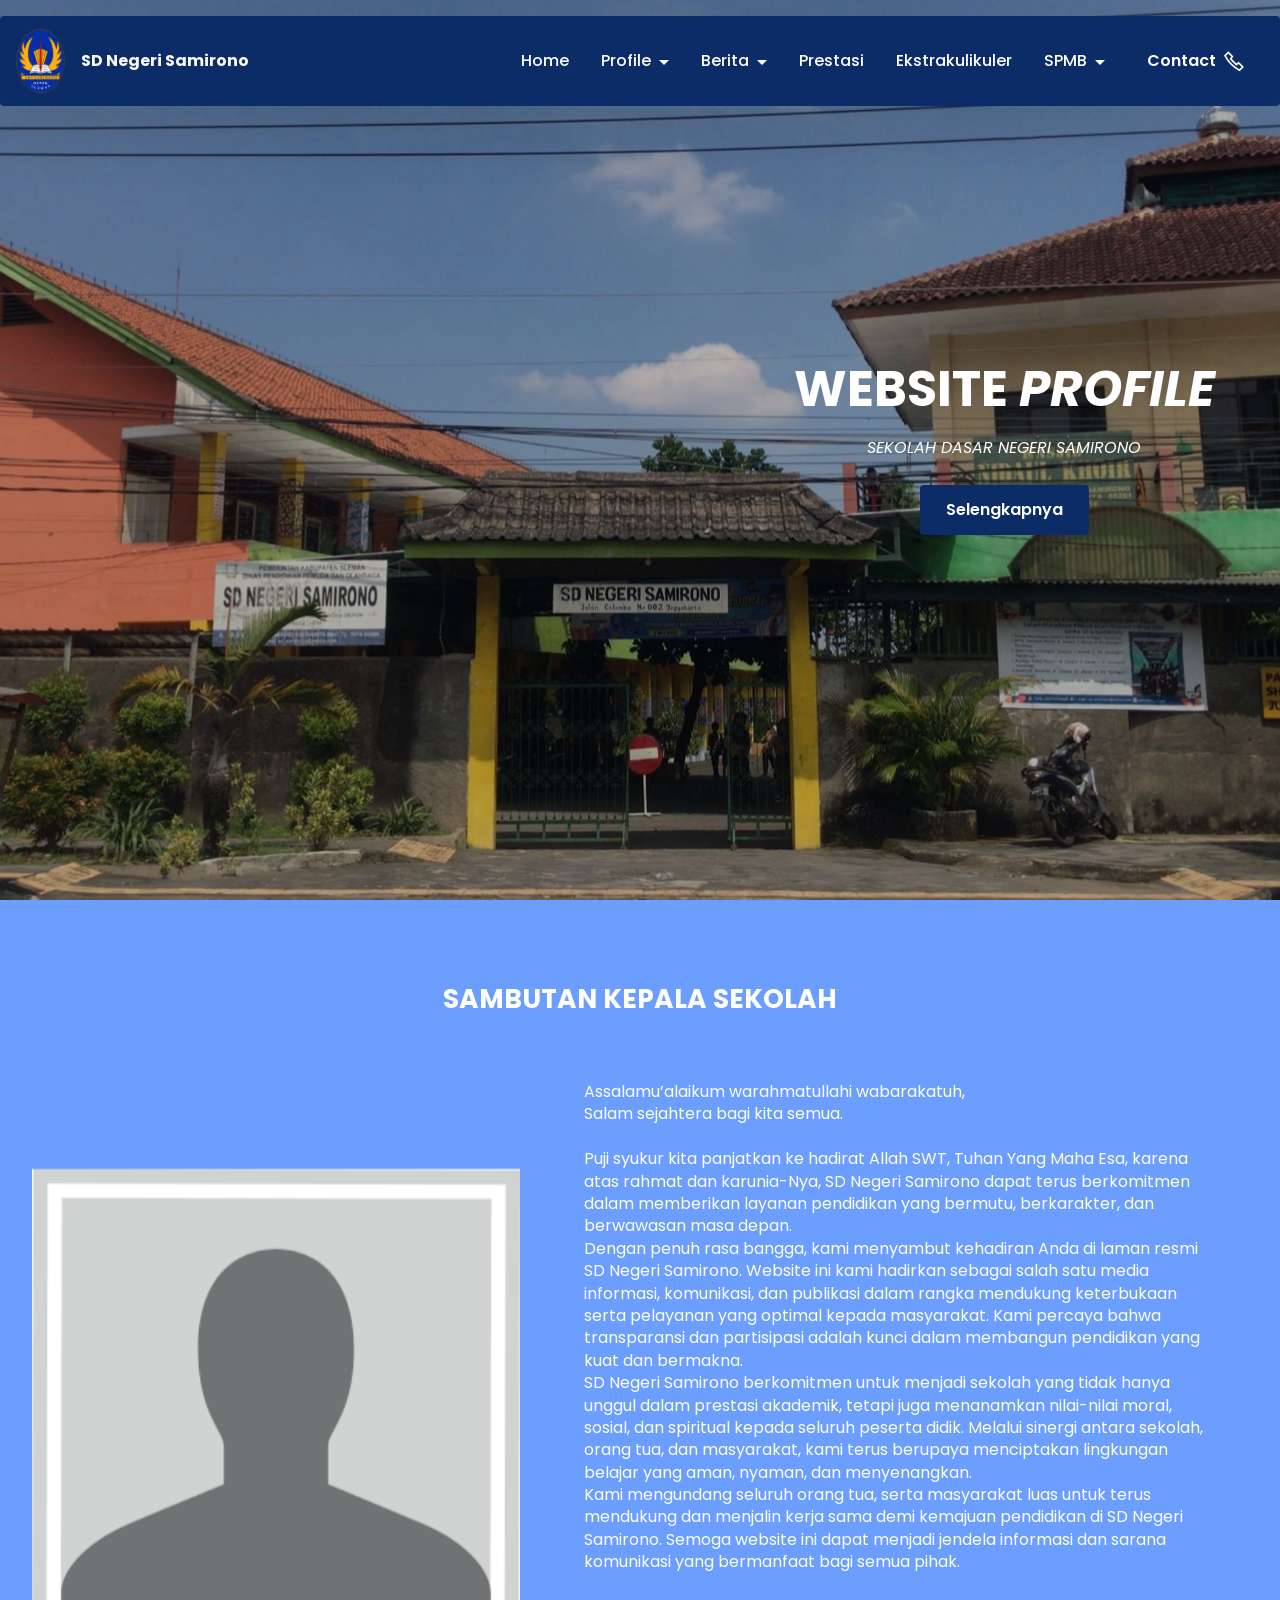
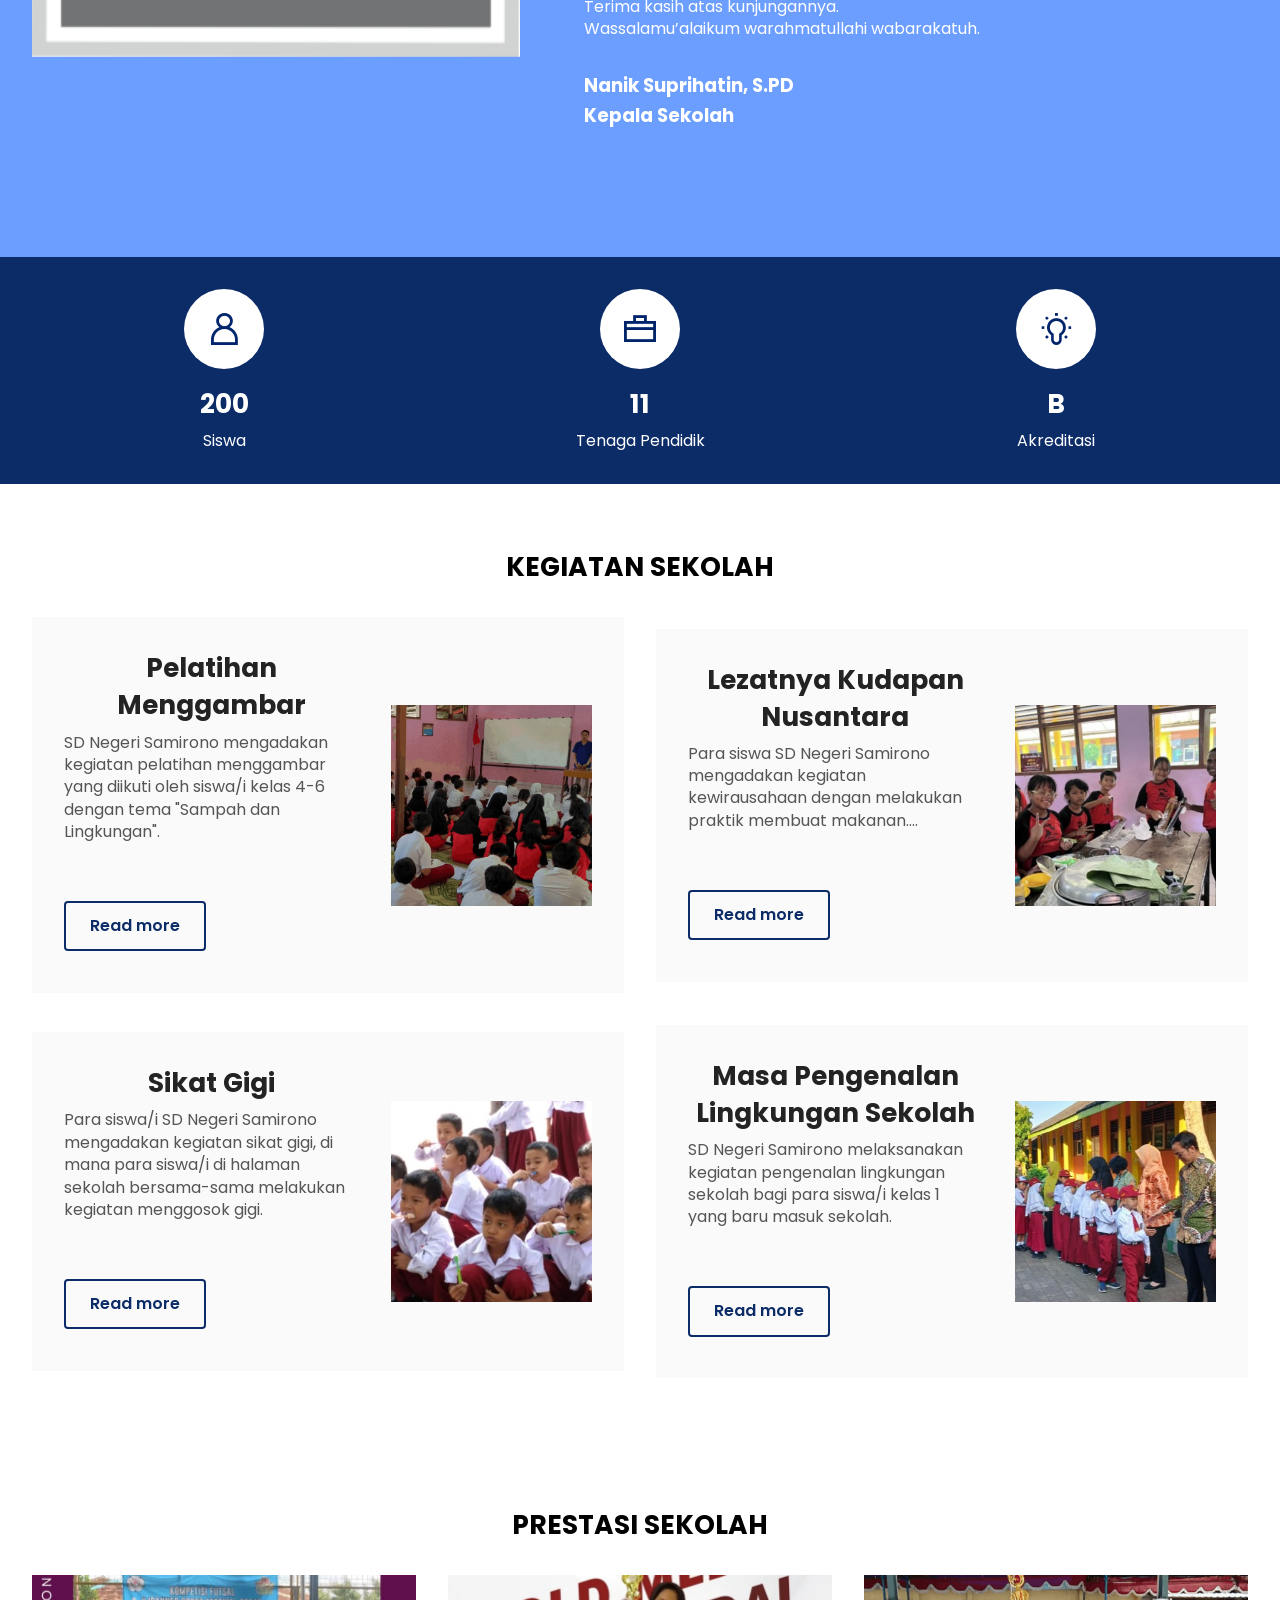
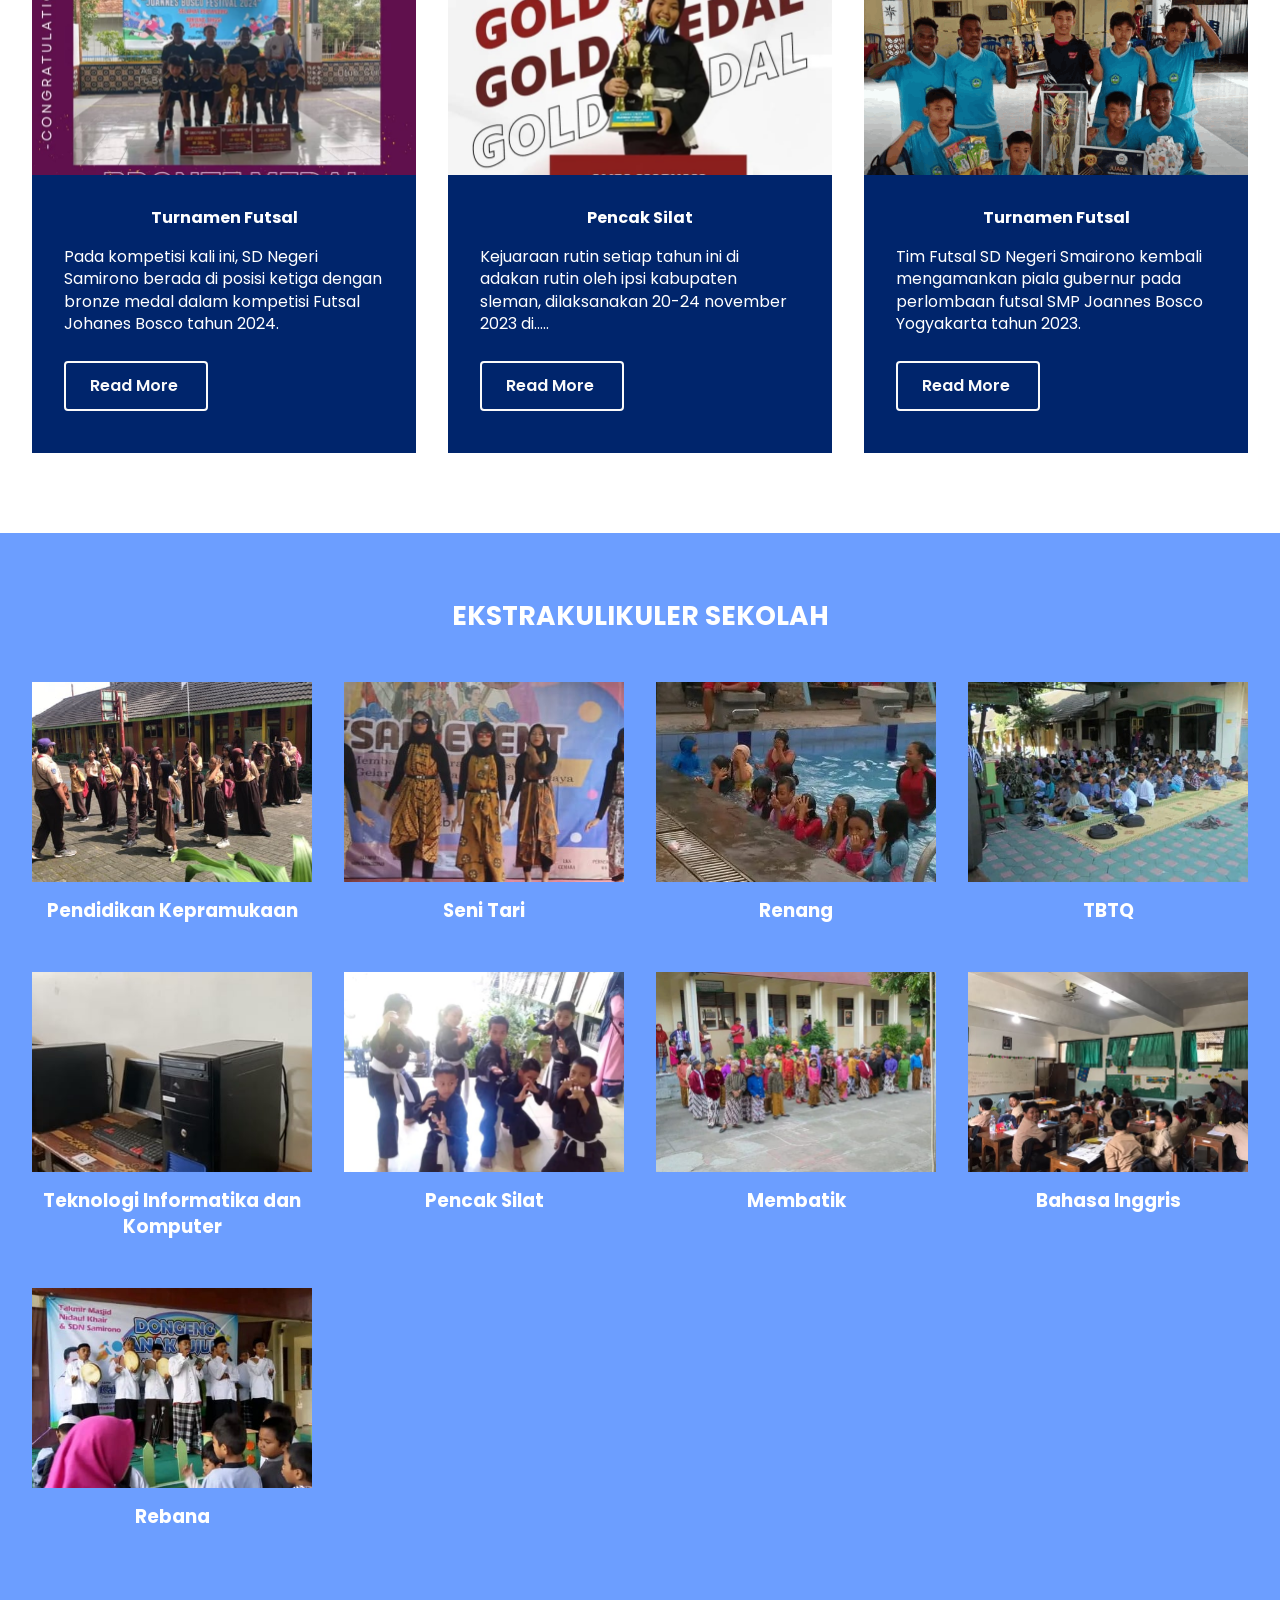
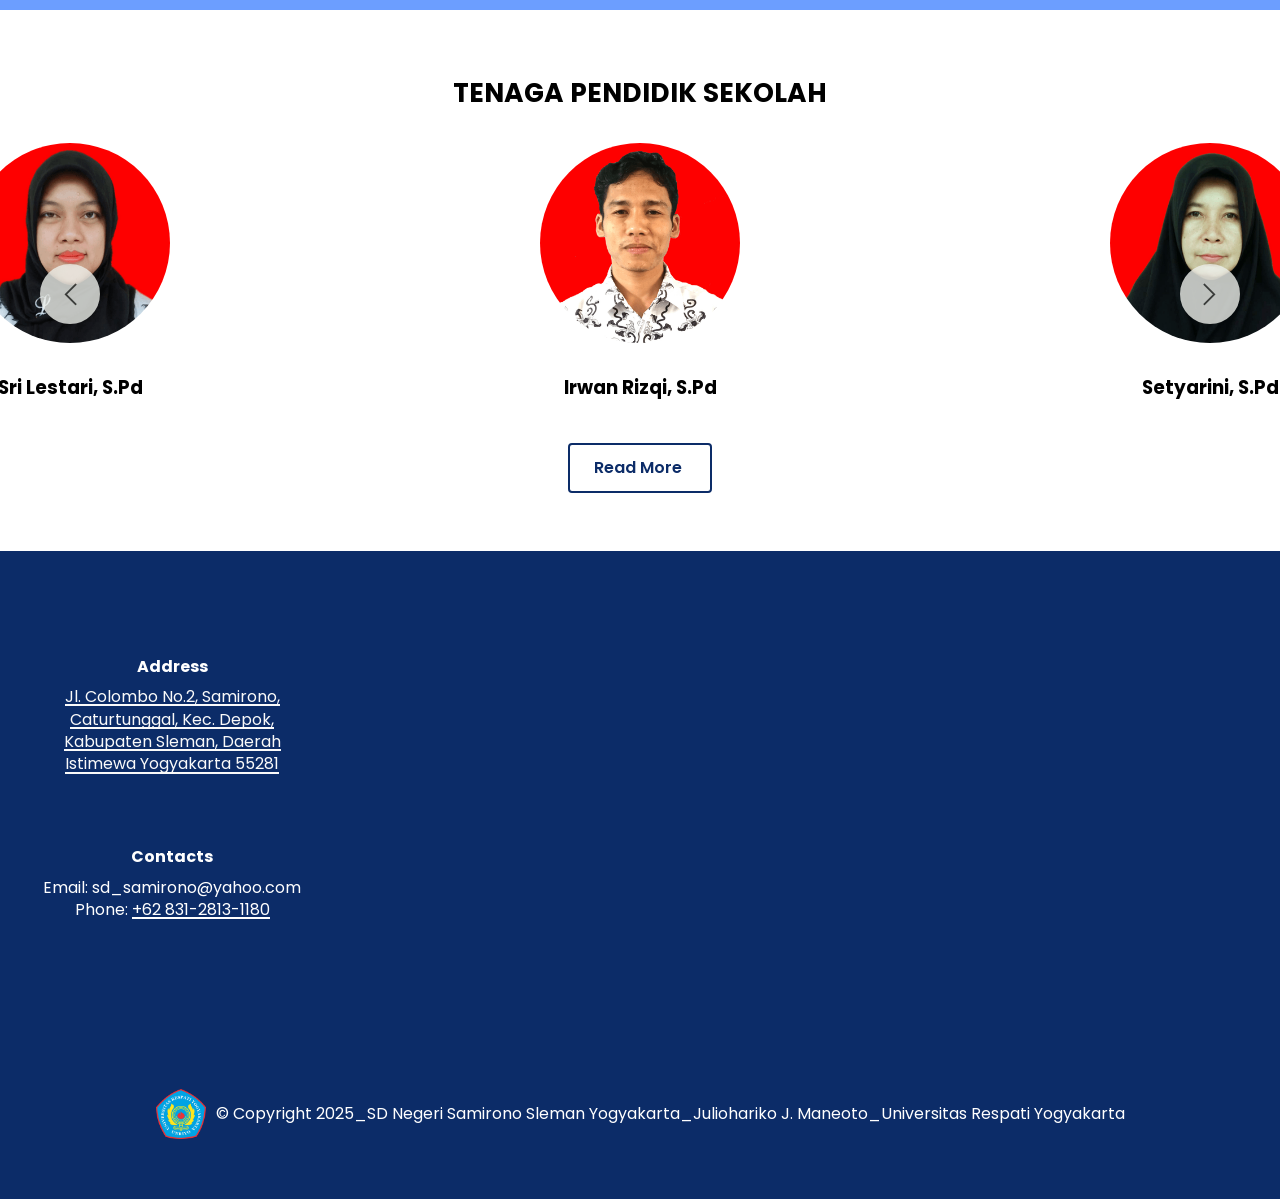
<file: index.html>
<!DOCTYPE html>
<html  >
<head>
  <!-- Site made with Mobirise Website Builder v6.0.1, https://mobirise.com -->
  <meta charset="UTF-8">
  <meta http-equiv="X-UA-Compatible" content="IE=edge">
  <meta name="generator" content="Mobirise v6.0.1, mobirise.com">
  <meta name="viewport" content="width=device-width, initial-scale=1, minimum-scale=1">
  <link rel="shortcut icon" href="assets/images/102959662-3678008945548151-2058276860884281537-n.png-108x140.png" type="image/x-icon">
  <meta name="description" content="">
  
  
  <title>Home</title>
  <link rel="stylesheet" href="assets/web/assets/mobirise-icons2/mobirise2.css">
  <link rel="stylesheet" href="assets/bootstrap/css/bootstrap.min.css">
  <link rel="stylesheet" href="assets/bootstrap/css/bootstrap-grid.min.css">
  <link rel="stylesheet" href="assets/bootstrap/css/bootstrap-reboot.min.css">
  <link rel="stylesheet" href="assets/animatecss/animate.css">
  <link rel="stylesheet" href="assets/dropdown/css/style.css">
  <link rel="stylesheet" href="assets/socicon/css/styles.css">
  <link rel="stylesheet" href="assets/theme/css/style.css">
  <link rel="preload" href="https://fonts.googleapis.com/css?family=Poppins:100,100i,200,200i,300,300i,400,400i,500,500i,600,600i,700,700i,800,800i,900,900i&display=swap" as="style" onload="this.onload=null;this.rel='stylesheet'">
  <noscript><link rel="stylesheet" href="https://fonts.googleapis.com/css?family=Poppins:100,100i,200,200i,300,300i,400,400i,500,500i,600,600i,700,700i,800,800i,900,900i&display=swap"></noscript>
  <link rel="preload" as="style" href="assets/mobirise/css/mbr-additional.css?v=BcTkJM"><link rel="stylesheet" href="assets/mobirise/css/mbr-additional.css?v=BcTkJM" type="text/css">

  
  
  
</head>
<body>
  
  <section data-bs-version="5.1" class="menu menu5 cid-uK1MA0zW9H" once="menu" id="menu05-u">
	

	<nav class="navbar navbar-dropdown navbar-fixed-top navbar-expand-lg">
		<div class="container">
			<div class="navbar-brand">
				<span class="navbar-logo">
					<a href="index.html">
						<img src="assets/images/102959662-3678008945548151-2058276860884281537-n.png-108x140.png" alt="Mobirise Website Builder" style="height: 4rem;">
					</a>
				</span>
				<span class="navbar-caption-wrap"><a class="navbar-caption text-white text-primary display-7" href="index.html">SD Negeri Samirono</a></span>
			</div>
			<button class="navbar-toggler" type="button" data-toggle="collapse" data-bs-toggle="collapse" data-target="#navbarSupportedContent" data-bs-target="#navbarSupportedContent" aria-controls="navbarNavAltMarkup" aria-expanded="false" aria-label="Toggle navigation">
				<div class="hamburger">
					<span></span>
					<span></span>
					<span></span>
					<span></span>
				</div>
			</button>
			<div class="collapse navbar-collapse" id="navbarSupportedContent">
				<ul class="navbar-nav nav-dropdown" data-app-modern-menu="true"><li class="nav-item"><a class="nav-link link show text-success text-primary display-7" href="index.html">Home</a></li><li class="nav-item dropdown">
						<a class="nav-link link dropdown-toggle text-success display-7" href="https://mobiri.se" data-toggle="dropdown-submenu" data-bs-toggle="dropdown" data-bs-auto-close="outside" aria-expanded="false">Profile</a><div class="dropdown-menu" aria-labelledby="dropdown-627"><a class="dropdown-item text-success text-primary display-7" href="sejarah.html">Sejarah Sekolah</a><a class="dropdown-item text-success text-primary display-7" href="Karakteristik.html">Karateristik Sekolah</a><a class="dropdown-item text-success text-primary display-7" href="Visi-Misi.html">Visi-Misi</a><a class="dropdown-item text-success text-primary display-7" href="Struktur.html">Struktur Organisasi</a><a class="dropdown-item text-success text-primary display-7" href="Pendidik.html">Tenaga Pendidik<br></a><a class="dropdown-item text-success text-primary display-7" href="Fasilitas.html">Fasilitas</a></div>
					</li>
					<li class="nav-item dropdown">
						<a class="nav-link link dropdown-toggle text-success display-7" href="https://mobiri.se" aria-expanded="false" data-toggle="dropdown-submenu" data-bs-toggle="dropdown" data-bs-auto-close="outside">Berita</a><div class="dropdown-menu" aria-labelledby="dropdown-715"><a class="dropdown-item text-success text-primary display-7" href="Kegiatan.html">Kegiatan Sekolah</a><a class="dropdown-item text-success text-primary display-7" href="Event.html">Event Sekolah</a></div>
					</li>
					<li class="nav-item"><a class="nav-link link text-success text-primary display-7" href="Prestasi.html">Prestasi</a></li><li class="nav-item"><a class="nav-link link text-success text-primary display-7" href="Ekstrakulikuler.html">Ekstrakulikuler</a></li><li class="nav-item dropdown"><a class="nav-link link dropdown-toggle text-success show display-7" href="https://mobiri.se" aria-expanded="false" data-toggle="dropdown-submenu" data-bs-toggle="dropdown" data-bs-auto-close="outside">SPMB</a><div class="dropdown-menu show" aria-labelledby="dropdown-116" data-bs-popper="none"><a class="show dropdown-item text-success text-primary display-7" href="SyaratPendaftaran.html">Syarat Pendaftaran</a><a class="show dropdown-item text-success text-primary display-7" href="Brosur.html">Brosur</a></div></li></ul>
				<div class="navbar-buttons mbr-section-btn"><a class="btn btn-secondary display-7" href="Contact.html">Contact<span class="mobi-mbri mobi-mbri-phone mbr-iconfont mbr-iconfont-btn"></span></a></div>
			</div>
		</div>
	</nav>
</section>

<section data-bs-version="5.1" class="header1 cid-uLV1XhaZmR mbr-fullscreen" id="header1-2k">

    

    
    <div class="mbr-overlay" style="opacity: 0.3; background-color: rgb(0, 0, 0);"></div>

    <div class="container-fluid">
        <div class="row justify-content-end">
            <div class="col-12 col-lg-5">
                
                <h2 class="mbr-section-subtitle mbr-fonts-style mb-3 display-2"><strong>WEBSITE </strong><em><strong>PROFILE</strong></em></h2>
                <p class="mbr-text mbr-fonts-style display-7"><em>SEKOLAH DASAR NEGERI SAMIRONO</em></p>
                <div class="mbr-section-btn mt-3"><a class="btn btn-secondary display-7" href="sejarah.html">Selengkapnya</a></div>
            </div>
        </div>
    </div>
</section>

<section data-bs-version="5.1" class="testimonials1 cid-uNVCgf27gx" id="testimonials1-44">
    

    
    
    <div class="container">
        <h3 class="mbr-section-title mbr-fonts-style align-center mb-4 display-5"><strong>SAMBUTAN KEPALA SEKOLAH</strong></h3>
        <div class="row align-items-center">
            <div class="col-12 col-md-5">
                <div class="image-wrapper">
                    <img src="assets/images/desain-tanpa-judul-1.png-1-354x354.png" alt="Mobirise Website Builder">
                </div>
            </div>
            <div class="col-12 col-md">
                <div class="text-wrapper">
                    <p class="mbr-text mbr-fonts-style mb-4 display-7">Assalamu’alaikum warahmatullahi wabarakatuh,
<br>Salam sejahtera bagi kita semua.
<br>
<br>Puji syukur kita panjatkan ke hadirat Allah SWT, Tuhan Yang Maha Esa, karena atas rahmat dan karunia-Nya, SD Negeri Samirono dapat terus berkomitmen dalam memberikan layanan pendidikan yang bermutu, berkarakter, dan berwawasan masa depan.
<br> Dengan penuh rasa bangga, kami menyambut kehadiran Anda di laman resmi SD Negeri Samirono. Website ini kami hadirkan sebagai salah satu media informasi, komunikasi, dan publikasi dalam rangka mendukung keterbukaan serta pelayanan yang optimal kepada masyarakat. Kami percaya bahwa transparansi dan partisipasi adalah kunci dalam membangun pendidikan yang kuat dan bermakna.
<br>SD Negeri Samirono berkomitmen untuk menjadi sekolah yang tidak hanya unggul dalam prestasi akademik, tetapi juga menanamkan nilai-nilai moral, sosial, dan spiritual kepada seluruh peserta didik. Melalui sinergi antara sekolah, orang tua, dan masyarakat, kami terus berupaya menciptakan lingkungan belajar yang aman, nyaman, dan menyenangkan.
<br>Kami mengundang seluruh orang tua, serta masyarakat luas untuk terus mendukung dan menjalin kerja sama demi kemajuan pendidikan di SD Negeri Samirono. Semoga website ini dapat menjadi jendela informasi dan sarana komunikasi yang bermanfaat bagi semua pihak.
<br>
<br>Terima kasih atas kunjungannya.
<br>Wassalamu’alaikum warahmatullahi wabarakatuh.</p>
                    <p class="name mbr-fonts-style mb-1 display-4"><strong>Nanik Suprihatin, S.PD</strong></p>
                    <p class="position mbr-fonts-style display-4"><strong>Kepala Sekolah</strong></p>
                </div>
            </div>
        </div>
    </div>
</section>

<section data-bs-version="5.1" class="features10 cid-uMwVYPnEqj" id="features010-3a">
  

  
  
  <div class="container-fluid">
    
    <div class="row">
      <div class="item features-without-image col-12 col-md-6 col-lg-4">
        <div class="item-wrapper">
          <div class="card-box align-left">
            <div class="iconfont-wrapper mb-3">
              <span class="mbr-iconfont mobi-mbri-user mobi-mbri" style="color: rgb(0, 37, 108); fill: rgb(0, 37, 108);"></span>
            </div>
            <h5 class="card-title mbr-fonts-style display-5"><strong>200</strong></h5>
            <p class="card-text mbr-fonts-style mb-3 display-7">
              Siswa</p>
            
          </div>
        </div>
      </div>
      <div class="item features-without-image col-12 col-md-6 col-lg-4">
        <div class="item-wrapper">
          <div class="card-box align-left">
            <div class="iconfont-wrapper mb-3">
              <span class="mbr-iconfont mobi-mbri-briefcase mobi-mbri" style="color: rgb(0, 37, 108); fill: rgb(0, 37, 108);"></span>
            </div>
            <h5 class="card-title mbr-fonts-style display-5"><strong>11</strong></h5>
            <p class="card-text mbr-fonts-style mb-3 display-7">
              Tenaga Pendidik</p>
            
          </div>
        </div>
      </div>
      <div class="item features-without-image col-12 col-md-6 col-lg-4">
        <div class="item-wrapper">
          <div class="card-box align-left">
            <div class="iconfont-wrapper mb-3">
              <span class="mbr-iconfont mobi-mbri-idea mobi-mbri" style="color: rgb(0, 37, 108); fill: rgb(0, 37, 108);"></span>
            </div>
            <h5 class="card-title mbr-fonts-style display-5"><strong>B</strong></h5>
            <p class="card-text mbr-fonts-style mb-3 display-7">
              Akreditasi</p>
            
          </div>
        </div>
      </div>
    </div>
  </div>
</section>

<section data-bs-version="5.1" class="info1 cid-uLDulYZWTI" id="info1-23">
    

    
    
    <div class="align-center container">
        <div class="row justify-content-center">
            <div class="col-12 col-lg-8">
                <h3 class="mbr-section-title mb-4 mbr-fonts-style display-5"><strong>KEGIATAN SEKOLAH</strong></h3>
                
                
            </div>
        </div>
    </div>
</section>

<section data-bs-version="5.1" class="features5 cid-uKOvjlejBh" id="features5-1l">

    

    
    
    <div class="container-fluid">
        <div class="row">
            <div class="item features-without-image mb-4 col-12 col-md-6">
                <div class="item-wrapper">
                    <div class="row">
                        <div class="col-12 col-md-7">
                            <div class="text-wrapper">
                                
                                <h5 class="card-title mbr-fonts-style display-5"><strong>Pelatihan Menggambar</strong></h5>
                                <p class="mbr-text mbr-fonts-style mb-5 display-7">SD Negeri Samirono mengadakan kegiatan pelatihan menggambar yang diikuti oleh siswa/i kelas 4-6 dengan tema "Sampah dan Lingkungan".</p>
                                <div class="mbr-section-btn"><a href="Kegiatan.html" class="btn btn-secondary-outline display-7">Read more</a></div>
                            </div>
                        </div>
                        <div class="col-12 col-md-5">
                            <div class="img-wrapper">
                                <img src="assets/images/desain-tanpa-judul.png-2-354x472.png" alt="Mobirise Website Builder">
                            </div>
                        </div>
                    </div>
                </div>
            </div><div class="item features-without-image mb-4 col-12 col-md-6">
                <div class="item-wrapper">
                    <div class="row">
                        <div class="col-12 col-md-7">
                            <div class="text-wrapper">
                                
                                <h5 class="card-title mbr-fonts-style display-5"><strong>Lezatnya Kudapan Nusantara</strong></h5>
                                <p class="mbr-text mbr-fonts-style mb-5 display-7">Para siswa SD Negeri Samirono mengadakan kegiatan kewirausahaan dengan melakukan praktik membuat makanan....</p>
                                <div class="mbr-section-btn"><a href="Kegiatan.html" class="btn btn-secondary-outline display-7">Read more</a></div>
                            </div>
                        </div>
                        <div class="col-12 col-md-5">
                            <div class="img-wrapper">
                                <img src="assets/images/img-5478.jpeg-403x537.jpeg" alt="Mobirise Website Builder" data-slide-to="1" data-bs-slide-to="2">
                            </div>
                        </div>
                    </div>
                </div>
            </div><div class="item features-without-image mb-4 col-12 col-md-6">
                <div class="item-wrapper">
                    <div class="row">
                        <div class="col-12 col-md-7">
                            <div class="text-wrapper">
                                
                                <h5 class="card-title mbr-fonts-style display-5"><strong>Sikat Gigi</strong></h5>
                                <p class="mbr-text mbr-fonts-style mb-5 display-7">Para siswa/i SD Negeri Samirono mengadakan kegiatan sikat gigi, di mana para siswa/i di halaman sekolah bersama-sama melakukan kegiatan menggosok gigi.</p>
                                <div class="mbr-section-btn"><a href="Kegiatan.html" class="btn btn-secondary-outline display-7">Read more</a></div>
                            </div>
                        </div>
                        <div class="col-12 col-md-5">
                            <div class="img-wrapper">
                                <img src="assets/images/img-20240515-wa0022.jpg-403x537.jpeg" alt="Mobirise Website Builder" data-slide-to="2" data-bs-slide-to="3">
                            </div>
                        </div>
                    </div>
                </div>
            </div><div class="item features-without-image mb-4 col-12 col-md-6">
                <div class="item-wrapper">
                    <div class="row">
                        <div class="col-12 col-md-7">
                            <div class="text-wrapper">
                                
                                <h5 class="card-title mbr-fonts-style display-5"><strong>Masa Pengenalan Lingkungan Sekolah</strong></h5>
                                <p class="mbr-text mbr-fonts-style mb-5 display-7">SD Negeri Samirono melaksanakan kegiatan pengenalan lingkungan sekolah bagi para siswa/i kelas 1 yang baru masuk sekolah.</p>
                                <div class="mbr-section-btn"><a href="Kegiatan.html" class="btn btn-secondary-outline display-7">Read more</a></div>
                            </div>
                        </div>
                        <div class="col-12 col-md-5">
                            <div class="img-wrapper">
                                <img src="assets/images/1721083210724.jpg-403x716.jpeg" alt="Mobirise Website Builder" data-slide-to="3" data-bs-slide-to="4">
                            </div>
                        </div>
                    </div>
                </div>
            </div>
            
        </div>
    </div>
</section>

<section data-bs-version="5.1" class="features3 cid-uKO73UQWmV" id="features3-18">
    
    
    <div class="container-fluid">
        <div class="mbr-section-head">
            <h4 class="mbr-section-title mbr-fonts-style align-center mb-0 display-5"><strong>PRESTASI SEKOLAH</strong></h4>
            
        </div>
        <div class="row mt-4">
            <div class="item features-image col-12 col-md-6 col-lg-4">
                <div class="item-wrapper">
                    <div class="item-img">
                        <img src="assets/images/snapinsta.to-424701210-1798494687239957-4736992531258965388-n.jpg-770x770.jpg" alt="Mobirise Website Builder">
                    </div>
                    <div class="item-content">
                        <h5 class="item-title mbr-fonts-style display-7"><strong>Turnamen Futsal</strong></h5>
                        
                        <p class="mbr-text mbr-fonts-style mt-3 display-7">Pada kompetisi kali ini, SD Negeri Samirono berada di posisi ketiga dengan bronze medal dalam kompetisi Futsal Johanes Bosco tahun 2024.</p>
                    </div>
                    <div class="mbr-section-btn item-footer mt-2"><a href="Prestasi.html" class="btn item-btn btn-white-outline display-7" target="_blank">Read More&nbsp;</a></div>
                </div>
            </div>
            <div class="item features-image col-12 col-md-6 col-lg-4">
                <div class="item-wrapper">
                    <div class="item-img">
                        <img src="assets/images/snapinsta.to-403984858-1025446602022636-1949432890003831394-n.jpg-770x770.jpg" alt="Mobirise Website Builder">
                    </div>
                    <div class="item-content">
                        <h5 class="item-title mbr-fonts-style display-7"><strong>Pencak Silat</strong></h5>
                        
                        <p class="mbr-text mbr-fonts-style mt-3 display-7">Kejuaraan rutin setiap tahun ini di adakan rutin oleh ipsi kabupaten sleman, dilaksanakan 20-24 november 2023 di.....</p>
                    </div>
                    <div class="mbr-section-btn item-footer mt-2"><a href="Prestasi.html" class="btn item-btn btn-white-outline display-7" target="_blank">Read More&nbsp;</a></div>
                </div>
            </div>
            <div class="item features-image col-12 col-md-6 col-lg-4">
                <div class="item-wrapper">
                    <div class="item-img">
                        <a href="https://youtu.be/8aSWEIl5Ncc?si=B9qt6IwI4XRJ0021"><img src="assets/images/capture.png-656x428.png" alt="Mobirise Website Builder"></a>
                    </div>
                    <div class="item-content">
                        <h5 class="item-title mbr-fonts-style display-7"><strong>Turnamen Futsal</strong></h5>
                        
                        <p class="mbr-text mbr-fonts-style mt-3 display-7">Tim Futsal SD Negeri Smairono kembali mengamankan piala gubernur pada perlombaan futsal SMP Joannes Bosco Yogyakarta tahun 2023.<br></p>
                    </div>
                    <div class="mbr-section-btn item-footer mt-2"><a href="Prestasi.html" class="btn item-btn btn-white-outline display-7" target="_blank">Read More&nbsp;</a></div>
                </div>
            </div>
        </div>
    </div>
</section>

<section data-bs-version="5.1" class="gallery3 cid-uK2kjYMfzb" id="gallery03-11">
    
    
    <div class="container-fluid">
      <div class="row justify-content-center">
        <div class="col-12 content-head">
          <div class="mbr-section-head mb-5">
            <h4 class="mbr-section-title mbr-fonts-style align-center mb-0 display-5">
              <strong>EKSTRAKULIKULER SEKOLAH</strong></h4>
            
          </div>
        </div>
      </div>
      <div class="row">
        <div class="item features-image col-12 col-md-6 col-lg-3">
          <div class="item-wrapper">
            <div class="item-img">
              <a href="Ekstrakulikuler.html"><img src="assets/images/gambar-whatsapp-2025-05-15-pukul-12.10.29-2131106e.jpg-561x316.jpg" alt="Mobirise Website Builder" title="" data-slide-to="0" data-bs-slide-to="0"></a>
            </div>
            <div class="item-content align-left">
              <h5 class="item-title mbr-fonts-style mt-3 mb-3 display-4"><strong>Pendidikan Kepramukaan</strong></h5>
              
            </div>
          </div>
        </div>
        <div class="item features-image col-12 col-md-6 col-lg-3">
          <div class="item-wrapper">
            <div class="item-img">
              <a href="Ekstrakulikuler.html"><img src="assets/images/gambar-whatsapp-2025-06-12-pukul-00.12.22-40cabb35.jpg-561x262.jpg" alt="Mobirise Website Builder" title="" data-slide-to="1" data-bs-slide-to="1"></a>
            </div>
            <div class="item-content align-left">
              <h5 class="item-title mbr-fonts-style mt-3 mb-3 display-4"><strong>Seni Tari</strong></h5>
              
            </div>
          </div>
        </div>
        <div class="item features-image col-12 col-md-6 col-lg-3">
          <div class="item-wrapper">
            <div class="item-img">
              <a href="Ekstrakulikuler.html"><img src="assets/images/gambar-whatsapp-2025-06-11-pukul-23.40.45-b6a903c4.jpg-540x960.jpeg" alt="Mobirise Website Builder" title="" data-slide-to="2" data-bs-slide-to="2"></a>
            </div>
            <div class="item-content align-left">
              <h5 class="item-title mbr-fonts-style mt-3 mb-3 display-4"><strong>Renang</strong></h5>
              
              
            </div>
          </div>
        </div><div class="item features-image col-12 col-md-6 col-lg-3">
          <div class="item-wrapper">
            <div class="item-img">
              <a href="Ekstrakulikuler.html"><img src="assets/images/gambar-whatsapp-2025-06-11-pukul-23.54.39-fa7cc24b.jpg-561x316.jpg" alt="Mobirise Website Builder" title="" data-slide-to="3" data-bs-slide-to="3"></a>
            </div>
            <div class="item-content align-left">
              <h5 class="item-title mbr-fonts-style mt-3 mb-3 display-4"><strong>TBTQ</strong></h5>
              
              
            </div>
          </div>
        </div>
        <div class="item features-image col-12 col-md-6 col-lg-3">
          <div class="item-wrapper">
            <div class="item-img">
              <a href="Ekstrakulikuler.html"><img src="assets/images/gambar-whatsapp-2025-06-11-pukul-23.49.11-fff5cf86.jpg-561x261.jpg" alt="Mobirise Website Builder" title="" data-slide-to="4" data-bs-slide-to="4"></a>
            </div>
            <div class="item-content align-left">
              <h5 class="item-title mbr-fonts-style mt-3 mb-3 display-4"><strong>Teknologi Informatika dan Komputer</strong></h5>
              
            </div>
          </div>
        </div><div class="item features-image col-12 col-md-6 col-lg-3">
          <div class="item-wrapper">
            <div class="item-img">
              <a href="Ekstrakulikuler.html"><img src="assets/images/gambar-whatsapp-2025-06-11-pukul-23.45.15-224ae944.jpg-561x421.jpg" alt="Mobirise Website Builder" title="" data-slide-to="5" data-bs-slide-to="5"></a>
            </div>
            <div class="item-content align-left">
              <h5 class="item-title mbr-fonts-style mt-3 mb-3 display-4"><strong>Pencak Silat</strong></h5>
              
            </div>
          </div>
        </div><div class="item features-image col-12 col-md-6 col-lg-3">
          <div class="item-wrapper">
            <div class="item-img">
              <a href="Ekstrakulikuler.html"><img src="assets/images/gambar-whatsapp-2025-06-12-pukul-00.12.24-aaa0e3b4.jpg-561x421.jpg" alt="Mobirise Website Builder" title="" data-slide-to="6" data-bs-slide-to="6"></a>
            </div>
            <div class="item-content align-left">
              <h5 class="item-title mbr-fonts-style mt-3 mb-3 display-4"><strong>Membatik</strong></h5>
              
            </div>
          </div>
        </div><div class="item features-image col-12 col-md-6 col-lg-3">
          <div class="item-wrapper">
            <div class="item-img">
              <a href="Ekstrakulikuler.html"><img src="assets/images/gambar-whatsapp-2025-05-15-pukul-11.19.02-de25dbec.jpg-561x421.jpg" alt="Mobirise Website Builder" title="" data-slide-to="7" data-bs-slide-to="7"></a>
            </div>
            <div class="item-content align-left">
              <h5 class="item-title mbr-fonts-style mt-3 mb-3 display-4"><strong>Bahasa Inggris</strong></h5>
              
            </div>
          </div>
        </div><div class="item features-image col-12 col-md-6 col-lg-3">
          <div class="item-wrapper">
            <div class="item-img">
              <a href="Ekstrakulikuler.html"><img src="assets/images/gambar-whatsapp-2025-06-11-pukul-23.54.17-57f81490.jpg-561x316.jpg" alt="Mobirise Website Builder" title="" data-slide-to="8" data-bs-slide-to="8"></a>
            </div>
            <div class="item-content align-left">
              <h5 class="item-title mbr-fonts-style mt-3 mb-3 display-4"><strong>Rebana</strong></h5>
              
            </div>
          </div>
        </div>
      </div>
    </div>
  </section>

<section data-bs-version="5.1" class="people5 mbr-embla cid-uMwqmuWm9p" id="people5-2w">

    

    
    

    <div class="position-relative text-center">
        <h3 class="mb-4 mbr-fonts-style display-5"><strong>TENAGA PENDIDIK SEKOLAH</strong></h3>

        <div class="embla" data-skip-snaps="true" data-align="center" data-loop="true" data-auto-play-interval="6" data-draggable="true">
            <div class="embla__viewport container-fluid">
                <div class="embla__container">
                    <div class="embla__slide slider-image item" style="margin-left: 0rem; margin-right: 0rem;">
                        <div class="user">
                            <div class="user_image">
                                <div class="item-wrapper position-relative">
                                    <img src="assets/images/desain-tanpa-judul.png-354x354.png" alt="Mobirise Website Builder" data-slide-to="0" data-bs-slide-to="0">
                                </div>
                            </div>
                            <div class="user_text mb-4">
                                <p class="mbr-fonts-style display-4"><strong>Irwan Rizqi, S.Pd</strong><br></p>
                            </div>
                            
                            
                        </div>
                    </div>
                    <div class="embla__slide slider-image item" style="margin-left: 0rem; margin-right: 0rem;">
                        <div class="user">
                            <div class="user_image">
                                <div class="item-wrapper position-relative">
                                    <img src="assets/images/desain-tanpa-judul-1.png-354x354.png" alt="Mobirise Website Builder" data-slide-to="1" data-bs-slide-to="1">
                                </div>
                            </div>
                            <div class="user_text mb-4">
                                <p class="mbr-fonts-style display-4"><strong>
                                    Setyarini, S.Pd
                                </strong></p>
                            </div>
                            
                            
                        </div>
                    </div>
                    <div class="embla__slide slider-image item" style="margin-left: 0rem; margin-right: 0rem;">
                        <div class="user">
                            <div class="user_image">
                                <div class="item-wrapper position-relative">
                                    <img src="assets/images/desain-tanpa-judul-2.png-354x354.png" alt="Mobirise Website Builder" data-slide-to="2" data-bs-slide-to="2">
                                </div>
                            </div>
                            <div class="user_text mb-4">
                                <p class="mbr-fonts-style display-4"><strong>
                                    Helvy Eka Ardilasari, S.Pd
                                </strong></p>
                            </div>
                            
                            
                        </div>
                    </div><div class="embla__slide slider-image item" style="margin-left: 0rem; margin-right: 0rem;">
                        <div class="user">
                            <div class="user_image">
                                <div class="item-wrapper position-relative">
                                    <img src="assets/images/desain-tanpa-judul-10.png-354x354.png" alt="Mobirise Website Builder" data-slide-to="3" data-bs-slide-to="3">
                                </div>
                            </div>
                            <div class="user_text mb-4">
                                <p class="mbr-fonts-style display-4"><strong>Sri Lestari, S.Pd</strong><br></p>
                            </div>
                            
                            
                        </div>
                    </div>
                </div>
            </div>
            <button class="embla__button embla__button--prev">
                <span class="mobi-mbri mobi-mbri-arrow-prev mbr-iconfont" aria-hidden="true"></span>
                <span class="sr-only visually-hidden visually-hidden">Previous</span>
            </button>
            <button class="embla__button embla__button--next">
                <span class="mobi-mbri mobi-mbri-arrow-next mbr-iconfont" aria-hidden="true"></span>
                <span class="sr-only visually-hidden visually-hidden">Next</span>
            </button>
        </div>
    </div>
</section>

<section data-bs-version="5.1" class="info1 cid-uLc8okidcM" id="info1-21">
    

    
    
    <div class="align-center container">
        <div class="row justify-content-center">
            <div class="col-12 col-lg-8">
                
                
                <div class="mbr-section-btn"><a class="btn btn-secondary-outline display-7" href="Pendidik.html">Read More&nbsp;</a></div>
            </div>
        </div>
    </div>
</section>

<section data-bs-version="5.1" class="footer6 cid-uNQ1sd08Ee" once="footers" id="footer6-41">

    

    

    <div class="container">
        <div class="row content mbr-white">
            <div class="col-12 col-md-3 mbr-fonts-style display-7">
                <h5 class="mbr-section-subtitle mbr-fonts-style mb-2 display-7">
                    <strong>Address</strong>
                </h5>
                <p class="mbr-text mbr-fonts-style display-7"><a href="https://www.google.com/maps/place/Ruko+Jl.+Colombo+No.2,+Samirono,+Caturtunggal,+Depok,+Sleman+Regency,+Special+Region+of+Yogyakarta+55281/@-7.7780197,110.3832141,17z/data=!3m1!4b1!4m6!3m5!1s0x2e7a59c96b811e7d:0xb208e988e64f62e1!8m2!3d-7.778025!4d110.385789!16s%2Fg%2F11h4pq_twh?entry=ttu&g_ep=EgoyMDI1MDUwNy4wIKXMDSoASAFQAw%3D%3D" class="text-white" target="_blank">Jl. Colombo No.2, Samirono, Caturtunggal, Kec. Depok, Kabupaten Sleman, Daerah Istimewa Yogyakarta 55281</a></p> <br>
                <h5 class="mbr-section-subtitle mbr-fonts-style mb-2 mt-4 display-7">
                    <strong>Contacts</strong>
                </h5>
                <p class="mbr-text mbr-fonts-style mb-4 display-7">
                    Email: sd_samirono@yahoo.com <br>
                    Phone: <a href="https://wa.me/6283128131180" class="text-success text-primary">+62 831-2813-1180</a><br></p>
            </div>
            <div class="col-12 col-md-3 mbr-fonts-style display-7">
                <h5 class="mbr-section-subtitle mbr-fonts-style mb-2 display-7"></h5>
                <ul class="list mbr-fonts-style mb-4 display-4"></ul>
                <h5 class="mbr-section-subtitle mbr-fonts-style mb-2 mt-5 display-7"></h5>
                <p class="mbr-text mbr-fonts-style mb-4 display-7"></p>
            </div>
            <div class="col-12 col-md-6">
                <div class="google-map"><iframe frameborder="0" style="border:0" src="https://www.google.com/maps/embed?pb=!1m18!1m12!1m3!1d3953.1200496185006!2d110.37878577415516!3d-7.777093477155534!2m3!1f0!2f0!3f0!3m2!1i1024!2i768!4f13.1!3m3!1m2!1s0x2e7a59caff4764f1%3A0x2652c5f94d715eb5!2zU0QgTmVnZXJpIFNhbWlyb25vICjqprHqp4Dqpp3qp4DqpqTqprzqppLqprzqpqvqprbqprHqpqnqprbqpqvqprrqprTqpqTqprrqprQp!5e0!3m2!1sid!2sid!4v1746997584962!5m2!1sid!2sid" allowfullscreen=""></iframe></div>
            </div>
            <div class="col-md-6">
                
            </div>
        </div>
        <div class="footer-lower">
            <div class="media-container-row">
                <div class="col-sm-12">
                    <hr>
                </div>
            </div>
            <div class="col-sm-12 copyright pl-0">
                <p class="mbr-text mbr-fonts-style mbr-white display-7">
                    © Copyright 2025_SD Negeri Samirono Sleman Yogyakarta_Juliohariko J. Maneoto_Universitas Respati Yogyakarta</p>
            </div>
        </div>
    </div>
</section><section class="display-7" style="padding: 0;align-items: center;justify-content: center;flex-wrap: wrap;    align-content: center;display: flex;position: relative;height: 4rem;"><a href="https://mobiri.se/3511290" style="flex: 1 1;height: 4rem;position: absolute;width: 100%;z-index: 1;"><img alt="" style="height: 4rem;" src="[data-uri]"></a><p style="margin: 0;text-align: center;" class="display-7">&#8204;</p><a style="z-index:1" href="https://mobirise.com/builder/ai-website-maker.html">AI Website Maker</a></section><script src="assets/bootstrap/js/bootstrap.bundle.min.js"></script>  <script src="assets/smoothscroll/smooth-scroll.js"></script>  <script src="assets/ytplayer/index.js"></script>  <script src="assets/dropdown/js/navbar-dropdown.js"></script>  <script src="assets/embla/embla.min.js"></script>  <script src="assets/embla/script.js"></script>  <script src="assets/theme/js/script.js"></script>  
  
  
 <div id="scrollToTop" class="scrollToTop mbr-arrow-up"><a style="text-align: center;"><i class="mbr-arrow-up-icon mbr-arrow-up-icon-cm cm-icon cm-icon-smallarrow-up"></i></a></div>
    <input name="animation" type="hidden">
  </body>
</html>
</file>
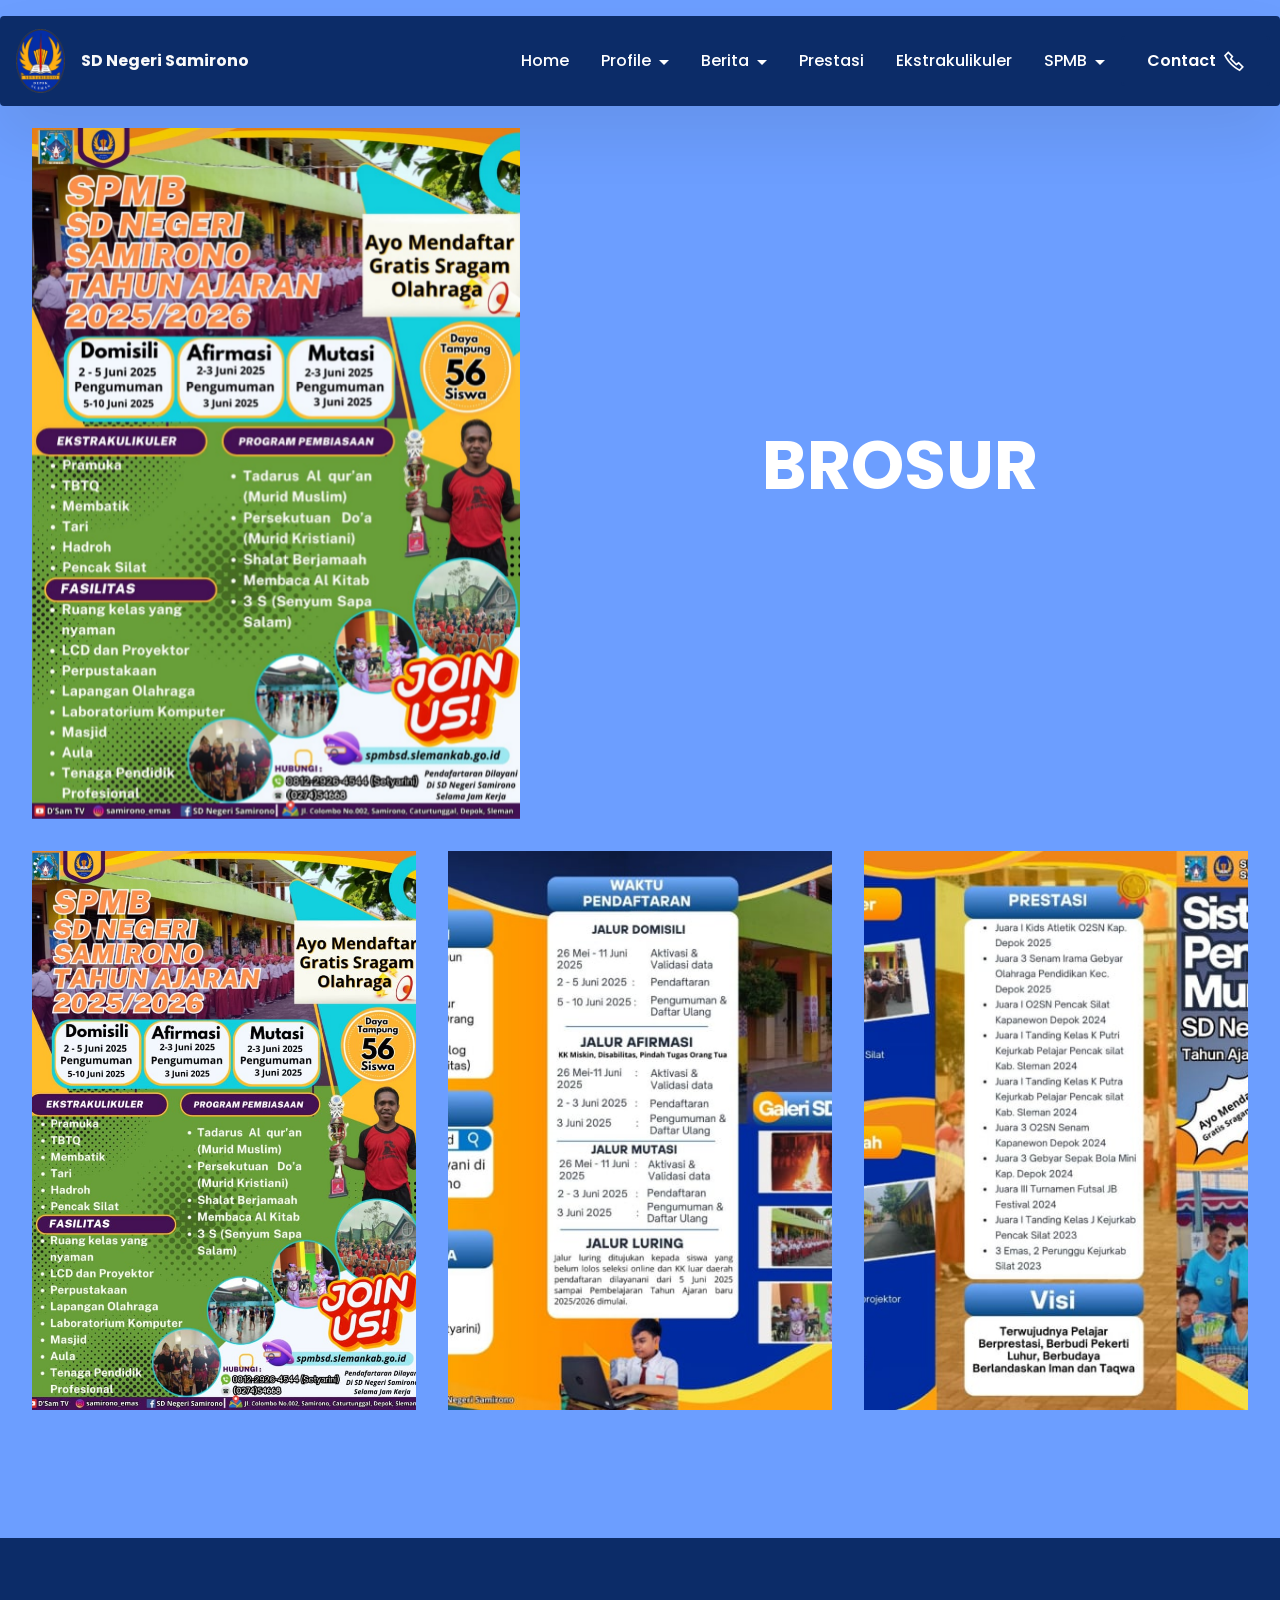
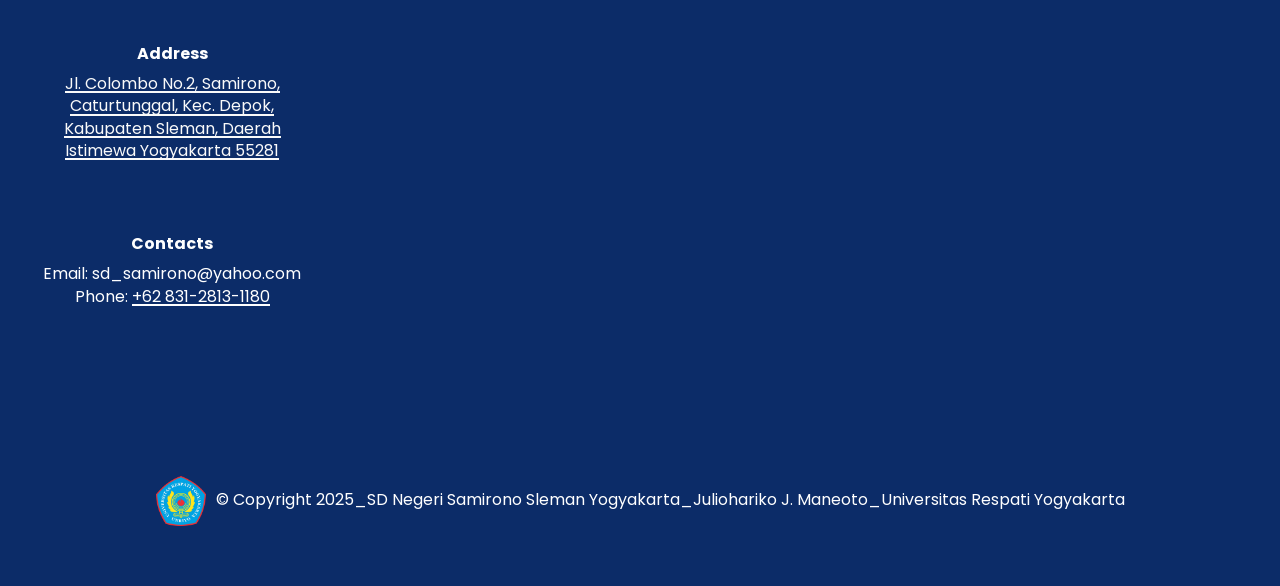
<file: Brosur.html>
<!DOCTYPE html>
<html  >
<head>
  <!-- Site made with Mobirise Website Builder v6.0.1, https://mobirise.com -->
  <meta charset="UTF-8">
  <meta http-equiv="X-UA-Compatible" content="IE=edge">
  <meta name="generator" content="Mobirise v6.0.1, mobirise.com">
  <meta name="viewport" content="width=device-width, initial-scale=1, minimum-scale=1">
  <link rel="shortcut icon" href="assets/images/102959662-3678008945548151-2058276860884281537-n.png-108x140.png" type="image/x-icon">
  <meta name="description" content="">
  
  
  <title>Brosur</title>
  <link rel="stylesheet" href="assets/web/assets/mobirise-icons2/mobirise2.css">
  <link rel="stylesheet" href="assets/bootstrap/css/bootstrap.min.css">
  <link rel="stylesheet" href="assets/bootstrap/css/bootstrap-grid.min.css">
  <link rel="stylesheet" href="assets/bootstrap/css/bootstrap-reboot.min.css">
  <link rel="stylesheet" href="assets/animatecss/animate.css">
  <link rel="stylesheet" href="assets/dropdown/css/style.css">
  <link rel="stylesheet" href="assets/socicon/css/styles.css">
  <link rel="stylesheet" href="assets/theme/css/style.css">
  <link rel="preload" href="https://fonts.googleapis.com/css?family=Poppins:100,100i,200,200i,300,300i,400,400i,500,500i,600,600i,700,700i,800,800i,900,900i&display=swap" as="style" onload="this.onload=null;this.rel='stylesheet'">
  <noscript><link rel="stylesheet" href="https://fonts.googleapis.com/css?family=Poppins:100,100i,200,200i,300,300i,400,400i,500,500i,600,600i,700,700i,800,800i,900,900i&display=swap"></noscript>
  <link rel="preload" as="style" href="assets/mobirise/css/mbr-additional.css?v=tGLcr6"><link rel="stylesheet" href="assets/mobirise/css/mbr-additional.css?v=tGLcr6" type="text/css">

  
  
  
</head>
<body>
  
  <section data-bs-version="5.1" class="menu menu5 cid-uK1MA0zW9H" once="menu" id="menu05-30">
	

	<nav class="navbar navbar-dropdown navbar-fixed-top navbar-expand-lg">
		<div class="container">
			<div class="navbar-brand">
				<span class="navbar-logo">
					<a href="index.html">
						<img src="assets/images/102959662-3678008945548151-2058276860884281537-n.png-108x140.png" alt="Mobirise Website Builder" style="height: 4rem;">
					</a>
				</span>
				<span class="navbar-caption-wrap"><a class="navbar-caption text-white text-primary display-7" href="index.html">SD Negeri Samirono</a></span>
			</div>
			<button class="navbar-toggler" type="button" data-toggle="collapse" data-bs-toggle="collapse" data-target="#navbarSupportedContent" data-bs-target="#navbarSupportedContent" aria-controls="navbarNavAltMarkup" aria-expanded="false" aria-label="Toggle navigation">
				<div class="hamburger">
					<span></span>
					<span></span>
					<span></span>
					<span></span>
				</div>
			</button>
			<div class="collapse navbar-collapse" id="navbarSupportedContent">
				<ul class="navbar-nav nav-dropdown" data-app-modern-menu="true"><li class="nav-item"><a class="nav-link link show text-success text-primary display-7" href="index.html">Home</a></li><li class="nav-item dropdown">
						<a class="nav-link link dropdown-toggle text-success display-7" href="https://mobiri.se" data-toggle="dropdown-submenu" data-bs-toggle="dropdown" data-bs-auto-close="outside" aria-expanded="false">Profile</a><div class="dropdown-menu" aria-labelledby="dropdown-627"><a class="dropdown-item text-success text-primary display-7" href="sejarah.html">Sejarah Sekolah</a><a class="dropdown-item text-success text-primary display-7" href="Karakteristik.html">Karateristik Sekolah</a><a class="dropdown-item text-success text-primary display-7" href="Visi-Misi.html">Visi-Misi</a><a class="dropdown-item text-success text-primary display-7" href="Struktur.html">Struktur Organisasi</a><a class="dropdown-item text-success text-primary display-7" href="Pendidik.html">Tenaga Pendidik<br></a><a class="dropdown-item text-success text-primary display-7" href="Fasilitas.html">Fasilitas</a></div>
					</li>
					<li class="nav-item dropdown">
						<a class="nav-link link dropdown-toggle text-success display-7" href="https://mobiri.se" aria-expanded="false" data-toggle="dropdown-submenu" data-bs-toggle="dropdown" data-bs-auto-close="outside">Berita</a><div class="dropdown-menu" aria-labelledby="dropdown-715"><a class="dropdown-item text-success text-primary display-7" href="Kegiatan.html">Kegiatan Sekolah</a><a class="dropdown-item text-success text-primary display-7" href="Event.html">Event Sekolah</a></div>
					</li>
					<li class="nav-item"><a class="nav-link link text-success text-primary display-7" href="Prestasi.html">Prestasi</a></li><li class="nav-item"><a class="nav-link link text-success text-primary display-7" href="Ekstrakulikuler.html">Ekstrakulikuler</a></li><li class="nav-item dropdown"><a class="nav-link link dropdown-toggle text-success show display-7" href="https://mobiri.se" aria-expanded="false" data-toggle="dropdown-submenu" data-bs-toggle="dropdown" data-bs-auto-close="outside">SPMB</a><div class="dropdown-menu show" aria-labelledby="dropdown-116" data-bs-popper="none"><a class="show dropdown-item text-success text-primary display-7" href="SyaratPendaftaran.html">Syarat Pendaftaran</a><a class="show dropdown-item text-success text-primary display-7" href="Brosur.html">Brosur</a></div></li></ul>
				<div class="navbar-buttons mbr-section-btn"><a class="btn btn-secondary display-7" href="Contact.html">Contact<span class="mobi-mbri mobi-mbri-phone mbr-iconfont mbr-iconfont-btn"></span></a></div>
			</div>
		</div>
	</nav>
</section>

<section data-bs-version="5.1" class="header11 cid-uMwNczXwKS" id="header11-33">

    

    
    

    <div class="container">
        <div class="row justify-content-center">
            <div class="col-12 col-md-5 image-wrapper">
                <img class="w-100" src="assets/images/gambar-whatsapp-2025-06-02-pukul-07.43.51-6104f1ea.jpg-978x1384.jpg" alt="Mobirise Website Builder">
            </div>
            <div class="col-12 col-md">
                <div class="text-wrapper text-center">
                    <h1 class="mbr-section-title mbr-fonts-style mb-3 display-1"><strong>BROSUR</strong></h1>
                    <p class="mbr-text mbr-fonts-style display-7"></p>
                    
                </div>
            </div>
        </div>
    </div>
</section>

<section data-bs-version="5.1" class="gallery1 mbr-gallery cid-uMW0sI48Iq" id="gallery01-3k">
    
    

    <div class="container-fluid">
        <div class="row justify-content-center">
            <div class="col-12 content-head">
                
            </div>
        </div>
        
        <div class="row mbr-gallery">
            <div class="col-12 col-md-6 col-lg-4 item gallery-image">
                <div class="item-wrapper mb-3" data-toggle="modal" data-bs-toggle="modal" data-target="#uRzEBPfdv9-modal" data-bs-target="#uRzEBPfdv9-modal">
                    <img class="w-100" src="assets/images/gambar-whatsapp-2025-06-02-pukul-07.43.51-6104f1ea.jpg-770x1089.jpg" alt="Mobirise Website Builder" data-slide-to="0" data-bs-slide-to="0" data-target="#lb-uRzEBPfdv9" data-bs-target="#lb-uRzEBPfdv9">
                    <div class="icon-wrapper">
                        <span class="mobi-mbri mobi-mbri-search mbr-iconfont mbr-iconfont-btn"></span>
                    </div>
                </div>
                
            </div>
            <div class="col-12 col-md-6 col-lg-4 item gallery-image">
                <div class="item-wrapper mb-3" data-toggle="modal" data-bs-toggle="modal" data-target="#uRzEBPfdv9-modal" data-bs-target="#uRzEBPfdv9-modal">
                    <img class="w-100" src="assets/images/gambar-whatsapp-2025-06-02-pukul-07.43.51-bc39b111.jpg-770x594.jpg" alt="Mobirise Website Builder" data-slide-to="1" data-bs-slide-to="1" data-target="#lb-uRzEBPfdv9" data-bs-target="#lb-uRzEBPfdv9">
                    <div class="icon-wrapper">
                        <span class="mobi-mbri mobi-mbri-search mbr-iconfont mbr-iconfont-btn"></span>
                    </div>
                </div>
                
            </div>
            <div class="col-12 col-md-6 col-lg-4 item gallery-image">
                <div class="item-wrapper mb-3" data-toggle="modal" data-bs-toggle="modal" data-target="#uRzEBPfdv9-modal" data-bs-target="#uRzEBPfdv9-modal">
                    <img class="w-100" src="assets/images/gambar-whatsapp-2025-06-02-pukul-07.43.52-88f174f8.jpg-770x594.jpg" alt="Mobirise Website Builder" data-slide-to="2" data-bs-slide-to="2" data-target="#lb-uRzEBPfdv9" data-bs-target="#lb-uRzEBPfdv9">
                    <div class="icon-wrapper">
                        <span class="mobi-mbri mobi-mbri-search mbr-iconfont mbr-iconfont-btn"></span>
                    </div>
                </div>
                
            </div>
            
            
            
            
            
        </div>

        <div class="modal mbr-slider" tabindex="-1" role="dialog" aria-hidden="true" id="uRzEBPfdv9-modal">
            <div class="modal-dialog" role="document">
                <div class="modal-content">
                    <div class="modal-body">
                        <div class="carousel slide" data-pause="false" data-bs-pause="false" id="lb-uRzEBPfdv9" data-interval="5000" data-bs-interval="5000">
                            <div class="carousel-inner">
                                <div class="carousel-item active">
                                    <img class="d-block w-100" src="assets/images/gambar-whatsapp-2025-06-02-pukul-07.43.51-6104f1ea.jpg-770x1089.jpg" alt="Mobirise Website Builder">
                                </div>
                                <div class="carousel-item">
                                    <img class="d-block w-100" src="assets/images/gambar-whatsapp-2025-06-02-pukul-07.43.51-bc39b111.jpg-770x594.jpg" alt="Mobirise Website Builder">
                                </div>
                                <div class="carousel-item">
                                    <img class="d-block w-100" src="assets/images/gambar-whatsapp-2025-06-02-pukul-07.43.52-88f174f8.jpg-770x594.jpg" alt="Mobirise Website Builder">
                                </div>
                                
                                
                                
                                
                                
                            </div>
                            <ol class="carousel-indicators">
                                <li data-slide-to="0" data-bs-slide-to="0" class="active" data-target="#lb-uRzEBPfdv9" data-bs-target="#lb-uRzEBPfdv9"></li>
                                <li data-slide-to="1" data-bs-slide-to="1" data-target="#lb-uRzEBPfdv9" data-bs-target="#lb-uRzEBPfdv9"></li>
                                <li data-slide-to="2" data-bs-slide-to="2" data-target="#lb-uRzEBPfdv9" data-bs-target="#lb-uRzEBPfdv9"></li>
                                
                                
                                
                                
                                
                            </ol>
                            <a role="button" href="" class="close" data-dismiss="modal" data-bs-dismiss="modal" aria-label="Close">
                            </a>
                            <a class="carousel-control-prev carousel-control" role="button" data-slide="prev" data-bs-slide="prev" href="#lb-uRzEBPfdv9">
                                <span class="mobi-mbri mobi-mbri-arrow-prev" aria-hidden="true"></span>
                                <span class="sr-only visually-hidden">Previous</span>
                            </a>
                            <a class="carousel-control-next carousel-control" role="button" data-slide="next" data-bs-slide="next" href="#lb-uRzEBPfdv9">
                                <span class="mobi-mbri mobi-mbri-arrow-next" aria-hidden="true"></span>
                                <span class="sr-only visually-hidden">Next</span>
                            </a>
                        </div>
                    </div>
                </div>
            </div>
        </div>
    </div>
</section>

<section data-bs-version="5.1" class="footer6 cid-uNQ1sd08Ee" once="footers" id="footer6-41">

    

    

    <div class="container">
        <div class="row content mbr-white">
            <div class="col-12 col-md-3 mbr-fonts-style display-7">
                <h5 class="mbr-section-subtitle mbr-fonts-style mb-2 display-7">
                    <strong>Address</strong>
                </h5>
                <p class="mbr-text mbr-fonts-style display-7"><a href="https://www.google.com/maps/place/Ruko+Jl.+Colombo+No.2,+Samirono,+Caturtunggal,+Depok,+Sleman+Regency,+Special+Region+of+Yogyakarta+55281/@-7.7780197,110.3832141,17z/data=!3m1!4b1!4m6!3m5!1s0x2e7a59c96b811e7d:0xb208e988e64f62e1!8m2!3d-7.778025!4d110.385789!16s%2Fg%2F11h4pq_twh?entry=ttu&g_ep=EgoyMDI1MDUwNy4wIKXMDSoASAFQAw%3D%3D" class="text-white" target="_blank">Jl. Colombo No.2, Samirono, Caturtunggal, Kec. Depok, Kabupaten Sleman, Daerah Istimewa Yogyakarta 55281</a></p> <br>
                <h5 class="mbr-section-subtitle mbr-fonts-style mb-2 mt-4 display-7">
                    <strong>Contacts</strong>
                </h5>
                <p class="mbr-text mbr-fonts-style mb-4 display-7">
                    Email: sd_samirono@yahoo.com <br>
                    Phone: <a href="https://wa.me/6283128131180" class="text-success text-primary">+62 831-2813-1180</a><br></p>
            </div>
            <div class="col-12 col-md-3 mbr-fonts-style display-7">
                <h5 class="mbr-section-subtitle mbr-fonts-style mb-2 display-7"></h5>
                <ul class="list mbr-fonts-style mb-4 display-4"></ul>
                <h5 class="mbr-section-subtitle mbr-fonts-style mb-2 mt-5 display-7"></h5>
                <p class="mbr-text mbr-fonts-style mb-4 display-7"></p>
            </div>
            <div class="col-12 col-md-6">
                <div class="google-map"><iframe frameborder="0" style="border:0" src="https://www.google.com/maps/embed?pb=!1m18!1m12!1m3!1d3953.1200496185006!2d110.37878577415516!3d-7.777093477155534!2m3!1f0!2f0!3f0!3m2!1i1024!2i768!4f13.1!3m3!1m2!1s0x2e7a59caff4764f1%3A0x2652c5f94d715eb5!2zU0QgTmVnZXJpIFNhbWlyb25vICjqprHqp4Dqpp3qp4DqpqTqprzqppLqprzqpqvqprbqprHqpqnqprbqpqvqprrqprTqpqTqprrqprQp!5e0!3m2!1sid!2sid!4v1746997584962!5m2!1sid!2sid" allowfullscreen=""></iframe></div>
            </div>
            <div class="col-md-6">
                
            </div>
        </div>
        <div class="footer-lower">
            <div class="media-container-row">
                <div class="col-sm-12">
                    <hr>
                </div>
            </div>
            <div class="col-sm-12 copyright pl-0">
                <p class="mbr-text mbr-fonts-style mbr-white display-7">
                    © Copyright 2025_SD Negeri Samirono Sleman Yogyakarta_Juliohariko J. Maneoto_Universitas Respati Yogyakarta</p>
            </div>
        </div>
    </div>
</section><section class="display-7" style="padding: 0;align-items: center;justify-content: center;flex-wrap: wrap;    align-content: center;display: flex;position: relative;height: 4rem;"><a href="https://mobiri.se/3511290" style="flex: 1 1;height: 4rem;position: absolute;width: 100%;z-index: 1;"><img alt="" style="height: 4rem;" src="[data-uri]"></a><p style="margin: 0;text-align: center;" class="display-7">&#8204;</p><a style="z-index:1" href="https://mobirise.com/builder/no-code-website-builder.html">No Code Website Builder</a></section><script src="assets/bootstrap/js/bootstrap.bundle.min.js"></script>  <script src="assets/smoothscroll/smooth-scroll.js"></script>  <script src="assets/ytplayer/index.js"></script>  <script src="assets/dropdown/js/navbar-dropdown.js"></script>  <script src="assets/theme/js/script.js"></script>  
  
  
 <div id="scrollToTop" class="scrollToTop mbr-arrow-up"><a style="text-align: center;"><i class="mbr-arrow-up-icon mbr-arrow-up-icon-cm cm-icon cm-icon-smallarrow-up"></i></a></div>
    <input name="animation" type="hidden">
  </body>
</html>
</file>
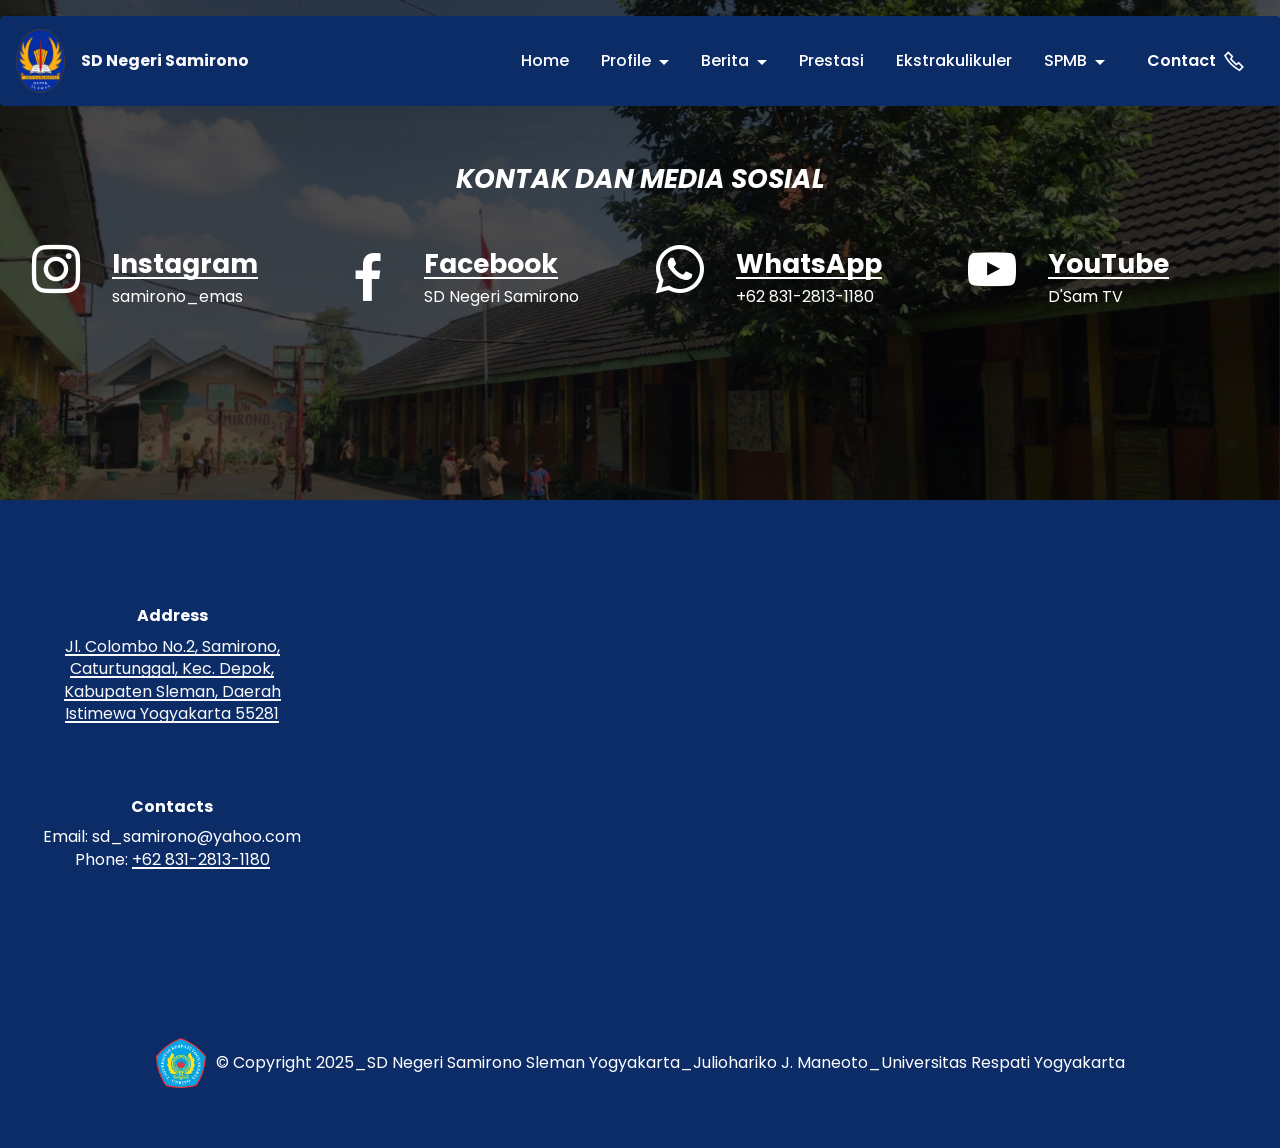
<file: Contact.html>
<!DOCTYPE html>
<html  >
<head>
  <!-- Site made with Mobirise Website Builder v6.0.1, https://mobirise.com -->
  <meta charset="UTF-8">
  <meta http-equiv="X-UA-Compatible" content="IE=edge">
  <meta name="generator" content="Mobirise v6.0.1, mobirise.com">
  <meta name="viewport" content="width=device-width, initial-scale=1, minimum-scale=1">
  <link rel="shortcut icon" href="assets/images/102959662-3678008945548151-2058276860884281537-n.png-108x140.png" type="image/x-icon">
  <meta name="description" content="">
  
  
  <title>Contact</title>
  <link rel="stylesheet" href="assets/web/assets/mobirise-icons2/mobirise2.css">
  <link rel="stylesheet" href="assets/bootstrap/css/bootstrap.min.css">
  <link rel="stylesheet" href="assets/bootstrap/css/bootstrap-grid.min.css">
  <link rel="stylesheet" href="assets/bootstrap/css/bootstrap-reboot.min.css">
  <link rel="stylesheet" href="assets/parallax/jarallax.css">
  <link rel="stylesheet" href="assets/animatecss/animate.css">
  <link rel="stylesheet" href="assets/dropdown/css/style.css">
  <link rel="stylesheet" href="assets/socicon/css/styles.css">
  <link rel="stylesheet" href="assets/theme/css/style.css">
  <link rel="preload" href="https://fonts.googleapis.com/css?family=Poppins:100,100i,200,200i,300,300i,400,400i,500,500i,600,600i,700,700i,800,800i,900,900i&display=swap" as="style" onload="this.onload=null;this.rel='stylesheet'">
  <noscript><link rel="stylesheet" href="https://fonts.googleapis.com/css?family=Poppins:100,100i,200,200i,300,300i,400,400i,500,500i,600,600i,700,700i,800,800i,900,900i&display=swap"></noscript>
  <link rel="preload" as="style" href="assets/mobirise/css/mbr-additional.css?v=P4RRC1"><link rel="stylesheet" href="assets/mobirise/css/mbr-additional.css?v=P4RRC1" type="text/css">

  
  
  
</head>
<body>
  
  <section data-bs-version="5.1" class="menu menu5 cid-uK1MA0zW9H" once="menu" id="menu05-3x">
	

	<nav class="navbar navbar-dropdown navbar-fixed-top navbar-expand-lg">
		<div class="container">
			<div class="navbar-brand">
				<span class="navbar-logo">
					<a href="index.html">
						<img src="assets/images/102959662-3678008945548151-2058276860884281537-n.png-108x140.png" alt="Mobirise Website Builder" style="height: 4rem;">
					</a>
				</span>
				<span class="navbar-caption-wrap"><a class="navbar-caption text-white text-primary display-7" href="index.html">SD Negeri Samirono</a></span>
			</div>
			<button class="navbar-toggler" type="button" data-toggle="collapse" data-bs-toggle="collapse" data-target="#navbarSupportedContent" data-bs-target="#navbarSupportedContent" aria-controls="navbarNavAltMarkup" aria-expanded="false" aria-label="Toggle navigation">
				<div class="hamburger">
					<span></span>
					<span></span>
					<span></span>
					<span></span>
				</div>
			</button>
			<div class="collapse navbar-collapse" id="navbarSupportedContent">
				<ul class="navbar-nav nav-dropdown" data-app-modern-menu="true"><li class="nav-item"><a class="nav-link link show text-success text-primary display-7" href="index.html">Home</a></li><li class="nav-item dropdown">
						<a class="nav-link link dropdown-toggle text-success display-7" href="https://mobiri.se" data-toggle="dropdown-submenu" data-bs-toggle="dropdown" data-bs-auto-close="outside" aria-expanded="false">Profile</a><div class="dropdown-menu" aria-labelledby="dropdown-627"><a class="dropdown-item text-success text-primary display-7" href="sejarah.html">Sejarah Sekolah</a><a class="dropdown-item text-success text-primary display-7" href="Karakteristik.html">Karateristik Sekolah</a><a class="dropdown-item text-success text-primary display-7" href="Visi-Misi.html">Visi-Misi</a><a class="dropdown-item text-success text-primary display-7" href="Struktur.html">Struktur Organisasi</a><a class="dropdown-item text-success text-primary display-7" href="Pendidik.html">Tenaga Pendidik<br></a><a class="dropdown-item text-success text-primary display-7" href="Fasilitas.html">Fasilitas</a></div>
					</li>
					<li class="nav-item dropdown">
						<a class="nav-link link dropdown-toggle text-success display-7" href="https://mobiri.se" aria-expanded="false" data-toggle="dropdown-submenu" data-bs-toggle="dropdown" data-bs-auto-close="outside">Berita</a><div class="dropdown-menu" aria-labelledby="dropdown-715"><a class="dropdown-item text-success text-primary display-7" href="Kegiatan.html">Kegiatan Sekolah</a><a class="dropdown-item text-success text-primary display-7" href="Event.html">Event Sekolah</a></div>
					</li>
					<li class="nav-item"><a class="nav-link link text-success text-primary display-7" href="Prestasi.html">Prestasi</a></li><li class="nav-item"><a class="nav-link link text-success text-primary display-7" href="Ekstrakulikuler.html">Ekstrakulikuler</a></li><li class="nav-item dropdown"><a class="nav-link link dropdown-toggle text-success show display-7" href="https://mobiri.se" aria-expanded="false" data-toggle="dropdown-submenu" data-bs-toggle="dropdown" data-bs-auto-close="outside">SPMB</a><div class="dropdown-menu show" aria-labelledby="dropdown-116" data-bs-popper="none"><a class="show dropdown-item text-success text-primary display-7" href="SyaratPendaftaran.html">Syarat Pendaftaran</a><a class="show dropdown-item text-success text-primary display-7" href="Brosur.html">Brosur</a></div></li></ul>
				<div class="navbar-buttons mbr-section-btn"><a class="btn btn-secondary display-7" href="Contact.html">Contact<span class="mobi-mbri mobi-mbri-phone mbr-iconfont mbr-iconfont-btn"></span></a></div>
			</div>
		</div>
	</nav>
</section>

<section data-bs-version="5.1" class="social06 cid-uNIcrz6Tg9 mbr-parallax-background" id="social06-3z">
	

	
	<div class="mbr-overlay" style="opacity: 0.7; background-color: rgb(0, 0, 0);"></div>
	<div class="container-fluid">
		<div class="row justify-content-center">
			<div class="col-12 content-head">
				<div class="mb-5">
					<h5 class="mbr-section-title mbr-fonts-style align-center mb-0 display-5"><strong><em>KONTAK DAN MEDIA SOSIAL</em></strong></h5>
					
				</div>
			</div>
		</div>
		<div class="row">
			<div class="item features-without-image col-12 col-md-6 col-lg-3 active">
				<div class="item-wrapper">
					<a href="https://www.instagram.com/samirono_emas?utm_source=ig_web_button_share_sheet&igsh=ZDNlZDc0MzIxNw=="><span class="mbr-iconfont m-auto socicon-instagram socicon"></span></a>
					<div class="card-box">
						<h4 class="card-title mbr-fonts-style mb-1 display-5">
							<a href="https://www.instagram.com/samirono_emas?utm_source=ig_web_button_share_sheet&igsh=ZDNlZDc0MzIxNw==" class="text-primary"><strong>Instagram</strong></a>
						</h4>
						<h5 class="card-text mbr-fonts-style display-7">samirono_emas</h5>
					</div>
				</div>
			</div><div class="item features-without-image col-12 col-md-6 col-lg-3">
				<div class="item-wrapper">
					<span class="mbr-iconfont m-auto socicon-facebook socicon"></span>
					<div class="card-box">
						<h4 class="card-title mbr-fonts-style mb-1 display-5"><a href="https://www.facebook.com/SDSamirono" class="text-primary"><strong>Facebook</strong></a></h4>
						<h5 class="card-text mbr-fonts-style display-7">SD Negeri Samirono</h5>
					</div>
				</div>
			</div><div class="item features-without-image col-12 col-md-6 col-lg-3">
				<div class="item-wrapper">
					<a href="https://wa.me/6283128131180"><span class="mbr-iconfont m-auto socicon-whatsapp socicon"></span></a>
					<div class="card-box">
						<h4 class="card-title mbr-fonts-style mb-1 display-5"><a href="https://wa.me/6283128131180" class="text-primary"><strong>WhatsApp</strong></a></h4>
						<h5 class="card-text mbr-fonts-style display-7">+62 831-2813-1180</h5>
					</div>
				</div>
			</div><div class="item features-without-image col-12 col-md-6 col-lg-3">
				<div class="item-wrapper">
					<a href="https://youtube.com/@sdnsamirono_official?si=qrXq16gKyIpEeSNP"><span class="mbr-iconfont m-auto socicon-youtube socicon"></span></a>
					<div class="card-box">
						<h4 class="card-title mbr-fonts-style mb-1 display-5">
							<a href="https://youtube.com/@sdnsamirono_official?si=qrXq16gKyIpEeSNP" class="text-primary"><strong>YouTube</strong></a>
						</h4>
						<h5 class="card-text mbr-fonts-style display-7">D'Sam TV</h5>
					</div>
				</div>
			</div>

			
			
			
		</div>
	</div>
</section>

<section data-bs-version="5.1" class="footer6 cid-uNQ1sd08Ee" once="footers" id="footer6-41">

    

    

    <div class="container">
        <div class="row content mbr-white">
            <div class="col-12 col-md-3 mbr-fonts-style display-7">
                <h5 class="mbr-section-subtitle mbr-fonts-style mb-2 display-7">
                    <strong>Address</strong>
                </h5>
                <p class="mbr-text mbr-fonts-style display-7"><a href="https://www.google.com/maps/place/Ruko+Jl.+Colombo+No.2,+Samirono,+Caturtunggal,+Depok,+Sleman+Regency,+Special+Region+of+Yogyakarta+55281/@-7.7780197,110.3832141,17z/data=!3m1!4b1!4m6!3m5!1s0x2e7a59c96b811e7d:0xb208e988e64f62e1!8m2!3d-7.778025!4d110.385789!16s%2Fg%2F11h4pq_twh?entry=ttu&g_ep=EgoyMDI1MDUwNy4wIKXMDSoASAFQAw%3D%3D" class="text-white" target="_blank">Jl. Colombo No.2, Samirono, Caturtunggal, Kec. Depok, Kabupaten Sleman, Daerah Istimewa Yogyakarta 55281</a></p> <br>
                <h5 class="mbr-section-subtitle mbr-fonts-style mb-2 mt-4 display-7">
                    <strong>Contacts</strong>
                </h5>
                <p class="mbr-text mbr-fonts-style mb-4 display-7">
                    Email: sd_samirono@yahoo.com <br>
                    Phone: <a href="https://wa.me/6283128131180" class="text-success text-primary">+62 831-2813-1180</a><br></p>
            </div>
            <div class="col-12 col-md-3 mbr-fonts-style display-7">
                <h5 class="mbr-section-subtitle mbr-fonts-style mb-2 display-7"></h5>
                <ul class="list mbr-fonts-style mb-4 display-4"></ul>
                <h5 class="mbr-section-subtitle mbr-fonts-style mb-2 mt-5 display-7"></h5>
                <p class="mbr-text mbr-fonts-style mb-4 display-7"></p>
            </div>
            <div class="col-12 col-md-6">
                <div class="google-map"><iframe frameborder="0" style="border:0" src="https://www.google.com/maps/embed?pb=!1m18!1m12!1m3!1d3953.1200496185006!2d110.37878577415516!3d-7.777093477155534!2m3!1f0!2f0!3f0!3m2!1i1024!2i768!4f13.1!3m3!1m2!1s0x2e7a59caff4764f1%3A0x2652c5f94d715eb5!2zU0QgTmVnZXJpIFNhbWlyb25vICjqprHqp4Dqpp3qp4DqpqTqprzqppLqprzqpqvqprbqprHqpqnqprbqpqvqprrqprTqpqTqprrqprQp!5e0!3m2!1sid!2sid!4v1746997584962!5m2!1sid!2sid" allowfullscreen=""></iframe></div>
            </div>
            <div class="col-md-6">
                
            </div>
        </div>
        <div class="footer-lower">
            <div class="media-container-row">
                <div class="col-sm-12">
                    <hr>
                </div>
            </div>
            <div class="col-sm-12 copyright pl-0">
                <p class="mbr-text mbr-fonts-style mbr-white display-7">
                    © Copyright 2025_SD Negeri Samirono Sleman Yogyakarta_Juliohariko J. Maneoto_Universitas Respati Yogyakarta</p>
            </div>
        </div>
    </div>
</section><section class="display-7" style="padding: 0;align-items: center;justify-content: center;flex-wrap: wrap;    align-content: center;display: flex;position: relative;height: 4rem;"><a href="https://mobiri.se/3511290" style="flex: 1 1;height: 4rem;position: absolute;width: 100%;z-index: 1;"><img alt="" style="height: 4rem;" src="[data-uri]"></a><p style="margin: 0;text-align: center;" class="display-7">&#8204;</p><a style="z-index:1" href="https://mobirise.com/builder/no-code-website-builder.html">No Code Website Builder</a></section><script src="assets/bootstrap/js/bootstrap.bundle.min.js"></script>  <script src="assets/parallax/jarallax.js"></script>  <script src="assets/smoothscroll/smooth-scroll.js"></script>  <script src="assets/ytplayer/index.js"></script>  <script src="assets/dropdown/js/navbar-dropdown.js"></script>  <script src="assets/theme/js/script.js"></script>  
  
  
 <div id="scrollToTop" class="scrollToTop mbr-arrow-up"><a style="text-align: center;"><i class="mbr-arrow-up-icon mbr-arrow-up-icon-cm cm-icon cm-icon-smallarrow-up"></i></a></div>
    <input name="animation" type="hidden">
  </body>
</html>
</file>
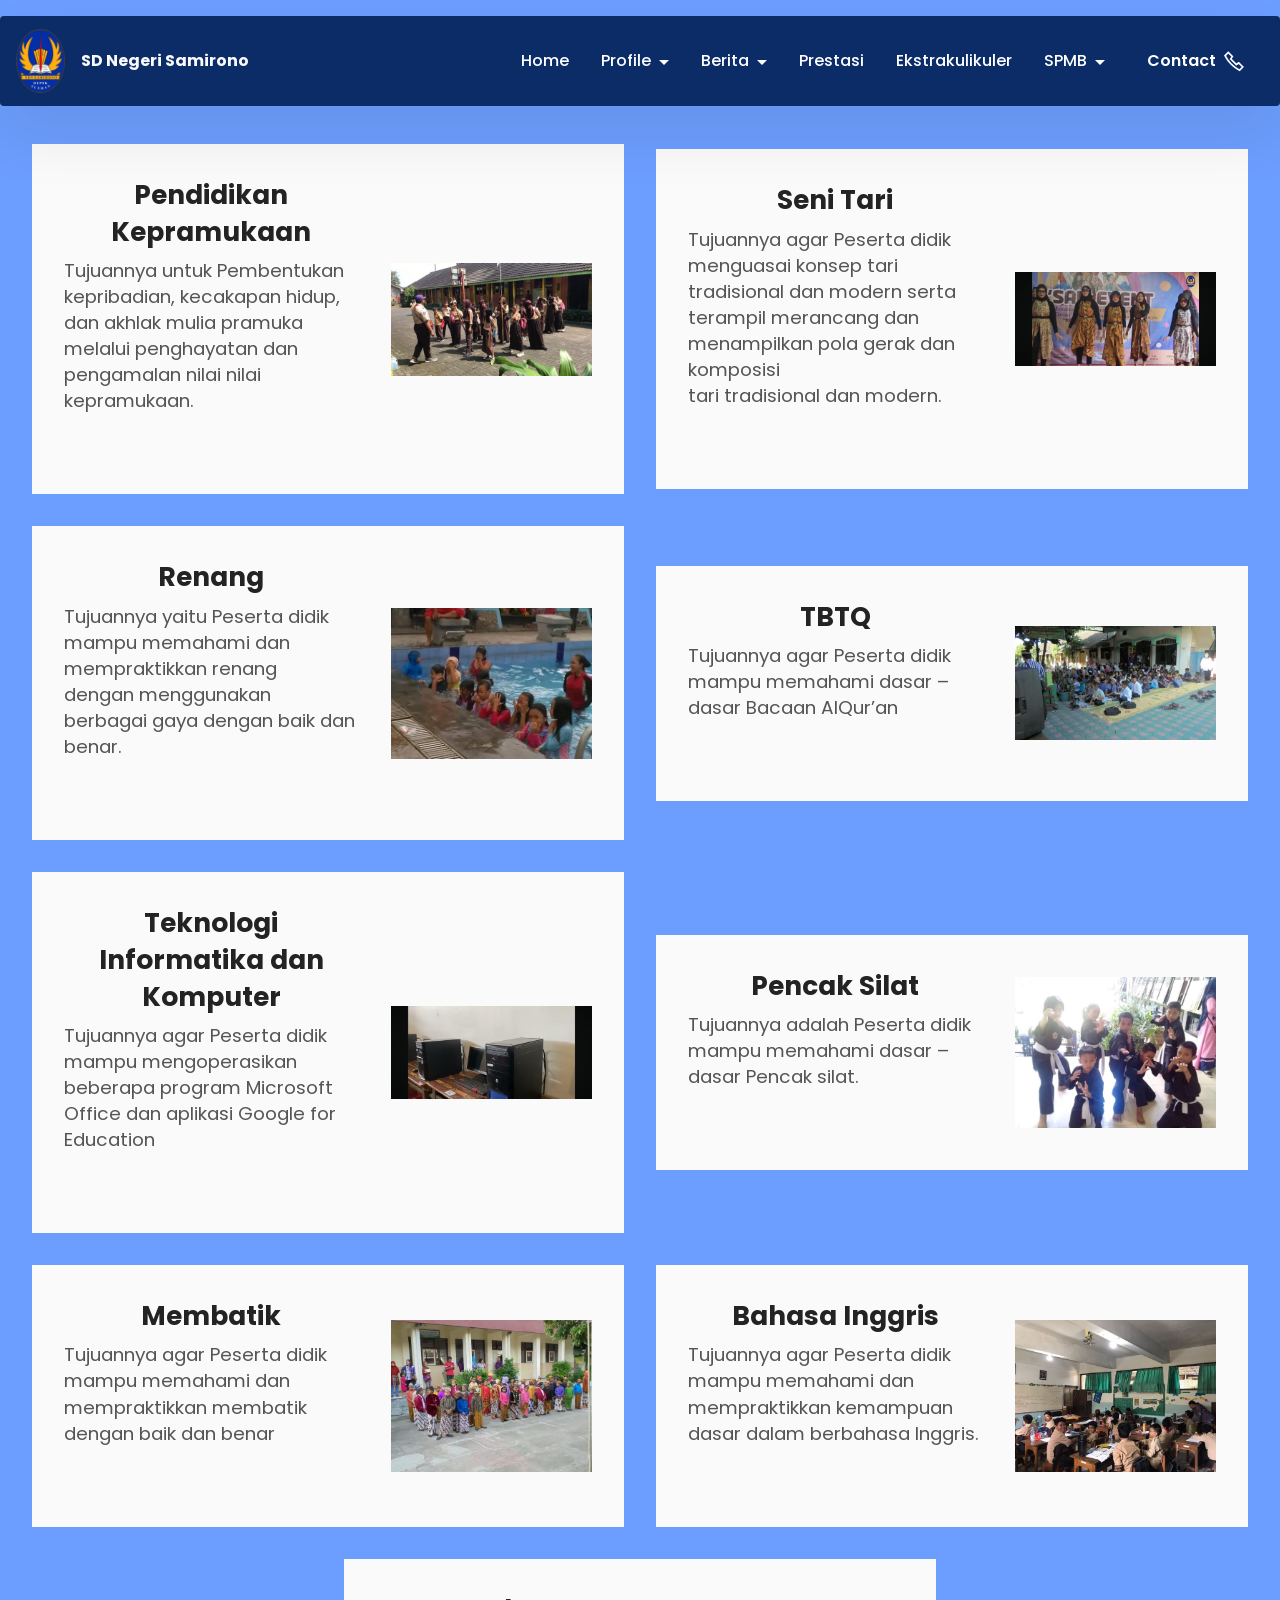
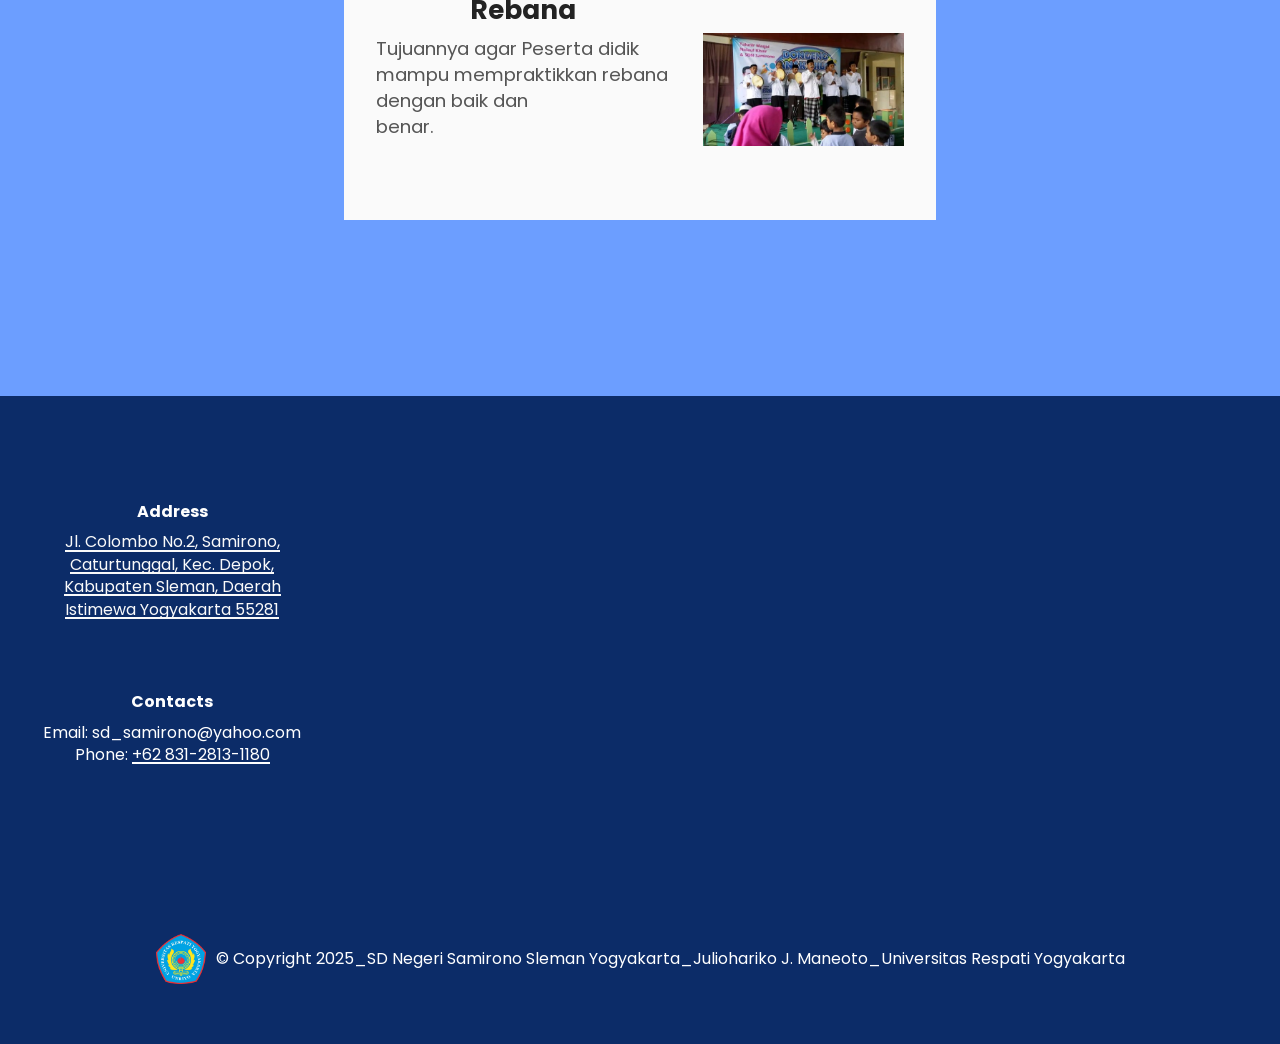
<file: Ekstrakulikuler.html>
<!DOCTYPE html>
<html  >
<head>
  <!-- Site made with Mobirise Website Builder v6.0.1, https://mobirise.com -->
  <meta charset="UTF-8">
  <meta http-equiv="X-UA-Compatible" content="IE=edge">
  <meta name="generator" content="Mobirise v6.0.1, mobirise.com">
  <meta name="viewport" content="width=device-width, initial-scale=1, minimum-scale=1">
  <link rel="shortcut icon" href="assets/images/102959662-3678008945548151-2058276860884281537-n.png-108x140.png" type="image/x-icon">
  <meta name="description" content="">
  
  
  <title>Ekstrakulikuler</title>
  <link rel="stylesheet" href="assets/web/assets/mobirise-icons2/mobirise2.css">
  <link rel="stylesheet" href="assets/bootstrap/css/bootstrap.min.css">
  <link rel="stylesheet" href="assets/bootstrap/css/bootstrap-grid.min.css">
  <link rel="stylesheet" href="assets/bootstrap/css/bootstrap-reboot.min.css">
  <link rel="stylesheet" href="assets/animatecss/animate.css">
  <link rel="stylesheet" href="assets/dropdown/css/style.css">
  <link rel="stylesheet" href="assets/socicon/css/styles.css">
  <link rel="stylesheet" href="assets/theme/css/style.css">
  <link rel="preload" href="https://fonts.googleapis.com/css?family=Poppins:100,100i,200,200i,300,300i,400,400i,500,500i,600,600i,700,700i,800,800i,900,900i&display=swap" as="style" onload="this.onload=null;this.rel='stylesheet'">
  <noscript><link rel="stylesheet" href="https://fonts.googleapis.com/css?family=Poppins:100,100i,200,200i,300,300i,400,400i,500,500i,600,600i,700,700i,800,800i,900,900i&display=swap"></noscript>
  <link rel="preload" as="style" href="assets/mobirise/css/mbr-additional.css?v=0WYY2G"><link rel="stylesheet" href="assets/mobirise/css/mbr-additional.css?v=0WYY2G" type="text/css">

  
  
  
</head>
<body>
  
  <section data-bs-version="5.1" class="menu menu5 cid-uK1MA0zW9H" once="menu" id="menu05-t">
	

	<nav class="navbar navbar-dropdown navbar-fixed-top navbar-expand-lg">
		<div class="container">
			<div class="navbar-brand">
				<span class="navbar-logo">
					<a href="index.html">
						<img src="assets/images/102959662-3678008945548151-2058276860884281537-n.png-108x140.png" alt="Mobirise Website Builder" style="height: 4rem;">
					</a>
				</span>
				<span class="navbar-caption-wrap"><a class="navbar-caption text-white text-primary display-7" href="index.html">SD Negeri Samirono</a></span>
			</div>
			<button class="navbar-toggler" type="button" data-toggle="collapse" data-bs-toggle="collapse" data-target="#navbarSupportedContent" data-bs-target="#navbarSupportedContent" aria-controls="navbarNavAltMarkup" aria-expanded="false" aria-label="Toggle navigation">
				<div class="hamburger">
					<span></span>
					<span></span>
					<span></span>
					<span></span>
				</div>
			</button>
			<div class="collapse navbar-collapse" id="navbarSupportedContent">
				<ul class="navbar-nav nav-dropdown" data-app-modern-menu="true"><li class="nav-item"><a class="nav-link link show text-success text-primary display-7" href="index.html">Home</a></li><li class="nav-item dropdown">
						<a class="nav-link link dropdown-toggle text-success display-7" href="https://mobiri.se" data-toggle="dropdown-submenu" data-bs-toggle="dropdown" data-bs-auto-close="outside" aria-expanded="false">Profile</a><div class="dropdown-menu" aria-labelledby="dropdown-627"><a class="dropdown-item text-success text-primary display-7" href="sejarah.html">Sejarah Sekolah</a><a class="dropdown-item text-success text-primary display-7" href="Karakteristik.html">Karateristik Sekolah</a><a class="dropdown-item text-success text-primary display-7" href="Visi-Misi.html">Visi-Misi</a><a class="dropdown-item text-success text-primary display-7" href="Struktur.html">Struktur Organisasi</a><a class="dropdown-item text-success text-primary display-7" href="Pendidik.html">Tenaga Pendidik<br></a><a class="dropdown-item text-success text-primary display-7" href="Fasilitas.html">Fasilitas</a></div>
					</li>
					<li class="nav-item dropdown">
						<a class="nav-link link dropdown-toggle text-success display-7" href="https://mobiri.se" aria-expanded="false" data-toggle="dropdown-submenu" data-bs-toggle="dropdown" data-bs-auto-close="outside">Berita</a><div class="dropdown-menu" aria-labelledby="dropdown-715"><a class="dropdown-item text-success text-primary display-7" href="Kegiatan.html">Kegiatan Sekolah</a><a class="dropdown-item text-success text-primary display-7" href="Event.html">Event Sekolah</a></div>
					</li>
					<li class="nav-item"><a class="nav-link link text-success text-primary display-7" href="Prestasi.html">Prestasi</a></li><li class="nav-item"><a class="nav-link link text-success text-primary display-7" href="Ekstrakulikuler.html">Ekstrakulikuler</a></li><li class="nav-item dropdown"><a class="nav-link link dropdown-toggle text-success show display-7" href="https://mobiri.se" aria-expanded="false" data-toggle="dropdown-submenu" data-bs-toggle="dropdown" data-bs-auto-close="outside">SPMB</a><div class="dropdown-menu show" aria-labelledby="dropdown-116" data-bs-popper="none"><a class="show dropdown-item text-success text-primary display-7" href="SyaratPendaftaran.html">Syarat Pendaftaran</a><a class="show dropdown-item text-success text-primary display-7" href="Brosur.html">Brosur</a></div></li></ul>
				<div class="navbar-buttons mbr-section-btn"><a class="btn btn-secondary display-7" href="Contact.html">Contact<span class="mobi-mbri mobi-mbri-phone mbr-iconfont mbr-iconfont-btn"></span></a></div>
			</div>
		</div>
	</nav>
</section>

<section data-bs-version="5.1" class="features5 cid-uKVtGBmmkm" id="features5-1w">

    

    
    
    <div class="container">
        <div class="row">
            
            <div class="item features-without-image mb-4 col-12 col-md-6 active">
                <div class="item-wrapper">
                    <div class="row">
                        <div class="col-12 col-md-7">
                            <div class="text-wrapper">
                                
                                <h5 class="card-title mbr-fonts-style display-5"><strong>Pendidikan Kepramukaan</strong></h5>
                                <p class="mbr-text mbr-fonts-style mb-5 display-4">Tujuannya untuk Pembentukan kepribadian, kecakapan hidup, dan akhlak mulia pramuka melalui penghayatan dan pengamalan nilai nilai
<br>kepramukaan.</p>
                                
                            </div>
                        </div>
                        <div class="col-12 col-md-5">
                            <div class="img-wrapper">
                                <img src="assets/images/gambar-whatsapp-2025-05-15-pukul-12.10.29-2131106e.jpg-561x316.jpg" alt="Mobirise Website Builder">
                            </div>
                        </div>
                    </div>
                </div>
            </div><div class="item features-without-image mb-4 col-12 col-md-6">
                <div class="item-wrapper">
                    <div class="row">
                        <div class="col-12 col-md-7">
                            <div class="text-wrapper">
                                
                                <h5 class="card-title mbr-fonts-style display-5"><strong>Seni Tari</strong></h5>
                                <p class="mbr-text mbr-fonts-style mb-5 display-4">Tujuannya agar Peserta didik menguasai konsep tari tradisional dan modern serta terampil merancang dan menampilkan pola gerak dan komposisi
<br>tari tradisional dan modern.</p>
                                
                            </div>
                        </div>
                        <div class="col-12 col-md-5">
                            <div class="img-wrapper">
                                <img src="assets/images/gambar-whatsapp-2025-06-12-pukul-00.12.22-40cabb35.jpg-561x262.jpg" alt="Mobirise Website Builder" data-slide-to="1" data-bs-slide-to="2">
                            </div>
                        </div>
                    </div>
                </div>
            </div><div class="item features-without-image mb-4 col-12 col-md-6">
                <div class="item-wrapper">
                    <div class="row">
                        <div class="col-12 col-md-7">
                            <div class="text-wrapper">
                                
                                <h5 class="card-title mbr-fonts-style display-5"><strong>Renang</strong></h5>
                                <p class="mbr-text mbr-fonts-style mb-5 display-4">Tujuannya yaitu Peserta didik mampu memahami dan mempraktikkan renang
<br>dengan menggunakan berbagai gaya dengan baik dan benar.</p>
                                
                            </div>
                        </div>
                        <div class="col-12 col-md-5">
                            <div class="img-wrapper">
                                <img src="assets/images/gambar-whatsapp-2025-06-11-pukul-23.40.45-b6a903c4.jpg-540x960.jpeg" alt="Mobirise Website Builder" data-slide-to="2" data-bs-slide-to="3">
                            </div>
                        </div>
                    </div>
                </div>
            </div><div class="item features-without-image mb-4 col-12 col-md-6">
                <div class="item-wrapper">
                    <div class="row">
                        <div class="col-12 col-md-7">
                            <div class="text-wrapper">
                                
                                <h5 class="card-title mbr-fonts-style display-5"><strong>TBTQ</strong></h5>
                                <p class="mbr-text mbr-fonts-style mb-5 display-4">Tujuannya agar Peserta didik mampu memahami dasar – dasar Bacaan AlQur’an</p>
                                
                            </div>
                        </div>
                        <div class="col-12 col-md-5">
                            <div class="img-wrapper">
                                <img src="assets/images/gambar-whatsapp-2025-06-11-pukul-23.54.39-fa7cc24b.jpg-561x316.jpg" alt="Mobirise Website Builder" data-slide-to="3" data-bs-slide-to="4">
                            </div>
                        </div>
                    </div>
                </div>
            </div><div class="item features-without-image mb-4 col-12 col-md-6">
                <div class="item-wrapper">
                    <div class="row">
                        <div class="col-12 col-md-7">
                            <div class="text-wrapper">
                                
                                <h5 class="card-title mbr-fonts-style display-5"><strong>Teknologi Informatika dan Komputer</strong></h5>
                                <p class="mbr-text mbr-fonts-style mb-5 display-4">Tujuannya agar Peserta didik mampu mengoperasikan beberapa program Microsoft Office dan aplikasi Google for Education</p>
                                
                            </div>
                        </div>
                        <div class="col-12 col-md-5">
                            <div class="img-wrapper">
                                <img src="assets/images/gambar-whatsapp-2025-06-11-pukul-23.49.11-fff5cf86.jpg-561x261.jpg" alt="Mobirise Website Builder" data-slide-to="4" data-bs-slide-to="5">
                            </div>
                        </div>
                    </div>
                </div>
            </div><div class="item features-without-image mb-4 col-12 col-md-6">
                <div class="item-wrapper">
                    <div class="row">
                        <div class="col-12 col-md-7">
                            <div class="text-wrapper">
                                
                                <h5 class="card-title mbr-fonts-style display-5"><strong>Pencak Silat</strong></h5>
                                <p class="mbr-text mbr-fonts-style mb-5 display-4">Tujuannya adalah Peserta didik mampu memahami dasar – dasar Pencak silat.</p>
                                
                            </div>
                        </div>
                        <div class="col-12 col-md-5">
                            <div class="img-wrapper">
                                <img src="assets/images/gambar-whatsapp-2025-06-11-pukul-23.45.15-224ae944.jpg-561x421.jpg" alt="Mobirise Website Builder" data-slide-to="5" data-bs-slide-to="6">
                            </div>
                        </div>
                    </div>
                </div>
            </div><div class="item features-without-image mb-4 col-12 col-md-6">
                <div class="item-wrapper">
                    <div class="row">
                        <div class="col-12 col-md-7">
                            <div class="text-wrapper">
                                
                                <h5 class="card-title mbr-fonts-style display-5"><strong>Membatik</strong></h5>
                                <p class="mbr-text mbr-fonts-style mb-5 display-4">Tujuannya agar Peserta didik mampu memahami dan mempraktikkan membatik dengan baik dan benar</p>
                                
                            </div>
                        </div>
                        <div class="col-12 col-md-5">
                            <div class="img-wrapper">
                                <img src="assets/images/gambar-whatsapp-2025-06-12-pukul-00.12.24-aaa0e3b4.jpg-561x421.jpg" alt="Mobirise Website Builder" data-slide-to="6" data-bs-slide-to="7">
                            </div>
                        </div>
                    </div>
                </div>
            </div><div class="item features-without-image mb-4 col-12 col-md-6">
                <div class="item-wrapper">
                    <div class="row">
                        <div class="col-12 col-md-7">
                            <div class="text-wrapper">
                                
                                <h5 class="card-title mbr-fonts-style display-5"><strong>Bahasa Inggris</strong></h5>
                                <p class="mbr-text mbr-fonts-style mb-5 display-4">Tujuannya agar Peserta didik mampu memahami dan mempraktikkan kemampuan dasar dalam berbahasa Inggris.</p>
                                
                            </div>
                        </div>
                        <div class="col-12 col-md-5">
                            <div class="img-wrapper">
                                <img src="assets/images/gambar-whatsapp-2025-05-15-pukul-11.19.02-de25dbec.jpg-609x457.jpg" alt="Mobirise Website Builder" data-slide-to="7" data-bs-slide-to="8">
                            </div>
                        </div>
                    </div>
                </div>
            </div><div class="item features-without-image mb-4 col-12 col-md-6">
                <div class="item-wrapper">
                    <div class="row">
                        <div class="col-12 col-md-7">
                            <div class="text-wrapper">
                                
                                <h5 class="card-title mbr-fonts-style display-5"><strong>Rebana</strong></h5>
                                <p class="mbr-text mbr-fonts-style mb-5 display-4">Tujuannya agar Peserta didik mampu mempraktikkan rebana dengan baik dan
<br>benar.</p>
                                
                            </div>
                        </div>
                        <div class="col-12 col-md-5">
                            <div class="img-wrapper">
                                <img src="assets/images/gambar-whatsapp-2025-06-11-pukul-23.54.17-57f81490.jpg-561x316.jpg" alt="Mobirise Website Builder" data-slide-to="8" data-bs-slide-to="9">
                            </div>
                        </div>
                    </div>
                </div>
            </div>
        </div>
    </div>
</section>

<section data-bs-version="5.1" class="footer6 cid-uNQ1sd08Ee" once="footers" id="footer6-41">

    

    

    <div class="container">
        <div class="row content mbr-white">
            <div class="col-12 col-md-3 mbr-fonts-style display-7">
                <h5 class="mbr-section-subtitle mbr-fonts-style mb-2 display-7">
                    <strong>Address</strong>
                </h5>
                <p class="mbr-text mbr-fonts-style display-7"><a href="https://www.google.com/maps/place/Ruko+Jl.+Colombo+No.2,+Samirono,+Caturtunggal,+Depok,+Sleman+Regency,+Special+Region+of+Yogyakarta+55281/@-7.7780197,110.3832141,17z/data=!3m1!4b1!4m6!3m5!1s0x2e7a59c96b811e7d:0xb208e988e64f62e1!8m2!3d-7.778025!4d110.385789!16s%2Fg%2F11h4pq_twh?entry=ttu&g_ep=EgoyMDI1MDUwNy4wIKXMDSoASAFQAw%3D%3D" class="text-white" target="_blank">Jl. Colombo No.2, Samirono, Caturtunggal, Kec. Depok, Kabupaten Sleman, Daerah Istimewa Yogyakarta 55281</a></p> <br>
                <h5 class="mbr-section-subtitle mbr-fonts-style mb-2 mt-4 display-7">
                    <strong>Contacts</strong>
                </h5>
                <p class="mbr-text mbr-fonts-style mb-4 display-7">
                    Email: sd_samirono@yahoo.com <br>
                    Phone: <a href="https://wa.me/6283128131180" class="text-success text-primary">+62 831-2813-1180</a><br></p>
            </div>
            <div class="col-12 col-md-3 mbr-fonts-style display-7">
                <h5 class="mbr-section-subtitle mbr-fonts-style mb-2 display-7"></h5>
                <ul class="list mbr-fonts-style mb-4 display-4"></ul>
                <h5 class="mbr-section-subtitle mbr-fonts-style mb-2 mt-5 display-7"></h5>
                <p class="mbr-text mbr-fonts-style mb-4 display-7"></p>
            </div>
            <div class="col-12 col-md-6">
                <div class="google-map"><iframe frameborder="0" style="border:0" src="https://www.google.com/maps/embed?pb=!1m18!1m12!1m3!1d3953.1200496185006!2d110.37878577415516!3d-7.777093477155534!2m3!1f0!2f0!3f0!3m2!1i1024!2i768!4f13.1!3m3!1m2!1s0x2e7a59caff4764f1%3A0x2652c5f94d715eb5!2zU0QgTmVnZXJpIFNhbWlyb25vICjqprHqp4Dqpp3qp4DqpqTqprzqppLqprzqpqvqprbqprHqpqnqprbqpqvqprrqprTqpqTqprrqprQp!5e0!3m2!1sid!2sid!4v1746997584962!5m2!1sid!2sid" allowfullscreen=""></iframe></div>
            </div>
            <div class="col-md-6">
                
            </div>
        </div>
        <div class="footer-lower">
            <div class="media-container-row">
                <div class="col-sm-12">
                    <hr>
                </div>
            </div>
            <div class="col-sm-12 copyright pl-0">
                <p class="mbr-text mbr-fonts-style mbr-white display-7">
                    © Copyright 2025_SD Negeri Samirono Sleman Yogyakarta_Juliohariko J. Maneoto_Universitas Respati Yogyakarta</p>
            </div>
        </div>
    </div>
</section><section class="display-7" style="padding: 0;align-items: center;justify-content: center;flex-wrap: wrap;    align-content: center;display: flex;position: relative;height: 4rem;"><a href="https://mobiri.se/3511290" style="flex: 1 1;height: 4rem;position: absolute;width: 100%;z-index: 1;"><img alt="" style="height: 4rem;" src="[data-uri]"></a><p style="margin: 0;text-align: center;" class="display-7">&#8204;</p><a style="z-index:1" href="https://mobirise.com"> Website Building Software</a></section><script src="assets/bootstrap/js/bootstrap.bundle.min.js"></script>  <script src="assets/smoothscroll/smooth-scroll.js"></script>  <script src="assets/ytplayer/index.js"></script>  <script src="assets/dropdown/js/navbar-dropdown.js"></script>  <script src="assets/theme/js/script.js"></script>  
  
  
 <div id="scrollToTop" class="scrollToTop mbr-arrow-up"><a style="text-align: center;"><i class="mbr-arrow-up-icon mbr-arrow-up-icon-cm cm-icon cm-icon-smallarrow-up"></i></a></div>
    <input name="animation" type="hidden">
  </body>
</html>
</file>
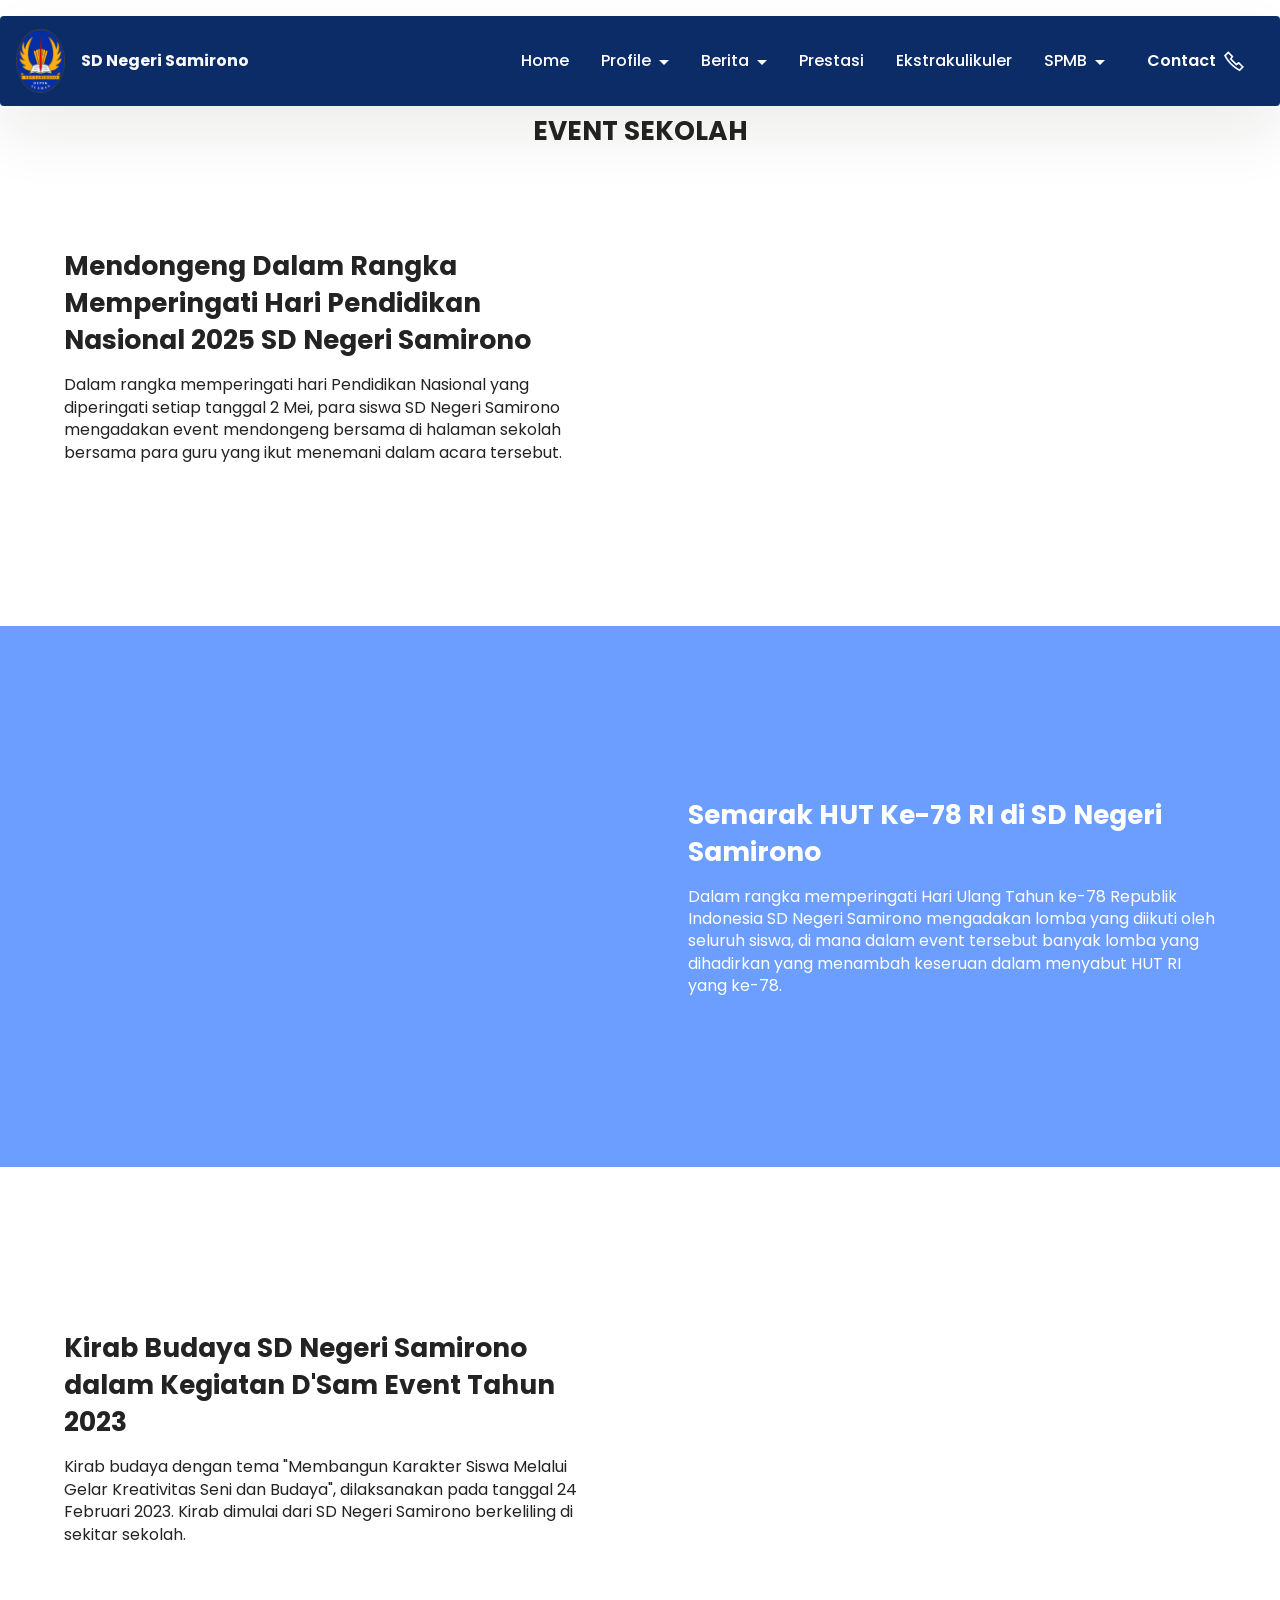
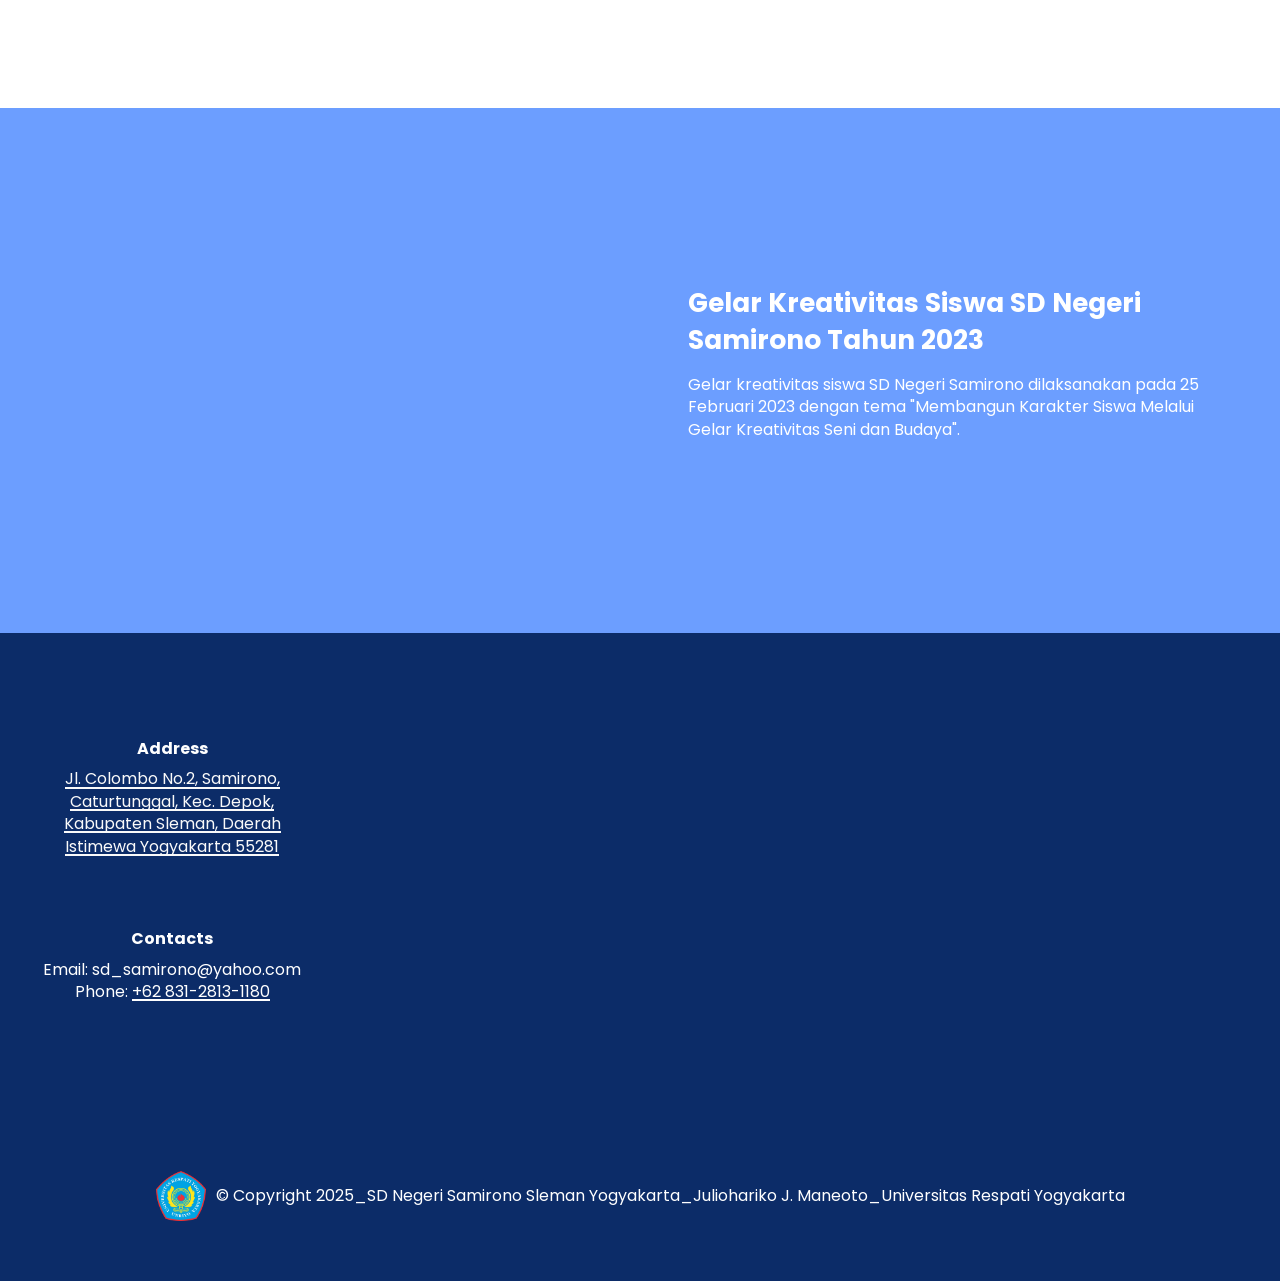
<file: Event.html>
<!DOCTYPE html>
<html  >
<head>
  <!-- Site made with Mobirise Website Builder v6.0.1, https://mobirise.com -->
  <meta charset="UTF-8">
  <meta http-equiv="X-UA-Compatible" content="IE=edge">
  <meta name="generator" content="Mobirise v6.0.1, mobirise.com">
  <meta name="viewport" content="width=device-width, initial-scale=1, minimum-scale=1">
  <link rel="shortcut icon" href="assets/images/102959662-3678008945548151-2058276860884281537-n.png-108x140.png" type="image/x-icon">
  <meta name="description" content="">
  
  
  <title>Event Sekolah</title>
  <link rel="stylesheet" href="assets/web/assets/mobirise-icons2/mobirise2.css">
  <link rel="stylesheet" href="assets/bootstrap/css/bootstrap.min.css">
  <link rel="stylesheet" href="assets/bootstrap/css/bootstrap-grid.min.css">
  <link rel="stylesheet" href="assets/bootstrap/css/bootstrap-reboot.min.css">
  <link rel="stylesheet" href="assets/animatecss/animate.css">
  <link rel="stylesheet" href="assets/dropdown/css/style.css">
  <link rel="stylesheet" href="assets/socicon/css/styles.css">
  <link rel="stylesheet" href="assets/theme/css/style.css">
  <link rel="preload" href="https://fonts.googleapis.com/css?family=Poppins:100,100i,200,200i,300,300i,400,400i,500,500i,600,600i,700,700i,800,800i,900,900i&display=swap" as="style" onload="this.onload=null;this.rel='stylesheet'">
  <noscript><link rel="stylesheet" href="https://fonts.googleapis.com/css?family=Poppins:100,100i,200,200i,300,300i,400,400i,500,500i,600,600i,700,700i,800,800i,900,900i&display=swap"></noscript>
  <link rel="preload" as="style" href="assets/mobirise/css/mbr-additional.css?v=Sd2x83"><link rel="stylesheet" href="assets/mobirise/css/mbr-additional.css?v=Sd2x83" type="text/css">

  
  
  
</head>
<body>
  
  <section data-bs-version="5.1" class="menu menu5 cid-uK1MA0zW9H" once="menu" id="menu05-r">
	

	<nav class="navbar navbar-dropdown navbar-fixed-top navbar-expand-lg">
		<div class="container">
			<div class="navbar-brand">
				<span class="navbar-logo">
					<a href="index.html">
						<img src="assets/images/102959662-3678008945548151-2058276860884281537-n.png-108x140.png" alt="Mobirise Website Builder" style="height: 4rem;">
					</a>
				</span>
				<span class="navbar-caption-wrap"><a class="navbar-caption text-white text-primary display-7" href="index.html">SD Negeri Samirono</a></span>
			</div>
			<button class="navbar-toggler" type="button" data-toggle="collapse" data-bs-toggle="collapse" data-target="#navbarSupportedContent" data-bs-target="#navbarSupportedContent" aria-controls="navbarNavAltMarkup" aria-expanded="false" aria-label="Toggle navigation">
				<div class="hamburger">
					<span></span>
					<span></span>
					<span></span>
					<span></span>
				</div>
			</button>
			<div class="collapse navbar-collapse" id="navbarSupportedContent">
				<ul class="navbar-nav nav-dropdown" data-app-modern-menu="true"><li class="nav-item"><a class="nav-link link show text-success text-primary display-7" href="index.html">Home</a></li><li class="nav-item dropdown">
						<a class="nav-link link dropdown-toggle text-success display-7" href="https://mobiri.se" data-toggle="dropdown-submenu" data-bs-toggle="dropdown" data-bs-auto-close="outside" aria-expanded="false">Profile</a><div class="dropdown-menu" aria-labelledby="dropdown-627"><a class="dropdown-item text-success text-primary display-7" href="sejarah.html">Sejarah Sekolah</a><a class="dropdown-item text-success text-primary display-7" href="Karakteristik.html">Karateristik Sekolah</a><a class="dropdown-item text-success text-primary display-7" href="Visi-Misi.html">Visi-Misi</a><a class="dropdown-item text-success text-primary display-7" href="Struktur.html">Struktur Organisasi</a><a class="dropdown-item text-success text-primary display-7" href="Pendidik.html">Tenaga Pendidik<br></a><a class="dropdown-item text-success text-primary display-7" href="Fasilitas.html">Fasilitas</a></div>
					</li>
					<li class="nav-item dropdown">
						<a class="nav-link link dropdown-toggle text-success display-7" href="https://mobiri.se" aria-expanded="false" data-toggle="dropdown-submenu" data-bs-toggle="dropdown" data-bs-auto-close="outside">Berita</a><div class="dropdown-menu" aria-labelledby="dropdown-715"><a class="dropdown-item text-success text-primary display-7" href="Kegiatan.html">Kegiatan Sekolah</a><a class="dropdown-item text-success text-primary display-7" href="Event.html">Event Sekolah</a></div>
					</li>
					<li class="nav-item"><a class="nav-link link text-success text-primary display-7" href="Prestasi.html">Prestasi</a></li><li class="nav-item"><a class="nav-link link text-success text-primary display-7" href="Ekstrakulikuler.html">Ekstrakulikuler</a></li><li class="nav-item dropdown"><a class="nav-link link dropdown-toggle text-success show display-7" href="https://mobiri.se" aria-expanded="false" data-toggle="dropdown-submenu" data-bs-toggle="dropdown" data-bs-auto-close="outside">SPMB</a><div class="dropdown-menu show" aria-labelledby="dropdown-116" data-bs-popper="none"><a class="show dropdown-item text-success text-primary display-7" href="SyaratPendaftaran.html">Syarat Pendaftaran</a><a class="show dropdown-item text-success text-primary display-7" href="Brosur.html">Brosur</a></div></li></ul>
				<div class="navbar-buttons mbr-section-btn"><a class="btn btn-secondary display-7" href="Contact.html">Contact<span class="mobi-mbri mobi-mbri-phone mbr-iconfont mbr-iconfont-btn"></span></a></div>
			</div>
		</div>
	</nav>
</section>

<section data-bs-version="5.1" class="video5 cid-uMjyyHYbie" id="video5-2o">
    

    
    
    <div class="container">
        <div class="title-wrapper mb-5">
            <h4 class="mbr-section-title mbr-fonts-style mb-0 display-5"><strong>EVENT SEKOLAH</strong></h4>
        </div>
        <div class="row align-items-center">
            <div class="col-12 col-lg-6 video-block">
                <div class="video-wrapper"><iframe class="mbr-embedded-video" src="https://www.youtube.com/embed/fcxnwTciii0?rel=0&amp;amp;mute=1&amp;showinfo=0&amp;autoplay=1&amp;loop=1&amp;playlist=fcxnwTciii0" width="1280" height="720" frameborder="0" allowfullscreen></iframe></div>
                
            </div>
            <div class="col-12 col-lg">
                <div class="text-wrapper">
                    <h3 class="mbr-section-subtitle mbr-fonts-style mb-3 display-5"><strong>Mendongeng Dalam Rangka Memperingati Hari Pendidikan Nasional 2025 SD Negeri Samirono</strong></h3>
                    <p class="mbr-text mbr-fonts-style display-7">Dalam rangka memperingati hari Pendidikan Nasional yang diperingati setiap tanggal 2 Mei, para siswa SD Negeri Samirono mengadakan event mendongeng bersama di halaman sekolah bersama para guru yang ikut menemani dalam acara tersebut.</p>
                </div>
            </div>
        </div>
    </div>
</section>

<section data-bs-version="5.1" class="video4 cid-uMjrbJ6Ksn" id="video4-2m">
    
    
    
    <div class="container">
        <div class="title-wrapper mb-5">
            
        </div>
        <div class="row align-items-center">
            <div class="col-12 col-lg-6 video-block">
                <div class="video-wrapper"><iframe class="mbr-embedded-video" src="https://www.youtube.com/embed/WWhuHAsmyAo?rel=0&amp;amp;mute=1&amp;showinfo=0&amp;autoplay=1&amp;loop=1&amp;playlist=WWhuHAsmyAo" width="1280" height="720" frameborder="0" allowfullscreen></iframe></div>
                
            </div>
            <div class="col-12 col-lg">
                <div class="text-wrapper">
                    <h5 class="mbr-section-subtitle mbr-fonts-style mb-3 display-5"><strong>Semarak HUT Ke-78 RI di SD Negeri Samirono</strong></h5>
                    <p class="mbr-text mbr-fonts-style display-7">Dalam rangka memperingati Hari Ulang Tahun ke-78 Republik Indonesia SD Negeri Samirono mengadakan lomba yang diikuti oleh seluruh siswa, di mana dalam event tersebut banyak lomba yang dihadirkan yang menambah keseruan dalam menyabut HUT RI yang ke-78.&nbsp;</p>
                </div>
            </div>
        </div>
    </div>
</section>

<section data-bs-version="5.1" class="video5 cid-uMjzwpJFPU" id="video5-2p">
    

    
    
    <div class="container">
        <div class="title-wrapper mb-5">
            
        </div>
        <div class="row align-items-center">
            <div class="col-12 col-lg-6 video-block">
                <div class="video-wrapper"><iframe class="mbr-embedded-video" src="https://www.youtube.com/embed/l5lFIfRjsWQ?rel=0&amp;amp;mute=1&amp;showinfo=0&amp;autoplay=1&amp;loop=1&amp;playlist=l5lFIfRjsWQ" width="1280" height="720" frameborder="0" allowfullscreen></iframe></div>
                
            </div>
            <div class="col-12 col-lg">
                <div class="text-wrapper">
                    <h3 class="mbr-section-subtitle mbr-fonts-style mb-3 display-5"><strong>Kirab Budaya SD Negeri Samirono dalam Kegiatan D'Sam Event Tahun 2023</strong></h3>
                    <p class="mbr-text mbr-fonts-style display-7">Kirab budaya dengan tema "Membangun Karakter Siswa Melalui Gelar Kreativitas Seni dan Budaya", dilaksanakan pada tanggal 24 Februari 2023. Kirab dimulai dari SD Negeri Samirono berkeliling di sekitar sekolah.&nbsp;<br></p>
                </div>
            </div>
        </div>
    </div>
</section>

<section data-bs-version="5.1" class="video4 cid-uLIzOAzbL2" id="video4-2f">
    
    
    
    <div class="container">
        <div class="title-wrapper mb-5">
            
        </div>
        <div class="row align-items-center">
            <div class="col-12 col-lg-6 video-block">
                <div class="video-wrapper"><iframe class="mbr-embedded-video" src="https://www.youtube.com/embed/RfRucomHo-Q?rel=0&amp;amp;&amp;showinfo=0&amp;autoplay=0&amp;loop=0" width="1280" height="720" frameborder="0" allowfullscreen></iframe></div>
                
            </div>
            <div class="col-12 col-lg">
                <div class="text-wrapper">
                    <h5 class="mbr-section-subtitle mbr-fonts-style mb-3 display-5"><strong>Gelar Kreativitas Siswa SD Negeri Samirono Tahun 2023</strong></h5>
                    <p class="mbr-text mbr-fonts-style display-7">Gelar kreativitas siswa SD Negeri Samirono dilaksanakan pada 25 Februari 2023 dengan tema "Membangun Karakter Siswa Melalui Gelar Kreativitas Seni dan Budaya".&nbsp;<br></p>
                </div>
            </div>
        </div>
    </div>
</section>

<section data-bs-version="5.1" class="footer6 cid-uNQ1sd08Ee" once="footers" id="footer6-41">

    

    

    <div class="container">
        <div class="row content mbr-white">
            <div class="col-12 col-md-3 mbr-fonts-style display-7">
                <h5 class="mbr-section-subtitle mbr-fonts-style mb-2 display-7">
                    <strong>Address</strong>
                </h5>
                <p class="mbr-text mbr-fonts-style display-7"><a href="https://www.google.com/maps/place/Ruko+Jl.+Colombo+No.2,+Samirono,+Caturtunggal,+Depok,+Sleman+Regency,+Special+Region+of+Yogyakarta+55281/@-7.7780197,110.3832141,17z/data=!3m1!4b1!4m6!3m5!1s0x2e7a59c96b811e7d:0xb208e988e64f62e1!8m2!3d-7.778025!4d110.385789!16s%2Fg%2F11h4pq_twh?entry=ttu&g_ep=EgoyMDI1MDUwNy4wIKXMDSoASAFQAw%3D%3D" class="text-white" target="_blank">Jl. Colombo No.2, Samirono, Caturtunggal, Kec. Depok, Kabupaten Sleman, Daerah Istimewa Yogyakarta 55281</a></p> <br>
                <h5 class="mbr-section-subtitle mbr-fonts-style mb-2 mt-4 display-7">
                    <strong>Contacts</strong>
                </h5>
                <p class="mbr-text mbr-fonts-style mb-4 display-7">
                    Email: sd_samirono@yahoo.com <br>
                    Phone: <a href="https://wa.me/6283128131180" class="text-success text-primary">+62 831-2813-1180</a><br></p>
            </div>
            <div class="col-12 col-md-3 mbr-fonts-style display-7">
                <h5 class="mbr-section-subtitle mbr-fonts-style mb-2 display-7"></h5>
                <ul class="list mbr-fonts-style mb-4 display-4"></ul>
                <h5 class="mbr-section-subtitle mbr-fonts-style mb-2 mt-5 display-7"></h5>
                <p class="mbr-text mbr-fonts-style mb-4 display-7"></p>
            </div>
            <div class="col-12 col-md-6">
                <div class="google-map"><iframe frameborder="0" style="border:0" src="https://www.google.com/maps/embed?pb=!1m18!1m12!1m3!1d3953.1200496185006!2d110.37878577415516!3d-7.777093477155534!2m3!1f0!2f0!3f0!3m2!1i1024!2i768!4f13.1!3m3!1m2!1s0x2e7a59caff4764f1%3A0x2652c5f94d715eb5!2zU0QgTmVnZXJpIFNhbWlyb25vICjqprHqp4Dqpp3qp4DqpqTqprzqppLqprzqpqvqprbqprHqpqnqprbqpqvqprrqprTqpqTqprrqprQp!5e0!3m2!1sid!2sid!4v1746997584962!5m2!1sid!2sid" allowfullscreen=""></iframe></div>
            </div>
            <div class="col-md-6">
                
            </div>
        </div>
        <div class="footer-lower">
            <div class="media-container-row">
                <div class="col-sm-12">
                    <hr>
                </div>
            </div>
            <div class="col-sm-12 copyright pl-0">
                <p class="mbr-text mbr-fonts-style mbr-white display-7">
                    © Copyright 2025_SD Negeri Samirono Sleman Yogyakarta_Juliohariko J. Maneoto_Universitas Respati Yogyakarta</p>
            </div>
        </div>
    </div>
</section><section class="display-7" style="padding: 0;align-items: center;justify-content: center;flex-wrap: wrap;    align-content: center;display: flex;position: relative;height: 4rem;"><a href="https://mobiri.se/3511290" style="flex: 1 1;height: 4rem;position: absolute;width: 100%;z-index: 1;"><img alt="" style="height: 4rem;" src="[data-uri]"></a><p style="margin: 0;text-align: center;" class="display-7">&#8204;</p><a style="z-index:1" href="https://mobirise.com/builder/ai-website-creator.html">AI Website Creator</a></section><script src="assets/bootstrap/js/bootstrap.bundle.min.js"></script>  <script src="assets/smoothscroll/smooth-scroll.js"></script>  <script src="assets/ytplayer/index.js"></script>  <script src="assets/dropdown/js/navbar-dropdown.js"></script>  <script src="assets/playervimeo/vimeo_player.js"></script>  <script src="assets/theme/js/script.js"></script>  
  
  
 <div id="scrollToTop" class="scrollToTop mbr-arrow-up"><a style="text-align: center;"><i class="mbr-arrow-up-icon mbr-arrow-up-icon-cm cm-icon cm-icon-smallarrow-up"></i></a></div>
    <input name="animation" type="hidden">
  </body>
</html>
</file>
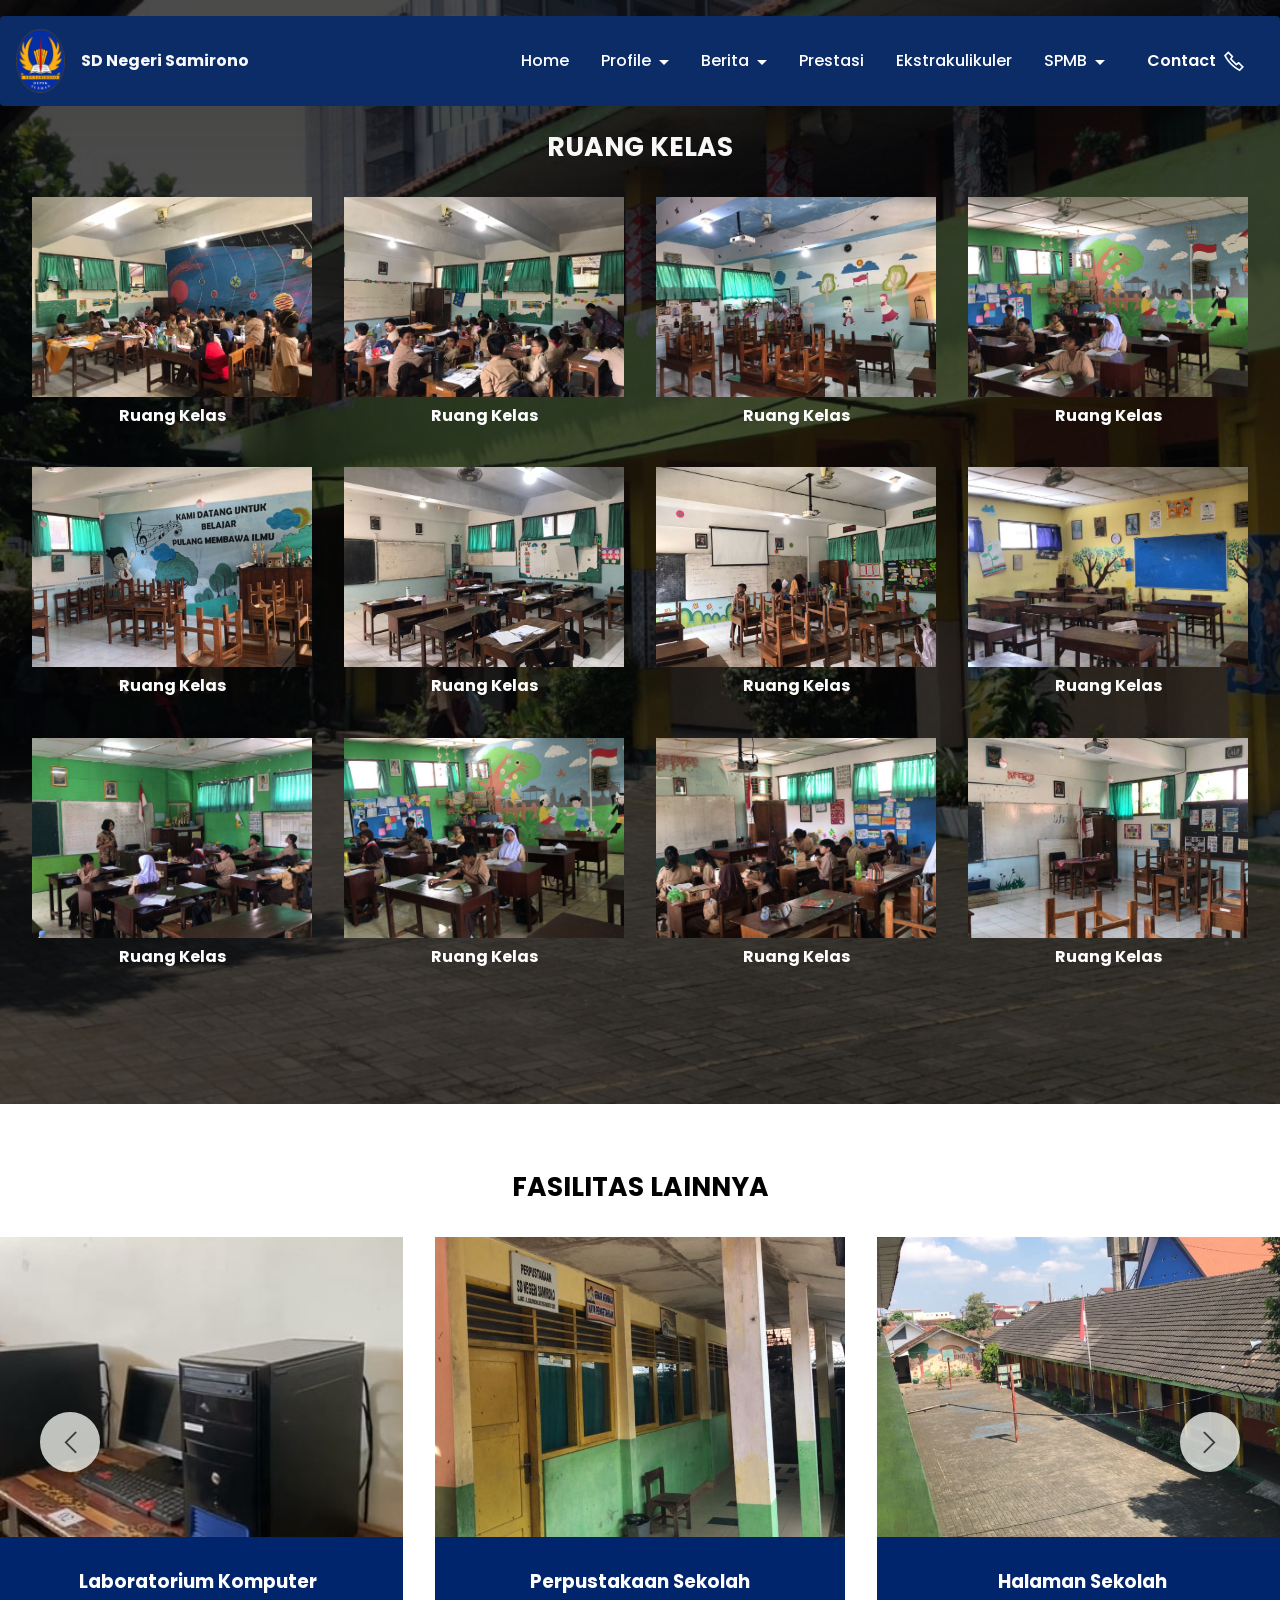
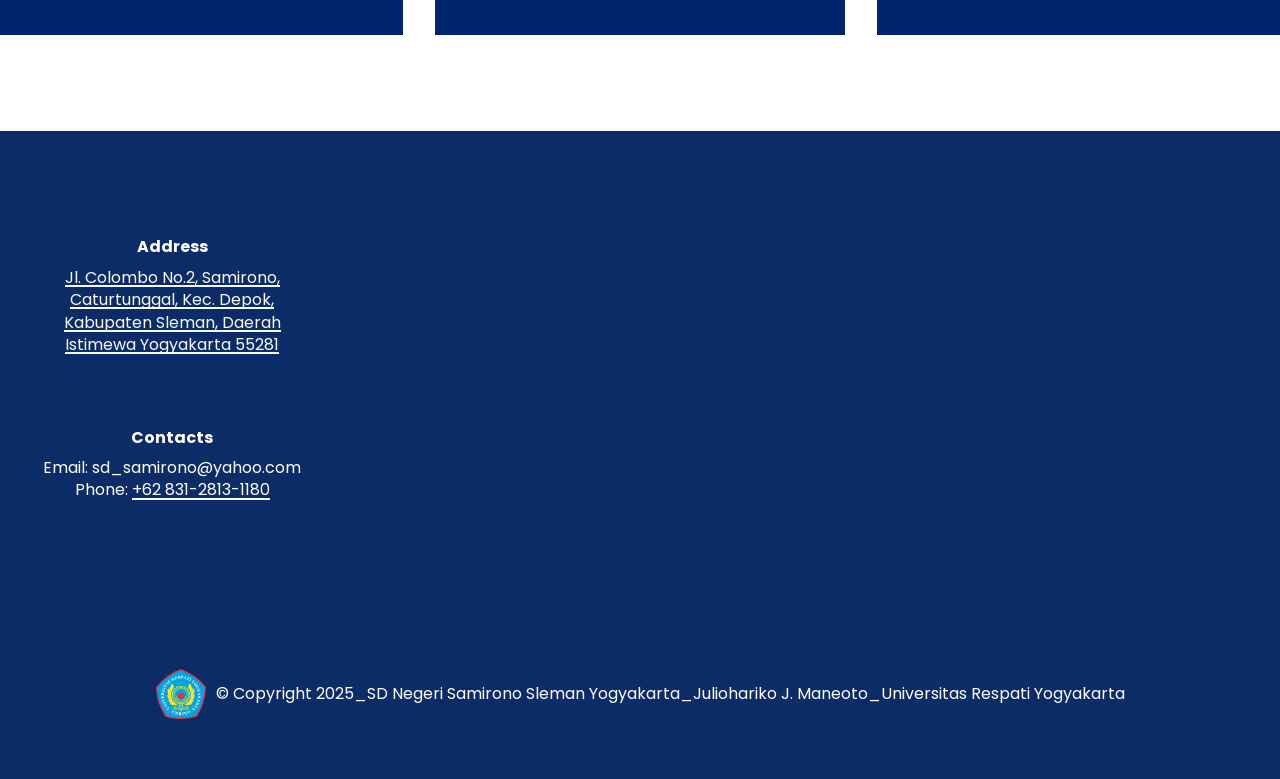
<file: Fasilitas.html>
<!DOCTYPE html>
<html  >
<head>
  <!-- Site made with Mobirise Website Builder v6.0.1, https://mobirise.com -->
  <meta charset="UTF-8">
  <meta http-equiv="X-UA-Compatible" content="IE=edge">
  <meta name="generator" content="Mobirise v6.0.1, mobirise.com">
  <meta name="viewport" content="width=device-width, initial-scale=1, minimum-scale=1">
  <link rel="shortcut icon" href="assets/images/102959662-3678008945548151-2058276860884281537-n.png-108x140.png" type="image/x-icon">
  <meta name="description" content="">
  
  
  <title>Fasilitas Sekolah</title>
  <link rel="stylesheet" href="assets/web/assets/mobirise-icons2/mobirise2.css">
  <link rel="stylesheet" href="assets/bootstrap/css/bootstrap.min.css">
  <link rel="stylesheet" href="assets/bootstrap/css/bootstrap-grid.min.css">
  <link rel="stylesheet" href="assets/bootstrap/css/bootstrap-reboot.min.css">
  <link rel="stylesheet" href="assets/parallax/jarallax.css">
  <link rel="stylesheet" href="assets/animatecss/animate.css">
  <link rel="stylesheet" href="assets/dropdown/css/style.css">
  <link rel="stylesheet" href="assets/socicon/css/styles.css">
  <link rel="stylesheet" href="assets/theme/css/style.css">
  <link rel="preload" href="https://fonts.googleapis.com/css?family=Poppins:100,100i,200,200i,300,300i,400,400i,500,500i,600,600i,700,700i,800,800i,900,900i&display=swap" as="style" onload="this.onload=null;this.rel='stylesheet'">
  <noscript><link rel="stylesheet" href="https://fonts.googleapis.com/css?family=Poppins:100,100i,200,200i,300,300i,400,400i,500,500i,600,600i,700,700i,800,800i,900,900i&display=swap"></noscript>
  <link rel="preload" as="style" href="assets/mobirise/css/mbr-additional.css?v=PSfxW5"><link rel="stylesheet" href="assets/mobirise/css/mbr-additional.css?v=PSfxW5" type="text/css">

  
  
  
</head>
<body>
  
  <section data-bs-version="5.1" class="menu menu5 cid-uK1MA0zW9H" once="menu" id="menu05-m">
	

	<nav class="navbar navbar-dropdown navbar-fixed-top navbar-expand-lg">
		<div class="container">
			<div class="navbar-brand">
				<span class="navbar-logo">
					<a href="index.html">
						<img src="assets/images/102959662-3678008945548151-2058276860884281537-n.png-108x140.png" alt="Mobirise Website Builder" style="height: 4rem;">
					</a>
				</span>
				<span class="navbar-caption-wrap"><a class="navbar-caption text-white text-primary display-7" href="index.html">SD Negeri Samirono</a></span>
			</div>
			<button class="navbar-toggler" type="button" data-toggle="collapse" data-bs-toggle="collapse" data-target="#navbarSupportedContent" data-bs-target="#navbarSupportedContent" aria-controls="navbarNavAltMarkup" aria-expanded="false" aria-label="Toggle navigation">
				<div class="hamburger">
					<span></span>
					<span></span>
					<span></span>
					<span></span>
				</div>
			</button>
			<div class="collapse navbar-collapse" id="navbarSupportedContent">
				<ul class="navbar-nav nav-dropdown" data-app-modern-menu="true"><li class="nav-item"><a class="nav-link link show text-success text-primary display-7" href="index.html">Home</a></li><li class="nav-item dropdown">
						<a class="nav-link link dropdown-toggle text-success display-7" href="https://mobiri.se" data-toggle="dropdown-submenu" data-bs-toggle="dropdown" data-bs-auto-close="outside" aria-expanded="false">Profile</a><div class="dropdown-menu" aria-labelledby="dropdown-627"><a class="dropdown-item text-success text-primary display-7" href="sejarah.html">Sejarah Sekolah</a><a class="dropdown-item text-success text-primary display-7" href="Karakteristik.html">Karateristik Sekolah</a><a class="dropdown-item text-success text-primary display-7" href="Visi-Misi.html">Visi-Misi</a><a class="dropdown-item text-success text-primary display-7" href="Struktur.html">Struktur Organisasi</a><a class="dropdown-item text-success text-primary display-7" href="Pendidik.html">Tenaga Pendidik<br></a><a class="dropdown-item text-success text-primary display-7" href="Fasilitas.html">Fasilitas</a></div>
					</li>
					<li class="nav-item dropdown">
						<a class="nav-link link dropdown-toggle text-success display-7" href="https://mobiri.se" aria-expanded="false" data-toggle="dropdown-submenu" data-bs-toggle="dropdown" data-bs-auto-close="outside">Berita</a><div class="dropdown-menu" aria-labelledby="dropdown-715"><a class="dropdown-item text-success text-primary display-7" href="Kegiatan.html">Kegiatan Sekolah</a><a class="dropdown-item text-success text-primary display-7" href="Event.html">Event Sekolah</a></div>
					</li>
					<li class="nav-item"><a class="nav-link link text-success text-primary display-7" href="Prestasi.html">Prestasi</a></li><li class="nav-item"><a class="nav-link link text-success text-primary display-7" href="Ekstrakulikuler.html">Ekstrakulikuler</a></li><li class="nav-item dropdown"><a class="nav-link link dropdown-toggle text-success show display-7" href="https://mobiri.se" aria-expanded="false" data-toggle="dropdown-submenu" data-bs-toggle="dropdown" data-bs-auto-close="outside">SPMB</a><div class="dropdown-menu show" aria-labelledby="dropdown-116" data-bs-popper="none"><a class="show dropdown-item text-success text-primary display-7" href="SyaratPendaftaran.html">Syarat Pendaftaran</a><a class="show dropdown-item text-success text-primary display-7" href="Brosur.html">Brosur</a></div></li></ul>
				<div class="navbar-buttons mbr-section-btn"><a class="btn btn-secondary display-7" href="Contact.html">Contact<span class="mobi-mbri mobi-mbri-phone mbr-iconfont mbr-iconfont-btn"></span></a></div>
			</div>
		</div>
	</nav>
</section>

<section data-bs-version="5.1" class="gallery6 mbr-gallery cid-uLFgH2rRh7" id="gallery6-2b">
    

    
    <div class="mbr-overlay" style="opacity: 0.7; background-color: rgb(0, 0, 0);">
    </div>

    <div class="container-fluid">
        <div class="mbr-section-head">
            <h3 class="mbr-section-title mbr-fonts-style align-center m-0 display-5"><strong>RUANG KELAS</strong></h3>
            
        </div>
        <div class="row mbr-gallery mt-4">
            <div class="col-12 col-md-6 col-lg-3 item gallery-image active">
                <div class="item-wrapper" data-toggle="modal" data-bs-toggle="modal" data-target="#uRzEGklvla-modal" data-bs-target="#uRzEGklvla-modal">
                    <img class="w-100" src="assets/images/gambar-whatsapp-2025-05-15-pukul-11.19.01-5ed02f2c.jpg-609x457.jpg" alt="Mobirise Website Builder" data-slide-to="0" data-bs-slide-to="0" data-target="#lb-uRzEGklvla" data-bs-target="#lb-uRzEGklvla">
                    <div class="icon-wrapper">
                        <span class="mobi-mbri mobi-mbri-search mbr-iconfont mbr-iconfont-btn"></span>
                    </div>
                </div>
                <h6 class="mbr-item-subtitle mbr-fonts-style align-center mb-2 mt-2 display-7"><strong>
                    Ruang Kelas</strong></h6>
            </div>
            <div class="col-12 col-md-6 col-lg-3 item gallery-image">
                <div class="item-wrapper" data-toggle="modal" data-bs-toggle="modal" data-target="#uRzEGklvla-modal" data-bs-target="#uRzEGklvla-modal">
                    <img class="w-100" src="assets/images/gambar-whatsapp-2025-05-15-pukul-11.19.02-de25dbec.jpg-609x457.jpg" alt="Mobirise Website Builder" data-slide-to="1" data-bs-slide-to="1" data-target="#lb-uRzEGklvla" data-bs-target="#lb-uRzEGklvla">
                    <div class="icon-wrapper">
                        <span class="mobi-mbri mobi-mbri-search mbr-iconfont mbr-iconfont-btn"></span>
                    </div>
                </div>
                <h6 class="mbr-item-subtitle mbr-fonts-style align-center mb-2 mt-2 display-7"><strong>Ruang Kelas</strong></h6>
            </div>
            <div class="col-12 col-md-6 col-lg-3 item gallery-image">
                <div class="item-wrapper" data-toggle="modal" data-bs-toggle="modal" data-target="#uRzEGklvla-modal" data-bs-target="#uRzEGklvla-modal">
                    <img class="w-100" src="assets/images/gambar-whatsapp-2025-05-15-pukul-11.19.03-9dac2bb3.jpg-609x457.jpg" alt="Mobirise Website Builder" data-slide-to="2" data-bs-slide-to="2" data-target="#lb-uRzEGklvla" data-bs-target="#lb-uRzEGklvla">
                    <div class="icon-wrapper">
                        <span class="mobi-mbri mobi-mbri-search mbr-iconfont mbr-iconfont-btn"></span>
                    </div>
                </div>
                <h6 class="mbr-item-subtitle mbr-fonts-style align-center mb-2 mt-2 display-7"><strong>Ruang Kelas</strong></h6>
            </div>
            <div class="col-12 col-md-6 col-lg-3 item gallery-image">
                <div class="item-wrapper" data-toggle="modal" data-bs-toggle="modal" data-target="#uRzEGklvla-modal" data-bs-target="#uRzEGklvla-modal">
                    <img class="w-100" src="assets/images/gambar-whatsapp-2025-05-15-pukul-11.28.13-1d7b07d9.jpg-1600x901.jpg" alt="Mobirise Website Builder" data-slide-to="3" data-bs-slide-to="3" data-target="#lb-uRzEGklvla" data-bs-target="#lb-uRzEGklvla">
                    <div class="icon-wrapper">
                        <span class="mobi-mbri mobi-mbri-search mbr-iconfont mbr-iconfont-btn"></span>
                    </div>
                </div>
                <h6 class="mbr-item-subtitle mbr-fonts-style align-center mb-2 mt-2 display-7"><strong>Ruang Kelas</strong></h6>
            </div><div class="col-12 col-md-6 col-lg-3 item gallery-image">
                <div class="item-wrapper" data-toggle="modal" data-bs-toggle="modal" data-target="#uRzEGklvla-modal" data-bs-target="#uRzEGklvla-modal">
                    <img class="w-100" src="assets/images/gambar-whatsapp-2025-05-15-pukul-11.20.29-5b34de2f.jpg-609x343.jpg" alt="Mobirise Website Builder" data-slide-to="4" data-bs-slide-to="4" data-target="#lb-uRzEGklvla" data-bs-target="#lb-uRzEGklvla">
                    <div class="icon-wrapper">
                        <span class="mobi-mbri mobi-mbri-search mbr-iconfont mbr-iconfont-btn"></span>
                    </div>
                </div>
                <h6 class="mbr-item-subtitle mbr-fonts-style align-center mb-2 mt-2 display-7"><strong>Ruang Kelas</strong></h6>
            </div><div class="col-12 col-md-6 col-lg-3 item gallery-image">
                <div class="item-wrapper" data-toggle="modal" data-bs-toggle="modal" data-target="#uRzEGklvla-modal" data-bs-target="#uRzEGklvla-modal">
                    <img class="w-100" src="assets/images/gambar-whatsapp-2025-05-15-pukul-11.19.01-4a1b983e.jpg-1600x1200.jpg" alt="Mobirise Website Builder" data-slide-to="5" data-bs-slide-to="5" data-target="#lb-uRzEGklvla" data-bs-target="#lb-uRzEGklvla">
                    <div class="icon-wrapper">
                        <span class="mobi-mbri mobi-mbri-search mbr-iconfont mbr-iconfont-btn"></span>
                    </div>
                </div>
                <h6 class="mbr-item-subtitle mbr-fonts-style align-center mb-2 mt-2 display-7"><strong>Ruang Kelas</strong></h6>
            </div><div class="col-12 col-md-6 col-lg-3 item gallery-image">
                <div class="item-wrapper" data-toggle="modal" data-bs-toggle="modal" data-target="#uRzEGklvla-modal" data-bs-target="#uRzEGklvla-modal">
                    <img class="w-100" src="assets/images/gambar-whatsapp-2025-05-15-pukul-11.19.03-9ee8f1f1.jpg-1600x1200.jpg" alt="Mobirise Website Builder" data-slide-to="6" data-bs-slide-to="6" data-target="#lb-uRzEGklvla" data-bs-target="#lb-uRzEGklvla">
                    <div class="icon-wrapper">
                        <span class="mobi-mbri mobi-mbri-search mbr-iconfont mbr-iconfont-btn"></span>
                    </div>
                </div>
                <h6 class="mbr-item-subtitle mbr-fonts-style align-center mb-2 mt-2 display-7"><strong>Ruang Kelas</strong></h6>
            </div><div class="col-12 col-md-6 col-lg-3 item gallery-image">
                <div class="item-wrapper" data-toggle="modal" data-bs-toggle="modal" data-target="#uRzEGklvla-modal" data-bs-target="#uRzEGklvla-modal">
                    <img class="w-100" src="assets/images/gambar-whatsapp-2025-05-15-pukul-11.24.46-02682dc7.jpg-1600x901.jpg" alt="Mobirise Website Builder" data-slide-to="7" data-bs-slide-to="7" data-target="#lb-uRzEGklvla" data-bs-target="#lb-uRzEGklvla">
                    <div class="icon-wrapper">
                        <span class="mobi-mbri mobi-mbri-search mbr-iconfont mbr-iconfont-btn"></span>
                    </div>
                </div>
                <h6 class="mbr-item-subtitle mbr-fonts-style align-center mb-2 mt-2 display-7"><strong>Ruang Kelas</strong></h6>
            </div><div class="col-12 col-md-6 col-lg-3 item gallery-image">
                <div class="item-wrapper" data-toggle="modal" data-bs-toggle="modal" data-target="#uRzEGklvla-modal" data-bs-target="#uRzEGklvla-modal">
                    <img class="w-100" src="assets/images/gambar-whatsapp-2025-05-15-pukul-11.28.13-740e502b.jpg-1600x901.jpg" alt="Mobirise Website Builder" data-slide-to="8" data-bs-slide-to="8" data-target="#lb-uRzEGklvla" data-bs-target="#lb-uRzEGklvla">
                    <div class="icon-wrapper">
                        <span class="mobi-mbri mobi-mbri-search mbr-iconfont mbr-iconfont-btn"></span>
                    </div>
                </div>
                <h6 class="mbr-item-subtitle mbr-fonts-style align-center mb-2 mt-2 display-7"><strong>Ruang Kelas</strong></h6>
            </div><div class="col-12 col-md-6 col-lg-3 item gallery-image">
                <div class="item-wrapper" data-toggle="modal" data-bs-toggle="modal" data-target="#uRzEGklvla-modal" data-bs-target="#uRzEGklvla-modal">
                    <img class="w-100" src="assets/images/gambar-whatsapp-2025-05-15-pukul-11.28.13-7b95e0a6.jpg-1600x901.jpg" alt="Mobirise Website Builder" data-slide-to="9" data-bs-slide-to="9" data-target="#lb-uRzEGklvla" data-bs-target="#lb-uRzEGklvla">
                    <div class="icon-wrapper">
                        <span class="mobi-mbri mobi-mbri-search mbr-iconfont mbr-iconfont-btn"></span>
                    </div>
                </div>
                <h6 class="mbr-item-subtitle mbr-fonts-style align-center mb-2 mt-2 display-7"><strong>Ruang Kelas</strong></h6>
            </div><div class="col-12 col-md-6 col-lg-3 item gallery-image">
                <div class="item-wrapper" data-toggle="modal" data-bs-toggle="modal" data-target="#uRzEGklvla-modal" data-bs-target="#uRzEGklvla-modal">
                    <img class="w-100" src="assets/images/gambar-whatsapp-2025-05-15-pukul-11.30.08-42620087.jpg-1600x901.jpg" alt="Mobirise Website Builder" data-slide-to="10" data-bs-slide-to="10" data-target="#lb-uRzEGklvla" data-bs-target="#lb-uRzEGklvla">
                    <div class="icon-wrapper">
                        <span class="mobi-mbri mobi-mbri-search mbr-iconfont mbr-iconfont-btn"></span>
                    </div>
                </div>
                <h6 class="mbr-item-subtitle mbr-fonts-style align-center mb-2 mt-2 display-7"><strong>Ruang Kelas</strong></h6>
            </div><div class="col-12 col-md-6 col-lg-3 item gallery-image">
                <div class="item-wrapper" data-toggle="modal" data-bs-toggle="modal" data-target="#uRzEGklvla-modal" data-bs-target="#uRzEGklvla-modal">
                    <img class="w-100" src="assets/images/gambar-whatsapp-2025-05-15-pukul-11.20.30-8e958542.jpg-561x316.jpg" alt="Mobirise Website Builder" data-slide-to="11" data-bs-slide-to="11" data-target="#lb-uRzEGklvla" data-bs-target="#lb-uRzEGklvla">
                    <div class="icon-wrapper">
                        <span class="mobi-mbri mobi-mbri-search mbr-iconfont mbr-iconfont-btn"></span>
                    </div>
                </div>
                <h6 class="mbr-item-subtitle mbr-fonts-style align-center mb-2 mt-2 display-7"><strong>Ruang Kelas</strong></h6>
            </div>
        </div>

        <div class="modal mbr-slider" tabindex="-1" role="dialog" aria-hidden="true" id="uRzEGklvla-modal">
            <div class="modal-dialog" role="document">
                <div class="modal-content">
                    <div class="modal-body">
                        <div class="carousel slide carousel-fade" id="lb-uRzEGklvla" data-interval="5000" data-bs-interval="5000">
                            <div class="carousel-inner">
                                <div class="carousel-item active">
                                    <img class="d-block w-100" src="assets/images/gambar-whatsapp-2025-05-15-pukul-11.19.01-5ed02f2c.jpg-609x457.jpg" alt="Mobirise Website Builder">
                                </div>
                                <div class="carousel-item">
                                    <img class="d-block w-100" src="assets/images/gambar-whatsapp-2025-05-15-pukul-11.19.02-de25dbec.jpg-609x457.jpg" alt="Mobirise Website Builder">
                                </div>
                                <div class="carousel-item">
                                    <img class="d-block w-100" src="assets/images/gambar-whatsapp-2025-05-15-pukul-11.19.03-9dac2bb3.jpg-609x457.jpg" alt="Mobirise Website Builder">
                                </div>
                                <div class="carousel-item">
                                    <img class="d-block w-100" src="assets/images/gambar-whatsapp-2025-05-15-pukul-11.28.13-1d7b07d9.jpg-1600x901.jpg" alt="Mobirise Website Builder">
                                </div><div class="carousel-item">
                                    <img class="d-block w-100" src="assets/images/gambar-whatsapp-2025-05-15-pukul-11.20.29-5b34de2f.jpg-609x343.jpg" alt="Mobirise Website Builder">
                                </div><div class="carousel-item">
                                    <img class="d-block w-100" src="assets/images/gambar-whatsapp-2025-05-15-pukul-11.19.01-4a1b983e.jpg-1600x1200.jpg" alt="Mobirise Website Builder">
                                </div><div class="carousel-item">
                                    <img class="d-block w-100" src="assets/images/gambar-whatsapp-2025-05-15-pukul-11.19.03-9ee8f1f1.jpg-1600x1200.jpg" alt="Mobirise Website Builder">
                                </div><div class="carousel-item">
                                    <img class="d-block w-100" src="assets/images/gambar-whatsapp-2025-05-15-pukul-11.24.46-02682dc7.jpg-1600x901.jpg" alt="Mobirise Website Builder">
                                </div><div class="carousel-item">
                                    <img class="d-block w-100" src="assets/images/gambar-whatsapp-2025-05-15-pukul-11.28.13-740e502b.jpg-1600x901.jpg" alt="Mobirise Website Builder">
                                </div><div class="carousel-item">
                                    <img class="d-block w-100" src="assets/images/gambar-whatsapp-2025-05-15-pukul-11.28.13-7b95e0a6.jpg-1600x901.jpg" alt="Mobirise Website Builder">
                                </div><div class="carousel-item">
                                    <img class="d-block w-100" src="assets/images/gambar-whatsapp-2025-05-15-pukul-11.30.08-42620087.jpg-1600x901.jpg" alt="Mobirise Website Builder">
                                </div><div class="carousel-item">
                                    <img class="d-block w-100" src="assets/images/gambar-whatsapp-2025-05-15-pukul-11.20.30-8e958542.jpg-561x316.jpg" alt="Mobirise Website Builder">
                                </div>
                            </div>
                            <ol class="carousel-indicators">
                                <li data-slide-to="0" data-bs-slide-to="0" class="active" data-target="#lb-uRzEGklvla" data-bs-target="#lb-uRzEGklvla"></li>
                                <li data-slide-to="1" data-bs-slide-to="1" data-target="#lb-uRzEGklvla" data-bs-target="#lb-uRzEGklvla"></li>
                                <li data-slide-to="2" data-bs-slide-to="2" data-target="#lb-uRzEGklvla" data-bs-target="#lb-uRzEGklvla"></li>
                                <li data-slide-to="3" data-bs-slide-to="3" data-target="#lb-uRzEGklvla" data-bs-target="#lb-uRzEGklvla"></li><li data-slide-to="4" data-bs-slide-to="4" data-target="#lb-uRzEGklvla" data-bs-target="#lb-uRzEGklvla"></li><li data-slide-to="5" data-bs-slide-to="5" data-target="#lb-uRzEGklvla" data-bs-target="#lb-uRzEGklvla"></li><li data-slide-to="6" data-bs-slide-to="6" data-target="#lb-uRzEGklvla" data-bs-target="#lb-uRzEGklvla"></li><li data-slide-to="7" data-bs-slide-to="7" data-target="#lb-uRzEGklvla" data-bs-target="#lb-uRzEGklvla"></li><li data-slide-to="8" data-bs-slide-to="8" data-target="#lb-uRzEGklvla" data-bs-target="#lb-uRzEGklvla"></li><li data-slide-to="9" data-bs-slide-to="9" data-target="#lb-uRzEGklvla" data-bs-target="#lb-uRzEGklvla"></li><li data-slide-to="10" data-bs-slide-to="10" data-target="#lb-uRzEGklvla" data-bs-target="#lb-uRzEGklvla"></li><li data-slide-to="11" data-bs-slide-to="11" data-target="#lb-uRzEGklvla" data-bs-target="#lb-uRzEGklvla"></li>
                            </ol>
                            <a role="button" href="" class="close" data-dismiss="modal" data-bs-dismiss="modal" aria-label="Close">
                            </a>
                            <a class="carousel-control-prev carousel-control" role="button" data-slide="prev" data-bs-slide="prev" href="#lb-uRzEGklvla">
                                <span class="mobi-mbri mobi-mbri-arrow-prev" aria-hidden="true"></span>
                                <span class="sr-only visually-hidden">Previous</span>
                            </a>
                            <a class="carousel-control-next carousel-control" role="button" data-slide="next" data-bs-slide="next" href="#lb-uRzEGklvla">
                                <span class="mobi-mbri mobi-mbri-arrow-next" aria-hidden="true"></span>
                                <span class="sr-only visually-hidden">Next</span>
                            </a>
                        </div>
                    </div>
                </div>
            </div>
        </div>
    </div>
</section>

<section data-bs-version="5.1" class="slider4 mbr-embla cid-uLFlgYhnFt" id="slider4-2c">
    
    
    <div class="position-relative text-center">
        <div class="mbr-section-head">
            <h4 class="mbr-section-title mbr-fonts-style align-center mb-0 display-5">
                <strong>FASILITAS LAINNYA</strong></h4>
            
        </div>
        <div class="embla mt-4" data-skip-snaps="true" data-align="center" data-contain-scroll="trimSnaps" data-loop="true" data-auto-play-interval="6" data-draggable="true">
            <div class="embla__viewport container-fluid">
                <div class="embla__container">
                    <div class="embla__slide slider-image item" style="margin-left: 1rem; margin-right: 1rem;">
                        <div class="slide-content">
                            <div class="item-wrapper">
                                <div class="item-img">
                                    <img src="assets/images/gambar-whatsapp-2025-05-15-pukul-11.22.02-691b75d1.jpg-1000x563.jpg" alt="Mobirise Website Builder" data-slide-to="0" data-bs-slide-to="0">
                                </div>
                            </div>
                            <div class="item-content">
                                <h5 class="item-title mbr-fonts-style display-4"><strong>Perpustakaan Sekolah</strong></h5>
                                
                                
                            </div>
                            
                        </div>
                    </div>
                    <div class="embla__slide slider-image item" style="margin-left: 1rem; margin-right: 1rem;">
                        <div class="slide-content">
                            <div class="item-wrapper">
                                <div class="item-img">
                                    <img src="assets/images/gambar-whatsapp-2025-05-15-pukul-11.25.20-3c7b06cb.jpg-1000x563.jpg" alt="Mobirise Website Builder" data-slide-to="1" data-bs-slide-to="1">
                                </div>
                            </div>
                            <div class="item-content">
                                <h5 class="item-title mbr-fonts-style display-4"><strong>Halaman Sekolah</strong></h5>
                                
                                
                            </div>
                            
                        </div>
                    </div>
                    <div class="embla__slide slider-image item" style="margin-left: 1rem; margin-right: 1rem;">
                        <div class="slide-content">
                            <div class="item-wrapper">
                                <div class="item-img">
                                    <img src="assets/images/gambar-whatsapp-2025-05-15-pukul-11.33.59-34710477.jpg-1000x563.jpg" alt="Mobirise Website Builder" data-slide-to="2" data-bs-slide-to="2">
                                </div>
                            </div>
                            <div class="item-content">
                                <h5 class="item-title mbr-fonts-style display-4"><strong>UKS Sekolah</strong></h5>
                                
                                
                            </div>
                            
                        </div>
                    </div>
                    <div class="embla__slide slider-image item" style="margin-left: 1rem; margin-right: 1rem;">
                        <div class="slide-content">
                            <div class="item-wrapper">
                                <div class="item-img">
                                    <img src="assets/images/gambar-whatsapp-2025-05-15-pukul-11.36.06-bbd4a868.jpg-1000x563.jpg" alt="Mobirise Website Builder" data-slide-to="3" data-bs-slide-to="3">
                                </div>
                            </div>
                            <div class="item-content">
                                <h5 class="item-title mbr-fonts-style display-4"><strong>Ruang Serbaguna</strong></h5>
                                
                                
                            </div>
                            
                        </div>
                    </div><div class="embla__slide slider-image item" style="margin-left: 1rem; margin-right: 1rem;">
                        <div class="slide-content">
                            <div class="item-wrapper">
                                <div class="item-img">
                                    <img src="assets/images/gambar-whatsapp-2025-05-15-pukul-11.37.41-6de8d920.jpg-1000x563.jpg" alt="Mobirise Website Builder" data-slide-to="4" data-bs-slide-to="4">
                                </div>
                            </div>
                            <div class="item-content">
                                <h5 class="item-title mbr-fonts-style display-4"><strong>Lapangan Basket</strong></h5>
                                
                                
                            </div>
                            
                        </div>
                    </div><div class="embla__slide slider-image item" style="margin-left: 1rem; margin-right: 1rem;">
                        <div class="slide-content">
                            <div class="item-wrapper">
                                <div class="item-img">
                                    <img src="assets/images/gambar-whatsapp-2025-05-15-pukul-11.42.07-324b1aab.jpg-1000x563.jpg" alt="Mobirise Website Builder" data-slide-to="5" data-bs-slide-to="5">
                                </div>
                            </div>
                            <div class="item-content">
                                <h5 class="item-title mbr-fonts-style display-4"><strong>Ruang Guru</strong></h5>
                                
                                
                            </div>
                            
                        </div>
                    </div><div class="embla__slide slider-image item" style="margin-left: 1rem; margin-right: 1rem;">
                        <div class="slide-content">
                            <div class="item-wrapper">
                                <div class="item-img">
                                    <img src="assets/images/gambar-whatsapp-2025-05-15-pukul-11.43.30-8dc53390.jpg-1000x563.jpg" alt="Mobirise Website Builder" data-slide-to="6" data-bs-slide-to="6">
                                </div>
                            </div>
                            <div class="item-content">
                                <h5 class="item-title mbr-fonts-style display-4"><strong>Musolah Sekolah</strong></h5>
                                
                                
                            </div>
                            
                        </div>
                    </div><div class="embla__slide slider-image item" style="margin-left: 1rem; margin-right: 1rem;">
                        <div class="slide-content">
                            <div class="item-wrapper">
                                <div class="item-img">
                                    <img src="assets/images/gambar-whatsapp-2025-05-15-pukul-12.05.44-1e74088d.jpg-1000x563.jpg" alt="Mobirise Website Builder" data-slide-to="7" data-bs-slide-to="7">
                                </div>
                            </div>
                            <div class="item-content">
                                <h5 class="item-title mbr-fonts-style display-4"><strong>Halaman Parkir</strong></h5>
                                
                                
                            </div>
                            
                        </div>
                    </div><div class="embla__slide slider-image item" style="margin-left: 1rem; margin-right: 1rem;">
                        <div class="slide-content">
                            <div class="item-wrapper">
                                <div class="item-img">
                                    <img src="assets/images/gambar-whatsapp-2025-05-15-pukul-11.21.12-63928fcf.jpg-1000x563.jpg" alt="Mobirise Website Builder" data-slide-to="8" data-bs-slide-to="8">
                                </div>
                            </div>
                            <div class="item-content">
                                <h5 class="item-title mbr-fonts-style display-4"><strong>Toilet Sekolah</strong></h5>
                                
                                
                            </div>
                            
                        </div>
                    </div><div class="embla__slide slider-image item" style="margin-left: 1rem; margin-right: 1rem;">
                        <div class="slide-content">
                            <div class="item-wrapper">
                                <div class="item-img">
                                    <img src="assets/images/gambar-whatsapp-2025-06-11-pukul-23.49.11-fff5cf86.jpg-561x261.jpg" alt="Mobirise Website Builder" data-slide-to="9" data-bs-slide-to="10">
                                </div>
                            </div>
                            <div class="item-content">
                                <h5 class="item-title mbr-fonts-style display-4"><strong>Laboratorium Komputer</strong></h5>
                                
                                
                            </div>
                            
                        </div>
                    </div>
                </div>
            </div>
            <button class="embla__button embla__button--prev">
                <span class="mobi-mbri mobi-mbri-arrow-prev mbr-iconfont" aria-hidden="true"></span>
                <span class="sr-only visually-hidden visually-hidden">Previous</span>
            </button>
            <button class="embla__button embla__button--next">
                <span class="mobi-mbri mobi-mbri-arrow-next mbr-iconfont" aria-hidden="true"></span>
                <span class="sr-only visually-hidden visually-hidden">Next</span>
            </button>
        </div>
    </div>
</section>

<section data-bs-version="5.1" class="footer6 cid-uNQ1sd08Ee" once="footers" id="footer6-41">

    

    

    <div class="container">
        <div class="row content mbr-white">
            <div class="col-12 col-md-3 mbr-fonts-style display-7">
                <h5 class="mbr-section-subtitle mbr-fonts-style mb-2 display-7">
                    <strong>Address</strong>
                </h5>
                <p class="mbr-text mbr-fonts-style display-7"><a href="https://www.google.com/maps/place/Ruko+Jl.+Colombo+No.2,+Samirono,+Caturtunggal,+Depok,+Sleman+Regency,+Special+Region+of+Yogyakarta+55281/@-7.7780197,110.3832141,17z/data=!3m1!4b1!4m6!3m5!1s0x2e7a59c96b811e7d:0xb208e988e64f62e1!8m2!3d-7.778025!4d110.385789!16s%2Fg%2F11h4pq_twh?entry=ttu&g_ep=EgoyMDI1MDUwNy4wIKXMDSoASAFQAw%3D%3D" class="text-white" target="_blank">Jl. Colombo No.2, Samirono, Caturtunggal, Kec. Depok, Kabupaten Sleman, Daerah Istimewa Yogyakarta 55281</a></p> <br>
                <h5 class="mbr-section-subtitle mbr-fonts-style mb-2 mt-4 display-7">
                    <strong>Contacts</strong>
                </h5>
                <p class="mbr-text mbr-fonts-style mb-4 display-7">
                    Email: sd_samirono@yahoo.com <br>
                    Phone: <a href="https://wa.me/6283128131180" class="text-success text-primary">+62 831-2813-1180</a><br></p>
            </div>
            <div class="col-12 col-md-3 mbr-fonts-style display-7">
                <h5 class="mbr-section-subtitle mbr-fonts-style mb-2 display-7"></h5>
                <ul class="list mbr-fonts-style mb-4 display-4"></ul>
                <h5 class="mbr-section-subtitle mbr-fonts-style mb-2 mt-5 display-7"></h5>
                <p class="mbr-text mbr-fonts-style mb-4 display-7"></p>
            </div>
            <div class="col-12 col-md-6">
                <div class="google-map"><iframe frameborder="0" style="border:0" src="https://www.google.com/maps/embed?pb=!1m18!1m12!1m3!1d3953.1200496185006!2d110.37878577415516!3d-7.777093477155534!2m3!1f0!2f0!3f0!3m2!1i1024!2i768!4f13.1!3m3!1m2!1s0x2e7a59caff4764f1%3A0x2652c5f94d715eb5!2zU0QgTmVnZXJpIFNhbWlyb25vICjqprHqp4Dqpp3qp4DqpqTqprzqppLqprzqpqvqprbqprHqpqnqprbqpqvqprrqprTqpqTqprrqprQp!5e0!3m2!1sid!2sid!4v1746997584962!5m2!1sid!2sid" allowfullscreen=""></iframe></div>
            </div>
            <div class="col-md-6">
                
            </div>
        </div>
        <div class="footer-lower">
            <div class="media-container-row">
                <div class="col-sm-12">
                    <hr>
                </div>
            </div>
            <div class="col-sm-12 copyright pl-0">
                <p class="mbr-text mbr-fonts-style mbr-white display-7">
                    © Copyright 2025_SD Negeri Samirono Sleman Yogyakarta_Juliohariko J. Maneoto_Universitas Respati Yogyakarta</p>
            </div>
        </div>
    </div>
</section><section class="display-7" style="padding: 0;align-items: center;justify-content: center;flex-wrap: wrap;    align-content: center;display: flex;position: relative;height: 4rem;"><a href="https://mobiri.se/3511290" style="flex: 1 1;height: 4rem;position: absolute;width: 100%;z-index: 1;"><img alt="" style="height: 4rem;" src="[data-uri]"></a><p style="margin: 0;text-align: center;" class="display-7">&#8204;</p><a style="z-index:1" href="https://mobirise.com/builder/ai-website-builder.html">Free AI Website Software</a></section><script src="assets/bootstrap/js/bootstrap.bundle.min.js"></script>  <script src="assets/parallax/jarallax.js"></script>  <script src="assets/smoothscroll/smooth-scroll.js"></script>  <script src="assets/ytplayer/index.js"></script>  <script src="assets/dropdown/js/navbar-dropdown.js"></script>  <script src="assets/embla/embla.min.js"></script>  <script src="assets/embla/script.js"></script>  <script src="assets/theme/js/script.js"></script>  
  
  
 <div id="scrollToTop" class="scrollToTop mbr-arrow-up"><a style="text-align: center;"><i class="mbr-arrow-up-icon mbr-arrow-up-icon-cm cm-icon cm-icon-smallarrow-up"></i></a></div>
    <input name="animation" type="hidden">
  </body>
</html>
</file>
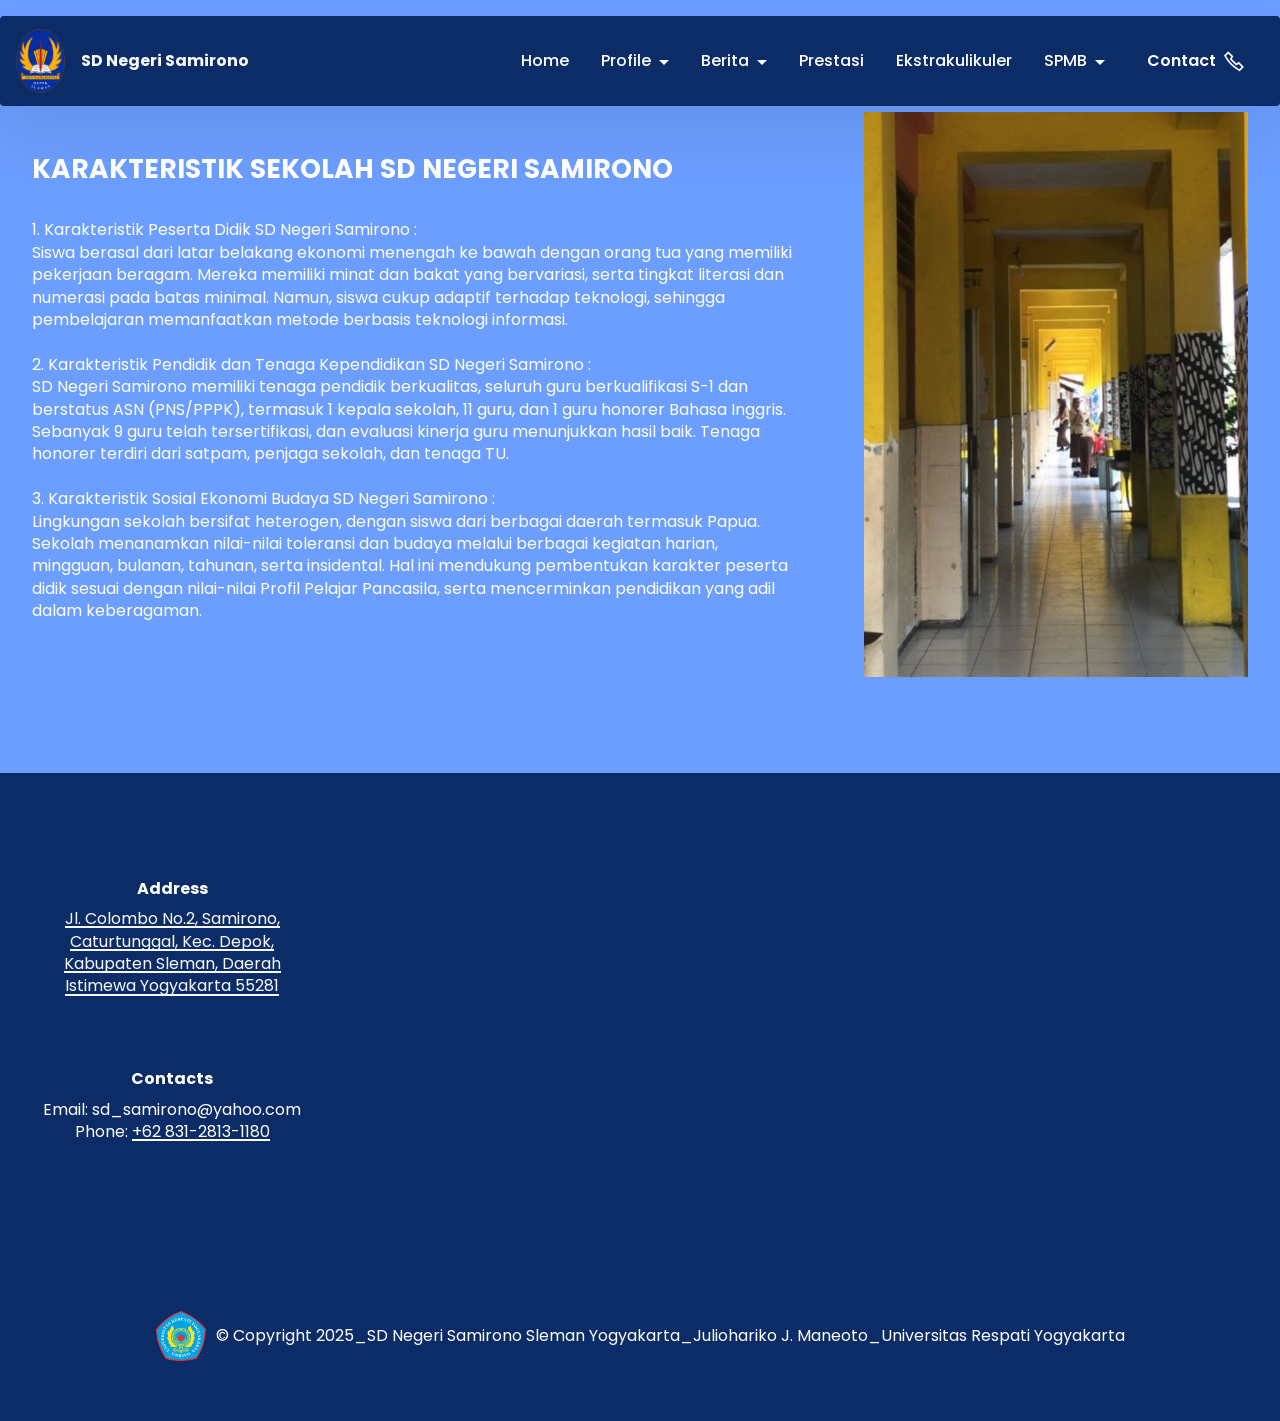
<file: Karakteristik.html>
<!DOCTYPE html>
<html  >
<head>
  <!-- Site made with Mobirise Website Builder v6.0.1, https://mobirise.com -->
  <meta charset="UTF-8">
  <meta http-equiv="X-UA-Compatible" content="IE=edge">
  <meta name="generator" content="Mobirise v6.0.1, mobirise.com">
  <meta name="viewport" content="width=device-width, initial-scale=1, minimum-scale=1">
  <link rel="shortcut icon" href="assets/images/102959662-3678008945548151-2058276860884281537-n.png-108x140.png" type="image/x-icon">
  <meta name="description" content="">
  
  
  <title>Karakteristik Sekolah</title>
  <link rel="stylesheet" href="assets/web/assets/mobirise-icons2/mobirise2.css">
  <link rel="stylesheet" href="assets/bootstrap/css/bootstrap.min.css">
  <link rel="stylesheet" href="assets/bootstrap/css/bootstrap-grid.min.css">
  <link rel="stylesheet" href="assets/bootstrap/css/bootstrap-reboot.min.css">
  <link rel="stylesheet" href="assets/animatecss/animate.css">
  <link rel="stylesheet" href="assets/dropdown/css/style.css">
  <link rel="stylesheet" href="assets/socicon/css/styles.css">
  <link rel="stylesheet" href="assets/theme/css/style.css">
  <link rel="preload" href="https://fonts.googleapis.com/css?family=Poppins:100,100i,200,200i,300,300i,400,400i,500,500i,600,600i,700,700i,800,800i,900,900i&display=swap" as="style" onload="this.onload=null;this.rel='stylesheet'">
  <noscript><link rel="stylesheet" href="https://fonts.googleapis.com/css?family=Poppins:100,100i,200,200i,300,300i,400,400i,500,500i,600,600i,700,700i,800,800i,900,900i&display=swap"></noscript>
  <link rel="preload" as="style" href="assets/mobirise/css/mbr-additional.css?v=XGGpQY"><link rel="stylesheet" href="assets/mobirise/css/mbr-additional.css?v=XGGpQY" type="text/css">

  
  
  
</head>
<body>
  
  <section data-bs-version="5.1" class="menu menu5 cid-uK1MA0zW9H" once="menu" id="menu05-k">
	

	<nav class="navbar navbar-dropdown navbar-fixed-top navbar-expand-lg">
		<div class="container">
			<div class="navbar-brand">
				<span class="navbar-logo">
					<a href="index.html">
						<img src="assets/images/102959662-3678008945548151-2058276860884281537-n.png-108x140.png" alt="Mobirise Website Builder" style="height: 4rem;">
					</a>
				</span>
				<span class="navbar-caption-wrap"><a class="navbar-caption text-white text-primary display-7" href="index.html">SD Negeri Samirono</a></span>
			</div>
			<button class="navbar-toggler" type="button" data-toggle="collapse" data-bs-toggle="collapse" data-target="#navbarSupportedContent" data-bs-target="#navbarSupportedContent" aria-controls="navbarNavAltMarkup" aria-expanded="false" aria-label="Toggle navigation">
				<div class="hamburger">
					<span></span>
					<span></span>
					<span></span>
					<span></span>
				</div>
			</button>
			<div class="collapse navbar-collapse" id="navbarSupportedContent">
				<ul class="navbar-nav nav-dropdown" data-app-modern-menu="true"><li class="nav-item"><a class="nav-link link show text-success text-primary display-7" href="index.html">Home</a></li><li class="nav-item dropdown">
						<a class="nav-link link dropdown-toggle text-success display-7" href="https://mobiri.se" data-toggle="dropdown-submenu" data-bs-toggle="dropdown" data-bs-auto-close="outside" aria-expanded="false">Profile</a><div class="dropdown-menu" aria-labelledby="dropdown-627"><a class="dropdown-item text-success text-primary display-7" href="sejarah.html">Sejarah Sekolah</a><a class="dropdown-item text-success text-primary display-7" href="Karakteristik.html">Karateristik Sekolah</a><a class="dropdown-item text-success text-primary display-7" href="Visi-Misi.html">Visi-Misi</a><a class="dropdown-item text-success text-primary display-7" href="Struktur.html">Struktur Organisasi</a><a class="dropdown-item text-success text-primary display-7" href="Pendidik.html">Tenaga Pendidik<br></a><a class="dropdown-item text-success text-primary display-7" href="Fasilitas.html">Fasilitas</a></div>
					</li>
					<li class="nav-item dropdown">
						<a class="nav-link link dropdown-toggle text-success display-7" href="https://mobiri.se" aria-expanded="false" data-toggle="dropdown-submenu" data-bs-toggle="dropdown" data-bs-auto-close="outside">Berita</a><div class="dropdown-menu" aria-labelledby="dropdown-715"><a class="dropdown-item text-success text-primary display-7" href="Kegiatan.html">Kegiatan Sekolah</a><a class="dropdown-item text-success text-primary display-7" href="Event.html">Event Sekolah</a></div>
					</li>
					<li class="nav-item"><a class="nav-link link text-success text-primary display-7" href="Prestasi.html">Prestasi</a></li><li class="nav-item"><a class="nav-link link text-success text-primary display-7" href="Ekstrakulikuler.html">Ekstrakulikuler</a></li><li class="nav-item dropdown"><a class="nav-link link dropdown-toggle text-success show display-7" href="https://mobiri.se" aria-expanded="false" data-toggle="dropdown-submenu" data-bs-toggle="dropdown" data-bs-auto-close="outside">SPMB</a><div class="dropdown-menu show" aria-labelledby="dropdown-116" data-bs-popper="none"><a class="show dropdown-item text-success text-primary display-7" href="SyaratPendaftaran.html">Syarat Pendaftaran</a><a class="show dropdown-item text-success text-primary display-7" href="Brosur.html">Brosur</a></div></li></ul>
				<div class="navbar-buttons mbr-section-btn"><a class="btn btn-secondary display-7" href="Contact.html">Contact<span class="mobi-mbri mobi-mbri-phone mbr-iconfont mbr-iconfont-btn"></span></a></div>
			</div>
		</div>
	</nav>
</section>

<section data-bs-version="5.1" class="features19 cid-uK2S8zRVnM" id="features19-14">

    

    
    
    <div class="container">
        <div class="row justify-content-center">
            <div class="card col-12 col-lg">
                <div class="card-wrapper">
                    <h6 class="card-title mbr-fonts-style mb-4 display-5"><strong>KARAKTERISTIK SEKOLAH SD NEGERI SAMIRONO</strong></h6>
                    <p class="mbr-text mbr-fonts-style display-7">1.	Karakteristik Peserta Didik SD Negeri Samirono :<br>Siswa berasal dari latar belakang ekonomi menengah ke bawah dengan orang tua yang memiliki pekerjaan beragam. Mereka memiliki minat dan bakat yang bervariasi, serta tingkat literasi dan numerasi pada batas minimal. Namun, siswa cukup adaptif terhadap teknologi, sehingga pembelajaran memanfaatkan metode berbasis teknologi informasi.<br><br>2.	Karakteristik Pendidik dan Tenaga Kependidikan SD Negeri Samirono :<br>SD Negeri Samirono memiliki tenaga pendidik berkualitas, seluruh guru berkualifikasi S-1 dan berstatus ASN (PNS/PPPK), termasuk 1 kepala sekolah, 11 guru, dan 1 guru honorer Bahasa Inggris. Sebanyak 9 guru telah tersertifikasi, dan evaluasi kinerja guru menunjukkan hasil baik. Tenaga honorer terdiri dari satpam, penjaga sekolah, dan tenaga TU.<br><br>3.	Karakteristik Sosial Ekonomi Budaya SD Negeri Samirono :<br>Lingkungan sekolah bersifat heterogen, dengan siswa dari berbagai daerah termasuk Papua. Sekolah menanamkan nilai-nilai toleransi dan budaya melalui berbagai kegiatan harian, mingguan, bulanan, tahunan, serta insidental. Hal ini mendukung pembentukan karakter peserta didik sesuai dengan nilai-nilai Profil Pelajar Pancasila, serta mencerminkan pendidikan yang adil dalam keberagaman.<br></p>
                    
                </div>
            </div>
            <div class="col-12 col-lg-4">
                <div class="image-wrapper">
                    <img src="assets/images/gambar-whatsapp-2025-05-15-pukul-12.05.45-0b4d0f98.jpg-1-901x1600.jpeg" alt="Mobirise Website Builder">
                </div>
            </div>
        </div>
    </div>
</section>

<section data-bs-version="5.1" class="footer6 cid-uNQ1sd08Ee" once="footers" id="footer6-41">

    

    

    <div class="container">
        <div class="row content mbr-white">
            <div class="col-12 col-md-3 mbr-fonts-style display-7">
                <h5 class="mbr-section-subtitle mbr-fonts-style mb-2 display-7">
                    <strong>Address</strong>
                </h5>
                <p class="mbr-text mbr-fonts-style display-7"><a href="https://www.google.com/maps/place/Ruko+Jl.+Colombo+No.2,+Samirono,+Caturtunggal,+Depok,+Sleman+Regency,+Special+Region+of+Yogyakarta+55281/@-7.7780197,110.3832141,17z/data=!3m1!4b1!4m6!3m5!1s0x2e7a59c96b811e7d:0xb208e988e64f62e1!8m2!3d-7.778025!4d110.385789!16s%2Fg%2F11h4pq_twh?entry=ttu&g_ep=EgoyMDI1MDUwNy4wIKXMDSoASAFQAw%3D%3D" class="text-white" target="_blank">Jl. Colombo No.2, Samirono, Caturtunggal, Kec. Depok, Kabupaten Sleman, Daerah Istimewa Yogyakarta 55281</a></p> <br>
                <h5 class="mbr-section-subtitle mbr-fonts-style mb-2 mt-4 display-7">
                    <strong>Contacts</strong>
                </h5>
                <p class="mbr-text mbr-fonts-style mb-4 display-7">
                    Email: sd_samirono@yahoo.com <br>
                    Phone: <a href="https://wa.me/6283128131180" class="text-success text-primary">+62 831-2813-1180</a><br></p>
            </div>
            <div class="col-12 col-md-3 mbr-fonts-style display-7">
                <h5 class="mbr-section-subtitle mbr-fonts-style mb-2 display-7"></h5>
                <ul class="list mbr-fonts-style mb-4 display-4"></ul>
                <h5 class="mbr-section-subtitle mbr-fonts-style mb-2 mt-5 display-7"></h5>
                <p class="mbr-text mbr-fonts-style mb-4 display-7"></p>
            </div>
            <div class="col-12 col-md-6">
                <div class="google-map"><iframe frameborder="0" style="border:0" src="https://www.google.com/maps/embed?pb=!1m18!1m12!1m3!1d3953.1200496185006!2d110.37878577415516!3d-7.777093477155534!2m3!1f0!2f0!3f0!3m2!1i1024!2i768!4f13.1!3m3!1m2!1s0x2e7a59caff4764f1%3A0x2652c5f94d715eb5!2zU0QgTmVnZXJpIFNhbWlyb25vICjqprHqp4Dqpp3qp4DqpqTqprzqppLqprzqpqvqprbqprHqpqnqprbqpqvqprrqprTqpqTqprrqprQp!5e0!3m2!1sid!2sid!4v1746997584962!5m2!1sid!2sid" allowfullscreen=""></iframe></div>
            </div>
            <div class="col-md-6">
                
            </div>
        </div>
        <div class="footer-lower">
            <div class="media-container-row">
                <div class="col-sm-12">
                    <hr>
                </div>
            </div>
            <div class="col-sm-12 copyright pl-0">
                <p class="mbr-text mbr-fonts-style mbr-white display-7">
                    © Copyright 2025_SD Negeri Samirono Sleman Yogyakarta_Juliohariko J. Maneoto_Universitas Respati Yogyakarta</p>
            </div>
        </div>
    </div>
</section><section class="display-7" style="padding: 0;align-items: center;justify-content: center;flex-wrap: wrap;    align-content: center;display: flex;position: relative;height: 4rem;"><a href="https://mobiri.se/3511290" style="flex: 1 1;height: 4rem;position: absolute;width: 100%;z-index: 1;"><img alt="" style="height: 4rem;" src="[data-uri]"></a><p style="margin: 0;text-align: center;" class="display-7">&#8204;</p><a style="z-index:1" href="https://mobirise.com/builder/no-code-website-builder.html">No Code Website Builder</a></section><script src="assets/bootstrap/js/bootstrap.bundle.min.js"></script>  <script src="assets/smoothscroll/smooth-scroll.js"></script>  <script src="assets/ytplayer/index.js"></script>  <script src="assets/dropdown/js/navbar-dropdown.js"></script>  <script src="assets/theme/js/script.js"></script>  
  
  
 <div id="scrollToTop" class="scrollToTop mbr-arrow-up"><a style="text-align: center;"><i class="mbr-arrow-up-icon mbr-arrow-up-icon-cm cm-icon cm-icon-smallarrow-up"></i></a></div>
    <input name="animation" type="hidden">
  </body>
</html>
</file>
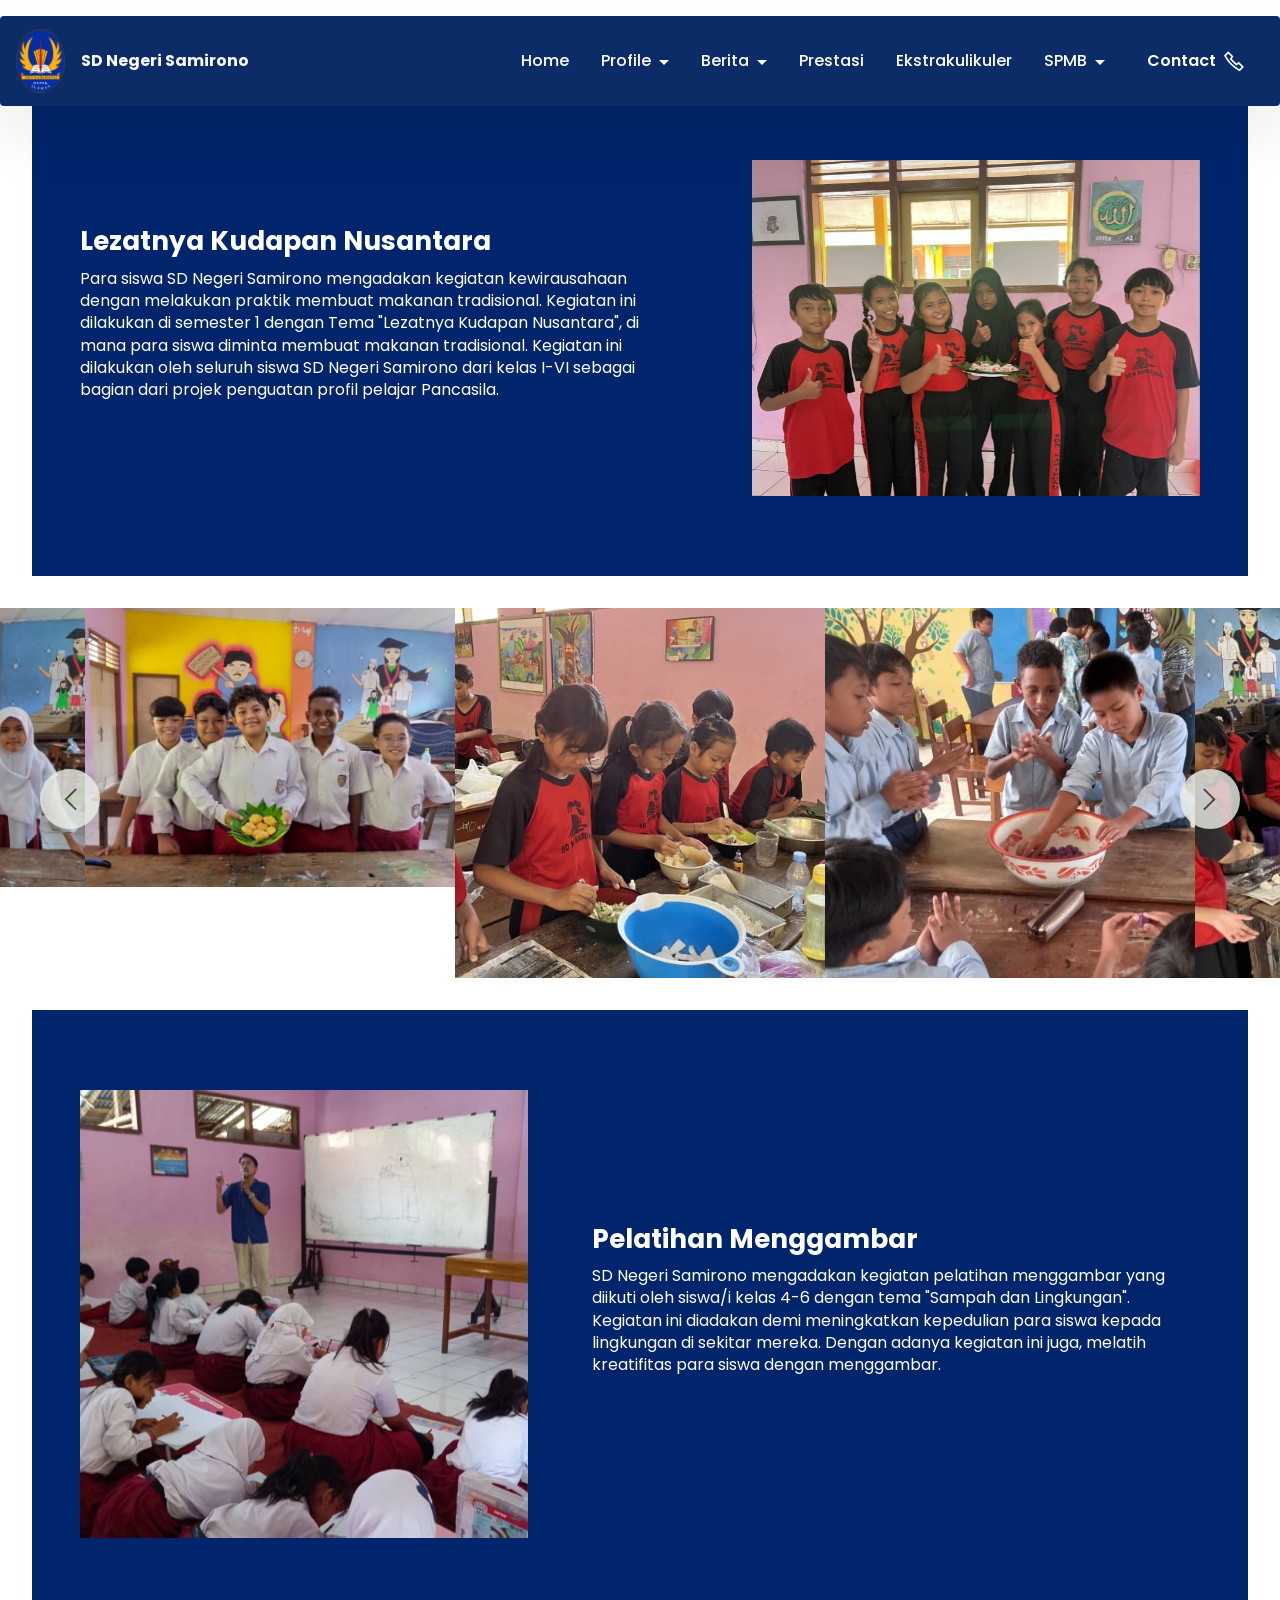
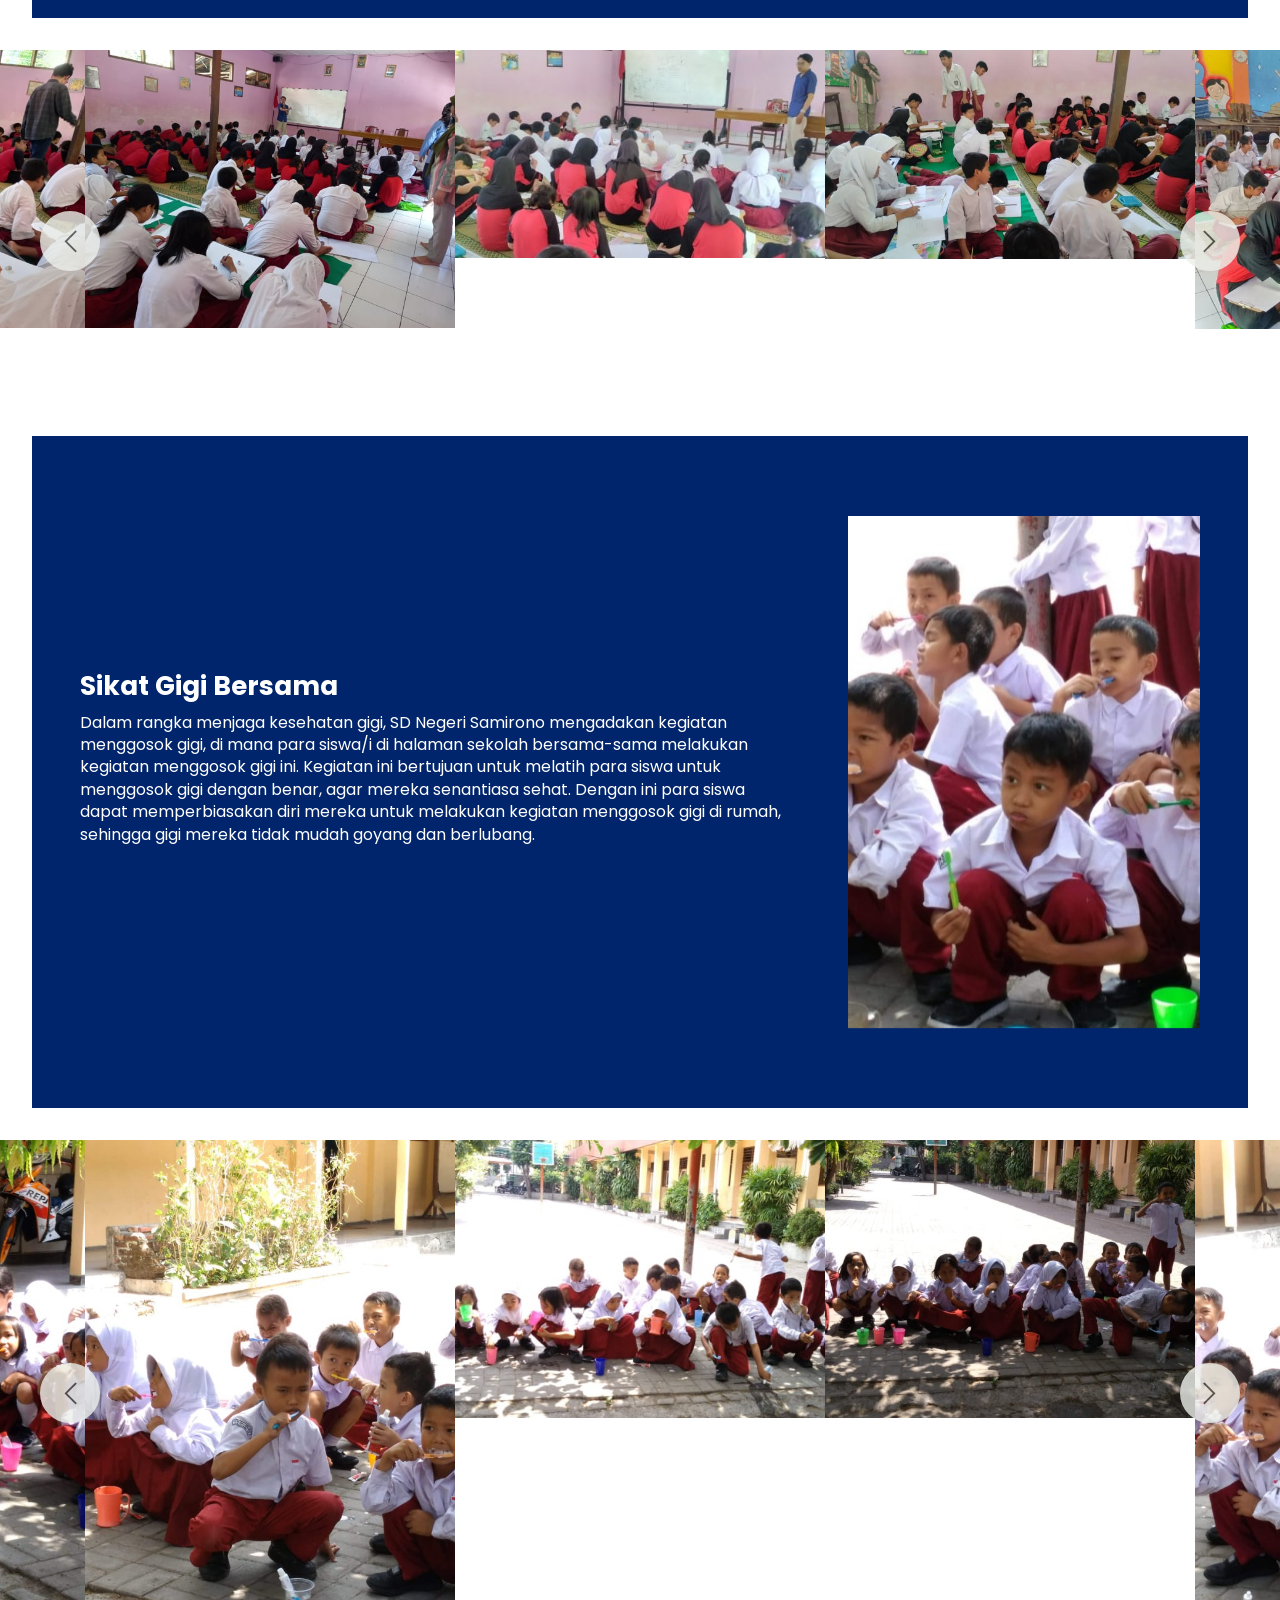
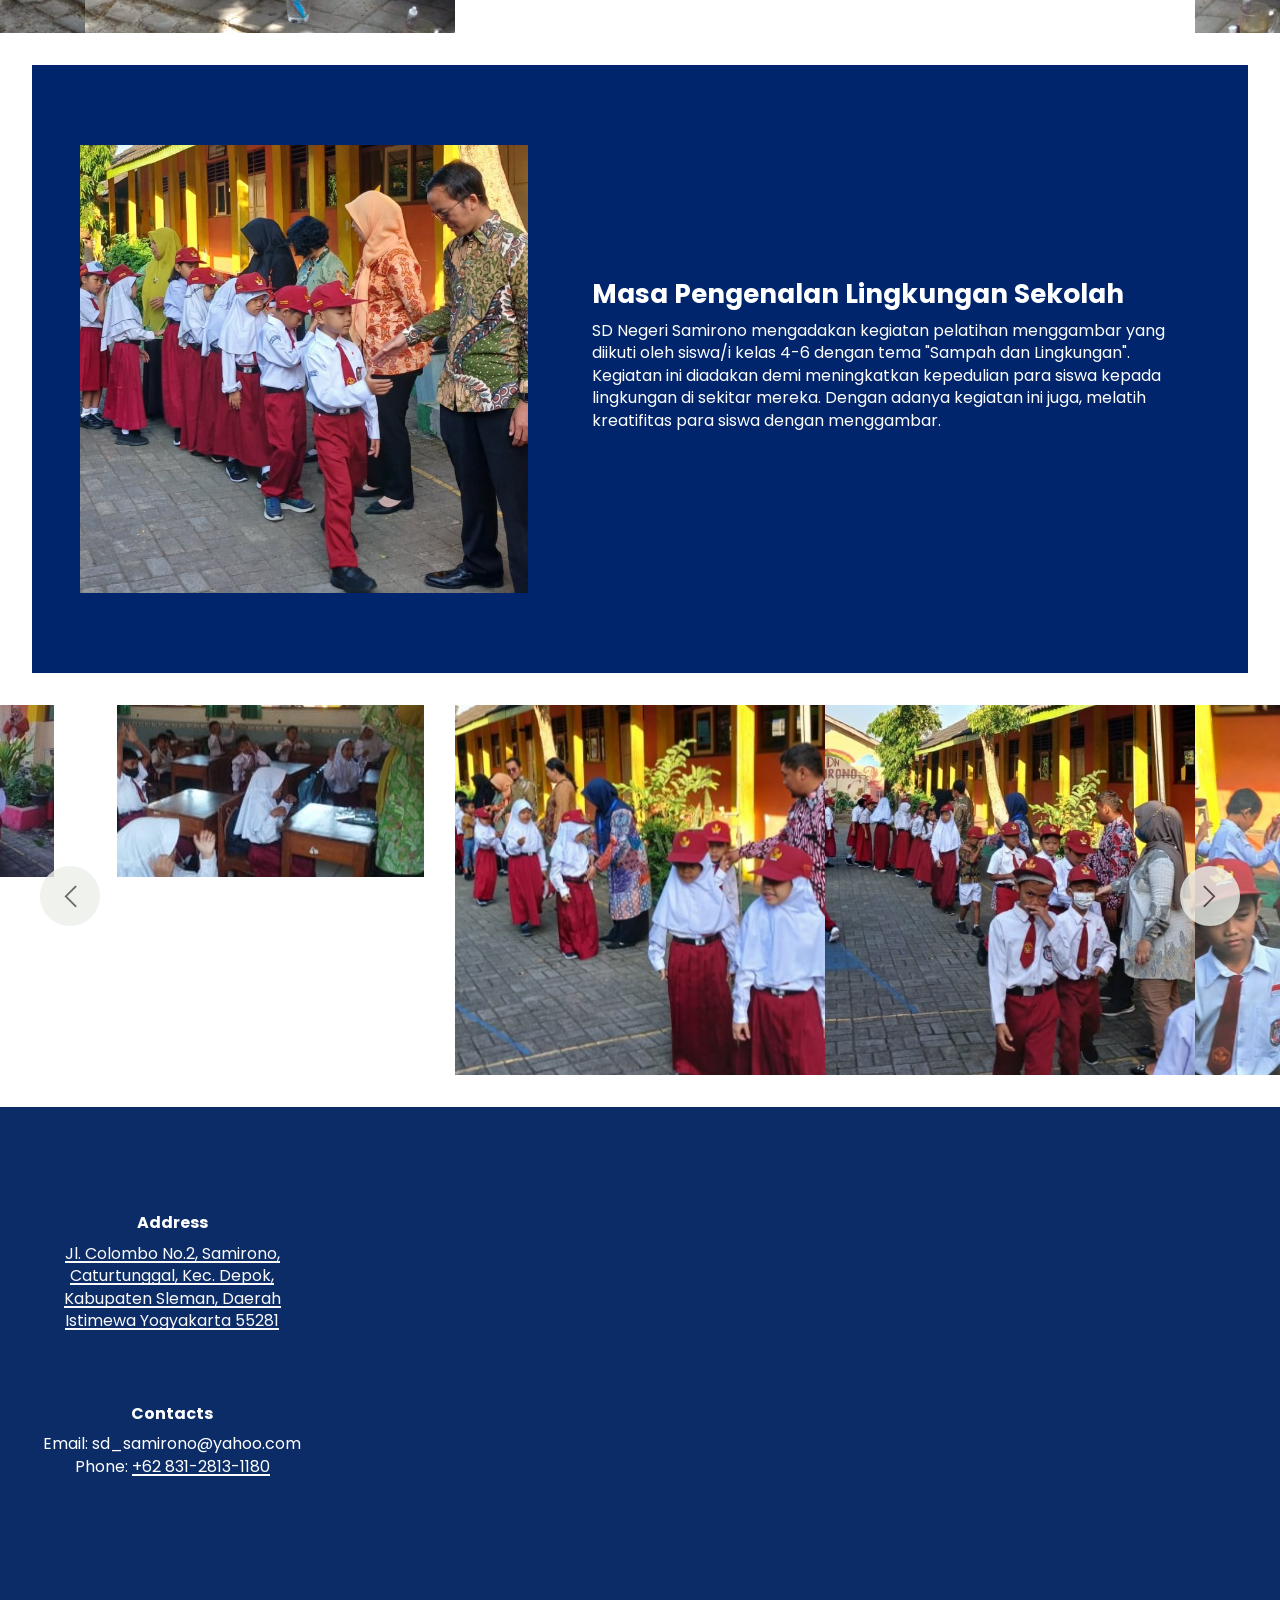
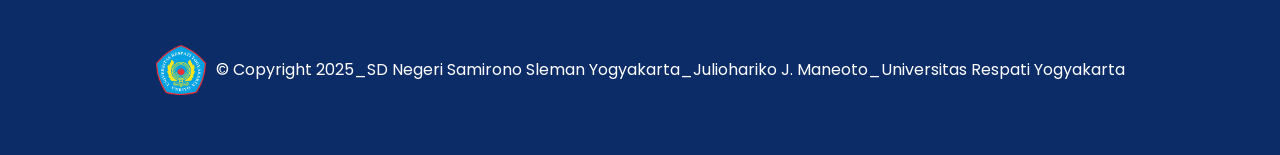
<file: Kegiatan.html>
<!DOCTYPE html>
<html  >
<head>
  <!-- Site made with Mobirise Website Builder v6.0.1, https://mobirise.com -->
  <meta charset="UTF-8">
  <meta http-equiv="X-UA-Compatible" content="IE=edge">
  <meta name="generator" content="Mobirise v6.0.1, mobirise.com">
  <meta name="viewport" content="width=device-width, initial-scale=1, minimum-scale=1">
  <link rel="shortcut icon" href="assets/images/102959662-3678008945548151-2058276860884281537-n.png-108x140.png" type="image/x-icon">
  <meta name="description" content="">
  
  
  <title>Kegiatan Sekolah</title>
  <link rel="stylesheet" href="assets/web/assets/mobirise-icons2/mobirise2.css">
  <link rel="stylesheet" href="assets/bootstrap/css/bootstrap.min.css">
  <link rel="stylesheet" href="assets/bootstrap/css/bootstrap-grid.min.css">
  <link rel="stylesheet" href="assets/bootstrap/css/bootstrap-reboot.min.css">
  <link rel="stylesheet" href="assets/animatecss/animate.css">
  <link rel="stylesheet" href="assets/dropdown/css/style.css">
  <link rel="stylesheet" href="assets/socicon/css/styles.css">
  <link rel="stylesheet" href="assets/theme/css/style.css">
  <link rel="preload" href="https://fonts.googleapis.com/css?family=Poppins:100,100i,200,200i,300,300i,400,400i,500,500i,600,600i,700,700i,800,800i,900,900i&display=swap" as="style" onload="this.onload=null;this.rel='stylesheet'">
  <noscript><link rel="stylesheet" href="https://fonts.googleapis.com/css?family=Poppins:100,100i,200,200i,300,300i,400,400i,500,500i,600,600i,700,700i,800,800i,900,900i&display=swap"></noscript>
  <link rel="preload" as="style" href="assets/mobirise/css/mbr-additional.css?v=tUYq7f"><link rel="stylesheet" href="assets/mobirise/css/mbr-additional.css?v=tUYq7f" type="text/css">

  
  
  
</head>
<body>
  
  <section data-bs-version="5.1" class="menu menu5 cid-uK1MA0zW9H" once="menu" id="menu05-q">
	

	<nav class="navbar navbar-dropdown navbar-fixed-top navbar-expand-lg">
		<div class="container">
			<div class="navbar-brand">
				<span class="navbar-logo">
					<a href="index.html">
						<img src="assets/images/102959662-3678008945548151-2058276860884281537-n.png-108x140.png" alt="Mobirise Website Builder" style="height: 4rem;">
					</a>
				</span>
				<span class="navbar-caption-wrap"><a class="navbar-caption text-white text-primary display-7" href="index.html">SD Negeri Samirono</a></span>
			</div>
			<button class="navbar-toggler" type="button" data-toggle="collapse" data-bs-toggle="collapse" data-target="#navbarSupportedContent" data-bs-target="#navbarSupportedContent" aria-controls="navbarNavAltMarkup" aria-expanded="false" aria-label="Toggle navigation">
				<div class="hamburger">
					<span></span>
					<span></span>
					<span></span>
					<span></span>
				</div>
			</button>
			<div class="collapse navbar-collapse" id="navbarSupportedContent">
				<ul class="navbar-nav nav-dropdown" data-app-modern-menu="true"><li class="nav-item"><a class="nav-link link show text-success text-primary display-7" href="index.html">Home</a></li><li class="nav-item dropdown">
						<a class="nav-link link dropdown-toggle text-success display-7" href="https://mobiri.se" data-toggle="dropdown-submenu" data-bs-toggle="dropdown" data-bs-auto-close="outside" aria-expanded="false">Profile</a><div class="dropdown-menu" aria-labelledby="dropdown-627"><a class="dropdown-item text-success text-primary display-7" href="sejarah.html">Sejarah Sekolah</a><a class="dropdown-item text-success text-primary display-7" href="Karakteristik.html">Karateristik Sekolah</a><a class="dropdown-item text-success text-primary display-7" href="Visi-Misi.html">Visi-Misi</a><a class="dropdown-item text-success text-primary display-7" href="Struktur.html">Struktur Organisasi</a><a class="dropdown-item text-success text-primary display-7" href="Pendidik.html">Tenaga Pendidik<br></a><a class="dropdown-item text-success text-primary display-7" href="Fasilitas.html">Fasilitas</a></div>
					</li>
					<li class="nav-item dropdown">
						<a class="nav-link link dropdown-toggle text-success display-7" href="https://mobiri.se" aria-expanded="false" data-toggle="dropdown-submenu" data-bs-toggle="dropdown" data-bs-auto-close="outside">Berita</a><div class="dropdown-menu" aria-labelledby="dropdown-715"><a class="dropdown-item text-success text-primary display-7" href="Kegiatan.html">Kegiatan Sekolah</a><a class="dropdown-item text-success text-primary display-7" href="Event.html">Event Sekolah</a></div>
					</li>
					<li class="nav-item"><a class="nav-link link text-success text-primary display-7" href="Prestasi.html">Prestasi</a></li><li class="nav-item"><a class="nav-link link text-success text-primary display-7" href="Ekstrakulikuler.html">Ekstrakulikuler</a></li><li class="nav-item dropdown"><a class="nav-link link dropdown-toggle text-success show display-7" href="https://mobiri.se" aria-expanded="false" data-toggle="dropdown-submenu" data-bs-toggle="dropdown" data-bs-auto-close="outside">SPMB</a><div class="dropdown-menu show" aria-labelledby="dropdown-116" data-bs-popper="none"><a class="show dropdown-item text-success text-primary display-7" href="SyaratPendaftaran.html">Syarat Pendaftaran</a><a class="show dropdown-item text-success text-primary display-7" href="Brosur.html">Brosur</a></div></li></ul>
				<div class="navbar-buttons mbr-section-btn"><a class="btn btn-secondary display-7" href="Contact.html">Contact<span class="mobi-mbri mobi-mbri-phone mbr-iconfont mbr-iconfont-btn"></span></a></div>
			</div>
		</div>
	</nav>
</section>

<section data-bs-version="5.1" class="features16 cid-uKVrkCl5e7" id="features16-1o">

    

    
    
    <div class="container">
        <div class="content-wrapper">
            <div class="row align-items-center">
                <div class="col-12 col-lg">
                    <div class="text-wrapper">
                        <h6 class="card-title mbr-fonts-style display-5"><strong>Lezatnya Kudapan Nusantara</strong></h6>
                        <p class="mbr-text mbr-fonts-style mb-4 display-7">Para siswa SD Negeri Samirono mengadakan kegiatan kewirausahaan dengan melakukan praktik membuat makanan tradisional. Kegiatan ini dilakukan di semester 1 dengan Tema "Lezatnya Kudapan Nusantara", di mana para siswa diminta membuat makanan tradisional. Kegiatan ini dilakukan oleh seluruh siswa SD Negeri Samirono dari kelas I-VI sebagai bagian dari projek&nbsp;penguatan profil pelajar Pancasila.</p>
                        
                    </div>
                </div>
                <div class="col-12 col-lg-5">
                    <div class="image-wrapper">
                        <img src="assets/images/img-5509.jpeg-706x530.jpg" alt="Mobirise Website Builder">
                    </div>
                </div>
            </div>
        </div>
    </div>
</section>

<section data-bs-version="5.1" class="slider5 mbr-embla cid-uLEwtxvg1B" id="slider5-29">
    
    
    <div class="position-relative">
        
        <div class="embla mt-4" data-skip-snaps="true" data-align="center" data-contain-scroll="trimSnaps" data-loop="true" data-auto-play-interval="7" data-draggable="true">
            <div class="embla__viewport container-fluid">
                <div class="embla__container">
                    
                    <div class="embla__slide slider-image item active" style="margin-left: 0rem; margin-right: 0rem;">
                        <div class="slide-content">
                            <div class="item-img">
                                <div class="item-wrapper">
                                    <img src="assets/images/img-5488.jpeg-600x800.jpeg" alt="Mobirise Website Builder" title="" data-slide-to="0" data-bs-slide-to="0">
                                </div>
                            </div>
                            
                            
                        </div>
                    </div><div class="embla__slide slider-image item" style="margin-left: 0rem; margin-right: 0rem;">
                        <div class="slide-content">
                            <div class="item-img">
                                <div class="item-wrapper">
                                    <img src="assets/images/20241113-085105.jpg-600x800.jpeg" alt="Mobirise Website Builder" title="" data-slide-to="2" data-bs-slide-to="2">
                                </div>
                            </div>
                            
                            
                        </div>
                    </div>
                    <div class="embla__slide slider-image item" style="margin-left: 0rem; margin-right: 0rem;">
                        <div class="slide-content">
                            <div class="item-img">
                                <div class="item-wrapper">
                                    <img src="assets/images/img-5489.jpeg-480x640.jpeg" alt="Mobirise Website Builder" title="" data-slide-to="3" data-bs-slide-to="3">
                                </div>
                            </div>
                            
                            
                        </div>
                    </div><div class="embla__slide slider-image item" style="margin-left: 0rem; margin-right: 0rem;">
                        <div class="slide-content">
                            <div class="item-img">
                                <div class="item-wrapper">
                                    <img src="assets/images/20241113-083132.jpg-384x288.jpg" alt="Mobirise Website Builder" title="" data-slide-to="4" data-bs-slide-to="4">
                                </div>
                            </div>
                            
                            
                        </div>
                    </div>
                    <div class="embla__slide slider-image item" style="margin-left: 0rem; margin-right: 0rem;">
                        <div class="slide-content">
                            <div class="item-img">
                                <div class="item-wrapper">
                                    <img src="assets/images/img-5495.jpeg-600x800.jpeg" alt="Mobirise Website Builder" title="" data-slide-to="5" data-bs-slide-to="5">
                                </div>
                            </div>
                            
                            
                        </div>
                    </div><div class="embla__slide slider-image item" style="margin-left: 0rem; margin-right: 0rem;">
                        <div class="slide-content">
                            <div class="item-img">
                                <div class="item-wrapper">
                                    <img src="assets/images/img-5515.jpeg-480x360.jpg" alt="Mobirise Website Builder" title="" data-slide-to="6" data-bs-slide-to="6">
                                </div>
                            </div>
                            
                            
                        </div>
                    </div><div class="embla__slide slider-image item" style="margin-left: 0rem; margin-right: 0rem;">
                        <div class="slide-content">
                            <div class="item-img">
                                <div class="item-wrapper">
                                    <img src="assets/images/img-20241119-085740-445.jpg-384x289.jpg" alt="Mobirise Website Builder" title="" data-slide-to="7" data-bs-slide-to="7">
                                </div>
                            </div>
                            
                            
                        </div>
                    </div><div class="embla__slide slider-image item" style="margin-left: 0rem; margin-right: 0rem;">
                        <div class="slide-content">
                            <div class="item-img">
                                <div class="item-wrapper">
                                    <img src="assets/images/img-5496.jpeg-480x640.jpeg" alt="Mobirise Website Builder" title="" data-slide-to="8" data-bs-slide-to="8">
                                </div>
                            </div>
                            
                            
                        </div>
                    </div><div class="embla__slide slider-image item" style="margin-left: 0rem; margin-right: 0rem;">
                        <div class="slide-content">
                            <div class="item-img">
                                <div class="item-wrapper">
                                    <img src="assets/images/img-20241119-091013-926.jpg-384x289.jpg" alt="Mobirise Website Builder" title="" data-slide-to="9" data-bs-slide-to="9">
                                </div>
                            </div>
                            
                            
                        </div>
                    </div><div class="embla__slide slider-image item" style="margin-left: 0rem; margin-right: 0rem;">
                        <div class="slide-content">
                            <div class="item-img">
                                <div class="item-wrapper">
                                    <img src="assets/images/img-5511.jpeg-384x288.jpg" alt="Mobirise Website Builder" title="" data-slide-to="10" data-bs-slide-to="10">
                                </div>
                            </div>
                            
                            
                        </div>
                    </div><div class="embla__slide slider-image item" style="margin-left: 0rem; margin-right: 0rem;">
                        <div class="slide-content">
                            <div class="item-img">
                                <div class="item-wrapper">
                                    <img src="assets/images/img-20241119-091123-672.jpg-384x289.jpg" alt="Mobirise Website Builder" title="" data-slide-to="11" data-bs-slide-to="11">
                                </div>
                            </div>
                            
                            
                        </div>
                    </div><div class="embla__slide slider-image item" style="margin-left: 0rem; margin-right: 0rem;">
                        <div class="slide-content">
                            <div class="item-img">
                                <div class="item-wrapper">
                                    <img src="assets/images/img-5519.jpeg-384x288.jpg" alt="Mobirise Website Builder" title="" data-slide-to="12" data-bs-slide-to="12">
                                </div>
                            </div>
                            
                            
                        </div>
                    </div><div class="embla__slide slider-image item" style="margin-left: 0rem; margin-right: 0rem;">
                        <div class="slide-content">
                            <div class="item-img">
                                <div class="item-wrapper">
                                    <img src="assets/images/img-20241119-093823-050.jpg-384x289.jpg" alt="Mobirise Website Builder" title="" data-slide-to="13" data-bs-slide-to="13">
                                </div>
                            </div>
                            
                            
                        </div>
                    </div><div class="embla__slide slider-image item" style="margin-left: 0rem; margin-right: 0rem;">
                        <div class="slide-content">
                            <div class="item-img">
                                <div class="item-wrapper">
                                    <img src="assets/images/img-20241119-101325-325.jpg-384x289.jpg" alt="Mobirise Website Builder" title="" data-slide-to="14" data-bs-slide-to="14">
                                </div>
                            </div>
                            
                            
                        </div>
                    </div><div class="embla__slide slider-image item" style="margin-left: 0rem; margin-right: 0rem;">
                        <div class="slide-content">
                            <div class="item-img">
                                <div class="item-wrapper">
                                    <img src="assets/images/img-20241119-102139-024.jpg-384x289.jpg" alt="Mobirise Website Builder" title="" data-slide-to="15" data-bs-slide-to="15">
                                </div>
                            </div>
                            
                            
                        </div>
                    </div>
                </div>
            </div>
            <button class="embla__button embla__button--prev">
                <span class="mobi-mbri mobi-mbri-arrow-prev mbr-iconfont" aria-hidden="true"></span>
                <span class="sr-only visually-hidden visually-hidden">Previous</span>
            </button>
            <button class="embla__button embla__button--next">
                <span class="mobi-mbri mobi-mbri-arrow-next mbr-iconfont" aria-hidden="true"></span>
                <span class="sr-only visually-hidden visually-hidden">Next</span>
            </button>
        </div>
    </div>
</section>

<section data-bs-version="5.1" class="features17 cid-uKVrmQfvoK" id="features17-1p">
    

    
    
    <div class="container">
        <div class="content-wrapper">
            <div class="row align-items-center">
                <div class="col-12 col-lg-5">
                    <div class="image-wrapper">
                        <img src="assets/images/20241105-102226.jpg-706x941.jpeg" alt="Mobirise Website Builder">
                    </div>
                </div>
                <div class="col-12 col-lg">
                    <div class="text-wrapper">
                        <h6 class="card-title mbr-fonts-style display-5"><strong>Pelatihan Menggambar</strong></h6>
                        <p class="mbr-text mbr-fonts-style mb-4 display-7">
                            SD Negeri Samirono mengadakan kegiatan pelatihan menggambar yang diikuti oleh siswa/i kelas 4-6 dengan tema "Sampah dan Lingkungan". Kegiatan ini diadakan demi meningkatkan kepedulian para siswa kepada lingkungan di sekitar mereka. Dengan adanya kegiatan ini juga, melatih kreatifitas para siswa dengan menggambar.</p>
                        
                    </div>
                </div>
            </div>
        </div>
    </div>
</section>

<section data-bs-version="5.1" class="slider5 mbr-embla cid-uLEzduJqSf" id="slider5-2a">
    
    
    <div class="position-relative">
        
        <div class="embla mt-4" data-skip-snaps="true" data-align="center" data-contain-scroll="trimSnaps" data-loop="true" data-auto-play-interval="5" data-draggable="true">
            <div class="embla__viewport container-fluid">
                <div class="embla__container">
                    
                    
                    
                    <div class="embla__slide slider-image item active" style="margin-left: 0rem; margin-right: 0rem;">
                        <div class="slide-content">
                            <div class="item-img">
                                <div class="item-wrapper">
                                    <img src="assets/images/img-20241105-104827.jpg-1-600x338.jpeg" alt="Mobirise Website Builder" title="" data-slide-to="2" data-bs-slide-to="2">
                                </div>
                            </div>
                            
                            
                        </div>
                    </div><div class="embla__slide slider-image item" style="margin-left: 0rem; margin-right: 0rem;">
                        <div class="slide-content">
                            <div class="item-img">
                                <div class="item-wrapper">
                                    <img src="assets/images/img-20241105-104824.jpg-600x338.jpg" alt="Mobirise Website Builder" title="" data-slide-to="3" data-bs-slide-to="3">
                                </div>
                            </div>
                            
                            
                        </div>
                    </div><div class="embla__slide slider-image item" style="margin-left: 0rem; margin-right: 0rem;">
                        <div class="slide-content">
                            <div class="item-img">
                                <div class="item-wrapper">
                                    <img src="assets/images/img-20241105-101150-544.jpg-1-600x452.jpg" alt="Mobirise Website Builder" title="" data-slide-to="4" data-bs-slide-to="4">
                                </div>
                            </div>
                            
                            
                        </div>
                    </div><div class="embla__slide slider-image item" style="margin-left: 0rem; margin-right: 0rem;">
                        <div class="slide-content">
                            <div class="item-img">
                                <div class="item-wrapper">
                                    <img src="assets/images/img-20241105-101023-876.jpg-1-600x452.jpg" alt="Mobirise Website Builder" title="" data-slide-to="5" data-bs-slide-to="5">
                                </div>
                            </div>
                            
                            
                        </div>
                    </div><div class="embla__slide slider-image item" style="margin-left: 0rem; margin-right: 0rem;">
                        <div class="slide-content">
                            <div class="item-img">
                                <div class="item-wrapper">
                                    <img src="assets/images/img-20241105-101040-363.jpg-1-600x452.jpg" alt="Mobirise Website Builder" title="" data-slide-to="6" data-bs-slide-to="6">
                                </div>
                            </div>
                            
                            
                        </div>
                    </div><div class="embla__slide slider-image item" style="margin-left: 0rem; margin-right: 0rem;">
                        <div class="slide-content">
                            <div class="item-img">
                                <div class="item-wrapper">
                                    <img src="assets/images/img-20241105-100916-686.jpg-600x452.jpg" alt="Mobirise Website Builder" title="" data-slide-to="7" data-bs-slide-to="7">
                                </div>
                            </div>
                            
                            
                        </div>
                    </div><div class="embla__slide slider-image item" style="margin-left: 0rem; margin-right: 0rem;">
                        <div class="slide-content">
                            <div class="item-img">
                                <div class="item-wrapper">
                                    <img src="assets/images/img-20241105-100846-780.jpg-1-600x452.jpg" alt="Mobirise Website Builder" title="" data-slide-to="8" data-bs-slide-to="8">
                                </div>
                            </div>
                            
                            
                        </div>
                    </div><div class="embla__slide slider-image item" style="margin-left: 0rem; margin-right: 0rem;">
                        <div class="slide-content">
                            <div class="item-img">
                                <div class="item-wrapper">
                                    <img src="assets/images/img-20241105-100609-393.jpg-1-600x452.jpg" alt="Mobirise Website Builder" title="" data-slide-to="9" data-bs-slide-to="9">
                                </div>
                            </div>
                            
                            
                        </div>
                    </div><div class="embla__slide slider-image item" style="margin-left: 0rem; margin-right: 0rem;">
                        <div class="slide-content">
                            <div class="item-img">
                                <div class="item-wrapper">
                                    <img src="assets/images/img-20241105-100555-098.jpg-1-600x452.jpg" alt="Mobirise Website Builder" title="" data-slide-to="10" data-bs-slide-to="10">
                                </div>
                            </div>
                            
                            
                        </div>
                    </div><div class="embla__slide slider-image item" style="margin-left: 0rem; margin-right: 0rem;">
                        <div class="slide-content">
                            <div class="item-img">
                                <div class="item-wrapper">
                                    <img src="assets/images/img-20241105-100547-724.jpg-600x452.jpg" alt="Mobirise Website Builder" title="" data-slide-to="11" data-bs-slide-to="11">
                                </div>
                            </div>
                            
                            
                        </div>
                    </div><div class="embla__slide slider-image item" style="margin-left: 0rem; margin-right: 0rem;">
                        <div class="slide-content">
                            <div class="item-img">
                                <div class="item-wrapper">
                                    <img src="assets/images/img-20241105-100539-156.jpg-600x452.jpg" alt="Mobirise Website Builder" title="" data-slide-to="12" data-bs-slide-to="12">
                                </div>
                            </div>
                            
                            
                        </div>
                    </div><div class="embla__slide slider-image item" style="margin-left: 0rem; margin-right: 0rem;">
                        <div class="slide-content">
                            <div class="item-img">
                                <div class="item-wrapper">
                                    <img src="assets/images/20241105-102318.jpg-600x450.jpg" alt="Mobirise Website Builder" title="" data-slide-to="13" data-bs-slide-to="13">
                                </div>
                            </div>
                            
                            
                        </div>
                    </div><div class="embla__slide slider-image item" style="margin-left: 0rem; margin-right: 0rem;">
                        <div class="slide-content">
                            <div class="item-img">
                                <div class="item-wrapper">
                                    <img src="assets/images/20241105-102307.jpg-600x800.jpeg" alt="Mobirise Website Builder" title="" data-slide-to="14" data-bs-slide-to="14">
                                </div>
                            </div>
                            
                            
                        </div>
                    </div><div class="embla__slide slider-image item" style="margin-left: 0rem; margin-right: 0rem;">
                        <div class="slide-content">
                            <div class="item-img">
                                <div class="item-wrapper">
                                    <img src="assets/images/20241105-102241.jpg-600x450.jpg" alt="Mobirise Website Builder" title="" data-slide-to="15" data-bs-slide-to="15">
                                </div>
                            </div>
                            
                            
                        </div>
                    </div><div class="embla__slide slider-image item" style="margin-left: 0rem; margin-right: 0rem;">
                        <div class="slide-content">
                            <div class="item-img">
                                <div class="item-wrapper">
                                    <img src="assets/images/20241105-102210.jpg-600x800.jpeg" alt="Mobirise Website Builder" title="" data-slide-to="16" data-bs-slide-to="16">
                                </div>
                            </div>
                            
                            
                        </div>
                    </div><div class="embla__slide slider-image item" style="margin-left: 0rem; margin-right: 0rem;">
                        <div class="slide-content">
                            <div class="item-img">
                                <div class="item-wrapper">
                                    <img src="assets/images/20241105-101345.jpg-600x450.jpg" alt="Mobirise Website Builder" title="" data-slide-to="17" data-bs-slide-to="17">
                                </div>
                            </div>
                            
                            
                        </div>
                    </div><div class="embla__slide slider-image item" style="margin-left: 0rem; margin-right: 0rem;">
                        <div class="slide-content">
                            <div class="item-img">
                                <div class="item-wrapper">
                                    <img src="assets/images/20241105-101328.jpg-600x450.jpg" alt="Mobirise Website Builder" title="" data-slide-to="18" data-bs-slide-to="18">
                                </div>
                            </div>
                            
                            
                        </div>
                    </div>
                </div>
            </div>
            <button class="embla__button embla__button--prev">
                <span class="mobi-mbri mobi-mbri-arrow-prev mbr-iconfont" aria-hidden="true"></span>
                <span class="sr-only visually-hidden visually-hidden">Previous</span>
            </button>
            <button class="embla__button embla__button--next">
                <span class="mobi-mbri mobi-mbri-arrow-next mbr-iconfont" aria-hidden="true"></span>
                <span class="sr-only visually-hidden visually-hidden">Next</span>
            </button>
        </div>
    </div>
</section>

<section data-bs-version="5.1" class="features16 cid-uLL4ucxYi0" id="features16-2g">

    

    
    
    <div class="container">
        <div class="content-wrapper">
            <div class="row align-items-center">
                <div class="col-12 col-lg">
                    <div class="text-wrapper">
                        <h6 class="card-title mbr-fonts-style display-5"><strong>Sikat Gigi Bersama</strong></h6>
                        <p class="mbr-text mbr-fonts-style mb-4 display-7">Dalam rangka menjaga kesehatan gigi, SD Negeri Samirono mengadakan kegiatan menggosok gigi, di mana para siswa/i di halaman sekolah bersama-sama melakukan kegiatan menggosok gigi ini. Kegiatan ini bertujuan untuk melatih para siswa untuk menggosok gigi dengan benar, agar mereka senantiasa sehat. Dengan ini para siswa dapat memperbiasakan diri mereka untuk melakukan kegiatan menggosok gigi di rumah, sehingga gigi mereka tidak mudah goyang dan berlubang.&nbsp;</p>
                        
                    </div>
                </div>
                <div class="col-12 col-lg-4">
                    <div class="image-wrapper">
                        <img src="assets/images/img-20240515-wa0022.jpg-1-706x941.jpeg" alt="Mobirise Website Builder">
                    </div>
                </div>
            </div>
        </div>
    </div>
</section>

<section data-bs-version="5.1" class="slider5 mbr-embla cid-uLL4PiDodh" id="slider5-2h">
    
    
    <div class="position-relative">
        
        <div class="embla mt-4" data-skip-snaps="true" data-align="center" data-contain-scroll="trimSnaps" data-loop="true" data-auto-play-interval="5" data-draggable="true">
            <div class="embla__viewport container-fluid">
                <div class="embla__container">
                    
                    
                    
                    <div class="embla__slide slider-image item active" style="margin-left: 0rem; margin-right: 0rem;">
                        <div class="slide-content">
                            <div class="item-img">
                                <div class="item-wrapper">
                                    <img src="assets/images/img-20240515-wa0021.jpg-480x360.jpg" alt="Mobirise Website Builder" title="" data-slide-to="2" data-bs-slide-to="2">
                                </div>
                            </div>
                            
                            
                        </div>
                    </div><div class="embla__slide slider-image item" style="margin-left: 0rem; margin-right: 0rem;">
                        <div class="slide-content">
                            <div class="item-img">
                                <div class="item-wrapper">
                                    <img src="assets/images/img-20240515-wa0025.jpg-600x450.jpg" alt="Mobirise Website Builder" title="" data-slide-to="3" data-bs-slide-to="3">
                                </div>
                            </div>
                            
                            
                        </div>
                    </div><div class="embla__slide slider-image item" style="margin-left: 0rem; margin-right: 0rem;">
                        <div class="slide-content">
                            <div class="item-img">
                                <div class="item-wrapper">
                                    <img src="assets/images/img-20240515-wa0022.jpg-600x800.jpg" alt="Mobirise Website Builder" title="" data-slide-to="4" data-bs-slide-to="4">
                                </div>
                            </div>
                            
                            
                        </div>
                    </div><div class="embla__slide slider-image item" style="margin-left: 0rem; margin-right: 0rem;">
                        <div class="slide-content">
                            <div class="item-img">
                                <div class="item-wrapper">
                                    <img src="assets/images/img-20240515-wa0023.jpg-600x800.jpg" alt="Mobirise Website Builder" title="" data-slide-to="5" data-bs-slide-to="5">
                                </div>
                            </div>
                            
                            
                        </div>
                    </div><div class="embla__slide slider-image item" style="margin-left: 0rem; margin-right: 0rem;">
                        <div class="slide-content">
                            <div class="item-img">
                                <div class="item-wrapper">
                                    <img src="assets/images/img-20240515-wa0024.jpg-600x800.jpg" alt="Mobirise Website Builder" title="" data-slide-to="6" data-bs-slide-to="6">
                                </div>
                            </div>
                            
                            
                        </div>
                    </div>
                </div>
            </div>
            <button class="embla__button embla__button--prev">
                <span class="mobi-mbri mobi-mbri-arrow-prev mbr-iconfont" aria-hidden="true"></span>
                <span class="sr-only visually-hidden visually-hidden">Previous</span>
            </button>
            <button class="embla__button embla__button--next">
                <span class="mobi-mbri mobi-mbri-arrow-next mbr-iconfont" aria-hidden="true"></span>
                <span class="sr-only visually-hidden visually-hidden">Next</span>
            </button>
        </div>
    </div>
</section>

<section data-bs-version="5.1" class="features17 cid-uLL95ox8aX" id="features17-2i">
    

    
    
    <div class="container">
        <div class="content-wrapper">
            <div class="row align-items-center">
                <div class="col-12 col-lg-5">
                    <div class="image-wrapper">
                        <img src="assets/images/1721083210724.jpg-898x1596.jpeg" alt="Mobirise Website Builder">
                    </div>
                </div>
                <div class="col-12 col-lg">
                    <div class="text-wrapper">
                        <h6 class="card-title mbr-fonts-style display-5"><strong>Masa Pengenalan Lingkungan Sekolah</strong></h6>
                        <p class="mbr-text mbr-fonts-style mb-4 display-7">
                            SD Negeri Samirono mengadakan kegiatan pelatihan menggambar yang diikuti oleh siswa/i kelas 4-6 dengan tema "Sampah dan Lingkungan". Kegiatan ini diadakan demi meningkatkan kepedulian para siswa kepada lingkungan di sekitar mereka. Dengan adanya kegiatan ini juga, melatih kreatifitas para siswa dengan menggambar.</p>
                        
                    </div>
                </div>
            </div>
        </div>
    </div>
</section>

<section data-bs-version="5.1" class="slider5 mbr-embla cid-uLL9bNfWuY" id="slider5-2j">
    
    
    <div class="position-relative">
        
        <div class="embla mt-4" data-skip-snaps="true" data-align="center" data-contain-scroll="trimSnaps" data-loop="true" data-auto-play-interval="5" data-draggable="true">
            <div class="embla__viewport container-fluid">
                <div class="embla__container">
                    
                    
                    
                    <div class="embla__slide slider-image item active" style="margin-left: 0rem; margin-right: 0rem;">
                        <div class="slide-content">
                            <div class="item-img">
                                <div class="item-wrapper">
                                    <img src="assets/images/1721083210698.jpg-480x853.jpeg" alt="Mobirise Website Builder" title="" data-slide-to="0" data-bs-slide-to="0">
                                </div>
                            </div>
                            
                            
                        </div>
                    </div><div class="embla__slide slider-image item" style="margin-left: 0rem; margin-right: 0rem;">
                        <div class="slide-content">
                            <div class="item-img">
                                <div class="item-wrapper">
                                    <img src="assets/images/1721083210705.jpg-600x1066.jpeg" alt="Mobirise Website Builder" title="" data-slide-to="1" data-bs-slide-to="1">
                                </div>
                            </div>
                            
                            
                        </div>
                    </div><div class="embla__slide slider-image item" style="margin-left: 0rem; margin-right: 0rem;">
                        <div class="slide-content">
                            <div class="item-img">
                                <div class="item-wrapper">
                                    <img src="assets/images/1721083210712.jpg-600x1066.jpeg" alt="Mobirise Website Builder" title="" data-slide-to="2" data-bs-slide-to="2">
                                </div>
                            </div>
                            
                            
                        </div>
                    </div><div class="embla__slide slider-image item" style="margin-left: 0rem; margin-right: 0rem;">
                        <div class="slide-content">
                            <div class="item-img">
                                <div class="item-wrapper">
                                    <img src="assets/images/1721083210718.jpg-600x1066.jpeg" alt="Mobirise Website Builder" title="" data-slide-to="3" data-bs-slide-to="3">
                                </div>
                            </div>
                            
                            
                        </div>
                    </div><div class="embla__slide slider-image item" style="margin-left: 0rem; margin-right: 0rem;">
                        <div class="slide-content">
                            <div class="item-img">
                                <div class="item-wrapper">
                                    <img src="assets/images/1721083210724.jpg-600x1066.jpeg" alt="Mobirise Website Builder" title="" data-slide-to="4" data-bs-slide-to="4">
                                </div>
                            </div>
                            
                            
                        </div>
                    </div><div class="embla__slide slider-image item" style="margin-left: 0rem; margin-right: 0rem;">
                        <div class="slide-content">
                            <div class="item-img">
                                <div class="item-wrapper">
                                    <img src="assets/images/1721083210788.jpg-480x270.jpg" alt="Mobirise Website Builder" title="" data-slide-to="5" data-bs-slide-to="5">
                                </div>
                            </div>
                            
                            
                        </div>
                    </div><div class="embla__slide slider-image item" style="margin-left: 0rem; margin-right: 0rem;">
                        <div class="slide-content">
                            <div class="item-img">
                                <div class="item-wrapper">
                                    <img src="assets/images/1721083210778.jpg-480x270.jpg" alt="Mobirise Website Builder" title="" data-slide-to="6" data-bs-slide-to="6">
                                </div>
                            </div>
                            
                            
                        </div>
                    </div><div class="embla__slide slider-image item" style="margin-left: 0rem; margin-right: 0rem;">
                        <div class="slide-content">
                            <div class="item-img">
                                <div class="item-wrapper">
                                    <img src="assets/images/1721083210583.jpg-480x216.jpeg" alt="Mobirise Website Builder" title="" data-slide-to="7" data-bs-slide-to="7">
                                </div>
                            </div>
                            
                            
                        </div>
                    </div><div class="embla__slide slider-image item" style="margin-left: 0rem; margin-right: 0rem;">
                        <div class="slide-content">
                            <div class="item-img">
                                <div class="item-wrapper">
                                    <img src="assets/images/1721083210590.jpg-480x216.jpeg" alt="Mobirise Website Builder" title="" data-slide-to="8" data-bs-slide-to="8">
                                </div>
                            </div>
                            
                            
                        </div>
                    </div><div class="embla__slide slider-image item" style="margin-left: 0rem; margin-right: 0rem;">
                        <div class="slide-content">
                            <div class="item-img">
                                <div class="item-wrapper">
                                    <img src="assets/images/1721083210501.jpg-480x216.jpeg" alt="Mobirise Website Builder" title="" data-slide-to="10" data-bs-slide-to="10">
                                </div>
                            </div>
                            
                            
                        </div>
                    </div><div class="embla__slide slider-image item" style="margin-left: 0rem; margin-right: 0rem;">
                        <div class="slide-content">
                            <div class="item-img">
                                <div class="item-wrapper">
                                    <img src="assets/images/1721083210568.jpg-480x216.jpeg" alt="Mobirise Website Builder" title="" data-slide-to="11" data-bs-slide-to="11">
                                </div>
                            </div>
                            
                            
                        </div>
                    </div>
                </div>
            </div>
            <button class="embla__button embla__button--prev">
                <span class="mobi-mbri mobi-mbri-arrow-prev mbr-iconfont" aria-hidden="true"></span>
                <span class="sr-only visually-hidden visually-hidden">Previous</span>
            </button>
            <button class="embla__button embla__button--next">
                <span class="mobi-mbri mobi-mbri-arrow-next mbr-iconfont" aria-hidden="true"></span>
                <span class="sr-only visually-hidden visually-hidden">Next</span>
            </button>
        </div>
    </div>
</section>

<section data-bs-version="5.1" class="footer6 cid-uNQ1sd08Ee" once="footers" id="footer6-41">

    

    

    <div class="container">
        <div class="row content mbr-white">
            <div class="col-12 col-md-3 mbr-fonts-style display-7">
                <h5 class="mbr-section-subtitle mbr-fonts-style mb-2 display-7">
                    <strong>Address</strong>
                </h5>
                <p class="mbr-text mbr-fonts-style display-7"><a href="https://www.google.com/maps/place/Ruko+Jl.+Colombo+No.2,+Samirono,+Caturtunggal,+Depok,+Sleman+Regency,+Special+Region+of+Yogyakarta+55281/@-7.7780197,110.3832141,17z/data=!3m1!4b1!4m6!3m5!1s0x2e7a59c96b811e7d:0xb208e988e64f62e1!8m2!3d-7.778025!4d110.385789!16s%2Fg%2F11h4pq_twh?entry=ttu&g_ep=EgoyMDI1MDUwNy4wIKXMDSoASAFQAw%3D%3D" class="text-white" target="_blank">Jl. Colombo No.2, Samirono, Caturtunggal, Kec. Depok, Kabupaten Sleman, Daerah Istimewa Yogyakarta 55281</a></p> <br>
                <h5 class="mbr-section-subtitle mbr-fonts-style mb-2 mt-4 display-7">
                    <strong>Contacts</strong>
                </h5>
                <p class="mbr-text mbr-fonts-style mb-4 display-7">
                    Email: sd_samirono@yahoo.com <br>
                    Phone: <a href="https://wa.me/6283128131180" class="text-success text-primary">+62 831-2813-1180</a><br></p>
            </div>
            <div class="col-12 col-md-3 mbr-fonts-style display-7">
                <h5 class="mbr-section-subtitle mbr-fonts-style mb-2 display-7"></h5>
                <ul class="list mbr-fonts-style mb-4 display-4"></ul>
                <h5 class="mbr-section-subtitle mbr-fonts-style mb-2 mt-5 display-7"></h5>
                <p class="mbr-text mbr-fonts-style mb-4 display-7"></p>
            </div>
            <div class="col-12 col-md-6">
                <div class="google-map"><iframe frameborder="0" style="border:0" src="https://www.google.com/maps/embed?pb=!1m18!1m12!1m3!1d3953.1200496185006!2d110.37878577415516!3d-7.777093477155534!2m3!1f0!2f0!3f0!3m2!1i1024!2i768!4f13.1!3m3!1m2!1s0x2e7a59caff4764f1%3A0x2652c5f94d715eb5!2zU0QgTmVnZXJpIFNhbWlyb25vICjqprHqp4Dqpp3qp4DqpqTqprzqppLqprzqpqvqprbqprHqpqnqprbqpqvqprrqprTqpqTqprrqprQp!5e0!3m2!1sid!2sid!4v1746997584962!5m2!1sid!2sid" allowfullscreen=""></iframe></div>
            </div>
            <div class="col-md-6">
                
            </div>
        </div>
        <div class="footer-lower">
            <div class="media-container-row">
                <div class="col-sm-12">
                    <hr>
                </div>
            </div>
            <div class="col-sm-12 copyright pl-0">
                <p class="mbr-text mbr-fonts-style mbr-white display-7">
                    © Copyright 2025_SD Negeri Samirono Sleman Yogyakarta_Juliohariko J. Maneoto_Universitas Respati Yogyakarta</p>
            </div>
        </div>
    </div>
</section><section class="display-7" style="padding: 0;align-items: center;justify-content: center;flex-wrap: wrap;    align-content: center;display: flex;position: relative;height: 4rem;"><a href="https://mobiri.se/3511290" style="flex: 1 1;height: 4rem;position: absolute;width: 100%;z-index: 1;"><img alt="" style="height: 4rem;" src="[data-uri]"></a><p style="margin: 0;text-align: center;" class="display-7">&#8204;</p><a style="z-index:1" href="https://mobirise.com/builder/ai-website-creator.html">Best AI Website Creator</a></section><script src="assets/bootstrap/js/bootstrap.bundle.min.js"></script>  <script src="assets/smoothscroll/smooth-scroll.js"></script>  <script src="assets/ytplayer/index.js"></script>  <script src="assets/dropdown/js/navbar-dropdown.js"></script>  <script src="assets/embla/embla.min.js"></script>  <script src="assets/embla/script.js"></script>  <script src="assets/theme/js/script.js"></script>  
  
  
 <div id="scrollToTop" class="scrollToTop mbr-arrow-up"><a style="text-align: center;"><i class="mbr-arrow-up-icon mbr-arrow-up-icon-cm cm-icon cm-icon-smallarrow-up"></i></a></div>
    <input name="animation" type="hidden">
  </body>
</html>
</file>
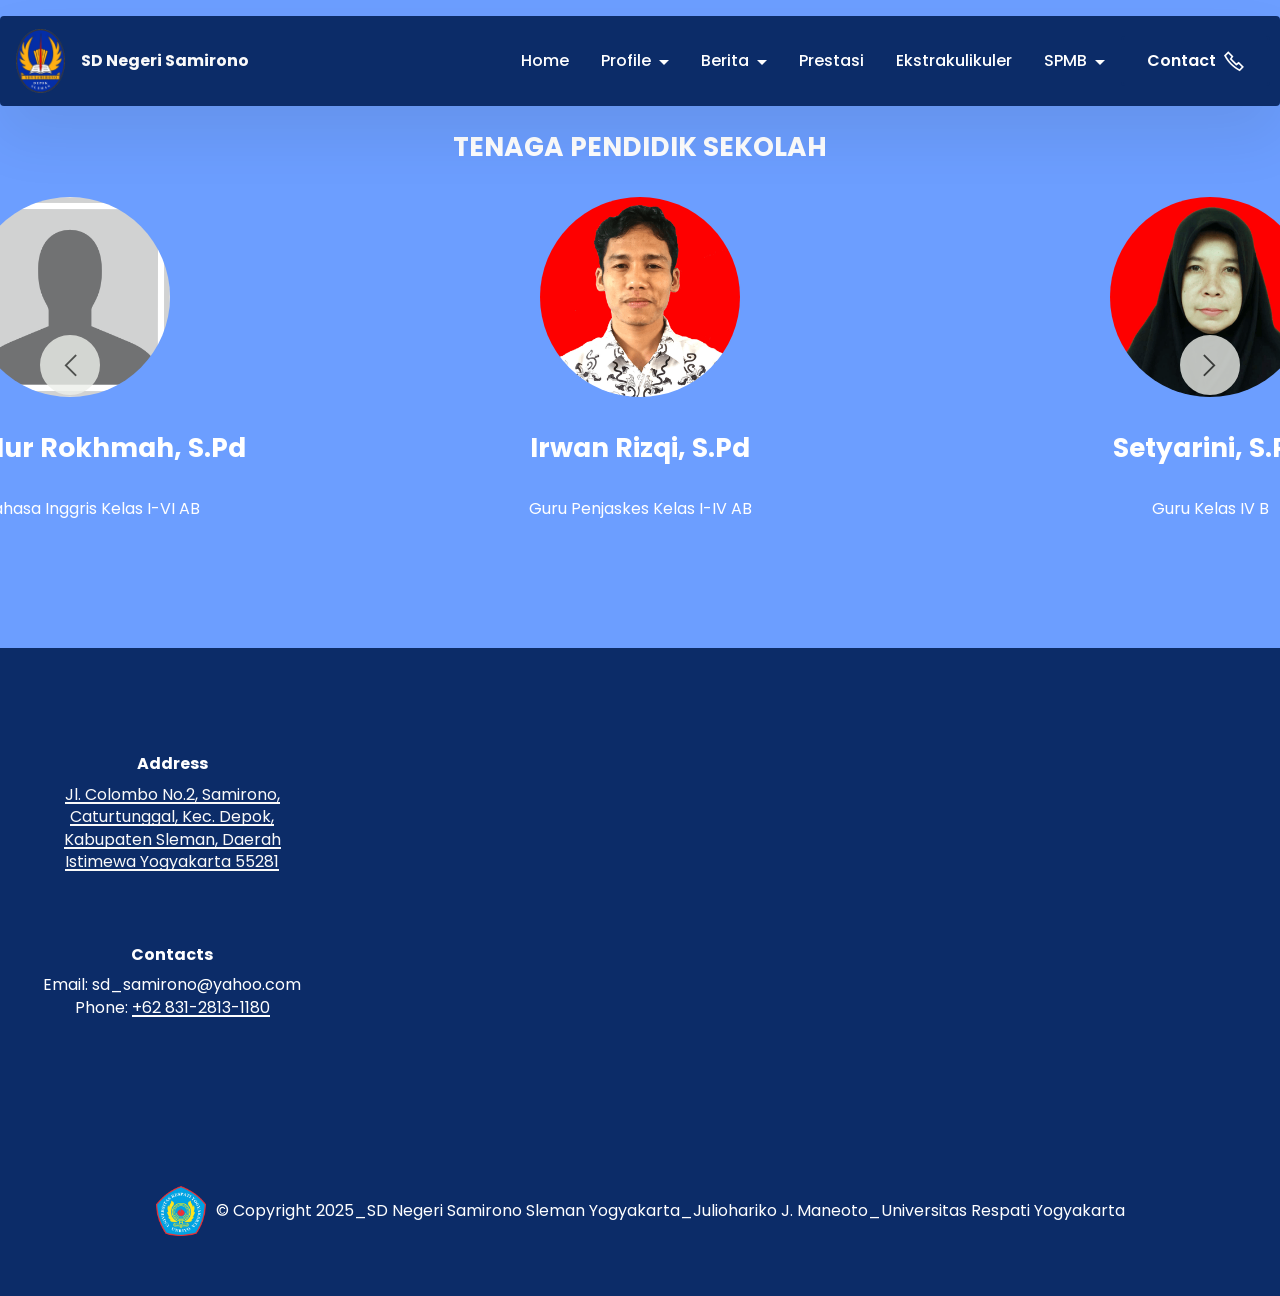
<file: Pendidik.html>
<!DOCTYPE html>
<html  >
<head>
  <!-- Site made with Mobirise Website Builder v6.0.1, https://mobirise.com -->
  <meta charset="UTF-8">
  <meta http-equiv="X-UA-Compatible" content="IE=edge">
  <meta name="generator" content="Mobirise v6.0.1, mobirise.com">
  <meta name="viewport" content="width=device-width, initial-scale=1, minimum-scale=1">
  <link rel="shortcut icon" href="assets/images/102959662-3678008945548151-2058276860884281537-n.png-108x140.png" type="image/x-icon">
  <meta name="description" content="">
  
  
  <title>Tenaga Pendidik</title>
  <link rel="stylesheet" href="assets/web/assets/mobirise-icons2/mobirise2.css">
  <link rel="stylesheet" href="assets/bootstrap/css/bootstrap.min.css">
  <link rel="stylesheet" href="assets/bootstrap/css/bootstrap-grid.min.css">
  <link rel="stylesheet" href="assets/bootstrap/css/bootstrap-reboot.min.css">
  <link rel="stylesheet" href="assets/animatecss/animate.css">
  <link rel="stylesheet" href="assets/dropdown/css/style.css">
  <link rel="stylesheet" href="assets/socicon/css/styles.css">
  <link rel="stylesheet" href="assets/theme/css/style.css">
  <link rel="preload" href="https://fonts.googleapis.com/css?family=Poppins:100,100i,200,200i,300,300i,400,400i,500,500i,600,600i,700,700i,800,800i,900,900i&display=swap" as="style" onload="this.onload=null;this.rel='stylesheet'">
  <noscript><link rel="stylesheet" href="https://fonts.googleapis.com/css?family=Poppins:100,100i,200,200i,300,300i,400,400i,500,500i,600,600i,700,700i,800,800i,900,900i&display=swap"></noscript>
  <link rel="preload" as="style" href="assets/mobirise/css/mbr-additional.css?v=bsSorT"><link rel="stylesheet" href="assets/mobirise/css/mbr-additional.css?v=bsSorT" type="text/css">

  
  
  
</head>
<body>
  
  <section data-bs-version="5.1" class="menu menu5 cid-uK1MA0zW9H" once="menu" id="menu05-o">
	

	<nav class="navbar navbar-dropdown navbar-fixed-top navbar-expand-lg">
		<div class="container">
			<div class="navbar-brand">
				<span class="navbar-logo">
					<a href="index.html">
						<img src="assets/images/102959662-3678008945548151-2058276860884281537-n.png-108x140.png" alt="Mobirise Website Builder" style="height: 4rem;">
					</a>
				</span>
				<span class="navbar-caption-wrap"><a class="navbar-caption text-white text-primary display-7" href="index.html">SD Negeri Samirono</a></span>
			</div>
			<button class="navbar-toggler" type="button" data-toggle="collapse" data-bs-toggle="collapse" data-target="#navbarSupportedContent" data-bs-target="#navbarSupportedContent" aria-controls="navbarNavAltMarkup" aria-expanded="false" aria-label="Toggle navigation">
				<div class="hamburger">
					<span></span>
					<span></span>
					<span></span>
					<span></span>
				</div>
			</button>
			<div class="collapse navbar-collapse" id="navbarSupportedContent">
				<ul class="navbar-nav nav-dropdown" data-app-modern-menu="true"><li class="nav-item"><a class="nav-link link show text-success text-primary display-7" href="index.html">Home</a></li><li class="nav-item dropdown">
						<a class="nav-link link dropdown-toggle text-success display-7" href="https://mobiri.se" data-toggle="dropdown-submenu" data-bs-toggle="dropdown" data-bs-auto-close="outside" aria-expanded="false">Profile</a><div class="dropdown-menu" aria-labelledby="dropdown-627"><a class="dropdown-item text-success text-primary display-7" href="sejarah.html">Sejarah Sekolah</a><a class="dropdown-item text-success text-primary display-7" href="Karakteristik.html">Karateristik Sekolah</a><a class="dropdown-item text-success text-primary display-7" href="Visi-Misi.html">Visi-Misi</a><a class="dropdown-item text-success text-primary display-7" href="Struktur.html">Struktur Organisasi</a><a class="dropdown-item text-success text-primary display-7" href="Pendidik.html">Tenaga Pendidik<br></a><a class="dropdown-item text-success text-primary display-7" href="Fasilitas.html">Fasilitas</a></div>
					</li>
					<li class="nav-item dropdown">
						<a class="nav-link link dropdown-toggle text-success display-7" href="https://mobiri.se" aria-expanded="false" data-toggle="dropdown-submenu" data-bs-toggle="dropdown" data-bs-auto-close="outside">Berita</a><div class="dropdown-menu" aria-labelledby="dropdown-715"><a class="dropdown-item text-success text-primary display-7" href="Kegiatan.html">Kegiatan Sekolah</a><a class="dropdown-item text-success text-primary display-7" href="Event.html">Event Sekolah</a></div>
					</li>
					<li class="nav-item"><a class="nav-link link text-success text-primary display-7" href="Prestasi.html">Prestasi</a></li><li class="nav-item"><a class="nav-link link text-success text-primary display-7" href="Ekstrakulikuler.html">Ekstrakulikuler</a></li><li class="nav-item dropdown"><a class="nav-link link dropdown-toggle text-success show display-7" href="https://mobiri.se" aria-expanded="false" data-toggle="dropdown-submenu" data-bs-toggle="dropdown" data-bs-auto-close="outside">SPMB</a><div class="dropdown-menu show" aria-labelledby="dropdown-116" data-bs-popper="none"><a class="show dropdown-item text-success text-primary display-7" href="SyaratPendaftaran.html">Syarat Pendaftaran</a><a class="show dropdown-item text-success text-primary display-7" href="Brosur.html">Brosur</a></div></li></ul>
				<div class="navbar-buttons mbr-section-btn"><a class="btn btn-secondary display-7" href="Contact.html">Contact<span class="mobi-mbri mobi-mbri-phone mbr-iconfont mbr-iconfont-btn"></span></a></div>
			</div>
		</div>
	</nav>
</section>

<section data-bs-version="5.1" class="people5 mbr-embla cid-uMwtyqhVHw" id="people5-2x">

    

    
    

    <div class="position-relative text-center">
        <h3 class="mb-4 mbr-fonts-style display-5"><strong>TENAGA PENDIDIK SEKOLAH</strong></h3>

        <div class="embla" data-skip-snaps="true" data-align="center" data-loop="true" data-auto-play-interval="5" data-draggable="true">
            <div class="embla__viewport container-fluid">
                <div class="embla__container">
                    <div class="embla__slide slider-image item" style="margin-left: 0rem; margin-right: 0rem;">
                        <div class="user">
                            <div class="user_image">
                                <div class="item-wrapper position-relative">
                                    <img src="assets/images/desain-tanpa-judul.png-354x354.png" alt="Mobirise Website Builder" data-slide-to="0" data-bs-slide-to="0">
                                </div>
                            </div>
                            <div class="user_text mb-4">
                                <p class="mbr-fonts-style display-5"><strong>
                                    Irwan Rizqi, S.Pd
                                </strong></p>
                            </div>
                            
                            <div class="user_desk mbr-fonts-style display-7">Guru Penjaskes Kelas I-IV AB</div>
                        </div>
                    </div>
                    <div class="embla__slide slider-image item" style="margin-left: 0rem; margin-right: 0rem;">
                        <div class="user">
                            <div class="user_image">
                                <div class="item-wrapper position-relative">
                                    <img src="assets/images/desain-tanpa-judul-1.png-354x354.png" alt="Mobirise Website Builder" data-slide-to="1" data-bs-slide-to="1">
                                </div>
                            </div>
                            <div class="user_text mb-4">
                                <p class="mbr-fonts-style display-5"><strong>
                                    Setyarini, S.Pd
                                </strong></p>
                            </div>
                            
                            <div class="user_desk mbr-fonts-style display-7">Guru Kelas IV B</div>
                        </div>
                    </div>
                    <div class="embla__slide slider-image item" style="margin-left: 0rem; margin-right: 0rem;">
                        <div class="user">
                            <div class="user_image">
                                <div class="item-wrapper position-relative">
                                    <img src="assets/images/desain-tanpa-judul-10.png-354x354.png" alt="Mobirise Website Builder" data-slide-to="2" data-bs-slide-to="2">
                                </div>
                            </div>
                            <div class="user_text mb-4">
                                <p class="mbr-fonts-style display-5"><strong>
                                    Sri Lestari, S.Pd
                                </strong></p>
                            </div>
                            
                            <div class="user_desk mbr-fonts-style display-7">Guru Kelas II A</div>
                        </div>
                    </div><div class="embla__slide slider-image item" style="margin-left: 0rem; margin-right: 0rem;">
                        <div class="user">
                            <div class="user_image">
                                <div class="item-wrapper position-relative">
                                    <img src="assets/images/desain-tanpa-judul-9.png-354x354.png" alt="Mobirise Website Builder" data-slide-to="3" data-bs-slide-to="3">
                                </div>
                            </div>
                            <div class="user_text mb-4">
                                <p class="mbr-fonts-style display-5"><strong>
                                    Pratiwi Rahmadani, S.Pd
                                </strong></p>
                            </div>
                            
                            <div class="user_desk mbr-fonts-style display-7">Guru Kelas VI B</div>
                        </div>
                    </div><div class="embla__slide slider-image item" style="margin-left: 0rem; margin-right: 0rem;">
                        <div class="user">
                            <div class="user_image">
                                <div class="item-wrapper position-relative">
                                    <img src="assets/images/desain-tanpa-judul-3.png-354x354.png" alt="Mobirise Website Builder" data-slide-to="4" data-bs-slide-to="4">
                                </div>
                            </div>
                            <div class="user_text mb-4">
                                <p class="mbr-fonts-style display-5"><strong>Ari Cahyanto, S.Pd</strong></p>
                            </div>
                            
                            <div class="user_desk mbr-fonts-style display-7">Guru Kelas V A</div>
                        </div>
                    </div><div class="embla__slide slider-image item" style="margin-left: 0rem; margin-right: 0rem;">
                        <div class="user">
                            <div class="user_image">
                                <div class="item-wrapper position-relative">
                                    <img src="assets/images/desain-tanpa-judul-2.png-354x354.png" alt="Mobirise Website Builder" data-slide-to="5" data-bs-slide-to="5">
                                </div>
                            </div>
                            <div class="user_text mb-4">
                                <p class="mbr-fonts-style display-5"><strong>
                                    Helvy Eka Ardilasari, S.Pd
                                </strong></p>
                            </div>
                            
                            <div class="user_desk mbr-fonts-style display-7">Guru Kelas IV A</div>
                        </div>
                    </div><div class="embla__slide slider-image item" style="margin-left: 0rem; margin-right: 0rem;">
                        <div class="user">
                            <div class="user_image">
                                <div class="item-wrapper position-relative">
                                    <img src="assets/images/desain-tanpa-judul-7.png-354x354.png" alt="Mobirise Website Builder" data-slide-to="6" data-bs-slide-to="6">
                                </div>
                            </div>
                            <div class="user_text mb-4">
                                <p class="mbr-fonts-style display-5"><strong>
                                    Maria Prihastiti Indyani, S.Pd
                                </strong></p>
                            </div>
                            
                            <div class="user_desk mbr-fonts-style display-7">Guru Kelas VI A</div>
                        </div>
                    </div><div class="embla__slide slider-image item" style="margin-left: 0rem; margin-right: 0rem;">
                        <div class="user">
                            <div class="user_image">
                                <div class="item-wrapper position-relative">
                                    <img src="assets/images/desain-tanpa-judul-4.png-354x354.png" alt="Mobirise Website Builder" data-slide-to="7" data-bs-slide-to="7">
                                </div>
                            </div>
                            <div class="user_text mb-4">
                                <p class="mbr-fonts-style display-5"><strong>
                                    Febriana Wahyuningsih, S.Pd
                                </strong></p>
                            </div>
                            
                            <div class="user_desk mbr-fonts-style display-7">Guru Kelas III AB</div>
                        </div>
                    </div><div class="embla__slide slider-image item" style="margin-left: 0rem; margin-right: 0rem;">
                        <div class="user">
                            <div class="user_image">
                                <div class="item-wrapper position-relative">
                                    <img src="assets/images/desain-tanpa-judul-1.png-1-354x354.png" alt="Mobirise Website Builder" data-slide-to="8" data-bs-slide-to="8">
                                </div>
                            </div>
                            <div class="user_text mb-4">
                                <p class="mbr-fonts-style display-5"><strong>
                                    Setiati, S.Pd. SD
                                </strong></p>
                            </div>
                            
                            <div class="user_desk mbr-fonts-style display-7">Guru Kelas I AB</div>
                        </div>
                    </div><div class="embla__slide slider-image item" style="margin-left: 0rem; margin-right: 0rem;">
                        <div class="user">
                            <div class="user_image">
                                <div class="item-wrapper position-relative">
                                    <img src="assets/images/desain-tanpa-judul-1.png-1-354x354.png" alt="Mobirise Website Builder" data-slide-to="9" data-bs-slide-to="9">
                                </div>
                            </div>
                            <div class="user_text mb-4">
                                <p class="mbr-fonts-style display-5"><strong>
                                    Ika Ratnasari, S.Pd. SD</strong></p>
                            </div>
                            
                            <div class="user_desk mbr-fonts-style display-7">Guru Kelas II B</div>
                        </div>
                    </div><div class="embla__slide slider-image item" style="margin-left: 0rem; margin-right: 0rem;">
                        <div class="user">
                            <div class="user_image">
                                <div class="item-wrapper position-relative">
                                    <img src="assets/images/desain-tanpa-judul-1.png-1-354x354.png" alt="Mobirise Website Builder" data-slide-to="10" data-bs-slide-to="10">
                                </div>
                            </div>
                            <div class="user_text mb-4">
                                <p class="mbr-fonts-style display-5"><strong>
                                    Muhammad Arifin, S.Pd
                                </strong></p>
                            </div>
                            
                            <div class="user_desk mbr-fonts-style display-7">Guru Kelas V B</div>
                        </div>
                    </div><div class="embla__slide slider-image item" style="margin-left: 0rem; margin-right: 0rem;">
                        <div class="user">
                            <div class="user_image">
                                <div class="item-wrapper position-relative">
                                    <img src="assets/images/desain-tanpa-judul-1.png-1-354x354.png" alt="Mobirise Website Builder" data-slide-to="11" data-bs-slide-to="11">
                                </div>
                            </div>
                            <div class="user_text mb-4">
                                <p class="mbr-fonts-style display-5"><strong>
                                    Mennas Tri Haryanti
                                </strong></p>
                            </div>
                            
                            <div class="user_desk mbr-fonts-style display-7">Guru Pen. Agama Khatolik&nbsp;<span style="font-size: calc(1rem + 0 * ((100vw - 62rem) / 25));">Kelas I, II, IV, V</span></div>
                        </div>
                    </div><div class="embla__slide slider-image item" style="margin-left: 0rem; margin-right: 0rem;">
                        <div class="user">
                            <div class="user_image">
                                <div class="item-wrapper position-relative">
                                    <img src="assets/images/desain-tanpa-judul-1.png-1-354x354.png" alt="Mobirise Website Builder" data-slide-to="12" data-bs-slide-to="12">
                                </div>
                            </div>
                            <div class="user_text mb-4">
                                <p class="mbr-fonts-style display-5"><strong>
                                    Amirah Maulida, S.Pd
                                </strong></p>
                            </div>
                            
                            <div class="user_desk mbr-fonts-style display-7">Guru Pen. Agama Islam Kelas I-VI AB</div>
                        </div>
                    </div><div class="embla__slide slider-image item" style="margin-left: 0rem; margin-right: 0rem;">
                        <div class="user">
                            <div class="user_image">
                                <div class="item-wrapper position-relative">
                                    <img src="assets/images/desain-tanpa-judul-1.png-1-354x354.png" alt="Mobirise Website Builder" data-slide-to="13" data-bs-slide-to="13">
                                </div>
                            </div>
                            <div class="user_text mb-4">
                                <p class="mbr-fonts-style display-5"><strong>
                                    Utami Nur Rokhmah, S.Pd
                                </strong></p>
                            </div>
                            
                            <div class="user_desk mbr-fonts-style display-7">Guru Bahasa Inggris Kelas I-VI AB</div>
                        </div>
                    </div>
                </div>
            </div>
            <button class="embla__button embla__button--prev">
                <span class="mobi-mbri mobi-mbri-arrow-prev mbr-iconfont" aria-hidden="true"></span>
                <span class="sr-only visually-hidden visually-hidden">Previous</span>
            </button>
            <button class="embla__button embla__button--next">
                <span class="mobi-mbri mobi-mbri-arrow-next mbr-iconfont" aria-hidden="true"></span>
                <span class="sr-only visually-hidden visually-hidden">Next</span>
            </button>
        </div>
    </div>
</section>

<section data-bs-version="5.1" class="footer6 cid-uNQ1sd08Ee" once="footers" id="footer6-41">

    

    

    <div class="container">
        <div class="row content mbr-white">
            <div class="col-12 col-md-3 mbr-fonts-style display-7">
                <h5 class="mbr-section-subtitle mbr-fonts-style mb-2 display-7">
                    <strong>Address</strong>
                </h5>
                <p class="mbr-text mbr-fonts-style display-7"><a href="https://www.google.com/maps/place/Ruko+Jl.+Colombo+No.2,+Samirono,+Caturtunggal,+Depok,+Sleman+Regency,+Special+Region+of+Yogyakarta+55281/@-7.7780197,110.3832141,17z/data=!3m1!4b1!4m6!3m5!1s0x2e7a59c96b811e7d:0xb208e988e64f62e1!8m2!3d-7.778025!4d110.385789!16s%2Fg%2F11h4pq_twh?entry=ttu&g_ep=EgoyMDI1MDUwNy4wIKXMDSoASAFQAw%3D%3D" class="text-white" target="_blank">Jl. Colombo No.2, Samirono, Caturtunggal, Kec. Depok, Kabupaten Sleman, Daerah Istimewa Yogyakarta 55281</a></p> <br>
                <h5 class="mbr-section-subtitle mbr-fonts-style mb-2 mt-4 display-7">
                    <strong>Contacts</strong>
                </h5>
                <p class="mbr-text mbr-fonts-style mb-4 display-7">
                    Email: sd_samirono@yahoo.com <br>
                    Phone: <a href="https://wa.me/6283128131180" class="text-success text-primary">+62 831-2813-1180</a><br></p>
            </div>
            <div class="col-12 col-md-3 mbr-fonts-style display-7">
                <h5 class="mbr-section-subtitle mbr-fonts-style mb-2 display-7"></h5>
                <ul class="list mbr-fonts-style mb-4 display-4"></ul>
                <h5 class="mbr-section-subtitle mbr-fonts-style mb-2 mt-5 display-7"></h5>
                <p class="mbr-text mbr-fonts-style mb-4 display-7"></p>
            </div>
            <div class="col-12 col-md-6">
                <div class="google-map"><iframe frameborder="0" style="border:0" src="https://www.google.com/maps/embed?pb=!1m18!1m12!1m3!1d3953.1200496185006!2d110.37878577415516!3d-7.777093477155534!2m3!1f0!2f0!3f0!3m2!1i1024!2i768!4f13.1!3m3!1m2!1s0x2e7a59caff4764f1%3A0x2652c5f94d715eb5!2zU0QgTmVnZXJpIFNhbWlyb25vICjqprHqp4Dqpp3qp4DqpqTqprzqppLqprzqpqvqprbqprHqpqnqprbqpqvqprrqprTqpqTqprrqprQp!5e0!3m2!1sid!2sid!4v1746997584962!5m2!1sid!2sid" allowfullscreen=""></iframe></div>
            </div>
            <div class="col-md-6">
                
            </div>
        </div>
        <div class="footer-lower">
            <div class="media-container-row">
                <div class="col-sm-12">
                    <hr>
                </div>
            </div>
            <div class="col-sm-12 copyright pl-0">
                <p class="mbr-text mbr-fonts-style mbr-white display-7">
                    © Copyright 2025_SD Negeri Samirono Sleman Yogyakarta_Juliohariko J. Maneoto_Universitas Respati Yogyakarta</p>
            </div>
        </div>
    </div>
</section><section class="display-7" style="padding: 0;align-items: center;justify-content: center;flex-wrap: wrap;    align-content: center;display: flex;position: relative;height: 4rem;"><a href="https://mobiri.se/3511290" style="flex: 1 1;height: 4rem;position: absolute;width: 100%;z-index: 1;"><img alt="" style="height: 4rem;" src="[data-uri]"></a><p style="margin: 0;text-align: center;" class="display-7">&#8204;</p><a style="z-index:1" href="https://mobirise.com/builder/no-code-website-builder.html">No Code Website Builder</a></section><script src="assets/bootstrap/js/bootstrap.bundle.min.js"></script>  <script src="assets/smoothscroll/smooth-scroll.js"></script>  <script src="assets/ytplayer/index.js"></script>  <script src="assets/dropdown/js/navbar-dropdown.js"></script>  <script src="assets/embla/embla.min.js"></script>  <script src="assets/embla/script.js"></script>  <script src="assets/theme/js/script.js"></script>  
  
  
 <div id="scrollToTop" class="scrollToTop mbr-arrow-up"><a style="text-align: center;"><i class="mbr-arrow-up-icon mbr-arrow-up-icon-cm cm-icon cm-icon-smallarrow-up"></i></a></div>
    <input name="animation" type="hidden">
  </body>
</html>
</file>
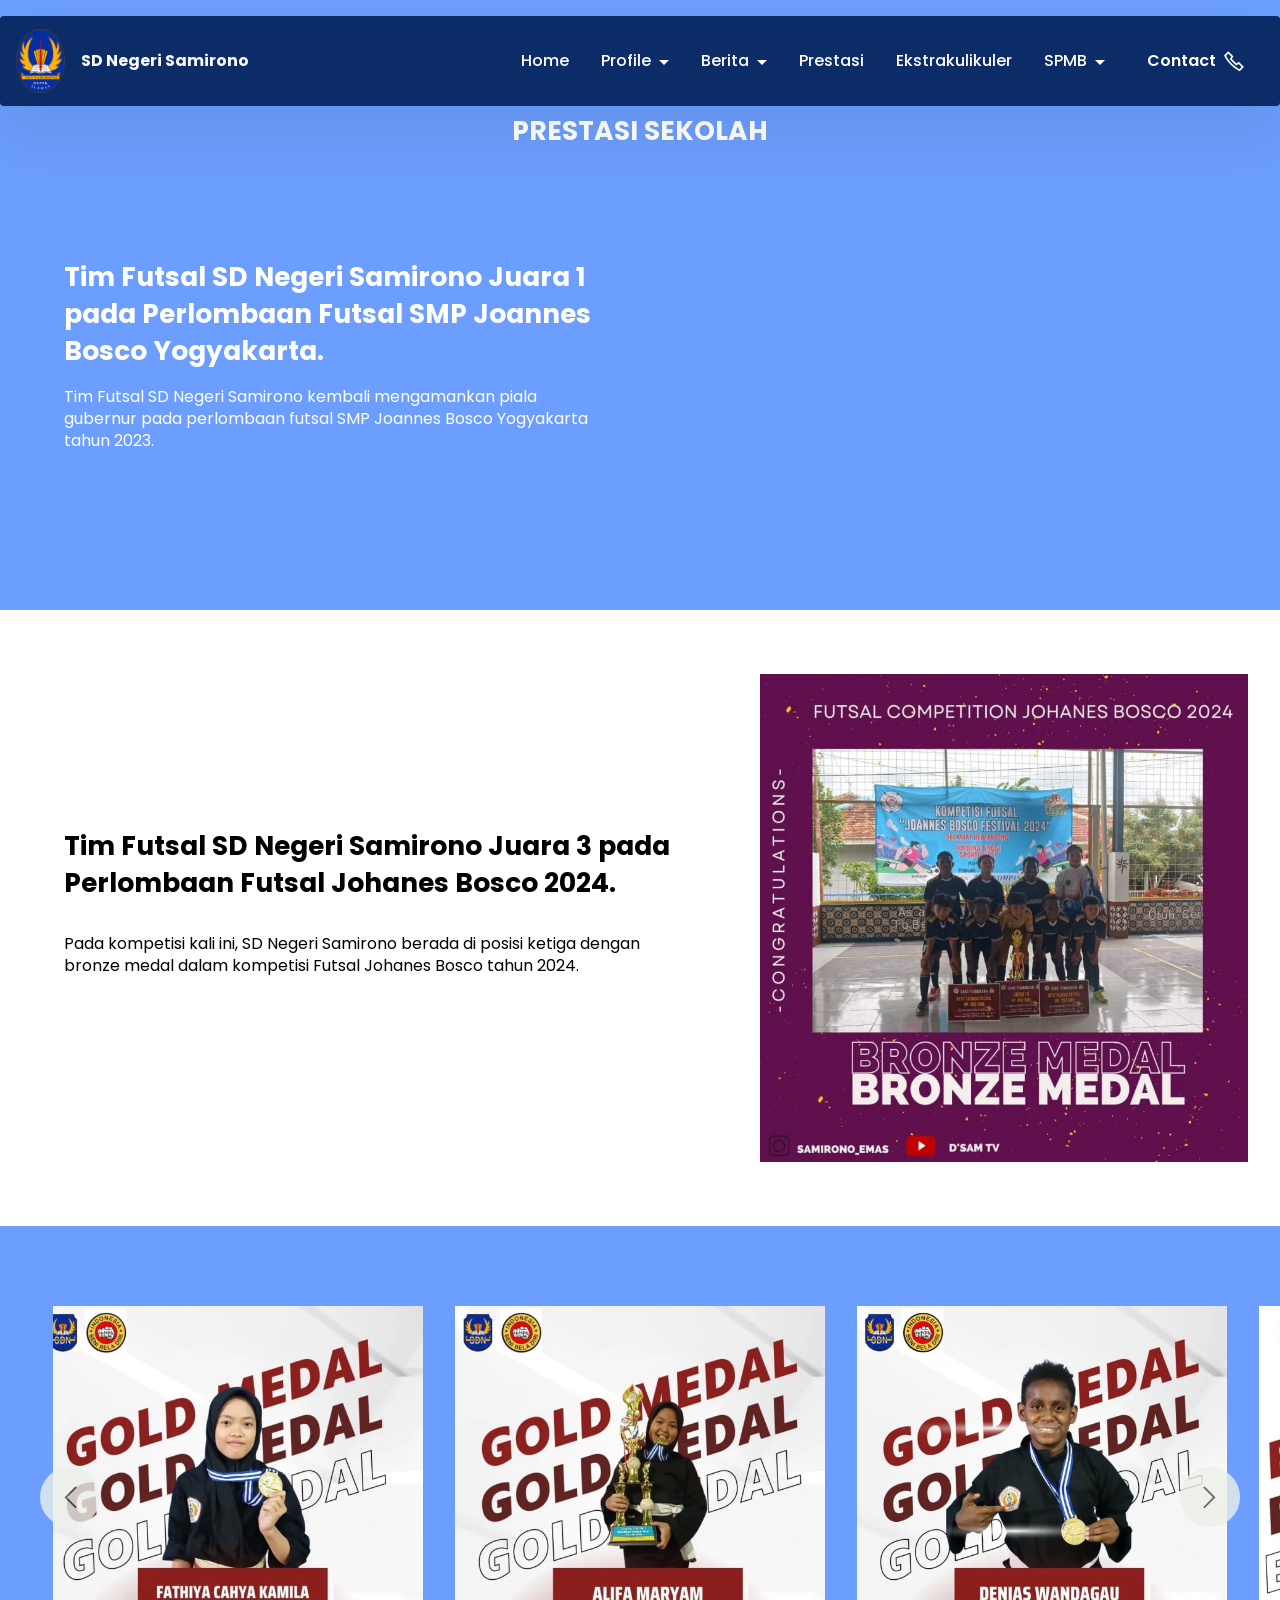
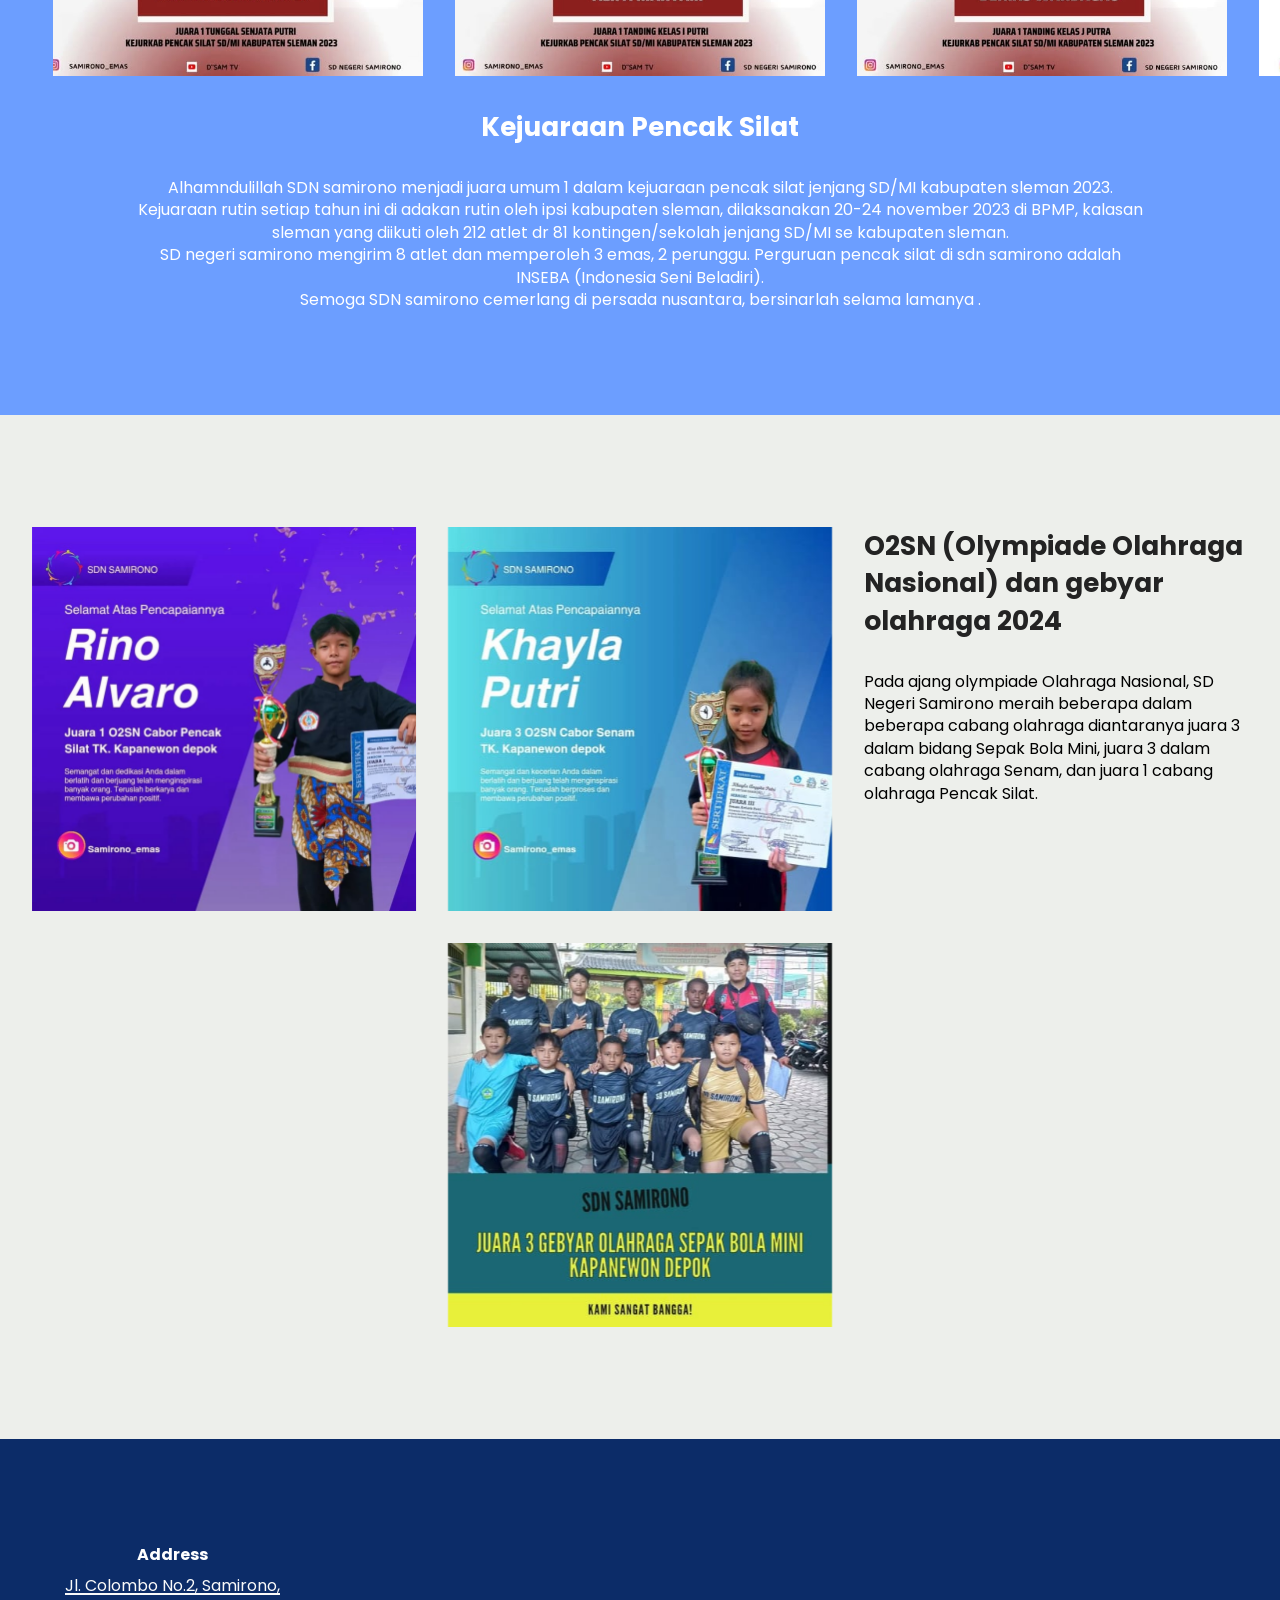
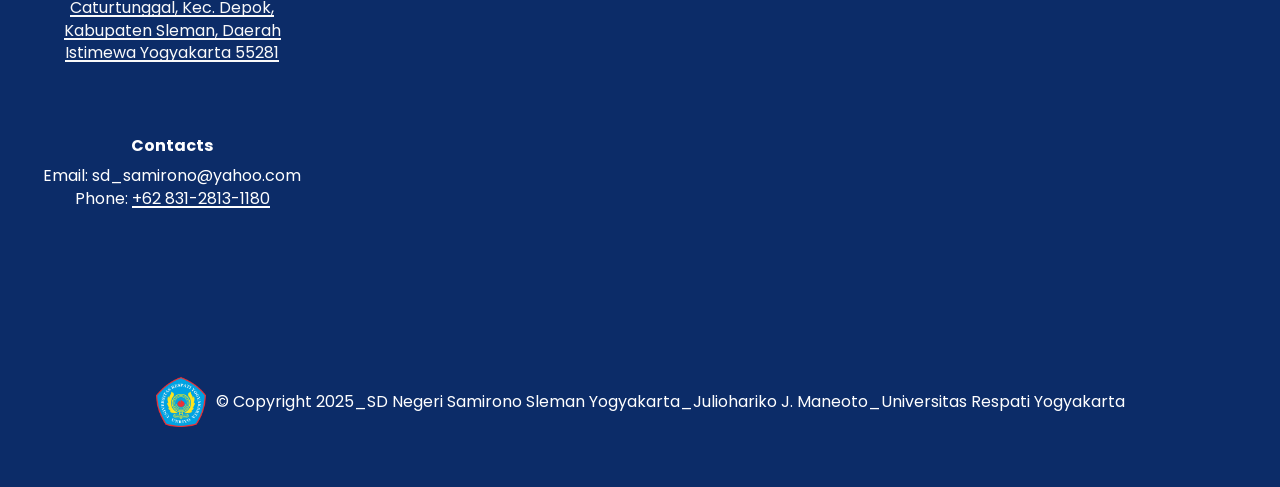
<file: Prestasi.html>
<!DOCTYPE html>
<html  >
<head>
  <!-- Site made with Mobirise Website Builder v6.0.1, https://mobirise.com -->
  <meta charset="UTF-8">
  <meta http-equiv="X-UA-Compatible" content="IE=edge">
  <meta name="generator" content="Mobirise v6.0.1, mobirise.com">
  <meta name="viewport" content="width=device-width, initial-scale=1, minimum-scale=1">
  <link rel="shortcut icon" href="assets/images/102959662-3678008945548151-2058276860884281537-n.png-108x140.png" type="image/x-icon">
  <meta name="description" content="">
  
  
  <title>Prestasi Sekolah</title>
  <link rel="stylesheet" href="assets/web/assets/mobirise-icons2/mobirise2.css">
  <link rel="stylesheet" href="assets/bootstrap/css/bootstrap.min.css">
  <link rel="stylesheet" href="assets/bootstrap/css/bootstrap-grid.min.css">
  <link rel="stylesheet" href="assets/bootstrap/css/bootstrap-reboot.min.css">
  <link rel="stylesheet" href="assets/animatecss/animate.css">
  <link rel="stylesheet" href="assets/dropdown/css/style.css">
  <link rel="stylesheet" href="assets/socicon/css/styles.css">
  <link rel="stylesheet" href="assets/theme/css/style.css">
  <link rel="preload" href="https://fonts.googleapis.com/css?family=Poppins:100,100i,200,200i,300,300i,400,400i,500,500i,600,600i,700,700i,800,800i,900,900i&display=swap" as="style" onload="this.onload=null;this.rel='stylesheet'">
  <noscript><link rel="stylesheet" href="https://fonts.googleapis.com/css?family=Poppins:100,100i,200,200i,300,300i,400,400i,500,500i,600,600i,700,700i,800,800i,900,900i&display=swap"></noscript>
  <link rel="preload" as="style" href="assets/mobirise/css/mbr-additional.css?v=LHyKkM"><link rel="stylesheet" href="assets/mobirise/css/mbr-additional.css?v=LHyKkM" type="text/css">

  
  
  
</head>
<body>
  
  <section data-bs-version="5.1" class="menu menu5 cid-uK1MA0zW9H" once="menu" id="menu05-s">
	

	<nav class="navbar navbar-dropdown navbar-fixed-top navbar-expand-lg">
		<div class="container">
			<div class="navbar-brand">
				<span class="navbar-logo">
					<a href="index.html">
						<img src="assets/images/102959662-3678008945548151-2058276860884281537-n.png-108x140.png" alt="Mobirise Website Builder" style="height: 4rem;">
					</a>
				</span>
				<span class="navbar-caption-wrap"><a class="navbar-caption text-white text-primary display-7" href="index.html">SD Negeri Samirono</a></span>
			</div>
			<button class="navbar-toggler" type="button" data-toggle="collapse" data-bs-toggle="collapse" data-target="#navbarSupportedContent" data-bs-target="#navbarSupportedContent" aria-controls="navbarNavAltMarkup" aria-expanded="false" aria-label="Toggle navigation">
				<div class="hamburger">
					<span></span>
					<span></span>
					<span></span>
					<span></span>
				</div>
			</button>
			<div class="collapse navbar-collapse" id="navbarSupportedContent">
				<ul class="navbar-nav nav-dropdown" data-app-modern-menu="true"><li class="nav-item"><a class="nav-link link show text-success text-primary display-7" href="index.html">Home</a></li><li class="nav-item dropdown">
						<a class="nav-link link dropdown-toggle text-success display-7" href="https://mobiri.se" data-toggle="dropdown-submenu" data-bs-toggle="dropdown" data-bs-auto-close="outside" aria-expanded="false">Profile</a><div class="dropdown-menu" aria-labelledby="dropdown-627"><a class="dropdown-item text-success text-primary display-7" href="sejarah.html">Sejarah Sekolah</a><a class="dropdown-item text-success text-primary display-7" href="Karakteristik.html">Karateristik Sekolah</a><a class="dropdown-item text-success text-primary display-7" href="Visi-Misi.html">Visi-Misi</a><a class="dropdown-item text-success text-primary display-7" href="Struktur.html">Struktur Organisasi</a><a class="dropdown-item text-success text-primary display-7" href="Pendidik.html">Tenaga Pendidik<br></a><a class="dropdown-item text-success text-primary display-7" href="Fasilitas.html">Fasilitas</a></div>
					</li>
					<li class="nav-item dropdown">
						<a class="nav-link link dropdown-toggle text-success display-7" href="https://mobiri.se" aria-expanded="false" data-toggle="dropdown-submenu" data-bs-toggle="dropdown" data-bs-auto-close="outside">Berita</a><div class="dropdown-menu" aria-labelledby="dropdown-715"><a class="dropdown-item text-success text-primary display-7" href="Kegiatan.html">Kegiatan Sekolah</a><a class="dropdown-item text-success text-primary display-7" href="Event.html">Event Sekolah</a></div>
					</li>
					<li class="nav-item"><a class="nav-link link text-success text-primary display-7" href="Prestasi.html">Prestasi</a></li><li class="nav-item"><a class="nav-link link text-success text-primary display-7" href="Ekstrakulikuler.html">Ekstrakulikuler</a></li><li class="nav-item dropdown"><a class="nav-link link dropdown-toggle text-success show display-7" href="https://mobiri.se" aria-expanded="false" data-toggle="dropdown-submenu" data-bs-toggle="dropdown" data-bs-auto-close="outside">SPMB</a><div class="dropdown-menu show" aria-labelledby="dropdown-116" data-bs-popper="none"><a class="show dropdown-item text-success text-primary display-7" href="SyaratPendaftaran.html">Syarat Pendaftaran</a><a class="show dropdown-item text-success text-primary display-7" href="Brosur.html">Brosur</a></div></li></ul>
				<div class="navbar-buttons mbr-section-btn"><a class="btn btn-secondary display-7" href="Contact.html">Contact<span class="mobi-mbri mobi-mbri-phone mbr-iconfont mbr-iconfont-btn"></span></a></div>
			</div>
		</div>
	</nav>
</section>

<section data-bs-version="5.1" class="video5 cid-uMjGj6Gpx9" id="video5-2q">
    

    
    
    <div class="container">
        <div class="title-wrapper mb-5">
            <h4 class="mbr-section-title mbr-fonts-style mb-0 display-5"><strong>PRESTASI SEKOLAH</strong></h4>
        </div>
        <div class="row align-items-center">
            <div class="col-12 col-lg-6 video-block">
                <div class="video-wrapper"><iframe class="mbr-embedded-video" src="https://www.youtube.com/embed/8aSWEIl5Ncc?rel=0&amp;amp;mute=1&amp;showinfo=0&amp;autoplay=1&amp;loop=1&amp;playlist=8aSWEIl5Ncc" width="1280" height="720" frameborder="0" allowfullscreen></iframe></div>
                
            </div>
            <div class="col-12 col-lg">
                <div class="text-wrapper">
                    <h3 class="mbr-section-subtitle mbr-fonts-style mb-3 display-5"><strong>Tim Futsal SD Negeri Samirono Juara 1 pada Perlombaan Futsal SMP Joannes Bosco Yogyakarta.</strong></h3>
                    <p class="mbr-text mbr-fonts-style display-7">
                        Tim Futsal SD Negeri Samirono kembali mengamankan piala gubernur pada perlombaan futsal SMP Joannes Bosco Yogyakarta tahun 2023.</p>
                </div>
            </div>
        </div>
    </div>
</section>

<section data-bs-version="5.1" class="start article4 cid-uKVsWo5mXQ" id="article04-1t">
	

	
	

	<div class="container-fluid">
		<div class="row justify-content-center">
			<div class="col-12 col-md-12 col-lg-5 image-wrapper">
				<a href="https://www.instagram.com/samirono_emas?utm_source=ig_web_button_share_sheet&igsh=ZDNlZDc0MzIxNw=="><img class="w-100" src="assets/images/snapinsta.to-424701210-1798494687239957-4736992531258965388-n.jpg-770x770.jpg" alt="Mobirise Website Builder"></a>
			</div>
			<div class="col-12 col-md-12 col-lg">
				<div class="text-wrapper align-left">
					<h1 class="mbr-section-title mbr-fonts-style mb-4 display-5"><strong>Tim Futsal SD Negeri Samirono Juara 3 pada Perlombaan Futsal Johanes Bosco 2024.</strong></h1>
					<p class="mbr-text mbr-fonts-style mb-4 display-7">Pada kompetisi kali ini, SD Negeri Samirono berada di posisi ketiga dengan bronze medal dalam kompetisi Futsal Johanes Bosco tahun 2024.</p>
					
				</div>
			</div>
		</div>
	</div>
</section>

<section data-bs-version="5.1" class="slider5 mbr-embla cid-uMjN7WO7Fl" id="slider5-2t">
    
    
    <div class="position-relative">
        
        <div class="embla mt-4" data-skip-snaps="true" data-align="center" data-contain-scroll="trimSnaps" data-loop="true" data-auto-play="true" data-auto-play-interval="5" data-draggable="true">
            <div class="embla__viewport container-fluid">
                <div class="embla__container">
                    <div class="embla__slide slider-image item active" style="margin-left: 1rem; margin-right: 1rem;">
                        <div class="slide-content">
                            <div class="item-img">
                                <div class="item-wrapper">
                                    
                                <a href="https://www.instagram.com/samirono_emas?utm_source=ig_web_button_share_sheet&igsh=ZDNlZDc0MzIxNw=="><img src="assets/images/snapinsta.to-403984858-1025446602022636-1949432890003831394-n.jpg-600x600.jpg" alt="Mobirise Website Builder" title="" data-slide-to="0" data-bs-slide-to="0"></a></div>
                            </div>
                            
                            
                        </div>
                    </div><div class="embla__slide slider-image item" style="margin-left: 1rem; margin-right: 1rem;">
                        <div class="slide-content">
                            <div class="item-img">
                                <div class="item-wrapper">
                                    
                                <a href="https://www.instagram.com/samirono_emas?utm_source=ig_web_button_share_sheet&igsh=ZDNlZDc0MzIxNw=="><img src="assets/images/snapinsta.to-404889643-894670311688798-7268616827199322023-n.jpg-600x600.jpg" alt="Mobirise Website Builder" title="" data-slide-to="1" data-bs-slide-to="1"></a></div>
                            </div>
                            
                            
                        </div>
                    </div>
                    <div class="embla__slide slider-image item" style="margin-left: 1rem; margin-right: 1rem;">
                        <div class="slide-content">
                            <div class="item-img">
                                <div class="item-wrapper">
                                    
                                <a href="https://www.instagram.com/samirono_emas?utm_source=ig_web_button_share_sheet&igsh=ZDNlZDc0MzIxNw=="><img src="assets/images/snapinsta.to-404011444-670492671862019-6391666206748647909-n.jpg-600x600.jpg" alt="Mobirise Website Builder" title="" data-slide-to="2" data-bs-slide-to="2"></a></div>
                            </div>
                            
                            
                        </div>
                    </div>
                    <div class="embla__slide slider-image item" style="margin-left: 1rem; margin-right: 1rem;">
                        <div class="slide-content">
                            <div class="item-img">
                                <div class="item-wrapper">
                                    
                                <a href="https://www.instagram.com/samirono_emas?utm_source=ig_web_button_share_sheet&igsh=ZDNlZDc0MzIxNw=="><img src="assets/images/snapinsta.to-403990682-893488288961212-5064768156319505513-n.jpg-600x600.jpg" alt="Mobirise Website Builder" title="" data-slide-to="3" data-bs-slide-to="3"></a></div>
                            </div>
                            
                            
                        </div>
                    </div>
                    <div class="embla__slide slider-image item" style="margin-left: 1rem; margin-right: 1rem;">
                        <div class="slide-content">
                            <div class="item-img">
                                <div class="item-wrapper">
                                    
                                <a href="https://www.instagram.com/samirono_emas?utm_source=ig_web_button_share_sheet&igsh=ZDNlZDc0MzIxNw=="><img src="assets/images/snapinsta.to-403928250-966736364873499-7240263924722839264-n.jpg-600x600.jpg" alt="Mobirise Website Builder" title="" data-slide-to="4" data-bs-slide-to="4"></a></div>
                            </div>
                            
                            
                        </div>
                    </div>
                </div>
            </div>
            <button class="embla__button embla__button--prev">
                <span class="mobi-mbri mobi-mbri-arrow-prev mbr-iconfont" aria-hidden="true"></span>
                <span class="sr-only visually-hidden visually-hidden">Previous</span>
            </button>
            <button class="embla__button embla__button--next">
                <span class="mobi-mbri mobi-mbri-arrow-next mbr-iconfont" aria-hidden="true"></span>
                <span class="sr-only visually-hidden visually-hidden">Next</span>
            </button>
        </div>
    </div>
</section>

<section data-bs-version="5.1" class="article11 cid-uMjOdddXsr" id="article11-2u">
    

    
    
    <div class="container">
        <div class="row justify-content-center">
            <div class="title col-md-12 col-lg-10">
                <h3 class="mbr-section-title mbr-fonts-style align-center mt-0 mb-0 display-5"><strong>Kejuaraan Pencak Silat</strong></h3>
                <h4 class="mbr-section-subtitle align-center mbr-fonts-style mt-4 display-7">Alhamndulillah SDN samirono menjadi juara umum 1 dalam kejuaraan pencak silat jenjang SD/MI kabupaten sleman 2023.
<div>
</div><div>Kejuaraan rutin setiap tahun ini di adakan rutin oleh ipsi kabupaten sleman, dilaksanakan 20-24 november 2023 di BPMP, kalasan sleman yang diikuti oleh 212 atlet dr 81 kontingen/sekolah jenjang SD/MI se kabupaten sleman.
</div><div>SD negeri samirono mengirim 8 atlet dan memperoleh 3 emas, 2 perunggu. Perguruan pencak silat di sdn samirono adalah INSEBA (Indonesia Seni Beladiri).
</div><div>Semoga SDN samirono cemerlang di persada nusantara, bersinarlah selama lamanya .</div><div>
</div><div>
</div></h4>
                
            </div>
        </div>
    </div>
</section>

<section data-bs-version="5.1" class="gallery09 cid-uMjU3vx0U5" id="gallery09-2v">
  

  

  <div class="container">
    <div class="row justify-content-center">
      <div class="col-12 col-md-12 col-lg-4 main-text">
        <div class="">
          <h5 class="mbr-section-title mbr-fonts-style mt-0 mb-4 display-5"><strong>O2SN (Olympiade Olahraga Nasional) dan gebyar olahraga 2024</strong></h5>
          <h6 class="mbr-section-subtitle mbr-fonts-style mt-0 mb-4 display-7">Pada ajang olympiade Olahraga Nasional, SD Negeri Samirono meraih beberapa dalam beberapa cabang olahraga diantaranya juara 3 dalam bidang Sepak Bola Mini, juara 3 dalam cabang olahraga Senam, dan juara 1 cabang olahraga Pencak Silat.</h6>
          
        </div>
      </div>

      <div class="col-lg-8 side-features row">
        <div class="item features-image col-12 col-md-6 col-lg-6 active">
          <div class="item-wrapper">
            <div class="item-img">
              <a href="https://www.instagram.com/samirono_emas?utm_source=ig_web_button_share_sheet&igsh=ZDNlZDc0MzIxNw=="><img src="assets/images/snapinsta.to-436515217-25326225750359376-3133079364297801477-n.jpg-491x491.jpg" alt="Mobirise Website Builder" title="" data-slide-to="3" data-bs-slide-to="3"></a>
            </div>
            
          </div>
        </div><div class="item features-image col-12 col-md-6 col-lg-6">
          <div class="item-wrapper">
            <div class="item-img">
              <a href="https://www.instagram.com/samirono_emas?utm_source=ig_web_button_share_sheet&igsh=ZDNlZDc0MzIxNw=="><img src="assets/images/snapinsta.to-444150054-792499609237787-6729140957379299483-n.jpg-770x770.jpg" alt="Mobirise Website Builder" title="" data-slide-to="0" data-bs-slide-to="0"></a>
            </div>
            
          </div>
        </div>
        <div class="item features-image col-12 col-md-6 col-lg-6">
          <div class="item-wrapper">
            <div class="item-img">
              <a href="https://www.instagram.com/samirono_emas?utm_source=ig_web_button_share_sheet&igsh=ZDNlZDc0MzIxNw=="><img src="assets/images/snapinsta.to-443513887-298120183356786-1574919337263840883-n.jpg-491x491.jpg" alt="Mobirise Website Builder" title="" data-slide-to="1" data-bs-slide-to="1"></a>
            </div>
            
          </div>
        </div>
        
        
      </div>
    </div>
  </div>
</section>

<section data-bs-version="5.1" class="footer6 cid-uNQ1sd08Ee" once="footers" id="footer6-41">

    

    

    <div class="container">
        <div class="row content mbr-white">
            <div class="col-12 col-md-3 mbr-fonts-style display-7">
                <h5 class="mbr-section-subtitle mbr-fonts-style mb-2 display-7">
                    <strong>Address</strong>
                </h5>
                <p class="mbr-text mbr-fonts-style display-7"><a href="https://www.google.com/maps/place/Ruko+Jl.+Colombo+No.2,+Samirono,+Caturtunggal,+Depok,+Sleman+Regency,+Special+Region+of+Yogyakarta+55281/@-7.7780197,110.3832141,17z/data=!3m1!4b1!4m6!3m5!1s0x2e7a59c96b811e7d:0xb208e988e64f62e1!8m2!3d-7.778025!4d110.385789!16s%2Fg%2F11h4pq_twh?entry=ttu&g_ep=EgoyMDI1MDUwNy4wIKXMDSoASAFQAw%3D%3D" class="text-white" target="_blank">Jl. Colombo No.2, Samirono, Caturtunggal, Kec. Depok, Kabupaten Sleman, Daerah Istimewa Yogyakarta 55281</a></p> <br>
                <h5 class="mbr-section-subtitle mbr-fonts-style mb-2 mt-4 display-7">
                    <strong>Contacts</strong>
                </h5>
                <p class="mbr-text mbr-fonts-style mb-4 display-7">
                    Email: sd_samirono@yahoo.com <br>
                    Phone: <a href="https://wa.me/6283128131180" class="text-success text-primary">+62 831-2813-1180</a><br></p>
            </div>
            <div class="col-12 col-md-3 mbr-fonts-style display-7">
                <h5 class="mbr-section-subtitle mbr-fonts-style mb-2 display-7"></h5>
                <ul class="list mbr-fonts-style mb-4 display-4"></ul>
                <h5 class="mbr-section-subtitle mbr-fonts-style mb-2 mt-5 display-7"></h5>
                <p class="mbr-text mbr-fonts-style mb-4 display-7"></p>
            </div>
            <div class="col-12 col-md-6">
                <div class="google-map"><iframe frameborder="0" style="border:0" src="https://www.google.com/maps/embed?pb=!1m18!1m12!1m3!1d3953.1200496185006!2d110.37878577415516!3d-7.777093477155534!2m3!1f0!2f0!3f0!3m2!1i1024!2i768!4f13.1!3m3!1m2!1s0x2e7a59caff4764f1%3A0x2652c5f94d715eb5!2zU0QgTmVnZXJpIFNhbWlyb25vICjqprHqp4Dqpp3qp4DqpqTqprzqppLqprzqpqvqprbqprHqpqnqprbqpqvqprrqprTqpqTqprrqprQp!5e0!3m2!1sid!2sid!4v1746997584962!5m2!1sid!2sid" allowfullscreen=""></iframe></div>
            </div>
            <div class="col-md-6">
                
            </div>
        </div>
        <div class="footer-lower">
            <div class="media-container-row">
                <div class="col-sm-12">
                    <hr>
                </div>
            </div>
            <div class="col-sm-12 copyright pl-0">
                <p class="mbr-text mbr-fonts-style mbr-white display-7">
                    © Copyright 2025_SD Negeri Samirono Sleman Yogyakarta_Juliohariko J. Maneoto_Universitas Respati Yogyakarta</p>
            </div>
        </div>
    </div>
</section><section class="display-7" style="padding: 0;align-items: center;justify-content: center;flex-wrap: wrap;    align-content: center;display: flex;position: relative;height: 4rem;"><a href="https://mobiri.se/3511290" style="flex: 1 1;height: 4rem;position: absolute;width: 100%;z-index: 1;"><img alt="" style="height: 4rem;" src="[data-uri]"></a><p style="margin: 0;text-align: center;" class="display-7">&#8204;</p><a style="z-index:1" href="https://mobirise.com/drag-drop-website-builder.html">Drag & Drop Website Builder</a></section><script src="assets/bootstrap/js/bootstrap.bundle.min.js"></script>  <script src="assets/smoothscroll/smooth-scroll.js"></script>  <script src="assets/ytplayer/index.js"></script>  <script src="assets/dropdown/js/navbar-dropdown.js"></script>  <script src="assets/playervimeo/vimeo_player.js"></script>  <script src="assets/embla/embla.min.js"></script>  <script src="assets/embla/script.js"></script>  <script src="assets/theme/js/script.js"></script>  
  
  
 <div id="scrollToTop" class="scrollToTop mbr-arrow-up"><a style="text-align: center;"><i class="mbr-arrow-up-icon mbr-arrow-up-icon-cm cm-icon cm-icon-smallarrow-up"></i></a></div>
    <input name="animation" type="hidden">
  </body>
</html>
</file>
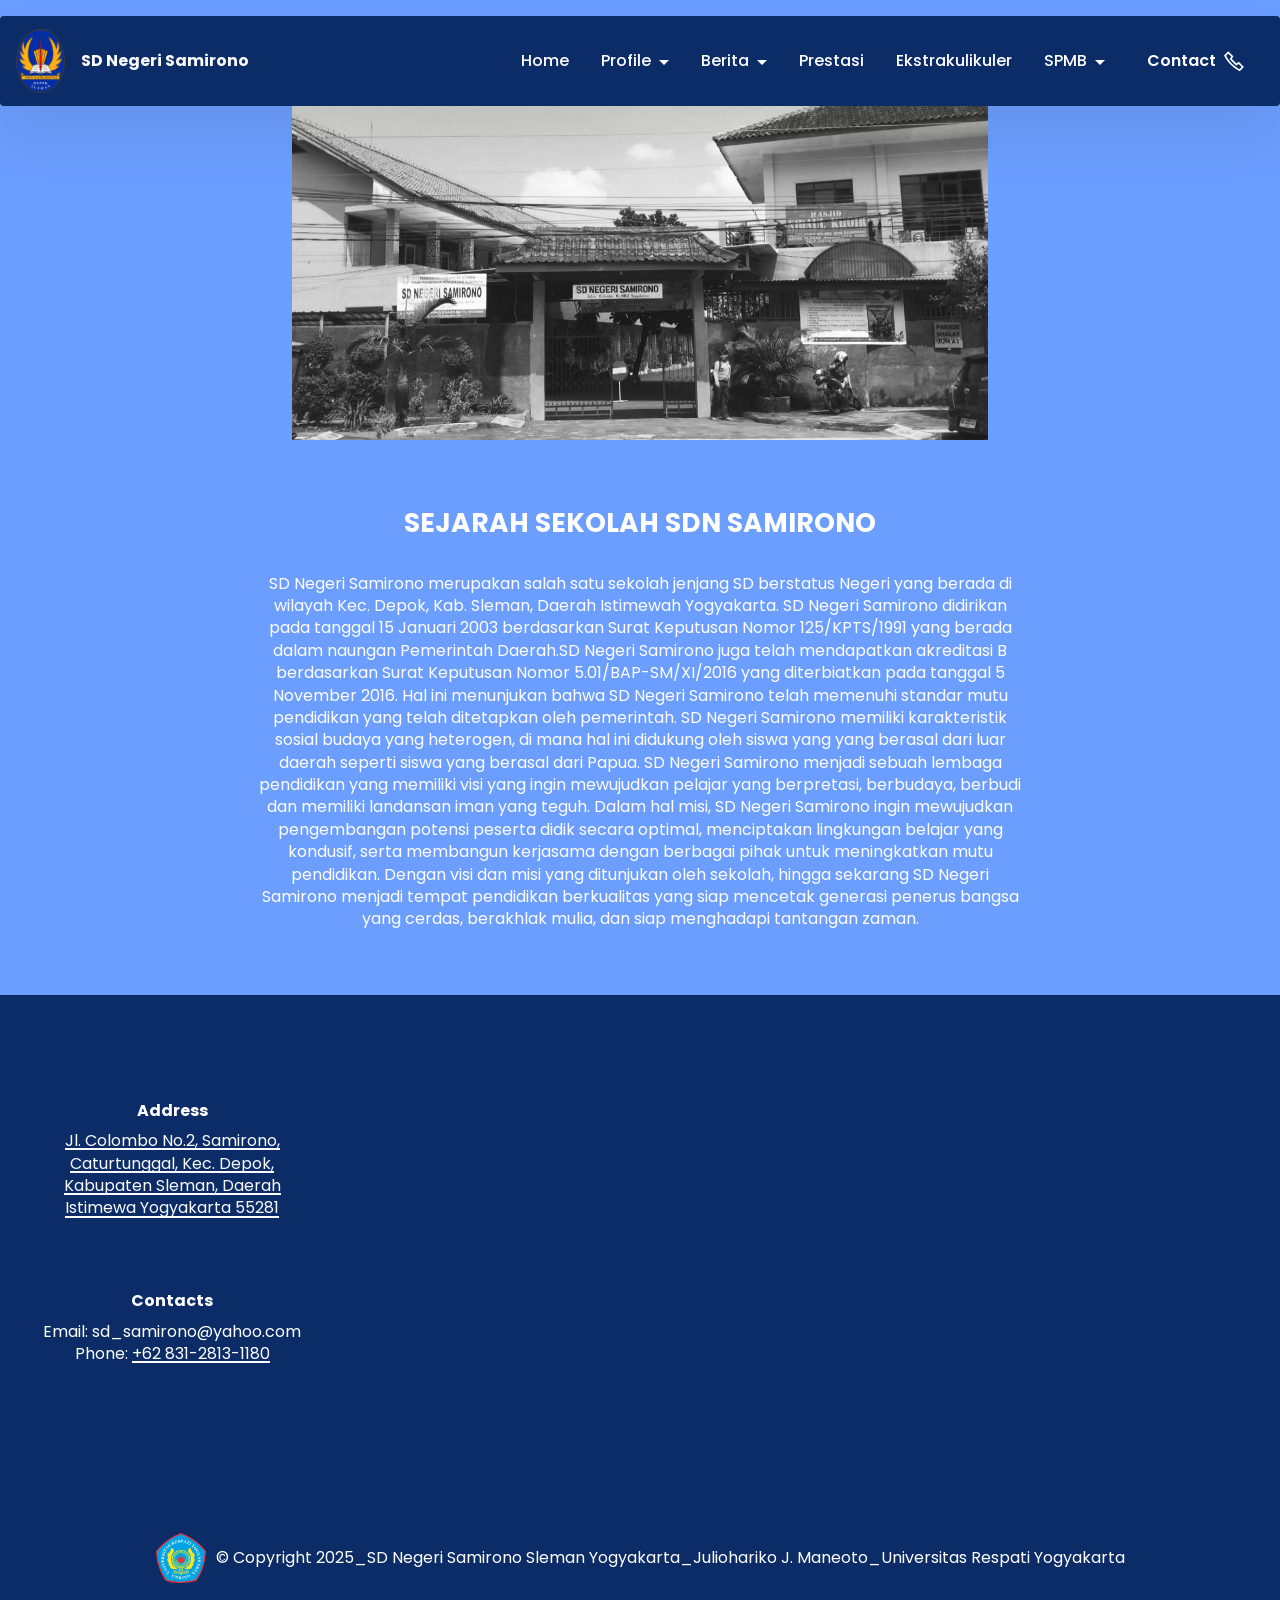
<file: sejarah.html>
<!DOCTYPE html>
<html  >
<head>
  <!-- Site made with Mobirise Website Builder v6.0.1, https://mobirise.com -->
  <meta charset="UTF-8">
  <meta http-equiv="X-UA-Compatible" content="IE=edge">
  <meta name="generator" content="Mobirise v6.0.1, mobirise.com">
  <meta name="viewport" content="width=device-width, initial-scale=1, minimum-scale=1">
  <link rel="shortcut icon" href="assets/images/102959662-3678008945548151-2058276860884281537-n.png-108x140.png" type="image/x-icon">
  <meta name="description" content="">
  
  
  <title>Sejarah Sekolah</title>
  <link rel="stylesheet" href="assets/web/assets/mobirise-icons2/mobirise2.css">
  <link rel="stylesheet" href="assets/bootstrap/css/bootstrap.min.css">
  <link rel="stylesheet" href="assets/bootstrap/css/bootstrap-grid.min.css">
  <link rel="stylesheet" href="assets/bootstrap/css/bootstrap-reboot.min.css">
  <link rel="stylesheet" href="assets/animatecss/animate.css">
  <link rel="stylesheet" href="assets/dropdown/css/style.css">
  <link rel="stylesheet" href="assets/socicon/css/styles.css">
  <link rel="stylesheet" href="assets/theme/css/style.css">
  <link rel="preload" href="https://fonts.googleapis.com/css?family=Poppins:100,100i,200,200i,300,300i,400,400i,500,500i,600,600i,700,700i,800,800i,900,900i&display=swap" as="style" onload="this.onload=null;this.rel='stylesheet'">
  <noscript><link rel="stylesheet" href="https://fonts.googleapis.com/css?family=Poppins:100,100i,200,200i,300,300i,400,400i,500,500i,600,600i,700,700i,800,800i,900,900i&display=swap"></noscript>
  <link rel="preload" as="style" href="assets/mobirise/css/mbr-additional.css?v=4RuxyO"><link rel="stylesheet" href="assets/mobirise/css/mbr-additional.css?v=4RuxyO" type="text/css">

  
  
  
</head>
<body>
  
  <section data-bs-version="5.1" class="menu menu5 cid-uNf5YrdjkH" once="menu" id="menu05-3q">
	

	<nav class="navbar navbar-dropdown navbar-fixed-top navbar-expand-lg">
		<div class="container">
			<div class="navbar-brand">
				<span class="navbar-logo">
					<a href="index.html">
						<img src="assets/images/102959662-3678008945548151-2058276860884281537-n.png-108x140.png" alt="Mobirise Website Builder" style="height: 4rem;">
					</a>
				</span>
				<span class="navbar-caption-wrap"><a class="navbar-caption text-white text-primary display-7" href="index.html">SD Negeri Samirono</a></span>
			</div>
			<button class="navbar-toggler" type="button" data-toggle="collapse" data-bs-toggle="collapse" data-target="#navbarSupportedContent" data-bs-target="#navbarSupportedContent" aria-controls="navbarNavAltMarkup" aria-expanded="false" aria-label="Toggle navigation">
				<div class="hamburger">
					<span></span>
					<span></span>
					<span></span>
					<span></span>
				</div>
			</button>
			<div class="collapse navbar-collapse" id="navbarSupportedContent">
				<ul class="navbar-nav nav-dropdown" data-app-modern-menu="true"><li class="nav-item"><a class="nav-link link show text-success text-primary display-7" href="index.html">Home</a></li><li class="nav-item dropdown">
						<a class="nav-link link dropdown-toggle text-success display-7" href="https://mobiri.se" data-toggle="dropdown-submenu" data-bs-toggle="dropdown" data-bs-auto-close="outside" aria-expanded="false">Profile</a><div class="dropdown-menu" aria-labelledby="dropdown-627"><a class="dropdown-item text-success text-primary display-7" href="sejarah.html">Sejarah Sekolah</a><a class="dropdown-item text-success text-primary display-7" href="Karakteristik.html">Karateristik Sekolah</a><a class="dropdown-item text-success text-primary display-7" href="Visi-Misi.html">Visi-Misi</a><a class="dropdown-item text-success text-primary display-7" href="Struktur.html">Struktur Organisasi</a><a class="dropdown-item text-success text-primary display-7" href="Pendidik.html">Tenaga Pendidik<br></a><a class="dropdown-item text-success text-primary display-7" href="Fasilitas.html">Fasilitas</a></div>
					</li>
					<li class="nav-item dropdown">
						<a class="nav-link link dropdown-toggle text-success display-7" href="https://mobiri.se" aria-expanded="false" data-toggle="dropdown-submenu" data-bs-toggle="dropdown" data-bs-auto-close="outside">Berita</a><div class="dropdown-menu" aria-labelledby="dropdown-715"><a class="dropdown-item text-success text-primary display-7" href="Kegiatan.html">Kegiatan Sekolah</a><a class="dropdown-item text-success text-primary display-7" href="Event.html">Event Sekolah</a></div>
					</li>
					<li class="nav-item"><a class="nav-link link text-success text-primary display-7" href="Prestasi.html">Prestasi</a></li><li class="nav-item"><a class="nav-link link text-success text-primary display-7" href="Ekstrakulikuler.html">Ekstrakulikuler</a></li><li class="nav-item dropdown"><a class="nav-link link dropdown-toggle text-success show display-7" href="https://mobiri.se" aria-expanded="false" data-toggle="dropdown-submenu" data-bs-toggle="dropdown" data-bs-auto-close="outside">SPMB</a><div class="dropdown-menu show" aria-labelledby="dropdown-116" data-bs-popper="none"><a class="show dropdown-item text-success text-primary display-7" href="SyaratPendaftaran.html">Syarat Pendaftaran</a><a class="show dropdown-item text-success text-primary display-7" href="Brosur.html">Brosur</a></div></li></ul>
				<div class="navbar-buttons mbr-section-btn"><a class="btn btn-secondary display-7" href="Contact.html">Contact<span class="mobi-mbri mobi-mbri-phone mbr-iconfont mbr-iconfont-btn"></span></a></div>
			</div>
		</div>
	</nav>
</section>

<section data-bs-version="5.1" class="header16 cid-uNIgRhx2UX mbr-fullscreen" id="header16-40">
  

  
  

  <div class="text-center container">
    <div class="row justify-content-center mb-4">
      <div class="col-12 col-lg-7">
        <div class="image-wrap">
          <img src="assets/images/gambar-whatsapp-2025-06-10-pukul-18.14.34-c2d8bc6b.jpg-1280x720.jpg" alt="Mobirise Website Builder">
        </div>
      </div>
    </div>
    <div class="row justify-content-center">
      <div class="col-md-12 content-head">
        <h1 class="mbr-section-title mbr-fonts-style mt-4 display-5"><strong>SEJARAH SEKOLAH SDN SAMIRONO</strong></h1>
        <p class="mbr-text mbr-fonts-style mt-4 display-7">
          SD Negeri Samirono merupakan salah satu sekolah jenjang SD berstatus Negeri yang berada di wilayah Kec. Depok, Kab. Sleman, Daerah Istimewah Yogyakarta. SD Negeri Samirono didirikan pada tanggal 15 Januari 2003 berdasarkan Surat Keputusan Nomor 125/KPTS/1991 yang berada dalam naungan Pemerintah Daerah.SD Negeri Samirono juga telah mendapatkan akreditasi B berdasarkan Surat Keputusan Nomor 5.01/BAP-SM/XI/2016 yang diterbiatkan pada tanggal 5 November 2016. Hal ini menunjukan bahwa SD Negeri Samirono telah memenuhi standar mutu pendidikan yang telah ditetapkan oleh pemerintah. SD Negeri Samirono memiliki karakteristik sosial budaya yang heterogen, di mana hal ini didukung oleh siswa yang yang berasal dari luar daerah seperti siswa yang berasal dari Papua. SD Negeri Samirono menjadi sebuah lembaga pendidikan yang memiliki visi yang ingin mewujudkan pelajar yang berpretasi, berbudaya, berbudi dan memiliki landansan iman yang teguh. Dalam hal misi, SD Negeri Samirono ingin mewujudkan pengembangan potensi peserta didik secara optimal, menciptakan lingkungan belajar yang kondusif, serta membangun kerjasama dengan berbagai pihak untuk meningkatkan mutu pendidikan. Dengan visi dan misi yang ditunjukan oleh sekolah, hingga sekarang SD Negeri Samirono menjadi tempat pendidikan berkualitas yang siap mencetak generasi penerus bangsa yang cerdas, berakhlak mulia, dan siap menghadapi tantangan zaman.</p>
        
      </div>
    </div>
  </div>
</section>

<section data-bs-version="5.1" class="footer6 cid-uNQ1sd08Ee" once="footers" id="footer6-41">

    

    

    <div class="container">
        <div class="row content mbr-white">
            <div class="col-12 col-md-3 mbr-fonts-style display-7">
                <h5 class="mbr-section-subtitle mbr-fonts-style mb-2 display-7">
                    <strong>Address</strong>
                </h5>
                <p class="mbr-text mbr-fonts-style display-7"><a href="https://www.google.com/maps/place/Ruko+Jl.+Colombo+No.2,+Samirono,+Caturtunggal,+Depok,+Sleman+Regency,+Special+Region+of+Yogyakarta+55281/@-7.7780197,110.3832141,17z/data=!3m1!4b1!4m6!3m5!1s0x2e7a59c96b811e7d:0xb208e988e64f62e1!8m2!3d-7.778025!4d110.385789!16s%2Fg%2F11h4pq_twh?entry=ttu&g_ep=EgoyMDI1MDUwNy4wIKXMDSoASAFQAw%3D%3D" class="text-white" target="_blank">Jl. Colombo No.2, Samirono, Caturtunggal, Kec. Depok, Kabupaten Sleman, Daerah Istimewa Yogyakarta 55281</a></p> <br>
                <h5 class="mbr-section-subtitle mbr-fonts-style mb-2 mt-4 display-7">
                    <strong>Contacts</strong>
                </h5>
                <p class="mbr-text mbr-fonts-style mb-4 display-7">
                    Email: sd_samirono@yahoo.com <br>
                    Phone: <a href="https://wa.me/6283128131180" class="text-success text-primary">+62 831-2813-1180</a><br></p>
            </div>
            <div class="col-12 col-md-3 mbr-fonts-style display-7">
                <h5 class="mbr-section-subtitle mbr-fonts-style mb-2 display-7"></h5>
                <ul class="list mbr-fonts-style mb-4 display-4"></ul>
                <h5 class="mbr-section-subtitle mbr-fonts-style mb-2 mt-5 display-7"></h5>
                <p class="mbr-text mbr-fonts-style mb-4 display-7"></p>
            </div>
            <div class="col-12 col-md-6">
                <div class="google-map"><iframe frameborder="0" style="border:0" src="https://www.google.com/maps/embed?pb=!1m18!1m12!1m3!1d3953.1200496185006!2d110.37878577415516!3d-7.777093477155534!2m3!1f0!2f0!3f0!3m2!1i1024!2i768!4f13.1!3m3!1m2!1s0x2e7a59caff4764f1%3A0x2652c5f94d715eb5!2zU0QgTmVnZXJpIFNhbWlyb25vICjqprHqp4Dqpp3qp4DqpqTqprzqppLqprzqpqvqprbqprHqpqnqprbqpqvqprrqprTqpqTqprrqprQp!5e0!3m2!1sid!2sid!4v1746997584962!5m2!1sid!2sid" allowfullscreen=""></iframe></div>
            </div>
            <div class="col-md-6">
                
            </div>
        </div>
        <div class="footer-lower">
            <div class="media-container-row">
                <div class="col-sm-12">
                    <hr>
                </div>
            </div>
            <div class="col-sm-12 copyright pl-0">
                <p class="mbr-text mbr-fonts-style mbr-white display-7">
                    © Copyright 2025_SD Negeri Samirono Sleman Yogyakarta_Juliohariko J. Maneoto_Universitas Respati Yogyakarta</p>
            </div>
        </div>
    </div>
</section><section class="display-7" style="padding: 0;align-items: center;justify-content: center;flex-wrap: wrap;    align-content: center;display: flex;position: relative;height: 4rem;"><a href="https://mobiri.se/3511290" style="flex: 1 1;height: 4rem;position: absolute;width: 100%;z-index: 1;"><img alt="" style="height: 4rem;" src="[data-uri]"></a><p style="margin: 0;text-align: center;" class="display-7">&#8204;</p><a style="z-index:1" href="https://mobirise.com/builder/ai-website-builder.html">Free AI Website Builder</a></section><script src="assets/bootstrap/js/bootstrap.bundle.min.js"></script>  <script src="assets/smoothscroll/smooth-scroll.js"></script>  <script src="assets/ytplayer/index.js"></script>  <script src="assets/dropdown/js/navbar-dropdown.js"></script>  <script src="assets/theme/js/script.js"></script>  
  
  
 <div id="scrollToTop" class="scrollToTop mbr-arrow-up"><a style="text-align: center;"><i class="mbr-arrow-up-icon mbr-arrow-up-icon-cm cm-icon cm-icon-smallarrow-up"></i></a></div>
    <input name="animation" type="hidden">
  </body>
</html>
</file>
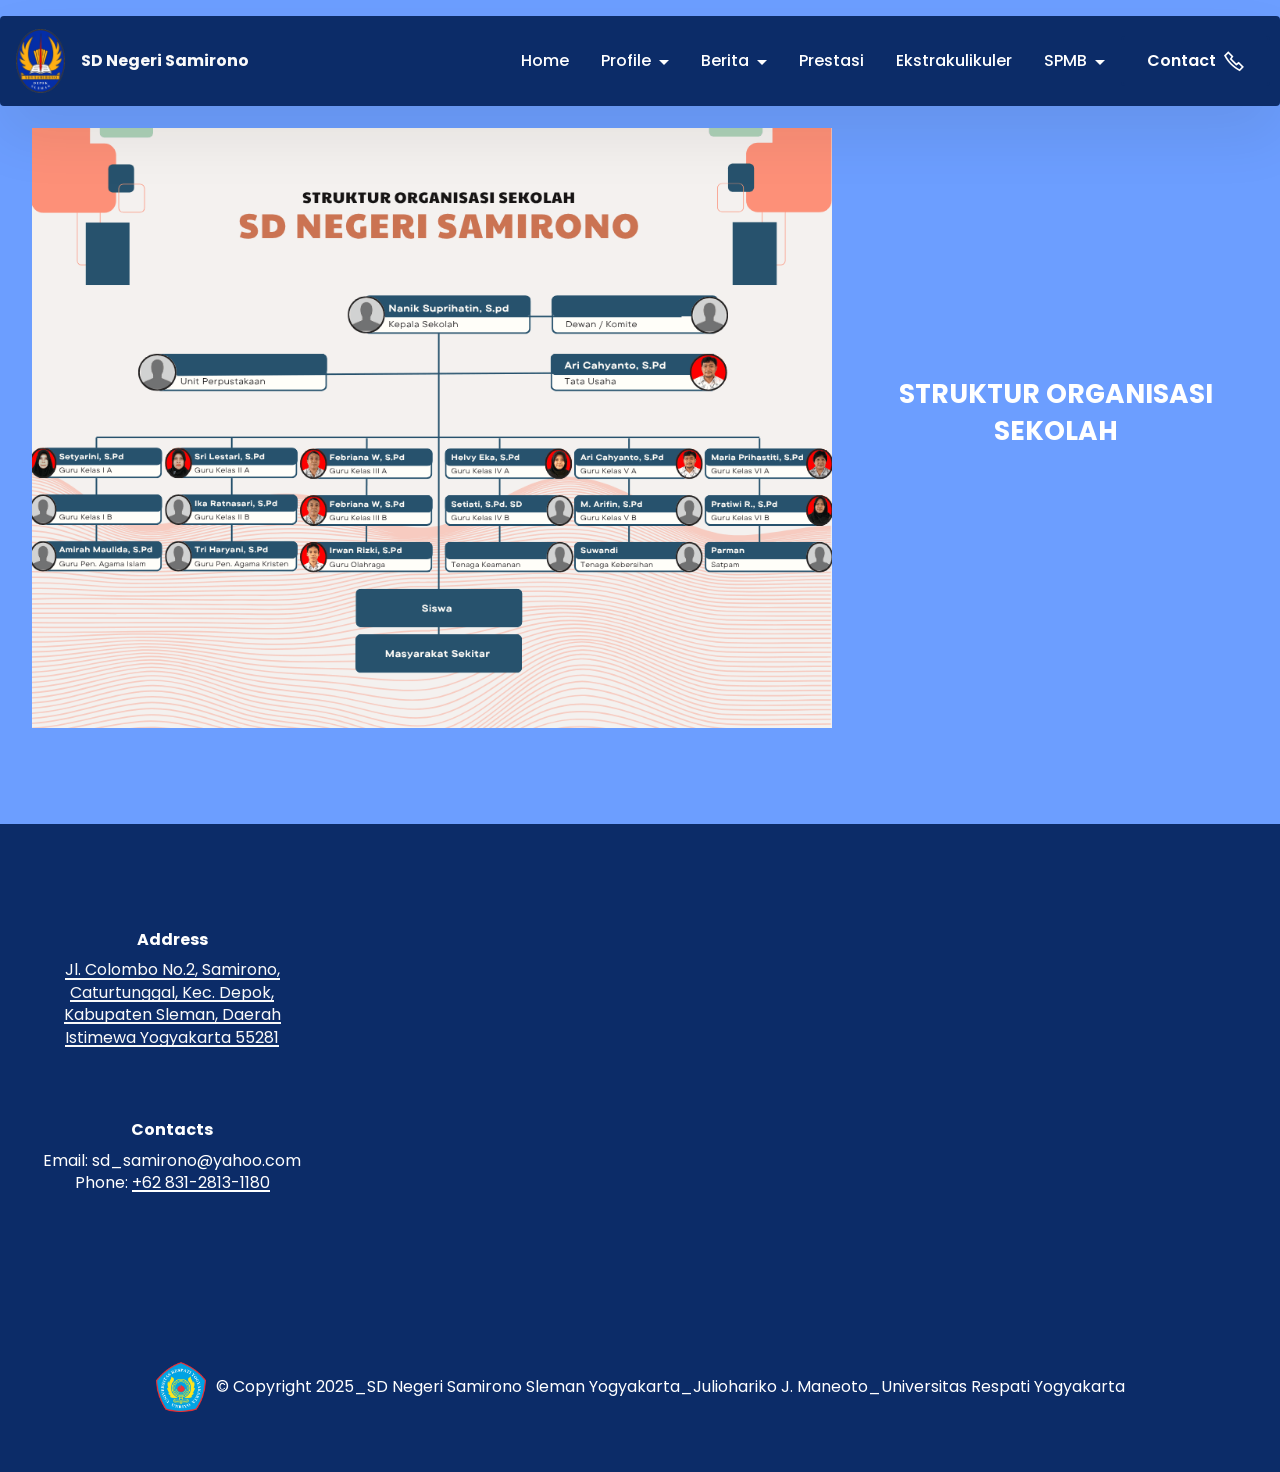
<file: Struktur.html>
<!DOCTYPE html>
<html  >
<head>
  <!-- Site made with Mobirise Website Builder v6.0.1, https://mobirise.com -->
  <meta charset="UTF-8">
  <meta http-equiv="X-UA-Compatible" content="IE=edge">
  <meta name="generator" content="Mobirise v6.0.1, mobirise.com">
  <meta name="viewport" content="width=device-width, initial-scale=1, minimum-scale=1">
  <link rel="shortcut icon" href="assets/images/102959662-3678008945548151-2058276860884281537-n.png-108x140.png" type="image/x-icon">
  <meta name="description" content="">
  
  
  <title>Struktur Organisasi</title>
  <link rel="stylesheet" href="assets/web/assets/mobirise-icons2/mobirise2.css">
  <link rel="stylesheet" href="assets/bootstrap/css/bootstrap.min.css">
  <link rel="stylesheet" href="assets/bootstrap/css/bootstrap-grid.min.css">
  <link rel="stylesheet" href="assets/bootstrap/css/bootstrap-reboot.min.css">
  <link rel="stylesheet" href="assets/animatecss/animate.css">
  <link rel="stylesheet" href="assets/dropdown/css/style.css">
  <link rel="stylesheet" href="assets/socicon/css/styles.css">
  <link rel="stylesheet" href="assets/theme/css/style.css">
  <link rel="preload" href="https://fonts.googleapis.com/css?family=Poppins:100,100i,200,200i,300,300i,400,400i,500,500i,600,600i,700,700i,800,800i,900,900i&display=swap" as="style" onload="this.onload=null;this.rel='stylesheet'">
  <noscript><link rel="stylesheet" href="https://fonts.googleapis.com/css?family=Poppins:100,100i,200,200i,300,300i,400,400i,500,500i,600,600i,700,700i,800,800i,900,900i&display=swap"></noscript>
  <link rel="preload" as="style" href="assets/mobirise/css/mbr-additional.css?v=vWPcWF"><link rel="stylesheet" href="assets/mobirise/css/mbr-additional.css?v=vWPcWF" type="text/css">

  
  
  
</head>
<body>
  
  <section data-bs-version="5.1" class="menu menu5 cid-uK1MA0zW9H" once="menu" id="menu05-n">
	

	<nav class="navbar navbar-dropdown navbar-fixed-top navbar-expand-lg">
		<div class="container">
			<div class="navbar-brand">
				<span class="navbar-logo">
					<a href="index.html">
						<img src="assets/images/102959662-3678008945548151-2058276860884281537-n.png-108x140.png" alt="Mobirise Website Builder" style="height: 4rem;">
					</a>
				</span>
				<span class="navbar-caption-wrap"><a class="navbar-caption text-white text-primary display-7" href="index.html">SD Negeri Samirono</a></span>
			</div>
			<button class="navbar-toggler" type="button" data-toggle="collapse" data-bs-toggle="collapse" data-target="#navbarSupportedContent" data-bs-target="#navbarSupportedContent" aria-controls="navbarNavAltMarkup" aria-expanded="false" aria-label="Toggle navigation">
				<div class="hamburger">
					<span></span>
					<span></span>
					<span></span>
					<span></span>
				</div>
			</button>
			<div class="collapse navbar-collapse" id="navbarSupportedContent">
				<ul class="navbar-nav nav-dropdown" data-app-modern-menu="true"><li class="nav-item"><a class="nav-link link show text-success text-primary display-7" href="index.html">Home</a></li><li class="nav-item dropdown">
						<a class="nav-link link dropdown-toggle text-success display-7" href="https://mobiri.se" data-toggle="dropdown-submenu" data-bs-toggle="dropdown" data-bs-auto-close="outside" aria-expanded="false">Profile</a><div class="dropdown-menu" aria-labelledby="dropdown-627"><a class="dropdown-item text-success text-primary display-7" href="sejarah.html">Sejarah Sekolah</a><a class="dropdown-item text-success text-primary display-7" href="Karakteristik.html">Karateristik Sekolah</a><a class="dropdown-item text-success text-primary display-7" href="Visi-Misi.html">Visi-Misi</a><a class="dropdown-item text-success text-primary display-7" href="Struktur.html">Struktur Organisasi</a><a class="dropdown-item text-success text-primary display-7" href="Pendidik.html">Tenaga Pendidik<br></a><a class="dropdown-item text-success text-primary display-7" href="Fasilitas.html">Fasilitas</a></div>
					</li>
					<li class="nav-item dropdown">
						<a class="nav-link link dropdown-toggle text-success display-7" href="https://mobiri.se" aria-expanded="false" data-toggle="dropdown-submenu" data-bs-toggle="dropdown" data-bs-auto-close="outside">Berita</a><div class="dropdown-menu" aria-labelledby="dropdown-715"><a class="dropdown-item text-success text-primary display-7" href="Kegiatan.html">Kegiatan Sekolah</a><a class="dropdown-item text-success text-primary display-7" href="Event.html">Event Sekolah</a></div>
					</li>
					<li class="nav-item"><a class="nav-link link text-success text-primary display-7" href="Prestasi.html">Prestasi</a></li><li class="nav-item"><a class="nav-link link text-success text-primary display-7" href="Ekstrakulikuler.html">Ekstrakulikuler</a></li><li class="nav-item dropdown"><a class="nav-link link dropdown-toggle text-success show display-7" href="https://mobiri.se" aria-expanded="false" data-toggle="dropdown-submenu" data-bs-toggle="dropdown" data-bs-auto-close="outside">SPMB</a><div class="dropdown-menu show" aria-labelledby="dropdown-116" data-bs-popper="none"><a class="show dropdown-item text-success text-primary display-7" href="SyaratPendaftaran.html">Syarat Pendaftaran</a><a class="show dropdown-item text-success text-primary display-7" href="Brosur.html">Brosur</a></div></li></ul>
				<div class="navbar-buttons mbr-section-btn"><a class="btn btn-secondary display-7" href="Contact.html">Contact<span class="mobi-mbri mobi-mbri-phone mbr-iconfont mbr-iconfont-btn"></span></a></div>
			</div>
		</div>
	</nav>
</section>

<section data-bs-version="5.1" class="header1 cid-uMx7DdleHe" id="header01-3b">
	

	
	

	<div class="container-fluid">
		<div class="row justify-content-center">
			<div class="col-12 col-md-12 col-lg-8 image-wrapper">
				<img class="w-100" src="assets/images/kepala-sekolah.png-1-1024x768.png" alt="Mobirise Website Builder">
			</div>
			<div class="col-12 col-lg col-md-12">
				<div class="text-wrapper align-left">
					<h1 class="mbr-section-title mbr-fonts-style mb-4 display-5">
						<strong>STRUKTUR ORGANISASI SEKOLAH</strong></h1>
					
					
				</div>
			</div>
		</div>
	</div>
</section>

<section data-bs-version="5.1" class="footer6 cid-uNQ1sd08Ee" once="footers" id="footer6-41">

    

    

    <div class="container">
        <div class="row content mbr-white">
            <div class="col-12 col-md-3 mbr-fonts-style display-7">
                <h5 class="mbr-section-subtitle mbr-fonts-style mb-2 display-7">
                    <strong>Address</strong>
                </h5>
                <p class="mbr-text mbr-fonts-style display-7"><a href="https://www.google.com/maps/place/Ruko+Jl.+Colombo+No.2,+Samirono,+Caturtunggal,+Depok,+Sleman+Regency,+Special+Region+of+Yogyakarta+55281/@-7.7780197,110.3832141,17z/data=!3m1!4b1!4m6!3m5!1s0x2e7a59c96b811e7d:0xb208e988e64f62e1!8m2!3d-7.778025!4d110.385789!16s%2Fg%2F11h4pq_twh?entry=ttu&g_ep=EgoyMDI1MDUwNy4wIKXMDSoASAFQAw%3D%3D" class="text-white" target="_blank">Jl. Colombo No.2, Samirono, Caturtunggal, Kec. Depok, Kabupaten Sleman, Daerah Istimewa Yogyakarta 55281</a></p> <br>
                <h5 class="mbr-section-subtitle mbr-fonts-style mb-2 mt-4 display-7">
                    <strong>Contacts</strong>
                </h5>
                <p class="mbr-text mbr-fonts-style mb-4 display-7">
                    Email: sd_samirono@yahoo.com <br>
                    Phone: <a href="https://wa.me/6283128131180" class="text-success text-primary">+62 831-2813-1180</a><br></p>
            </div>
            <div class="col-12 col-md-3 mbr-fonts-style display-7">
                <h5 class="mbr-section-subtitle mbr-fonts-style mb-2 display-7"></h5>
                <ul class="list mbr-fonts-style mb-4 display-4"></ul>
                <h5 class="mbr-section-subtitle mbr-fonts-style mb-2 mt-5 display-7"></h5>
                <p class="mbr-text mbr-fonts-style mb-4 display-7"></p>
            </div>
            <div class="col-12 col-md-6">
                <div class="google-map"><iframe frameborder="0" style="border:0" src="https://www.google.com/maps/embed?pb=!1m18!1m12!1m3!1d3953.1200496185006!2d110.37878577415516!3d-7.777093477155534!2m3!1f0!2f0!3f0!3m2!1i1024!2i768!4f13.1!3m3!1m2!1s0x2e7a59caff4764f1%3A0x2652c5f94d715eb5!2zU0QgTmVnZXJpIFNhbWlyb25vICjqprHqp4Dqpp3qp4DqpqTqprzqppLqprzqpqvqprbqprHqpqnqprbqpqvqprrqprTqpqTqprrqprQp!5e0!3m2!1sid!2sid!4v1746997584962!5m2!1sid!2sid" allowfullscreen=""></iframe></div>
            </div>
            <div class="col-md-6">
                
            </div>
        </div>
        <div class="footer-lower">
            <div class="media-container-row">
                <div class="col-sm-12">
                    <hr>
                </div>
            </div>
            <div class="col-sm-12 copyright pl-0">
                <p class="mbr-text mbr-fonts-style mbr-white display-7">
                    © Copyright 2025_SD Negeri Samirono Sleman Yogyakarta_Juliohariko J. Maneoto_Universitas Respati Yogyakarta</p>
            </div>
        </div>
    </div>
</section><section class="display-7" style="padding: 0;align-items: center;justify-content: center;flex-wrap: wrap;    align-content: center;display: flex;position: relative;height: 4rem;"><a href="https://mobiri.se/3511290" style="flex: 1 1;height: 4rem;position: absolute;width: 100%;z-index: 1;"><img alt="" style="height: 4rem;" src="[data-uri]"></a><p style="margin: 0;text-align: center;" class="display-7">&#8204;</p><a style="z-index:1" href="https://mobirise.com/builder/ai-website-generator.html">AI Website Generator</a></section><script src="assets/bootstrap/js/bootstrap.bundle.min.js"></script>  <script src="assets/smoothscroll/smooth-scroll.js"></script>  <script src="assets/ytplayer/index.js"></script>  <script src="assets/dropdown/js/navbar-dropdown.js"></script>  <script src="assets/theme/js/script.js"></script>  
  
  
 <div id="scrollToTop" class="scrollToTop mbr-arrow-up"><a style="text-align: center;"><i class="mbr-arrow-up-icon mbr-arrow-up-icon-cm cm-icon cm-icon-smallarrow-up"></i></a></div>
    <input name="animation" type="hidden">
  </body>
</html>
</file>
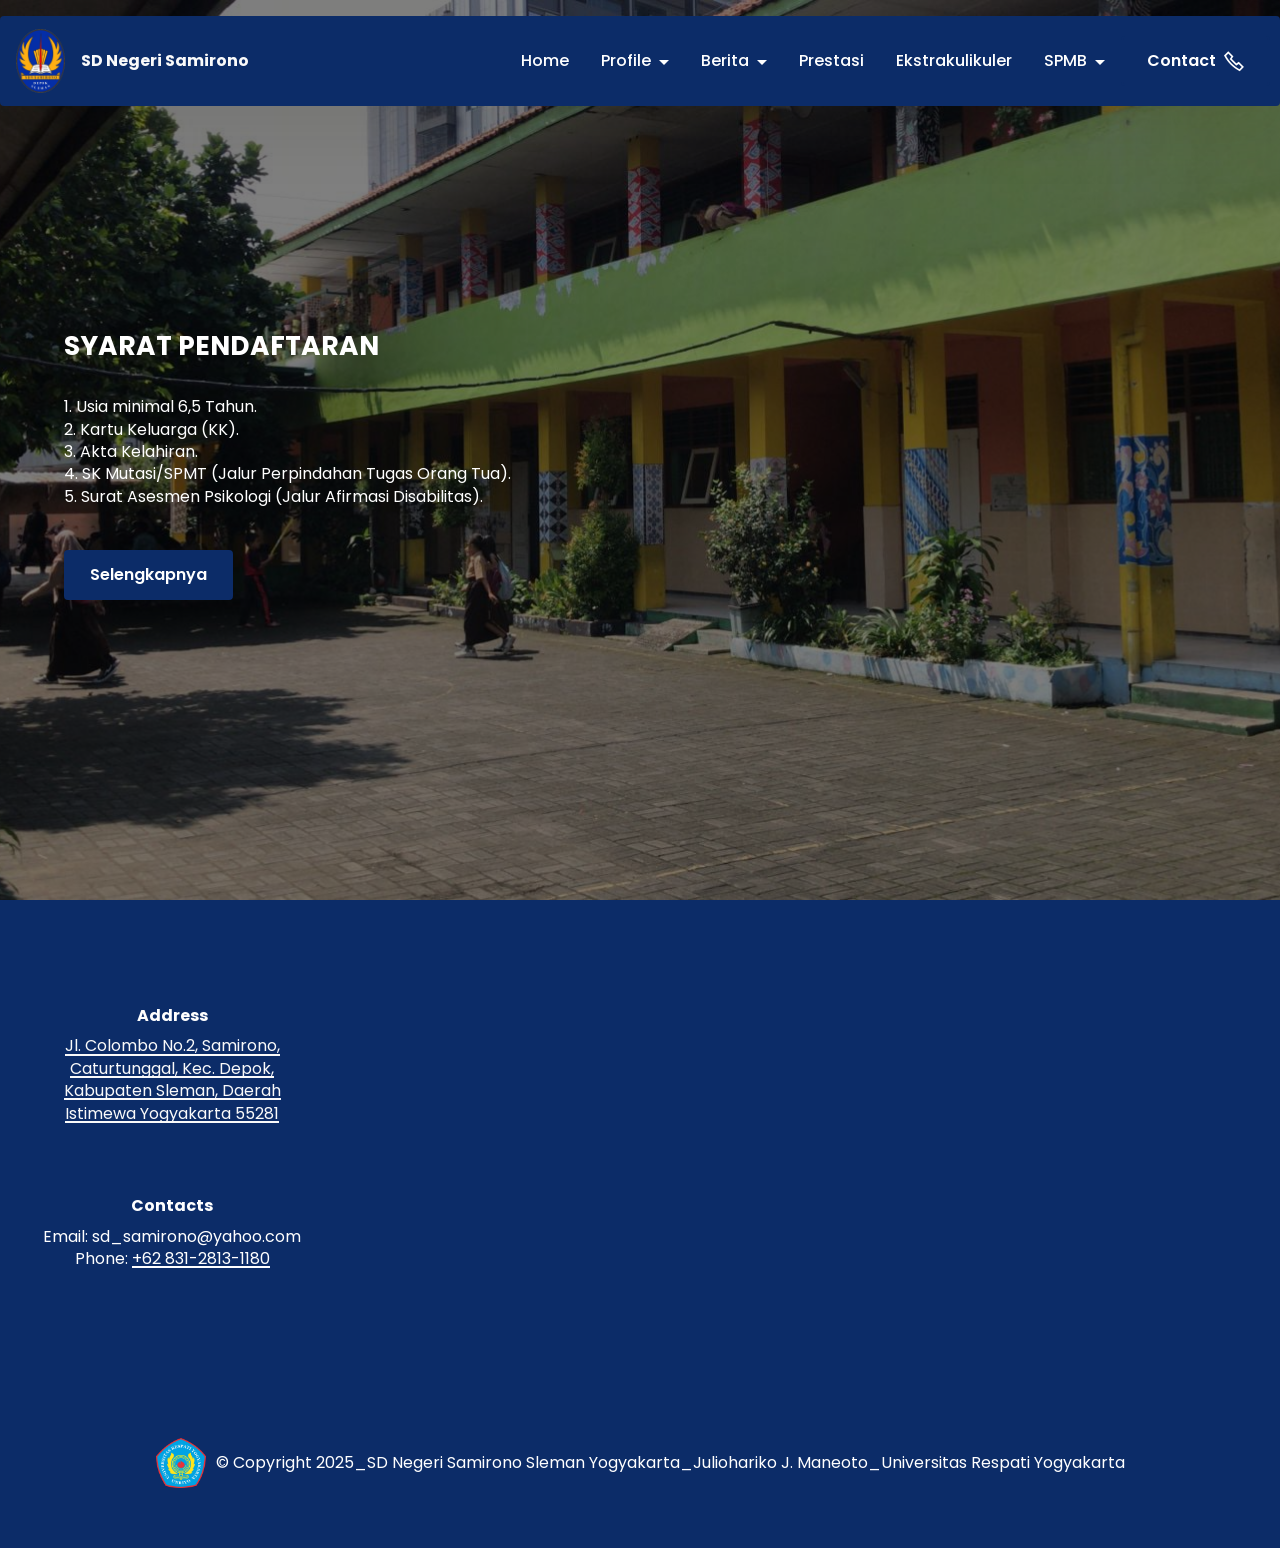
<file: SyaratPendaftaran.html>
<!DOCTYPE html>
<html  >
<head>
  <!-- Site made with Mobirise Website Builder v6.0.1, https://mobirise.com -->
  <meta charset="UTF-8">
  <meta http-equiv="X-UA-Compatible" content="IE=edge">
  <meta name="generator" content="Mobirise v6.0.1, mobirise.com">
  <meta name="viewport" content="width=device-width, initial-scale=1, minimum-scale=1">
  <link rel="shortcut icon" href="assets/images/102959662-3678008945548151-2058276860884281537-n.png-108x140.png" type="image/x-icon">
  <meta name="description" content="">
  
  
  <title>Syarat Pendaftaran</title>
  <link rel="stylesheet" href="assets/web/assets/mobirise-icons2/mobirise2.css">
  <link rel="stylesheet" href="assets/bootstrap/css/bootstrap.min.css">
  <link rel="stylesheet" href="assets/bootstrap/css/bootstrap-grid.min.css">
  <link rel="stylesheet" href="assets/bootstrap/css/bootstrap-reboot.min.css">
  <link rel="stylesheet" href="assets/animatecss/animate.css">
  <link rel="stylesheet" href="assets/dropdown/css/style.css">
  <link rel="stylesheet" href="assets/socicon/css/styles.css">
  <link rel="stylesheet" href="assets/theme/css/style.css">
  <link rel="preload" href="https://fonts.googleapis.com/css?family=Poppins:100,100i,200,200i,300,300i,400,400i,500,500i,600,600i,700,700i,800,800i,900,900i&display=swap" as="style" onload="this.onload=null;this.rel='stylesheet'">
  <noscript><link rel="stylesheet" href="https://fonts.googleapis.com/css?family=Poppins:100,100i,200,200i,300,300i,400,400i,500,500i,600,600i,700,700i,800,800i,900,900i&display=swap"></noscript>
  <link rel="preload" as="style" href="assets/mobirise/css/mbr-additional.css?v=KNugK8"><link rel="stylesheet" href="assets/mobirise/css/mbr-additional.css?v=KNugK8" type="text/css">

  
  
  
</head>
<body>
  
  <section data-bs-version="5.1" class="menu menu5 cid-uK1MA0zW9H" once="menu" id="menu05-i">
	

	<nav class="navbar navbar-dropdown navbar-fixed-top navbar-expand-lg">
		<div class="container">
			<div class="navbar-brand">
				<span class="navbar-logo">
					<a href="index.html">
						<img src="assets/images/102959662-3678008945548151-2058276860884281537-n.png-108x140.png" alt="Mobirise Website Builder" style="height: 4rem;">
					</a>
				</span>
				<span class="navbar-caption-wrap"><a class="navbar-caption text-white text-primary display-7" href="index.html">SD Negeri Samirono</a></span>
			</div>
			<button class="navbar-toggler" type="button" data-toggle="collapse" data-bs-toggle="collapse" data-target="#navbarSupportedContent" data-bs-target="#navbarSupportedContent" aria-controls="navbarNavAltMarkup" aria-expanded="false" aria-label="Toggle navigation">
				<div class="hamburger">
					<span></span>
					<span></span>
					<span></span>
					<span></span>
				</div>
			</button>
			<div class="collapse navbar-collapse" id="navbarSupportedContent">
				<ul class="navbar-nav nav-dropdown" data-app-modern-menu="true"><li class="nav-item"><a class="nav-link link show text-success text-primary display-7" href="index.html">Home</a></li><li class="nav-item dropdown">
						<a class="nav-link link dropdown-toggle text-success display-7" href="https://mobiri.se" data-toggle="dropdown-submenu" data-bs-toggle="dropdown" data-bs-auto-close="outside" aria-expanded="false">Profile</a><div class="dropdown-menu" aria-labelledby="dropdown-627"><a class="dropdown-item text-success text-primary display-7" href="sejarah.html">Sejarah Sekolah</a><a class="dropdown-item text-success text-primary display-7" href="Karakteristik.html">Karateristik Sekolah</a><a class="dropdown-item text-success text-primary display-7" href="Visi-Misi.html">Visi-Misi</a><a class="dropdown-item text-success text-primary display-7" href="Struktur.html">Struktur Organisasi</a><a class="dropdown-item text-success text-primary display-7" href="Pendidik.html">Tenaga Pendidik<br></a><a class="dropdown-item text-success text-primary display-7" href="Fasilitas.html">Fasilitas</a></div>
					</li>
					<li class="nav-item dropdown">
						<a class="nav-link link dropdown-toggle text-success display-7" href="https://mobiri.se" aria-expanded="false" data-toggle="dropdown-submenu" data-bs-toggle="dropdown" data-bs-auto-close="outside">Berita</a><div class="dropdown-menu" aria-labelledby="dropdown-715"><a class="dropdown-item text-success text-primary display-7" href="Kegiatan.html">Kegiatan Sekolah</a><a class="dropdown-item text-success text-primary display-7" href="Event.html">Event Sekolah</a></div>
					</li>
					<li class="nav-item"><a class="nav-link link text-success text-primary display-7" href="Prestasi.html">Prestasi</a></li><li class="nav-item"><a class="nav-link link text-success text-primary display-7" href="Ekstrakulikuler.html">Ekstrakulikuler</a></li><li class="nav-item dropdown"><a class="nav-link link dropdown-toggle text-success show display-7" href="https://mobiri.se" aria-expanded="false" data-toggle="dropdown-submenu" data-bs-toggle="dropdown" data-bs-auto-close="outside">SPMB</a><div class="dropdown-menu show" aria-labelledby="dropdown-116" data-bs-popper="none"><a class="show dropdown-item text-success text-primary display-7" href="SyaratPendaftaran.html">Syarat Pendaftaran</a><a class="show dropdown-item text-success text-primary display-7" href="Brosur.html">Brosur</a></div></li></ul>
				<div class="navbar-buttons mbr-section-btn"><a class="btn btn-secondary display-7" href="Contact.html">Contact<span class="mobi-mbri mobi-mbri-phone mbr-iconfont mbr-iconfont-btn"></span></a></div>
			</div>
		</div>
	</nav>
</section>

<section data-bs-version="5.1" class="header16 cid-uMwLeUWHiC mbr-fullscreen" id="header17-32">
  
  <div class="mbr-overlay" style="opacity: 0.5; background-color: rgb(0, 0, 0);"></div>
  <div class="container-fluid">
    <div class="row">
      <div class="content-wrap col-12 col-md-12">
        <h1 class="mbr-section-title mbr-fonts-style mbr-white mb-4 display-5">
          <strong><br>SYARAT PENDAFTARAN</strong></h1>
        
        <p class="mbr-fonts-style mbr-text mbr-white mb-4 display-7">1. Usia minimal 6,5 Tahun.<br>2. Kartu Keluarga (KK).<br>3. Akta Kelahiran.<br>4. SK Mutasi/SPMT (Jalur Perpindahan Tugas Orang Tua).<br>5. Surat Asesmen Psikologi (Jalur Afirmasi Disabilitas).</p>
        <div class="mbr-section-btn"><a class="btn btn-secondary display-7" href="Brosur.html">Selengkapnya</a></div>
      </div>
    </div>
  </div>
</section>

<section data-bs-version="5.1" class="footer6 cid-uNQ1sd08Ee" once="footers" id="footer6-41">

    

    

    <div class="container">
        <div class="row content mbr-white">
            <div class="col-12 col-md-3 mbr-fonts-style display-7">
                <h5 class="mbr-section-subtitle mbr-fonts-style mb-2 display-7">
                    <strong>Address</strong>
                </h5>
                <p class="mbr-text mbr-fonts-style display-7"><a href="https://www.google.com/maps/place/Ruko+Jl.+Colombo+No.2,+Samirono,+Caturtunggal,+Depok,+Sleman+Regency,+Special+Region+of+Yogyakarta+55281/@-7.7780197,110.3832141,17z/data=!3m1!4b1!4m6!3m5!1s0x2e7a59c96b811e7d:0xb208e988e64f62e1!8m2!3d-7.778025!4d110.385789!16s%2Fg%2F11h4pq_twh?entry=ttu&g_ep=EgoyMDI1MDUwNy4wIKXMDSoASAFQAw%3D%3D" class="text-white" target="_blank">Jl. Colombo No.2, Samirono, Caturtunggal, Kec. Depok, Kabupaten Sleman, Daerah Istimewa Yogyakarta 55281</a></p> <br>
                <h5 class="mbr-section-subtitle mbr-fonts-style mb-2 mt-4 display-7">
                    <strong>Contacts</strong>
                </h5>
                <p class="mbr-text mbr-fonts-style mb-4 display-7">
                    Email: sd_samirono@yahoo.com <br>
                    Phone: <a href="https://wa.me/6283128131180" class="text-success text-primary">+62 831-2813-1180</a><br></p>
            </div>
            <div class="col-12 col-md-3 mbr-fonts-style display-7">
                <h5 class="mbr-section-subtitle mbr-fonts-style mb-2 display-7"></h5>
                <ul class="list mbr-fonts-style mb-4 display-4"></ul>
                <h5 class="mbr-section-subtitle mbr-fonts-style mb-2 mt-5 display-7"></h5>
                <p class="mbr-text mbr-fonts-style mb-4 display-7"></p>
            </div>
            <div class="col-12 col-md-6">
                <div class="google-map"><iframe frameborder="0" style="border:0" src="https://www.google.com/maps/embed?pb=!1m18!1m12!1m3!1d3953.1200496185006!2d110.37878577415516!3d-7.777093477155534!2m3!1f0!2f0!3f0!3m2!1i1024!2i768!4f13.1!3m3!1m2!1s0x2e7a59caff4764f1%3A0x2652c5f94d715eb5!2zU0QgTmVnZXJpIFNhbWlyb25vICjqprHqp4Dqpp3qp4DqpqTqprzqppLqprzqpqvqprbqprHqpqnqprbqpqvqprrqprTqpqTqprrqprQp!5e0!3m2!1sid!2sid!4v1746997584962!5m2!1sid!2sid" allowfullscreen=""></iframe></div>
            </div>
            <div class="col-md-6">
                
            </div>
        </div>
        <div class="footer-lower">
            <div class="media-container-row">
                <div class="col-sm-12">
                    <hr>
                </div>
            </div>
            <div class="col-sm-12 copyright pl-0">
                <p class="mbr-text mbr-fonts-style mbr-white display-7">
                    © Copyright 2025_SD Negeri Samirono Sleman Yogyakarta_Juliohariko J. Maneoto_Universitas Respati Yogyakarta</p>
            </div>
        </div>
    </div>
</section><section class="display-7" style="padding: 0;align-items: center;justify-content: center;flex-wrap: wrap;    align-content: center;display: flex;position: relative;height: 4rem;"><a href="https://mobiri.se/3511290" style="flex: 1 1;height: 4rem;position: absolute;width: 100%;z-index: 1;"><img alt="" style="height: 4rem;" src="[data-uri]"></a><p style="margin: 0;text-align: center;" class="display-7">&#8204;</p><a style="z-index:1" href="https://mobirise.com/builder/ai-website-creator.html">Free AI Website Creator</a></section><script src="assets/bootstrap/js/bootstrap.bundle.min.js"></script>  <script src="assets/smoothscroll/smooth-scroll.js"></script>  <script src="assets/ytplayer/index.js"></script>  <script src="assets/dropdown/js/navbar-dropdown.js"></script>  <script src="assets/theme/js/script.js"></script>  
  
  
 <div id="scrollToTop" class="scrollToTop mbr-arrow-up"><a style="text-align: center;"><i class="mbr-arrow-up-icon mbr-arrow-up-icon-cm cm-icon cm-icon-smallarrow-up"></i></a></div>
    <input name="animation" type="hidden">
  </body>
</html>
</file>
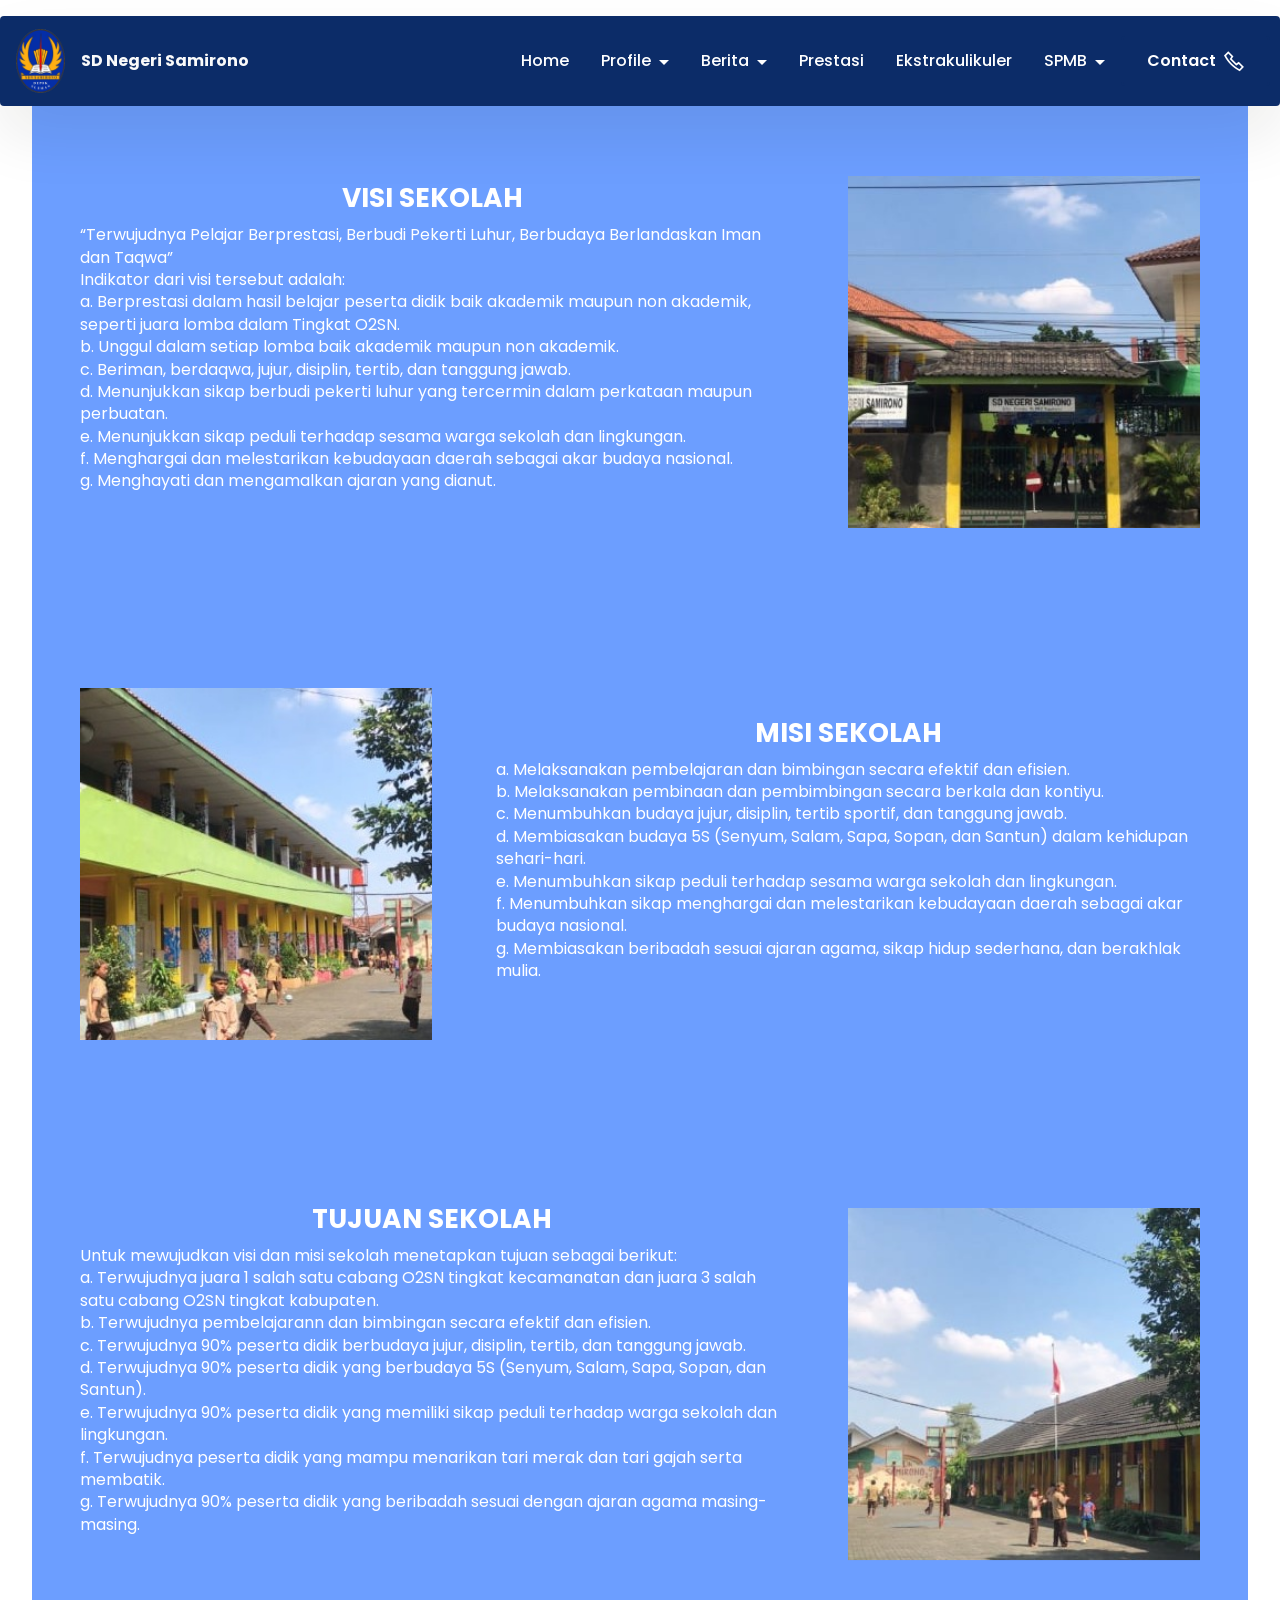
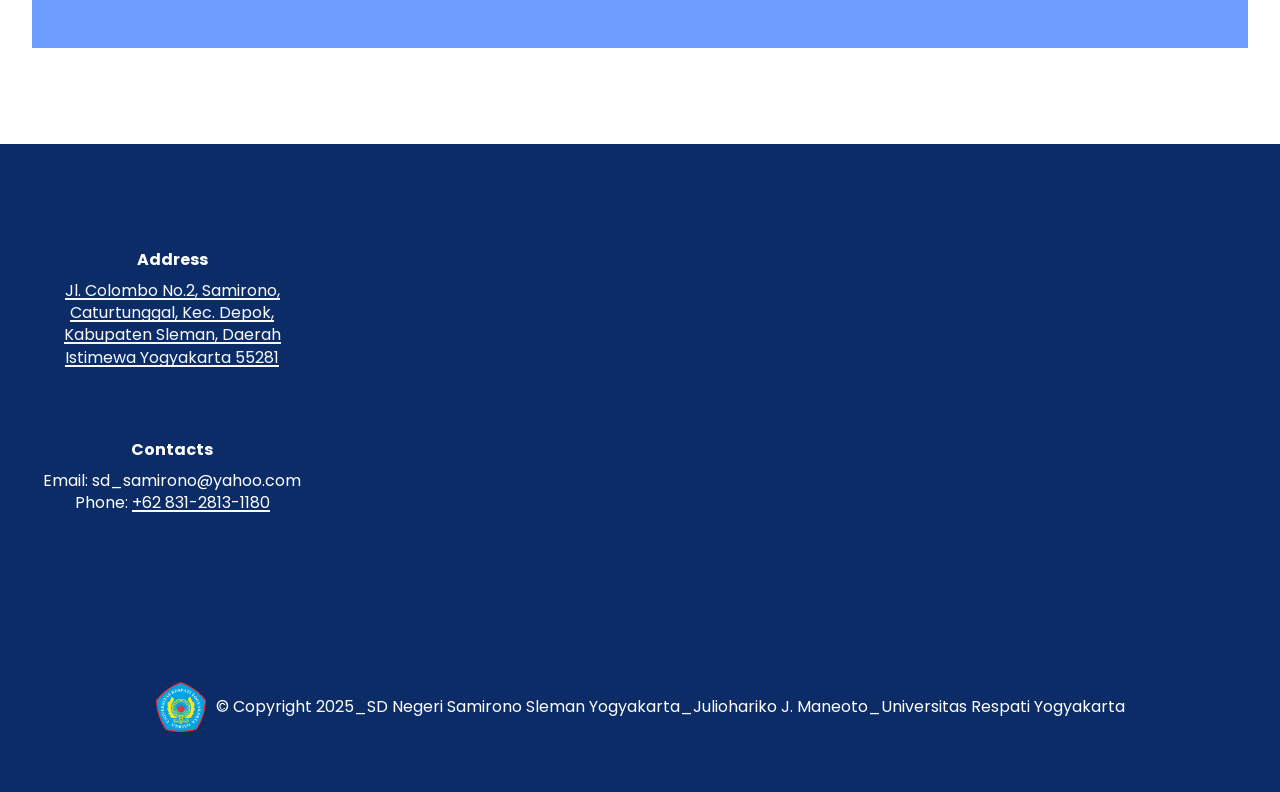
<file: Visi-Misi.html>
<!DOCTYPE html>
<html  >
<head>
  <!-- Site made with Mobirise Website Builder v6.0.1, https://mobirise.com -->
  <meta charset="UTF-8">
  <meta http-equiv="X-UA-Compatible" content="IE=edge">
  <meta name="generator" content="Mobirise v6.0.1, mobirise.com">
  <meta name="viewport" content="width=device-width, initial-scale=1, minimum-scale=1">
  <link rel="shortcut icon" href="assets/images/102959662-3678008945548151-2058276860884281537-n.png-108x140.png" type="image/x-icon">
  <meta name="description" content="">
  
  
  <title>Visi-Misi</title>
  <link rel="stylesheet" href="assets/web/assets/mobirise-icons2/mobirise2.css">
  <link rel="stylesheet" href="assets/bootstrap/css/bootstrap.min.css">
  <link rel="stylesheet" href="assets/bootstrap/css/bootstrap-grid.min.css">
  <link rel="stylesheet" href="assets/bootstrap/css/bootstrap-reboot.min.css">
  <link rel="stylesheet" href="assets/animatecss/animate.css">
  <link rel="stylesheet" href="assets/dropdown/css/style.css">
  <link rel="stylesheet" href="assets/socicon/css/styles.css">
  <link rel="stylesheet" href="assets/theme/css/style.css">
  <link rel="preload" href="https://fonts.googleapis.com/css?family=Poppins:100,100i,200,200i,300,300i,400,400i,500,500i,600,600i,700,700i,800,800i,900,900i&display=swap" as="style" onload="this.onload=null;this.rel='stylesheet'">
  <noscript><link rel="stylesheet" href="https://fonts.googleapis.com/css?family=Poppins:100,100i,200,200i,300,300i,400,400i,500,500i,600,600i,700,700i,800,800i,900,900i&display=swap"></noscript>
  <link rel="preload" as="style" href="assets/mobirise/css/mbr-additional.css?v=awYIya"><link rel="stylesheet" href="assets/mobirise/css/mbr-additional.css?v=awYIya" type="text/css">

  
  
  
</head>
<body>
  
  <section data-bs-version="5.1" class="menu menu5 cid-uK1MA0zW9H" once="menu" id="menu05-l">
	

	<nav class="navbar navbar-dropdown navbar-fixed-top navbar-expand-lg">
		<div class="container">
			<div class="navbar-brand">
				<span class="navbar-logo">
					<a href="index.html">
						<img src="assets/images/102959662-3678008945548151-2058276860884281537-n.png-108x140.png" alt="Mobirise Website Builder" style="height: 4rem;">
					</a>
				</span>
				<span class="navbar-caption-wrap"><a class="navbar-caption text-white text-primary display-7" href="index.html">SD Negeri Samirono</a></span>
			</div>
			<button class="navbar-toggler" type="button" data-toggle="collapse" data-bs-toggle="collapse" data-target="#navbarSupportedContent" data-bs-target="#navbarSupportedContent" aria-controls="navbarNavAltMarkup" aria-expanded="false" aria-label="Toggle navigation">
				<div class="hamburger">
					<span></span>
					<span></span>
					<span></span>
					<span></span>
				</div>
			</button>
			<div class="collapse navbar-collapse" id="navbarSupportedContent">
				<ul class="navbar-nav nav-dropdown" data-app-modern-menu="true"><li class="nav-item"><a class="nav-link link show text-success text-primary display-7" href="index.html">Home</a></li><li class="nav-item dropdown">
						<a class="nav-link link dropdown-toggle text-success display-7" href="https://mobiri.se" data-toggle="dropdown-submenu" data-bs-toggle="dropdown" data-bs-auto-close="outside" aria-expanded="false">Profile</a><div class="dropdown-menu" aria-labelledby="dropdown-627"><a class="dropdown-item text-success text-primary display-7" href="sejarah.html">Sejarah Sekolah</a><a class="dropdown-item text-success text-primary display-7" href="Karakteristik.html">Karateristik Sekolah</a><a class="dropdown-item text-success text-primary display-7" href="Visi-Misi.html">Visi-Misi</a><a class="dropdown-item text-success text-primary display-7" href="Struktur.html">Struktur Organisasi</a><a class="dropdown-item text-success text-primary display-7" href="Pendidik.html">Tenaga Pendidik<br></a><a class="dropdown-item text-success text-primary display-7" href="Fasilitas.html">Fasilitas</a></div>
					</li>
					<li class="nav-item dropdown">
						<a class="nav-link link dropdown-toggle text-success display-7" href="https://mobiri.se" aria-expanded="false" data-toggle="dropdown-submenu" data-bs-toggle="dropdown" data-bs-auto-close="outside">Berita</a><div class="dropdown-menu" aria-labelledby="dropdown-715"><a class="dropdown-item text-success text-primary display-7" href="Kegiatan.html">Kegiatan Sekolah</a><a class="dropdown-item text-success text-primary display-7" href="Event.html">Event Sekolah</a></div>
					</li>
					<li class="nav-item"><a class="nav-link link text-success text-primary display-7" href="Prestasi.html">Prestasi</a></li><li class="nav-item"><a class="nav-link link text-success text-primary display-7" href="Ekstrakulikuler.html">Ekstrakulikuler</a></li><li class="nav-item dropdown"><a class="nav-link link dropdown-toggle text-success show display-7" href="https://mobiri.se" aria-expanded="false" data-toggle="dropdown-submenu" data-bs-toggle="dropdown" data-bs-auto-close="outside">SPMB</a><div class="dropdown-menu show" aria-labelledby="dropdown-116" data-bs-popper="none"><a class="show dropdown-item text-success text-primary display-7" href="SyaratPendaftaran.html">Syarat Pendaftaran</a><a class="show dropdown-item text-success text-primary display-7" href="Brosur.html">Brosur</a></div></li></ul>
				<div class="navbar-buttons mbr-section-btn"><a class="btn btn-secondary display-7" href="Contact.html">Contact<span class="mobi-mbri mobi-mbri-phone mbr-iconfont mbr-iconfont-btn"></span></a></div>
			</div>
		</div>
	</nav>
</section>

<section data-bs-version="5.1" class="features16 cid-uKO9iyoDoc" id="features16-19">

    

    
    
    <div class="container">
        <div class="content-wrapper">
            <div class="row align-items-center">
                <div class="col-12 col-lg">
                    <div class="text-wrapper">
                        <h6 class="card-title mbr-fonts-style display-5"><strong>VISI SEKOLAH</strong></h6>
                        <p class="mbr-text mbr-fonts-style mb-4 display-7">“Terwujudnya Pelajar Berprestasi, Berbudi Pekerti Luhur, Berbudaya Berlandaskan Iman dan Taqwa”
<br>Indikator dari visi tersebut adalah:<br>a.	Berprestasi dalam hasil belajar peserta didik baik akademik maupun non akademik, seperti juara lomba dalam Tingkat O2SN.
<br>b.	Unggul dalam setiap lomba baik akademik maupun non akademik.
<br>c.	Beriman, berdaqwa, jujur, disiplin, tertib, dan tanggung jawab.
<br>d.	Menunjukkan sikap berbudi pekerti luhur yang tercermin dalam perkataan maupun perbuatan.
<br>e.	Menunjukkan sikap peduli terhadap sesama warga sekolah dan lingkungan.
<br>f.	Menghargai dan melestarikan kebudayaan daerah sebagai akar budaya nasional.
<br>g.	Menghayati dan mengamalkan ajaran yang dianut.&nbsp;<br></p>
                        
                    </div>
                </div>
                <div class="col-12 col-lg-4">
                    <div class="image-wrapper">
                        <img src="assets/images/gambar-whatsapp-2025-05-15-pukul-11.54.29-4fdb29cb.jpg-3-706x398.jpeg" alt="Mobirise Website Builder">
                    </div>
                </div>
            </div>
        </div>
    </div>
</section>

<section data-bs-version="5.1" class="features17 cid-uKOaGj0e7C" id="features17-1c">
    

    
    
    <div class="container">
        <div class="content-wrapper">
            <div class="row align-items-center">
                <div class="col-12 col-lg-4">
                    <div class="image-wrapper">
                        <img src="assets/images/gambar-whatsapp-2025-05-15-pukul-11.57.46-e5bf848f.jpg-706x398.jpeg" alt="Mobirise Website Builder">
                    </div>
                </div>
                <div class="col-12 col-lg">
                    <div class="text-wrapper">
                        <h6 class="card-title mbr-fonts-style display-5"><strong>MISI SEKOLAH</strong></h6>
                        <p class="mbr-text mbr-fonts-style mb-4 display-7">a.	Melaksanakan pembelajaran dan bimbingan secara efektif dan efisien.
<br>b.	Melaksanakan pembinaan dan pembimbingan secara berkala dan kontiyu.
<br>c.	Menumbuhkan budaya jujur, disiplin, tertib sportif, dan tanggung jawab.
<br>d.	Membiasakan budaya 5S (Senyum, Salam, Sapa, Sopan, dan Santun) dalam kehidupan sehari-hari.
<br>e.	Menumbuhkan sikap peduli terhadap sesama warga sekolah dan lingkungan.
<br>f.	Menumbuhkan sikap menghargai dan melestarikan kebudayaan daerah sebagai akar budaya nasional.
<br>g.	Membiasakan beribadah sesuai ajaran agama, sikap hidup sederhana, dan berakhlak mulia.&nbsp;<br></p>
                        
                    </div>
                </div>
            </div>
        </div>
    </div>
</section>

<section data-bs-version="5.1" class="features16 cid-uKObkdxFFc" id="features16-1d">

    

    
    
    <div class="container">
        <div class="content-wrapper">
            <div class="row align-items-center">
                <div class="col-12 col-lg">
                    <div class="text-wrapper">
                        <h6 class="card-title mbr-fonts-style display-5"><strong>TUJUAN SEKOLAH</strong></h6>
                        <p class="mbr-text mbr-fonts-style mb-4 display-7">Untuk mewujudkan visi dan misi sekolah menetapkan tujuan sebagai berikut:<br>a.	Terwujudnya juara 1 salah satu cabang O2SN tingkat kecamanatan dan juara 3 salah satu cabang O2SN tingkat kabupaten.
<br>b.	Terwujudnya pembelajarann dan bimbingan secara efektif dan efisien.
<br>c.	Terwujudnya 90% peserta didik berbudaya jujur, disiplin, tertib, dan tanggung jawab.
<br>d.	Terwujudnya 90% peserta didik yang berbudaya 5S (Senyum, Salam, Sapa, Sopan, dan Santun).
<br>e.	Terwujudnya 90% peserta didik yang memiliki sikap peduli terhadap warga sekolah dan lingkungan.
<br>f.	Terwujudnya peserta didik yang mampu menarikan tari merak dan tari gajah serta membatik.
<br>g.	Terwujudnya 90% peserta didik yang beribadah sesuai dengan ajaran agama masing-masing.&nbsp;<br></p>
                        
                    </div>
                </div>
                <div class="col-12 col-lg-4">
                    <div class="image-wrapper">
                        <img src="assets/images/gambar-whatsapp-2025-05-15-pukul-11.57.46-d3f397e3.jpg-706x398.jpeg" alt="Mobirise Website Builder">
                    </div>
                </div>
            </div>
        </div>
    </div>
</section>

<section data-bs-version="5.1" class="footer6 cid-uNQ1sd08Ee" once="footers" id="footer6-41">

    

    

    <div class="container">
        <div class="row content mbr-white">
            <div class="col-12 col-md-3 mbr-fonts-style display-7">
                <h5 class="mbr-section-subtitle mbr-fonts-style mb-2 display-7">
                    <strong>Address</strong>
                </h5>
                <p class="mbr-text mbr-fonts-style display-7"><a href="https://www.google.com/maps/place/Ruko+Jl.+Colombo+No.2,+Samirono,+Caturtunggal,+Depok,+Sleman+Regency,+Special+Region+of+Yogyakarta+55281/@-7.7780197,110.3832141,17z/data=!3m1!4b1!4m6!3m5!1s0x2e7a59c96b811e7d:0xb208e988e64f62e1!8m2!3d-7.778025!4d110.385789!16s%2Fg%2F11h4pq_twh?entry=ttu&g_ep=EgoyMDI1MDUwNy4wIKXMDSoASAFQAw%3D%3D" class="text-white" target="_blank">Jl. Colombo No.2, Samirono, Caturtunggal, Kec. Depok, Kabupaten Sleman, Daerah Istimewa Yogyakarta 55281</a></p> <br>
                <h5 class="mbr-section-subtitle mbr-fonts-style mb-2 mt-4 display-7">
                    <strong>Contacts</strong>
                </h5>
                <p class="mbr-text mbr-fonts-style mb-4 display-7">
                    Email: sd_samirono@yahoo.com <br>
                    Phone: <a href="https://wa.me/6283128131180" class="text-success text-primary">+62 831-2813-1180</a><br></p>
            </div>
            <div class="col-12 col-md-3 mbr-fonts-style display-7">
                <h5 class="mbr-section-subtitle mbr-fonts-style mb-2 display-7"></h5>
                <ul class="list mbr-fonts-style mb-4 display-4"></ul>
                <h5 class="mbr-section-subtitle mbr-fonts-style mb-2 mt-5 display-7"></h5>
                <p class="mbr-text mbr-fonts-style mb-4 display-7"></p>
            </div>
            <div class="col-12 col-md-6">
                <div class="google-map"><iframe frameborder="0" style="border:0" src="https://www.google.com/maps/embed?pb=!1m18!1m12!1m3!1d3953.1200496185006!2d110.37878577415516!3d-7.777093477155534!2m3!1f0!2f0!3f0!3m2!1i1024!2i768!4f13.1!3m3!1m2!1s0x2e7a59caff4764f1%3A0x2652c5f94d715eb5!2zU0QgTmVnZXJpIFNhbWlyb25vICjqprHqp4Dqpp3qp4DqpqTqprzqppLqprzqpqvqprbqprHqpqnqprbqpqvqprrqprTqpqTqprrqprQp!5e0!3m2!1sid!2sid!4v1746997584962!5m2!1sid!2sid" allowfullscreen=""></iframe></div>
            </div>
            <div class="col-md-6">
                
            </div>
        </div>
        <div class="footer-lower">
            <div class="media-container-row">
                <div class="col-sm-12">
                    <hr>
                </div>
            </div>
            <div class="col-sm-12 copyright pl-0">
                <p class="mbr-text mbr-fonts-style mbr-white display-7">
                    © Copyright 2025_SD Negeri Samirono Sleman Yogyakarta_Juliohariko J. Maneoto_Universitas Respati Yogyakarta</p>
            </div>
        </div>
    </div>
</section><section class="display-7" style="padding: 0;align-items: center;justify-content: center;flex-wrap: wrap;    align-content: center;display: flex;position: relative;height: 4rem;"><a href="https://mobiri.se/3511290" style="flex: 1 1;height: 4rem;position: absolute;width: 100%;z-index: 1;"><img alt="" style="height: 4rem;" src="[data-uri]"></a><p style="margin: 0;text-align: center;" class="display-7">&#8204;</p><a style="z-index:1" href="https://mobirise.com/builder/ai-website-builder.html">Free AI Website Software</a></section><script src="assets/bootstrap/js/bootstrap.bundle.min.js"></script>  <script src="assets/smoothscroll/smooth-scroll.js"></script>  <script src="assets/ytplayer/index.js"></script>  <script src="assets/dropdown/js/navbar-dropdown.js"></script>  <script src="assets/theme/js/script.js"></script>  
  
  
 <div id="scrollToTop" class="scrollToTop mbr-arrow-up"><a style="text-align: center;"><i class="mbr-arrow-up-icon mbr-arrow-up-icon-cm cm-icon cm-icon-smallarrow-up"></i></a></div>
    <input name="animation" type="hidden">
  </body>
</html>
</file>
<file: assets/web/assets/mobirise-icons2/mobirise2.css>
@font-face {
  font-family: 'Moririse2';
  font-display: swap;
  src:  url('mobirise2.eot?f2bix4');
  src:  url('mobirise2.eot?f2bix4#iefix') format('embedded-opentype'),
    url('mobirise2.ttf?f2bix4') format('truetype'),
    url('mobirise2.woff?f2bix4') format('woff'),
    url('mobirise2.svg?f2bix4#mobirise2') format('svg');
  font-weight: normal;
  font-style: normal;
}

[class^="mobi-"], [class*=" mobi-"] {
  /* use !important to prevent issues with browser extensions that change fonts */
  font-family: 'Moririse2' !important;
  speak: none;
  font-style: normal;
  font-weight: normal;
  font-variant: normal;
  text-transform: none;
  line-height: 1;

  /* Better Font Rendering =========== */
  -webkit-font-smoothing: antialiased;
  -moz-osx-font-smoothing: grayscale;
}

.mobi-mbri-add-submenu:before {
  content: "\e900";
}
.mobi-mbri-alert:before {
  content: "\e901";
}
.mobi-mbri-align-center:before {
  content: "\e902";
}
.mobi-mbri-align-justify:before {
  content: "\e903";
}
.mobi-mbri-align-left:before {
  content: "\e904";
}
.mobi-mbri-align-right:before {
  content: "\e905";
}
.mobi-mbri-android:before {
  content: "\e906";
}
.mobi-mbri-apple:before {
  content: "\e907";
}
.mobi-mbri-arrow-down:before {
  content: "\e908";
}
.mobi-mbri-arrow-next:before {
  content: "\e909";
}
.mobi-mbri-arrow-prev:before {
  content: "\e90a";
}
.mobi-mbri-arrow-up:before {
  content: "\e90b";
}
.mobi-mbri-bold:before {
  content: "\e90c";
}
.mobi-mbri-bookmark:before {
  content: "\e90d";
}
.mobi-mbri-bootstrap:before {
  content: "\e90e";
}
.mobi-mbri-briefcase:before {
  content: "\e90f";
}
.mobi-mbri-browse:before {
  content: "\e910";
}
.mobi-mbri-bulleted-list:before {
  content: "\e911";
}
.mobi-mbri-calendar:before {
  content: "\e912";
}
.mobi-mbri-camera:before {
  content: "\e913";
}
.mobi-mbri-cart-add:before {
  content: "\e914";
}
.mobi-mbri-cart-full:before {
  content: "\e915";
}
.mobi-mbri-cash:before {
  content: "\e916";
}
.mobi-mbri-change-style:before {
  content: "\e917";
}
.mobi-mbri-chat:before {
  content: "\e918";
}
.mobi-mbri-clock:before {
  content: "\e919";
}
.mobi-mbri-close:before {
  content: "\e91a";
}
.mobi-mbri-cloud:before {
  content: "\e91b";
}
.mobi-mbri-code:before {
  content: "\e91c";
}
.mobi-mbri-contact-form:before {
  content: "\e91d";
}
.mobi-mbri-credit-card:before {
  content: "\e91e";
}
.mobi-mbri-cursor-click:before {
  content: "\e91f";
}
.mobi-mbri-cust-feedback:before {
  content: "\e920";
}
.mobi-mbri-database:before {
  content: "\e921";
}
.mobi-mbri-delivery:before {
  content: "\e922";
}
.mobi-mbri-desktop:before {
  content: "\e923";
}
.mobi-mbri-devices:before {
  content: "\e924";
}
.mobi-mbri-down:before {
  content: "\e925";
}
.mobi-mbri-download-2:before {
  content: "\e926";
}
.mobi-mbri-download:before {
  content: "\e927";
}
.mobi-mbri-drag-n-drop-2:before {
  content: "\e928";
}
.mobi-mbri-drag-n-drop:before {
  content: "\e929";
}
.mobi-mbri-edit-2:before {
  content: "\e92a";
}
.mobi-mbri-edit:before {
  content: "\e92b";
}
.mobi-mbri-error:before {
  content: "\e92c";
}
.mobi-mbri-extension:before {
  content: "\e92d";
}
.mobi-mbri-features:before {
  content: "\e92e";
}
.mobi-mbri-file:before {
  content: "\e92f";
}
.mobi-mbri-flag:before {
  content: "\e930";
}
.mobi-mbri-folder:before {
  content: "\e931";
}
.mobi-mbri-gift:before {
  content: "\e932";
}
.mobi-mbri-github:before {
  content: "\e933";
}
.mobi-mbri-globe-2:before {
  content: "\e934";
}
.mobi-mbri-globe:before {
  content: "\e935";
}
.mobi-mbri-growing-chart:before {
  content: "\e936";
}
.mobi-mbri-hearth:before {
  content: "\e937";
}
.mobi-mbri-help:before {
  content: "\e938";
}
.mobi-mbri-home:before {
  content: "\e939";
}
.mobi-mbri-hot-cup:before {
  content: "\e93a";
}
.mobi-mbri-idea:before {
  content: "\e93b";
}
.mobi-mbri-image-gallery:before {
  content: "\e93c";
}
.mobi-mbri-image-slider:before {
  content: "\e93d";
}
.mobi-mbri-info:before {
  content: "\e93e";
}
.mobi-mbri-italic:before {
  content: "\e93f";
}
.mobi-mbri-key:before {
  content: "\e940";
}
.mobi-mbri-laptop:before {
  content: "\e941";
}
.mobi-mbri-layers:before {
  content: "\e942";
}
.mobi-mbri-left-right:before {
  content: "\e943";
}
.mobi-mbri-left:before {
  content: "\e944";
}
.mobi-mbri-letter:before {
  content: "\e945";
}
.mobi-mbri-like:before {
  content: "\e946";
}
.mobi-mbri-link:before {
  content: "\e947";
}
.mobi-mbri-lock:before {
  content: "\e948";
}
.mobi-mbri-login:before {
  content: "\e949";
}
.mobi-mbri-logout:before {
  content: "\e94a";
}
.mobi-mbri-magic-stick:before {
  content: "\e94b";
}
.mobi-mbri-map-pin:before {
  content: "\e94c";
}
.mobi-mbri-menu:before {
  content: "\e94d";
}
.mobi-mbri-mobile-2:before {
  content: "\e94e";
}
.mobi-mbri-mobile-horizontal:before {
  content: "\e94f";
}
.mobi-mbri-mobile:before {
  content: "\e950";
}
.mobi-mbri-mobirise:before {
  content: "\e951";
}
.mobi-mbri-more-horizontal:before {
  content: "\e952";
}
.mobi-mbri-more-vertical:before {
  content: "\e953";
}
.mobi-mbri-music:before {
  content: "\e954";
}
.mobi-mbri-new-file:before {
  content: "\e955";
}
.mobi-mbri-numbered-list:before {
  content: "\e956";
}
.mobi-mbri-opened-folder:before {
  content: "\e957";
}
.mobi-mbri-pages:before {
  content: "\e958";
}
.mobi-mbri-paper-plane:before {
  content: "\e959";
}
.mobi-mbri-paperclip:before {
  content: "\e95a";
}
.mobi-mbri-phone:before {
  content: "\e95b";
}
.mobi-mbri-photo:before {
  content: "\e95c";
}
.mobi-mbri-photos:before {
  content: "\e95d";
}
.mobi-mbri-pin:before {
  content: "\e95e";
}
.mobi-mbri-play:before {
  content: "\e95f";
}
.mobi-mbri-plus:before {
  content: "\e960";
}
.mobi-mbri-preview:before {
  content: "\e961";
}
.mobi-mbri-print:before {
  content: "\e962";
}
.mobi-mbri-protect:before {
  content: "\e963";
}
.mobi-mbri-question:before {
  content: "\e964";
}
.mobi-mbri-quote-left:before {
  content: "\e965";
}
.mobi-mbri-quote-right:before {
  content: "\e966";
}
.mobi-mbri-redo:before {
  content: "\e967";
}
.mobi-mbri-refresh:before {
  content: "\e968";
}
.mobi-mbri-responsive-2:before {
  content: "\e969";
}
.mobi-mbri-responsive:before {
  content: "\e96a";
}
.mobi-mbri-right:before {
  content: "\e96b";
}
.mobi-mbri-rocket:before {
  content: "\e96c";
}
.mobi-mbri-sad-face:before {
  content: "\e96d";
}
.mobi-mbri-sale:before {
  content: "\e96e";
}
.mobi-mbri-save:before {
  content: "\e96f";
}
.mobi-mbri-search:before {
  content: "\e970";
}
.mobi-mbri-setting-2:before {
  content: "\e971";
}
.mobi-mbri-setting-3:before {
  content: "\e972";
}
.mobi-mbri-setting:before {
  content: "\e973";
}
.mobi-mbri-share:before {
  content: "\e974";
}
.mobi-mbri-shopping-bag:before {
  content: "\e975";
}
.mobi-mbri-shopping-basket:before {
  content: "\e976";
}
.mobi-mbri-shopping-cart:before {
  content: "\e977";
}
.mobi-mbri-sites:before {
  content: "\e978";
}
.mobi-mbri-smile-face:before {
  content: "\e979";
}
.mobi-mbri-speed:before {
  content: "\e97a";
}
.mobi-mbri-star:before {
  content: "\e97b";
}
.mobi-mbri-success:before {
  content: "\e97c";
}
.mobi-mbri-sun:before {
  content: "\e97d";
}
.mobi-mbri-sun2:before {
  content: "\e97e";
}
.mobi-mbri-tablet-vertical:before {
  content: "\e97f";
}
.mobi-mbri-tablet:before {
  content: "\e980";
}
.mobi-mbri-target:before {
  content: "\e981";
}
.mobi-mbri-timer:before {
  content: "\e982";
}
.mobi-mbri-to-ftp:before {
  content: "\e983";
}
.mobi-mbri-to-local-drive:before {
  content: "\e984";
}
.mobi-mbri-touch-swipe:before {
  content: "\e985";
}
.mobi-mbri-touch:before {
  content: "\e986";
}
.mobi-mbri-trash:before {
  content: "\e987";
}
.mobi-mbri-underline:before {
  content: "\e988";
}
.mobi-mbri-undo:before {
  content: "\e989";
}
.mobi-mbri-unlink:before {
  content: "\e98a";
}
.mobi-mbri-unlock:before {
  content: "\e98b";
}
.mobi-mbri-up-down:before {
  content: "\e98c";
}
.mobi-mbri-up:before {
  content: "\e98d";
}
.mobi-mbri-update:before {
  content: "\e98e";
}
.mobi-mbri-upload-2:before {
  content: "\e98f";
}
.mobi-mbri-upload:before {
  content: "\e990";
}
.mobi-mbri-user-2:before {
  content: "\e991";
}
.mobi-mbri-user:before {
  content: "\e992";
}
.mobi-mbri-users:before {
  content: "\e993";
}
.mobi-mbri-video-play:before {
  content: "\e994";
}
.mobi-mbri-video:before {
  content: "\e995";
}
.mobi-mbri-watch:before {
  content: "\e996";
}
.mobi-mbri-website-theme-2:before {
  content: "\e997";
}
.mobi-mbri-website-theme:before {
  content: "\e998";
}
.mobi-mbri-wifi:before {
  content: "\e999";
}
.mobi-mbri-windows:before {
  content: "\e99a";
}
.mobi-mbri-zoom-in:before {
  content: "\e99b";
}
.mobi-mbri-zoom-out:before {
  content: "\e99c";
}
</file>
<file: assets/dropdown/css/style.css>
.navbar-dropdown {
  left: 0;
  padding: 0;
  position: absolute;
  right: 0;
  top: 0;
  transition: all 0.45s ease;
  z-index: 1030;
  background: #282828; }
  .navbar-dropdown .navbar-logo {
    margin-right: 0.8rem;
    transition: margin 0.3s ease-in-out;
    vertical-align: middle; }
    .navbar-dropdown .navbar-logo img {
      height: 3.125rem;
      transition: all 0.3s ease-in-out; }
    .navbar-dropdown .navbar-logo.mbr-iconfont {
      font-size: 3.125rem;
      line-height: 3.125rem; }
  .navbar-dropdown .navbar-caption {
    font-weight: 700;
    white-space: normal;
    vertical-align: -4px;
    line-height: 3.125rem !important; }
    .navbar-dropdown .navbar-caption, .navbar-dropdown .navbar-caption:hover {
      color: inherit;
      text-decoration: none; }
  .navbar-dropdown .mbr-iconfont + .navbar-caption {
    vertical-align: -1px; }
  .navbar-dropdown.navbar-fixed-top {
    position: fixed; }
  .navbar-dropdown .navbar-brand span {
    vertical-align: -4px; }
  .navbar-dropdown.bg-color.transparent {
    background: none; }
  .navbar-dropdown.navbar-short .navbar-brand {
    padding: 0.625rem 0; }
    .navbar-dropdown.navbar-short .navbar-brand span {
      vertical-align: -1px; }
  .navbar-dropdown.navbar-short .navbar-caption {
    line-height: 2.375rem !important;
    vertical-align: -2px; }
  .navbar-dropdown.navbar-short .navbar-logo {
    margin-right: 0.5rem; }
    .navbar-dropdown.navbar-short .navbar-logo img {
      height: 2.375rem; }
    .navbar-dropdown.navbar-short .navbar-logo.mbr-iconfont {
      font-size: 2.375rem;
      line-height: 2.375rem; }
  .navbar-dropdown.navbar-short .mbr-table-cell {
    height: 3.625rem; }
  .navbar-dropdown .navbar-close {
    left: 0.6875rem;
    position: fixed;
    top: 0.75rem;
    z-index: 1000; }
  .navbar-dropdown .hamburger-icon {
    content: "";
    display: inline-block;
    vertical-align: middle;
    width: 16px;
    -webkit-box-shadow: 0 -6px 0 1px #282828,0 0 0 1px #282828,0 6px 0 1px #282828;
    -moz-box-shadow: 0 -6px 0 1px #282828,0 0 0 1px #282828,0 6px 0 1px #282828;
    box-shadow: 0 -6px 0 1px #282828,0 0 0 1px #282828,0 6px 0 1px #282828; }

.dropdown-menu .dropdown-toggle[data-toggle="dropdown-submenu"]::after {
  border-bottom: 0.35em solid transparent;
  border-left: 0.35em solid;
  border-right: 0;
  border-top: 0.35em solid transparent;
  margin-left: 0.3rem; }

.dropdown-menu .dropdown-item:focus {
  outline: 0; }

.nav-dropdown {
  font-size: 0.75rem;
  font-weight: 500;
  height: auto !important; }
  .nav-dropdown .nav-btn {
    padding-left: 1rem; }
  .nav-dropdown .link {
    margin: .667em 1.667em;
    font-weight: 500;
    padding: 0;
    transition: color .2s ease-in-out; }
    .nav-dropdown .link.dropdown-toggle {
      margin-right: 2.583em; }
      .nav-dropdown .link.dropdown-toggle::after {
        margin-left: .25rem;
        border-top: 0.35em solid;
        border-right: 0.35em solid transparent;
        border-left: 0.35em solid transparent;
        border-bottom: 0; }
      .nav-dropdown .link.dropdown-toggle[aria-expanded="true"] {
        margin: 0;
        padding: 0.667em 3.263em  0.667em 1.667em; }
  .nav-dropdown .link::after,
  .nav-dropdown .dropdown-item::after {
    color: inherit; }
  .nav-dropdown .btn {
    font-size: 0.75rem;
    font-weight: 700;
    letter-spacing: 0;
    margin-bottom: 0;
    padding-left: 1.25rem;
    padding-right: 1.25rem; }
  .nav-dropdown .dropdown-menu {
    border-radius: 0;
    border: 0;
    left: 0;
    margin: 0;
    padding-bottom: 1.25rem;
    padding-top: 1.25rem;
    position: relative; }
  .nav-dropdown .dropdown-submenu {
    margin-left: 0.125rem;
    top: 0; }
  .nav-dropdown .dropdown-item {
    font-weight: 500;
    line-height: 2;
    padding: 0.3846em 4.615em 0.3846em 1.5385em;
    position: relative;
    transition: color .2s ease-in-out, background-color .2s ease-in-out; }
    .nav-dropdown .dropdown-item::after {
      margin-top: -0.3077em;
      position: absolute;
      right: 1.1538em;
      top: 50%; }
    .nav-dropdown .dropdown-item:focus, .nav-dropdown .dropdown-item:hover {
      background: none; }

@media (max-width: 767px) {
  .nav-dropdown.navbar-toggleable-sm {
    bottom: 0;
    display: none;
    left: 0;
    overflow-x: hidden;
    position: fixed;
    top: 0;
    transform: translateX(-100%);
    -ms-transform: translateX(-100%);
    -webkit-transform: translateX(-100%);
    width: 18.75rem;
    z-index: 999; } }
.nav-dropdown.navbar-toggleable-xl {
  bottom: 0;
  display: none;
  left: 0;
  overflow-x: hidden;
  position: fixed;
  top: 0;
  transform: translateX(-100%);
  -ms-transform: translateX(-100%);
  -webkit-transform: translateX(-100%);
  width: 18.75rem;
  z-index: 999; }

.nav-dropdown-sm {
  display: block !important;
  overflow-x: hidden;
  overflow: auto;
  padding-top: 3.875rem; }
  .nav-dropdown-sm::after {
    content: "";
    display: block;
    height: 3rem;
    width: 100%; }
  .nav-dropdown-sm.collapse.in ~ .navbar-close {
    display: block !important; }
  .nav-dropdown-sm.collapsing, .nav-dropdown-sm.collapse.in {
    transform: translateX(0);
    -ms-transform: translateX(0);
    -webkit-transform: translateX(0);
    transition: all 0.25s ease-out;
    -webkit-transition: all 0.25s ease-out;
    background: #282828; }
  .nav-dropdown-sm.collapsing[aria-expanded="false"] {
    transform: translateX(-100%);
    -ms-transform: translateX(-100%);
    -webkit-transform: translateX(-100%); }
  .nav-dropdown-sm .nav-item {
    display: block;
    margin-left: 0 !important;
    padding-left: 0; }
  .nav-dropdown-sm .link,
  .nav-dropdown-sm .dropdown-item {
    border-top: 1px dotted rgba(255, 255, 255, 0.1);
    font-size: 0.8125rem;
    line-height: 1.6;
    margin: 0 !important;
    padding: 0.875rem 2.4rem 0.875rem 1.5625rem !important;
    position: relative;
    white-space: normal; }
    .nav-dropdown-sm .link:focus, .nav-dropdown-sm .link:hover,
    .nav-dropdown-sm .dropdown-item:focus,
    .nav-dropdown-sm .dropdown-item:hover {
      background: rgba(0, 0, 0, 0.2) !important;
      color: #c0a375; }
  .nav-dropdown-sm .nav-btn {
    position: relative;
    padding: 1.5625rem 1.5625rem 0 1.5625rem; }
    .nav-dropdown-sm .nav-btn::before {
      border-top: 1px dotted rgba(255, 255, 255, 0.1);
      content: "";
      left: 0;
      position: absolute;
      top: 0;
      width: 100%; }
    .nav-dropdown-sm .nav-btn + .nav-btn {
      padding-top: 0.625rem; }
      .nav-dropdown-sm .nav-btn + .nav-btn::before {
        display: none; }
  .nav-dropdown-sm .btn {
    padding: 0.625rem 0; }
  .nav-dropdown-sm .dropdown-toggle[data-toggle="dropdown-submenu"]::after {
    margin-left: .25rem;
    border-top: 0.35em solid;
    border-right: 0.35em solid transparent;
    border-left: 0.35em solid transparent;
    border-bottom: 0; }
  .nav-dropdown-sm .dropdown-toggle[data-toggle="dropdown-submenu"][aria-expanded="true"]::after {
    border-top: 0;
    border-right: 0.35em solid transparent;
    border-left: 0.35em solid transparent;
    border-bottom: 0.35em solid; }
  .nav-dropdown-sm .dropdown-menu {
    margin: 0;
    padding: 0;
    position: relative;
    top: 0;
    left: 0;
    width: 100%;
    border: 0;
    float: none;
    border-radius: 0;
    background: none; }
  .nav-dropdown-sm .dropdown-submenu {
    left: 100%;
    margin-left: 0.125rem;
    margin-top: -1.25rem;
    top: 0; }

.navbar-toggleable-sm .nav-dropdown .dropdown-menu {
  position: absolute; }

.navbar-toggleable-sm .nav-dropdown .dropdown-submenu {
  left: 100%;
  margin-left: 0.125rem;
  margin-top: -1.25rem;
  top: 0; }

.navbar-toggleable-sm.opened .nav-dropdown .dropdown-menu {
  position: relative; }

.navbar-toggleable-sm.opened .nav-dropdown .dropdown-submenu {
  left: 0;
  margin-left: 00rem;
  margin-top: 0rem;
  top: 0; }

.is-builder .nav-dropdown.collapsing {
  transition: none !important; }
</file>
<file: assets/socicon/css/styles.css>
@charset "UTF-8";

@font-face {
  font-family: 'Socicon';
  src:  url('../fonts/socicon.eot');
  src:  url('../fonts/socicon.eot?#iefix') format('embedded-opentype'),
    url('../fonts/socicon.woff2') format('woff2'),
    url('../fonts/socicon.ttf') format('truetype'),
    url('../fonts/socicon.woff') format('woff'),
    url('../fonts/socicon.svg#socicon') format('svg');
  font-weight: normal;
  font-style: normal;
  font-display: swap;
}

[data-icon]:before {
  font-family: "socicon" !important;
  content: attr(data-icon);
  font-style: normal !important;
  font-weight: normal !important;
  font-variant: normal !important;
  text-transform: none !important;
  speak: none;
  line-height: 1;
  -webkit-font-smoothing: antialiased;
  -moz-osx-font-smoothing: grayscale;
}

[class^="socicon-"], [class*=" socicon-"] {
  /* use !important to prevent issues with browser extensions that change fonts */
  font-family: 'Socicon' !important;
  speak: none;
  font-style: normal;
  font-weight: normal;
  font-variant: normal;
  text-transform: none;
  line-height: 1;

  /* Better Font Rendering =========== */
  -webkit-font-smoothing: antialiased;
  -moz-osx-font-smoothing: grayscale;
}

.socicon-500px:before {
  content: "\e000";
}
.socicon-8tracks:before {
  content: "\e001";
}
.socicon-airbnb:before {
  content: "\e002";
}
.socicon-alliance:before {
  content: "\e003";
}
.socicon-amazon:before {
  content: "\e004";
}
.socicon-amplement:before {
  content: "\e005";
}
.socicon-android:before {
  content: "\e006";
}
.socicon-angellist:before {
  content: "\e007";
}
.socicon-apple:before {
  content: "\e008";
}
.socicon-appnet:before {
  content: "\e009";
}
.socicon-baidu:before {
  content: "\e00a";
}
.socicon-bandcamp:before {
  content: "\e00b";
}
.socicon-battlenet:before {
  content: "\e00c";
}
.socicon-mixer:before {
  content: "\e00d";
}
.socicon-bebee:before {
  content: "\e00e";
}
.socicon-bebo:before {
  content: "\e00f";
}
.socicon-behance:before {
  content: "\e010";
}
.socicon-blizzard:before {
  content: "\e011";
}
.socicon-blogger:before {
  content: "\e012";
}
.socicon-buffer:before {
  content: "\e013";
}
.socicon-chrome:before {
  content: "\e014";
}
.socicon-coderwall:before {
  content: "\e015";
}
.socicon-curse:before {
  content: "\e016";
}
.socicon-dailymotion:before {
  content: "\e017";
}
.socicon-deezer:before {
  content: "\e018";
}
.socicon-delicious:before {
  content: "\e019";
}
.socicon-deviantart:before {
  content: "\e01a";
}
.socicon-diablo:before {
  content: "\e01b";
}
.socicon-digg:before {
  content: "\e01c";
}
.socicon-discord:before {
  content: "\e01d";
}
.socicon-disqus:before {
  content: "\e01e";
}
.socicon-douban:before {
  content: "\e01f";
}
.socicon-draugiem:before {
  content: "\e020";
}
.socicon-dribbble:before {
  content: "\e021";
}
.socicon-drupal:before {
  content: "\e022";
}
.socicon-ebay:before {
  content: "\e023";
}
.socicon-ello:before {
  content: "\e024";
}
.socicon-endomodo:before {
  content: "\e025";
}
.socicon-envato:before {
  content: "\e026";
}
.socicon-etsy:before {
  content: "\e027";
}
.socicon-facebook:before {
  content: "\e028";
}
.socicon-feedburner:before {
  content: "\e029";
}
.socicon-filmweb:before {
  content: "\e02a";
}
.socicon-firefox:before {
  content: "\e02b";
}
.socicon-flattr:before {
  content: "\e02c";
}
.socicon-flickr:before {
  content: "\e02d";
}
.socicon-formulr:before {
  content: "\e02e";
}
.socicon-forrst:before {
  content: "\e02f";
}
.socicon-foursquare:before {
  content: "\e030";
}
.socicon-friendfeed:before {
  content: "\e031";
}
.socicon-github:before {
  content: "\e032";
}
.socicon-goodreads:before {
  content: "\e033";
}
.socicon-google:before {
  content: "\e034";
}
.socicon-googlescholar:before {
  content: "\e035";
}
.socicon-googlegroups:before {
  content: "\e036";
}
.socicon-googlephotos:before {
  content: "\e037";
}
.socicon-googleplus:before {
  content: "\e038";
}
.socicon-grooveshark:before {
  content: "\e039";
}
.socicon-hackerrank:before {
  content: "\e03a";
}
.socicon-hearthstone:before {
  content: "\e03b";
}
.socicon-hellocoton:before {
  content: "\e03c";
}
.socicon-heroes:before {
  content: "\e03d";
}
.socicon-smashcast:before {
  content: "\e03e";
}
.socicon-horde:before {
  content: "\e03f";
}
.socicon-houzz:before {
  content: "\e040";
}
.socicon-icq:before {
  content: "\e041";
}
.socicon-identica:before {
  content: "\e042";
}
.socicon-imdb:before {
  content: "\e043";
}
.socicon-instagram:before {
  content: "\e044";
}
.socicon-issuu:before {
  content: "\e045";
}
.socicon-istock:before {
  content: "\e046";
}
.socicon-itunes:before {
  content: "\e047";
}
.socicon-keybase:before {
  content: "\e048";
}
.socicon-lanyrd:before {
  content: "\e049";
}
.socicon-lastfm:before {
  content: "\e04a";
}
.socicon-line:before {
  content: "\e04b";
}
.socicon-linkedin:before {
  content: "\e04c";
}
.socicon-livejournal:before {
  content: "\e04d";
}
.socicon-lyft:before {
  content: "\e04e";
}
.socicon-macos:before {
  content: "\e04f";
}
.socicon-mail:before {
  content: "\e050";
}
.socicon-medium:before {
  content: "\e051";
}
.socicon-meetup:before {
  content: "\e052";
}
.socicon-mixcloud:before {
  content: "\e053";
}
.socicon-modelmayhem:before {
  content: "\e054";
}
.socicon-mumble:before {
  content: "\e055";
}
.socicon-myspace:before {
  content: "\e056";
}
.socicon-newsvine:before {
  content: "\e057";
}
.socicon-nintendo:before {
  content: "\e058";
}
.socicon-npm:before {
  content: "\e059";
}
.socicon-odnoklassniki:before {
  content: "\e05a";
}
.socicon-openid:before {
  content: "\e05b";
}
.socicon-opera:before {
  content: "\e05c";
}
.socicon-outlook:before {
  content: "\e05d";
}
.socicon-overwatch:before {
  content: "\e05e";
}
.socicon-patreon:before {
  content: "\e05f";
}
.socicon-paypal:before {
  content: "\e060";
}
.socicon-periscope:before {
  content: "\e061";
}
.socicon-persona:before {
  content: "\e062";
}
.socicon-pinterest:before {
  content: "\e063";
}
.socicon-play:before {
  content: "\e064";
}
.socicon-player:before {
  content: "\e065";
}
.socicon-playstation:before {
  content: "\e066";
}
.socicon-pocket:before {
  content: "\e067";
}
.socicon-qq:before {
  content: "\e068";
}
.socicon-quora:before {
  content: "\e069";
}
.socicon-raidcall:before {
  content: "\e06a";
}
.socicon-ravelry:before {
  content: "\e06b";
}
.socicon-reddit:before {
  content: "\e06c";
}
.socicon-renren:before {
  content: "\e06d";
}
.socicon-researchgate:before {
  content: "\e06e";
}
.socicon-residentadvisor:before {
  content: "\e06f";
}
.socicon-reverbnation:before {
  content: "\e070";
}
.socicon-rss:before {
  content: "\e071";
}
.socicon-sharethis:before {
  content: "\e072";
}
.socicon-skype:before {
  content: "\e073";
}
.socicon-slideshare:before {
  content: "\e074";
}
.socicon-smugmug:before {
  content: "\e075";
}
.socicon-snapchat:before {
  content: "\e076";
}
.socicon-songkick:before {
  content: "\e077";
}
.socicon-soundcloud:before {
  content: "\e078";
}
.socicon-spotify:before {
  content: "\e079";
}
.socicon-stackexchange:before {
  content: "\e07a";
}
.socicon-stackoverflow:before {
  content: "\e07b";
}
.socicon-starcraft:before {
  content: "\e07c";
}
.socicon-stayfriends:before {
  content: "\e07d";
}
.socicon-steam:before {
  content: "\e07e";
}
.socicon-storehouse:before {
  content: "\e07f";
}
.socicon-strava:before {
  content: "\e080";
}
.socicon-streamjar:before {
  content: "\e081";
}
.socicon-stumbleupon:before {
  content: "\e082";
}
.socicon-swarm:before {
  content: "\e083";
}
.socicon-teamspeak:before {
  content: "\e084";
}
.socicon-teamviewer:before {
  content: "\e085";
}
.socicon-technorati:before {
  content: "\e086";
}
.socicon-telegram:before {
  content: "\e087";
}
.socicon-tripadvisor:before {
  content: "\e088";
}
.socicon-tripit:before {
  content: "\e089";
}
.socicon-triplej:before {
  content: "\e08a";
}
.socicon-tumblr:before {
  content: "\e08b";
}
.socicon-twitch:before {
  content: "\e08c";
}
.socicon-twitter:before {
  content: "\e08d";
}
.socicon-uber:before {
  content: "\e08e";
}
.socicon-ventrilo:before {
  content: "\e08f";
}
.socicon-viadeo:before {
  content: "\e090";
}
.socicon-viber:before {
  content: "\e091";
}
.socicon-viewbug:before {
  content: "\e092";
}
.socicon-vimeo:before {
  content: "\e093";
}
.socicon-vine:before {
  content: "\e094";
}
.socicon-vkontakte:before {
  content: "\e095";
}
.socicon-warcraft:before {
  content: "\e096";
}
.socicon-wechat:before {
  content: "\e097";
}
.socicon-weibo:before {
  content: "\e098";
}
.socicon-whatsapp:before {
  content: "\e099";
}
.socicon-wikipedia:before {
  content: "\e09a";
}
.socicon-windows:before {
  content: "\e09b";
}
.socicon-wordpress:before {
  content: "\e09c";
}
.socicon-wykop:before {
  content: "\e09d";
}
.socicon-xbox:before {
  content: "\e09e";
}
.socicon-xing:before {
  content: "\e09f";
}
.socicon-yahoo:before {
  content: "\e0a0";
}
.socicon-yammer:before {
  content: "\e0a1";
}
.socicon-yandex:before {
  content: "\e0a2";
}
.socicon-yelp:before {
  content: "\e0a3";
}
.socicon-younow:before {
  content: "\e0a4";
}
.socicon-youtube:before {
  content: "\e0a5";
}
.socicon-zapier:before {
  content: "\e0a6";
}
.socicon-zerply:before {
  content: "\e0a7";
}
.socicon-zomato:before {
  content: "\e0a8";
}
.socicon-zynga:before {
  content: "\e0a9";
}
.socicon-spreadshirt:before {
  content: "\e901";
}
.socicon-gamejolt:before {
  content: "\e902";
}
.socicon-trello:before {
  content: "\e903";
}
.socicon-tunein:before {
  content: "\e904";
}
.socicon-bloglovin:before {
  content: "\e905";
}
.socicon-gamewisp:before {
  content: "\e906";
}
.socicon-messenger:before {
  content: "\e907";
}
.socicon-pandora:before {
  content: "\e908";
}
.socicon-augment:before {
  content: "\e909";
}
.socicon-bitbucket:before {
  content: "\e90a";
}
.socicon-fyuse:before {
  content: "\e90b";
}
.socicon-yt-gaming:before {
  content: "\e90c";
}
.socicon-sketchfab:before {
  content: "\e90d";
}
.socicon-mobcrush:before {
  content: "\e90e";
}
.socicon-microsoft:before {
  content: "\e90f";
}
.socicon-realtor:before {
  content: "\e910";
}
.socicon-tidal:before {
  content: "\e911";
}
.socicon-qobuz:before {
  content: "\e912";
}
.socicon-natgeo:before {
  content: "\e913";
}
.socicon-mastodon:before {
  content: "\e914";
}
.socicon-unsplash:before {
  content: "\e915";
}
.socicon-homeadvisor:before {
  content: "\e916";
}
.socicon-angieslist:before {
  content: "\e917";
}
.socicon-codepen:before {
  content: "\e918";
}
.socicon-slack:before {
  content: "\e919";
}
.socicon-openaigym:before {
  content: "\e91a";
}
.socicon-logmein:before {
  content: "\e91b";
}
.socicon-fiverr:before {
  content: "\e91c";
}
.socicon-gotomeeting:before {
  content: "\e91d";
}
.socicon-aliexpress:before {
  content: "\e91e";
}
.socicon-guru:before {
  content: "\e91f";
}
.socicon-appstore:before {
  content: "\e920";
}
.socicon-homes:before {
  content: "\e921";
}
.socicon-zoom:before {
  content: "\e922";
}
.socicon-alibaba:before {
  content: "\e923";
}
.socicon-craigslist:before {
  content: "\e924";
}
.socicon-wix:before {
  content: "\e925";
}
.socicon-redfin:before {
  content: "\e926";
}
.socicon-googlecalendar:before {
  content: "\e927";
}
.socicon-shopify:before {
  content: "\e928";
}
.socicon-freelancer:before {
  content: "\e929";
}
.socicon-seedrs:before {
  content: "\e92a";
}
.socicon-bing:before {
  content: "\e92b";
}
.socicon-doodle:before {
  content: "\e92c";
}
.socicon-bonanza:before {
  content: "\e92d";
}
.socicon-squarespace:before {
  content: "\e92e";
}
.socicon-toptal:before {
  content: "\e92f";
}
.socicon-gust:before {
  content: "\e930";
}
.socicon-ask:before {
  content: "\e931";
}
.socicon-trulia:before {
  content: "\e932";
}
.socicon-loomly:before {
  content: "\e933";
}
.socicon-ghost:before {
  content: "\e934";
}
.socicon-upwork:before {
  content: "\e935";
}
.socicon-fundable:before {
  content: "\e936";
}
.socicon-booking:before {
  content: "\e937";
}
.socicon-googlemaps:before {
  content: "\e938";
}
.socicon-zillow:before {
  content: "\e939";
}
.socicon-niconico:before {
  content: "\e93a";
}
.socicon-toneden:before {
  content: "\e93b";
}
.socicon-crunchbase:before {
  content: "\e93c";
}
.socicon-homefy:before {
  content: "\e93d";
}
.socicon-calendly:before {
  content: "\e93e";
}
.socicon-livemaster:before {
  content: "\e93f";
}
.socicon-udemy:before {
  content: "\e940";
}
.socicon-codered:before {
  content: "\e941";
}
.socicon-origin:before {
  content: "\e942";
}
.socicon-nextdoor:before {
  content: "\e943";
}
.socicon-portfolio:before {
  content: "\e944";
}
.socicon-instructables:before {
  content: "\e945";
}
.socicon-gitlab:before {
  content: "\e946";
}
.socicon-hackernews:before {
  content: "\e947";
}
.socicon-smashwords:before {
  content: "\e948";
}
.socicon-kobo:before {
  content: "\e949";
}
.socicon-bookbub:before {
  content: "\e94a";
}
.socicon-mailru:before {
  content: "\e94b";
}
.socicon-moddb:before {
  content: "\e94c";
}
.socicon-indiedb:before {
  content: "\e94d";
}
.socicon-traxsource:before {
  content: "\e94e";
}
.socicon-gamefor:before {
  content: "\e94f";
}
.socicon-pixiv:before {
  content: "\e950";
}
.socicon-myanimelist:before {
  content: "\e951";
}
.socicon-blackberry:before {
  content: "\e952";
}
.socicon-wickr:before {
  content: "\e953";
}
.socicon-spip:before {
  content: "\e954";
}
.socicon-napster:before {
  content: "\e955";
}
.socicon-beatport:before {
  content: "\e956";
}
.socicon-hackerone:before {
  content: "\e957";
}
.socicon-internet:before {
  content: "\e958";
}
.socicon-ubuntu:before {
  content: "\e959";
}
.socicon-artstation:before {
  content: "\e95a";
}
.socicon-invision:before {
  content: "\e95b";
}
.socicon-torial:before {
  content: "\e95c";
}
.socicon-collectorz:before {
  content: "\e95d";
}
.socicon-seenthis:before {
  content: "\e95e";
}
.socicon-googleplaymusic:before {
  content: "\e95f";
}
.socicon-debian:before {
  content: "\e960";
}
.socicon-filmfreeway:before {
  content: "\e961";
}
.socicon-gnome:before {
  content: "\e962";
}
.socicon-itchio:before {
  content: "\e963";
}
.socicon-jamendo:before {
  content: "\e964";
}
.socicon-mix:before {
  content: "\e965";
}
.socicon-sharepoint:before {
  content: "\e966";
}
.socicon-tinder:before {
  content: "\e967";
}
.socicon-windguru:before {
  content: "\e968";
}
.socicon-cdbaby:before {
  content: "\e969";
}
.socicon-elementaryos:before {
  content: "\e96a";
}
.socicon-stage32:before {
  content: "\e96b";
}
.socicon-tiktok:before {
  content: "\e96c";
}
.socicon-gitter:before {
  content: "\e96d";
}
.socicon-letterboxd:before {
  content: "\e96e";
}
.socicon-threema:before {
  content: "\e96f";
}
.socicon-splice:before {
  content: "\e970";
}
.socicon-metapop:before {
  content: "\e971";
}
.socicon-naver:before {
  content: "\e972";
}
.socicon-remote:before {
  content: "\e973";
}
.socicon-flipboard:before {
  content: "\e974";
}
.socicon-googlehangouts:before {
  content: "\e975";
}
.socicon-dlive:before {
  content: "\e976";
}
.socicon-vsco:before {
  content: "\e977";
}
.socicon-stitcher:before {
  content: "\e978";
}
.socicon-avvo:before {
  content: "\e979";
}
.socicon-redbubble:before {
  content: "\e97a";
}
.socicon-society6:before {
  content: "\e97b";
}
.socicon-zazzle:before {
  content: "\e97c";
}
.socicon-eitaa:before {
  content: "\e97d";
}
.socicon-soroush:before {
  content: "\e97e";
}
.socicon-bale:before {
  content: "\e97f";
}
</file>
<file: assets/theme/css/style.css>
@charset "UTF-8";
section {
  background-color: #ffffff;
}

body {
  font-style: normal;
  line-height: 1.5;
  font-weight: 400;
  color: #232323;
  position: relative;
}

button {
  background-color: transparent;
  border-color: transparent;
}

.embla__button,
.carousel-control {
  background-color: #edefea !important;
  opacity: 0.8 !important;
  color: #464845 !important;
  border-color: #edefea !important;
}

.carousel .close,
.modalWindow .close {
  background-color: #edefea !important;
  color: #464845 !important;
  border-color: #edefea !important;
  opacity: 0.8 !important;
}

.carousel .close:hover,
.modalWindow .close:hover {
  opacity: 1 !important;
}

.carousel-indicators li {
  background-color: #edefea !important;
  border: 2px solid #464845 !important;
}

.carousel-indicators li:hover,
.carousel-indicators li:active {
  opacity: 0.8 !important;
}

.embla__button:hover,
.carousel-control:hover {
  background-color: #edefea !important;
  opacity: 1 !important;
}

.modalWindow-video-container {
  height: 80%;
}

section,
.container,
.container-fluid {
  position: relative;
  word-wrap: break-word;
}

a.mbr-iconfont:hover {
  text-decoration: none;
}

.article .lead p,
.article .lead ul,
.article .lead ol,
.article .lead pre,
.article .lead blockquote {
  margin-bottom: 0;
}

a {
  font-style: normal;
  font-weight: 400;
  cursor: pointer;
}
a, a:hover {
  text-decoration: none;
}

.mbr-section-title {
  font-style: normal;
  line-height: 1.3;
}

.mbr-section-subtitle {
  line-height: 1.3;
}

.mbr-text {
  font-style: normal;
  line-height: 1.7;
}

h1,
h2,
h3,
h4,
h5,
h6,
.display-1,
.display-2,
.display-4,
.display-5,
.display-7,
span,
p,
a {
  line-height: 1;
  word-break: break-word;
  word-wrap: break-word;
  font-weight: 400;
}

b,
strong {
  font-weight: bold;
}

input:-webkit-autofill, input:-webkit-autofill:hover, input:-webkit-autofill:focus, input:-webkit-autofill:active {
  transition-delay: 9999s;
  -webkit-transition-property: background-color, color;
  transition-property: background-color, color;
}

textarea[type=hidden] {
  display: none;
}

section {
  background-position: 50% 50%;
  background-repeat: no-repeat;
  background-size: cover;
}
section .mbr-background-video,
section .mbr-background-video-preview {
  position: absolute;
  bottom: 0;
  left: 0;
  right: 0;
  top: 0;
}

.hidden {
  visibility: hidden;
}

.mbr-z-index20 {
  z-index: 20;
}

/*! Base colors */
.mbr-white {
  color: #ffffff;
}

.mbr-black {
  color: #111111;
}

.mbr-bg-white {
  background-color: #ffffff;
}

.mbr-bg-black {
  background-color: #000000;
}

/*! Text-aligns */
.align-left {
  text-align: left;
}

.align-center {
  text-align: center;
}

.align-right {
  text-align: right;
}

/*! Font-weight  */
.mbr-light {
  font-weight: 300;
}

.mbr-regular {
  font-weight: 400;
}

.mbr-semibold {
  font-weight: 500;
}

.mbr-bold {
  font-weight: 700;
}

/*! Media  */
.media-content {
  flex-basis: 100%;
}

.media-container-row {
  display: flex;
  flex-direction: row;
  flex-wrap: wrap;
  justify-content: center;
  align-content: center;
  align-items: start;
}
.media-container-row .media-size-item {
  width: 400px;
}

.media-container-column {
  display: flex;
  flex-direction: column;
  flex-wrap: wrap;
  justify-content: center;
  align-content: center;
  align-items: stretch;
}
.media-container-column > * {
  width: 100%;
}

@media (min-width: 992px) {
  .media-container-row {
    flex-wrap: nowrap;
  }
}
figure {
  margin-bottom: 0;
  overflow: hidden;
}

figure[mbr-media-size] {
  transition: width 0.1s;
}

img,
iframe {
  display: block;
  width: 100%;
}

.card {
  background-color: transparent;
  border: none;
}

.card-box {
  width: 100%;
}

.card-img {
  text-align: center;
  flex-shrink: 0;
  -webkit-flex-shrink: 0;
}

.media {
  max-width: 100%;
  margin: 0 auto;
}

.mbr-figure {
  align-self: center;
}

.media-container > div {
  max-width: 100%;
}

.mbr-figure img,
.card-img img {
  width: 100%;
}

@media (max-width: 991px) {
  .media-size-item {
    width: auto !important;
  }
  .media {
    width: auto;
  }
  .mbr-figure {
    width: 100% !important;
  }
}
/*! Buttons */
.mbr-section-btn {
  margin-left: -0.6rem;
  margin-right: -0.6rem;
  font-size: 0;
}

.btn {
  font-weight: 600;
  border-width: 1px;
  font-style: normal;
  margin: 0.6rem 0.6rem;
  white-space: normal;
  transition: all 0.2s ease-in-out;
  display: inline-flex;
  align-items: center;
  justify-content: center;
  word-break: break-word;
}

.btn-sm {
  font-weight: 600;
  letter-spacing: 0px;
  transition: all 0.3s ease-in-out;
}

.btn-md {
  font-weight: 600;
  letter-spacing: 0px;
  transition: all 0.3s ease-in-out;
}

.btn-lg {
  font-weight: 600;
  letter-spacing: 0px;
  transition: all 0.3s ease-in-out;
}

.btn-form {
  margin: 0;
}
.btn-form:hover {
  cursor: pointer;
}

nav .mbr-section-btn {
  margin-left: 0rem;
  margin-right: 0rem;
}

/*! Btn icon margin */
.btn .mbr-iconfont,
.btn.btn-sm .mbr-iconfont {
  order: 1;
  cursor: pointer;
  margin-left: 0.5rem;
  vertical-align: sub;
}

.btn.btn-md .mbr-iconfont,
.btn.btn-md .mbr-iconfont {
  margin-left: 0.8rem;
}

.mbr-regular {
  font-weight: 400;
}

.mbr-semibold {
  font-weight: 500;
}

.mbr-bold {
  font-weight: 700;
}

[type=submit] {
  -webkit-appearance: none;
}

/*! Full-screen */
.mbr-fullscreen .mbr-overlay {
  min-height: 100vh;
}

.mbr-fullscreen {
  display: flex;
  display: -moz-flex;
  display: -ms-flex;
  display: -o-flex;
  align-items: center;
  min-height: 100vh;
  padding-top: 3rem;
  padding-bottom: 3rem;
}

/*! Map */
.map {
  height: 25rem;
  position: relative;
}
.map iframe {
  width: 100%;
  height: 100%;
}

/*! Scroll to top arrow */
.mbr-arrow-up {
  bottom: 25px;
  right: 90px;
  position: fixed;
  text-align: right;
  z-index: 5000;
  color: #ffffff;
  font-size: 22px;
}

.mbr-arrow-up a {
  background: rgba(0, 0, 0, 0.2);
  border-radius: 50%;
  color: #fff;
  display: inline-block;
  height: 60px;
  width: 60px;
  border: 2px solid #fff;
  outline-style: none !important;
  position: relative;
  text-decoration: none;
  transition: all 0.3s ease-in-out;
  cursor: pointer;
  text-align: center;
}
.mbr-arrow-up a:hover {
  background-color: rgba(0, 0, 0, 0.4);
}
.mbr-arrow-up a i {
  line-height: 60px;
}

.mbr-arrow-up-icon {
  display: block;
  color: #fff;
}

.mbr-arrow-up-icon::before {
  content: "›";
  display: inline-block;
  font-family: serif;
  font-size: 22px;
  line-height: 1;
  font-style: normal;
  position: relative;
  top: 6px;
  left: -4px;
  transform: rotate(-90deg);
}

/*! Arrow Down */
.mbr-arrow {
  position: absolute;
  bottom: 45px;
  left: 50%;
  width: 60px;
  height: 60px;
  cursor: pointer;
  background-color: rgba(80, 80, 80, 0.5);
  border-radius: 50%;
  transform: translateX(-50%);
}
@media (max-width: 767px) {
  .mbr-arrow {
    display: none;
  }
}
.mbr-arrow > a {
  display: inline-block;
  text-decoration: none;
  outline-style: none;
  animation: arrowdown 1.7s ease-in-out infinite;
  color: #ffffff;
}
.mbr-arrow > a > i {
  position: absolute;
  top: -2px;
  left: 15px;
  font-size: 2rem;
}

#scrollToTop a i::before {
  content: "";
  position: absolute;
  display: block;
  border-bottom: 2.5px solid #fff;
  border-left: 2.5px solid #fff;
  width: 27.8%;
  height: 27.8%;
  left: 50%;
  top: 51%;
  transform: translateY(-30%) translateX(-50%) rotate(135deg);
}

@keyframes arrowdown {
  0% {
    transform: translateY(0px);
  }
  50% {
    transform: translateY(-5px);
  }
  100% {
    transform: translateY(0px);
  }
}
@media (max-width: 500px) {
  .mbr-arrow-up {
    left: 0;
    right: 0;
    text-align: center;
  }
}
/*Gradients animation*/
@keyframes gradient-animation {
  from {
    background-position: 0% 100%;
    animation-timing-function: ease-in-out;
  }
  to {
    background-position: 100% 0%;
    animation-timing-function: ease-in-out;
  }
}
.bg-gradient {
  background-size: 200% 200%;
  animation: gradient-animation 5s infinite alternate;
  -webkit-animation: gradient-animation 5s infinite alternate;
}

.menu .navbar-brand {
  display: -webkit-flex;
}
.menu .navbar-brand span {
  display: flex;
  display: -webkit-flex;
}
.menu .navbar-brand .navbar-caption-wrap {
  display: -webkit-flex;
}
.menu .navbar-brand .navbar-logo img {
  display: -webkit-flex;
  width: auto;
}
@media (min-width: 768px) and (max-width: 991px) {
  .menu .navbar-toggleable-sm .navbar-nav {
    display: -ms-flexbox;
  }
}
@media (max-width: 991px) {
  .menu .navbar-collapse {
    max-height: 93.5vh;
  }
  .menu .navbar-collapse.show {
    overflow: auto;
  }
}
@media (min-width: 992px) {
  .menu .navbar-nav.nav-dropdown {
    display: -webkit-flex;
  }
  .menu .navbar-toggleable-sm .navbar-collapse {
    display: -webkit-flex !important;
  }
  .menu .collapsed .navbar-collapse {
    max-height: 93.5vh;
  }
  .menu .collapsed .navbar-collapse.show {
    overflow: auto;
  }
}
@media (max-width: 767px) {
  .menu .navbar-collapse {
    max-height: 80vh;
  }
}

.nav-link .mbr-iconfont {
  margin-right: 0.5rem;
}

.navbar {
  display: -webkit-flex;
  -webkit-flex-wrap: wrap;
  -webkit-align-items: center;
  -webkit-justify-content: space-between;
}

.navbar-collapse {
  -webkit-flex-basis: 100%;
  -webkit-flex-grow: 1;
  -webkit-align-items: center;
}

.nav-dropdown .link {
  padding: 0.667em 1.667em !important;
  margin: 0 !important;
}

.nav {
  display: -webkit-flex;
  -webkit-flex-wrap: wrap;
}

.row {
  display: -webkit-flex;
  -webkit-flex-wrap: wrap;
}

.justify-content-center {
  -webkit-justify-content: center;
}

.form-inline {
  display: -webkit-flex;
}

.card-wrapper {
  -webkit-flex: 1;
}

.carousel-control {
  z-index: 10;
  display: -webkit-flex;
}

.carousel-controls {
  display: -webkit-flex;
}

.media {
  display: -webkit-flex;
}

.form-group:focus {
  outline: none;
}

.jq-selectbox__select {
  padding: 7px 0;
  position: relative;
}

.jq-selectbox__dropdown {
  overflow: hidden;
  border-radius: 10px;
  position: absolute;
  top: 100%;
  left: 0 !important;
  width: 100% !important;
}

.jq-selectbox__trigger-arrow {
  right: 0;
  transform: translateY(-50%);
}

.jq-selectbox li {
  padding: 1.07em 0.5em;
}

input[type=range] {
  padding-left: 0 !important;
  padding-right: 0 !important;
}

.modal-dialog,
.modal-content {
  height: 100%;
}

.modal-dialog .carousel-inner {
  height: calc(100vh - 1.75rem);
}
@media (max-width: 575px) {
  .modal-dialog .carousel-inner {
    height: calc(100vh - 1rem);
  }
}

.carousel-item {
  text-align: center;
}

.carousel-item img {
  margin: auto;
}

.navbar-toggler {
  align-self: flex-start;
  padding: 0.25rem 0.75rem;
  font-size: 1.25rem;
  line-height: 1;
  background: transparent;
  border: 1px solid transparent;
  border-radius: 0.25rem;
}

.navbar-toggler:focus,
.navbar-toggler:hover {
  text-decoration: none;
  box-shadow: none;
}

.navbar-toggler-icon {
  display: inline-block;
  width: 1.5em;
  height: 1.5em;
  vertical-align: middle;
  content: "";
  background: no-repeat center center;
  background-size: 100% 100%;
}

.navbar-toggler-left {
  position: absolute;
  left: 1rem;
}

.navbar-toggler-right {
  position: absolute;
  right: 1rem;
}

.card-img {
  width: auto;
}

.menu .navbar.collapsed:not(.beta-menu) {
  flex-direction: column;
}

.carousel-item.active,
.carousel-item-next,
.carousel-item-prev {
  display: flex;
}

.note-air-layout .dropup .dropdown-menu,
.note-air-layout .navbar-fixed-bottom .dropdown .dropdown-menu {
  bottom: initial !important;
}

html,
body {
  height: auto;
  min-height: 100vh;
}

.dropup .dropdown-toggle::after {
  display: none;
}

.form-asterisk {
  font-family: initial;
  position: absolute;
  top: -2px;
  font-weight: normal;
}

.form-control-label {
  position: relative;
  cursor: pointer;
  margin-bottom: 0.357em;
  padding: 0;
}

.alert {
  color: #ffffff;
  border-radius: 0;
  border: 0;
  font-size: 1.1rem;
  line-height: 1.5;
  margin-bottom: 1.875rem;
  padding: 1.25rem;
  position: relative;
  text-align: center;
}
.alert.alert-form::after {
  background-color: inherit;
  bottom: -7px;
  content: "";
  display: block;
  height: 14px;
  left: 50%;
  margin-left: -7px;
  position: absolute;
  transform: rotate(45deg);
  width: 14px;
}

.form-control {
  background-color: #ffffff;
  background-clip: border-box;
  color: #232323;
  line-height: 1rem !important;
  height: auto;
  padding: 1.2rem 2rem;
  transition: border-color 0.25s ease 0s;
  border: 1px solid transparent !important;
  border-radius: 4px;
  box-shadow: rgba(0, 0, 0, 0.07) 0px 1px 1px 0px, rgba(0, 0, 0, 0.07) 0px 1px 3px 0px, rgba(0, 0, 0, 0.03) 0px 0px 0px 1px;
}
.form-active .form-control:invalid {
  border-color: red;
}

.row > * {
  padding-right: 1rem;
  padding-left: 1rem;
}

form .row {
  margin-left: -0.6rem;
  margin-right: -0.6rem;
}
form .row [class*=col] {
  padding-left: 0.6rem;
  padding-right: 0.6rem;
}

form .mbr-section-btn {
  padding-left: 0.6rem;
  padding-right: 0.6rem;
}

form .form-check-input {
  margin-top: 0.5;
}

textarea.form-control {
  line-height: 1.5rem !important;
}

.form-group {
  margin-bottom: 1.2rem;
}

.form-control,
form .btn {
  min-height: 48px;
}

.gdpr-block label span.textGDPR input[name=gdpr] {
  top: 7px;
}

.form-control:focus {
  box-shadow: none;
}

:focus {
  outline: none;
}

.mbr-overlay {
  background-color: #000;
  bottom: 0;
  left: 0;
  opacity: 0.5;
  position: absolute;
  right: 0;
  top: 0;
  z-index: 0;
  pointer-events: none;
}

blockquote {
  font-style: italic;
  padding: 3rem;
  font-size: 1.09rem;
  position: relative;
  border-left: 3px solid;
}

ul,
ol,
pre,
blockquote {
  margin-bottom: 2.3125rem;
}

.mt-4 {
  margin-top: 2rem !important;
}

.mb-4 {
  margin-bottom: 2rem !important;
}

.container,
.container-fluid {
  padding-left: 16px;
  padding-right: 16px;
}

.row {
  margin-left: -16px;
  margin-right: -16px;
}
.row > [class*=col] {
  padding-left: 16px;
  padding-right: 16px;
}

@media (min-width: 992px) {
  .container-fluid {
    padding-left: 32px;
    padding-right: 32px;
  }
}
@media (max-width: 991px) {
  .mbr-container {
    padding-left: 16px;
    padding-right: 16px;
  }
}
.app-video-wrapper > img {
  opacity: 1;
}

.app-video-wrapper {
  background: transparent;
}

.item {
  position: relative;
}

.dropdown-menu .dropdown-menu {
  left: 100%;
}

.dropdown-item + .dropdown-menu {
  display: none;
}

.dropdown-item:hover + .dropdown-menu,
.dropdown-menu:hover {
  display: block;
}

@media (min-aspect-ratio: 16/9) {
  .mbr-video-foreground {
    height: 300% !important;
    top: -100% !important;
  }
}
@media (max-aspect-ratio: 16/9) {
  .mbr-video-foreground {
    width: 300% !important;
    left: -100% !important;
  }
}.engine {
	position: absolute;
	text-indent: -2400px;
	text-align: center;
	padding: 0;
	top: 0;
	left: -2400px;
}
</file>
<file: assets/mobirise/css/mbr-additional.css>
.btn {
  border-width: 2px;
}
img,
.card-wrap,
.card-wrapper,
.video-wrapper,
.mbr-figure iframe,
.google-map iframe,
.slide-content,
.plan,
.card,
.item-wrapper {
  border-radius: 0 !important;
}
.video-wrapper {
  overflow: hidden;
}
body {
  font-family: Inter Tight;
}
.display-1 {
  font-family: 'Poppins', sans-serif;
  font-size: 5rem;
  line-height: 1;
}
.display-1 > .mbr-iconfont {
  font-size: 6.25rem;
}
.display-2 {
  font-family: 'Poppins', sans-serif;
  font-size: 3.6rem;
  line-height: 1;
}
.display-2 > .mbr-iconfont {
  font-size: 4.5rem;
}
.display-4 {
  font-family: 'Poppins', sans-serif;
  font-size: 1.2rem;
  line-height: 1.5;
}
.display-4 > .mbr-iconfont {
  font-size: 1.5rem;
}
.display-5 {
  font-family: 'Poppins', sans-serif;
  font-size: 1.8rem;
  line-height: 1.5;
}
.display-5 > .mbr-iconfont {
  font-size: 2.25rem;
}
.display-7 {
  font-family: 'Poppins', sans-serif;
  font-size: 1rem;
  line-height: 1.3;
}
.display-7 > .mbr-iconfont {
  font-size: 1.25rem;
}
/* ---- Fluid typography for mobile devices ---- */
/* 1.4 - font scale ratio ( bootstrap == 1.42857 ) */
/* 100vw - current viewport width */
/* (48 - 20)  48 == 48rem == 768px, 20 == 20rem == 320px(minimal supported viewport) */
/* 0.65 - min scale variable, may vary */
@media (max-width: 992px) {
  .display-1 {
    font-size: 4rem;
  }
}
@media (max-width: 768px) {
  .display-1 {
    font-size: 3.5rem;
    font-size: calc( 2.4rem + (5 - 2.4) * ((100vw - 20rem) / (48 - 20)));
    line-height: calc( 1.1 * (2.4rem + (5 - 2.4) * ((100vw - 20rem) / (48 - 20))));
  }
  .display-2 {
    font-size: 2.88rem;
    font-size: calc( 1.91rem + (3.6 - 1.91) * ((100vw - 20rem) / (48 - 20)));
    line-height: calc( 1.3 * (1.91rem + (3.6 - 1.91) * ((100vw - 20rem) / (48 - 20))));
  }
  .display-4 {
    font-size: 0.96rem;
    font-size: calc( 1.07rem + (1.2 - 1.07) * ((100vw - 20rem) / (48 - 20)));
    line-height: calc( 1.4 * (1.07rem + (1.2 - 1.07) * ((100vw - 20rem) / (48 - 20))));
  }
  .display-5 {
    font-size: 1.44rem;
    font-size: calc( 1.28rem + (1.8 - 1.28) * ((100vw - 20rem) / (48 - 20)));
    line-height: calc( 1.4 * (1.28rem + (1.8 - 1.28) * ((100vw - 20rem) / (48 - 20))));
  }
  .display-7 {
    font-size: 0.8rem;
    font-size: calc( 1rem + (1 - 1) * ((100vw - 20rem) / (48 - 20)));
    line-height: calc( 1.4 * (1rem + (1 - 1) * ((100vw - 20rem) / (48 - 20))));
  }
}
@media (min-width: 992px) and (max-width: 1400px) {
  .display-1 {
    font-size: 3.5rem;
    font-size: calc( 2.4rem + (5 - 2.4) * ((100vw - 62rem) / (87 - 62)));
    line-height: calc( 1.1 * (2.4rem + (5 - 2.4) * ((100vw - 62rem) / (87 - 62))));
  }
  .display-2 {
    font-size: 2.88rem;
    font-size: calc( 1.91rem + (3.6 - 1.91) * ((100vw - 62rem) / (87 - 62)));
    line-height: calc( 1.3 * (1.91rem + (3.6 - 1.91) * ((100vw - 62rem) / (87 - 62))));
  }
  .display-4 {
    font-size: 0.96rem;
    font-size: calc( 1.07rem + (1.2 - 1.07) * ((100vw - 62rem) / (87 - 62)));
    line-height: calc( 1.4 * (1.07rem + (1.2 - 1.07) * ((100vw - 62rem) / (87 - 62))));
  }
  .display-5 {
    font-size: 1.44rem;
    font-size: calc( 1.28rem + (1.8 - 1.28) * ((100vw - 62rem) / (87 - 62)));
    line-height: calc( 1.4 * (1.28rem + (1.8 - 1.28) * ((100vw - 62rem) / (87 - 62))));
  }
  .display-7 {
    font-size: 0.8rem;
    font-size: calc( 1rem + (1 - 1) * ((100vw - 62rem) / (87 - 62)));
    line-height: calc( 1.4 * (1rem + (1 - 1) * ((100vw - 62rem) / (87 - 62))));
  }
}
/* Buttons */
.btn {
  padding: 1.25rem 2rem;
  border-radius: 4px;
  padding: 0.75rem 1.5rem;
}
.btn-sm {
  padding: 0.6rem 1.2rem;
  border-radius: 4px;
}
.btn-md {
  padding: 0.6rem 1.2rem;
  border-radius: 4px;
}
.btn-lg {
  padding: 1.25rem 2rem;
  border-radius: 4px;
}
.bg-primary {
  background-color: #ffffff !important;
}
.bg-success {
  background-color: #ffffff !important;
}
.bg-info {
  background-color: #320707 !important;
}
.bg-warning {
  background-color: #a0e2e1 !important;
}
.bg-danger {
  background-color: #9fe870 !important;
}
.btn-primary,
.btn-primary:active {
  background-color: #ffffff !important;
  border-color: #ffffff !important;
  color: #808080 !important;
  box-shadow: none;
}
.btn-primary:hover,
.btn-primary:focus,
.btn-primary.focus,
.btn-primary.active {
  color: inherit;
  background-color: #ffffff !important;
  border-color: #ffffff !important;
  box-shadow: none;
}
.btn-primary.disabled,
.btn-primary:disabled {
  color: #808080 !important;
  background-color: #ffffff !important;
  border-color: #ffffff !important;
}
.btn-secondary,
.btn-secondary:active {
  background-color: #0c2c68 !important;
  border-color: #0c2c68 !important;
  color: #ffffff !important;
  box-shadow: none;
}
.btn-secondary:hover,
.btn-secondary:focus,
.btn-secondary.focus,
.btn-secondary.active {
  color: inherit;
  background-color: #113f96 !important;
  border-color: #113f96 !important;
  box-shadow: none;
}
.btn-secondary.disabled,
.btn-secondary:disabled {
  color: #ffffff !important;
  background-color: #113f96 !important;
  border-color: #113f96 !important;
}
.btn-info,
.btn-info:active {
  background-color: #320707 !important;
  border-color: #320707 !important;
  color: #ffffff !important;
  box-shadow: none;
}
.btn-info:hover,
.btn-info:focus,
.btn-info.focus,
.btn-info.active {
  color: inherit;
  background-color: #5f0d0d !important;
  border-color: #5f0d0d !important;
  box-shadow: none;
}
.btn-info.disabled,
.btn-info:disabled {
  color: #ffffff !important;
  background-color: #5f0d0d !important;
  border-color: #5f0d0d !important;
}
.btn-success,
.btn-success:active {
  background-color: #ffffff !important;
  border-color: #ffffff !important;
  color: #808080 !important;
  box-shadow: none;
}
.btn-success:hover,
.btn-success:focus,
.btn-success.focus,
.btn-success.active {
  color: inherit;
  background-color: #ffffff !important;
  border-color: #ffffff !important;
  box-shadow: none;
}
.btn-success.disabled,
.btn-success:disabled {
  color: #808080 !important;
  background-color: #ffffff !important;
  border-color: #ffffff !important;
}
.btn-warning,
.btn-warning:active {
  background-color: #a0e2e1 !important;
  border-color: #a0e2e1 !important;
  color: #1f6463 !important;
  box-shadow: none;
}
.btn-warning:hover,
.btn-warning:focus,
.btn-warning.focus,
.btn-warning.active {
  color: inherit;
  background-color: #c7eeed !important;
  border-color: #c7eeed !important;
  box-shadow: none;
}
.btn-warning.disabled,
.btn-warning:disabled {
  color: #1f6463 !important;
  background-color: #c7eeed !important;
  border-color: #c7eeed !important;
}
.btn-danger,
.btn-danger:active {
  background-color: #9fe870 !important;
  border-color: #9fe870 !important;
  color: #264d0c !important;
  box-shadow: none;
}
.btn-danger:hover,
.btn-danger:focus,
.btn-danger.focus,
.btn-danger.active {
  color: inherit;
  background-color: #bcef9c !important;
  border-color: #bcef9c !important;
  box-shadow: none;
}
.btn-danger.disabled,
.btn-danger:disabled {
  color: #264d0c !important;
  background-color: #bcef9c !important;
  border-color: #bcef9c !important;
}
.btn-white,
.btn-white:active {
  background-color: #eff0ec !important;
  border-color: #eff0ec !important;
  color: #757b62 !important;
  box-shadow: none;
}
.btn-white:hover,
.btn-white:focus,
.btn-white.focus,
.btn-white.active {
  color: inherit;
  background-color: #ffffff !important;
  border-color: #ffffff !important;
  box-shadow: none;
}
.btn-white.disabled,
.btn-white:disabled {
  color: #757b62 !important;
  background-color: #ffffff !important;
  border-color: #ffffff !important;
}
.btn-black,
.btn-black:active {
  background-color: #232323 !important;
  border-color: #232323 !important;
  color: #ffffff !important;
  box-shadow: none;
}
.btn-black:hover,
.btn-black:focus,
.btn-black.focus,
.btn-black.active {
  color: inherit;
  background-color: #3d3d3d !important;
  border-color: #3d3d3d !important;
  box-shadow: none;
}
.btn-black.disabled,
.btn-black:disabled {
  color: #ffffff !important;
  background-color: #3d3d3d !important;
  border-color: #3d3d3d !important;
}
.btn-primary-outline,
.btn-primary-outline:active {
  background-color: transparent !important;
  border-color: #ffffff;
  color: #ffffff;
}
.btn-primary-outline:hover,
.btn-primary-outline:focus,
.btn-primary-outline.focus,
.btn-primary-outline.active {
  color: #d4d4d4 !important;
  background-color: transparent !important;
  border-color: #d4d4d4 !important;
  box-shadow: none !important;
}
.btn-primary-outline.disabled,
.btn-primary-outline:disabled {
  color: #808080 !important;
  background-color: #ffffff !important;
  border-color: #ffffff !important;
}
.btn-secondary-outline,
.btn-secondary-outline:active {
  background-color: transparent !important;
  border-color: #0c2c68;
  color: #0c2c68;
}
.btn-secondary-outline:hover,
.btn-secondary-outline:focus,
.btn-secondary-outline.focus,
.btn-secondary-outline.active {
  color: #030b1a !important;
  background-color: transparent !important;
  border-color: #030b1a !important;
  box-shadow: none !important;
}
.btn-secondary-outline.disabled,
.btn-secondary-outline:disabled {
  color: #ffffff !important;
  background-color: #0c2c68 !important;
  border-color: #0c2c68 !important;
}
.btn-info-outline,
.btn-info-outline:active {
  background-color: transparent !important;
  border-color: #320707;
  color: #320707;
}
.btn-info-outline:hover,
.btn-info-outline:focus,
.btn-info-outline.focus,
.btn-info-outline.active {
  color: #000000 !important;
  background-color: transparent !important;
  border-color: #000000 !important;
  box-shadow: none !important;
}
.btn-info-outline.disabled,
.btn-info-outline:disabled {
  color: #ffffff !important;
  background-color: #320707 !important;
  border-color: #320707 !important;
}
.btn-success-outline,
.btn-success-outline:active {
  background-color: transparent !important;
  border-color: #ffffff;
  color: #ffffff;
}
.btn-success-outline:hover,
.btn-success-outline:focus,
.btn-success-outline.focus,
.btn-success-outline.active {
  color: #d4d4d4 !important;
  background-color: transparent !important;
  border-color: #d4d4d4 !important;
  box-shadow: none !important;
}
.btn-success-outline.disabled,
.btn-success-outline:disabled {
  color: #808080 !important;
  background-color: #ffffff !important;
  border-color: #ffffff !important;
}
.btn-warning-outline,
.btn-warning-outline:active {
  background-color: transparent !important;
  border-color: #a0e2e1;
  color: #a0e2e1;
}
.btn-warning-outline:hover,
.btn-warning-outline:focus,
.btn-warning-outline.focus,
.btn-warning-outline.active {
  color: #5ececc !important;
  background-color: transparent !important;
  border-color: #5ececc !important;
  box-shadow: none !important;
}
.btn-warning-outline.disabled,
.btn-warning-outline:disabled {
  color: #1f6463 !important;
  background-color: #a0e2e1 !important;
  border-color: #a0e2e1 !important;
}
.btn-danger-outline,
.btn-danger-outline:active {
  background-color: transparent !important;
  border-color: #9fe870;
  color: #9fe870;
}
.btn-danger-outline:hover,
.btn-danger-outline:focus,
.btn-danger-outline.focus,
.btn-danger-outline.active {
  color: #6ddc25 !important;
  background-color: transparent !important;
  border-color: #6ddc25 !important;
  box-shadow: none !important;
}
.btn-danger-outline.disabled,
.btn-danger-outline:disabled {
  color: #264d0c !important;
  background-color: #9fe870 !important;
  border-color: #9fe870 !important;
}
.btn-black-outline,
.btn-black-outline:active {
  background-color: transparent !important;
  border-color: #232323;
  color: #232323;
}
.btn-black-outline:hover,
.btn-black-outline:focus,
.btn-black-outline.focus,
.btn-black-outline.active {
  color: #000000 !important;
  background-color: transparent !important;
  border-color: #000000 !important;
  box-shadow: none !important;
}
.btn-black-outline.disabled,
.btn-black-outline:disabled {
  color: #ffffff !important;
  background-color: #232323 !important;
  border-color: #232323 !important;
}
.btn-white-outline,
.btn-white-outline:active {
  background-color: transparent !important;
  border-color: #fafafa;
  color: #fafafa;
}
.btn-white-outline:hover,
.btn-white-outline:focus,
.btn-white-outline.focus,
.btn-white-outline.active {
  color: #cfcfcf !important;
  background-color: transparent !important;
  border-color: #cfcfcf !important;
  box-shadow: none !important;
}
.btn-white-outline.disabled,
.btn-white-outline:disabled {
  color: #7a7a7a !important;
  background-color: #fafafa !important;
  border-color: #fafafa !important;
}
.text-primary {
  color: #ffffff !important;
}
.text-secondary {
  color: #0c2c68 !important;
}
.text-success {
  color: #ffffff !important;
}
.text-info {
  color: #320707 !important;
}
.text-warning {
  color: #a0e2e1 !important;
}
.text-danger {
  color: #9fe870 !important;
}
.text-white {
  color: #fafafa !important;
}
.text-black {
  color: #232323 !important;
}
a.text-primary:hover,
a.text-primary:focus,
a.text-primary.active {
  color: #cccccc !important;
}
a.text-secondary:hover,
a.text-secondary:focus,
a.text-secondary.active {
  color: #01050d !important;
}
a.text-success:hover,
a.text-success:focus,
a.text-success.active {
  color: #cccccc !important;
}
a.text-info:hover,
a.text-info:focus,
a.text-info.active {
  color: #000000 !important;
}
a.text-warning:hover,
a.text-warning:focus,
a.text-warning.active {
  color: #52cac8 !important;
}
a.text-danger:hover,
a.text-danger:focus,
a.text-danger.active {
  color: #66d022 !important;
}
a.text-white:hover,
a.text-white:focus,
a.text-white.active {
  color: #c7c7c7 !important;
}
a.text-black:hover,
a.text-black:focus,
a.text-black.active {
  color: #000000 !important;
}
a[class*="text-"]:not(.nav-link):not(.dropdown-item):not([role]):not(.navbar-caption) {
  transition: 0.2s;
  position: relative;
  background-image: linear-gradient(currentColor 50%, currentColor 50%);
  background-size: 10000px 2px;
  background-repeat: no-repeat;
  background-position: 0 1.2em;
}
.nav-tabs .nav-link.active {
  color: #ffffff;
}
.nav-tabs .nav-link:not(.active) {
  color: #232323;
}
.alert-success {
  background-color: #70c770;
}
.alert-info {
  background-color: #320707;
}
.alert-warning {
  background-color: #a0e2e1;
}
.alert-danger {
  background-color: #9fe870;
}
.mbr-gallery-filter li.active .btn {
  background-color: #ffffff;
  border-color: #ffffff;
  color: #8c8c8c;
}
.mbr-gallery-filter li.active .btn:focus {
  box-shadow: none;
}
a,
a:hover {
  color: #ffffff;
}
.mbr-plan-header.bg-primary .mbr-plan-subtitle,
.mbr-plan-header.bg-primary .mbr-plan-price-desc {
  color: #ffffff;
}
.mbr-plan-header.bg-success .mbr-plan-subtitle,
.mbr-plan-header.bg-success .mbr-plan-price-desc {
  color: #ffffff;
}
.mbr-plan-header.bg-info .mbr-plan-subtitle,
.mbr-plan-header.bg-info .mbr-plan-price-desc {
  color: #f3abab;
}
.mbr-plan-header.bg-warning .mbr-plan-subtitle,
.mbr-plan-header.bg-warning .mbr-plan-price-desc {
  color: #ffffff;
}
.mbr-plan-header.bg-danger .mbr-plan-subtitle,
.mbr-plan-header.bg-danger .mbr-plan-price-desc {
  color: #ffffff;
}
/* Scroll to top button*/
.form-control {
  font-family: 'Poppins', sans-serif;
  font-size: 1rem;
  line-height: 1.3;
  font-weight: 400;
}
.form-control > .mbr-iconfont {
  font-size: 1.25rem;
}
.form-control:hover,
.form-control:focus {
  box-shadow: rgba(0, 0, 0, 0.07) 0px 1px 1px 0px, rgba(0, 0, 0, 0.07) 0px 1px 3px 0px, rgba(0, 0, 0, 0.03) 0px 0px 0px 1px;
  border-color: #ffffff !important;
}
.form-control:-webkit-input-placeholder {
  font-family: 'Poppins', sans-serif;
  font-size: 1rem;
  line-height: 1.3;
  font-weight: 400;
}
.form-control:-webkit-input-placeholder > .mbr-iconfont {
  font-size: 1.25rem;
}
blockquote {
  border-color: #ffffff;
}
/* Forms */
.jq-selectbox li:hover,
.jq-selectbox li.selected {
  background-color: #ffffff;
  color: #000000;
}
.jq-number__spin {
  transition: 0.25s ease;
}
.jq-number__spin:hover {
  border-color: #ffffff;
}
.jq-selectbox .jq-selectbox__trigger-arrow,
.jq-number__spin.minus:after,
.jq-number__spin.plus:after {
  transition: 0.4s;
  border-top-color: #232323;
  border-bottom-color: #232323;
}
.jq-selectbox:hover .jq-selectbox__trigger-arrow,
.jq-number__spin.minus:hover:after,
.jq-number__spin.plus:hover:after {
  border-top-color: #ffffff;
  border-bottom-color: #ffffff;
}
.xdsoft_datetimepicker .xdsoft_calendar td.xdsoft_default,
.xdsoft_datetimepicker .xdsoft_calendar td.xdsoft_current,
.xdsoft_datetimepicker .xdsoft_timepicker .xdsoft_time_box > div > div.xdsoft_current {
  color: #000000 !important;
  background-color: #ffffff !important;
  box-shadow: none !important;
}
.xdsoft_datetimepicker .xdsoft_calendar td:hover,
.xdsoft_datetimepicker .xdsoft_timepicker .xdsoft_time_box > div > div:hover {
  color: #ffffff !important;
  background: #0c2c68 !important;
  box-shadow: none !important;
}
.lazy-bg {
  background-image: none !important;
}
.lazy-placeholder:not(section),
.lazy-none {
  display: block;
  position: relative;
  padding-bottom: 56.25%;
  width: 100%;
  height: auto;
}
iframe.lazy-placeholder,
.lazy-placeholder:after {
  content: '';
  position: absolute;
  width: 200px;
  height: 200px;
  background: transparent no-repeat center;
  background-size: contain;
  top: 50%;
  left: 50%;
  transform: translateX(-50%) translateY(-50%);
  background-image: url("data:image/svg+xml;charset=UTF-8,%3csvg width='32' height='32' viewBox='0 0 64 64' xmlns='http://www.w3.org/2000/svg' stroke='%23ffffff' %3e%3cg fill='none' fill-rule='evenodd'%3e%3cg transform='translate(16 16)' stroke-width='2'%3e%3ccircle stroke-opacity='.5' cx='16' cy='16' r='16'/%3e%3cpath d='M32 16c0-9.94-8.06-16-16-16'%3e%3canimateTransform attributeName='transform' type='rotate' from='0 16 16' to='360 16 16' dur='1s' repeatCount='indefinite'/%3e%3c/path%3e%3c/g%3e%3c/g%3e%3c/svg%3e");
}
section.lazy-placeholder:after {
  opacity: 0.5;
}
body {
  overflow-x: hidden;
}
a {
  transition: color 0.6s;
}
@media (max-width: 1400px) {
  .container {
    max-width: 100%;
  }
}
@media (max-width: 1400px) and (min-width: 768px) {
  .container {
    padding-left: 32px;
    padding-right: 32px;
  }
}
@media (max-width: 1400px) and (min-width: 768px) {
  .container-fluid {
    padding-left: 32px;
    padding-right: 32px;
  }
}
@media (max-width: 767px) {
  .container-fluid {
    padding-left: 16px;
    padding-right: 16px;
  }
}
.cid-uK1MA0zW9H {
  z-index: 1000;
  width: 100%;
  position: relative;
}
.cid-uK1MA0zW9H .dropdown-item:before {
  font-family: Moririse2 !important;
  content: "\e966";
  display: inline-block;
  width: 0;
  position: absolute;
  left: 1rem;
  top: 0.5rem;
  margin-right: 0.5rem;
  line-height: 1;
  font-size: inherit;
  vertical-align: middle;
  text-align: center;
  overflow: hidden;
  transform: scale(0, 1);
  transition: all 0.25s ease-in-out;
}
@media (max-width: 767px) {
  .cid-uK1MA0zW9H .navbar-toggler {
    transform: scale(0.8);
  }
}
.cid-uK1MA0zW9H .navbar-brand {
  flex-shrink: 0;
  align-items: center;
  margin-right: 0;
  padding: 10px 0;
  transition: all 0.3s;
  word-break: break-word;
  z-index: 1;
}
.cid-uK1MA0zW9H .navbar-brand img {
  max-width: 100%;
  max-height: 100%;
}
.cid-uK1MA0zW9H .navbar-brand .navbar-caption {
  line-height: inherit !important;
}
.cid-uK1MA0zW9H .navbar-brand .navbar-logo a {
  outline: none;
}
.cid-uK1MA0zW9H .navbar-nav {
  margin: auto;
  margin-left: 0;
  margin-left: auto;
  margin-right: 0;
}
.cid-uK1MA0zW9H .navbar-nav .nav-item {
  padding: 0 !important;
  transition: 0.3s all !important;
}
.cid-uK1MA0zW9H .navbar-nav .nav-item .nav-link {
  padding: 16px !important;
  margin: 0 !important;
  border-radius: 1rem !important;
  transition: 0.3s all !important;
  border-radius: 4px !important;
}
.cid-uK1MA0zW9H .navbar-nav .nav-item .nav-link:hover {
  background-color: rgba(27, 31, 10, 0.06);
}
.cid-uK1MA0zW9H .navbar-nav .open .nav-link::after {
  transform: rotate(180deg);
}
@media (min-width: 992px) {
  .cid-uK1MA0zW9H .navbar-nav .open .nav-link::before {
    content: "";
    width: 100%;
    height: 20px;
    top: 100%;
    background: transparent;
    position: absolute;
  }
}
.cid-uK1MA0zW9H .navbar-nav .dropdown-item {
  padding: 12px !important;
  border-radius: 0.5rem !important;
  margin: 0 8px !important;
  transition: 0.3s all !important;
  border-radius: 4px !important;
}
.cid-uK1MA0zW9H .navbar-nav .dropdown-item:hover {
  background-color: rgba(27, 31, 10, 0.06);
}
@media (min-width: 992px) {
  .cid-uK1MA0zW9H .navbar-nav {
    padding-left: 1.5rem;
  }
}
.cid-uK1MA0zW9H .nav-link {
  width: fit-content;
  position: relative;
}
.cid-uK1MA0zW9H .navbar-logo {
  margin: 0 !important;
}
@media (max-width: 767px) {
  .cid-uK1MA0zW9H .navbar-logo {
    padding-left: 0;
  }
}
.cid-uK1MA0zW9H .navbar-caption {
  padding-left: 1rem;
  padding-right: 0.5rem;
}
@media (max-width: 767px) {
  .cid-uK1MA0zW9H .nav-dropdown {
    padding-bottom: 0.5rem;
  }
}
.cid-uK1MA0zW9H .nav-dropdown .link.dropdown-toggle::after {
  margin-left: 0.5rem;
  margin-top: 0.2rem;
  transition: 0.3s all;
}
.cid-uK1MA0zW9H .container {
  display: flex;
  height: 90px;
  padding: 0.5rem 0.6rem 0.5rem 1rem;
  flex-wrap: nowrap;
  background: #0c2c68 !important;
  left: 0;
  right: 0;
  -webkit-box-pack: justify;
  -ms-flex-pack: justify;
  justify-content: flex-end;
  -webkit-box-align: center;
  -webkit-align-items: center;
  -ms-flex-align: center;
  align-items: center;
  border-radius: 100vw;
  margin-top: 1rem;
  background-color: #0c2c68;
  box-shadow: 0 30px 60px 0 rgba(27, 31, 10, 0.08);
  border-radius: 4px !important;
}
@media (max-width: 992px) {
  .cid-uK1MA0zW9H .container {
    padding-right: 2rem;
  }
}
@media (max-width: 767px) {
  .cid-uK1MA0zW9H .container {
    width: 95%;
    height: 56px !important;
    padding: 0.5rem;
    margin-top: 0rem;
  }
}
.cid-uK1MA0zW9H .iconfont-wrapper {
  font-size: 1.5rem;
  padding-right: 0.5rem;
}
.cid-uK1MA0zW9H .dropdown-menu {
  flex-wrap: wrap;
  flex-direction: column;
  max-width: 100%;
  padding: 12px 4px !important;
  border-radius: 1.5rem;
  transition: 0.3s all !important;
  min-width: auto;
  background: #0c2c68;
  background: #0c2c68 !important;
  border-radius: 4px !important;
}
.cid-uK1MA0zW9H .nav-item:focus,
.cid-uK1MA0zW9H .nav-link:focus {
  outline: none;
}
.cid-uK1MA0zW9H .dropdown .dropdown-menu .dropdown-item {
  width: auto;
  transition: all 0.25s ease-in-out;
}
.cid-uK1MA0zW9H .dropdown .dropdown-menu .dropdown-item::after {
  right: 0.5rem;
}
.cid-uK1MA0zW9H .dropdown .dropdown-menu .dropdown-item .mbr-iconfont {
  margin-right: 0.5rem;
  vertical-align: sub;
}
.cid-uK1MA0zW9H .dropdown .dropdown-menu .dropdown-item .mbr-iconfont:before {
  display: inline-block;
  transform: scale(1, 1);
  transition: all 0.25s ease-in-out;
}
.cid-uK1MA0zW9H .collapsed .dropdown-menu .dropdown-item:before {
  display: none;
}
.cid-uK1MA0zW9H .collapsed .dropdown .dropdown-menu .dropdown-item {
  padding: 0.235em 1.5em 0.235em 1.5em !important;
  transition: none;
  margin: 0 !important;
}
.cid-uK1MA0zW9H .navbar {
  min-height: 90px;
  transition: all 0.3s;
  border-bottom: 1px solid transparent;
  background: transparent !important;
  padding: 0 !important;
  border: none !important;
  box-shadow: none !important;
  border-radius: 0 !important;
}
.cid-uK1MA0zW9H .navbar.opened {
  transition: all 0.3s;
}
.cid-uK1MA0zW9H .navbar .dropdown-item {
  padding: 0.5rem 1.8rem;
}
.cid-uK1MA0zW9H .navbar .navbar-logo img {
  width: auto;
  border-radius: 4px !important;
}
.cid-uK1MA0zW9H .navbar .navbar-collapse {
  z-index: 1;
  justify-content: flex-end;
}
.cid-uK1MA0zW9H .navbar.collapsed {
  justify-content: center;
}
.cid-uK1MA0zW9H .navbar.collapsed .nav-item .nav-link::before {
  display: none;
}
.cid-uK1MA0zW9H .navbar.collapsed.opened .dropdown-menu {
  top: 0;
}
@media (min-width: 992px) {
  .cid-uK1MA0zW9H .navbar.collapsed.opened:not(.navbar-short) .navbar-collapse {
    max-height: calc(98.5vh - 4rem);
  }
}
.cid-uK1MA0zW9H .navbar.collapsed .dropdown-menu .dropdown-submenu {
  left: 0 !important;
}
.cid-uK1MA0zW9H .navbar.collapsed .dropdown-menu .dropdown-item:after {
  right: auto;
}
.cid-uK1MA0zW9H .navbar.collapsed .dropdown-menu .dropdown-toggle[data-toggle="dropdown-submenu"]:after {
  margin-left: 0.5rem;
  margin-top: 0.2rem;
  border-top: 0.35em solid;
  border-right: 0.35em solid transparent;
  border-left: 0.35em solid transparent;
  border-bottom: 0;
  top: 41%;
}
.cid-uK1MA0zW9H .navbar.collapsed ul.navbar-nav li {
  margin: auto;
}
.cid-uK1MA0zW9H .navbar.collapsed .dropdown-menu .dropdown-item {
  padding: 0.25rem 1.5rem;
  text-align: center;
}
.cid-uK1MA0zW9H .navbar.collapsed .icons-menu {
  padding-left: 0;
  padding-right: 0;
  padding-top: 0.5rem;
  padding-bottom: 0.5rem;
}
@media (max-width: 767px) {
  .cid-uK1MA0zW9H .navbar {
    min-height: 72px;
  }
  .cid-uK1MA0zW9H .navbar .navbar-logo img {
    height: 2.5rem !important;
  }
}
@media (max-width: 991px) {
  .cid-uK1MA0zW9H .navbar .nav-item .nav-link::before {
    display: none;
  }
  .cid-uK1MA0zW9H .navbar.opened .dropdown-menu {
    top: 0;
  }
  .cid-uK1MA0zW9H .navbar .dropdown-menu .dropdown-submenu {
    left: 0 !important;
  }
  .cid-uK1MA0zW9H .navbar .dropdown-menu .dropdown-item:after {
    right: auto;
  }
  .cid-uK1MA0zW9H .navbar .dropdown-menu .dropdown-toggle[data-toggle="dropdown-submenu"]:after {
    margin-left: 0.5rem;
    margin-top: 0.2rem;
    border-top: 0.35em solid;
    border-right: 0.35em solid transparent;
    border-left: 0.35em solid transparent;
    border-bottom: 0;
    top: 40%;
  }
  .cid-uK1MA0zW9H .navbar .dropdown-menu .dropdown-item {
    padding: 0.25rem 1.5rem !important;
    text-align: center;
  }
  .cid-uK1MA0zW9H .navbar .navbar-brand {
    flex-shrink: initial;
    flex-basis: auto;
    word-break: break-word;
    padding-right: 10px;
  }
  .cid-uK1MA0zW9H .navbar .navbar-toggler {
    flex-basis: auto;
  }
  .cid-uK1MA0zW9H .navbar .icons-menu {
    padding-left: 0;
    padding-top: 0.5rem;
    padding-bottom: 0.5rem;
  }
}
.cid-uK1MA0zW9H .navbar.navbar-short .navbar-logo img {
  height: 2rem;
}
.cid-uK1MA0zW9H .dropdown-item.active,
.cid-uK1MA0zW9H .dropdown-item:active {
  background-color: transparent;
}
.cid-uK1MA0zW9H .navbar-expand-lg .navbar-nav .nav-link {
  padding: 0;
}
.cid-uK1MA0zW9H .nav-dropdown .link.dropdown-toggle {
  margin-right: 1.667em;
}
.cid-uK1MA0zW9H .nav-dropdown .link.dropdown-toggle[aria-expanded="true"] {
  margin-right: 0;
  padding: 0.667em 1.667em;
}
.cid-uK1MA0zW9H .navbar.navbar-expand-lg .dropdown .dropdown-menu {
  background: #0c2c68;
}
.cid-uK1MA0zW9H .navbar.navbar-expand-lg .dropdown .dropdown-menu .dropdown-submenu {
  margin: 0;
  left: 105%;
  transform: none;
  top: -12px;
}
.cid-uK1MA0zW9H .navbar .dropdown.open > .dropdown-menu {
  display: flex;
}
.cid-uK1MA0zW9H ul.navbar-nav {
  flex-wrap: wrap;
}
.cid-uK1MA0zW9H .navbar-buttons {
  text-align: center;
  min-width: 140px;
}
@media (max-width: 992px) {
  .cid-uK1MA0zW9H .navbar-buttons {
    text-align: left;
  }
}
.cid-uK1MA0zW9H button.navbar-toggler {
  outline: none;
  width: 31px;
  height: 20px;
  cursor: pointer;
  transition: all 0.2s;
  position: relative;
  align-self: center;
}
.cid-uK1MA0zW9H button.navbar-toggler .hamburger span {
  position: absolute;
  right: 0;
  width: 30px;
  height: 2px;
  border-right: 5px;
  background-color: #ffffff;
}
.cid-uK1MA0zW9H button.navbar-toggler .hamburger span:nth-child(1) {
  top: 0;
  transition: all 0.2s;
}
.cid-uK1MA0zW9H button.navbar-toggler .hamburger span:nth-child(2) {
  top: 8px;
  transition: all 0.15s;
}
.cid-uK1MA0zW9H button.navbar-toggler .hamburger span:nth-child(3) {
  top: 8px;
  transition: all 0.15s;
}
.cid-uK1MA0zW9H button.navbar-toggler .hamburger span:nth-child(4) {
  top: 16px;
  transition: all 0.2s;
}
.cid-uK1MA0zW9H nav.opened .hamburger span:nth-child(1) {
  top: 8px;
  width: 0;
  opacity: 0;
  right: 50%;
  transition: all 0.2s;
}
.cid-uK1MA0zW9H nav.opened .hamburger span:nth-child(2) {
  transform: rotate(45deg);
  transition: all 0.25s;
}
.cid-uK1MA0zW9H nav.opened .hamburger span:nth-child(3) {
  transform: rotate(-45deg);
  transition: all 0.25s;
}
.cid-uK1MA0zW9H nav.opened .hamburger span:nth-child(4) {
  top: 8px;
  width: 0;
  opacity: 0;
  right: 50%;
  transition: all 0.2s;
}
.cid-uK1MA0zW9H .navbar-dropdown {
  padding: 0 1rem;
}
.cid-uK1MA0zW9H a.nav-link {
  display: flex;
  align-items: center;
  justify-content: center;
}
.cid-uK1MA0zW9H .icons-menu {
  flex-wrap: nowrap;
  display: flex;
  justify-content: center;
  padding-left: 1rem;
  padding-right: 1rem;
  padding-top: 0.3rem;
  text-align: center;
}
@media (max-width: 992px) {
  .cid-uK1MA0zW9H .icons-menu {
    justify-content: flex-start;
    margin-bottom: 0.5rem;
  }
}
@media screen and (-ms-high-contrast: active), (-ms-high-contrast: none) {
  .cid-uK1MA0zW9H .navbar {
    height: 70px;
  }
  .cid-uK1MA0zW9H .navbar.opened {
    height: auto;
  }
  .cid-uK1MA0zW9H .nav-item .nav-link:hover::before {
    width: 175%;
    max-width: calc(100% + 2rem);
    left: -1rem;
  }
}
.cid-uK1MA0zW9H .navbar .dropdown > .dropdown-menu {
  display: none;
  width: max-content;
  max-width: 500px !important;
  transform: translateX(-50%);
  top: calc(100% + 20px);
  left: 50%;
}
.cid-uK1MA0zW9H .navbar .dropdown > .dropdown-menu .dropdown-item {
  line-height: 1 !important;
}
.cid-uK1MA0zW9H .navbar .dropdown > .dropdown-menu .dropdown .dropdown-item {
  align-items: center;
  display: flex;
  height: max-content !important;
  min-height: max-content !important;
}
.cid-uK1MA0zW9H .navbar .dropdown > .dropdown-menu .dropdown .dropdown-item::after {
  display: inline-block;
  position: static;
  margin-left: 0.5rem;
  margin-top: 0;
  margin-right: 0;
  margin-bottom: 0;
  transition: 0.3s all;
  transform: rotate(-90deg);
}
.cid-uK1MA0zW9H .navbar .dropdown > .dropdown-menu .dropdown.open .dropdown-item::after {
  transform: rotate(0deg);
}
.cid-uK1MA0zW9H .mbr-section-btn {
  margin: -0.6rem -0.6rem;
}
.cid-uK1MA0zW9H .navbar-toggler {
  margin-left: 12px;
  margin-right: 8px;
  order: 1000;
}
@media (max-width: 991px) {
  .cid-uK1MA0zW9H .navbar-brand {
    margin-right: auto;
  }
  .cid-uK1MA0zW9H .navbar-collapse {
    z-index: -1 !important;
    position: absolute;
    top: 110%;
    left: 0;
    width: 100%;
    padding: 1rem;
    border-radius: 1.5rem;
    background: #0c2c68;
    opacity: 1;
    border-color: #0c2c68 !important;
    background: #0c2c68 !important;
    backdrop-filter: blur(8px);
    border-radius: 4px !important;
  }
  .cid-uK1MA0zW9H .navbar-nav .nav-item .nav-link::after {
    margin-left: 10px;
  }
  .cid-uK1MA0zW9H .navbar-nav .dropdown-item:hover {
    background-color: rgba(27, 31, 10, 0.06);
  }
  .cid-uK1MA0zW9H .navbar .dropdown > .dropdown-menu {
    max-width: 100% !important;
    transform: translateX(0);
    top: 10px;
    left: 0;
    padding: 8px !important;
    border-radius: 1rem;
    background-color: rgba(27, 31, 10, 0.04) !important;
  }
  .cid-uK1MA0zW9H .navbar .dropdown > .dropdown-menu .dropdown-item {
    padding: 8px !important;
    line-height: 1 !important;
    margin-bottom: 4px !important;
  }
  .cid-uK1MA0zW9H .navbar .dropdown > .dropdown-menu .dropdown .dropdown-item {
    align-items: center;
    display: flex;
    height: max-content !important;
    min-height: max-content !important;
  }
  .cid-uK1MA0zW9H .navbar .dropdown > .dropdown-menu .dropdown .dropdown-item::after {
    display: inline-block;
    position: static;
    margin-left: 0.5rem;
    margin-top: 0;
    margin-right: 0;
    margin-bottom: 0;
    transition: 0.3s all;
    transform: rotate(0deg);
  }
  .cid-uK1MA0zW9H .navbar .dropdown > .dropdown-menu .dropdown.open .dropdown-item::after {
    transform: rotate(180deg);
  }
  .cid-uK1MA0zW9H .navbar .dropdown > .dropdown-menu .dropdown-submenu {
    position: static;
    width: 100%;
    max-width: 100% !important;
    transform: translateX(0) !important;
    top: 0;
    left: 0;
    padding: 8px !important;
    border-radius: 1rem;
    background-color: rgba(27, 31, 10, 0.04) !important;
  }
  .cid-uK1MA0zW9H .navbar .dropdown.open > .dropdown-menu {
    display: flex !important;
    flex-direction: column;
    align-items: flex-start;
  }
}
@media (max-width: 575px) {
  .cid-uK1MA0zW9H .navbar-collapse {
    padding: 1rem;
  }
}
.cid-uMwNczXwKS {
  padding-top: 8rem;
  padding-bottom: 1rem;
  background-color: #6c9eff;
}
.cid-uMwNczXwKS .mbr-fallback-image.disabled {
  display: none;
}
.cid-uMwNczXwKS .mbr-fallback-image {
  display: block;
  background-size: cover;
  background-position: center center;
  width: 100%;
  height: 100%;
  position: absolute;
  top: 0;
}
.cid-uMwNczXwKS .row {
  align-items: center;
}
@media (max-width: 991px) {
  .cid-uMwNczXwKS .image-wrapper {
    padding: 1rem;
  }
}
@media (min-width: 992px) {
  .cid-uMwNczXwKS .text-wrapper {
    padding: 0 2rem;
  }
}
.cid-uMwNczXwKS .mbr-section-title {
  text-align: center;
  color: #ffffff;
}
.cid-uMwNczXwKS .mbr-text,
.cid-uMwNczXwKS .mbr-section-btn {
  text-align: center;
  color: #232323;
}
.cid-uMW0sI48Iq {
  padding-top: 1rem;
  padding-bottom: 6rem;
  background-color: #6c9eff;
}
.cid-uMW0sI48Iq .item {
  margin-bottom: 2rem;
}
@media (max-width: 767px) {
  .cid-uMW0sI48Iq .item {
    margin-bottom: 1rem;
  }
}
.cid-uMW0sI48Iq .item-wrapper {
  height: 100%;
  position: relative;
}
.cid-uMW0sI48Iq .item-wrapper img {
  height: 100%;
  object-fit: cover;
}
.cid-uMW0sI48Iq .item-wrapper .icon-wrapper {
  pointer-events: none;
  position: absolute;
  width: 60px;
  height: 60px;
  font-size: 22px;
  left: 50%;
  top: 50%;
  display: flex;
  align-items: center;
  justify-content: center;
  border: 2px solid transparent;
  border-radius: 50%;
  opacity: 0;
  color: #464845 !important;
  transform: translateX(-50%) translateY(-50%);
  background-color: #edefea !important;
  transition: 0.2s;
}
.cid-uMW0sI48Iq .item-wrapper:hover .icon-wrapper {
  opacity: 1;
}
.cid-uMW0sI48Iq .carousel-control,
.cid-uMW0sI48Iq .close {
  background: #1b1b1b;
}
.cid-uMW0sI48Iq .carousel-control-prev {
  margin-left: 2.5rem;
}
.cid-uMW0sI48Iq .carousel-control-prev span {
  margin-right: 5px;
}
.cid-uMW0sI48Iq .carousel-control-next {
  margin-right: 2.5rem;
}
.cid-uMW0sI48Iq .carousel-control-next span {
  margin-left: 5px;
}
.cid-uMW0sI48Iq .close {
  position: fixed;
  opacity: 0.5;
  font-size: 22px;
  font-weight: 300;
  width: 60px;
  height: 60px;
  border-radius: 50%;
  color: #fff;
  top: 2.5rem;
  right: 2.5rem;
  border: 2px solid #fff;
  text-shadow: none;
  z-index: 5;
  transition: opacity 0.3s ease;
  font-family: 'Moririse2';
  align-items: center;
  justify-content: center;
  display: flex;
}
.cid-uMW0sI48Iq .close::before {
  content: '\e91a';
}
.cid-uMW0sI48Iq .close:hover {
  opacity: 1;
  background: #000;
  color: #fff;
}
.cid-uMW0sI48Iq .carousel-control {
  display: flex;
  top: 50%;
  width: 60px;
  height: 60px;
  margin-top: -1.5rem;
  font-size: 22px;
  background-color: rgba(0, 0, 0, 0.5);
  border: 2px solid #fff;
  border-radius: 50%;
  transition: all 0.3s;
}
.cid-uMW0sI48Iq .carousel-control.carousel-control-prev {
  left: 0;
  margin-left: 2.5rem;
}
.cid-uMW0sI48Iq .carousel-control.carousel-control-next {
  right: 0;
  margin-right: 2.5rem;
}
@media (max-width: 767px) {
  .cid-uMW0sI48Iq .carousel-control {
    top: auto;
    bottom: 1rem;
  }
}
.cid-uMW0sI48Iq .carousel-indicators {
  position: absolute;
  bottom: 0;
  margin-bottom: 3px;
}
.cid-uMW0sI48Iq .carousel-indicators li {
  max-width: 15px;
  height: 15px;
  width: 15px;
  max-height: 15px;
  margin: 3px;
  background-color: rgba(0, 0, 0, 0.5);
  border: 2px solid #fff;
  border-radius: 50%;
  opacity: 0.5;
  transition: all 0.3s;
}
.cid-uMW0sI48Iq .carousel-indicators li.active,
.cid-uMW0sI48Iq .carousel-indicators li:hover {
  opacity: 0.9;
}
.cid-uMW0sI48Iq .carousel-indicators li::after,
.cid-uMW0sI48Iq .carousel-indicators li::before {
  content: none;
}
.cid-uMW0sI48Iq .carousel-indicators.ie-fix {
  left: 50%;
  display: block;
  width: 60%;
  margin-left: -30%;
  text-align: center;
}
@media (max-width: 768px) {
  .cid-uMW0sI48Iq .carousel-indicators {
    display: none !important;
  }
}
@media (max-width: 991px) {
  .cid-uMW0sI48Iq .carousel-indicators {
    margin-bottom: 3.625rem !important;
    padding-left: 2.5rem;
    padding-right: 2.5rem;
  }
}
@media (max-width: 767px) {
  .cid-uMW0sI48Iq .carousel-indicators {
    display: none;
  }
}
.cid-uMW0sI48Iq .carousel-inner {
  display: flex;
  align-items: center;
}
.cid-uMW0sI48Iq .carousel-inner > .active {
  display: block;
}
.cid-uMW0sI48Iq .carousel-control.left {
  left: 0;
  margin-left: 2.5rem;
}
.cid-uMW0sI48Iq .carousel-control.right {
  right: 0;
  margin-right: 2.5rem;
}
.cid-uMW0sI48Iq .carousel-control:hover {
  background: #1b1b1b;
  color: #fff;
  opacity: 1;
}
@media (max-width: 768px) {
  .cid-uMW0sI48Iq .carousel-control,
  .cid-uMW0sI48Iq .carousel-indicators,
  .cid-uMW0sI48Iq .modal .close {
    position: fixed;
  }
}
@media (max-width: 767px) {
  .cid-uMW0sI48Iq .mbr-slider .carousel-control {
    top: auto;
    bottom: 20px;
  }
  .cid-uMW0sI48Iq .mbr-slider > .container .carousel-control {
    margin-bottom: 0;
  }
}
.cid-uMW0sI48Iq .carousel-indicators .active,
.cid-uMW0sI48Iq .carousel-indicators li {
  width: 7px;
  height: 7px;
  margin: 3px;
  background: #000000;
  opacity: 0.5;
  border: 4px solid #000000;
}
.cid-uMW0sI48Iq .carousel-indicators .active {
  background: #fff;
}
.cid-uMW0sI48Iq .carousel-indicators li {
  max-width: 15px;
  max-height: 15px;
  border-radius: 50%;
}
.cid-uMW0sI48Iq .modal {
  padding-left: 0 !important;
  position: fixed;
  overflow: hidden;
  padding-right: 0 !important;
}
.cid-uMW0sI48Iq .modal-dialog {
  margin: 0 auto;
  max-width: 100%;
  padding-left: 1rem;
  padding-right: 1rem;
}
.cid-uMW0sI48Iq .modal-content {
  border-radius: 0;
  border: none;
  background: transparent;
}
.cid-uMW0sI48Iq .modal-body {
  padding: 0;
  display: flex;
  align-items: center;
}
.cid-uMW0sI48Iq .modal-body img {
  width: 100%;
  object-fit: contain;
  max-height: calc(100vh - 1.75rem);
}
.cid-uMW0sI48Iq .carousel {
  width: 100%;
}
.cid-uMW0sI48Iq .modal-backdrop.in {
  opacity: 0.8;
}
.cid-uMW0sI48Iq .modal.fade .modal-dialog {
  transition: margin-top 0.3s ease-out;
}
.cid-uMW0sI48Iq .modal.fade .modal-dialog,
.cid-uMW0sI48Iq .modal.in .modal-dialog {
  transform: none;
}
.cid-uMW0sI48Iq .mbr-gallery .item-wrapper {
  cursor: pointer;
}
.cid-uMW0sI48Iq .content-head {
  max-width: 800px;
}
.cid-uNQ1sd08Ee {
  padding-top: 105px;
  padding-bottom: 60px;
  background-color: #0c2c68;
}
@media (max-width: 767px) {
  .cid-uNQ1sd08Ee .content {
    text-align: center;
  }
  .cid-uNQ1sd08Ee .content > div:not(:last-child) {
    margin-bottom: 2rem;
  }
}
.cid-uNQ1sd08Ee .map {
  height: 18.75rem;
}
@media (max-width: 767px) {
  .cid-uNQ1sd08Ee .footer-lower .copyright {
    margin-bottom: 1rem;
    text-align: center;
  }
}
.cid-uNQ1sd08Ee .footer-lower hr {
  margin: 1rem 0;
  border-color: #fff;
  opacity: 0.05;
}
.cid-uNQ1sd08Ee .google-map {
  height: 25rem;
  position: relative;
}
.cid-uNQ1sd08Ee .google-map iframe {
  height: 100%;
  width: 100%;
}
.cid-uNQ1sd08Ee .google-map [data-state-details] {
  color: #6b6763;
  font-family: Montserrat;
  height: 1.5em;
  margin-top: -0.75em;
  padding-left: 1.25rem;
  padding-right: 1.25rem;
  position: absolute;
  text-align: center;
  top: 50%;
  width: 100%;
}
.cid-uNQ1sd08Ee .google-map[data-state] {
  background: #e9e5dc;
}
.cid-uNQ1sd08Ee .google-map[data-state="loading"] [data-state-details] {
  display: none;
}
.cid-uNQ1sd08Ee .social-list {
  padding-left: 0;
  margin-bottom: 0;
  margin-left: -7px;
  list-style: none;
  display: flex;
  -webkit-justify-content: flex-start;
  justify-content: flex-start;
  -webkit-flex-wrap: wrap;
  flex-wrap: wrap;
}
.cid-uNQ1sd08Ee .social-list .mbr-iconfont-social {
  font-size: 1.3rem;
  color: #fff;
}
.cid-uNQ1sd08Ee .social-list .soc-item {
  margin: 0 0.5rem;
}
.cid-uNQ1sd08Ee .social-list a {
  margin: 0;
  opacity: 0.5;
  -webkit-transition: 0.2s linear;
  transition: 0.2s linear;
}
.cid-uNQ1sd08Ee .social-list a:hover {
  opacity: 1;
}
@media (max-width: 767px) {
  .cid-uNQ1sd08Ee .social-list {
    -webkit-justify-content: center;
    justify-content: center;
  }
}
.cid-uNQ1sd08Ee .list {
  list-style-type: none;
  padding: 0;
}
.cid-uNQ1sd08Ee .copyright > p {
  text-align: center;
}
.cid-uNQ1sd08Ee .mbr-text {
  text-align: center;
  color: #ffffff;
}
.cid-uNQ1sd08Ee H5 {
  text-align: center;
  color: #ffffff;
}
.cid-uK1MA0zW9H {
  z-index: 1000;
  width: 100%;
  position: relative;
}
.cid-uK1MA0zW9H .dropdown-item:before {
  font-family: Moririse2 !important;
  content: "\e966";
  display: inline-block;
  width: 0;
  position: absolute;
  left: 1rem;
  top: 0.5rem;
  margin-right: 0.5rem;
  line-height: 1;
  font-size: inherit;
  vertical-align: middle;
  text-align: center;
  overflow: hidden;
  transform: scale(0, 1);
  transition: all 0.25s ease-in-out;
}
@media (max-width: 767px) {
  .cid-uK1MA0zW9H .navbar-toggler {
    transform: scale(0.8);
  }
}
.cid-uK1MA0zW9H .navbar-brand {
  flex-shrink: 0;
  align-items: center;
  margin-right: 0;
  padding: 10px 0;
  transition: all 0.3s;
  word-break: break-word;
  z-index: 1;
}
.cid-uK1MA0zW9H .navbar-brand img {
  max-width: 100%;
  max-height: 100%;
}
.cid-uK1MA0zW9H .navbar-brand .navbar-caption {
  line-height: inherit !important;
}
.cid-uK1MA0zW9H .navbar-brand .navbar-logo a {
  outline: none;
}
.cid-uK1MA0zW9H .navbar-nav {
  margin: auto;
  margin-left: 0;
  margin-left: auto;
  margin-right: 0;
}
.cid-uK1MA0zW9H .navbar-nav .nav-item {
  padding: 0 !important;
  transition: 0.3s all !important;
}
.cid-uK1MA0zW9H .navbar-nav .nav-item .nav-link {
  padding: 16px !important;
  margin: 0 !important;
  border-radius: 1rem !important;
  transition: 0.3s all !important;
  border-radius: 4px !important;
}
.cid-uK1MA0zW9H .navbar-nav .nav-item .nav-link:hover {
  background-color: rgba(27, 31, 10, 0.06);
}
.cid-uK1MA0zW9H .navbar-nav .open .nav-link::after {
  transform: rotate(180deg);
}
@media (min-width: 992px) {
  .cid-uK1MA0zW9H .navbar-nav .open .nav-link::before {
    content: "";
    width: 100%;
    height: 20px;
    top: 100%;
    background: transparent;
    position: absolute;
  }
}
.cid-uK1MA0zW9H .navbar-nav .dropdown-item {
  padding: 12px !important;
  border-radius: 0.5rem !important;
  margin: 0 8px !important;
  transition: 0.3s all !important;
  border-radius: 4px !important;
}
.cid-uK1MA0zW9H .navbar-nav .dropdown-item:hover {
  background-color: rgba(27, 31, 10, 0.06);
}
@media (min-width: 992px) {
  .cid-uK1MA0zW9H .navbar-nav {
    padding-left: 1.5rem;
  }
}
.cid-uK1MA0zW9H .nav-link {
  width: fit-content;
  position: relative;
}
.cid-uK1MA0zW9H .navbar-logo {
  margin: 0 !important;
}
@media (max-width: 767px) {
  .cid-uK1MA0zW9H .navbar-logo {
    padding-left: 0;
  }
}
.cid-uK1MA0zW9H .navbar-caption {
  padding-left: 1rem;
  padding-right: 0.5rem;
}
@media (max-width: 767px) {
  .cid-uK1MA0zW9H .nav-dropdown {
    padding-bottom: 0.5rem;
  }
}
.cid-uK1MA0zW9H .nav-dropdown .link.dropdown-toggle::after {
  margin-left: 0.5rem;
  margin-top: 0.2rem;
  transition: 0.3s all;
}
.cid-uK1MA0zW9H .container {
  display: flex;
  height: 90px;
  padding: 0.5rem 0.6rem 0.5rem 1rem;
  flex-wrap: nowrap;
  background: #0c2c68 !important;
  left: 0;
  right: 0;
  -webkit-box-pack: justify;
  -ms-flex-pack: justify;
  justify-content: flex-end;
  -webkit-box-align: center;
  -webkit-align-items: center;
  -ms-flex-align: center;
  align-items: center;
  border-radius: 100vw;
  margin-top: 1rem;
  background-color: #0c2c68;
  box-shadow: 0 30px 60px 0 rgba(27, 31, 10, 0.08);
  border-radius: 4px !important;
}
@media (max-width: 992px) {
  .cid-uK1MA0zW9H .container {
    padding-right: 2rem;
  }
}
@media (max-width: 767px) {
  .cid-uK1MA0zW9H .container {
    width: 95%;
    height: 56px !important;
    padding: 0.5rem;
    margin-top: 0rem;
  }
}
.cid-uK1MA0zW9H .iconfont-wrapper {
  font-size: 1.5rem;
  padding-right: 0.5rem;
}
.cid-uK1MA0zW9H .dropdown-menu {
  flex-wrap: wrap;
  flex-direction: column;
  max-width: 100%;
  padding: 12px 4px !important;
  border-radius: 1.5rem;
  transition: 0.3s all !important;
  min-width: auto;
  background: #0c2c68;
  background: #0c2c68 !important;
  border-radius: 4px !important;
}
.cid-uK1MA0zW9H .nav-item:focus,
.cid-uK1MA0zW9H .nav-link:focus {
  outline: none;
}
.cid-uK1MA0zW9H .dropdown .dropdown-menu .dropdown-item {
  width: auto;
  transition: all 0.25s ease-in-out;
}
.cid-uK1MA0zW9H .dropdown .dropdown-menu .dropdown-item::after {
  right: 0.5rem;
}
.cid-uK1MA0zW9H .dropdown .dropdown-menu .dropdown-item .mbr-iconfont {
  margin-right: 0.5rem;
  vertical-align: sub;
}
.cid-uK1MA0zW9H .dropdown .dropdown-menu .dropdown-item .mbr-iconfont:before {
  display: inline-block;
  transform: scale(1, 1);
  transition: all 0.25s ease-in-out;
}
.cid-uK1MA0zW9H .collapsed .dropdown-menu .dropdown-item:before {
  display: none;
}
.cid-uK1MA0zW9H .collapsed .dropdown .dropdown-menu .dropdown-item {
  padding: 0.235em 1.5em 0.235em 1.5em !important;
  transition: none;
  margin: 0 !important;
}
.cid-uK1MA0zW9H .navbar {
  min-height: 90px;
  transition: all 0.3s;
  border-bottom: 1px solid transparent;
  background: transparent !important;
  padding: 0 !important;
  border: none !important;
  box-shadow: none !important;
  border-radius: 0 !important;
}
.cid-uK1MA0zW9H .navbar.opened {
  transition: all 0.3s;
}
.cid-uK1MA0zW9H .navbar .dropdown-item {
  padding: 0.5rem 1.8rem;
}
.cid-uK1MA0zW9H .navbar .navbar-logo img {
  width: auto;
  border-radius: 4px !important;
}
.cid-uK1MA0zW9H .navbar .navbar-collapse {
  z-index: 1;
  justify-content: flex-end;
}
.cid-uK1MA0zW9H .navbar.collapsed {
  justify-content: center;
}
.cid-uK1MA0zW9H .navbar.collapsed .nav-item .nav-link::before {
  display: none;
}
.cid-uK1MA0zW9H .navbar.collapsed.opened .dropdown-menu {
  top: 0;
}
@media (min-width: 992px) {
  .cid-uK1MA0zW9H .navbar.collapsed.opened:not(.navbar-short) .navbar-collapse {
    max-height: calc(98.5vh - 4rem);
  }
}
.cid-uK1MA0zW9H .navbar.collapsed .dropdown-menu .dropdown-submenu {
  left: 0 !important;
}
.cid-uK1MA0zW9H .navbar.collapsed .dropdown-menu .dropdown-item:after {
  right: auto;
}
.cid-uK1MA0zW9H .navbar.collapsed .dropdown-menu .dropdown-toggle[data-toggle="dropdown-submenu"]:after {
  margin-left: 0.5rem;
  margin-top: 0.2rem;
  border-top: 0.35em solid;
  border-right: 0.35em solid transparent;
  border-left: 0.35em solid transparent;
  border-bottom: 0;
  top: 41%;
}
.cid-uK1MA0zW9H .navbar.collapsed ul.navbar-nav li {
  margin: auto;
}
.cid-uK1MA0zW9H .navbar.collapsed .dropdown-menu .dropdown-item {
  padding: 0.25rem 1.5rem;
  text-align: center;
}
.cid-uK1MA0zW9H .navbar.collapsed .icons-menu {
  padding-left: 0;
  padding-right: 0;
  padding-top: 0.5rem;
  padding-bottom: 0.5rem;
}
@media (max-width: 767px) {
  .cid-uK1MA0zW9H .navbar {
    min-height: 72px;
  }
  .cid-uK1MA0zW9H .navbar .navbar-logo img {
    height: 2.5rem !important;
  }
}
@media (max-width: 991px) {
  .cid-uK1MA0zW9H .navbar .nav-item .nav-link::before {
    display: none;
  }
  .cid-uK1MA0zW9H .navbar.opened .dropdown-menu {
    top: 0;
  }
  .cid-uK1MA0zW9H .navbar .dropdown-menu .dropdown-submenu {
    left: 0 !important;
  }
  .cid-uK1MA0zW9H .navbar .dropdown-menu .dropdown-item:after {
    right: auto;
  }
  .cid-uK1MA0zW9H .navbar .dropdown-menu .dropdown-toggle[data-toggle="dropdown-submenu"]:after {
    margin-left: 0.5rem;
    margin-top: 0.2rem;
    border-top: 0.35em solid;
    border-right: 0.35em solid transparent;
    border-left: 0.35em solid transparent;
    border-bottom: 0;
    top: 40%;
  }
  .cid-uK1MA0zW9H .navbar .dropdown-menu .dropdown-item {
    padding: 0.25rem 1.5rem !important;
    text-align: center;
  }
  .cid-uK1MA0zW9H .navbar .navbar-brand {
    flex-shrink: initial;
    flex-basis: auto;
    word-break: break-word;
    padding-right: 10px;
  }
  .cid-uK1MA0zW9H .navbar .navbar-toggler {
    flex-basis: auto;
  }
  .cid-uK1MA0zW9H .navbar .icons-menu {
    padding-left: 0;
    padding-top: 0.5rem;
    padding-bottom: 0.5rem;
  }
}
.cid-uK1MA0zW9H .navbar.navbar-short .navbar-logo img {
  height: 2rem;
}
.cid-uK1MA0zW9H .dropdown-item.active,
.cid-uK1MA0zW9H .dropdown-item:active {
  background-color: transparent;
}
.cid-uK1MA0zW9H .navbar-expand-lg .navbar-nav .nav-link {
  padding: 0;
}
.cid-uK1MA0zW9H .nav-dropdown .link.dropdown-toggle {
  margin-right: 1.667em;
}
.cid-uK1MA0zW9H .nav-dropdown .link.dropdown-toggle[aria-expanded="true"] {
  margin-right: 0;
  padding: 0.667em 1.667em;
}
.cid-uK1MA0zW9H .navbar.navbar-expand-lg .dropdown .dropdown-menu {
  background: #0c2c68;
}
.cid-uK1MA0zW9H .navbar.navbar-expand-lg .dropdown .dropdown-menu .dropdown-submenu {
  margin: 0;
  left: 105%;
  transform: none;
  top: -12px;
}
.cid-uK1MA0zW9H .navbar .dropdown.open > .dropdown-menu {
  display: flex;
}
.cid-uK1MA0zW9H ul.navbar-nav {
  flex-wrap: wrap;
}
.cid-uK1MA0zW9H .navbar-buttons {
  text-align: center;
  min-width: 140px;
}
@media (max-width: 992px) {
  .cid-uK1MA0zW9H .navbar-buttons {
    text-align: left;
  }
}
.cid-uK1MA0zW9H button.navbar-toggler {
  outline: none;
  width: 31px;
  height: 20px;
  cursor: pointer;
  transition: all 0.2s;
  position: relative;
  align-self: center;
}
.cid-uK1MA0zW9H button.navbar-toggler .hamburger span {
  position: absolute;
  right: 0;
  width: 30px;
  height: 2px;
  border-right: 5px;
  background-color: #ffffff;
}
.cid-uK1MA0zW9H button.navbar-toggler .hamburger span:nth-child(1) {
  top: 0;
  transition: all 0.2s;
}
.cid-uK1MA0zW9H button.navbar-toggler .hamburger span:nth-child(2) {
  top: 8px;
  transition: all 0.15s;
}
.cid-uK1MA0zW9H button.navbar-toggler .hamburger span:nth-child(3) {
  top: 8px;
  transition: all 0.15s;
}
.cid-uK1MA0zW9H button.navbar-toggler .hamburger span:nth-child(4) {
  top: 16px;
  transition: all 0.2s;
}
.cid-uK1MA0zW9H nav.opened .hamburger span:nth-child(1) {
  top: 8px;
  width: 0;
  opacity: 0;
  right: 50%;
  transition: all 0.2s;
}
.cid-uK1MA0zW9H nav.opened .hamburger span:nth-child(2) {
  transform: rotate(45deg);
  transition: all 0.25s;
}
.cid-uK1MA0zW9H nav.opened .hamburger span:nth-child(3) {
  transform: rotate(-45deg);
  transition: all 0.25s;
}
.cid-uK1MA0zW9H nav.opened .hamburger span:nth-child(4) {
  top: 8px;
  width: 0;
  opacity: 0;
  right: 50%;
  transition: all 0.2s;
}
.cid-uK1MA0zW9H .navbar-dropdown {
  padding: 0 1rem;
}
.cid-uK1MA0zW9H a.nav-link {
  display: flex;
  align-items: center;
  justify-content: center;
}
.cid-uK1MA0zW9H .icons-menu {
  flex-wrap: nowrap;
  display: flex;
  justify-content: center;
  padding-left: 1rem;
  padding-right: 1rem;
  padding-top: 0.3rem;
  text-align: center;
}
@media (max-width: 992px) {
  .cid-uK1MA0zW9H .icons-menu {
    justify-content: flex-start;
    margin-bottom: 0.5rem;
  }
}
@media screen and (-ms-high-contrast: active), (-ms-high-contrast: none) {
  .cid-uK1MA0zW9H .navbar {
    height: 70px;
  }
  .cid-uK1MA0zW9H .navbar.opened {
    height: auto;
  }
  .cid-uK1MA0zW9H .nav-item .nav-link:hover::before {
    width: 175%;
    max-width: calc(100% + 2rem);
    left: -1rem;
  }
}
.cid-uK1MA0zW9H .navbar .dropdown > .dropdown-menu {
  display: none;
  width: max-content;
  max-width: 500px !important;
  transform: translateX(-50%);
  top: calc(100% + 20px);
  left: 50%;
}
.cid-uK1MA0zW9H .navbar .dropdown > .dropdown-menu .dropdown-item {
  line-height: 1 !important;
}
.cid-uK1MA0zW9H .navbar .dropdown > .dropdown-menu .dropdown .dropdown-item {
  align-items: center;
  display: flex;
  height: max-content !important;
  min-height: max-content !important;
}
.cid-uK1MA0zW9H .navbar .dropdown > .dropdown-menu .dropdown .dropdown-item::after {
  display: inline-block;
  position: static;
  margin-left: 0.5rem;
  margin-top: 0;
  margin-right: 0;
  margin-bottom: 0;
  transition: 0.3s all;
  transform: rotate(-90deg);
}
.cid-uK1MA0zW9H .navbar .dropdown > .dropdown-menu .dropdown.open .dropdown-item::after {
  transform: rotate(0deg);
}
.cid-uK1MA0zW9H .mbr-section-btn {
  margin: -0.6rem -0.6rem;
}
.cid-uK1MA0zW9H .navbar-toggler {
  margin-left: 12px;
  margin-right: 8px;
  order: 1000;
}
@media (max-width: 991px) {
  .cid-uK1MA0zW9H .navbar-brand {
    margin-right: auto;
  }
  .cid-uK1MA0zW9H .navbar-collapse {
    z-index: -1 !important;
    position: absolute;
    top: 110%;
    left: 0;
    width: 100%;
    padding: 1rem;
    border-radius: 1.5rem;
    background: #0c2c68;
    opacity: 1;
    border-color: #0c2c68 !important;
    background: #0c2c68 !important;
    backdrop-filter: blur(8px);
    border-radius: 4px !important;
  }
  .cid-uK1MA0zW9H .navbar-nav .nav-item .nav-link::after {
    margin-left: 10px;
  }
  .cid-uK1MA0zW9H .navbar-nav .dropdown-item:hover {
    background-color: rgba(27, 31, 10, 0.06);
  }
  .cid-uK1MA0zW9H .navbar .dropdown > .dropdown-menu {
    max-width: 100% !important;
    transform: translateX(0);
    top: 10px;
    left: 0;
    padding: 8px !important;
    border-radius: 1rem;
    background-color: rgba(27, 31, 10, 0.04) !important;
  }
  .cid-uK1MA0zW9H .navbar .dropdown > .dropdown-menu .dropdown-item {
    padding: 8px !important;
    line-height: 1 !important;
    margin-bottom: 4px !important;
  }
  .cid-uK1MA0zW9H .navbar .dropdown > .dropdown-menu .dropdown .dropdown-item {
    align-items: center;
    display: flex;
    height: max-content !important;
    min-height: max-content !important;
  }
  .cid-uK1MA0zW9H .navbar .dropdown > .dropdown-menu .dropdown .dropdown-item::after {
    display: inline-block;
    position: static;
    margin-left: 0.5rem;
    margin-top: 0;
    margin-right: 0;
    margin-bottom: 0;
    transition: 0.3s all;
    transform: rotate(0deg);
  }
  .cid-uK1MA0zW9H .navbar .dropdown > .dropdown-menu .dropdown.open .dropdown-item::after {
    transform: rotate(180deg);
  }
  .cid-uK1MA0zW9H .navbar .dropdown > .dropdown-menu .dropdown-submenu {
    position: static;
    width: 100%;
    max-width: 100% !important;
    transform: translateX(0) !important;
    top: 0;
    left: 0;
    padding: 8px !important;
    border-radius: 1rem;
    background-color: rgba(27, 31, 10, 0.04) !important;
  }
  .cid-uK1MA0zW9H .navbar .dropdown.open > .dropdown-menu {
    display: flex !important;
    flex-direction: column;
    align-items: flex-start;
  }
}
@media (max-width: 575px) {
  .cid-uK1MA0zW9H .navbar-collapse {
    padding: 1rem;
  }
}
.cid-uMwLeUWHiC {
  display: flex;
  background-image: url("../../../assets/images/gambar-whatsapp-2025-05-15-pukul-11.33.07-3ab464a1.jpg-1600x901.jpg");
}
.cid-uMwLeUWHiC .mbr-overlay {
  background-color: #000000;
  opacity: 0.5;
}
@media (min-width: 768px) {
  .cid-uMwLeUWHiC {
    align-items: center;
  }
  .cid-uMwLeUWHiC .row {
    justify-content: center;
  }
  .cid-uMwLeUWHiC .content-wrap {
    padding: 1rem 3rem;
  }
}
@media (max-width: 991px) and (min-width: 768px) {
  .cid-uMwLeUWHiC .content-wrap {
    min-width: 50%;
  }
}
@media (max-width: 767px) {
  .cid-uMwLeUWHiC {
    -webkit-align-items: center;
    align-items: center;
  }
  .cid-uMwLeUWHiC .mbr-row {
    -webkit-justify-content: center;
    justify-content: center;
  }
  .cid-uMwLeUWHiC .content-wrap {
    width: 100%;
  }
}
.cid-uMwLeUWHiC .mbr-section-title,
.cid-uMwLeUWHiC .mbr-section-subtitle {
  text-align: center;
}
.cid-uMwLeUWHiC .mbr-text,
.cid-uMwLeUWHiC .mbr-section-btn {
  text-align: left;
  color: #ffffff;
}
.cid-uMwLeUWHiC .mbr-section-title {
  text-align: left;
}
.cid-uNQ1sd08Ee {
  padding-top: 105px;
  padding-bottom: 60px;
  background-color: #0c2c68;
}
@media (max-width: 767px) {
  .cid-uNQ1sd08Ee .content {
    text-align: center;
  }
  .cid-uNQ1sd08Ee .content > div:not(:last-child) {
    margin-bottom: 2rem;
  }
}
.cid-uNQ1sd08Ee .map {
  height: 18.75rem;
}
@media (max-width: 767px) {
  .cid-uNQ1sd08Ee .footer-lower .copyright {
    margin-bottom: 1rem;
    text-align: center;
  }
}
.cid-uNQ1sd08Ee .footer-lower hr {
  margin: 1rem 0;
  border-color: #fff;
  opacity: 0.05;
}
.cid-uNQ1sd08Ee .google-map {
  height: 25rem;
  position: relative;
}
.cid-uNQ1sd08Ee .google-map iframe {
  height: 100%;
  width: 100%;
}
.cid-uNQ1sd08Ee .google-map [data-state-details] {
  color: #6b6763;
  font-family: Montserrat;
  height: 1.5em;
  margin-top: -0.75em;
  padding-left: 1.25rem;
  padding-right: 1.25rem;
  position: absolute;
  text-align: center;
  top: 50%;
  width: 100%;
}
.cid-uNQ1sd08Ee .google-map[data-state] {
  background: #e9e5dc;
}
.cid-uNQ1sd08Ee .google-map[data-state="loading"] [data-state-details] {
  display: none;
}
.cid-uNQ1sd08Ee .social-list {
  padding-left: 0;
  margin-bottom: 0;
  margin-left: -7px;
  list-style: none;
  display: flex;
  -webkit-justify-content: flex-start;
  justify-content: flex-start;
  -webkit-flex-wrap: wrap;
  flex-wrap: wrap;
}
.cid-uNQ1sd08Ee .social-list .mbr-iconfont-social {
  font-size: 1.3rem;
  color: #fff;
}
.cid-uNQ1sd08Ee .social-list .soc-item {
  margin: 0 0.5rem;
}
.cid-uNQ1sd08Ee .social-list a {
  margin: 0;
  opacity: 0.5;
  -webkit-transition: 0.2s linear;
  transition: 0.2s linear;
}
.cid-uNQ1sd08Ee .social-list a:hover {
  opacity: 1;
}
@media (max-width: 767px) {
  .cid-uNQ1sd08Ee .social-list {
    -webkit-justify-content: center;
    justify-content: center;
  }
}
.cid-uNQ1sd08Ee .list {
  list-style-type: none;
  padding: 0;
}
.cid-uNQ1sd08Ee .copyright > p {
  text-align: center;
}
.cid-uNQ1sd08Ee .mbr-text {
  text-align: center;
  color: #ffffff;
}
.cid-uNQ1sd08Ee H5 {
  text-align: center;
  color: #ffffff;
}
.cid-uK1MA0zW9H {
  z-index: 1000;
  width: 100%;
  position: relative;
}
.cid-uK1MA0zW9H .dropdown-item:before {
  font-family: Moririse2 !important;
  content: "\e966";
  display: inline-block;
  width: 0;
  position: absolute;
  left: 1rem;
  top: 0.5rem;
  margin-right: 0.5rem;
  line-height: 1;
  font-size: inherit;
  vertical-align: middle;
  text-align: center;
  overflow: hidden;
  transform: scale(0, 1);
  transition: all 0.25s ease-in-out;
}
@media (max-width: 767px) {
  .cid-uK1MA0zW9H .navbar-toggler {
    transform: scale(0.8);
  }
}
.cid-uK1MA0zW9H .navbar-brand {
  flex-shrink: 0;
  align-items: center;
  margin-right: 0;
  padding: 10px 0;
  transition: all 0.3s;
  word-break: break-word;
  z-index: 1;
}
.cid-uK1MA0zW9H .navbar-brand img {
  max-width: 100%;
  max-height: 100%;
}
.cid-uK1MA0zW9H .navbar-brand .navbar-caption {
  line-height: inherit !important;
}
.cid-uK1MA0zW9H .navbar-brand .navbar-logo a {
  outline: none;
}
.cid-uK1MA0zW9H .navbar-nav {
  margin: auto;
  margin-left: 0;
  margin-left: auto;
  margin-right: 0;
}
.cid-uK1MA0zW9H .navbar-nav .nav-item {
  padding: 0 !important;
  transition: 0.3s all !important;
}
.cid-uK1MA0zW9H .navbar-nav .nav-item .nav-link {
  padding: 16px !important;
  margin: 0 !important;
  border-radius: 1rem !important;
  transition: 0.3s all !important;
  border-radius: 4px !important;
}
.cid-uK1MA0zW9H .navbar-nav .nav-item .nav-link:hover {
  background-color: rgba(27, 31, 10, 0.06);
}
.cid-uK1MA0zW9H .navbar-nav .open .nav-link::after {
  transform: rotate(180deg);
}
@media (min-width: 992px) {
  .cid-uK1MA0zW9H .navbar-nav .open .nav-link::before {
    content: "";
    width: 100%;
    height: 20px;
    top: 100%;
    background: transparent;
    position: absolute;
  }
}
.cid-uK1MA0zW9H .navbar-nav .dropdown-item {
  padding: 12px !important;
  border-radius: 0.5rem !important;
  margin: 0 8px !important;
  transition: 0.3s all !important;
  border-radius: 4px !important;
}
.cid-uK1MA0zW9H .navbar-nav .dropdown-item:hover {
  background-color: rgba(27, 31, 10, 0.06);
}
@media (min-width: 992px) {
  .cid-uK1MA0zW9H .navbar-nav {
    padding-left: 1.5rem;
  }
}
.cid-uK1MA0zW9H .nav-link {
  width: fit-content;
  position: relative;
}
.cid-uK1MA0zW9H .navbar-logo {
  margin: 0 !important;
}
@media (max-width: 767px) {
  .cid-uK1MA0zW9H .navbar-logo {
    padding-left: 0;
  }
}
.cid-uK1MA0zW9H .navbar-caption {
  padding-left: 1rem;
  padding-right: 0.5rem;
}
@media (max-width: 767px) {
  .cid-uK1MA0zW9H .nav-dropdown {
    padding-bottom: 0.5rem;
  }
}
.cid-uK1MA0zW9H .nav-dropdown .link.dropdown-toggle::after {
  margin-left: 0.5rem;
  margin-top: 0.2rem;
  transition: 0.3s all;
}
.cid-uK1MA0zW9H .container {
  display: flex;
  height: 90px;
  padding: 0.5rem 0.6rem 0.5rem 1rem;
  flex-wrap: nowrap;
  background: #0c2c68 !important;
  left: 0;
  right: 0;
  -webkit-box-pack: justify;
  -ms-flex-pack: justify;
  justify-content: flex-end;
  -webkit-box-align: center;
  -webkit-align-items: center;
  -ms-flex-align: center;
  align-items: center;
  border-radius: 100vw;
  margin-top: 1rem;
  background-color: #0c2c68;
  box-shadow: 0 30px 60px 0 rgba(27, 31, 10, 0.08);
  border-radius: 4px !important;
}
@media (max-width: 992px) {
  .cid-uK1MA0zW9H .container {
    padding-right: 2rem;
  }
}
@media (max-width: 767px) {
  .cid-uK1MA0zW9H .container {
    width: 95%;
    height: 56px !important;
    padding: 0.5rem;
    margin-top: 0rem;
  }
}
.cid-uK1MA0zW9H .iconfont-wrapper {
  font-size: 1.5rem;
  padding-right: 0.5rem;
}
.cid-uK1MA0zW9H .dropdown-menu {
  flex-wrap: wrap;
  flex-direction: column;
  max-width: 100%;
  padding: 12px 4px !important;
  border-radius: 1.5rem;
  transition: 0.3s all !important;
  min-width: auto;
  background: #0c2c68;
  background: #0c2c68 !important;
  border-radius: 4px !important;
}
.cid-uK1MA0zW9H .nav-item:focus,
.cid-uK1MA0zW9H .nav-link:focus {
  outline: none;
}
.cid-uK1MA0zW9H .dropdown .dropdown-menu .dropdown-item {
  width: auto;
  transition: all 0.25s ease-in-out;
}
.cid-uK1MA0zW9H .dropdown .dropdown-menu .dropdown-item::after {
  right: 0.5rem;
}
.cid-uK1MA0zW9H .dropdown .dropdown-menu .dropdown-item .mbr-iconfont {
  margin-right: 0.5rem;
  vertical-align: sub;
}
.cid-uK1MA0zW9H .dropdown .dropdown-menu .dropdown-item .mbr-iconfont:before {
  display: inline-block;
  transform: scale(1, 1);
  transition: all 0.25s ease-in-out;
}
.cid-uK1MA0zW9H .collapsed .dropdown-menu .dropdown-item:before {
  display: none;
}
.cid-uK1MA0zW9H .collapsed .dropdown .dropdown-menu .dropdown-item {
  padding: 0.235em 1.5em 0.235em 1.5em !important;
  transition: none;
  margin: 0 !important;
}
.cid-uK1MA0zW9H .navbar {
  min-height: 90px;
  transition: all 0.3s;
  border-bottom: 1px solid transparent;
  background: transparent !important;
  padding: 0 !important;
  border: none !important;
  box-shadow: none !important;
  border-radius: 0 !important;
}
.cid-uK1MA0zW9H .navbar.opened {
  transition: all 0.3s;
}
.cid-uK1MA0zW9H .navbar .dropdown-item {
  padding: 0.5rem 1.8rem;
}
.cid-uK1MA0zW9H .navbar .navbar-logo img {
  width: auto;
  border-radius: 4px !important;
}
.cid-uK1MA0zW9H .navbar .navbar-collapse {
  z-index: 1;
  justify-content: flex-end;
}
.cid-uK1MA0zW9H .navbar.collapsed {
  justify-content: center;
}
.cid-uK1MA0zW9H .navbar.collapsed .nav-item .nav-link::before {
  display: none;
}
.cid-uK1MA0zW9H .navbar.collapsed.opened .dropdown-menu {
  top: 0;
}
@media (min-width: 992px) {
  .cid-uK1MA0zW9H .navbar.collapsed.opened:not(.navbar-short) .navbar-collapse {
    max-height: calc(98.5vh - 4rem);
  }
}
.cid-uK1MA0zW9H .navbar.collapsed .dropdown-menu .dropdown-submenu {
  left: 0 !important;
}
.cid-uK1MA0zW9H .navbar.collapsed .dropdown-menu .dropdown-item:after {
  right: auto;
}
.cid-uK1MA0zW9H .navbar.collapsed .dropdown-menu .dropdown-toggle[data-toggle="dropdown-submenu"]:after {
  margin-left: 0.5rem;
  margin-top: 0.2rem;
  border-top: 0.35em solid;
  border-right: 0.35em solid transparent;
  border-left: 0.35em solid transparent;
  border-bottom: 0;
  top: 41%;
}
.cid-uK1MA0zW9H .navbar.collapsed ul.navbar-nav li {
  margin: auto;
}
.cid-uK1MA0zW9H .navbar.collapsed .dropdown-menu .dropdown-item {
  padding: 0.25rem 1.5rem;
  text-align: center;
}
.cid-uK1MA0zW9H .navbar.collapsed .icons-menu {
  padding-left: 0;
  padding-right: 0;
  padding-top: 0.5rem;
  padding-bottom: 0.5rem;
}
@media (max-width: 767px) {
  .cid-uK1MA0zW9H .navbar {
    min-height: 72px;
  }
  .cid-uK1MA0zW9H .navbar .navbar-logo img {
    height: 2.5rem !important;
  }
}
@media (max-width: 991px) {
  .cid-uK1MA0zW9H .navbar .nav-item .nav-link::before {
    display: none;
  }
  .cid-uK1MA0zW9H .navbar.opened .dropdown-menu {
    top: 0;
  }
  .cid-uK1MA0zW9H .navbar .dropdown-menu .dropdown-submenu {
    left: 0 !important;
  }
  .cid-uK1MA0zW9H .navbar .dropdown-menu .dropdown-item:after {
    right: auto;
  }
  .cid-uK1MA0zW9H .navbar .dropdown-menu .dropdown-toggle[data-toggle="dropdown-submenu"]:after {
    margin-left: 0.5rem;
    margin-top: 0.2rem;
    border-top: 0.35em solid;
    border-right: 0.35em solid transparent;
    border-left: 0.35em solid transparent;
    border-bottom: 0;
    top: 40%;
  }
  .cid-uK1MA0zW9H .navbar .dropdown-menu .dropdown-item {
    padding: 0.25rem 1.5rem !important;
    text-align: center;
  }
  .cid-uK1MA0zW9H .navbar .navbar-brand {
    flex-shrink: initial;
    flex-basis: auto;
    word-break: break-word;
    padding-right: 10px;
  }
  .cid-uK1MA0zW9H .navbar .navbar-toggler {
    flex-basis: auto;
  }
  .cid-uK1MA0zW9H .navbar .icons-menu {
    padding-left: 0;
    padding-top: 0.5rem;
    padding-bottom: 0.5rem;
  }
}
.cid-uK1MA0zW9H .navbar.navbar-short .navbar-logo img {
  height: 2rem;
}
.cid-uK1MA0zW9H .dropdown-item.active,
.cid-uK1MA0zW9H .dropdown-item:active {
  background-color: transparent;
}
.cid-uK1MA0zW9H .navbar-expand-lg .navbar-nav .nav-link {
  padding: 0;
}
.cid-uK1MA0zW9H .nav-dropdown .link.dropdown-toggle {
  margin-right: 1.667em;
}
.cid-uK1MA0zW9H .nav-dropdown .link.dropdown-toggle[aria-expanded="true"] {
  margin-right: 0;
  padding: 0.667em 1.667em;
}
.cid-uK1MA0zW9H .navbar.navbar-expand-lg .dropdown .dropdown-menu {
  background: #0c2c68;
}
.cid-uK1MA0zW9H .navbar.navbar-expand-lg .dropdown .dropdown-menu .dropdown-submenu {
  margin: 0;
  left: 105%;
  transform: none;
  top: -12px;
}
.cid-uK1MA0zW9H .navbar .dropdown.open > .dropdown-menu {
  display: flex;
}
.cid-uK1MA0zW9H ul.navbar-nav {
  flex-wrap: wrap;
}
.cid-uK1MA0zW9H .navbar-buttons {
  text-align: center;
  min-width: 140px;
}
@media (max-width: 992px) {
  .cid-uK1MA0zW9H .navbar-buttons {
    text-align: left;
  }
}
.cid-uK1MA0zW9H button.navbar-toggler {
  outline: none;
  width: 31px;
  height: 20px;
  cursor: pointer;
  transition: all 0.2s;
  position: relative;
  align-self: center;
}
.cid-uK1MA0zW9H button.navbar-toggler .hamburger span {
  position: absolute;
  right: 0;
  width: 30px;
  height: 2px;
  border-right: 5px;
  background-color: #ffffff;
}
.cid-uK1MA0zW9H button.navbar-toggler .hamburger span:nth-child(1) {
  top: 0;
  transition: all 0.2s;
}
.cid-uK1MA0zW9H button.navbar-toggler .hamburger span:nth-child(2) {
  top: 8px;
  transition: all 0.15s;
}
.cid-uK1MA0zW9H button.navbar-toggler .hamburger span:nth-child(3) {
  top: 8px;
  transition: all 0.15s;
}
.cid-uK1MA0zW9H button.navbar-toggler .hamburger span:nth-child(4) {
  top: 16px;
  transition: all 0.2s;
}
.cid-uK1MA0zW9H nav.opened .hamburger span:nth-child(1) {
  top: 8px;
  width: 0;
  opacity: 0;
  right: 50%;
  transition: all 0.2s;
}
.cid-uK1MA0zW9H nav.opened .hamburger span:nth-child(2) {
  transform: rotate(45deg);
  transition: all 0.25s;
}
.cid-uK1MA0zW9H nav.opened .hamburger span:nth-child(3) {
  transform: rotate(-45deg);
  transition: all 0.25s;
}
.cid-uK1MA0zW9H nav.opened .hamburger span:nth-child(4) {
  top: 8px;
  width: 0;
  opacity: 0;
  right: 50%;
  transition: all 0.2s;
}
.cid-uK1MA0zW9H .navbar-dropdown {
  padding: 0 1rem;
}
.cid-uK1MA0zW9H a.nav-link {
  display: flex;
  align-items: center;
  justify-content: center;
}
.cid-uK1MA0zW9H .icons-menu {
  flex-wrap: nowrap;
  display: flex;
  justify-content: center;
  padding-left: 1rem;
  padding-right: 1rem;
  padding-top: 0.3rem;
  text-align: center;
}
@media (max-width: 992px) {
  .cid-uK1MA0zW9H .icons-menu {
    justify-content: flex-start;
    margin-bottom: 0.5rem;
  }
}
@media screen and (-ms-high-contrast: active), (-ms-high-contrast: none) {
  .cid-uK1MA0zW9H .navbar {
    height: 70px;
  }
  .cid-uK1MA0zW9H .navbar.opened {
    height: auto;
  }
  .cid-uK1MA0zW9H .nav-item .nav-link:hover::before {
    width: 175%;
    max-width: calc(100% + 2rem);
    left: -1rem;
  }
}
.cid-uK1MA0zW9H .navbar .dropdown > .dropdown-menu {
  display: none;
  width: max-content;
  max-width: 500px !important;
  transform: translateX(-50%);
  top: calc(100% + 20px);
  left: 50%;
}
.cid-uK1MA0zW9H .navbar .dropdown > .dropdown-menu .dropdown-item {
  line-height: 1 !important;
}
.cid-uK1MA0zW9H .navbar .dropdown > .dropdown-menu .dropdown .dropdown-item {
  align-items: center;
  display: flex;
  height: max-content !important;
  min-height: max-content !important;
}
.cid-uK1MA0zW9H .navbar .dropdown > .dropdown-menu .dropdown .dropdown-item::after {
  display: inline-block;
  position: static;
  margin-left: 0.5rem;
  margin-top: 0;
  margin-right: 0;
  margin-bottom: 0;
  transition: 0.3s all;
  transform: rotate(-90deg);
}
.cid-uK1MA0zW9H .navbar .dropdown > .dropdown-menu .dropdown.open .dropdown-item::after {
  transform: rotate(0deg);
}
.cid-uK1MA0zW9H .mbr-section-btn {
  margin: -0.6rem -0.6rem;
}
.cid-uK1MA0zW9H .navbar-toggler {
  margin-left: 12px;
  margin-right: 8px;
  order: 1000;
}
@media (max-width: 991px) {
  .cid-uK1MA0zW9H .navbar-brand {
    margin-right: auto;
  }
  .cid-uK1MA0zW9H .navbar-collapse {
    z-index: -1 !important;
    position: absolute;
    top: 110%;
    left: 0;
    width: 100%;
    padding: 1rem;
    border-radius: 1.5rem;
    background: #0c2c68;
    opacity: 1;
    border-color: #0c2c68 !important;
    background: #0c2c68 !important;
    backdrop-filter: blur(8px);
    border-radius: 4px !important;
  }
  .cid-uK1MA0zW9H .navbar-nav .nav-item .nav-link::after {
    margin-left: 10px;
  }
  .cid-uK1MA0zW9H .navbar-nav .dropdown-item:hover {
    background-color: rgba(27, 31, 10, 0.06);
  }
  .cid-uK1MA0zW9H .navbar .dropdown > .dropdown-menu {
    max-width: 100% !important;
    transform: translateX(0);
    top: 10px;
    left: 0;
    padding: 8px !important;
    border-radius: 1rem;
    background-color: rgba(27, 31, 10, 0.04) !important;
  }
  .cid-uK1MA0zW9H .navbar .dropdown > .dropdown-menu .dropdown-item {
    padding: 8px !important;
    line-height: 1 !important;
    margin-bottom: 4px !important;
  }
  .cid-uK1MA0zW9H .navbar .dropdown > .dropdown-menu .dropdown .dropdown-item {
    align-items: center;
    display: flex;
    height: max-content !important;
    min-height: max-content !important;
  }
  .cid-uK1MA0zW9H .navbar .dropdown > .dropdown-menu .dropdown .dropdown-item::after {
    display: inline-block;
    position: static;
    margin-left: 0.5rem;
    margin-top: 0;
    margin-right: 0;
    margin-bottom: 0;
    transition: 0.3s all;
    transform: rotate(0deg);
  }
  .cid-uK1MA0zW9H .navbar .dropdown > .dropdown-menu .dropdown.open .dropdown-item::after {
    transform: rotate(180deg);
  }
  .cid-uK1MA0zW9H .navbar .dropdown > .dropdown-menu .dropdown-submenu {
    position: static;
    width: 100%;
    max-width: 100% !important;
    transform: translateX(0) !important;
    top: 0;
    left: 0;
    padding: 8px !important;
    border-radius: 1rem;
    background-color: rgba(27, 31, 10, 0.04) !important;
  }
  .cid-uK1MA0zW9H .navbar .dropdown.open > .dropdown-menu {
    display: flex !important;
    flex-direction: column;
    align-items: flex-start;
  }
}
@media (max-width: 575px) {
  .cid-uK1MA0zW9H .navbar-collapse {
    padding: 1rem;
  }
}
.cid-uLV1XhaZmR {
  background-image: url("../../../assets/images/gambar-whatsapp-2025-05-15-pukul-11.54.28-5748a5e6-1600x901.jpeg");
}
.cid-uLV1XhaZmR .mbr-fallback-image.disabled {
  display: none;
}
.cid-uLV1XhaZmR .mbr-fallback-image {
  display: block;
  background-size: cover;
  background-position: center center;
  width: 100%;
  height: 100%;
  position: absolute;
  top: 0;
}
.cid-uLV1XhaZmR .mbr-section-title {
  color: #ffffff;
  text-align: right;
}
.cid-uLV1XhaZmR .mbr-text,
.cid-uLV1XhaZmR .mbr-section-btn {
  color: #ffffff;
  text-align: center;
}
.cid-uLV1XhaZmR .mbr-section-subtitle {
  color: #ffffff;
  text-align: center;
}
.cid-uNVCgf27gx {
  padding-top: 5rem;
  padding-bottom: 5rem;
  background-color: #6c9eff;
}
.cid-uNVCgf27gx .mbr-fallback-image.disabled {
  display: none;
}
.cid-uNVCgf27gx .mbr-fallback-image {
  display: block;
  background-size: cover;
  background-position: center center;
  width: 100%;
  height: 100%;
  position: absolute;
  top: 0;
}
@media (min-width: 992px) {
  .cid-uNVCgf27gx .text-wrapper {
    padding: 2rem;
  }
}
.cid-uNVCgf27gx .image-wrapper img {
  width: 100%;
  object-fit: cover;
}
@media (max-width: 767px) {
  .cid-uNVCgf27gx .image-wrapper {
    margin-bottom: 2rem;
  }
}
.cid-uNVCgf27gx .mbr-section-title {
  text-align: center;
  color: #ffffff;
}
.cid-uNVCgf27gx .mbr-text {
  color: #ffffff;
}
.cid-uNVCgf27gx .name {
  color: #ffffff;
}
.cid-uNVCgf27gx .position {
  color: #ffffff;
}
.cid-uMwVYPnEqj {
  padding-top: 0rem;
  padding-bottom: 0rem;
  background-color: #0c2c68;
}
.cid-uMwVYPnEqj .mbr-fallback-image.disabled {
  display: none;
}
.cid-uMwVYPnEqj .item-wrapper {
  margin-bottom: 2rem;
  margin-top: 2rem;
}
@media (max-width: 767px) {
  .cid-uMwVYPnEqj .item-wrapper {
    margin-bottom: 1rem;
  }
}
.cid-uMwVYPnEqj .mbr-fallback-image {
  display: block;
  background-size: cover;
  background-position: center center;
  width: 100%;
  height: 100%;
  position: absolute;
  top: 0;
}
.cid-uMwVYPnEqj .mbr-iconfont {
  display: inline-flex;
  font-size: 2rem;
  color: #00256c;
  width: 80px;
  justify-content: center;
  align-items: center;
  background: #ffffff;
  height: 80px;
  border-radius: 50%;
}
.cid-uMwVYPnEqj .card-title,
.cid-uMwVYPnEqj .iconfont-wrapper,
.cid-uMwVYPnEqj .card-text {
  color: #000000;
  text-align: center;
}
.cid-uMwVYPnEqj .content-head {
  max-width: 800px;
}
.cid-uMwVYPnEqj .mbr-section-title {
  color: #000000;
}
.cid-uMwVYPnEqj .mbr-section-btn {
  text-align: center;
}
.cid-uMwVYPnEqj .card-title,
.cid-uMwVYPnEqj .iconfont-wrapper {
  color: #ffffff;
}
.cid-uMwVYPnEqj .card-text,
.cid-uMwVYPnEqj .mbr-section-btn {
  color: #ffffff;
}
.cid-uLDulYZWTI {
  padding-top: 4rem;
  padding-bottom: 0rem;
  background-color: #ffffff;
}
.cid-uLDulYZWTI .mbr-fallback-image.disabled {
  display: none;
}
.cid-uLDulYZWTI .mbr-fallback-image {
  display: block;
  background-size: cover;
  background-position: center center;
  width: 100%;
  height: 100%;
  position: absolute;
  top: 0;
}
.cid-uLDulYZWTI .mbr-section-title {
  color: #000000;
}
.cid-uKOvjlejBh {
  padding-top: 0rem;
  padding-bottom: 2rem;
  background-color: #ffffff;
}
.cid-uKOvjlejBh .mbr-fallback-image.disabled {
  display: none;
}
.cid-uKOvjlejBh .mbr-fallback-image {
  display: block;
  background-size: cover;
  background-position: center center;
  width: 100%;
  height: 100%;
  position: absolute;
  top: 0;
}
.cid-uKOvjlejBh .item-wrapper {
  border-radius: 4px;
  background: #fafafa;
}
@media (min-width: 992px) {
  .cid-uKOvjlejBh .item-wrapper {
    padding: 2rem;
  }
}
@media (max-width: 991px) {
  .cid-uKOvjlejBh .item-wrapper {
    padding: 1rem;
    margin-bottom: 2rem;
  }
}
.cid-uKOvjlejBh .row {
  align-items: center;
  justify-content: center;
}
@media (max-width: 767px) {
  .cid-uKOvjlejBh .row .row {
    flex-direction: column-reverse;
  }
  .cid-uKOvjlejBh .row .row .img-wrapper {
    margin-bottom: 2rem;
  }
}
.cid-uKOvjlejBh .img-wrapper img {
  width: 100%;
  object-fit: cover;
}
.cid-uKOvjlejBh .card-subtitle {
  color: #0095ff;
}
.cid-uKOvjlejBh .mbr-text {
  color: #555555;
}
.cid-uKOvjlejBh .card-title {
  text-align: center;
}
.cid-uKO73UQWmV {
  padding-top: 4rem;
  padding-bottom: 3rem;
  background-color: #ffffff;
}
.cid-uKO73UQWmV img,
.cid-uKO73UQWmV .item-img {
  width: 100%;
  height: 100%;
  height: 200px;
  object-fit: cover;
}
.cid-uKO73UQWmV .item:focus,
.cid-uKO73UQWmV span:focus {
  outline: none;
}
.cid-uKO73UQWmV .item {
  cursor: pointer;
  margin-bottom: 2rem;
}
.cid-uKO73UQWmV .item-wrapper {
  position: relative;
  border-radius: 4px;
  background: #00256c;
  height: 100%;
  display: flex;
  flex-flow: column nowrap;
}
@media (min-width: 992px) {
  .cid-uKO73UQWmV .item-wrapper .item-content {
    padding: 2rem 2rem 0;
  }
  .cid-uKO73UQWmV .item-wrapper .item-footer {
    padding: 0 2rem 2rem;
  }
}
@media (max-width: 991px) {
  .cid-uKO73UQWmV .item-wrapper .item-content {
    padding: 1rem 1rem 0;
  }
  .cid-uKO73UQWmV .item-wrapper .item-footer {
    padding: 0 1rem 1rem;
  }
}
.cid-uKO73UQWmV .mbr-section-btn {
  margin-top: auto !important;
}
.cid-uKO73UQWmV .mbr-section-title {
  color: #000000;
}
.cid-uKO73UQWmV .mbr-text,
.cid-uKO73UQWmV .mbr-section-btn {
  text-align: left;
  color: #ffffff;
}
.cid-uKO73UQWmV .item-title {
  text-align: center;
  color: #ffffff;
}
.cid-uKO73UQWmV .item-subtitle {
  text-align: left;
}
.cid-uK2kjYMfzb {
  padding-top: 4rem;
  padding-bottom: 2rem;
  background-color: #6c9eff;
}
.cid-uK2kjYMfzb h6 {
  line-height: 1.2;
}
.cid-uK2kjYMfzb img,
.cid-uK2kjYMfzb .item-img {
  width: 100%;
  height: 100%;
  height: 200px;
  object-fit: cover;
}
@media (max-width: 1200px) {
  .cid-uK2kjYMfzb img,
  .cid-uK2kjYMfzb .item-img {
    height: 150px;
    object-fit: cover;
  }
}
.cid-uK2kjYMfzb .item:focus,
.cid-uK2kjYMfzb span:focus {
  outline: none;
}
.cid-uK2kjYMfzb .item-wrapper {
  position: relative;
  display: flex;
  flex-flow: column nowrap;
  margin-bottom: 2rem;
}
.cid-uK2kjYMfzb .mbr-section-btn {
  margin-top: auto !important;
  text-align: center;
}
.cid-uK2kjYMfzb .mbr-section-title {
  color: #ffffff;
}
.cid-uK2kjYMfzb .mbr-text,
.cid-uK2kjYMfzb .mbr-section-btn {
  color: #000000;
}
.cid-uK2kjYMfzb .item-title {
  color: #000000;
  text-align: center;
}
.cid-uK2kjYMfzb .item-subtitle {
  color: #000000;
  text-align: center;
}
.cid-uK2kjYMfzb .item-text {
  color: #000000;
  text-align: center;
}
.cid-uK2kjYMfzb .content-head {
  max-width: 800px;
}
@media (max-width: 767px) {
  .cid-uK2kjYMfzb img,
  .cid-uK2kjYMfzb .item-img {
    height: 150px;
    object-fit: cover;
  }
  .cid-uK2kjYMfzb .item-wrapper {
    margin-bottom: 1rem;
  }
}
.cid-uK2kjYMfzb .item-title,
.cid-uK2kjYMfzb .mbr-section-btn {
  color: #ffffff;
  text-align: center;
}
.cid-uMwqmuWm9p {
  padding-top: 4rem;
  padding-bottom: 0rem;
  background-color: #ffffff;
}
.cid-uMwqmuWm9p .mbr-fallback-image.disabled {
  display: none;
}
.cid-uMwqmuWm9p .mbr-fallback-image {
  display: block;
  background-size: cover;
  background-position: center center;
  width: 100%;
  height: 100%;
  position: absolute;
  top: 0;
}
.cid-uMwqmuWm9p .embla__slide {
  display: flex;
  justify-content: center;
  position: relative;
  min-width: 570px;
  max-width: 570px;
}
@media (max-width: 768px) {
  .cid-uMwqmuWm9p .embla__slide {
    min-width: 70%;
    max-width: initial;
    margin-left: 1rem !important;
    margin-right: 1rem !important;
  }
}
.cid-uMwqmuWm9p .embla__button--next,
.cid-uMwqmuWm9p .embla__button--prev {
  display: flex;
}
.cid-uMwqmuWm9p .embla__button {
  top: 50%;
  width: 60px;
  height: 60px;
  margin-top: -1.5rem;
  font-size: 22px;
  background-color: rgba(0, 0, 0, 0.5);
  color: #fff;
  border: 2px solid #fff;
  border-radius: 50%;
  transition: all 0.3s;
  position: absolute;
  display: flex;
  justify-content: center;
  align-items: center;
}
@media (max-width: 768px) {
  .cid-uMwqmuWm9p .embla__button {
    display: none;
  }
}
.cid-uMwqmuWm9p .embla__button:disabled {
  cursor: default;
  display: none;
}
.cid-uMwqmuWm9p .embla__button:hover {
  background: #000;
  color: rgba(255, 255, 255, 0.5);
}
.cid-uMwqmuWm9p .embla__button.embla__button--prev {
  left: 0;
  margin-left: 2.5rem;
}
.cid-uMwqmuWm9p .embla__button.embla__button--next {
  right: 0;
  margin-right: 2.5rem;
}
@media (max-width: 768px) {
  .cid-uMwqmuWm9p .embla__button {
    top: auto;
  }
}
.cid-uMwqmuWm9p .user_image {
  width: 200px;
  height: 200px;
  margin-bottom: 1.6rem;
  overflow: hidden;
  border-radius: 50%;
  margin: 0 auto 2rem auto;
}
.cid-uMwqmuWm9p .user_image .item-wrapper {
  width: 200px;
  height: 200px;
}
.cid-uMwqmuWm9p .user_image img {
  width: 100%;
  min-width: 100%;
  min-height: 100%;
  object-fit: cover;
}
@media (max-width: 230px) {
  .cid-uMwqmuWm9p .user_image {
    width: 100%;
    height: auto;
  }
}
.cid-uMwqmuWm9p .embla {
  position: relative;
  width: 100%;
}
.cid-uMwqmuWm9p .embla__viewport {
  overflow: hidden;
  width: 100%;
}
.cid-uMwqmuWm9p .embla__viewport.is-draggable {
  cursor: grab;
}
.cid-uMwqmuWm9p .embla__viewport.is-dragging {
  cursor: grabbing;
}
.cid-uMwqmuWm9p .embla__container {
  display: flex;
  user-select: none;
  -webkit-touch-callout: none;
  -khtml-user-select: none;
  -webkit-tap-highlight-color: transparent;
}
.cid-uMwqmuWm9p H3 {
  color: #000000;
}
.cid-uMwqmuWm9p .user_text {
  color: #000000;
}
.cid-uLc8okidcM {
  padding-top: 0rem;
  padding-bottom: 3rem;
  background-color: #ffffff;
}
.cid-uLc8okidcM .mbr-fallback-image.disabled {
  display: none;
}
.cid-uLc8okidcM .mbr-fallback-image {
  display: block;
  background-size: cover;
  background-position: center center;
  width: 100%;
  height: 100%;
  position: absolute;
  top: 0;
}
.cid-uLc8okidcM .mbr-section-title {
  color: #ffffff;
}
.cid-uNQ1sd08Ee {
  padding-top: 105px;
  padding-bottom: 60px;
  background-color: #0c2c68;
}
@media (max-width: 767px) {
  .cid-uNQ1sd08Ee .content {
    text-align: center;
  }
  .cid-uNQ1sd08Ee .content > div:not(:last-child) {
    margin-bottom: 2rem;
  }
}
.cid-uNQ1sd08Ee .map {
  height: 18.75rem;
}
@media (max-width: 767px) {
  .cid-uNQ1sd08Ee .footer-lower .copyright {
    margin-bottom: 1rem;
    text-align: center;
  }
}
.cid-uNQ1sd08Ee .footer-lower hr {
  margin: 1rem 0;
  border-color: #fff;
  opacity: 0.05;
}
.cid-uNQ1sd08Ee .google-map {
  height: 25rem;
  position: relative;
}
.cid-uNQ1sd08Ee .google-map iframe {
  height: 100%;
  width: 100%;
}
.cid-uNQ1sd08Ee .google-map [data-state-details] {
  color: #6b6763;
  font-family: Montserrat;
  height: 1.5em;
  margin-top: -0.75em;
  padding-left: 1.25rem;
  padding-right: 1.25rem;
  position: absolute;
  text-align: center;
  top: 50%;
  width: 100%;
}
.cid-uNQ1sd08Ee .google-map[data-state] {
  background: #e9e5dc;
}
.cid-uNQ1sd08Ee .google-map[data-state="loading"] [data-state-details] {
  display: none;
}
.cid-uNQ1sd08Ee .social-list {
  padding-left: 0;
  margin-bottom: 0;
  margin-left: -7px;
  list-style: none;
  display: flex;
  -webkit-justify-content: flex-start;
  justify-content: flex-start;
  -webkit-flex-wrap: wrap;
  flex-wrap: wrap;
}
.cid-uNQ1sd08Ee .social-list .mbr-iconfont-social {
  font-size: 1.3rem;
  color: #fff;
}
.cid-uNQ1sd08Ee .social-list .soc-item {
  margin: 0 0.5rem;
}
.cid-uNQ1sd08Ee .social-list a {
  margin: 0;
  opacity: 0.5;
  -webkit-transition: 0.2s linear;
  transition: 0.2s linear;
}
.cid-uNQ1sd08Ee .social-list a:hover {
  opacity: 1;
}
@media (max-width: 767px) {
  .cid-uNQ1sd08Ee .social-list {
    -webkit-justify-content: center;
    justify-content: center;
  }
}
.cid-uNQ1sd08Ee .list {
  list-style-type: none;
  padding: 0;
}
.cid-uNQ1sd08Ee .copyright > p {
  text-align: center;
}
.cid-uNQ1sd08Ee .mbr-text {
  text-align: center;
  color: #ffffff;
}
.cid-uNQ1sd08Ee H5 {
  text-align: center;
  color: #ffffff;
}
.cid-uK1MA0zW9H {
  z-index: 1000;
  width: 100%;
  position: relative;
}
.cid-uK1MA0zW9H .dropdown-item:before {
  font-family: Moririse2 !important;
  content: "\e966";
  display: inline-block;
  width: 0;
  position: absolute;
  left: 1rem;
  top: 0.5rem;
  margin-right: 0.5rem;
  line-height: 1;
  font-size: inherit;
  vertical-align: middle;
  text-align: center;
  overflow: hidden;
  transform: scale(0, 1);
  transition: all 0.25s ease-in-out;
}
@media (max-width: 767px) {
  .cid-uK1MA0zW9H .navbar-toggler {
    transform: scale(0.8);
  }
}
.cid-uK1MA0zW9H .navbar-brand {
  flex-shrink: 0;
  align-items: center;
  margin-right: 0;
  padding: 10px 0;
  transition: all 0.3s;
  word-break: break-word;
  z-index: 1;
}
.cid-uK1MA0zW9H .navbar-brand img {
  max-width: 100%;
  max-height: 100%;
}
.cid-uK1MA0zW9H .navbar-brand .navbar-caption {
  line-height: inherit !important;
}
.cid-uK1MA0zW9H .navbar-brand .navbar-logo a {
  outline: none;
}
.cid-uK1MA0zW9H .navbar-nav {
  margin: auto;
  margin-left: 0;
  margin-left: auto;
  margin-right: 0;
}
.cid-uK1MA0zW9H .navbar-nav .nav-item {
  padding: 0 !important;
  transition: 0.3s all !important;
}
.cid-uK1MA0zW9H .navbar-nav .nav-item .nav-link {
  padding: 16px !important;
  margin: 0 !important;
  border-radius: 1rem !important;
  transition: 0.3s all !important;
  border-radius: 4px !important;
}
.cid-uK1MA0zW9H .navbar-nav .nav-item .nav-link:hover {
  background-color: rgba(27, 31, 10, 0.06);
}
.cid-uK1MA0zW9H .navbar-nav .open .nav-link::after {
  transform: rotate(180deg);
}
@media (min-width: 992px) {
  .cid-uK1MA0zW9H .navbar-nav .open .nav-link::before {
    content: "";
    width: 100%;
    height: 20px;
    top: 100%;
    background: transparent;
    position: absolute;
  }
}
.cid-uK1MA0zW9H .navbar-nav .dropdown-item {
  padding: 12px !important;
  border-radius: 0.5rem !important;
  margin: 0 8px !important;
  transition: 0.3s all !important;
  border-radius: 4px !important;
}
.cid-uK1MA0zW9H .navbar-nav .dropdown-item:hover {
  background-color: rgba(27, 31, 10, 0.06);
}
@media (min-width: 992px) {
  .cid-uK1MA0zW9H .navbar-nav {
    padding-left: 1.5rem;
  }
}
.cid-uK1MA0zW9H .nav-link {
  width: fit-content;
  position: relative;
}
.cid-uK1MA0zW9H .navbar-logo {
  margin: 0 !important;
}
@media (max-width: 767px) {
  .cid-uK1MA0zW9H .navbar-logo {
    padding-left: 0;
  }
}
.cid-uK1MA0zW9H .navbar-caption {
  padding-left: 1rem;
  padding-right: 0.5rem;
}
@media (max-width: 767px) {
  .cid-uK1MA0zW9H .nav-dropdown {
    padding-bottom: 0.5rem;
  }
}
.cid-uK1MA0zW9H .nav-dropdown .link.dropdown-toggle::after {
  margin-left: 0.5rem;
  margin-top: 0.2rem;
  transition: 0.3s all;
}
.cid-uK1MA0zW9H .container {
  display: flex;
  height: 90px;
  padding: 0.5rem 0.6rem 0.5rem 1rem;
  flex-wrap: nowrap;
  background: #0c2c68 !important;
  left: 0;
  right: 0;
  -webkit-box-pack: justify;
  -ms-flex-pack: justify;
  justify-content: flex-end;
  -webkit-box-align: center;
  -webkit-align-items: center;
  -ms-flex-align: center;
  align-items: center;
  border-radius: 100vw;
  margin-top: 1rem;
  background-color: #0c2c68;
  box-shadow: 0 30px 60px 0 rgba(27, 31, 10, 0.08);
  border-radius: 4px !important;
}
@media (max-width: 992px) {
  .cid-uK1MA0zW9H .container {
    padding-right: 2rem;
  }
}
@media (max-width: 767px) {
  .cid-uK1MA0zW9H .container {
    width: 95%;
    height: 56px !important;
    padding: 0.5rem;
    margin-top: 0rem;
  }
}
.cid-uK1MA0zW9H .iconfont-wrapper {
  font-size: 1.5rem;
  padding-right: 0.5rem;
}
.cid-uK1MA0zW9H .dropdown-menu {
  flex-wrap: wrap;
  flex-direction: column;
  max-width: 100%;
  padding: 12px 4px !important;
  border-radius: 1.5rem;
  transition: 0.3s all !important;
  min-width: auto;
  background: #0c2c68;
  background: #0c2c68 !important;
  border-radius: 4px !important;
}
.cid-uK1MA0zW9H .nav-item:focus,
.cid-uK1MA0zW9H .nav-link:focus {
  outline: none;
}
.cid-uK1MA0zW9H .dropdown .dropdown-menu .dropdown-item {
  width: auto;
  transition: all 0.25s ease-in-out;
}
.cid-uK1MA0zW9H .dropdown .dropdown-menu .dropdown-item::after {
  right: 0.5rem;
}
.cid-uK1MA0zW9H .dropdown .dropdown-menu .dropdown-item .mbr-iconfont {
  margin-right: 0.5rem;
  vertical-align: sub;
}
.cid-uK1MA0zW9H .dropdown .dropdown-menu .dropdown-item .mbr-iconfont:before {
  display: inline-block;
  transform: scale(1, 1);
  transition: all 0.25s ease-in-out;
}
.cid-uK1MA0zW9H .collapsed .dropdown-menu .dropdown-item:before {
  display: none;
}
.cid-uK1MA0zW9H .collapsed .dropdown .dropdown-menu .dropdown-item {
  padding: 0.235em 1.5em 0.235em 1.5em !important;
  transition: none;
  margin: 0 !important;
}
.cid-uK1MA0zW9H .navbar {
  min-height: 90px;
  transition: all 0.3s;
  border-bottom: 1px solid transparent;
  background: transparent !important;
  padding: 0 !important;
  border: none !important;
  box-shadow: none !important;
  border-radius: 0 !important;
}
.cid-uK1MA0zW9H .navbar.opened {
  transition: all 0.3s;
}
.cid-uK1MA0zW9H .navbar .dropdown-item {
  padding: 0.5rem 1.8rem;
}
.cid-uK1MA0zW9H .navbar .navbar-logo img {
  width: auto;
  border-radius: 4px !important;
}
.cid-uK1MA0zW9H .navbar .navbar-collapse {
  z-index: 1;
  justify-content: flex-end;
}
.cid-uK1MA0zW9H .navbar.collapsed {
  justify-content: center;
}
.cid-uK1MA0zW9H .navbar.collapsed .nav-item .nav-link::before {
  display: none;
}
.cid-uK1MA0zW9H .navbar.collapsed.opened .dropdown-menu {
  top: 0;
}
@media (min-width: 992px) {
  .cid-uK1MA0zW9H .navbar.collapsed.opened:not(.navbar-short) .navbar-collapse {
    max-height: calc(98.5vh - 4rem);
  }
}
.cid-uK1MA0zW9H .navbar.collapsed .dropdown-menu .dropdown-submenu {
  left: 0 !important;
}
.cid-uK1MA0zW9H .navbar.collapsed .dropdown-menu .dropdown-item:after {
  right: auto;
}
.cid-uK1MA0zW9H .navbar.collapsed .dropdown-menu .dropdown-toggle[data-toggle="dropdown-submenu"]:after {
  margin-left: 0.5rem;
  margin-top: 0.2rem;
  border-top: 0.35em solid;
  border-right: 0.35em solid transparent;
  border-left: 0.35em solid transparent;
  border-bottom: 0;
  top: 41%;
}
.cid-uK1MA0zW9H .navbar.collapsed ul.navbar-nav li {
  margin: auto;
}
.cid-uK1MA0zW9H .navbar.collapsed .dropdown-menu .dropdown-item {
  padding: 0.25rem 1.5rem;
  text-align: center;
}
.cid-uK1MA0zW9H .navbar.collapsed .icons-menu {
  padding-left: 0;
  padding-right: 0;
  padding-top: 0.5rem;
  padding-bottom: 0.5rem;
}
@media (max-width: 767px) {
  .cid-uK1MA0zW9H .navbar {
    min-height: 72px;
  }
  .cid-uK1MA0zW9H .navbar .navbar-logo img {
    height: 2.5rem !important;
  }
}
@media (max-width: 991px) {
  .cid-uK1MA0zW9H .navbar .nav-item .nav-link::before {
    display: none;
  }
  .cid-uK1MA0zW9H .navbar.opened .dropdown-menu {
    top: 0;
  }
  .cid-uK1MA0zW9H .navbar .dropdown-menu .dropdown-submenu {
    left: 0 !important;
  }
  .cid-uK1MA0zW9H .navbar .dropdown-menu .dropdown-item:after {
    right: auto;
  }
  .cid-uK1MA0zW9H .navbar .dropdown-menu .dropdown-toggle[data-toggle="dropdown-submenu"]:after {
    margin-left: 0.5rem;
    margin-top: 0.2rem;
    border-top: 0.35em solid;
    border-right: 0.35em solid transparent;
    border-left: 0.35em solid transparent;
    border-bottom: 0;
    top: 40%;
  }
  .cid-uK1MA0zW9H .navbar .dropdown-menu .dropdown-item {
    padding: 0.25rem 1.5rem !important;
    text-align: center;
  }
  .cid-uK1MA0zW9H .navbar .navbar-brand {
    flex-shrink: initial;
    flex-basis: auto;
    word-break: break-word;
    padding-right: 10px;
  }
  .cid-uK1MA0zW9H .navbar .navbar-toggler {
    flex-basis: auto;
  }
  .cid-uK1MA0zW9H .navbar .icons-menu {
    padding-left: 0;
    padding-top: 0.5rem;
    padding-bottom: 0.5rem;
  }
}
.cid-uK1MA0zW9H .navbar.navbar-short .navbar-logo img {
  height: 2rem;
}
.cid-uK1MA0zW9H .dropdown-item.active,
.cid-uK1MA0zW9H .dropdown-item:active {
  background-color: transparent;
}
.cid-uK1MA0zW9H .navbar-expand-lg .navbar-nav .nav-link {
  padding: 0;
}
.cid-uK1MA0zW9H .nav-dropdown .link.dropdown-toggle {
  margin-right: 1.667em;
}
.cid-uK1MA0zW9H .nav-dropdown .link.dropdown-toggle[aria-expanded="true"] {
  margin-right: 0;
  padding: 0.667em 1.667em;
}
.cid-uK1MA0zW9H .navbar.navbar-expand-lg .dropdown .dropdown-menu {
  background: #0c2c68;
}
.cid-uK1MA0zW9H .navbar.navbar-expand-lg .dropdown .dropdown-menu .dropdown-submenu {
  margin: 0;
  left: 105%;
  transform: none;
  top: -12px;
}
.cid-uK1MA0zW9H .navbar .dropdown.open > .dropdown-menu {
  display: flex;
}
.cid-uK1MA0zW9H ul.navbar-nav {
  flex-wrap: wrap;
}
.cid-uK1MA0zW9H .navbar-buttons {
  text-align: center;
  min-width: 140px;
}
@media (max-width: 992px) {
  .cid-uK1MA0zW9H .navbar-buttons {
    text-align: left;
  }
}
.cid-uK1MA0zW9H button.navbar-toggler {
  outline: none;
  width: 31px;
  height: 20px;
  cursor: pointer;
  transition: all 0.2s;
  position: relative;
  align-self: center;
}
.cid-uK1MA0zW9H button.navbar-toggler .hamburger span {
  position: absolute;
  right: 0;
  width: 30px;
  height: 2px;
  border-right: 5px;
  background-color: #ffffff;
}
.cid-uK1MA0zW9H button.navbar-toggler .hamburger span:nth-child(1) {
  top: 0;
  transition: all 0.2s;
}
.cid-uK1MA0zW9H button.navbar-toggler .hamburger span:nth-child(2) {
  top: 8px;
  transition: all 0.15s;
}
.cid-uK1MA0zW9H button.navbar-toggler .hamburger span:nth-child(3) {
  top: 8px;
  transition: all 0.15s;
}
.cid-uK1MA0zW9H button.navbar-toggler .hamburger span:nth-child(4) {
  top: 16px;
  transition: all 0.2s;
}
.cid-uK1MA0zW9H nav.opened .hamburger span:nth-child(1) {
  top: 8px;
  width: 0;
  opacity: 0;
  right: 50%;
  transition: all 0.2s;
}
.cid-uK1MA0zW9H nav.opened .hamburger span:nth-child(2) {
  transform: rotate(45deg);
  transition: all 0.25s;
}
.cid-uK1MA0zW9H nav.opened .hamburger span:nth-child(3) {
  transform: rotate(-45deg);
  transition: all 0.25s;
}
.cid-uK1MA0zW9H nav.opened .hamburger span:nth-child(4) {
  top: 8px;
  width: 0;
  opacity: 0;
  right: 50%;
  transition: all 0.2s;
}
.cid-uK1MA0zW9H .navbar-dropdown {
  padding: 0 1rem;
}
.cid-uK1MA0zW9H a.nav-link {
  display: flex;
  align-items: center;
  justify-content: center;
}
.cid-uK1MA0zW9H .icons-menu {
  flex-wrap: nowrap;
  display: flex;
  justify-content: center;
  padding-left: 1rem;
  padding-right: 1rem;
  padding-top: 0.3rem;
  text-align: center;
}
@media (max-width: 992px) {
  .cid-uK1MA0zW9H .icons-menu {
    justify-content: flex-start;
    margin-bottom: 0.5rem;
  }
}
@media screen and (-ms-high-contrast: active), (-ms-high-contrast: none) {
  .cid-uK1MA0zW9H .navbar {
    height: 70px;
  }
  .cid-uK1MA0zW9H .navbar.opened {
    height: auto;
  }
  .cid-uK1MA0zW9H .nav-item .nav-link:hover::before {
    width: 175%;
    max-width: calc(100% + 2rem);
    left: -1rem;
  }
}
.cid-uK1MA0zW9H .navbar .dropdown > .dropdown-menu {
  display: none;
  width: max-content;
  max-width: 500px !important;
  transform: translateX(-50%);
  top: calc(100% + 20px);
  left: 50%;
}
.cid-uK1MA0zW9H .navbar .dropdown > .dropdown-menu .dropdown-item {
  line-height: 1 !important;
}
.cid-uK1MA0zW9H .navbar .dropdown > .dropdown-menu .dropdown .dropdown-item {
  align-items: center;
  display: flex;
  height: max-content !important;
  min-height: max-content !important;
}
.cid-uK1MA0zW9H .navbar .dropdown > .dropdown-menu .dropdown .dropdown-item::after {
  display: inline-block;
  position: static;
  margin-left: 0.5rem;
  margin-top: 0;
  margin-right: 0;
  margin-bottom: 0;
  transition: 0.3s all;
  transform: rotate(-90deg);
}
.cid-uK1MA0zW9H .navbar .dropdown > .dropdown-menu .dropdown.open .dropdown-item::after {
  transform: rotate(0deg);
}
.cid-uK1MA0zW9H .mbr-section-btn {
  margin: -0.6rem -0.6rem;
}
.cid-uK1MA0zW9H .navbar-toggler {
  margin-left: 12px;
  margin-right: 8px;
  order: 1000;
}
@media (max-width: 991px) {
  .cid-uK1MA0zW9H .navbar-brand {
    margin-right: auto;
  }
  .cid-uK1MA0zW9H .navbar-collapse {
    z-index: -1 !important;
    position: absolute;
    top: 110%;
    left: 0;
    width: 100%;
    padding: 1rem;
    border-radius: 1.5rem;
    background: #0c2c68;
    opacity: 1;
    border-color: #0c2c68 !important;
    background: #0c2c68 !important;
    backdrop-filter: blur(8px);
    border-radius: 4px !important;
  }
  .cid-uK1MA0zW9H .navbar-nav .nav-item .nav-link::after {
    margin-left: 10px;
  }
  .cid-uK1MA0zW9H .navbar-nav .dropdown-item:hover {
    background-color: rgba(27, 31, 10, 0.06);
  }
  .cid-uK1MA0zW9H .navbar .dropdown > .dropdown-menu {
    max-width: 100% !important;
    transform: translateX(0);
    top: 10px;
    left: 0;
    padding: 8px !important;
    border-radius: 1rem;
    background-color: rgba(27, 31, 10, 0.04) !important;
  }
  .cid-uK1MA0zW9H .navbar .dropdown > .dropdown-menu .dropdown-item {
    padding: 8px !important;
    line-height: 1 !important;
    margin-bottom: 4px !important;
  }
  .cid-uK1MA0zW9H .navbar .dropdown > .dropdown-menu .dropdown .dropdown-item {
    align-items: center;
    display: flex;
    height: max-content !important;
    min-height: max-content !important;
  }
  .cid-uK1MA0zW9H .navbar .dropdown > .dropdown-menu .dropdown .dropdown-item::after {
    display: inline-block;
    position: static;
    margin-left: 0.5rem;
    margin-top: 0;
    margin-right: 0;
    margin-bottom: 0;
    transition: 0.3s all;
    transform: rotate(0deg);
  }
  .cid-uK1MA0zW9H .navbar .dropdown > .dropdown-menu .dropdown.open .dropdown-item::after {
    transform: rotate(180deg);
  }
  .cid-uK1MA0zW9H .navbar .dropdown > .dropdown-menu .dropdown-submenu {
    position: static;
    width: 100%;
    max-width: 100% !important;
    transform: translateX(0) !important;
    top: 0;
    left: 0;
    padding: 8px !important;
    border-radius: 1rem;
    background-color: rgba(27, 31, 10, 0.04) !important;
  }
  .cid-uK1MA0zW9H .navbar .dropdown.open > .dropdown-menu {
    display: flex !important;
    flex-direction: column;
    align-items: flex-start;
  }
}
@media (max-width: 575px) {
  .cid-uK1MA0zW9H .navbar-collapse {
    padding: 1rem;
  }
}
.cid-uKVtGBmmkm {
  padding-top: 9rem;
  padding-bottom: 9rem;
  background-color: #6c9eff;
}
.cid-uKVtGBmmkm .mbr-fallback-image.disabled {
  display: none;
}
.cid-uKVtGBmmkm .mbr-fallback-image {
  display: block;
  background-size: cover;
  background-position: center center;
  width: 100%;
  height: 100%;
  position: absolute;
  top: 0;
}
.cid-uKVtGBmmkm .item-wrapper {
  border-radius: 4px;
  background: #fafafa;
}
@media (min-width: 992px) {
  .cid-uKVtGBmmkm .item-wrapper {
    padding: 2rem;
  }
}
@media (max-width: 991px) {
  .cid-uKVtGBmmkm .item-wrapper {
    padding: 1rem;
    margin-bottom: 2rem;
  }
}
.cid-uKVtGBmmkm .row {
  align-items: center;
  justify-content: center;
}
@media (max-width: 767px) {
  .cid-uKVtGBmmkm .row .row {
    flex-direction: column-reverse;
  }
  .cid-uKVtGBmmkm .row .row .img-wrapper {
    margin-bottom: 2rem;
  }
}
.cid-uKVtGBmmkm .img-wrapper img {
  width: 100%;
  object-fit: cover;
}
.cid-uKVtGBmmkm .card-subtitle {
  color: #0095ff;
}
.cid-uKVtGBmmkm .mbr-text {
  color: #555555;
}
.cid-uKVtGBmmkm .card-title {
  text-align: center;
}
.cid-uNQ1sd08Ee {
  padding-top: 105px;
  padding-bottom: 60px;
  background-color: #0c2c68;
}
@media (max-width: 767px) {
  .cid-uNQ1sd08Ee .content {
    text-align: center;
  }
  .cid-uNQ1sd08Ee .content > div:not(:last-child) {
    margin-bottom: 2rem;
  }
}
.cid-uNQ1sd08Ee .map {
  height: 18.75rem;
}
@media (max-width: 767px) {
  .cid-uNQ1sd08Ee .footer-lower .copyright {
    margin-bottom: 1rem;
    text-align: center;
  }
}
.cid-uNQ1sd08Ee .footer-lower hr {
  margin: 1rem 0;
  border-color: #fff;
  opacity: 0.05;
}
.cid-uNQ1sd08Ee .google-map {
  height: 25rem;
  position: relative;
}
.cid-uNQ1sd08Ee .google-map iframe {
  height: 100%;
  width: 100%;
}
.cid-uNQ1sd08Ee .google-map [data-state-details] {
  color: #6b6763;
  font-family: Montserrat;
  height: 1.5em;
  margin-top: -0.75em;
  padding-left: 1.25rem;
  padding-right: 1.25rem;
  position: absolute;
  text-align: center;
  top: 50%;
  width: 100%;
}
.cid-uNQ1sd08Ee .google-map[data-state] {
  background: #e9e5dc;
}
.cid-uNQ1sd08Ee .google-map[data-state="loading"] [data-state-details] {
  display: none;
}
.cid-uNQ1sd08Ee .social-list {
  padding-left: 0;
  margin-bottom: 0;
  margin-left: -7px;
  list-style: none;
  display: flex;
  -webkit-justify-content: flex-start;
  justify-content: flex-start;
  -webkit-flex-wrap: wrap;
  flex-wrap: wrap;
}
.cid-uNQ1sd08Ee .social-list .mbr-iconfont-social {
  font-size: 1.3rem;
  color: #fff;
}
.cid-uNQ1sd08Ee .social-list .soc-item {
  margin: 0 0.5rem;
}
.cid-uNQ1sd08Ee .social-list a {
  margin: 0;
  opacity: 0.5;
  -webkit-transition: 0.2s linear;
  transition: 0.2s linear;
}
.cid-uNQ1sd08Ee .social-list a:hover {
  opacity: 1;
}
@media (max-width: 767px) {
  .cid-uNQ1sd08Ee .social-list {
    -webkit-justify-content: center;
    justify-content: center;
  }
}
.cid-uNQ1sd08Ee .list {
  list-style-type: none;
  padding: 0;
}
.cid-uNQ1sd08Ee .copyright > p {
  text-align: center;
}
.cid-uNQ1sd08Ee .mbr-text {
  text-align: center;
  color: #ffffff;
}
.cid-uNQ1sd08Ee H5 {
  text-align: center;
  color: #ffffff;
}
.cid-uK1MA0zW9H {
  z-index: 1000;
  width: 100%;
  position: relative;
}
.cid-uK1MA0zW9H .dropdown-item:before {
  font-family: Moririse2 !important;
  content: "\e966";
  display: inline-block;
  width: 0;
  position: absolute;
  left: 1rem;
  top: 0.5rem;
  margin-right: 0.5rem;
  line-height: 1;
  font-size: inherit;
  vertical-align: middle;
  text-align: center;
  overflow: hidden;
  transform: scale(0, 1);
  transition: all 0.25s ease-in-out;
}
@media (max-width: 767px) {
  .cid-uK1MA0zW9H .navbar-toggler {
    transform: scale(0.8);
  }
}
.cid-uK1MA0zW9H .navbar-brand {
  flex-shrink: 0;
  align-items: center;
  margin-right: 0;
  padding: 10px 0;
  transition: all 0.3s;
  word-break: break-word;
  z-index: 1;
}
.cid-uK1MA0zW9H .navbar-brand img {
  max-width: 100%;
  max-height: 100%;
}
.cid-uK1MA0zW9H .navbar-brand .navbar-caption {
  line-height: inherit !important;
}
.cid-uK1MA0zW9H .navbar-brand .navbar-logo a {
  outline: none;
}
.cid-uK1MA0zW9H .navbar-nav {
  margin: auto;
  margin-left: 0;
  margin-left: auto;
  margin-right: 0;
}
.cid-uK1MA0zW9H .navbar-nav .nav-item {
  padding: 0 !important;
  transition: 0.3s all !important;
}
.cid-uK1MA0zW9H .navbar-nav .nav-item .nav-link {
  padding: 16px !important;
  margin: 0 !important;
  border-radius: 1rem !important;
  transition: 0.3s all !important;
  border-radius: 4px !important;
}
.cid-uK1MA0zW9H .navbar-nav .nav-item .nav-link:hover {
  background-color: rgba(27, 31, 10, 0.06);
}
.cid-uK1MA0zW9H .navbar-nav .open .nav-link::after {
  transform: rotate(180deg);
}
@media (min-width: 992px) {
  .cid-uK1MA0zW9H .navbar-nav .open .nav-link::before {
    content: "";
    width: 100%;
    height: 20px;
    top: 100%;
    background: transparent;
    position: absolute;
  }
}
.cid-uK1MA0zW9H .navbar-nav .dropdown-item {
  padding: 12px !important;
  border-radius: 0.5rem !important;
  margin: 0 8px !important;
  transition: 0.3s all !important;
  border-radius: 4px !important;
}
.cid-uK1MA0zW9H .navbar-nav .dropdown-item:hover {
  background-color: rgba(27, 31, 10, 0.06);
}
@media (min-width: 992px) {
  .cid-uK1MA0zW9H .navbar-nav {
    padding-left: 1.5rem;
  }
}
.cid-uK1MA0zW9H .nav-link {
  width: fit-content;
  position: relative;
}
.cid-uK1MA0zW9H .navbar-logo {
  margin: 0 !important;
}
@media (max-width: 767px) {
  .cid-uK1MA0zW9H .navbar-logo {
    padding-left: 0;
  }
}
.cid-uK1MA0zW9H .navbar-caption {
  padding-left: 1rem;
  padding-right: 0.5rem;
}
@media (max-width: 767px) {
  .cid-uK1MA0zW9H .nav-dropdown {
    padding-bottom: 0.5rem;
  }
}
.cid-uK1MA0zW9H .nav-dropdown .link.dropdown-toggle::after {
  margin-left: 0.5rem;
  margin-top: 0.2rem;
  transition: 0.3s all;
}
.cid-uK1MA0zW9H .container {
  display: flex;
  height: 90px;
  padding: 0.5rem 0.6rem 0.5rem 1rem;
  flex-wrap: nowrap;
  background: #0c2c68 !important;
  left: 0;
  right: 0;
  -webkit-box-pack: justify;
  -ms-flex-pack: justify;
  justify-content: flex-end;
  -webkit-box-align: center;
  -webkit-align-items: center;
  -ms-flex-align: center;
  align-items: center;
  border-radius: 100vw;
  margin-top: 1rem;
  background-color: #0c2c68;
  box-shadow: 0 30px 60px 0 rgba(27, 31, 10, 0.08);
  border-radius: 4px !important;
}
@media (max-width: 992px) {
  .cid-uK1MA0zW9H .container {
    padding-right: 2rem;
  }
}
@media (max-width: 767px) {
  .cid-uK1MA0zW9H .container {
    width: 95%;
    height: 56px !important;
    padding: 0.5rem;
    margin-top: 0rem;
  }
}
.cid-uK1MA0zW9H .iconfont-wrapper {
  font-size: 1.5rem;
  padding-right: 0.5rem;
}
.cid-uK1MA0zW9H .dropdown-menu {
  flex-wrap: wrap;
  flex-direction: column;
  max-width: 100%;
  padding: 12px 4px !important;
  border-radius: 1.5rem;
  transition: 0.3s all !important;
  min-width: auto;
  background: #0c2c68;
  background: #0c2c68 !important;
  border-radius: 4px !important;
}
.cid-uK1MA0zW9H .nav-item:focus,
.cid-uK1MA0zW9H .nav-link:focus {
  outline: none;
}
.cid-uK1MA0zW9H .dropdown .dropdown-menu .dropdown-item {
  width: auto;
  transition: all 0.25s ease-in-out;
}
.cid-uK1MA0zW9H .dropdown .dropdown-menu .dropdown-item::after {
  right: 0.5rem;
}
.cid-uK1MA0zW9H .dropdown .dropdown-menu .dropdown-item .mbr-iconfont {
  margin-right: 0.5rem;
  vertical-align: sub;
}
.cid-uK1MA0zW9H .dropdown .dropdown-menu .dropdown-item .mbr-iconfont:before {
  display: inline-block;
  transform: scale(1, 1);
  transition: all 0.25s ease-in-out;
}
.cid-uK1MA0zW9H .collapsed .dropdown-menu .dropdown-item:before {
  display: none;
}
.cid-uK1MA0zW9H .collapsed .dropdown .dropdown-menu .dropdown-item {
  padding: 0.235em 1.5em 0.235em 1.5em !important;
  transition: none;
  margin: 0 !important;
}
.cid-uK1MA0zW9H .navbar {
  min-height: 90px;
  transition: all 0.3s;
  border-bottom: 1px solid transparent;
  background: transparent !important;
  padding: 0 !important;
  border: none !important;
  box-shadow: none !important;
  border-radius: 0 !important;
}
.cid-uK1MA0zW9H .navbar.opened {
  transition: all 0.3s;
}
.cid-uK1MA0zW9H .navbar .dropdown-item {
  padding: 0.5rem 1.8rem;
}
.cid-uK1MA0zW9H .navbar .navbar-logo img {
  width: auto;
  border-radius: 4px !important;
}
.cid-uK1MA0zW9H .navbar .navbar-collapse {
  z-index: 1;
  justify-content: flex-end;
}
.cid-uK1MA0zW9H .navbar.collapsed {
  justify-content: center;
}
.cid-uK1MA0zW9H .navbar.collapsed .nav-item .nav-link::before {
  display: none;
}
.cid-uK1MA0zW9H .navbar.collapsed.opened .dropdown-menu {
  top: 0;
}
@media (min-width: 992px) {
  .cid-uK1MA0zW9H .navbar.collapsed.opened:not(.navbar-short) .navbar-collapse {
    max-height: calc(98.5vh - 4rem);
  }
}
.cid-uK1MA0zW9H .navbar.collapsed .dropdown-menu .dropdown-submenu {
  left: 0 !important;
}
.cid-uK1MA0zW9H .navbar.collapsed .dropdown-menu .dropdown-item:after {
  right: auto;
}
.cid-uK1MA0zW9H .navbar.collapsed .dropdown-menu .dropdown-toggle[data-toggle="dropdown-submenu"]:after {
  margin-left: 0.5rem;
  margin-top: 0.2rem;
  border-top: 0.35em solid;
  border-right: 0.35em solid transparent;
  border-left: 0.35em solid transparent;
  border-bottom: 0;
  top: 41%;
}
.cid-uK1MA0zW9H .navbar.collapsed ul.navbar-nav li {
  margin: auto;
}
.cid-uK1MA0zW9H .navbar.collapsed .dropdown-menu .dropdown-item {
  padding: 0.25rem 1.5rem;
  text-align: center;
}
.cid-uK1MA0zW9H .navbar.collapsed .icons-menu {
  padding-left: 0;
  padding-right: 0;
  padding-top: 0.5rem;
  padding-bottom: 0.5rem;
}
@media (max-width: 767px) {
  .cid-uK1MA0zW9H .navbar {
    min-height: 72px;
  }
  .cid-uK1MA0zW9H .navbar .navbar-logo img {
    height: 2.5rem !important;
  }
}
@media (max-width: 991px) {
  .cid-uK1MA0zW9H .navbar .nav-item .nav-link::before {
    display: none;
  }
  .cid-uK1MA0zW9H .navbar.opened .dropdown-menu {
    top: 0;
  }
  .cid-uK1MA0zW9H .navbar .dropdown-menu .dropdown-submenu {
    left: 0 !important;
  }
  .cid-uK1MA0zW9H .navbar .dropdown-menu .dropdown-item:after {
    right: auto;
  }
  .cid-uK1MA0zW9H .navbar .dropdown-menu .dropdown-toggle[data-toggle="dropdown-submenu"]:after {
    margin-left: 0.5rem;
    margin-top: 0.2rem;
    border-top: 0.35em solid;
    border-right: 0.35em solid transparent;
    border-left: 0.35em solid transparent;
    border-bottom: 0;
    top: 40%;
  }
  .cid-uK1MA0zW9H .navbar .dropdown-menu .dropdown-item {
    padding: 0.25rem 1.5rem !important;
    text-align: center;
  }
  .cid-uK1MA0zW9H .navbar .navbar-brand {
    flex-shrink: initial;
    flex-basis: auto;
    word-break: break-word;
    padding-right: 10px;
  }
  .cid-uK1MA0zW9H .navbar .navbar-toggler {
    flex-basis: auto;
  }
  .cid-uK1MA0zW9H .navbar .icons-menu {
    padding-left: 0;
    padding-top: 0.5rem;
    padding-bottom: 0.5rem;
  }
}
.cid-uK1MA0zW9H .navbar.navbar-short .navbar-logo img {
  height: 2rem;
}
.cid-uK1MA0zW9H .dropdown-item.active,
.cid-uK1MA0zW9H .dropdown-item:active {
  background-color: transparent;
}
.cid-uK1MA0zW9H .navbar-expand-lg .navbar-nav .nav-link {
  padding: 0;
}
.cid-uK1MA0zW9H .nav-dropdown .link.dropdown-toggle {
  margin-right: 1.667em;
}
.cid-uK1MA0zW9H .nav-dropdown .link.dropdown-toggle[aria-expanded="true"] {
  margin-right: 0;
  padding: 0.667em 1.667em;
}
.cid-uK1MA0zW9H .navbar.navbar-expand-lg .dropdown .dropdown-menu {
  background: #0c2c68;
}
.cid-uK1MA0zW9H .navbar.navbar-expand-lg .dropdown .dropdown-menu .dropdown-submenu {
  margin: 0;
  left: 105%;
  transform: none;
  top: -12px;
}
.cid-uK1MA0zW9H .navbar .dropdown.open > .dropdown-menu {
  display: flex;
}
.cid-uK1MA0zW9H ul.navbar-nav {
  flex-wrap: wrap;
}
.cid-uK1MA0zW9H .navbar-buttons {
  text-align: center;
  min-width: 140px;
}
@media (max-width: 992px) {
  .cid-uK1MA0zW9H .navbar-buttons {
    text-align: left;
  }
}
.cid-uK1MA0zW9H button.navbar-toggler {
  outline: none;
  width: 31px;
  height: 20px;
  cursor: pointer;
  transition: all 0.2s;
  position: relative;
  align-self: center;
}
.cid-uK1MA0zW9H button.navbar-toggler .hamburger span {
  position: absolute;
  right: 0;
  width: 30px;
  height: 2px;
  border-right: 5px;
  background-color: #ffffff;
}
.cid-uK1MA0zW9H button.navbar-toggler .hamburger span:nth-child(1) {
  top: 0;
  transition: all 0.2s;
}
.cid-uK1MA0zW9H button.navbar-toggler .hamburger span:nth-child(2) {
  top: 8px;
  transition: all 0.15s;
}
.cid-uK1MA0zW9H button.navbar-toggler .hamburger span:nth-child(3) {
  top: 8px;
  transition: all 0.15s;
}
.cid-uK1MA0zW9H button.navbar-toggler .hamburger span:nth-child(4) {
  top: 16px;
  transition: all 0.2s;
}
.cid-uK1MA0zW9H nav.opened .hamburger span:nth-child(1) {
  top: 8px;
  width: 0;
  opacity: 0;
  right: 50%;
  transition: all 0.2s;
}
.cid-uK1MA0zW9H nav.opened .hamburger span:nth-child(2) {
  transform: rotate(45deg);
  transition: all 0.25s;
}
.cid-uK1MA0zW9H nav.opened .hamburger span:nth-child(3) {
  transform: rotate(-45deg);
  transition: all 0.25s;
}
.cid-uK1MA0zW9H nav.opened .hamburger span:nth-child(4) {
  top: 8px;
  width: 0;
  opacity: 0;
  right: 50%;
  transition: all 0.2s;
}
.cid-uK1MA0zW9H .navbar-dropdown {
  padding: 0 1rem;
}
.cid-uK1MA0zW9H a.nav-link {
  display: flex;
  align-items: center;
  justify-content: center;
}
.cid-uK1MA0zW9H .icons-menu {
  flex-wrap: nowrap;
  display: flex;
  justify-content: center;
  padding-left: 1rem;
  padding-right: 1rem;
  padding-top: 0.3rem;
  text-align: center;
}
@media (max-width: 992px) {
  .cid-uK1MA0zW9H .icons-menu {
    justify-content: flex-start;
    margin-bottom: 0.5rem;
  }
}
@media screen and (-ms-high-contrast: active), (-ms-high-contrast: none) {
  .cid-uK1MA0zW9H .navbar {
    height: 70px;
  }
  .cid-uK1MA0zW9H .navbar.opened {
    height: auto;
  }
  .cid-uK1MA0zW9H .nav-item .nav-link:hover::before {
    width: 175%;
    max-width: calc(100% + 2rem);
    left: -1rem;
  }
}
.cid-uK1MA0zW9H .navbar .dropdown > .dropdown-menu {
  display: none;
  width: max-content;
  max-width: 500px !important;
  transform: translateX(-50%);
  top: calc(100% + 20px);
  left: 50%;
}
.cid-uK1MA0zW9H .navbar .dropdown > .dropdown-menu .dropdown-item {
  line-height: 1 !important;
}
.cid-uK1MA0zW9H .navbar .dropdown > .dropdown-menu .dropdown .dropdown-item {
  align-items: center;
  display: flex;
  height: max-content !important;
  min-height: max-content !important;
}
.cid-uK1MA0zW9H .navbar .dropdown > .dropdown-menu .dropdown .dropdown-item::after {
  display: inline-block;
  position: static;
  margin-left: 0.5rem;
  margin-top: 0;
  margin-right: 0;
  margin-bottom: 0;
  transition: 0.3s all;
  transform: rotate(-90deg);
}
.cid-uK1MA0zW9H .navbar .dropdown > .dropdown-menu .dropdown.open .dropdown-item::after {
  transform: rotate(0deg);
}
.cid-uK1MA0zW9H .mbr-section-btn {
  margin: -0.6rem -0.6rem;
}
.cid-uK1MA0zW9H .navbar-toggler {
  margin-left: 12px;
  margin-right: 8px;
  order: 1000;
}
@media (max-width: 991px) {
  .cid-uK1MA0zW9H .navbar-brand {
    margin-right: auto;
  }
  .cid-uK1MA0zW9H .navbar-collapse {
    z-index: -1 !important;
    position: absolute;
    top: 110%;
    left: 0;
    width: 100%;
    padding: 1rem;
    border-radius: 1.5rem;
    background: #0c2c68;
    opacity: 1;
    border-color: #0c2c68 !important;
    background: #0c2c68 !important;
    backdrop-filter: blur(8px);
    border-radius: 4px !important;
  }
  .cid-uK1MA0zW9H .navbar-nav .nav-item .nav-link::after {
    margin-left: 10px;
  }
  .cid-uK1MA0zW9H .navbar-nav .dropdown-item:hover {
    background-color: rgba(27, 31, 10, 0.06);
  }
  .cid-uK1MA0zW9H .navbar .dropdown > .dropdown-menu {
    max-width: 100% !important;
    transform: translateX(0);
    top: 10px;
    left: 0;
    padding: 8px !important;
    border-radius: 1rem;
    background-color: rgba(27, 31, 10, 0.04) !important;
  }
  .cid-uK1MA0zW9H .navbar .dropdown > .dropdown-menu .dropdown-item {
    padding: 8px !important;
    line-height: 1 !important;
    margin-bottom: 4px !important;
  }
  .cid-uK1MA0zW9H .navbar .dropdown > .dropdown-menu .dropdown .dropdown-item {
    align-items: center;
    display: flex;
    height: max-content !important;
    min-height: max-content !important;
  }
  .cid-uK1MA0zW9H .navbar .dropdown > .dropdown-menu .dropdown .dropdown-item::after {
    display: inline-block;
    position: static;
    margin-left: 0.5rem;
    margin-top: 0;
    margin-right: 0;
    margin-bottom: 0;
    transition: 0.3s all;
    transform: rotate(0deg);
  }
  .cid-uK1MA0zW9H .navbar .dropdown > .dropdown-menu .dropdown.open .dropdown-item::after {
    transform: rotate(180deg);
  }
  .cid-uK1MA0zW9H .navbar .dropdown > .dropdown-menu .dropdown-submenu {
    position: static;
    width: 100%;
    max-width: 100% !important;
    transform: translateX(0) !important;
    top: 0;
    left: 0;
    padding: 8px !important;
    border-radius: 1rem;
    background-color: rgba(27, 31, 10, 0.04) !important;
  }
  .cid-uK1MA0zW9H .navbar .dropdown.open > .dropdown-menu {
    display: flex !important;
    flex-direction: column;
    align-items: flex-start;
  }
}
@media (max-width: 575px) {
  .cid-uK1MA0zW9H .navbar-collapse {
    padding: 1rem;
  }
}
.cid-uMjGj6Gpx9 {
  padding-top: 7rem;
  padding-bottom: 5rem;
  background-color: #6c9eff;
}
.cid-uMjGj6Gpx9 .mbr-fallback-image.disabled {
  display: none;
}
.cid-uMjGj6Gpx9 .mbr-fallback-image {
  display: block;
  background-size: cover;
  background-position: center center;
  width: 100%;
  height: 100%;
  position: absolute;
  top: 0;
}
.cid-uMjGj6Gpx9 .row {
  flex-direction: row-reverse;
}
.cid-uMjGj6Gpx9 .video-wrapper iframe {
  width: 100%;
}
.cid-uMjGj6Gpx9 .mbr-section-title,
.cid-uMjGj6Gpx9 .mbr-description {
  text-align: center;
}
@media (min-width: 992px) {
  .cid-uMjGj6Gpx9 .text-wrapper {
    padding: 2rem;
  }
}
.cid-uMjGj6Gpx9 .mbr-section-title {
  color: #ffffff;
}
.cid-uMjGj6Gpx9 .mbr-section-subtitle {
  color: #ffffff;
}
.cid-uMjGj6Gpx9 .mbr-text {
  color: #ffffff;
}
.cid-uKVsWo5mXQ {
  padding-top: 4rem;
  padding-bottom: 4rem;
  background-color: #ffffff;
}
.cid-uKVsWo5mXQ .mbr-fallback-image.disabled {
  display: none;
}
.cid-uKVsWo5mXQ .mbr-fallback-image {
  display: block;
  background-size: cover;
  background-position: center center;
  width: 100%;
  height: 100%;
  position: absolute;
  top: 0;
}
@media (max-width: 991px) {
  .cid-uKVsWo5mXQ .image-wrapper {
    margin-bottom: 1rem;
  }
}
.cid-uKVsWo5mXQ .row {
  flex-direction: row-reverse;
}
.cid-uKVsWo5mXQ .row {
  align-items: center;
}
@media (max-width: 991px) {
  .cid-uKVsWo5mXQ .image-wrapper {
    padding: 1rem;
  }
}
@media (min-width: 992px) {
  .cid-uKVsWo5mXQ .text-wrapper {
    padding: 0 2rem;
  }
}
.cid-uKVsWo5mXQ .mbr-section-title {
  color: #000000;
}
.cid-uKVsWo5mXQ .mbr-text,
.cid-uKVsWo5mXQ .mbr-section-btn {
  color: #000000;
}
.cid-uMjN7WO7Fl {
  padding-top: 3rem;
  padding-bottom: 0rem;
  background-color: #6c9eff;
}
.cid-uMjN7WO7Fl img,
.cid-uMjN7WO7Fl .item-img {
  width: 100%;
  height: 100%;
  object-fit: cover;
}
.cid-uMjN7WO7Fl .item:focus,
.cid-uMjN7WO7Fl span:focus {
  outline: none;
}
.cid-uMjN7WO7Fl .item-wrapper {
  position: relative;
}
.cid-uMjN7WO7Fl .slide-content {
  position: relative;
  border-radius: 4px;
  background: #ffffff;
  height: 100%;
  display: flex;
  overflow: hidden;
  flex-flow: column nowrap;
}
@media (min-width: 992px) {
  .cid-uMjN7WO7Fl .slide-content .item-content {
    padding: 2rem;
  }
}
@media (max-width: 991px) {
  .cid-uMjN7WO7Fl .slide-content .item-content {
    padding: 1rem;
  }
}
.cid-uMjN7WO7Fl .mbr-section-btn {
  margin-top: auto !important;
}
.cid-uMjN7WO7Fl .mbr-section-title {
  color: #232323;
}
.cid-uMjN7WO7Fl .mbr-text,
.cid-uMjN7WO7Fl .mbr-section-btn {
  text-align: left;
}
.cid-uMjN7WO7Fl .item-title {
  text-align: left;
}
.cid-uMjN7WO7Fl .item-subtitle {
  text-align: left;
  color: #bbbbbb;
}
.cid-uMjN7WO7Fl .embla__slide {
  display: flex;
  justify-content: center;
  position: relative;
  min-width: 370px;
  max-width: 370px;
}
@media (max-width: 768px) {
  .cid-uMjN7WO7Fl .embla__slide {
    min-width: 70%;
    max-width: initial;
    margin-left: 1rem !important;
    margin-right: 1rem !important;
  }
}
.cid-uMjN7WO7Fl .embla__button--next,
.cid-uMjN7WO7Fl .embla__button--prev {
  display: flex;
}
.cid-uMjN7WO7Fl .embla__button {
  top: 50%;
  width: 60px;
  height: 60px;
  margin-top: -1.5rem;
  font-size: 22px;
  background-color: rgba(0, 0, 0, 0.5);
  color: #fff;
  border: 2px solid #fff;
  border-radius: 50%;
  transition: all 0.3s;
  position: absolute;
  display: flex;
  justify-content: center;
  align-items: center;
}
@media (max-width: 768px) {
  .cid-uMjN7WO7Fl .embla__button {
    display: none;
  }
}
.cid-uMjN7WO7Fl .embla__button:disabled {
  cursor: default;
  display: none;
}
.cid-uMjN7WO7Fl .embla__button:hover {
  background: #000;
  color: rgba(255, 255, 255, 0.5);
}
.cid-uMjN7WO7Fl .embla__button.embla__button--prev {
  left: 0;
  margin-left: 2.5rem;
}
.cid-uMjN7WO7Fl .embla__button.embla__button--next {
  right: 0;
  margin-right: 2.5rem;
}
@media (max-width: 767px) {
  .cid-uMjN7WO7Fl .embla__button {
    top: auto;
  }
}
.cid-uMjN7WO7Fl .embla {
  position: relative;
  width: 100%;
}
.cid-uMjN7WO7Fl .embla__viewport {
  overflow: hidden;
  width: 100%;
}
.cid-uMjN7WO7Fl .embla__viewport.is-draggable {
  cursor: grab;
}
.cid-uMjN7WO7Fl .embla__viewport.is-dragging {
  cursor: grabbing;
}
.cid-uMjN7WO7Fl .embla__container {
  display: flex;
  user-select: none;
  -webkit-touch-callout: none;
  -khtml-user-select: none;
  -webkit-tap-highlight-color: transparent;
}
@media (max-width: 768px) {
  .cid-uMjN7WO7Fl .embla__container {
    margin-left: 1.3rem;
    margin-right: 1.3rem;
  }
  .cid-uMjN7WO7Fl .embla__container .embla__slide:first-child {
    margin-left: 2rem !important;
  }
  .cid-uMjN7WO7Fl .embla__container .embla__slide:last-child {
    margin-right: 2rem !important;
  }
}
.cid-uMjOdddXsr {
  padding-top: 2rem;
  padding-bottom: 6rem;
  background-color: #6c9eff;
}
.cid-uMjOdddXsr .mbr-fallback-image.disabled {
  display: none;
}
.cid-uMjOdddXsr .mbr-fallback-image {
  display: block;
  background-size: cover;
  background-position: center center;
  width: 100%;
  height: 100%;
  position: absolute;
  top: 0;
}
.cid-uMjOdddXsr .mbr-section-title {
  color: #ffffff;
}
.cid-uMjOdddXsr .mbr-section-subtitle {
  color: #ffffff;
}
.cid-uMjU3vx0U5 {
  padding-top: 7rem;
  padding-bottom: 5rem;
  background-color: #edefeb;
}
@media (max-width: 767px) {
  .cid-uMjU3vx0U5 {
    padding-bottom: 6rem;
  }
}
.cid-uMjU3vx0U5 img,
.cid-uMjU3vx0U5 .item-img {
  width: 100%;
  height: 100%;
}
.cid-uMjU3vx0U5 .row {
  flex-direction: row-reverse;
}
.cid-uMjU3vx0U5 .mbr-text {
  color: #000000;
}
.cid-uMjU3vx0U5 .mbr-section-subtitle {
  color: #ffffff;
  text-align: left;
}
.cid-uMjU3vx0U5 .main-button {
  margin-bottom: 2rem;
}
@media (max-width: 767px) {
  .cid-uMjU3vx0U5 .main-button {
    margin-bottom: 2rem;
  }
}
.cid-uMjU3vx0U5 .mbr-text UL {
  text-align: left;
}
.cid-uMjU3vx0U5 .mbr-section-subtitle,
.cid-uMjU3vx0U5 .main-button {
  color: #000000;
}
.cid-uMjU3vx0U5 .side-features {
  display: -webkit-flex;
  -webkit-flex-wrap: wrap;
  padding-left: 0px;
  padding-right: 0px;
}
.cid-uMjU3vx0U5 .side-features .item {
  padding-left: 16px;
  padding-right: 16px;
}
.cid-uMjU3vx0U5 .item-wrapper {
  position: relative;
  display: flex;
  flex-flow: column nowrap;
  margin-bottom: 2rem;
}
@media (max-width: 767px) {
  .cid-uMjU3vx0U5 .item-wrapper {
    margin-bottom: 1rem;
  }
}
.cid-uMjU3vx0U5 .item-title {
  text-align: center;
}
.cid-uMjU3vx0U5 .item-subtitle {
  text-align: center;
}
@media (min-width: 992px) {
  .cid-uMjU3vx0U5 .main-text {
    padding-left: 0;
    padding-right: 32px;
    padding-left: 32px;
    padding-right: 0;
  }
}
.cid-uNQ1sd08Ee {
  padding-top: 105px;
  padding-bottom: 60px;
  background-color: #0c2c68;
}
@media (max-width: 767px) {
  .cid-uNQ1sd08Ee .content {
    text-align: center;
  }
  .cid-uNQ1sd08Ee .content > div:not(:last-child) {
    margin-bottom: 2rem;
  }
}
.cid-uNQ1sd08Ee .map {
  height: 18.75rem;
}
@media (max-width: 767px) {
  .cid-uNQ1sd08Ee .footer-lower .copyright {
    margin-bottom: 1rem;
    text-align: center;
  }
}
.cid-uNQ1sd08Ee .footer-lower hr {
  margin: 1rem 0;
  border-color: #fff;
  opacity: 0.05;
}
.cid-uNQ1sd08Ee .google-map {
  height: 25rem;
  position: relative;
}
.cid-uNQ1sd08Ee .google-map iframe {
  height: 100%;
  width: 100%;
}
.cid-uNQ1sd08Ee .google-map [data-state-details] {
  color: #6b6763;
  font-family: Montserrat;
  height: 1.5em;
  margin-top: -0.75em;
  padding-left: 1.25rem;
  padding-right: 1.25rem;
  position: absolute;
  text-align: center;
  top: 50%;
  width: 100%;
}
.cid-uNQ1sd08Ee .google-map[data-state] {
  background: #e9e5dc;
}
.cid-uNQ1sd08Ee .google-map[data-state="loading"] [data-state-details] {
  display: none;
}
.cid-uNQ1sd08Ee .social-list {
  padding-left: 0;
  margin-bottom: 0;
  margin-left: -7px;
  list-style: none;
  display: flex;
  -webkit-justify-content: flex-start;
  justify-content: flex-start;
  -webkit-flex-wrap: wrap;
  flex-wrap: wrap;
}
.cid-uNQ1sd08Ee .social-list .mbr-iconfont-social {
  font-size: 1.3rem;
  color: #fff;
}
.cid-uNQ1sd08Ee .social-list .soc-item {
  margin: 0 0.5rem;
}
.cid-uNQ1sd08Ee .social-list a {
  margin: 0;
  opacity: 0.5;
  -webkit-transition: 0.2s linear;
  transition: 0.2s linear;
}
.cid-uNQ1sd08Ee .social-list a:hover {
  opacity: 1;
}
@media (max-width: 767px) {
  .cid-uNQ1sd08Ee .social-list {
    -webkit-justify-content: center;
    justify-content: center;
  }
}
.cid-uNQ1sd08Ee .list {
  list-style-type: none;
  padding: 0;
}
.cid-uNQ1sd08Ee .copyright > p {
  text-align: center;
}
.cid-uNQ1sd08Ee .mbr-text {
  text-align: center;
  color: #ffffff;
}
.cid-uNQ1sd08Ee H5 {
  text-align: center;
  color: #ffffff;
}
.cid-uK1MA0zW9H {
  z-index: 1000;
  width: 100%;
  position: relative;
}
.cid-uK1MA0zW9H .dropdown-item:before {
  font-family: Moririse2 !important;
  content: "\e966";
  display: inline-block;
  width: 0;
  position: absolute;
  left: 1rem;
  top: 0.5rem;
  margin-right: 0.5rem;
  line-height: 1;
  font-size: inherit;
  vertical-align: middle;
  text-align: center;
  overflow: hidden;
  transform: scale(0, 1);
  transition: all 0.25s ease-in-out;
}
@media (max-width: 767px) {
  .cid-uK1MA0zW9H .navbar-toggler {
    transform: scale(0.8);
  }
}
.cid-uK1MA0zW9H .navbar-brand {
  flex-shrink: 0;
  align-items: center;
  margin-right: 0;
  padding: 10px 0;
  transition: all 0.3s;
  word-break: break-word;
  z-index: 1;
}
.cid-uK1MA0zW9H .navbar-brand img {
  max-width: 100%;
  max-height: 100%;
}
.cid-uK1MA0zW9H .navbar-brand .navbar-caption {
  line-height: inherit !important;
}
.cid-uK1MA0zW9H .navbar-brand .navbar-logo a {
  outline: none;
}
.cid-uK1MA0zW9H .navbar-nav {
  margin: auto;
  margin-left: 0;
  margin-left: auto;
  margin-right: 0;
}
.cid-uK1MA0zW9H .navbar-nav .nav-item {
  padding: 0 !important;
  transition: 0.3s all !important;
}
.cid-uK1MA0zW9H .navbar-nav .nav-item .nav-link {
  padding: 16px !important;
  margin: 0 !important;
  border-radius: 1rem !important;
  transition: 0.3s all !important;
  border-radius: 4px !important;
}
.cid-uK1MA0zW9H .navbar-nav .nav-item .nav-link:hover {
  background-color: rgba(27, 31, 10, 0.06);
}
.cid-uK1MA0zW9H .navbar-nav .open .nav-link::after {
  transform: rotate(180deg);
}
@media (min-width: 992px) {
  .cid-uK1MA0zW9H .navbar-nav .open .nav-link::before {
    content: "";
    width: 100%;
    height: 20px;
    top: 100%;
    background: transparent;
    position: absolute;
  }
}
.cid-uK1MA0zW9H .navbar-nav .dropdown-item {
  padding: 12px !important;
  border-radius: 0.5rem !important;
  margin: 0 8px !important;
  transition: 0.3s all !important;
  border-radius: 4px !important;
}
.cid-uK1MA0zW9H .navbar-nav .dropdown-item:hover {
  background-color: rgba(27, 31, 10, 0.06);
}
@media (min-width: 992px) {
  .cid-uK1MA0zW9H .navbar-nav {
    padding-left: 1.5rem;
  }
}
.cid-uK1MA0zW9H .nav-link {
  width: fit-content;
  position: relative;
}
.cid-uK1MA0zW9H .navbar-logo {
  margin: 0 !important;
}
@media (max-width: 767px) {
  .cid-uK1MA0zW9H .navbar-logo {
    padding-left: 0;
  }
}
.cid-uK1MA0zW9H .navbar-caption {
  padding-left: 1rem;
  padding-right: 0.5rem;
}
@media (max-width: 767px) {
  .cid-uK1MA0zW9H .nav-dropdown {
    padding-bottom: 0.5rem;
  }
}
.cid-uK1MA0zW9H .nav-dropdown .link.dropdown-toggle::after {
  margin-left: 0.5rem;
  margin-top: 0.2rem;
  transition: 0.3s all;
}
.cid-uK1MA0zW9H .container {
  display: flex;
  height: 90px;
  padding: 0.5rem 0.6rem 0.5rem 1rem;
  flex-wrap: nowrap;
  background: #0c2c68 !important;
  left: 0;
  right: 0;
  -webkit-box-pack: justify;
  -ms-flex-pack: justify;
  justify-content: flex-end;
  -webkit-box-align: center;
  -webkit-align-items: center;
  -ms-flex-align: center;
  align-items: center;
  border-radius: 100vw;
  margin-top: 1rem;
  background-color: #0c2c68;
  box-shadow: 0 30px 60px 0 rgba(27, 31, 10, 0.08);
  border-radius: 4px !important;
}
@media (max-width: 992px) {
  .cid-uK1MA0zW9H .container {
    padding-right: 2rem;
  }
}
@media (max-width: 767px) {
  .cid-uK1MA0zW9H .container {
    width: 95%;
    height: 56px !important;
    padding: 0.5rem;
    margin-top: 0rem;
  }
}
.cid-uK1MA0zW9H .iconfont-wrapper {
  font-size: 1.5rem;
  padding-right: 0.5rem;
}
.cid-uK1MA0zW9H .dropdown-menu {
  flex-wrap: wrap;
  flex-direction: column;
  max-width: 100%;
  padding: 12px 4px !important;
  border-radius: 1.5rem;
  transition: 0.3s all !important;
  min-width: auto;
  background: #0c2c68;
  background: #0c2c68 !important;
  border-radius: 4px !important;
}
.cid-uK1MA0zW9H .nav-item:focus,
.cid-uK1MA0zW9H .nav-link:focus {
  outline: none;
}
.cid-uK1MA0zW9H .dropdown .dropdown-menu .dropdown-item {
  width: auto;
  transition: all 0.25s ease-in-out;
}
.cid-uK1MA0zW9H .dropdown .dropdown-menu .dropdown-item::after {
  right: 0.5rem;
}
.cid-uK1MA0zW9H .dropdown .dropdown-menu .dropdown-item .mbr-iconfont {
  margin-right: 0.5rem;
  vertical-align: sub;
}
.cid-uK1MA0zW9H .dropdown .dropdown-menu .dropdown-item .mbr-iconfont:before {
  display: inline-block;
  transform: scale(1, 1);
  transition: all 0.25s ease-in-out;
}
.cid-uK1MA0zW9H .collapsed .dropdown-menu .dropdown-item:before {
  display: none;
}
.cid-uK1MA0zW9H .collapsed .dropdown .dropdown-menu .dropdown-item {
  padding: 0.235em 1.5em 0.235em 1.5em !important;
  transition: none;
  margin: 0 !important;
}
.cid-uK1MA0zW9H .navbar {
  min-height: 90px;
  transition: all 0.3s;
  border-bottom: 1px solid transparent;
  background: transparent !important;
  padding: 0 !important;
  border: none !important;
  box-shadow: none !important;
  border-radius: 0 !important;
}
.cid-uK1MA0zW9H .navbar.opened {
  transition: all 0.3s;
}
.cid-uK1MA0zW9H .navbar .dropdown-item {
  padding: 0.5rem 1.8rem;
}
.cid-uK1MA0zW9H .navbar .navbar-logo img {
  width: auto;
  border-radius: 4px !important;
}
.cid-uK1MA0zW9H .navbar .navbar-collapse {
  z-index: 1;
  justify-content: flex-end;
}
.cid-uK1MA0zW9H .navbar.collapsed {
  justify-content: center;
}
.cid-uK1MA0zW9H .navbar.collapsed .nav-item .nav-link::before {
  display: none;
}
.cid-uK1MA0zW9H .navbar.collapsed.opened .dropdown-menu {
  top: 0;
}
@media (min-width: 992px) {
  .cid-uK1MA0zW9H .navbar.collapsed.opened:not(.navbar-short) .navbar-collapse {
    max-height: calc(98.5vh - 4rem);
  }
}
.cid-uK1MA0zW9H .navbar.collapsed .dropdown-menu .dropdown-submenu {
  left: 0 !important;
}
.cid-uK1MA0zW9H .navbar.collapsed .dropdown-menu .dropdown-item:after {
  right: auto;
}
.cid-uK1MA0zW9H .navbar.collapsed .dropdown-menu .dropdown-toggle[data-toggle="dropdown-submenu"]:after {
  margin-left: 0.5rem;
  margin-top: 0.2rem;
  border-top: 0.35em solid;
  border-right: 0.35em solid transparent;
  border-left: 0.35em solid transparent;
  border-bottom: 0;
  top: 41%;
}
.cid-uK1MA0zW9H .navbar.collapsed ul.navbar-nav li {
  margin: auto;
}
.cid-uK1MA0zW9H .navbar.collapsed .dropdown-menu .dropdown-item {
  padding: 0.25rem 1.5rem;
  text-align: center;
}
.cid-uK1MA0zW9H .navbar.collapsed .icons-menu {
  padding-left: 0;
  padding-right: 0;
  padding-top: 0.5rem;
  padding-bottom: 0.5rem;
}
@media (max-width: 767px) {
  .cid-uK1MA0zW9H .navbar {
    min-height: 72px;
  }
  .cid-uK1MA0zW9H .navbar .navbar-logo img {
    height: 2.5rem !important;
  }
}
@media (max-width: 991px) {
  .cid-uK1MA0zW9H .navbar .nav-item .nav-link::before {
    display: none;
  }
  .cid-uK1MA0zW9H .navbar.opened .dropdown-menu {
    top: 0;
  }
  .cid-uK1MA0zW9H .navbar .dropdown-menu .dropdown-submenu {
    left: 0 !important;
  }
  .cid-uK1MA0zW9H .navbar .dropdown-menu .dropdown-item:after {
    right: auto;
  }
  .cid-uK1MA0zW9H .navbar .dropdown-menu .dropdown-toggle[data-toggle="dropdown-submenu"]:after {
    margin-left: 0.5rem;
    margin-top: 0.2rem;
    border-top: 0.35em solid;
    border-right: 0.35em solid transparent;
    border-left: 0.35em solid transparent;
    border-bottom: 0;
    top: 40%;
  }
  .cid-uK1MA0zW9H .navbar .dropdown-menu .dropdown-item {
    padding: 0.25rem 1.5rem !important;
    text-align: center;
  }
  .cid-uK1MA0zW9H .navbar .navbar-brand {
    flex-shrink: initial;
    flex-basis: auto;
    word-break: break-word;
    padding-right: 10px;
  }
  .cid-uK1MA0zW9H .navbar .navbar-toggler {
    flex-basis: auto;
  }
  .cid-uK1MA0zW9H .navbar .icons-menu {
    padding-left: 0;
    padding-top: 0.5rem;
    padding-bottom: 0.5rem;
  }
}
.cid-uK1MA0zW9H .navbar.navbar-short .navbar-logo img {
  height: 2rem;
}
.cid-uK1MA0zW9H .dropdown-item.active,
.cid-uK1MA0zW9H .dropdown-item:active {
  background-color: transparent;
}
.cid-uK1MA0zW9H .navbar-expand-lg .navbar-nav .nav-link {
  padding: 0;
}
.cid-uK1MA0zW9H .nav-dropdown .link.dropdown-toggle {
  margin-right: 1.667em;
}
.cid-uK1MA0zW9H .nav-dropdown .link.dropdown-toggle[aria-expanded="true"] {
  margin-right: 0;
  padding: 0.667em 1.667em;
}
.cid-uK1MA0zW9H .navbar.navbar-expand-lg .dropdown .dropdown-menu {
  background: #0c2c68;
}
.cid-uK1MA0zW9H .navbar.navbar-expand-lg .dropdown .dropdown-menu .dropdown-submenu {
  margin: 0;
  left: 105%;
  transform: none;
  top: -12px;
}
.cid-uK1MA0zW9H .navbar .dropdown.open > .dropdown-menu {
  display: flex;
}
.cid-uK1MA0zW9H ul.navbar-nav {
  flex-wrap: wrap;
}
.cid-uK1MA0zW9H .navbar-buttons {
  text-align: center;
  min-width: 140px;
}
@media (max-width: 992px) {
  .cid-uK1MA0zW9H .navbar-buttons {
    text-align: left;
  }
}
.cid-uK1MA0zW9H button.navbar-toggler {
  outline: none;
  width: 31px;
  height: 20px;
  cursor: pointer;
  transition: all 0.2s;
  position: relative;
  align-self: center;
}
.cid-uK1MA0zW9H button.navbar-toggler .hamburger span {
  position: absolute;
  right: 0;
  width: 30px;
  height: 2px;
  border-right: 5px;
  background-color: #ffffff;
}
.cid-uK1MA0zW9H button.navbar-toggler .hamburger span:nth-child(1) {
  top: 0;
  transition: all 0.2s;
}
.cid-uK1MA0zW9H button.navbar-toggler .hamburger span:nth-child(2) {
  top: 8px;
  transition: all 0.15s;
}
.cid-uK1MA0zW9H button.navbar-toggler .hamburger span:nth-child(3) {
  top: 8px;
  transition: all 0.15s;
}
.cid-uK1MA0zW9H button.navbar-toggler .hamburger span:nth-child(4) {
  top: 16px;
  transition: all 0.2s;
}
.cid-uK1MA0zW9H nav.opened .hamburger span:nth-child(1) {
  top: 8px;
  width: 0;
  opacity: 0;
  right: 50%;
  transition: all 0.2s;
}
.cid-uK1MA0zW9H nav.opened .hamburger span:nth-child(2) {
  transform: rotate(45deg);
  transition: all 0.25s;
}
.cid-uK1MA0zW9H nav.opened .hamburger span:nth-child(3) {
  transform: rotate(-45deg);
  transition: all 0.25s;
}
.cid-uK1MA0zW9H nav.opened .hamburger span:nth-child(4) {
  top: 8px;
  width: 0;
  opacity: 0;
  right: 50%;
  transition: all 0.2s;
}
.cid-uK1MA0zW9H .navbar-dropdown {
  padding: 0 1rem;
}
.cid-uK1MA0zW9H a.nav-link {
  display: flex;
  align-items: center;
  justify-content: center;
}
.cid-uK1MA0zW9H .icons-menu {
  flex-wrap: nowrap;
  display: flex;
  justify-content: center;
  padding-left: 1rem;
  padding-right: 1rem;
  padding-top: 0.3rem;
  text-align: center;
}
@media (max-width: 992px) {
  .cid-uK1MA0zW9H .icons-menu {
    justify-content: flex-start;
    margin-bottom: 0.5rem;
  }
}
@media screen and (-ms-high-contrast: active), (-ms-high-contrast: none) {
  .cid-uK1MA0zW9H .navbar {
    height: 70px;
  }
  .cid-uK1MA0zW9H .navbar.opened {
    height: auto;
  }
  .cid-uK1MA0zW9H .nav-item .nav-link:hover::before {
    width: 175%;
    max-width: calc(100% + 2rem);
    left: -1rem;
  }
}
.cid-uK1MA0zW9H .navbar .dropdown > .dropdown-menu {
  display: none;
  width: max-content;
  max-width: 500px !important;
  transform: translateX(-50%);
  top: calc(100% + 20px);
  left: 50%;
}
.cid-uK1MA0zW9H .navbar .dropdown > .dropdown-menu .dropdown-item {
  line-height: 1 !important;
}
.cid-uK1MA0zW9H .navbar .dropdown > .dropdown-menu .dropdown .dropdown-item {
  align-items: center;
  display: flex;
  height: max-content !important;
  min-height: max-content !important;
}
.cid-uK1MA0zW9H .navbar .dropdown > .dropdown-menu .dropdown .dropdown-item::after {
  display: inline-block;
  position: static;
  margin-left: 0.5rem;
  margin-top: 0;
  margin-right: 0;
  margin-bottom: 0;
  transition: 0.3s all;
  transform: rotate(-90deg);
}
.cid-uK1MA0zW9H .navbar .dropdown > .dropdown-menu .dropdown.open .dropdown-item::after {
  transform: rotate(0deg);
}
.cid-uK1MA0zW9H .mbr-section-btn {
  margin: -0.6rem -0.6rem;
}
.cid-uK1MA0zW9H .navbar-toggler {
  margin-left: 12px;
  margin-right: 8px;
  order: 1000;
}
@media (max-width: 991px) {
  .cid-uK1MA0zW9H .navbar-brand {
    margin-right: auto;
  }
  .cid-uK1MA0zW9H .navbar-collapse {
    z-index: -1 !important;
    position: absolute;
    top: 110%;
    left: 0;
    width: 100%;
    padding: 1rem;
    border-radius: 1.5rem;
    background: #0c2c68;
    opacity: 1;
    border-color: #0c2c68 !important;
    background: #0c2c68 !important;
    backdrop-filter: blur(8px);
    border-radius: 4px !important;
  }
  .cid-uK1MA0zW9H .navbar-nav .nav-item .nav-link::after {
    margin-left: 10px;
  }
  .cid-uK1MA0zW9H .navbar-nav .dropdown-item:hover {
    background-color: rgba(27, 31, 10, 0.06);
  }
  .cid-uK1MA0zW9H .navbar .dropdown > .dropdown-menu {
    max-width: 100% !important;
    transform: translateX(0);
    top: 10px;
    left: 0;
    padding: 8px !important;
    border-radius: 1rem;
    background-color: rgba(27, 31, 10, 0.04) !important;
  }
  .cid-uK1MA0zW9H .navbar .dropdown > .dropdown-menu .dropdown-item {
    padding: 8px !important;
    line-height: 1 !important;
    margin-bottom: 4px !important;
  }
  .cid-uK1MA0zW9H .navbar .dropdown > .dropdown-menu .dropdown .dropdown-item {
    align-items: center;
    display: flex;
    height: max-content !important;
    min-height: max-content !important;
  }
  .cid-uK1MA0zW9H .navbar .dropdown > .dropdown-menu .dropdown .dropdown-item::after {
    display: inline-block;
    position: static;
    margin-left: 0.5rem;
    margin-top: 0;
    margin-right: 0;
    margin-bottom: 0;
    transition: 0.3s all;
    transform: rotate(0deg);
  }
  .cid-uK1MA0zW9H .navbar .dropdown > .dropdown-menu .dropdown.open .dropdown-item::after {
    transform: rotate(180deg);
  }
  .cid-uK1MA0zW9H .navbar .dropdown > .dropdown-menu .dropdown-submenu {
    position: static;
    width: 100%;
    max-width: 100% !important;
    transform: translateX(0) !important;
    top: 0;
    left: 0;
    padding: 8px !important;
    border-radius: 1rem;
    background-color: rgba(27, 31, 10, 0.04) !important;
  }
  .cid-uK1MA0zW9H .navbar .dropdown.open > .dropdown-menu {
    display: flex !important;
    flex-direction: column;
    align-items: flex-start;
  }
}
@media (max-width: 575px) {
  .cid-uK1MA0zW9H .navbar-collapse {
    padding: 1rem;
  }
}
.cid-uMjyyHYbie {
  padding-top: 7rem;
  padding-bottom: 6rem;
  background-color: #ffffff;
}
.cid-uMjyyHYbie .mbr-fallback-image.disabled {
  display: none;
}
.cid-uMjyyHYbie .mbr-fallback-image {
  display: block;
  background-size: cover;
  background-position: center center;
  width: 100%;
  height: 100%;
  position: absolute;
  top: 0;
}
.cid-uMjyyHYbie .row {
  flex-direction: row-reverse;
}
.cid-uMjyyHYbie .video-wrapper iframe {
  width: 100%;
}
.cid-uMjyyHYbie .mbr-section-title,
.cid-uMjyyHYbie .mbr-description {
  text-align: center;
}
@media (min-width: 992px) {
  .cid-uMjyyHYbie .text-wrapper {
    padding: 2rem;
  }
}
.cid-uMjrbJ6Ksn {
  padding-top: 4rem;
  padding-bottom: 6rem;
  background-color: #6c9eff;
}
.cid-uMjrbJ6Ksn .mbr-fallback-image.disabled {
  display: none;
}
.cid-uMjrbJ6Ksn .mbr-fallback-image {
  display: block;
  background-size: cover;
  background-position: center center;
  width: 100%;
  height: 100%;
  position: absolute;
  top: 0;
}
.cid-uMjrbJ6Ksn .video-wrapper iframe {
  width: 100%;
}
.cid-uMjrbJ6Ksn .mbr-section-title,
.cid-uMjrbJ6Ksn .mbr-description {
  text-align: center;
}
@media (min-width: 992px) {
  .cid-uMjrbJ6Ksn .text-wrapper {
    padding: 2rem;
  }
}
.cid-uMjrbJ6Ksn .mbr-section-title {
  color: #ffffff;
}
.cid-uMjrbJ6Ksn .mbr-section-subtitle {
  color: #ffffff;
}
.cid-uMjrbJ6Ksn .mbr-text {
  color: #ffffff;
}
.cid-uMjzwpJFPU {
  padding-top: 4rem;
  padding-bottom: 6rem;
  background-color: #ffffff;
}
.cid-uMjzwpJFPU .mbr-fallback-image.disabled {
  display: none;
}
.cid-uMjzwpJFPU .mbr-fallback-image {
  display: block;
  background-size: cover;
  background-position: center center;
  width: 100%;
  height: 100%;
  position: absolute;
  top: 0;
}
.cid-uMjzwpJFPU .row {
  flex-direction: row-reverse;
}
.cid-uMjzwpJFPU .video-wrapper iframe {
  width: 100%;
}
.cid-uMjzwpJFPU .mbr-section-title,
.cid-uMjzwpJFPU .mbr-description {
  text-align: center;
}
@media (min-width: 992px) {
  .cid-uMjzwpJFPU .text-wrapper {
    padding: 2rem;
  }
}
.cid-uLIzOAzbL2 {
  padding-top: 3rem;
  padding-bottom: 6rem;
  background-color: #6c9eff;
}
.cid-uLIzOAzbL2 .mbr-fallback-image.disabled {
  display: none;
}
.cid-uLIzOAzbL2 .mbr-fallback-image {
  display: block;
  background-size: cover;
  background-position: center center;
  width: 100%;
  height: 100%;
  position: absolute;
  top: 0;
}
.cid-uLIzOAzbL2 .video-wrapper iframe {
  width: 100%;
}
.cid-uLIzOAzbL2 .mbr-section-title,
.cid-uLIzOAzbL2 .mbr-description {
  text-align: center;
}
@media (min-width: 992px) {
  .cid-uLIzOAzbL2 .text-wrapper {
    padding: 2rem;
  }
}
.cid-uLIzOAzbL2 .mbr-section-title {
  color: #ffffff;
}
.cid-uLIzOAzbL2 .mbr-section-subtitle {
  color: #ffffff;
}
.cid-uLIzOAzbL2 .mbr-text {
  color: #ffffff;
}
.cid-uNQ1sd08Ee {
  padding-top: 105px;
  padding-bottom: 60px;
  background-color: #0c2c68;
}
@media (max-width: 767px) {
  .cid-uNQ1sd08Ee .content {
    text-align: center;
  }
  .cid-uNQ1sd08Ee .content > div:not(:last-child) {
    margin-bottom: 2rem;
  }
}
.cid-uNQ1sd08Ee .map {
  height: 18.75rem;
}
@media (max-width: 767px) {
  .cid-uNQ1sd08Ee .footer-lower .copyright {
    margin-bottom: 1rem;
    text-align: center;
  }
}
.cid-uNQ1sd08Ee .footer-lower hr {
  margin: 1rem 0;
  border-color: #fff;
  opacity: 0.05;
}
.cid-uNQ1sd08Ee .google-map {
  height: 25rem;
  position: relative;
}
.cid-uNQ1sd08Ee .google-map iframe {
  height: 100%;
  width: 100%;
}
.cid-uNQ1sd08Ee .google-map [data-state-details] {
  color: #6b6763;
  font-family: Montserrat;
  height: 1.5em;
  margin-top: -0.75em;
  padding-left: 1.25rem;
  padding-right: 1.25rem;
  position: absolute;
  text-align: center;
  top: 50%;
  width: 100%;
}
.cid-uNQ1sd08Ee .google-map[data-state] {
  background: #e9e5dc;
}
.cid-uNQ1sd08Ee .google-map[data-state="loading"] [data-state-details] {
  display: none;
}
.cid-uNQ1sd08Ee .social-list {
  padding-left: 0;
  margin-bottom: 0;
  margin-left: -7px;
  list-style: none;
  display: flex;
  -webkit-justify-content: flex-start;
  justify-content: flex-start;
  -webkit-flex-wrap: wrap;
  flex-wrap: wrap;
}
.cid-uNQ1sd08Ee .social-list .mbr-iconfont-social {
  font-size: 1.3rem;
  color: #fff;
}
.cid-uNQ1sd08Ee .social-list .soc-item {
  margin: 0 0.5rem;
}
.cid-uNQ1sd08Ee .social-list a {
  margin: 0;
  opacity: 0.5;
  -webkit-transition: 0.2s linear;
  transition: 0.2s linear;
}
.cid-uNQ1sd08Ee .social-list a:hover {
  opacity: 1;
}
@media (max-width: 767px) {
  .cid-uNQ1sd08Ee .social-list {
    -webkit-justify-content: center;
    justify-content: center;
  }
}
.cid-uNQ1sd08Ee .list {
  list-style-type: none;
  padding: 0;
}
.cid-uNQ1sd08Ee .copyright > p {
  text-align: center;
}
.cid-uNQ1sd08Ee .mbr-text {
  text-align: center;
  color: #ffffff;
}
.cid-uNQ1sd08Ee H5 {
  text-align: center;
  color: #ffffff;
}
.cid-uK1MA0zW9H {
  z-index: 1000;
  width: 100%;
  position: relative;
}
.cid-uK1MA0zW9H .dropdown-item:before {
  font-family: Moririse2 !important;
  content: "\e966";
  display: inline-block;
  width: 0;
  position: absolute;
  left: 1rem;
  top: 0.5rem;
  margin-right: 0.5rem;
  line-height: 1;
  font-size: inherit;
  vertical-align: middle;
  text-align: center;
  overflow: hidden;
  transform: scale(0, 1);
  transition: all 0.25s ease-in-out;
}
@media (max-width: 767px) {
  .cid-uK1MA0zW9H .navbar-toggler {
    transform: scale(0.8);
  }
}
.cid-uK1MA0zW9H .navbar-brand {
  flex-shrink: 0;
  align-items: center;
  margin-right: 0;
  padding: 10px 0;
  transition: all 0.3s;
  word-break: break-word;
  z-index: 1;
}
.cid-uK1MA0zW9H .navbar-brand img {
  max-width: 100%;
  max-height: 100%;
}
.cid-uK1MA0zW9H .navbar-brand .navbar-caption {
  line-height: inherit !important;
}
.cid-uK1MA0zW9H .navbar-brand .navbar-logo a {
  outline: none;
}
.cid-uK1MA0zW9H .navbar-nav {
  margin: auto;
  margin-left: 0;
  margin-left: auto;
  margin-right: 0;
}
.cid-uK1MA0zW9H .navbar-nav .nav-item {
  padding: 0 !important;
  transition: 0.3s all !important;
}
.cid-uK1MA0zW9H .navbar-nav .nav-item .nav-link {
  padding: 16px !important;
  margin: 0 !important;
  border-radius: 1rem !important;
  transition: 0.3s all !important;
  border-radius: 4px !important;
}
.cid-uK1MA0zW9H .navbar-nav .nav-item .nav-link:hover {
  background-color: rgba(27, 31, 10, 0.06);
}
.cid-uK1MA0zW9H .navbar-nav .open .nav-link::after {
  transform: rotate(180deg);
}
@media (min-width: 992px) {
  .cid-uK1MA0zW9H .navbar-nav .open .nav-link::before {
    content: "";
    width: 100%;
    height: 20px;
    top: 100%;
    background: transparent;
    position: absolute;
  }
}
.cid-uK1MA0zW9H .navbar-nav .dropdown-item {
  padding: 12px !important;
  border-radius: 0.5rem !important;
  margin: 0 8px !important;
  transition: 0.3s all !important;
  border-radius: 4px !important;
}
.cid-uK1MA0zW9H .navbar-nav .dropdown-item:hover {
  background-color: rgba(27, 31, 10, 0.06);
}
@media (min-width: 992px) {
  .cid-uK1MA0zW9H .navbar-nav {
    padding-left: 1.5rem;
  }
}
.cid-uK1MA0zW9H .nav-link {
  width: fit-content;
  position: relative;
}
.cid-uK1MA0zW9H .navbar-logo {
  margin: 0 !important;
}
@media (max-width: 767px) {
  .cid-uK1MA0zW9H .navbar-logo {
    padding-left: 0;
  }
}
.cid-uK1MA0zW9H .navbar-caption {
  padding-left: 1rem;
  padding-right: 0.5rem;
}
@media (max-width: 767px) {
  .cid-uK1MA0zW9H .nav-dropdown {
    padding-bottom: 0.5rem;
  }
}
.cid-uK1MA0zW9H .nav-dropdown .link.dropdown-toggle::after {
  margin-left: 0.5rem;
  margin-top: 0.2rem;
  transition: 0.3s all;
}
.cid-uK1MA0zW9H .container {
  display: flex;
  height: 90px;
  padding: 0.5rem 0.6rem 0.5rem 1rem;
  flex-wrap: nowrap;
  background: #0c2c68 !important;
  left: 0;
  right: 0;
  -webkit-box-pack: justify;
  -ms-flex-pack: justify;
  justify-content: flex-end;
  -webkit-box-align: center;
  -webkit-align-items: center;
  -ms-flex-align: center;
  align-items: center;
  border-radius: 100vw;
  margin-top: 1rem;
  background-color: #0c2c68;
  box-shadow: 0 30px 60px 0 rgba(27, 31, 10, 0.08);
  border-radius: 4px !important;
}
@media (max-width: 992px) {
  .cid-uK1MA0zW9H .container {
    padding-right: 2rem;
  }
}
@media (max-width: 767px) {
  .cid-uK1MA0zW9H .container {
    width: 95%;
    height: 56px !important;
    padding: 0.5rem;
    margin-top: 0rem;
  }
}
.cid-uK1MA0zW9H .iconfont-wrapper {
  font-size: 1.5rem;
  padding-right: 0.5rem;
}
.cid-uK1MA0zW9H .dropdown-menu {
  flex-wrap: wrap;
  flex-direction: column;
  max-width: 100%;
  padding: 12px 4px !important;
  border-radius: 1.5rem;
  transition: 0.3s all !important;
  min-width: auto;
  background: #0c2c68;
  background: #0c2c68 !important;
  border-radius: 4px !important;
}
.cid-uK1MA0zW9H .nav-item:focus,
.cid-uK1MA0zW9H .nav-link:focus {
  outline: none;
}
.cid-uK1MA0zW9H .dropdown .dropdown-menu .dropdown-item {
  width: auto;
  transition: all 0.25s ease-in-out;
}
.cid-uK1MA0zW9H .dropdown .dropdown-menu .dropdown-item::after {
  right: 0.5rem;
}
.cid-uK1MA0zW9H .dropdown .dropdown-menu .dropdown-item .mbr-iconfont {
  margin-right: 0.5rem;
  vertical-align: sub;
}
.cid-uK1MA0zW9H .dropdown .dropdown-menu .dropdown-item .mbr-iconfont:before {
  display: inline-block;
  transform: scale(1, 1);
  transition: all 0.25s ease-in-out;
}
.cid-uK1MA0zW9H .collapsed .dropdown-menu .dropdown-item:before {
  display: none;
}
.cid-uK1MA0zW9H .collapsed .dropdown .dropdown-menu .dropdown-item {
  padding: 0.235em 1.5em 0.235em 1.5em !important;
  transition: none;
  margin: 0 !important;
}
.cid-uK1MA0zW9H .navbar {
  min-height: 90px;
  transition: all 0.3s;
  border-bottom: 1px solid transparent;
  background: transparent !important;
  padding: 0 !important;
  border: none !important;
  box-shadow: none !important;
  border-radius: 0 !important;
}
.cid-uK1MA0zW9H .navbar.opened {
  transition: all 0.3s;
}
.cid-uK1MA0zW9H .navbar .dropdown-item {
  padding: 0.5rem 1.8rem;
}
.cid-uK1MA0zW9H .navbar .navbar-logo img {
  width: auto;
  border-radius: 4px !important;
}
.cid-uK1MA0zW9H .navbar .navbar-collapse {
  z-index: 1;
  justify-content: flex-end;
}
.cid-uK1MA0zW9H .navbar.collapsed {
  justify-content: center;
}
.cid-uK1MA0zW9H .navbar.collapsed .nav-item .nav-link::before {
  display: none;
}
.cid-uK1MA0zW9H .navbar.collapsed.opened .dropdown-menu {
  top: 0;
}
@media (min-width: 992px) {
  .cid-uK1MA0zW9H .navbar.collapsed.opened:not(.navbar-short) .navbar-collapse {
    max-height: calc(98.5vh - 4rem);
  }
}
.cid-uK1MA0zW9H .navbar.collapsed .dropdown-menu .dropdown-submenu {
  left: 0 !important;
}
.cid-uK1MA0zW9H .navbar.collapsed .dropdown-menu .dropdown-item:after {
  right: auto;
}
.cid-uK1MA0zW9H .navbar.collapsed .dropdown-menu .dropdown-toggle[data-toggle="dropdown-submenu"]:after {
  margin-left: 0.5rem;
  margin-top: 0.2rem;
  border-top: 0.35em solid;
  border-right: 0.35em solid transparent;
  border-left: 0.35em solid transparent;
  border-bottom: 0;
  top: 41%;
}
.cid-uK1MA0zW9H .navbar.collapsed ul.navbar-nav li {
  margin: auto;
}
.cid-uK1MA0zW9H .navbar.collapsed .dropdown-menu .dropdown-item {
  padding: 0.25rem 1.5rem;
  text-align: center;
}
.cid-uK1MA0zW9H .navbar.collapsed .icons-menu {
  padding-left: 0;
  padding-right: 0;
  padding-top: 0.5rem;
  padding-bottom: 0.5rem;
}
@media (max-width: 767px) {
  .cid-uK1MA0zW9H .navbar {
    min-height: 72px;
  }
  .cid-uK1MA0zW9H .navbar .navbar-logo img {
    height: 2.5rem !important;
  }
}
@media (max-width: 991px) {
  .cid-uK1MA0zW9H .navbar .nav-item .nav-link::before {
    display: none;
  }
  .cid-uK1MA0zW9H .navbar.opened .dropdown-menu {
    top: 0;
  }
  .cid-uK1MA0zW9H .navbar .dropdown-menu .dropdown-submenu {
    left: 0 !important;
  }
  .cid-uK1MA0zW9H .navbar .dropdown-menu .dropdown-item:after {
    right: auto;
  }
  .cid-uK1MA0zW9H .navbar .dropdown-menu .dropdown-toggle[data-toggle="dropdown-submenu"]:after {
    margin-left: 0.5rem;
    margin-top: 0.2rem;
    border-top: 0.35em solid;
    border-right: 0.35em solid transparent;
    border-left: 0.35em solid transparent;
    border-bottom: 0;
    top: 40%;
  }
  .cid-uK1MA0zW9H .navbar .dropdown-menu .dropdown-item {
    padding: 0.25rem 1.5rem !important;
    text-align: center;
  }
  .cid-uK1MA0zW9H .navbar .navbar-brand {
    flex-shrink: initial;
    flex-basis: auto;
    word-break: break-word;
    padding-right: 10px;
  }
  .cid-uK1MA0zW9H .navbar .navbar-toggler {
    flex-basis: auto;
  }
  .cid-uK1MA0zW9H .navbar .icons-menu {
    padding-left: 0;
    padding-top: 0.5rem;
    padding-bottom: 0.5rem;
  }
}
.cid-uK1MA0zW9H .navbar.navbar-short .navbar-logo img {
  height: 2rem;
}
.cid-uK1MA0zW9H .dropdown-item.active,
.cid-uK1MA0zW9H .dropdown-item:active {
  background-color: transparent;
}
.cid-uK1MA0zW9H .navbar-expand-lg .navbar-nav .nav-link {
  padding: 0;
}
.cid-uK1MA0zW9H .nav-dropdown .link.dropdown-toggle {
  margin-right: 1.667em;
}
.cid-uK1MA0zW9H .nav-dropdown .link.dropdown-toggle[aria-expanded="true"] {
  margin-right: 0;
  padding: 0.667em 1.667em;
}
.cid-uK1MA0zW9H .navbar.navbar-expand-lg .dropdown .dropdown-menu {
  background: #0c2c68;
}
.cid-uK1MA0zW9H .navbar.navbar-expand-lg .dropdown .dropdown-menu .dropdown-submenu {
  margin: 0;
  left: 105%;
  transform: none;
  top: -12px;
}
.cid-uK1MA0zW9H .navbar .dropdown.open > .dropdown-menu {
  display: flex;
}
.cid-uK1MA0zW9H ul.navbar-nav {
  flex-wrap: wrap;
}
.cid-uK1MA0zW9H .navbar-buttons {
  text-align: center;
  min-width: 140px;
}
@media (max-width: 992px) {
  .cid-uK1MA0zW9H .navbar-buttons {
    text-align: left;
  }
}
.cid-uK1MA0zW9H button.navbar-toggler {
  outline: none;
  width: 31px;
  height: 20px;
  cursor: pointer;
  transition: all 0.2s;
  position: relative;
  align-self: center;
}
.cid-uK1MA0zW9H button.navbar-toggler .hamburger span {
  position: absolute;
  right: 0;
  width: 30px;
  height: 2px;
  border-right: 5px;
  background-color: #ffffff;
}
.cid-uK1MA0zW9H button.navbar-toggler .hamburger span:nth-child(1) {
  top: 0;
  transition: all 0.2s;
}
.cid-uK1MA0zW9H button.navbar-toggler .hamburger span:nth-child(2) {
  top: 8px;
  transition: all 0.15s;
}
.cid-uK1MA0zW9H button.navbar-toggler .hamburger span:nth-child(3) {
  top: 8px;
  transition: all 0.15s;
}
.cid-uK1MA0zW9H button.navbar-toggler .hamburger span:nth-child(4) {
  top: 16px;
  transition: all 0.2s;
}
.cid-uK1MA0zW9H nav.opened .hamburger span:nth-child(1) {
  top: 8px;
  width: 0;
  opacity: 0;
  right: 50%;
  transition: all 0.2s;
}
.cid-uK1MA0zW9H nav.opened .hamburger span:nth-child(2) {
  transform: rotate(45deg);
  transition: all 0.25s;
}
.cid-uK1MA0zW9H nav.opened .hamburger span:nth-child(3) {
  transform: rotate(-45deg);
  transition: all 0.25s;
}
.cid-uK1MA0zW9H nav.opened .hamburger span:nth-child(4) {
  top: 8px;
  width: 0;
  opacity: 0;
  right: 50%;
  transition: all 0.2s;
}
.cid-uK1MA0zW9H .navbar-dropdown {
  padding: 0 1rem;
}
.cid-uK1MA0zW9H a.nav-link {
  display: flex;
  align-items: center;
  justify-content: center;
}
.cid-uK1MA0zW9H .icons-menu {
  flex-wrap: nowrap;
  display: flex;
  justify-content: center;
  padding-left: 1rem;
  padding-right: 1rem;
  padding-top: 0.3rem;
  text-align: center;
}
@media (max-width: 992px) {
  .cid-uK1MA0zW9H .icons-menu {
    justify-content: flex-start;
    margin-bottom: 0.5rem;
  }
}
@media screen and (-ms-high-contrast: active), (-ms-high-contrast: none) {
  .cid-uK1MA0zW9H .navbar {
    height: 70px;
  }
  .cid-uK1MA0zW9H .navbar.opened {
    height: auto;
  }
  .cid-uK1MA0zW9H .nav-item .nav-link:hover::before {
    width: 175%;
    max-width: calc(100% + 2rem);
    left: -1rem;
  }
}
.cid-uK1MA0zW9H .navbar .dropdown > .dropdown-menu {
  display: none;
  width: max-content;
  max-width: 500px !important;
  transform: translateX(-50%);
  top: calc(100% + 20px);
  left: 50%;
}
.cid-uK1MA0zW9H .navbar .dropdown > .dropdown-menu .dropdown-item {
  line-height: 1 !important;
}
.cid-uK1MA0zW9H .navbar .dropdown > .dropdown-menu .dropdown .dropdown-item {
  align-items: center;
  display: flex;
  height: max-content !important;
  min-height: max-content !important;
}
.cid-uK1MA0zW9H .navbar .dropdown > .dropdown-menu .dropdown .dropdown-item::after {
  display: inline-block;
  position: static;
  margin-left: 0.5rem;
  margin-top: 0;
  margin-right: 0;
  margin-bottom: 0;
  transition: 0.3s all;
  transform: rotate(-90deg);
}
.cid-uK1MA0zW9H .navbar .dropdown > .dropdown-menu .dropdown.open .dropdown-item::after {
  transform: rotate(0deg);
}
.cid-uK1MA0zW9H .mbr-section-btn {
  margin: -0.6rem -0.6rem;
}
.cid-uK1MA0zW9H .navbar-toggler {
  margin-left: 12px;
  margin-right: 8px;
  order: 1000;
}
@media (max-width: 991px) {
  .cid-uK1MA0zW9H .navbar-brand {
    margin-right: auto;
  }
  .cid-uK1MA0zW9H .navbar-collapse {
    z-index: -1 !important;
    position: absolute;
    top: 110%;
    left: 0;
    width: 100%;
    padding: 1rem;
    border-radius: 1.5rem;
    background: #0c2c68;
    opacity: 1;
    border-color: #0c2c68 !important;
    background: #0c2c68 !important;
    backdrop-filter: blur(8px);
    border-radius: 4px !important;
  }
  .cid-uK1MA0zW9H .navbar-nav .nav-item .nav-link::after {
    margin-left: 10px;
  }
  .cid-uK1MA0zW9H .navbar-nav .dropdown-item:hover {
    background-color: rgba(27, 31, 10, 0.06);
  }
  .cid-uK1MA0zW9H .navbar .dropdown > .dropdown-menu {
    max-width: 100% !important;
    transform: translateX(0);
    top: 10px;
    left: 0;
    padding: 8px !important;
    border-radius: 1rem;
    background-color: rgba(27, 31, 10, 0.04) !important;
  }
  .cid-uK1MA0zW9H .navbar .dropdown > .dropdown-menu .dropdown-item {
    padding: 8px !important;
    line-height: 1 !important;
    margin-bottom: 4px !important;
  }
  .cid-uK1MA0zW9H .navbar .dropdown > .dropdown-menu .dropdown .dropdown-item {
    align-items: center;
    display: flex;
    height: max-content !important;
    min-height: max-content !important;
  }
  .cid-uK1MA0zW9H .navbar .dropdown > .dropdown-menu .dropdown .dropdown-item::after {
    display: inline-block;
    position: static;
    margin-left: 0.5rem;
    margin-top: 0;
    margin-right: 0;
    margin-bottom: 0;
    transition: 0.3s all;
    transform: rotate(0deg);
  }
  .cid-uK1MA0zW9H .navbar .dropdown > .dropdown-menu .dropdown.open .dropdown-item::after {
    transform: rotate(180deg);
  }
  .cid-uK1MA0zW9H .navbar .dropdown > .dropdown-menu .dropdown-submenu {
    position: static;
    width: 100%;
    max-width: 100% !important;
    transform: translateX(0) !important;
    top: 0;
    left: 0;
    padding: 8px !important;
    border-radius: 1rem;
    background-color: rgba(27, 31, 10, 0.04) !important;
  }
  .cid-uK1MA0zW9H .navbar .dropdown.open > .dropdown-menu {
    display: flex !important;
    flex-direction: column;
    align-items: flex-start;
  }
}
@media (max-width: 575px) {
  .cid-uK1MA0zW9H .navbar-collapse {
    padding: 1rem;
  }
}
.cid-uKVrkCl5e7 {
  padding-top: 5rem;
  padding-bottom: 0rem;
  background-color: #ffffff;
}
.cid-uKVrkCl5e7 .mbr-fallback-image.disabled {
  display: none;
}
.cid-uKVrkCl5e7 .mbr-fallback-image {
  display: block;
  background-size: cover;
  background-position: center center;
  width: 100%;
  height: 100%;
  position: absolute;
  top: 0;
}
.cid-uKVrkCl5e7 .content-wrapper {
  background: #00256c;
}
@media (max-width: 991px) {
  .cid-uKVrkCl5e7 .content-wrapper .row {
    flex-direction: column-reverse;
  }
  .cid-uKVrkCl5e7 .content-wrapper .image-wrapper {
    margin-bottom: 2rem;
  }
}
@media (max-width: 767px) {
  .cid-uKVrkCl5e7 .content-wrapper {
    padding: 1rem;
  }
}
@media (min-width: 768px) and (max-width: 991px) {
  .cid-uKVrkCl5e7 .content-wrapper {
    padding: 2rem;
  }
}
@media (min-width: 992px) {
  .cid-uKVrkCl5e7 .content-wrapper {
    padding: 5rem 3rem;
  }
  .cid-uKVrkCl5e7 .content-wrapper .text-wrapper {
    padding-right: 2rem;
  }
}
.cid-uKVrkCl5e7 .image-wrapper img {
  width: 100%;
  object-fit: cover;
}
.cid-uKVrkCl5e7 .card-title {
  color: #ffffff;
}
.cid-uKVrkCl5e7 .mbr-text,
.cid-uKVrkCl5e7 .mbr-section-btn {
  color: #ffffff;
}
.cid-uLEwtxvg1B {
  padding-top: 0rem;
  padding-bottom: 0rem;
  background-color: #ffffff;
}
.cid-uLEwtxvg1B img,
.cid-uLEwtxvg1B .item-img {
  width: 100%;
  height: 100%;
  object-fit: cover;
}
.cid-uLEwtxvg1B .item:focus,
.cid-uLEwtxvg1B span:focus {
  outline: none;
}
.cid-uLEwtxvg1B .item-wrapper {
  position: relative;
}
.cid-uLEwtxvg1B .slide-content {
  position: relative;
  border-radius: 4px;
  background: #ffffff;
  height: 100%;
  display: flex;
  overflow: hidden;
  flex-flow: column nowrap;
}
@media (min-width: 992px) {
  .cid-uLEwtxvg1B .slide-content .item-content {
    padding: 2rem;
  }
}
@media (max-width: 991px) {
  .cid-uLEwtxvg1B .slide-content .item-content {
    padding: 1rem;
  }
}
.cid-uLEwtxvg1B .mbr-section-btn {
  margin-top: auto !important;
}
.cid-uLEwtxvg1B .mbr-section-title {
  color: #232323;
}
.cid-uLEwtxvg1B .mbr-text,
.cid-uLEwtxvg1B .mbr-section-btn {
  text-align: left;
}
.cid-uLEwtxvg1B .item-title {
  text-align: left;
}
.cid-uLEwtxvg1B .item-subtitle {
  text-align: left;
  color: #bbbbbb;
}
.cid-uLEwtxvg1B .embla__slide {
  display: flex;
  justify-content: center;
  position: relative;
  min-width: 370px;
  max-width: 370px;
}
@media (max-width: 768px) {
  .cid-uLEwtxvg1B .embla__slide {
    min-width: 70%;
    max-width: initial;
    margin-left: 1rem !important;
    margin-right: 1rem !important;
  }
}
.cid-uLEwtxvg1B .embla__button--next,
.cid-uLEwtxvg1B .embla__button--prev {
  display: flex;
}
.cid-uLEwtxvg1B .embla__button {
  top: 50%;
  width: 60px;
  height: 60px;
  margin-top: -1.5rem;
  font-size: 22px;
  background-color: rgba(0, 0, 0, 0.5);
  color: #fff;
  border: 2px solid #fff;
  border-radius: 50%;
  transition: all 0.3s;
  position: absolute;
  display: flex;
  justify-content: center;
  align-items: center;
}
@media (max-width: 768px) {
  .cid-uLEwtxvg1B .embla__button {
    display: none;
  }
}
.cid-uLEwtxvg1B .embla__button:disabled {
  cursor: default;
  display: none;
}
.cid-uLEwtxvg1B .embla__button:hover {
  background: #000;
  color: rgba(255, 255, 255, 0.5);
}
.cid-uLEwtxvg1B .embla__button.embla__button--prev {
  left: 0;
  margin-left: 2.5rem;
}
.cid-uLEwtxvg1B .embla__button.embla__button--next {
  right: 0;
  margin-right: 2.5rem;
}
@media (max-width: 767px) {
  .cid-uLEwtxvg1B .embla__button {
    top: auto;
  }
}
.cid-uLEwtxvg1B .embla {
  position: relative;
  width: 100%;
}
.cid-uLEwtxvg1B .embla__viewport {
  overflow: hidden;
  width: 100%;
}
.cid-uLEwtxvg1B .embla__viewport.is-draggable {
  cursor: grab;
}
.cid-uLEwtxvg1B .embla__viewport.is-dragging {
  cursor: grabbing;
}
.cid-uLEwtxvg1B .embla__container {
  display: flex;
  user-select: none;
  -webkit-touch-callout: none;
  -khtml-user-select: none;
  -webkit-tap-highlight-color: transparent;
}
@media (max-width: 768px) {
  .cid-uLEwtxvg1B .embla__container {
    margin-left: 1.3rem;
    margin-right: 1.3rem;
  }
  .cid-uLEwtxvg1B .embla__container .embla__slide:first-child {
    margin-left: 2rem !important;
  }
  .cid-uLEwtxvg1B .embla__container .embla__slide:last-child {
    margin-right: 2rem !important;
  }
}
.cid-uKVrmQfvoK {
  padding-top: 2rem;
  padding-bottom: 0rem;
  background-color: #ffffff;
}
.cid-uKVrmQfvoK .mbr-fallback-image.disabled {
  display: none;
}
.cid-uKVrmQfvoK .mbr-fallback-image {
  display: block;
  background-size: cover;
  background-position: center center;
  width: 100%;
  height: 100%;
  position: absolute;
  top: 0;
}
.cid-uKVrmQfvoK .content-wrapper {
  background: #00256c;
}
@media (max-width: 991px) {
  .cid-uKVrmQfvoK .content-wrapper .image-wrapper {
    margin-bottom: 2rem;
  }
}
@media (max-width: 767px) {
  .cid-uKVrmQfvoK .content-wrapper {
    padding: 1rem;
  }
}
@media (min-width: 768px) and (max-width: 991px) {
  .cid-uKVrmQfvoK .content-wrapper {
    padding: 2rem;
  }
}
@media (min-width: 992px) {
  .cid-uKVrmQfvoK .content-wrapper {
    padding: 5rem 3rem;
  }
  .cid-uKVrmQfvoK .content-wrapper .text-wrapper {
    padding-left: 2rem;
  }
}
.cid-uKVrmQfvoK .image-wrapper img {
  width: 100%;
  object-fit: cover;
}
.cid-uKVrmQfvoK .card-title {
  color: #ffffff;
}
.cid-uKVrmQfvoK .mbr-text,
.cid-uKVrmQfvoK .mbr-section-btn {
  color: #ffffff;
}
.cid-uLEzduJqSf {
  padding-top: 0rem;
  padding-bottom: 0rem;
  background-color: #ffffff;
}
.cid-uLEzduJqSf img,
.cid-uLEzduJqSf .item-img {
  width: 100%;
  height: 100%;
  object-fit: cover;
}
.cid-uLEzduJqSf .item:focus,
.cid-uLEzduJqSf span:focus {
  outline: none;
}
.cid-uLEzduJqSf .item-wrapper {
  position: relative;
}
.cid-uLEzduJqSf .slide-content {
  position: relative;
  border-radius: 4px;
  background: #ffffff;
  height: 100%;
  display: flex;
  overflow: hidden;
  flex-flow: column nowrap;
}
@media (min-width: 992px) {
  .cid-uLEzduJqSf .slide-content .item-content {
    padding: 2rem;
  }
}
@media (max-width: 991px) {
  .cid-uLEzduJqSf .slide-content .item-content {
    padding: 1rem;
  }
}
.cid-uLEzduJqSf .mbr-section-btn {
  margin-top: auto !important;
}
.cid-uLEzduJqSf .mbr-section-title {
  color: #232323;
}
.cid-uLEzduJqSf .mbr-text,
.cid-uLEzduJqSf .mbr-section-btn {
  text-align: left;
}
.cid-uLEzduJqSf .item-title {
  text-align: left;
}
.cid-uLEzduJqSf .item-subtitle {
  text-align: left;
  color: #bbbbbb;
}
.cid-uLEzduJqSf .embla__slide {
  display: flex;
  justify-content: center;
  position: relative;
  min-width: 370px;
  max-width: 370px;
}
@media (max-width: 768px) {
  .cid-uLEzduJqSf .embla__slide {
    min-width: 70%;
    max-width: initial;
    margin-left: 1rem !important;
    margin-right: 1rem !important;
  }
}
.cid-uLEzduJqSf .embla__button--next,
.cid-uLEzduJqSf .embla__button--prev {
  display: flex;
}
.cid-uLEzduJqSf .embla__button {
  top: 50%;
  width: 60px;
  height: 60px;
  margin-top: -1.5rem;
  font-size: 22px;
  background-color: rgba(0, 0, 0, 0.5);
  color: #fff;
  border: 2px solid #fff;
  border-radius: 50%;
  transition: all 0.3s;
  position: absolute;
  display: flex;
  justify-content: center;
  align-items: center;
}
@media (max-width: 768px) {
  .cid-uLEzduJqSf .embla__button {
    display: none;
  }
}
.cid-uLEzduJqSf .embla__button:disabled {
  cursor: default;
  display: none;
}
.cid-uLEzduJqSf .embla__button:hover {
  background: #000;
  color: rgba(255, 255, 255, 0.5);
}
.cid-uLEzduJqSf .embla__button.embla__button--prev {
  left: 0;
  margin-left: 2.5rem;
}
.cid-uLEzduJqSf .embla__button.embla__button--next {
  right: 0;
  margin-right: 2.5rem;
}
@media (max-width: 767px) {
  .cid-uLEzduJqSf .embla__button {
    top: auto;
  }
}
.cid-uLEzduJqSf .embla {
  position: relative;
  width: 100%;
}
.cid-uLEzduJqSf .embla__viewport {
  overflow: hidden;
  width: 100%;
}
.cid-uLEzduJqSf .embla__viewport.is-draggable {
  cursor: grab;
}
.cid-uLEzduJqSf .embla__viewport.is-dragging {
  cursor: grabbing;
}
.cid-uLEzduJqSf .embla__container {
  display: flex;
  user-select: none;
  -webkit-touch-callout: none;
  -khtml-user-select: none;
  -webkit-tap-highlight-color: transparent;
}
@media (max-width: 768px) {
  .cid-uLEzduJqSf .embla__container {
    margin-left: 1.3rem;
    margin-right: 1.3rem;
  }
  .cid-uLEzduJqSf .embla__container .embla__slide:first-child {
    margin-left: 2rem !important;
  }
  .cid-uLEzduJqSf .embla__container .embla__slide:last-child {
    margin-right: 2rem !important;
  }
}
.cid-uLL4ucxYi0 {
  padding-top: 1rem;
  padding-bottom: 0rem;
  background-color: #ffffff;
}
.cid-uLL4ucxYi0 .mbr-fallback-image.disabled {
  display: none;
}
.cid-uLL4ucxYi0 .mbr-fallback-image {
  display: block;
  background-size: cover;
  background-position: center center;
  width: 100%;
  height: 100%;
  position: absolute;
  top: 0;
}
.cid-uLL4ucxYi0 .content-wrapper {
  background: #00256c;
}
@media (max-width: 991px) {
  .cid-uLL4ucxYi0 .content-wrapper .row {
    flex-direction: column-reverse;
  }
  .cid-uLL4ucxYi0 .content-wrapper .image-wrapper {
    margin-bottom: 2rem;
  }
}
@media (max-width: 767px) {
  .cid-uLL4ucxYi0 .content-wrapper {
    padding: 1rem;
  }
}
@media (min-width: 768px) and (max-width: 991px) {
  .cid-uLL4ucxYi0 .content-wrapper {
    padding: 2rem;
  }
}
@media (min-width: 992px) {
  .cid-uLL4ucxYi0 .content-wrapper {
    padding: 5rem 3rem;
  }
  .cid-uLL4ucxYi0 .content-wrapper .text-wrapper {
    padding-right: 2rem;
  }
}
.cid-uLL4ucxYi0 .image-wrapper img {
  width: 100%;
  object-fit: cover;
}
.cid-uLL4ucxYi0 .card-title {
  color: #ffffff;
}
.cid-uLL4ucxYi0 .mbr-text,
.cid-uLL4ucxYi0 .mbr-section-btn {
  color: #ffffff;
}
.cid-uLL4PiDodh {
  padding-top: 0rem;
  padding-bottom: 0rem;
  background-color: #ffffff;
}
.cid-uLL4PiDodh img,
.cid-uLL4PiDodh .item-img {
  width: 100%;
  height: 100%;
  object-fit: cover;
}
.cid-uLL4PiDodh .item:focus,
.cid-uLL4PiDodh span:focus {
  outline: none;
}
.cid-uLL4PiDodh .item-wrapper {
  position: relative;
}
.cid-uLL4PiDodh .slide-content {
  position: relative;
  border-radius: 4px;
  background: #ffffff;
  height: 100%;
  display: flex;
  overflow: hidden;
  flex-flow: column nowrap;
}
@media (min-width: 992px) {
  .cid-uLL4PiDodh .slide-content .item-content {
    padding: 2rem;
  }
}
@media (max-width: 991px) {
  .cid-uLL4PiDodh .slide-content .item-content {
    padding: 1rem;
  }
}
.cid-uLL4PiDodh .mbr-section-btn {
  margin-top: auto !important;
}
.cid-uLL4PiDodh .mbr-section-title {
  color: #232323;
}
.cid-uLL4PiDodh .mbr-text,
.cid-uLL4PiDodh .mbr-section-btn {
  text-align: left;
}
.cid-uLL4PiDodh .item-title {
  text-align: left;
}
.cid-uLL4PiDodh .item-subtitle {
  text-align: left;
  color: #bbbbbb;
}
.cid-uLL4PiDodh .embla__slide {
  display: flex;
  justify-content: center;
  position: relative;
  min-width: 370px;
  max-width: 370px;
}
@media (max-width: 768px) {
  .cid-uLL4PiDodh .embla__slide {
    min-width: 70%;
    max-width: initial;
    margin-left: 1rem !important;
    margin-right: 1rem !important;
  }
}
.cid-uLL4PiDodh .embla__button--next,
.cid-uLL4PiDodh .embla__button--prev {
  display: flex;
}
.cid-uLL4PiDodh .embla__button {
  top: 50%;
  width: 60px;
  height: 60px;
  margin-top: -1.5rem;
  font-size: 22px;
  background-color: rgba(0, 0, 0, 0.5);
  color: #fff;
  border: 2px solid #fff;
  border-radius: 50%;
  transition: all 0.3s;
  position: absolute;
  display: flex;
  justify-content: center;
  align-items: center;
}
@media (max-width: 768px) {
  .cid-uLL4PiDodh .embla__button {
    display: none;
  }
}
.cid-uLL4PiDodh .embla__button:disabled {
  cursor: default;
  display: none;
}
.cid-uLL4PiDodh .embla__button:hover {
  background: #000;
  color: rgba(255, 255, 255, 0.5);
}
.cid-uLL4PiDodh .embla__button.embla__button--prev {
  left: 0;
  margin-left: 2.5rem;
}
.cid-uLL4PiDodh .embla__button.embla__button--next {
  right: 0;
  margin-right: 2.5rem;
}
@media (max-width: 767px) {
  .cid-uLL4PiDodh .embla__button {
    top: auto;
  }
}
.cid-uLL4PiDodh .embla {
  position: relative;
  width: 100%;
}
.cid-uLL4PiDodh .embla__viewport {
  overflow: hidden;
  width: 100%;
}
.cid-uLL4PiDodh .embla__viewport.is-draggable {
  cursor: grab;
}
.cid-uLL4PiDodh .embla__viewport.is-dragging {
  cursor: grabbing;
}
.cid-uLL4PiDodh .embla__container {
  display: flex;
  user-select: none;
  -webkit-touch-callout: none;
  -khtml-user-select: none;
  -webkit-tap-highlight-color: transparent;
}
@media (max-width: 768px) {
  .cid-uLL4PiDodh .embla__container {
    margin-left: 1.3rem;
    margin-right: 1.3rem;
  }
  .cid-uLL4PiDodh .embla__container .embla__slide:first-child {
    margin-left: 2rem !important;
  }
  .cid-uLL4PiDodh .embla__container .embla__slide:last-child {
    margin-right: 2rem !important;
  }
}
.cid-uLL95ox8aX {
  padding-top: 2rem;
  padding-bottom: 0rem;
  background-color: #ffffff;
}
.cid-uLL95ox8aX .mbr-fallback-image.disabled {
  display: none;
}
.cid-uLL95ox8aX .mbr-fallback-image {
  display: block;
  background-size: cover;
  background-position: center center;
  width: 100%;
  height: 100%;
  position: absolute;
  top: 0;
}
.cid-uLL95ox8aX .content-wrapper {
  background: #00256c;
}
@media (max-width: 991px) {
  .cid-uLL95ox8aX .content-wrapper .image-wrapper {
    margin-bottom: 2rem;
  }
}
@media (max-width: 767px) {
  .cid-uLL95ox8aX .content-wrapper {
    padding: 1rem;
  }
}
@media (min-width: 768px) and (max-width: 991px) {
  .cid-uLL95ox8aX .content-wrapper {
    padding: 2rem;
  }
}
@media (min-width: 992px) {
  .cid-uLL95ox8aX .content-wrapper {
    padding: 5rem 3rem;
  }
  .cid-uLL95ox8aX .content-wrapper .text-wrapper {
    padding-left: 2rem;
  }
}
.cid-uLL95ox8aX .image-wrapper img {
  width: 100%;
  object-fit: cover;
}
.cid-uLL95ox8aX .card-title {
  color: #ffffff;
}
.cid-uLL95ox8aX .mbr-text,
.cid-uLL95ox8aX .mbr-section-btn {
  color: #ffffff;
}
.cid-uLL9bNfWuY {
  padding-top: 0rem;
  padding-bottom: 2rem;
  background-color: #ffffff;
}
.cid-uLL9bNfWuY img,
.cid-uLL9bNfWuY .item-img {
  width: 100%;
  height: 100%;
  object-fit: cover;
}
.cid-uLL9bNfWuY .item:focus,
.cid-uLL9bNfWuY span:focus {
  outline: none;
}
.cid-uLL9bNfWuY .item-wrapper {
  position: relative;
}
.cid-uLL9bNfWuY .slide-content {
  position: relative;
  border-radius: 4px;
  background: #ffffff;
  height: 100%;
  display: flex;
  overflow: hidden;
  flex-flow: column nowrap;
}
@media (min-width: 992px) {
  .cid-uLL9bNfWuY .slide-content .item-content {
    padding: 2rem;
  }
}
@media (max-width: 991px) {
  .cid-uLL9bNfWuY .slide-content .item-content {
    padding: 1rem;
  }
}
.cid-uLL9bNfWuY .mbr-section-btn {
  margin-top: auto !important;
}
.cid-uLL9bNfWuY .mbr-section-title {
  color: #232323;
}
.cid-uLL9bNfWuY .mbr-text,
.cid-uLL9bNfWuY .mbr-section-btn {
  text-align: left;
}
.cid-uLL9bNfWuY .item-title {
  text-align: left;
}
.cid-uLL9bNfWuY .item-subtitle {
  text-align: left;
  color: #bbbbbb;
}
.cid-uLL9bNfWuY .embla__slide {
  display: flex;
  justify-content: center;
  position: relative;
  min-width: 370px;
  max-width: 370px;
}
@media (max-width: 768px) {
  .cid-uLL9bNfWuY .embla__slide {
    min-width: 70%;
    max-width: initial;
    margin-left: 1rem !important;
    margin-right: 1rem !important;
  }
}
.cid-uLL9bNfWuY .embla__button--next,
.cid-uLL9bNfWuY .embla__button--prev {
  display: flex;
}
.cid-uLL9bNfWuY .embla__button {
  top: 50%;
  width: 60px;
  height: 60px;
  margin-top: -1.5rem;
  font-size: 22px;
  background-color: rgba(0, 0, 0, 0.5);
  color: #fff;
  border: 2px solid #fff;
  border-radius: 50%;
  transition: all 0.3s;
  position: absolute;
  display: flex;
  justify-content: center;
  align-items: center;
}
@media (max-width: 768px) {
  .cid-uLL9bNfWuY .embla__button {
    display: none;
  }
}
.cid-uLL9bNfWuY .embla__button:disabled {
  cursor: default;
  display: none;
}
.cid-uLL9bNfWuY .embla__button:hover {
  background: #000;
  color: rgba(255, 255, 255, 0.5);
}
.cid-uLL9bNfWuY .embla__button.embla__button--prev {
  left: 0;
  margin-left: 2.5rem;
}
.cid-uLL9bNfWuY .embla__button.embla__button--next {
  right: 0;
  margin-right: 2.5rem;
}
@media (max-width: 767px) {
  .cid-uLL9bNfWuY .embla__button {
    top: auto;
  }
}
.cid-uLL9bNfWuY .embla {
  position: relative;
  width: 100%;
}
.cid-uLL9bNfWuY .embla__viewport {
  overflow: hidden;
  width: 100%;
}
.cid-uLL9bNfWuY .embla__viewport.is-draggable {
  cursor: grab;
}
.cid-uLL9bNfWuY .embla__viewport.is-dragging {
  cursor: grabbing;
}
.cid-uLL9bNfWuY .embla__container {
  display: flex;
  user-select: none;
  -webkit-touch-callout: none;
  -khtml-user-select: none;
  -webkit-tap-highlight-color: transparent;
}
@media (max-width: 768px) {
  .cid-uLL9bNfWuY .embla__container {
    margin-left: 1.3rem;
    margin-right: 1.3rem;
  }
  .cid-uLL9bNfWuY .embla__container .embla__slide:first-child {
    margin-left: 2rem !important;
  }
  .cid-uLL9bNfWuY .embla__container .embla__slide:last-child {
    margin-right: 2rem !important;
  }
}
.cid-uNQ1sd08Ee {
  padding-top: 105px;
  padding-bottom: 60px;
  background-color: #0c2c68;
}
@media (max-width: 767px) {
  .cid-uNQ1sd08Ee .content {
    text-align: center;
  }
  .cid-uNQ1sd08Ee .content > div:not(:last-child) {
    margin-bottom: 2rem;
  }
}
.cid-uNQ1sd08Ee .map {
  height: 18.75rem;
}
@media (max-width: 767px) {
  .cid-uNQ1sd08Ee .footer-lower .copyright {
    margin-bottom: 1rem;
    text-align: center;
  }
}
.cid-uNQ1sd08Ee .footer-lower hr {
  margin: 1rem 0;
  border-color: #fff;
  opacity: 0.05;
}
.cid-uNQ1sd08Ee .google-map {
  height: 25rem;
  position: relative;
}
.cid-uNQ1sd08Ee .google-map iframe {
  height: 100%;
  width: 100%;
}
.cid-uNQ1sd08Ee .google-map [data-state-details] {
  color: #6b6763;
  font-family: Montserrat;
  height: 1.5em;
  margin-top: -0.75em;
  padding-left: 1.25rem;
  padding-right: 1.25rem;
  position: absolute;
  text-align: center;
  top: 50%;
  width: 100%;
}
.cid-uNQ1sd08Ee .google-map[data-state] {
  background: #e9e5dc;
}
.cid-uNQ1sd08Ee .google-map[data-state="loading"] [data-state-details] {
  display: none;
}
.cid-uNQ1sd08Ee .social-list {
  padding-left: 0;
  margin-bottom: 0;
  margin-left: -7px;
  list-style: none;
  display: flex;
  -webkit-justify-content: flex-start;
  justify-content: flex-start;
  -webkit-flex-wrap: wrap;
  flex-wrap: wrap;
}
.cid-uNQ1sd08Ee .social-list .mbr-iconfont-social {
  font-size: 1.3rem;
  color: #fff;
}
.cid-uNQ1sd08Ee .social-list .soc-item {
  margin: 0 0.5rem;
}
.cid-uNQ1sd08Ee .social-list a {
  margin: 0;
  opacity: 0.5;
  -webkit-transition: 0.2s linear;
  transition: 0.2s linear;
}
.cid-uNQ1sd08Ee .social-list a:hover {
  opacity: 1;
}
@media (max-width: 767px) {
  .cid-uNQ1sd08Ee .social-list {
    -webkit-justify-content: center;
    justify-content: center;
  }
}
.cid-uNQ1sd08Ee .list {
  list-style-type: none;
  padding: 0;
}
.cid-uNQ1sd08Ee .copyright > p {
  text-align: center;
}
.cid-uNQ1sd08Ee .mbr-text {
  text-align: center;
  color: #ffffff;
}
.cid-uNQ1sd08Ee H5 {
  text-align: center;
  color: #ffffff;
}
.cid-uK1MA0zW9H {
  z-index: 1000;
  width: 100%;
  position: relative;
}
.cid-uK1MA0zW9H .dropdown-item:before {
  font-family: Moririse2 !important;
  content: "\e966";
  display: inline-block;
  width: 0;
  position: absolute;
  left: 1rem;
  top: 0.5rem;
  margin-right: 0.5rem;
  line-height: 1;
  font-size: inherit;
  vertical-align: middle;
  text-align: center;
  overflow: hidden;
  transform: scale(0, 1);
  transition: all 0.25s ease-in-out;
}
@media (max-width: 767px) {
  .cid-uK1MA0zW9H .navbar-toggler {
    transform: scale(0.8);
  }
}
.cid-uK1MA0zW9H .navbar-brand {
  flex-shrink: 0;
  align-items: center;
  margin-right: 0;
  padding: 10px 0;
  transition: all 0.3s;
  word-break: break-word;
  z-index: 1;
}
.cid-uK1MA0zW9H .navbar-brand img {
  max-width: 100%;
  max-height: 100%;
}
.cid-uK1MA0zW9H .navbar-brand .navbar-caption {
  line-height: inherit !important;
}
.cid-uK1MA0zW9H .navbar-brand .navbar-logo a {
  outline: none;
}
.cid-uK1MA0zW9H .navbar-nav {
  margin: auto;
  margin-left: 0;
  margin-left: auto;
  margin-right: 0;
}
.cid-uK1MA0zW9H .navbar-nav .nav-item {
  padding: 0 !important;
  transition: 0.3s all !important;
}
.cid-uK1MA0zW9H .navbar-nav .nav-item .nav-link {
  padding: 16px !important;
  margin: 0 !important;
  border-radius: 1rem !important;
  transition: 0.3s all !important;
  border-radius: 4px !important;
}
.cid-uK1MA0zW9H .navbar-nav .nav-item .nav-link:hover {
  background-color: rgba(27, 31, 10, 0.06);
}
.cid-uK1MA0zW9H .navbar-nav .open .nav-link::after {
  transform: rotate(180deg);
}
@media (min-width: 992px) {
  .cid-uK1MA0zW9H .navbar-nav .open .nav-link::before {
    content: "";
    width: 100%;
    height: 20px;
    top: 100%;
    background: transparent;
    position: absolute;
  }
}
.cid-uK1MA0zW9H .navbar-nav .dropdown-item {
  padding: 12px !important;
  border-radius: 0.5rem !important;
  margin: 0 8px !important;
  transition: 0.3s all !important;
  border-radius: 4px !important;
}
.cid-uK1MA0zW9H .navbar-nav .dropdown-item:hover {
  background-color: rgba(27, 31, 10, 0.06);
}
@media (min-width: 992px) {
  .cid-uK1MA0zW9H .navbar-nav {
    padding-left: 1.5rem;
  }
}
.cid-uK1MA0zW9H .nav-link {
  width: fit-content;
  position: relative;
}
.cid-uK1MA0zW9H .navbar-logo {
  margin: 0 !important;
}
@media (max-width: 767px) {
  .cid-uK1MA0zW9H .navbar-logo {
    padding-left: 0;
  }
}
.cid-uK1MA0zW9H .navbar-caption {
  padding-left: 1rem;
  padding-right: 0.5rem;
}
@media (max-width: 767px) {
  .cid-uK1MA0zW9H .nav-dropdown {
    padding-bottom: 0.5rem;
  }
}
.cid-uK1MA0zW9H .nav-dropdown .link.dropdown-toggle::after {
  margin-left: 0.5rem;
  margin-top: 0.2rem;
  transition: 0.3s all;
}
.cid-uK1MA0zW9H .container {
  display: flex;
  height: 90px;
  padding: 0.5rem 0.6rem 0.5rem 1rem;
  flex-wrap: nowrap;
  background: #0c2c68 !important;
  left: 0;
  right: 0;
  -webkit-box-pack: justify;
  -ms-flex-pack: justify;
  justify-content: flex-end;
  -webkit-box-align: center;
  -webkit-align-items: center;
  -ms-flex-align: center;
  align-items: center;
  border-radius: 100vw;
  margin-top: 1rem;
  background-color: #0c2c68;
  box-shadow: 0 30px 60px 0 rgba(27, 31, 10, 0.08);
  border-radius: 4px !important;
}
@media (max-width: 992px) {
  .cid-uK1MA0zW9H .container {
    padding-right: 2rem;
  }
}
@media (max-width: 767px) {
  .cid-uK1MA0zW9H .container {
    width: 95%;
    height: 56px !important;
    padding: 0.5rem;
    margin-top: 0rem;
  }
}
.cid-uK1MA0zW9H .iconfont-wrapper {
  font-size: 1.5rem;
  padding-right: 0.5rem;
}
.cid-uK1MA0zW9H .dropdown-menu {
  flex-wrap: wrap;
  flex-direction: column;
  max-width: 100%;
  padding: 12px 4px !important;
  border-radius: 1.5rem;
  transition: 0.3s all !important;
  min-width: auto;
  background: #0c2c68;
  background: #0c2c68 !important;
  border-radius: 4px !important;
}
.cid-uK1MA0zW9H .nav-item:focus,
.cid-uK1MA0zW9H .nav-link:focus {
  outline: none;
}
.cid-uK1MA0zW9H .dropdown .dropdown-menu .dropdown-item {
  width: auto;
  transition: all 0.25s ease-in-out;
}
.cid-uK1MA0zW9H .dropdown .dropdown-menu .dropdown-item::after {
  right: 0.5rem;
}
.cid-uK1MA0zW9H .dropdown .dropdown-menu .dropdown-item .mbr-iconfont {
  margin-right: 0.5rem;
  vertical-align: sub;
}
.cid-uK1MA0zW9H .dropdown .dropdown-menu .dropdown-item .mbr-iconfont:before {
  display: inline-block;
  transform: scale(1, 1);
  transition: all 0.25s ease-in-out;
}
.cid-uK1MA0zW9H .collapsed .dropdown-menu .dropdown-item:before {
  display: none;
}
.cid-uK1MA0zW9H .collapsed .dropdown .dropdown-menu .dropdown-item {
  padding: 0.235em 1.5em 0.235em 1.5em !important;
  transition: none;
  margin: 0 !important;
}
.cid-uK1MA0zW9H .navbar {
  min-height: 90px;
  transition: all 0.3s;
  border-bottom: 1px solid transparent;
  background: transparent !important;
  padding: 0 !important;
  border: none !important;
  box-shadow: none !important;
  border-radius: 0 !important;
}
.cid-uK1MA0zW9H .navbar.opened {
  transition: all 0.3s;
}
.cid-uK1MA0zW9H .navbar .dropdown-item {
  padding: 0.5rem 1.8rem;
}
.cid-uK1MA0zW9H .navbar .navbar-logo img {
  width: auto;
  border-radius: 4px !important;
}
.cid-uK1MA0zW9H .navbar .navbar-collapse {
  z-index: 1;
  justify-content: flex-end;
}
.cid-uK1MA0zW9H .navbar.collapsed {
  justify-content: center;
}
.cid-uK1MA0zW9H .navbar.collapsed .nav-item .nav-link::before {
  display: none;
}
.cid-uK1MA0zW9H .navbar.collapsed.opened .dropdown-menu {
  top: 0;
}
@media (min-width: 992px) {
  .cid-uK1MA0zW9H .navbar.collapsed.opened:not(.navbar-short) .navbar-collapse {
    max-height: calc(98.5vh - 4rem);
  }
}
.cid-uK1MA0zW9H .navbar.collapsed .dropdown-menu .dropdown-submenu {
  left: 0 !important;
}
.cid-uK1MA0zW9H .navbar.collapsed .dropdown-menu .dropdown-item:after {
  right: auto;
}
.cid-uK1MA0zW9H .navbar.collapsed .dropdown-menu .dropdown-toggle[data-toggle="dropdown-submenu"]:after {
  margin-left: 0.5rem;
  margin-top: 0.2rem;
  border-top: 0.35em solid;
  border-right: 0.35em solid transparent;
  border-left: 0.35em solid transparent;
  border-bottom: 0;
  top: 41%;
}
.cid-uK1MA0zW9H .navbar.collapsed ul.navbar-nav li {
  margin: auto;
}
.cid-uK1MA0zW9H .navbar.collapsed .dropdown-menu .dropdown-item {
  padding: 0.25rem 1.5rem;
  text-align: center;
}
.cid-uK1MA0zW9H .navbar.collapsed .icons-menu {
  padding-left: 0;
  padding-right: 0;
  padding-top: 0.5rem;
  padding-bottom: 0.5rem;
}
@media (max-width: 767px) {
  .cid-uK1MA0zW9H .navbar {
    min-height: 72px;
  }
  .cid-uK1MA0zW9H .navbar .navbar-logo img {
    height: 2.5rem !important;
  }
}
@media (max-width: 991px) {
  .cid-uK1MA0zW9H .navbar .nav-item .nav-link::before {
    display: none;
  }
  .cid-uK1MA0zW9H .navbar.opened .dropdown-menu {
    top: 0;
  }
  .cid-uK1MA0zW9H .navbar .dropdown-menu .dropdown-submenu {
    left: 0 !important;
  }
  .cid-uK1MA0zW9H .navbar .dropdown-menu .dropdown-item:after {
    right: auto;
  }
  .cid-uK1MA0zW9H .navbar .dropdown-menu .dropdown-toggle[data-toggle="dropdown-submenu"]:after {
    margin-left: 0.5rem;
    margin-top: 0.2rem;
    border-top: 0.35em solid;
    border-right: 0.35em solid transparent;
    border-left: 0.35em solid transparent;
    border-bottom: 0;
    top: 40%;
  }
  .cid-uK1MA0zW9H .navbar .dropdown-menu .dropdown-item {
    padding: 0.25rem 1.5rem !important;
    text-align: center;
  }
  .cid-uK1MA0zW9H .navbar .navbar-brand {
    flex-shrink: initial;
    flex-basis: auto;
    word-break: break-word;
    padding-right: 10px;
  }
  .cid-uK1MA0zW9H .navbar .navbar-toggler {
    flex-basis: auto;
  }
  .cid-uK1MA0zW9H .navbar .icons-menu {
    padding-left: 0;
    padding-top: 0.5rem;
    padding-bottom: 0.5rem;
  }
}
.cid-uK1MA0zW9H .navbar.navbar-short .navbar-logo img {
  height: 2rem;
}
.cid-uK1MA0zW9H .dropdown-item.active,
.cid-uK1MA0zW9H .dropdown-item:active {
  background-color: transparent;
}
.cid-uK1MA0zW9H .navbar-expand-lg .navbar-nav .nav-link {
  padding: 0;
}
.cid-uK1MA0zW9H .nav-dropdown .link.dropdown-toggle {
  margin-right: 1.667em;
}
.cid-uK1MA0zW9H .nav-dropdown .link.dropdown-toggle[aria-expanded="true"] {
  margin-right: 0;
  padding: 0.667em 1.667em;
}
.cid-uK1MA0zW9H .navbar.navbar-expand-lg .dropdown .dropdown-menu {
  background: #0c2c68;
}
.cid-uK1MA0zW9H .navbar.navbar-expand-lg .dropdown .dropdown-menu .dropdown-submenu {
  margin: 0;
  left: 105%;
  transform: none;
  top: -12px;
}
.cid-uK1MA0zW9H .navbar .dropdown.open > .dropdown-menu {
  display: flex;
}
.cid-uK1MA0zW9H ul.navbar-nav {
  flex-wrap: wrap;
}
.cid-uK1MA0zW9H .navbar-buttons {
  text-align: center;
  min-width: 140px;
}
@media (max-width: 992px) {
  .cid-uK1MA0zW9H .navbar-buttons {
    text-align: left;
  }
}
.cid-uK1MA0zW9H button.navbar-toggler {
  outline: none;
  width: 31px;
  height: 20px;
  cursor: pointer;
  transition: all 0.2s;
  position: relative;
  align-self: center;
}
.cid-uK1MA0zW9H button.navbar-toggler .hamburger span {
  position: absolute;
  right: 0;
  width: 30px;
  height: 2px;
  border-right: 5px;
  background-color: #ffffff;
}
.cid-uK1MA0zW9H button.navbar-toggler .hamburger span:nth-child(1) {
  top: 0;
  transition: all 0.2s;
}
.cid-uK1MA0zW9H button.navbar-toggler .hamburger span:nth-child(2) {
  top: 8px;
  transition: all 0.15s;
}
.cid-uK1MA0zW9H button.navbar-toggler .hamburger span:nth-child(3) {
  top: 8px;
  transition: all 0.15s;
}
.cid-uK1MA0zW9H button.navbar-toggler .hamburger span:nth-child(4) {
  top: 16px;
  transition: all 0.2s;
}
.cid-uK1MA0zW9H nav.opened .hamburger span:nth-child(1) {
  top: 8px;
  width: 0;
  opacity: 0;
  right: 50%;
  transition: all 0.2s;
}
.cid-uK1MA0zW9H nav.opened .hamburger span:nth-child(2) {
  transform: rotate(45deg);
  transition: all 0.25s;
}
.cid-uK1MA0zW9H nav.opened .hamburger span:nth-child(3) {
  transform: rotate(-45deg);
  transition: all 0.25s;
}
.cid-uK1MA0zW9H nav.opened .hamburger span:nth-child(4) {
  top: 8px;
  width: 0;
  opacity: 0;
  right: 50%;
  transition: all 0.2s;
}
.cid-uK1MA0zW9H .navbar-dropdown {
  padding: 0 1rem;
}
.cid-uK1MA0zW9H a.nav-link {
  display: flex;
  align-items: center;
  justify-content: center;
}
.cid-uK1MA0zW9H .icons-menu {
  flex-wrap: nowrap;
  display: flex;
  justify-content: center;
  padding-left: 1rem;
  padding-right: 1rem;
  padding-top: 0.3rem;
  text-align: center;
}
@media (max-width: 992px) {
  .cid-uK1MA0zW9H .icons-menu {
    justify-content: flex-start;
    margin-bottom: 0.5rem;
  }
}
@media screen and (-ms-high-contrast: active), (-ms-high-contrast: none) {
  .cid-uK1MA0zW9H .navbar {
    height: 70px;
  }
  .cid-uK1MA0zW9H .navbar.opened {
    height: auto;
  }
  .cid-uK1MA0zW9H .nav-item .nav-link:hover::before {
    width: 175%;
    max-width: calc(100% + 2rem);
    left: -1rem;
  }
}
.cid-uK1MA0zW9H .navbar .dropdown > .dropdown-menu {
  display: none;
  width: max-content;
  max-width: 500px !important;
  transform: translateX(-50%);
  top: calc(100% + 20px);
  left: 50%;
}
.cid-uK1MA0zW9H .navbar .dropdown > .dropdown-menu .dropdown-item {
  line-height: 1 !important;
}
.cid-uK1MA0zW9H .navbar .dropdown > .dropdown-menu .dropdown .dropdown-item {
  align-items: center;
  display: flex;
  height: max-content !important;
  min-height: max-content !important;
}
.cid-uK1MA0zW9H .navbar .dropdown > .dropdown-menu .dropdown .dropdown-item::after {
  display: inline-block;
  position: static;
  margin-left: 0.5rem;
  margin-top: 0;
  margin-right: 0;
  margin-bottom: 0;
  transition: 0.3s all;
  transform: rotate(-90deg);
}
.cid-uK1MA0zW9H .navbar .dropdown > .dropdown-menu .dropdown.open .dropdown-item::after {
  transform: rotate(0deg);
}
.cid-uK1MA0zW9H .mbr-section-btn {
  margin: -0.6rem -0.6rem;
}
.cid-uK1MA0zW9H .navbar-toggler {
  margin-left: 12px;
  margin-right: 8px;
  order: 1000;
}
@media (max-width: 991px) {
  .cid-uK1MA0zW9H .navbar-brand {
    margin-right: auto;
  }
  .cid-uK1MA0zW9H .navbar-collapse {
    z-index: -1 !important;
    position: absolute;
    top: 110%;
    left: 0;
    width: 100%;
    padding: 1rem;
    border-radius: 1.5rem;
    background: #0c2c68;
    opacity: 1;
    border-color: #0c2c68 !important;
    background: #0c2c68 !important;
    backdrop-filter: blur(8px);
    border-radius: 4px !important;
  }
  .cid-uK1MA0zW9H .navbar-nav .nav-item .nav-link::after {
    margin-left: 10px;
  }
  .cid-uK1MA0zW9H .navbar-nav .dropdown-item:hover {
    background-color: rgba(27, 31, 10, 0.06);
  }
  .cid-uK1MA0zW9H .navbar .dropdown > .dropdown-menu {
    max-width: 100% !important;
    transform: translateX(0);
    top: 10px;
    left: 0;
    padding: 8px !important;
    border-radius: 1rem;
    background-color: rgba(27, 31, 10, 0.04) !important;
  }
  .cid-uK1MA0zW9H .navbar .dropdown > .dropdown-menu .dropdown-item {
    padding: 8px !important;
    line-height: 1 !important;
    margin-bottom: 4px !important;
  }
  .cid-uK1MA0zW9H .navbar .dropdown > .dropdown-menu .dropdown .dropdown-item {
    align-items: center;
    display: flex;
    height: max-content !important;
    min-height: max-content !important;
  }
  .cid-uK1MA0zW9H .navbar .dropdown > .dropdown-menu .dropdown .dropdown-item::after {
    display: inline-block;
    position: static;
    margin-left: 0.5rem;
    margin-top: 0;
    margin-right: 0;
    margin-bottom: 0;
    transition: 0.3s all;
    transform: rotate(0deg);
  }
  .cid-uK1MA0zW9H .navbar .dropdown > .dropdown-menu .dropdown.open .dropdown-item::after {
    transform: rotate(180deg);
  }
  .cid-uK1MA0zW9H .navbar .dropdown > .dropdown-menu .dropdown-submenu {
    position: static;
    width: 100%;
    max-width: 100% !important;
    transform: translateX(0) !important;
    top: 0;
    left: 0;
    padding: 8px !important;
    border-radius: 1rem;
    background-color: rgba(27, 31, 10, 0.04) !important;
  }
  .cid-uK1MA0zW9H .navbar .dropdown.open > .dropdown-menu {
    display: flex !important;
    flex-direction: column;
    align-items: flex-start;
  }
}
@media (max-width: 575px) {
  .cid-uK1MA0zW9H .navbar-collapse {
    padding: 1rem;
  }
}
.cid-uMwtyqhVHw {
  padding-top: 8rem;
  padding-bottom: 8rem;
  background-color: #6c9eff;
}
.cid-uMwtyqhVHw .mbr-fallback-image.disabled {
  display: none;
}
.cid-uMwtyqhVHw .mbr-fallback-image {
  display: block;
  background-size: cover;
  background-position: center center;
  width: 100%;
  height: 100%;
  position: absolute;
  top: 0;
}
.cid-uMwtyqhVHw .embla__slide {
  display: flex;
  justify-content: center;
  position: relative;
  min-width: 570px;
  max-width: 570px;
}
@media (max-width: 768px) {
  .cid-uMwtyqhVHw .embla__slide {
    min-width: 70%;
    max-width: initial;
    margin-left: 1rem !important;
    margin-right: 1rem !important;
  }
}
.cid-uMwtyqhVHw .embla__button--next,
.cid-uMwtyqhVHw .embla__button--prev {
  display: flex;
}
.cid-uMwtyqhVHw .embla__button {
  top: 50%;
  width: 60px;
  height: 60px;
  margin-top: -1.5rem;
  font-size: 22px;
  background-color: rgba(0, 0, 0, 0.5);
  color: #fff;
  border: 2px solid #fff;
  border-radius: 50%;
  transition: all 0.3s;
  position: absolute;
  display: flex;
  justify-content: center;
  align-items: center;
}
@media (max-width: 768px) {
  .cid-uMwtyqhVHw .embla__button {
    display: none;
  }
}
.cid-uMwtyqhVHw .embla__button:disabled {
  cursor: default;
  display: none;
}
.cid-uMwtyqhVHw .embla__button:hover {
  background: #000;
  color: rgba(255, 255, 255, 0.5);
}
.cid-uMwtyqhVHw .embla__button.embla__button--prev {
  left: 0;
  margin-left: 2.5rem;
}
.cid-uMwtyqhVHw .embla__button.embla__button--next {
  right: 0;
  margin-right: 2.5rem;
}
@media (max-width: 768px) {
  .cid-uMwtyqhVHw .embla__button {
    top: auto;
  }
}
.cid-uMwtyqhVHw .user_image {
  width: 200px;
  height: 200px;
  margin-bottom: 1.6rem;
  overflow: hidden;
  border-radius: 50%;
  margin: 0 auto 2rem auto;
}
.cid-uMwtyqhVHw .user_image .item-wrapper {
  width: 200px;
  height: 200px;
}
.cid-uMwtyqhVHw .user_image img {
  width: 100%;
  min-width: 100%;
  min-height: 100%;
  object-fit: cover;
}
@media (max-width: 230px) {
  .cid-uMwtyqhVHw .user_image {
    width: 100%;
    height: auto;
  }
}
.cid-uMwtyqhVHw .embla {
  position: relative;
  width: 100%;
}
.cid-uMwtyqhVHw .embla__viewport {
  overflow: hidden;
  width: 100%;
}
.cid-uMwtyqhVHw .embla__viewport.is-draggable {
  cursor: grab;
}
.cid-uMwtyqhVHw .embla__viewport.is-dragging {
  cursor: grabbing;
}
.cid-uMwtyqhVHw .embla__container {
  display: flex;
  user-select: none;
  -webkit-touch-callout: none;
  -khtml-user-select: none;
  -webkit-tap-highlight-color: transparent;
}
.cid-uMwtyqhVHw H3 {
  color: #ffffff;
}
.cid-uMwtyqhVHw .user_text {
  color: #ffffff;
}
.cid-uMwtyqhVHw .user_desk {
  color: #ffffff;
}
.cid-uNQ1sd08Ee {
  padding-top: 105px;
  padding-bottom: 60px;
  background-color: #0c2c68;
}
@media (max-width: 767px) {
  .cid-uNQ1sd08Ee .content {
    text-align: center;
  }
  .cid-uNQ1sd08Ee .content > div:not(:last-child) {
    margin-bottom: 2rem;
  }
}
.cid-uNQ1sd08Ee .map {
  height: 18.75rem;
}
@media (max-width: 767px) {
  .cid-uNQ1sd08Ee .footer-lower .copyright {
    margin-bottom: 1rem;
    text-align: center;
  }
}
.cid-uNQ1sd08Ee .footer-lower hr {
  margin: 1rem 0;
  border-color: #fff;
  opacity: 0.05;
}
.cid-uNQ1sd08Ee .google-map {
  height: 25rem;
  position: relative;
}
.cid-uNQ1sd08Ee .google-map iframe {
  height: 100%;
  width: 100%;
}
.cid-uNQ1sd08Ee .google-map [data-state-details] {
  color: #6b6763;
  font-family: Montserrat;
  height: 1.5em;
  margin-top: -0.75em;
  padding-left: 1.25rem;
  padding-right: 1.25rem;
  position: absolute;
  text-align: center;
  top: 50%;
  width: 100%;
}
.cid-uNQ1sd08Ee .google-map[data-state] {
  background: #e9e5dc;
}
.cid-uNQ1sd08Ee .google-map[data-state="loading"] [data-state-details] {
  display: none;
}
.cid-uNQ1sd08Ee .social-list {
  padding-left: 0;
  margin-bottom: 0;
  margin-left: -7px;
  list-style: none;
  display: flex;
  -webkit-justify-content: flex-start;
  justify-content: flex-start;
  -webkit-flex-wrap: wrap;
  flex-wrap: wrap;
}
.cid-uNQ1sd08Ee .social-list .mbr-iconfont-social {
  font-size: 1.3rem;
  color: #fff;
}
.cid-uNQ1sd08Ee .social-list .soc-item {
  margin: 0 0.5rem;
}
.cid-uNQ1sd08Ee .social-list a {
  margin: 0;
  opacity: 0.5;
  -webkit-transition: 0.2s linear;
  transition: 0.2s linear;
}
.cid-uNQ1sd08Ee .social-list a:hover {
  opacity: 1;
}
@media (max-width: 767px) {
  .cid-uNQ1sd08Ee .social-list {
    -webkit-justify-content: center;
    justify-content: center;
  }
}
.cid-uNQ1sd08Ee .list {
  list-style-type: none;
  padding: 0;
}
.cid-uNQ1sd08Ee .copyright > p {
  text-align: center;
}
.cid-uNQ1sd08Ee .mbr-text {
  text-align: center;
  color: #ffffff;
}
.cid-uNQ1sd08Ee H5 {
  text-align: center;
  color: #ffffff;
}
.cid-uK1MA0zW9H {
  z-index: 1000;
  width: 100%;
  position: relative;
}
.cid-uK1MA0zW9H .dropdown-item:before {
  font-family: Moririse2 !important;
  content: "\e966";
  display: inline-block;
  width: 0;
  position: absolute;
  left: 1rem;
  top: 0.5rem;
  margin-right: 0.5rem;
  line-height: 1;
  font-size: inherit;
  vertical-align: middle;
  text-align: center;
  overflow: hidden;
  transform: scale(0, 1);
  transition: all 0.25s ease-in-out;
}
@media (max-width: 767px) {
  .cid-uK1MA0zW9H .navbar-toggler {
    transform: scale(0.8);
  }
}
.cid-uK1MA0zW9H .navbar-brand {
  flex-shrink: 0;
  align-items: center;
  margin-right: 0;
  padding: 10px 0;
  transition: all 0.3s;
  word-break: break-word;
  z-index: 1;
}
.cid-uK1MA0zW9H .navbar-brand img {
  max-width: 100%;
  max-height: 100%;
}
.cid-uK1MA0zW9H .navbar-brand .navbar-caption {
  line-height: inherit !important;
}
.cid-uK1MA0zW9H .navbar-brand .navbar-logo a {
  outline: none;
}
.cid-uK1MA0zW9H .navbar-nav {
  margin: auto;
  margin-left: 0;
  margin-left: auto;
  margin-right: 0;
}
.cid-uK1MA0zW9H .navbar-nav .nav-item {
  padding: 0 !important;
  transition: 0.3s all !important;
}
.cid-uK1MA0zW9H .navbar-nav .nav-item .nav-link {
  padding: 16px !important;
  margin: 0 !important;
  border-radius: 1rem !important;
  transition: 0.3s all !important;
  border-radius: 4px !important;
}
.cid-uK1MA0zW9H .navbar-nav .nav-item .nav-link:hover {
  background-color: rgba(27, 31, 10, 0.06);
}
.cid-uK1MA0zW9H .navbar-nav .open .nav-link::after {
  transform: rotate(180deg);
}
@media (min-width: 992px) {
  .cid-uK1MA0zW9H .navbar-nav .open .nav-link::before {
    content: "";
    width: 100%;
    height: 20px;
    top: 100%;
    background: transparent;
    position: absolute;
  }
}
.cid-uK1MA0zW9H .navbar-nav .dropdown-item {
  padding: 12px !important;
  border-radius: 0.5rem !important;
  margin: 0 8px !important;
  transition: 0.3s all !important;
  border-radius: 4px !important;
}
.cid-uK1MA0zW9H .navbar-nav .dropdown-item:hover {
  background-color: rgba(27, 31, 10, 0.06);
}
@media (min-width: 992px) {
  .cid-uK1MA0zW9H .navbar-nav {
    padding-left: 1.5rem;
  }
}
.cid-uK1MA0zW9H .nav-link {
  width: fit-content;
  position: relative;
}
.cid-uK1MA0zW9H .navbar-logo {
  margin: 0 !important;
}
@media (max-width: 767px) {
  .cid-uK1MA0zW9H .navbar-logo {
    padding-left: 0;
  }
}
.cid-uK1MA0zW9H .navbar-caption {
  padding-left: 1rem;
  padding-right: 0.5rem;
}
@media (max-width: 767px) {
  .cid-uK1MA0zW9H .nav-dropdown {
    padding-bottom: 0.5rem;
  }
}
.cid-uK1MA0zW9H .nav-dropdown .link.dropdown-toggle::after {
  margin-left: 0.5rem;
  margin-top: 0.2rem;
  transition: 0.3s all;
}
.cid-uK1MA0zW9H .container {
  display: flex;
  height: 90px;
  padding: 0.5rem 0.6rem 0.5rem 1rem;
  flex-wrap: nowrap;
  background: #0c2c68 !important;
  left: 0;
  right: 0;
  -webkit-box-pack: justify;
  -ms-flex-pack: justify;
  justify-content: flex-end;
  -webkit-box-align: center;
  -webkit-align-items: center;
  -ms-flex-align: center;
  align-items: center;
  border-radius: 100vw;
  margin-top: 1rem;
  background-color: #0c2c68;
  box-shadow: 0 30px 60px 0 rgba(27, 31, 10, 0.08);
  border-radius: 4px !important;
}
@media (max-width: 992px) {
  .cid-uK1MA0zW9H .container {
    padding-right: 2rem;
  }
}
@media (max-width: 767px) {
  .cid-uK1MA0zW9H .container {
    width: 95%;
    height: 56px !important;
    padding: 0.5rem;
    margin-top: 0rem;
  }
}
.cid-uK1MA0zW9H .iconfont-wrapper {
  font-size: 1.5rem;
  padding-right: 0.5rem;
}
.cid-uK1MA0zW9H .dropdown-menu {
  flex-wrap: wrap;
  flex-direction: column;
  max-width: 100%;
  padding: 12px 4px !important;
  border-radius: 1.5rem;
  transition: 0.3s all !important;
  min-width: auto;
  background: #0c2c68;
  background: #0c2c68 !important;
  border-radius: 4px !important;
}
.cid-uK1MA0zW9H .nav-item:focus,
.cid-uK1MA0zW9H .nav-link:focus {
  outline: none;
}
.cid-uK1MA0zW9H .dropdown .dropdown-menu .dropdown-item {
  width: auto;
  transition: all 0.25s ease-in-out;
}
.cid-uK1MA0zW9H .dropdown .dropdown-menu .dropdown-item::after {
  right: 0.5rem;
}
.cid-uK1MA0zW9H .dropdown .dropdown-menu .dropdown-item .mbr-iconfont {
  margin-right: 0.5rem;
  vertical-align: sub;
}
.cid-uK1MA0zW9H .dropdown .dropdown-menu .dropdown-item .mbr-iconfont:before {
  display: inline-block;
  transform: scale(1, 1);
  transition: all 0.25s ease-in-out;
}
.cid-uK1MA0zW9H .collapsed .dropdown-menu .dropdown-item:before {
  display: none;
}
.cid-uK1MA0zW9H .collapsed .dropdown .dropdown-menu .dropdown-item {
  padding: 0.235em 1.5em 0.235em 1.5em !important;
  transition: none;
  margin: 0 !important;
}
.cid-uK1MA0zW9H .navbar {
  min-height: 90px;
  transition: all 0.3s;
  border-bottom: 1px solid transparent;
  background: transparent !important;
  padding: 0 !important;
  border: none !important;
  box-shadow: none !important;
  border-radius: 0 !important;
}
.cid-uK1MA0zW9H .navbar.opened {
  transition: all 0.3s;
}
.cid-uK1MA0zW9H .navbar .dropdown-item {
  padding: 0.5rem 1.8rem;
}
.cid-uK1MA0zW9H .navbar .navbar-logo img {
  width: auto;
  border-radius: 4px !important;
}
.cid-uK1MA0zW9H .navbar .navbar-collapse {
  z-index: 1;
  justify-content: flex-end;
}
.cid-uK1MA0zW9H .navbar.collapsed {
  justify-content: center;
}
.cid-uK1MA0zW9H .navbar.collapsed .nav-item .nav-link::before {
  display: none;
}
.cid-uK1MA0zW9H .navbar.collapsed.opened .dropdown-menu {
  top: 0;
}
@media (min-width: 992px) {
  .cid-uK1MA0zW9H .navbar.collapsed.opened:not(.navbar-short) .navbar-collapse {
    max-height: calc(98.5vh - 4rem);
  }
}
.cid-uK1MA0zW9H .navbar.collapsed .dropdown-menu .dropdown-submenu {
  left: 0 !important;
}
.cid-uK1MA0zW9H .navbar.collapsed .dropdown-menu .dropdown-item:after {
  right: auto;
}
.cid-uK1MA0zW9H .navbar.collapsed .dropdown-menu .dropdown-toggle[data-toggle="dropdown-submenu"]:after {
  margin-left: 0.5rem;
  margin-top: 0.2rem;
  border-top: 0.35em solid;
  border-right: 0.35em solid transparent;
  border-left: 0.35em solid transparent;
  border-bottom: 0;
  top: 41%;
}
.cid-uK1MA0zW9H .navbar.collapsed ul.navbar-nav li {
  margin: auto;
}
.cid-uK1MA0zW9H .navbar.collapsed .dropdown-menu .dropdown-item {
  padding: 0.25rem 1.5rem;
  text-align: center;
}
.cid-uK1MA0zW9H .navbar.collapsed .icons-menu {
  padding-left: 0;
  padding-right: 0;
  padding-top: 0.5rem;
  padding-bottom: 0.5rem;
}
@media (max-width: 767px) {
  .cid-uK1MA0zW9H .navbar {
    min-height: 72px;
  }
  .cid-uK1MA0zW9H .navbar .navbar-logo img {
    height: 2.5rem !important;
  }
}
@media (max-width: 991px) {
  .cid-uK1MA0zW9H .navbar .nav-item .nav-link::before {
    display: none;
  }
  .cid-uK1MA0zW9H .navbar.opened .dropdown-menu {
    top: 0;
  }
  .cid-uK1MA0zW9H .navbar .dropdown-menu .dropdown-submenu {
    left: 0 !important;
  }
  .cid-uK1MA0zW9H .navbar .dropdown-menu .dropdown-item:after {
    right: auto;
  }
  .cid-uK1MA0zW9H .navbar .dropdown-menu .dropdown-toggle[data-toggle="dropdown-submenu"]:after {
    margin-left: 0.5rem;
    margin-top: 0.2rem;
    border-top: 0.35em solid;
    border-right: 0.35em solid transparent;
    border-left: 0.35em solid transparent;
    border-bottom: 0;
    top: 40%;
  }
  .cid-uK1MA0zW9H .navbar .dropdown-menu .dropdown-item {
    padding: 0.25rem 1.5rem !important;
    text-align: center;
  }
  .cid-uK1MA0zW9H .navbar .navbar-brand {
    flex-shrink: initial;
    flex-basis: auto;
    word-break: break-word;
    padding-right: 10px;
  }
  .cid-uK1MA0zW9H .navbar .navbar-toggler {
    flex-basis: auto;
  }
  .cid-uK1MA0zW9H .navbar .icons-menu {
    padding-left: 0;
    padding-top: 0.5rem;
    padding-bottom: 0.5rem;
  }
}
.cid-uK1MA0zW9H .navbar.navbar-short .navbar-logo img {
  height: 2rem;
}
.cid-uK1MA0zW9H .dropdown-item.active,
.cid-uK1MA0zW9H .dropdown-item:active {
  background-color: transparent;
}
.cid-uK1MA0zW9H .navbar-expand-lg .navbar-nav .nav-link {
  padding: 0;
}
.cid-uK1MA0zW9H .nav-dropdown .link.dropdown-toggle {
  margin-right: 1.667em;
}
.cid-uK1MA0zW9H .nav-dropdown .link.dropdown-toggle[aria-expanded="true"] {
  margin-right: 0;
  padding: 0.667em 1.667em;
}
.cid-uK1MA0zW9H .navbar.navbar-expand-lg .dropdown .dropdown-menu {
  background: #0c2c68;
}
.cid-uK1MA0zW9H .navbar.navbar-expand-lg .dropdown .dropdown-menu .dropdown-submenu {
  margin: 0;
  left: 105%;
  transform: none;
  top: -12px;
}
.cid-uK1MA0zW9H .navbar .dropdown.open > .dropdown-menu {
  display: flex;
}
.cid-uK1MA0zW9H ul.navbar-nav {
  flex-wrap: wrap;
}
.cid-uK1MA0zW9H .navbar-buttons {
  text-align: center;
  min-width: 140px;
}
@media (max-width: 992px) {
  .cid-uK1MA0zW9H .navbar-buttons {
    text-align: left;
  }
}
.cid-uK1MA0zW9H button.navbar-toggler {
  outline: none;
  width: 31px;
  height: 20px;
  cursor: pointer;
  transition: all 0.2s;
  position: relative;
  align-self: center;
}
.cid-uK1MA0zW9H button.navbar-toggler .hamburger span {
  position: absolute;
  right: 0;
  width: 30px;
  height: 2px;
  border-right: 5px;
  background-color: #ffffff;
}
.cid-uK1MA0zW9H button.navbar-toggler .hamburger span:nth-child(1) {
  top: 0;
  transition: all 0.2s;
}
.cid-uK1MA0zW9H button.navbar-toggler .hamburger span:nth-child(2) {
  top: 8px;
  transition: all 0.15s;
}
.cid-uK1MA0zW9H button.navbar-toggler .hamburger span:nth-child(3) {
  top: 8px;
  transition: all 0.15s;
}
.cid-uK1MA0zW9H button.navbar-toggler .hamburger span:nth-child(4) {
  top: 16px;
  transition: all 0.2s;
}
.cid-uK1MA0zW9H nav.opened .hamburger span:nth-child(1) {
  top: 8px;
  width: 0;
  opacity: 0;
  right: 50%;
  transition: all 0.2s;
}
.cid-uK1MA0zW9H nav.opened .hamburger span:nth-child(2) {
  transform: rotate(45deg);
  transition: all 0.25s;
}
.cid-uK1MA0zW9H nav.opened .hamburger span:nth-child(3) {
  transform: rotate(-45deg);
  transition: all 0.25s;
}
.cid-uK1MA0zW9H nav.opened .hamburger span:nth-child(4) {
  top: 8px;
  width: 0;
  opacity: 0;
  right: 50%;
  transition: all 0.2s;
}
.cid-uK1MA0zW9H .navbar-dropdown {
  padding: 0 1rem;
}
.cid-uK1MA0zW9H a.nav-link {
  display: flex;
  align-items: center;
  justify-content: center;
}
.cid-uK1MA0zW9H .icons-menu {
  flex-wrap: nowrap;
  display: flex;
  justify-content: center;
  padding-left: 1rem;
  padding-right: 1rem;
  padding-top: 0.3rem;
  text-align: center;
}
@media (max-width: 992px) {
  .cid-uK1MA0zW9H .icons-menu {
    justify-content: flex-start;
    margin-bottom: 0.5rem;
  }
}
@media screen and (-ms-high-contrast: active), (-ms-high-contrast: none) {
  .cid-uK1MA0zW9H .navbar {
    height: 70px;
  }
  .cid-uK1MA0zW9H .navbar.opened {
    height: auto;
  }
  .cid-uK1MA0zW9H .nav-item .nav-link:hover::before {
    width: 175%;
    max-width: calc(100% + 2rem);
    left: -1rem;
  }
}
.cid-uK1MA0zW9H .navbar .dropdown > .dropdown-menu {
  display: none;
  width: max-content;
  max-width: 500px !important;
  transform: translateX(-50%);
  top: calc(100% + 20px);
  left: 50%;
}
.cid-uK1MA0zW9H .navbar .dropdown > .dropdown-menu .dropdown-item {
  line-height: 1 !important;
}
.cid-uK1MA0zW9H .navbar .dropdown > .dropdown-menu .dropdown .dropdown-item {
  align-items: center;
  display: flex;
  height: max-content !important;
  min-height: max-content !important;
}
.cid-uK1MA0zW9H .navbar .dropdown > .dropdown-menu .dropdown .dropdown-item::after {
  display: inline-block;
  position: static;
  margin-left: 0.5rem;
  margin-top: 0;
  margin-right: 0;
  margin-bottom: 0;
  transition: 0.3s all;
  transform: rotate(-90deg);
}
.cid-uK1MA0zW9H .navbar .dropdown > .dropdown-menu .dropdown.open .dropdown-item::after {
  transform: rotate(0deg);
}
.cid-uK1MA0zW9H .mbr-section-btn {
  margin: -0.6rem -0.6rem;
}
.cid-uK1MA0zW9H .navbar-toggler {
  margin-left: 12px;
  margin-right: 8px;
  order: 1000;
}
@media (max-width: 991px) {
  .cid-uK1MA0zW9H .navbar-brand {
    margin-right: auto;
  }
  .cid-uK1MA0zW9H .navbar-collapse {
    z-index: -1 !important;
    position: absolute;
    top: 110%;
    left: 0;
    width: 100%;
    padding: 1rem;
    border-radius: 1.5rem;
    background: #0c2c68;
    opacity: 1;
    border-color: #0c2c68 !important;
    background: #0c2c68 !important;
    backdrop-filter: blur(8px);
    border-radius: 4px !important;
  }
  .cid-uK1MA0zW9H .navbar-nav .nav-item .nav-link::after {
    margin-left: 10px;
  }
  .cid-uK1MA0zW9H .navbar-nav .dropdown-item:hover {
    background-color: rgba(27, 31, 10, 0.06);
  }
  .cid-uK1MA0zW9H .navbar .dropdown > .dropdown-menu {
    max-width: 100% !important;
    transform: translateX(0);
    top: 10px;
    left: 0;
    padding: 8px !important;
    border-radius: 1rem;
    background-color: rgba(27, 31, 10, 0.04) !important;
  }
  .cid-uK1MA0zW9H .navbar .dropdown > .dropdown-menu .dropdown-item {
    padding: 8px !important;
    line-height: 1 !important;
    margin-bottom: 4px !important;
  }
  .cid-uK1MA0zW9H .navbar .dropdown > .dropdown-menu .dropdown .dropdown-item {
    align-items: center;
    display: flex;
    height: max-content !important;
    min-height: max-content !important;
  }
  .cid-uK1MA0zW9H .navbar .dropdown > .dropdown-menu .dropdown .dropdown-item::after {
    display: inline-block;
    position: static;
    margin-left: 0.5rem;
    margin-top: 0;
    margin-right: 0;
    margin-bottom: 0;
    transition: 0.3s all;
    transform: rotate(0deg);
  }
  .cid-uK1MA0zW9H .navbar .dropdown > .dropdown-menu .dropdown.open .dropdown-item::after {
    transform: rotate(180deg);
  }
  .cid-uK1MA0zW9H .navbar .dropdown > .dropdown-menu .dropdown-submenu {
    position: static;
    width: 100%;
    max-width: 100% !important;
    transform: translateX(0) !important;
    top: 0;
    left: 0;
    padding: 8px !important;
    border-radius: 1rem;
    background-color: rgba(27, 31, 10, 0.04) !important;
  }
  .cid-uK1MA0zW9H .navbar .dropdown.open > .dropdown-menu {
    display: flex !important;
    flex-direction: column;
    align-items: flex-start;
  }
}
@media (max-width: 575px) {
  .cid-uK1MA0zW9H .navbar-collapse {
    padding: 1rem;
  }
}
.cid-uMx7DdleHe {
  padding-top: 8rem;
  padding-bottom: 6rem;
  background-color: #6c9eff;
}
.cid-uMx7DdleHe .mbr-fallback-image.disabled {
  display: none;
}
.cid-uMx7DdleHe .mbr-fallback-image {
  display: block;
  background-size: cover;
  background-position: center center;
  width: 100%;
  height: 100%;
  position: absolute;
  top: 0;
}
@media (max-width: 991px) {
  .cid-uMx7DdleHe .image-wrapper {
    margin-bottom: 1rem;
  }
}
.cid-uMx7DdleHe .row {
  align-items: center;
}
@media (max-width: 991px) {
  .cid-uMx7DdleHe .image-wrapper {
    padding: 1rem;
  }
}
@media (min-width: 992px) {
  .cid-uMx7DdleHe .text-wrapper {
    padding: 0 2rem;
  }
}
.cid-uMx7DdleHe .mbr-section-title {
  color: #ffffff;
  text-align: center;
}
.cid-uMx7DdleHe .mbr-text,
.cid-uMx7DdleHe .mbr-section-btn {
  color: #232323;
}
.cid-uNQ1sd08Ee {
  padding-top: 105px;
  padding-bottom: 60px;
  background-color: #0c2c68;
}
@media (max-width: 767px) {
  .cid-uNQ1sd08Ee .content {
    text-align: center;
  }
  .cid-uNQ1sd08Ee .content > div:not(:last-child) {
    margin-bottom: 2rem;
  }
}
.cid-uNQ1sd08Ee .map {
  height: 18.75rem;
}
@media (max-width: 767px) {
  .cid-uNQ1sd08Ee .footer-lower .copyright {
    margin-bottom: 1rem;
    text-align: center;
  }
}
.cid-uNQ1sd08Ee .footer-lower hr {
  margin: 1rem 0;
  border-color: #fff;
  opacity: 0.05;
}
.cid-uNQ1sd08Ee .google-map {
  height: 25rem;
  position: relative;
}
.cid-uNQ1sd08Ee .google-map iframe {
  height: 100%;
  width: 100%;
}
.cid-uNQ1sd08Ee .google-map [data-state-details] {
  color: #6b6763;
  font-family: Montserrat;
  height: 1.5em;
  margin-top: -0.75em;
  padding-left: 1.25rem;
  padding-right: 1.25rem;
  position: absolute;
  text-align: center;
  top: 50%;
  width: 100%;
}
.cid-uNQ1sd08Ee .google-map[data-state] {
  background: #e9e5dc;
}
.cid-uNQ1sd08Ee .google-map[data-state="loading"] [data-state-details] {
  display: none;
}
.cid-uNQ1sd08Ee .social-list {
  padding-left: 0;
  margin-bottom: 0;
  margin-left: -7px;
  list-style: none;
  display: flex;
  -webkit-justify-content: flex-start;
  justify-content: flex-start;
  -webkit-flex-wrap: wrap;
  flex-wrap: wrap;
}
.cid-uNQ1sd08Ee .social-list .mbr-iconfont-social {
  font-size: 1.3rem;
  color: #fff;
}
.cid-uNQ1sd08Ee .social-list .soc-item {
  margin: 0 0.5rem;
}
.cid-uNQ1sd08Ee .social-list a {
  margin: 0;
  opacity: 0.5;
  -webkit-transition: 0.2s linear;
  transition: 0.2s linear;
}
.cid-uNQ1sd08Ee .social-list a:hover {
  opacity: 1;
}
@media (max-width: 767px) {
  .cid-uNQ1sd08Ee .social-list {
    -webkit-justify-content: center;
    justify-content: center;
  }
}
.cid-uNQ1sd08Ee .list {
  list-style-type: none;
  padding: 0;
}
.cid-uNQ1sd08Ee .copyright > p {
  text-align: center;
}
.cid-uNQ1sd08Ee .mbr-text {
  text-align: center;
  color: #ffffff;
}
.cid-uNQ1sd08Ee H5 {
  text-align: center;
  color: #ffffff;
}
.cid-uK1MA0zW9H {
  z-index: 1000;
  width: 100%;
  position: relative;
}
.cid-uK1MA0zW9H .dropdown-item:before {
  font-family: Moririse2 !important;
  content: "\e966";
  display: inline-block;
  width: 0;
  position: absolute;
  left: 1rem;
  top: 0.5rem;
  margin-right: 0.5rem;
  line-height: 1;
  font-size: inherit;
  vertical-align: middle;
  text-align: center;
  overflow: hidden;
  transform: scale(0, 1);
  transition: all 0.25s ease-in-out;
}
@media (max-width: 767px) {
  .cid-uK1MA0zW9H .navbar-toggler {
    transform: scale(0.8);
  }
}
.cid-uK1MA0zW9H .navbar-brand {
  flex-shrink: 0;
  align-items: center;
  margin-right: 0;
  padding: 10px 0;
  transition: all 0.3s;
  word-break: break-word;
  z-index: 1;
}
.cid-uK1MA0zW9H .navbar-brand img {
  max-width: 100%;
  max-height: 100%;
}
.cid-uK1MA0zW9H .navbar-brand .navbar-caption {
  line-height: inherit !important;
}
.cid-uK1MA0zW9H .navbar-brand .navbar-logo a {
  outline: none;
}
.cid-uK1MA0zW9H .navbar-nav {
  margin: auto;
  margin-left: 0;
  margin-left: auto;
  margin-right: 0;
}
.cid-uK1MA0zW9H .navbar-nav .nav-item {
  padding: 0 !important;
  transition: 0.3s all !important;
}
.cid-uK1MA0zW9H .navbar-nav .nav-item .nav-link {
  padding: 16px !important;
  margin: 0 !important;
  border-radius: 1rem !important;
  transition: 0.3s all !important;
  border-radius: 4px !important;
}
.cid-uK1MA0zW9H .navbar-nav .nav-item .nav-link:hover {
  background-color: rgba(27, 31, 10, 0.06);
}
.cid-uK1MA0zW9H .navbar-nav .open .nav-link::after {
  transform: rotate(180deg);
}
@media (min-width: 992px) {
  .cid-uK1MA0zW9H .navbar-nav .open .nav-link::before {
    content: "";
    width: 100%;
    height: 20px;
    top: 100%;
    background: transparent;
    position: absolute;
  }
}
.cid-uK1MA0zW9H .navbar-nav .dropdown-item {
  padding: 12px !important;
  border-radius: 0.5rem !important;
  margin: 0 8px !important;
  transition: 0.3s all !important;
  border-radius: 4px !important;
}
.cid-uK1MA0zW9H .navbar-nav .dropdown-item:hover {
  background-color: rgba(27, 31, 10, 0.06);
}
@media (min-width: 992px) {
  .cid-uK1MA0zW9H .navbar-nav {
    padding-left: 1.5rem;
  }
}
.cid-uK1MA0zW9H .nav-link {
  width: fit-content;
  position: relative;
}
.cid-uK1MA0zW9H .navbar-logo {
  margin: 0 !important;
}
@media (max-width: 767px) {
  .cid-uK1MA0zW9H .navbar-logo {
    padding-left: 0;
  }
}
.cid-uK1MA0zW9H .navbar-caption {
  padding-left: 1rem;
  padding-right: 0.5rem;
}
@media (max-width: 767px) {
  .cid-uK1MA0zW9H .nav-dropdown {
    padding-bottom: 0.5rem;
  }
}
.cid-uK1MA0zW9H .nav-dropdown .link.dropdown-toggle::after {
  margin-left: 0.5rem;
  margin-top: 0.2rem;
  transition: 0.3s all;
}
.cid-uK1MA0zW9H .container {
  display: flex;
  height: 90px;
  padding: 0.5rem 0.6rem 0.5rem 1rem;
  flex-wrap: nowrap;
  background: #0c2c68 !important;
  left: 0;
  right: 0;
  -webkit-box-pack: justify;
  -ms-flex-pack: justify;
  justify-content: flex-end;
  -webkit-box-align: center;
  -webkit-align-items: center;
  -ms-flex-align: center;
  align-items: center;
  border-radius: 100vw;
  margin-top: 1rem;
  background-color: #0c2c68;
  box-shadow: 0 30px 60px 0 rgba(27, 31, 10, 0.08);
  border-radius: 4px !important;
}
@media (max-width: 992px) {
  .cid-uK1MA0zW9H .container {
    padding-right: 2rem;
  }
}
@media (max-width: 767px) {
  .cid-uK1MA0zW9H .container {
    width: 95%;
    height: 56px !important;
    padding: 0.5rem;
    margin-top: 0rem;
  }
}
.cid-uK1MA0zW9H .iconfont-wrapper {
  font-size: 1.5rem;
  padding-right: 0.5rem;
}
.cid-uK1MA0zW9H .dropdown-menu {
  flex-wrap: wrap;
  flex-direction: column;
  max-width: 100%;
  padding: 12px 4px !important;
  border-radius: 1.5rem;
  transition: 0.3s all !important;
  min-width: auto;
  background: #0c2c68;
  background: #0c2c68 !important;
  border-radius: 4px !important;
}
.cid-uK1MA0zW9H .nav-item:focus,
.cid-uK1MA0zW9H .nav-link:focus {
  outline: none;
}
.cid-uK1MA0zW9H .dropdown .dropdown-menu .dropdown-item {
  width: auto;
  transition: all 0.25s ease-in-out;
}
.cid-uK1MA0zW9H .dropdown .dropdown-menu .dropdown-item::after {
  right: 0.5rem;
}
.cid-uK1MA0zW9H .dropdown .dropdown-menu .dropdown-item .mbr-iconfont {
  margin-right: 0.5rem;
  vertical-align: sub;
}
.cid-uK1MA0zW9H .dropdown .dropdown-menu .dropdown-item .mbr-iconfont:before {
  display: inline-block;
  transform: scale(1, 1);
  transition: all 0.25s ease-in-out;
}
.cid-uK1MA0zW9H .collapsed .dropdown-menu .dropdown-item:before {
  display: none;
}
.cid-uK1MA0zW9H .collapsed .dropdown .dropdown-menu .dropdown-item {
  padding: 0.235em 1.5em 0.235em 1.5em !important;
  transition: none;
  margin: 0 !important;
}
.cid-uK1MA0zW9H .navbar {
  min-height: 90px;
  transition: all 0.3s;
  border-bottom: 1px solid transparent;
  background: transparent !important;
  padding: 0 !important;
  border: none !important;
  box-shadow: none !important;
  border-radius: 0 !important;
}
.cid-uK1MA0zW9H .navbar.opened {
  transition: all 0.3s;
}
.cid-uK1MA0zW9H .navbar .dropdown-item {
  padding: 0.5rem 1.8rem;
}
.cid-uK1MA0zW9H .navbar .navbar-logo img {
  width: auto;
  border-radius: 4px !important;
}
.cid-uK1MA0zW9H .navbar .navbar-collapse {
  z-index: 1;
  justify-content: flex-end;
}
.cid-uK1MA0zW9H .navbar.collapsed {
  justify-content: center;
}
.cid-uK1MA0zW9H .navbar.collapsed .nav-item .nav-link::before {
  display: none;
}
.cid-uK1MA0zW9H .navbar.collapsed.opened .dropdown-menu {
  top: 0;
}
@media (min-width: 992px) {
  .cid-uK1MA0zW9H .navbar.collapsed.opened:not(.navbar-short) .navbar-collapse {
    max-height: calc(98.5vh - 4rem);
  }
}
.cid-uK1MA0zW9H .navbar.collapsed .dropdown-menu .dropdown-submenu {
  left: 0 !important;
}
.cid-uK1MA0zW9H .navbar.collapsed .dropdown-menu .dropdown-item:after {
  right: auto;
}
.cid-uK1MA0zW9H .navbar.collapsed .dropdown-menu .dropdown-toggle[data-toggle="dropdown-submenu"]:after {
  margin-left: 0.5rem;
  margin-top: 0.2rem;
  border-top: 0.35em solid;
  border-right: 0.35em solid transparent;
  border-left: 0.35em solid transparent;
  border-bottom: 0;
  top: 41%;
}
.cid-uK1MA0zW9H .navbar.collapsed ul.navbar-nav li {
  margin: auto;
}
.cid-uK1MA0zW9H .navbar.collapsed .dropdown-menu .dropdown-item {
  padding: 0.25rem 1.5rem;
  text-align: center;
}
.cid-uK1MA0zW9H .navbar.collapsed .icons-menu {
  padding-left: 0;
  padding-right: 0;
  padding-top: 0.5rem;
  padding-bottom: 0.5rem;
}
@media (max-width: 767px) {
  .cid-uK1MA0zW9H .navbar {
    min-height: 72px;
  }
  .cid-uK1MA0zW9H .navbar .navbar-logo img {
    height: 2.5rem !important;
  }
}
@media (max-width: 991px) {
  .cid-uK1MA0zW9H .navbar .nav-item .nav-link::before {
    display: none;
  }
  .cid-uK1MA0zW9H .navbar.opened .dropdown-menu {
    top: 0;
  }
  .cid-uK1MA0zW9H .navbar .dropdown-menu .dropdown-submenu {
    left: 0 !important;
  }
  .cid-uK1MA0zW9H .navbar .dropdown-menu .dropdown-item:after {
    right: auto;
  }
  .cid-uK1MA0zW9H .navbar .dropdown-menu .dropdown-toggle[data-toggle="dropdown-submenu"]:after {
    margin-left: 0.5rem;
    margin-top: 0.2rem;
    border-top: 0.35em solid;
    border-right: 0.35em solid transparent;
    border-left: 0.35em solid transparent;
    border-bottom: 0;
    top: 40%;
  }
  .cid-uK1MA0zW9H .navbar .dropdown-menu .dropdown-item {
    padding: 0.25rem 1.5rem !important;
    text-align: center;
  }
  .cid-uK1MA0zW9H .navbar .navbar-brand {
    flex-shrink: initial;
    flex-basis: auto;
    word-break: break-word;
    padding-right: 10px;
  }
  .cid-uK1MA0zW9H .navbar .navbar-toggler {
    flex-basis: auto;
  }
  .cid-uK1MA0zW9H .navbar .icons-menu {
    padding-left: 0;
    padding-top: 0.5rem;
    padding-bottom: 0.5rem;
  }
}
.cid-uK1MA0zW9H .navbar.navbar-short .navbar-logo img {
  height: 2rem;
}
.cid-uK1MA0zW9H .dropdown-item.active,
.cid-uK1MA0zW9H .dropdown-item:active {
  background-color: transparent;
}
.cid-uK1MA0zW9H .navbar-expand-lg .navbar-nav .nav-link {
  padding: 0;
}
.cid-uK1MA0zW9H .nav-dropdown .link.dropdown-toggle {
  margin-right: 1.667em;
}
.cid-uK1MA0zW9H .nav-dropdown .link.dropdown-toggle[aria-expanded="true"] {
  margin-right: 0;
  padding: 0.667em 1.667em;
}
.cid-uK1MA0zW9H .navbar.navbar-expand-lg .dropdown .dropdown-menu {
  background: #0c2c68;
}
.cid-uK1MA0zW9H .navbar.navbar-expand-lg .dropdown .dropdown-menu .dropdown-submenu {
  margin: 0;
  left: 105%;
  transform: none;
  top: -12px;
}
.cid-uK1MA0zW9H .navbar .dropdown.open > .dropdown-menu {
  display: flex;
}
.cid-uK1MA0zW9H ul.navbar-nav {
  flex-wrap: wrap;
}
.cid-uK1MA0zW9H .navbar-buttons {
  text-align: center;
  min-width: 140px;
}
@media (max-width: 992px) {
  .cid-uK1MA0zW9H .navbar-buttons {
    text-align: left;
  }
}
.cid-uK1MA0zW9H button.navbar-toggler {
  outline: none;
  width: 31px;
  height: 20px;
  cursor: pointer;
  transition: all 0.2s;
  position: relative;
  align-self: center;
}
.cid-uK1MA0zW9H button.navbar-toggler .hamburger span {
  position: absolute;
  right: 0;
  width: 30px;
  height: 2px;
  border-right: 5px;
  background-color: #ffffff;
}
.cid-uK1MA0zW9H button.navbar-toggler .hamburger span:nth-child(1) {
  top: 0;
  transition: all 0.2s;
}
.cid-uK1MA0zW9H button.navbar-toggler .hamburger span:nth-child(2) {
  top: 8px;
  transition: all 0.15s;
}
.cid-uK1MA0zW9H button.navbar-toggler .hamburger span:nth-child(3) {
  top: 8px;
  transition: all 0.15s;
}
.cid-uK1MA0zW9H button.navbar-toggler .hamburger span:nth-child(4) {
  top: 16px;
  transition: all 0.2s;
}
.cid-uK1MA0zW9H nav.opened .hamburger span:nth-child(1) {
  top: 8px;
  width: 0;
  opacity: 0;
  right: 50%;
  transition: all 0.2s;
}
.cid-uK1MA0zW9H nav.opened .hamburger span:nth-child(2) {
  transform: rotate(45deg);
  transition: all 0.25s;
}
.cid-uK1MA0zW9H nav.opened .hamburger span:nth-child(3) {
  transform: rotate(-45deg);
  transition: all 0.25s;
}
.cid-uK1MA0zW9H nav.opened .hamburger span:nth-child(4) {
  top: 8px;
  width: 0;
  opacity: 0;
  right: 50%;
  transition: all 0.2s;
}
.cid-uK1MA0zW9H .navbar-dropdown {
  padding: 0 1rem;
}
.cid-uK1MA0zW9H a.nav-link {
  display: flex;
  align-items: center;
  justify-content: center;
}
.cid-uK1MA0zW9H .icons-menu {
  flex-wrap: nowrap;
  display: flex;
  justify-content: center;
  padding-left: 1rem;
  padding-right: 1rem;
  padding-top: 0.3rem;
  text-align: center;
}
@media (max-width: 992px) {
  .cid-uK1MA0zW9H .icons-menu {
    justify-content: flex-start;
    margin-bottom: 0.5rem;
  }
}
@media screen and (-ms-high-contrast: active), (-ms-high-contrast: none) {
  .cid-uK1MA0zW9H .navbar {
    height: 70px;
  }
  .cid-uK1MA0zW9H .navbar.opened {
    height: auto;
  }
  .cid-uK1MA0zW9H .nav-item .nav-link:hover::before {
    width: 175%;
    max-width: calc(100% + 2rem);
    left: -1rem;
  }
}
.cid-uK1MA0zW9H .navbar .dropdown > .dropdown-menu {
  display: none;
  width: max-content;
  max-width: 500px !important;
  transform: translateX(-50%);
  top: calc(100% + 20px);
  left: 50%;
}
.cid-uK1MA0zW9H .navbar .dropdown > .dropdown-menu .dropdown-item {
  line-height: 1 !important;
}
.cid-uK1MA0zW9H .navbar .dropdown > .dropdown-menu .dropdown .dropdown-item {
  align-items: center;
  display: flex;
  height: max-content !important;
  min-height: max-content !important;
}
.cid-uK1MA0zW9H .navbar .dropdown > .dropdown-menu .dropdown .dropdown-item::after {
  display: inline-block;
  position: static;
  margin-left: 0.5rem;
  margin-top: 0;
  margin-right: 0;
  margin-bottom: 0;
  transition: 0.3s all;
  transform: rotate(-90deg);
}
.cid-uK1MA0zW9H .navbar .dropdown > .dropdown-menu .dropdown.open .dropdown-item::after {
  transform: rotate(0deg);
}
.cid-uK1MA0zW9H .mbr-section-btn {
  margin: -0.6rem -0.6rem;
}
.cid-uK1MA0zW9H .navbar-toggler {
  margin-left: 12px;
  margin-right: 8px;
  order: 1000;
}
@media (max-width: 991px) {
  .cid-uK1MA0zW9H .navbar-brand {
    margin-right: auto;
  }
  .cid-uK1MA0zW9H .navbar-collapse {
    z-index: -1 !important;
    position: absolute;
    top: 110%;
    left: 0;
    width: 100%;
    padding: 1rem;
    border-radius: 1.5rem;
    background: #0c2c68;
    opacity: 1;
    border-color: #0c2c68 !important;
    background: #0c2c68 !important;
    backdrop-filter: blur(8px);
    border-radius: 4px !important;
  }
  .cid-uK1MA0zW9H .navbar-nav .nav-item .nav-link::after {
    margin-left: 10px;
  }
  .cid-uK1MA0zW9H .navbar-nav .dropdown-item:hover {
    background-color: rgba(27, 31, 10, 0.06);
  }
  .cid-uK1MA0zW9H .navbar .dropdown > .dropdown-menu {
    max-width: 100% !important;
    transform: translateX(0);
    top: 10px;
    left: 0;
    padding: 8px !important;
    border-radius: 1rem;
    background-color: rgba(27, 31, 10, 0.04) !important;
  }
  .cid-uK1MA0zW9H .navbar .dropdown > .dropdown-menu .dropdown-item {
    padding: 8px !important;
    line-height: 1 !important;
    margin-bottom: 4px !important;
  }
  .cid-uK1MA0zW9H .navbar .dropdown > .dropdown-menu .dropdown .dropdown-item {
    align-items: center;
    display: flex;
    height: max-content !important;
    min-height: max-content !important;
  }
  .cid-uK1MA0zW9H .navbar .dropdown > .dropdown-menu .dropdown .dropdown-item::after {
    display: inline-block;
    position: static;
    margin-left: 0.5rem;
    margin-top: 0;
    margin-right: 0;
    margin-bottom: 0;
    transition: 0.3s all;
    transform: rotate(0deg);
  }
  .cid-uK1MA0zW9H .navbar .dropdown > .dropdown-menu .dropdown.open .dropdown-item::after {
    transform: rotate(180deg);
  }
  .cid-uK1MA0zW9H .navbar .dropdown > .dropdown-menu .dropdown-submenu {
    position: static;
    width: 100%;
    max-width: 100% !important;
    transform: translateX(0) !important;
    top: 0;
    left: 0;
    padding: 8px !important;
    border-radius: 1rem;
    background-color: rgba(27, 31, 10, 0.04) !important;
  }
  .cid-uK1MA0zW9H .navbar .dropdown.open > .dropdown-menu {
    display: flex !important;
    flex-direction: column;
    align-items: flex-start;
  }
}
@media (max-width: 575px) {
  .cid-uK1MA0zW9H .navbar-collapse {
    padding: 1rem;
  }
}
.cid-uLFgH2rRh7 {
  padding-top: 8rem;
  padding-bottom: 6rem;
  background-image: url("../../../assets/images/gambar-whatsapp-2025-05-15-pukul-11.33.07-3ab464a1.jpg-1600x901.jpg");
}
.cid-uLFgH2rRh7 .mbr-fallback-image.disabled {
  display: none;
}
.cid-uLFgH2rRh7 .mbr-fallback-image {
  display: block;
  background-size: cover;
  background-position: center center;
  width: 100%;
  height: 100%;
  position: absolute;
  top: 0;
}
.cid-uLFgH2rRh7 .item {
  padding-bottom: 2rem;
}
.cid-uLFgH2rRh7 .item-wrapper {
  height: 200px;
  position: relative;
}
.cid-uLFgH2rRh7 .item-wrapper img {
  height: 100%;
  object-fit: cover;
}
.cid-uLFgH2rRh7 .item-wrapper .icon-wrapper {
  pointer-events: none;
  position: absolute;
  width: 60px;
  height: 60px;
  font-size: 22px;
  left: 50%;
  top: 50%;
  display: flex;
  align-items: center;
  justify-content: center;
  border: 2px solid #ffffff;
  border-radius: 50%;
  opacity: 0;
  color: #ffffff;
  transform: translateX(-50%) translateY(-50%);
  background-color: #1b1b1b;
  transition: 0.2s;
}
.cid-uLFgH2rRh7 .item-wrapper:hover .icon-wrapper {
  opacity: 0.7;
}
.cid-uLFgH2rRh7 .carousel-control,
.cid-uLFgH2rRh7 .close {
  background: #1b1b1b;
}
.cid-uLFgH2rRh7 .carousel-control-prev {
  margin-left: 2.5rem;
}
.cid-uLFgH2rRh7 .carousel-control-prev span {
  margin-right: 5px;
}
.cid-uLFgH2rRh7 .carousel-control-next {
  margin-right: 2.5rem;
}
.cid-uLFgH2rRh7 .carousel-control-next span {
  margin-left: 5px;
}
.cid-uLFgH2rRh7 .close {
  position: fixed;
  opacity: 0.5;
  font-size: 22px;
  font-weight: 300;
  width: 60px;
  height: 60px;
  border-radius: 50%;
  color: #fff;
  top: 2.5rem;
  right: 2.5rem;
  border: 2px solid #fff;
  text-shadow: none;
  z-index: 5;
  transition: opacity 0.3s ease;
  font-family: 'Moririse2';
  align-items: center;
  justify-content: center;
  display: flex;
}
.cid-uLFgH2rRh7 .close::before {
  content: '\e91a';
}
.cid-uLFgH2rRh7 .close:hover {
  opacity: 1;
  background: #000;
  color: #fff;
}
.cid-uLFgH2rRh7 .carousel-control {
  display: flex;
  top: 50%;
  width: 60px;
  height: 60px;
  margin-top: -1.5rem;
  font-size: 22px;
  background-color: rgba(0, 0, 0, 0.5);
  border: 2px solid #fff;
  border-radius: 50%;
  transition: all 0.3s;
}
.cid-uLFgH2rRh7 .carousel-control.carousel-control-prev {
  left: 0;
  margin-left: 2.5rem;
}
.cid-uLFgH2rRh7 .carousel-control.carousel-control-next {
  right: 0;
  margin-right: 2.5rem;
}
@media (max-width: 767px) {
  .cid-uLFgH2rRh7 .carousel-control {
    top: auto;
    bottom: 1rem;
  }
}
.cid-uLFgH2rRh7 .carousel-indicators {
  position: absolute;
  bottom: 0;
  margin-bottom: 3px;
}
.cid-uLFgH2rRh7 .carousel-indicators li {
  max-width: 15px;
  height: 15px;
  width: 15px;
  max-height: 15px;
  margin: 3px;
  background-color: rgba(0, 0, 0, 0.5);
  border: 2px solid #fff;
  border-radius: 50%;
  opacity: 0.5;
  transition: all 0.3s;
}
.cid-uLFgH2rRh7 .carousel-indicators li.active,
.cid-uLFgH2rRh7 .carousel-indicators li:hover {
  opacity: 0.9;
}
.cid-uLFgH2rRh7 .carousel-indicators li::after,
.cid-uLFgH2rRh7 .carousel-indicators li::before {
  content: none;
}
.cid-uLFgH2rRh7 .carousel-indicators.ie-fix {
  left: 50%;
  display: block;
  width: 60%;
  margin-left: -30%;
  text-align: center;
}
@media (max-width: 768px) {
  .cid-uLFgH2rRh7 .carousel-indicators {
    display: none !important;
  }
}
@media (max-width: 991px) {
  .cid-uLFgH2rRh7 .carousel-indicators {
    margin-bottom: 3.625rem !important;
    padding-left: 2.5rem;
    padding-right: 2.5rem;
  }
}
@media (max-width: 767px) {
  .cid-uLFgH2rRh7 .carousel-indicators {
    display: none;
  }
}
.cid-uLFgH2rRh7 .carousel-inner {
  display: flex;
  align-items: center;
}
.cid-uLFgH2rRh7 .carousel-inner > .active {
  display: block;
}
.cid-uLFgH2rRh7 .carousel-control.left {
  left: 0;
  margin-left: 2.5rem;
}
.cid-uLFgH2rRh7 .carousel-control.right {
  right: 0;
  margin-right: 2.5rem;
}
.cid-uLFgH2rRh7 .carousel-control:hover {
  background: #1b1b1b;
  color: #fff;
  opacity: 1;
}
@media (max-width: 768px) {
  .cid-uLFgH2rRh7 .carousel-control,
  .cid-uLFgH2rRh7 .carousel-indicators,
  .cid-uLFgH2rRh7 .modal .close {
    position: fixed;
  }
}
@media (max-width: 767px) {
  .cid-uLFgH2rRh7 .mbr-slider .carousel-control {
    top: auto;
    bottom: 20px;
  }
  .cid-uLFgH2rRh7 .mbr-slider > .container .carousel-control {
    margin-bottom: 0;
  }
}
.cid-uLFgH2rRh7 .carousel-indicators .active,
.cid-uLFgH2rRh7 .carousel-indicators li {
  width: 7px;
  height: 7px;
  margin: 3px;
  background: #000000;
  opacity: 0.5;
  border: 4px solid #000000;
}
.cid-uLFgH2rRh7 .carousel-indicators .active {
  background: #fff;
}
.cid-uLFgH2rRh7 .carousel-indicators li {
  max-width: 15px;
  max-height: 15px;
  border-radius: 50%;
}
.cid-uLFgH2rRh7 .modal {
  padding-left: 0 !important;
  position: fixed;
  overflow: hidden;
  padding-right: 0 !important;
}
.cid-uLFgH2rRh7 .modal-dialog {
  margin: 0 auto;
  max-width: 100%;
  padding-left: 1rem;
  padding-right: 1rem;
}
.cid-uLFgH2rRh7 .modal-content {
  border-radius: 0;
  border: none;
  background: transparent;
}
.cid-uLFgH2rRh7 .modal-body {
  padding: 0;
  display: flex;
  align-items: center;
}
.cid-uLFgH2rRh7 .modal-body img {
  width: 100%;
  object-fit: contain;
  max-height: calc(100vh - 1.75rem);
}
.cid-uLFgH2rRh7 .carousel {
  width: 100%;
}
.cid-uLFgH2rRh7 .modal-backdrop.in {
  opacity: 0.8;
}
.cid-uLFgH2rRh7 .modal.fade .modal-dialog {
  transition: margin-top 0.3s ease-out;
}
.cid-uLFgH2rRh7 .modal.fade .modal-dialog,
.cid-uLFgH2rRh7 .modal.in .modal-dialog {
  transform: none;
}
.cid-uLFgH2rRh7 .mbr-gallery .item-wrapper {
  cursor: pointer;
}
.cid-uLFgH2rRh7 H6 {
  text-align: center;
  color: #ffffff;
}
.cid-uLFgH2rRh7 H3 {
  color: #ffffff;
}
.cid-uLFlgYhnFt {
  padding-top: 4rem;
  padding-bottom: 6rem;
  background-color: #ffffff;
}
.cid-uLFlgYhnFt img,
.cid-uLFlgYhnFt .item-img {
  width: 100%;
  height: 100%;
  height: 300px;
  object-fit: cover;
}
.cid-uLFlgYhnFt .item:focus,
.cid-uLFlgYhnFt span:focus {
  outline: none;
}
.cid-uLFlgYhnFt .item-wrapper {
  position: relative;
}
.cid-uLFlgYhnFt .slide-content {
  position: relative;
  border-radius: 4px;
  background: #00256c;
  height: 100%;
  display: flex;
  overflow: hidden;
  flex-flow: column nowrap;
}
@media (min-width: 992px) {
  .cid-uLFlgYhnFt .slide-content .item-content {
    padding: 2rem;
  }
}
@media (max-width: 991px) {
  .cid-uLFlgYhnFt .slide-content .item-content {
    padding: 1rem;
  }
}
.cid-uLFlgYhnFt .mbr-section-btn {
  margin-top: auto !important;
}
.cid-uLFlgYhnFt .mbr-section-title {
  color: #000000;
}
.cid-uLFlgYhnFt .mbr-text,
.cid-uLFlgYhnFt .mbr-section-btn {
  text-align: left;
}
.cid-uLFlgYhnFt .item-title {
  text-align: center;
  color: #ffffff;
}
.cid-uLFlgYhnFt .item-subtitle {
  text-align: left;
}
.cid-uLFlgYhnFt .embla__slide {
  display: flex;
  justify-content: center;
  position: relative;
  min-width: 410px;
  max-width: 410px;
}
@media (max-width: 768px) {
  .cid-uLFlgYhnFt .embla__slide {
    min-width: 70%;
    max-width: initial;
    margin-left: 1rem !important;
    margin-right: 1rem !important;
  }
}
.cid-uLFlgYhnFt .embla__button--next,
.cid-uLFlgYhnFt .embla__button--prev {
  display: flex;
}
.cid-uLFlgYhnFt .embla__button {
  top: 50%;
  width: 60px;
  height: 60px;
  margin-top: -1.5rem;
  font-size: 22px;
  background-color: rgba(0, 0, 0, 0.5);
  color: #fff;
  border: 2px solid #fff;
  border-radius: 50%;
  transition: all 0.3s;
  position: absolute;
  display: flex;
  justify-content: center;
  align-items: center;
}
@media (max-width: 768px) {
  .cid-uLFlgYhnFt .embla__button {
    display: none;
  }
}
.cid-uLFlgYhnFt .embla__button:disabled {
  cursor: default;
  display: none;
}
.cid-uLFlgYhnFt .embla__button:hover {
  background: #000;
  color: rgba(255, 255, 255, 0.5);
}
.cid-uLFlgYhnFt .embla__button.embla__button--prev {
  left: 0;
  margin-left: 2.5rem;
}
.cid-uLFlgYhnFt .embla__button.embla__button--next {
  right: 0;
  margin-right: 2.5rem;
}
@media (max-width: 767px) {
  .cid-uLFlgYhnFt .embla__button {
    top: auto;
  }
}
.cid-uLFlgYhnFt .embla {
  position: relative;
  width: 100%;
}
.cid-uLFlgYhnFt .embla__viewport {
  overflow: hidden;
  width: 100%;
}
.cid-uLFlgYhnFt .embla__viewport.is-draggable {
  cursor: grab;
}
.cid-uLFlgYhnFt .embla__viewport.is-dragging {
  cursor: grabbing;
}
.cid-uLFlgYhnFt .embla__container {
  display: flex;
  user-select: none;
  -webkit-touch-callout: none;
  -khtml-user-select: none;
  -webkit-tap-highlight-color: transparent;
}
.cid-uNQ1sd08Ee {
  padding-top: 105px;
  padding-bottom: 60px;
  background-color: #0c2c68;
}
@media (max-width: 767px) {
  .cid-uNQ1sd08Ee .content {
    text-align: center;
  }
  .cid-uNQ1sd08Ee .content > div:not(:last-child) {
    margin-bottom: 2rem;
  }
}
.cid-uNQ1sd08Ee .map {
  height: 18.75rem;
}
@media (max-width: 767px) {
  .cid-uNQ1sd08Ee .footer-lower .copyright {
    margin-bottom: 1rem;
    text-align: center;
  }
}
.cid-uNQ1sd08Ee .footer-lower hr {
  margin: 1rem 0;
  border-color: #fff;
  opacity: 0.05;
}
.cid-uNQ1sd08Ee .google-map {
  height: 25rem;
  position: relative;
}
.cid-uNQ1sd08Ee .google-map iframe {
  height: 100%;
  width: 100%;
}
.cid-uNQ1sd08Ee .google-map [data-state-details] {
  color: #6b6763;
  font-family: Montserrat;
  height: 1.5em;
  margin-top: -0.75em;
  padding-left: 1.25rem;
  padding-right: 1.25rem;
  position: absolute;
  text-align: center;
  top: 50%;
  width: 100%;
}
.cid-uNQ1sd08Ee .google-map[data-state] {
  background: #e9e5dc;
}
.cid-uNQ1sd08Ee .google-map[data-state="loading"] [data-state-details] {
  display: none;
}
.cid-uNQ1sd08Ee .social-list {
  padding-left: 0;
  margin-bottom: 0;
  margin-left: -7px;
  list-style: none;
  display: flex;
  -webkit-justify-content: flex-start;
  justify-content: flex-start;
  -webkit-flex-wrap: wrap;
  flex-wrap: wrap;
}
.cid-uNQ1sd08Ee .social-list .mbr-iconfont-social {
  font-size: 1.3rem;
  color: #fff;
}
.cid-uNQ1sd08Ee .social-list .soc-item {
  margin: 0 0.5rem;
}
.cid-uNQ1sd08Ee .social-list a {
  margin: 0;
  opacity: 0.5;
  -webkit-transition: 0.2s linear;
  transition: 0.2s linear;
}
.cid-uNQ1sd08Ee .social-list a:hover {
  opacity: 1;
}
@media (max-width: 767px) {
  .cid-uNQ1sd08Ee .social-list {
    -webkit-justify-content: center;
    justify-content: center;
  }
}
.cid-uNQ1sd08Ee .list {
  list-style-type: none;
  padding: 0;
}
.cid-uNQ1sd08Ee .copyright > p {
  text-align: center;
}
.cid-uNQ1sd08Ee .mbr-text {
  text-align: center;
  color: #ffffff;
}
.cid-uNQ1sd08Ee H5 {
  text-align: center;
  color: #ffffff;
}
.cid-uK1MA0zW9H {
  z-index: 1000;
  width: 100%;
  position: relative;
}
.cid-uK1MA0zW9H .dropdown-item:before {
  font-family: Moririse2 !important;
  content: "\e966";
  display: inline-block;
  width: 0;
  position: absolute;
  left: 1rem;
  top: 0.5rem;
  margin-right: 0.5rem;
  line-height: 1;
  font-size: inherit;
  vertical-align: middle;
  text-align: center;
  overflow: hidden;
  transform: scale(0, 1);
  transition: all 0.25s ease-in-out;
}
@media (max-width: 767px) {
  .cid-uK1MA0zW9H .navbar-toggler {
    transform: scale(0.8);
  }
}
.cid-uK1MA0zW9H .navbar-brand {
  flex-shrink: 0;
  align-items: center;
  margin-right: 0;
  padding: 10px 0;
  transition: all 0.3s;
  word-break: break-word;
  z-index: 1;
}
.cid-uK1MA0zW9H .navbar-brand img {
  max-width: 100%;
  max-height: 100%;
}
.cid-uK1MA0zW9H .navbar-brand .navbar-caption {
  line-height: inherit !important;
}
.cid-uK1MA0zW9H .navbar-brand .navbar-logo a {
  outline: none;
}
.cid-uK1MA0zW9H .navbar-nav {
  margin: auto;
  margin-left: 0;
  margin-left: auto;
  margin-right: 0;
}
.cid-uK1MA0zW9H .navbar-nav .nav-item {
  padding: 0 !important;
  transition: 0.3s all !important;
}
.cid-uK1MA0zW9H .navbar-nav .nav-item .nav-link {
  padding: 16px !important;
  margin: 0 !important;
  border-radius: 1rem !important;
  transition: 0.3s all !important;
  border-radius: 4px !important;
}
.cid-uK1MA0zW9H .navbar-nav .nav-item .nav-link:hover {
  background-color: rgba(27, 31, 10, 0.06);
}
.cid-uK1MA0zW9H .navbar-nav .open .nav-link::after {
  transform: rotate(180deg);
}
@media (min-width: 992px) {
  .cid-uK1MA0zW9H .navbar-nav .open .nav-link::before {
    content: "";
    width: 100%;
    height: 20px;
    top: 100%;
    background: transparent;
    position: absolute;
  }
}
.cid-uK1MA0zW9H .navbar-nav .dropdown-item {
  padding: 12px !important;
  border-radius: 0.5rem !important;
  margin: 0 8px !important;
  transition: 0.3s all !important;
  border-radius: 4px !important;
}
.cid-uK1MA0zW9H .navbar-nav .dropdown-item:hover {
  background-color: rgba(27, 31, 10, 0.06);
}
@media (min-width: 992px) {
  .cid-uK1MA0zW9H .navbar-nav {
    padding-left: 1.5rem;
  }
}
.cid-uK1MA0zW9H .nav-link {
  width: fit-content;
  position: relative;
}
.cid-uK1MA0zW9H .navbar-logo {
  margin: 0 !important;
}
@media (max-width: 767px) {
  .cid-uK1MA0zW9H .navbar-logo {
    padding-left: 0;
  }
}
.cid-uK1MA0zW9H .navbar-caption {
  padding-left: 1rem;
  padding-right: 0.5rem;
}
@media (max-width: 767px) {
  .cid-uK1MA0zW9H .nav-dropdown {
    padding-bottom: 0.5rem;
  }
}
.cid-uK1MA0zW9H .nav-dropdown .link.dropdown-toggle::after {
  margin-left: 0.5rem;
  margin-top: 0.2rem;
  transition: 0.3s all;
}
.cid-uK1MA0zW9H .container {
  display: flex;
  height: 90px;
  padding: 0.5rem 0.6rem 0.5rem 1rem;
  flex-wrap: nowrap;
  background: #0c2c68 !important;
  left: 0;
  right: 0;
  -webkit-box-pack: justify;
  -ms-flex-pack: justify;
  justify-content: flex-end;
  -webkit-box-align: center;
  -webkit-align-items: center;
  -ms-flex-align: center;
  align-items: center;
  border-radius: 100vw;
  margin-top: 1rem;
  background-color: #0c2c68;
  box-shadow: 0 30px 60px 0 rgba(27, 31, 10, 0.08);
  border-radius: 4px !important;
}
@media (max-width: 992px) {
  .cid-uK1MA0zW9H .container {
    padding-right: 2rem;
  }
}
@media (max-width: 767px) {
  .cid-uK1MA0zW9H .container {
    width: 95%;
    height: 56px !important;
    padding: 0.5rem;
    margin-top: 0rem;
  }
}
.cid-uK1MA0zW9H .iconfont-wrapper {
  font-size: 1.5rem;
  padding-right: 0.5rem;
}
.cid-uK1MA0zW9H .dropdown-menu {
  flex-wrap: wrap;
  flex-direction: column;
  max-width: 100%;
  padding: 12px 4px !important;
  border-radius: 1.5rem;
  transition: 0.3s all !important;
  min-width: auto;
  background: #0c2c68;
  background: #0c2c68 !important;
  border-radius: 4px !important;
}
.cid-uK1MA0zW9H .nav-item:focus,
.cid-uK1MA0zW9H .nav-link:focus {
  outline: none;
}
.cid-uK1MA0zW9H .dropdown .dropdown-menu .dropdown-item {
  width: auto;
  transition: all 0.25s ease-in-out;
}
.cid-uK1MA0zW9H .dropdown .dropdown-menu .dropdown-item::after {
  right: 0.5rem;
}
.cid-uK1MA0zW9H .dropdown .dropdown-menu .dropdown-item .mbr-iconfont {
  margin-right: 0.5rem;
  vertical-align: sub;
}
.cid-uK1MA0zW9H .dropdown .dropdown-menu .dropdown-item .mbr-iconfont:before {
  display: inline-block;
  transform: scale(1, 1);
  transition: all 0.25s ease-in-out;
}
.cid-uK1MA0zW9H .collapsed .dropdown-menu .dropdown-item:before {
  display: none;
}
.cid-uK1MA0zW9H .collapsed .dropdown .dropdown-menu .dropdown-item {
  padding: 0.235em 1.5em 0.235em 1.5em !important;
  transition: none;
  margin: 0 !important;
}
.cid-uK1MA0zW9H .navbar {
  min-height: 90px;
  transition: all 0.3s;
  border-bottom: 1px solid transparent;
  background: transparent !important;
  padding: 0 !important;
  border: none !important;
  box-shadow: none !important;
  border-radius: 0 !important;
}
.cid-uK1MA0zW9H .navbar.opened {
  transition: all 0.3s;
}
.cid-uK1MA0zW9H .navbar .dropdown-item {
  padding: 0.5rem 1.8rem;
}
.cid-uK1MA0zW9H .navbar .navbar-logo img {
  width: auto;
  border-radius: 4px !important;
}
.cid-uK1MA0zW9H .navbar .navbar-collapse {
  z-index: 1;
  justify-content: flex-end;
}
.cid-uK1MA0zW9H .navbar.collapsed {
  justify-content: center;
}
.cid-uK1MA0zW9H .navbar.collapsed .nav-item .nav-link::before {
  display: none;
}
.cid-uK1MA0zW9H .navbar.collapsed.opened .dropdown-menu {
  top: 0;
}
@media (min-width: 992px) {
  .cid-uK1MA0zW9H .navbar.collapsed.opened:not(.navbar-short) .navbar-collapse {
    max-height: calc(98.5vh - 4rem);
  }
}
.cid-uK1MA0zW9H .navbar.collapsed .dropdown-menu .dropdown-submenu {
  left: 0 !important;
}
.cid-uK1MA0zW9H .navbar.collapsed .dropdown-menu .dropdown-item:after {
  right: auto;
}
.cid-uK1MA0zW9H .navbar.collapsed .dropdown-menu .dropdown-toggle[data-toggle="dropdown-submenu"]:after {
  margin-left: 0.5rem;
  margin-top: 0.2rem;
  border-top: 0.35em solid;
  border-right: 0.35em solid transparent;
  border-left: 0.35em solid transparent;
  border-bottom: 0;
  top: 41%;
}
.cid-uK1MA0zW9H .navbar.collapsed ul.navbar-nav li {
  margin: auto;
}
.cid-uK1MA0zW9H .navbar.collapsed .dropdown-menu .dropdown-item {
  padding: 0.25rem 1.5rem;
  text-align: center;
}
.cid-uK1MA0zW9H .navbar.collapsed .icons-menu {
  padding-left: 0;
  padding-right: 0;
  padding-top: 0.5rem;
  padding-bottom: 0.5rem;
}
@media (max-width: 767px) {
  .cid-uK1MA0zW9H .navbar {
    min-height: 72px;
  }
  .cid-uK1MA0zW9H .navbar .navbar-logo img {
    height: 2.5rem !important;
  }
}
@media (max-width: 991px) {
  .cid-uK1MA0zW9H .navbar .nav-item .nav-link::before {
    display: none;
  }
  .cid-uK1MA0zW9H .navbar.opened .dropdown-menu {
    top: 0;
  }
  .cid-uK1MA0zW9H .navbar .dropdown-menu .dropdown-submenu {
    left: 0 !important;
  }
  .cid-uK1MA0zW9H .navbar .dropdown-menu .dropdown-item:after {
    right: auto;
  }
  .cid-uK1MA0zW9H .navbar .dropdown-menu .dropdown-toggle[data-toggle="dropdown-submenu"]:after {
    margin-left: 0.5rem;
    margin-top: 0.2rem;
    border-top: 0.35em solid;
    border-right: 0.35em solid transparent;
    border-left: 0.35em solid transparent;
    border-bottom: 0;
    top: 40%;
  }
  .cid-uK1MA0zW9H .navbar .dropdown-menu .dropdown-item {
    padding: 0.25rem 1.5rem !important;
    text-align: center;
  }
  .cid-uK1MA0zW9H .navbar .navbar-brand {
    flex-shrink: initial;
    flex-basis: auto;
    word-break: break-word;
    padding-right: 10px;
  }
  .cid-uK1MA0zW9H .navbar .navbar-toggler {
    flex-basis: auto;
  }
  .cid-uK1MA0zW9H .navbar .icons-menu {
    padding-left: 0;
    padding-top: 0.5rem;
    padding-bottom: 0.5rem;
  }
}
.cid-uK1MA0zW9H .navbar.navbar-short .navbar-logo img {
  height: 2rem;
}
.cid-uK1MA0zW9H .dropdown-item.active,
.cid-uK1MA0zW9H .dropdown-item:active {
  background-color: transparent;
}
.cid-uK1MA0zW9H .navbar-expand-lg .navbar-nav .nav-link {
  padding: 0;
}
.cid-uK1MA0zW9H .nav-dropdown .link.dropdown-toggle {
  margin-right: 1.667em;
}
.cid-uK1MA0zW9H .nav-dropdown .link.dropdown-toggle[aria-expanded="true"] {
  margin-right: 0;
  padding: 0.667em 1.667em;
}
.cid-uK1MA0zW9H .navbar.navbar-expand-lg .dropdown .dropdown-menu {
  background: #0c2c68;
}
.cid-uK1MA0zW9H .navbar.navbar-expand-lg .dropdown .dropdown-menu .dropdown-submenu {
  margin: 0;
  left: 105%;
  transform: none;
  top: -12px;
}
.cid-uK1MA0zW9H .navbar .dropdown.open > .dropdown-menu {
  display: flex;
}
.cid-uK1MA0zW9H ul.navbar-nav {
  flex-wrap: wrap;
}
.cid-uK1MA0zW9H .navbar-buttons {
  text-align: center;
  min-width: 140px;
}
@media (max-width: 992px) {
  .cid-uK1MA0zW9H .navbar-buttons {
    text-align: left;
  }
}
.cid-uK1MA0zW9H button.navbar-toggler {
  outline: none;
  width: 31px;
  height: 20px;
  cursor: pointer;
  transition: all 0.2s;
  position: relative;
  align-self: center;
}
.cid-uK1MA0zW9H button.navbar-toggler .hamburger span {
  position: absolute;
  right: 0;
  width: 30px;
  height: 2px;
  border-right: 5px;
  background-color: #ffffff;
}
.cid-uK1MA0zW9H button.navbar-toggler .hamburger span:nth-child(1) {
  top: 0;
  transition: all 0.2s;
}
.cid-uK1MA0zW9H button.navbar-toggler .hamburger span:nth-child(2) {
  top: 8px;
  transition: all 0.15s;
}
.cid-uK1MA0zW9H button.navbar-toggler .hamburger span:nth-child(3) {
  top: 8px;
  transition: all 0.15s;
}
.cid-uK1MA0zW9H button.navbar-toggler .hamburger span:nth-child(4) {
  top: 16px;
  transition: all 0.2s;
}
.cid-uK1MA0zW9H nav.opened .hamburger span:nth-child(1) {
  top: 8px;
  width: 0;
  opacity: 0;
  right: 50%;
  transition: all 0.2s;
}
.cid-uK1MA0zW9H nav.opened .hamburger span:nth-child(2) {
  transform: rotate(45deg);
  transition: all 0.25s;
}
.cid-uK1MA0zW9H nav.opened .hamburger span:nth-child(3) {
  transform: rotate(-45deg);
  transition: all 0.25s;
}
.cid-uK1MA0zW9H nav.opened .hamburger span:nth-child(4) {
  top: 8px;
  width: 0;
  opacity: 0;
  right: 50%;
  transition: all 0.2s;
}
.cid-uK1MA0zW9H .navbar-dropdown {
  padding: 0 1rem;
}
.cid-uK1MA0zW9H a.nav-link {
  display: flex;
  align-items: center;
  justify-content: center;
}
.cid-uK1MA0zW9H .icons-menu {
  flex-wrap: nowrap;
  display: flex;
  justify-content: center;
  padding-left: 1rem;
  padding-right: 1rem;
  padding-top: 0.3rem;
  text-align: center;
}
@media (max-width: 992px) {
  .cid-uK1MA0zW9H .icons-menu {
    justify-content: flex-start;
    margin-bottom: 0.5rem;
  }
}
@media screen and (-ms-high-contrast: active), (-ms-high-contrast: none) {
  .cid-uK1MA0zW9H .navbar {
    height: 70px;
  }
  .cid-uK1MA0zW9H .navbar.opened {
    height: auto;
  }
  .cid-uK1MA0zW9H .nav-item .nav-link:hover::before {
    width: 175%;
    max-width: calc(100% + 2rem);
    left: -1rem;
  }
}
.cid-uK1MA0zW9H .navbar .dropdown > .dropdown-menu {
  display: none;
  width: max-content;
  max-width: 500px !important;
  transform: translateX(-50%);
  top: calc(100% + 20px);
  left: 50%;
}
.cid-uK1MA0zW9H .navbar .dropdown > .dropdown-menu .dropdown-item {
  line-height: 1 !important;
}
.cid-uK1MA0zW9H .navbar .dropdown > .dropdown-menu .dropdown .dropdown-item {
  align-items: center;
  display: flex;
  height: max-content !important;
  min-height: max-content !important;
}
.cid-uK1MA0zW9H .navbar .dropdown > .dropdown-menu .dropdown .dropdown-item::after {
  display: inline-block;
  position: static;
  margin-left: 0.5rem;
  margin-top: 0;
  margin-right: 0;
  margin-bottom: 0;
  transition: 0.3s all;
  transform: rotate(-90deg);
}
.cid-uK1MA0zW9H .navbar .dropdown > .dropdown-menu .dropdown.open .dropdown-item::after {
  transform: rotate(0deg);
}
.cid-uK1MA0zW9H .mbr-section-btn {
  margin: -0.6rem -0.6rem;
}
.cid-uK1MA0zW9H .navbar-toggler {
  margin-left: 12px;
  margin-right: 8px;
  order: 1000;
}
@media (max-width: 991px) {
  .cid-uK1MA0zW9H .navbar-brand {
    margin-right: auto;
  }
  .cid-uK1MA0zW9H .navbar-collapse {
    z-index: -1 !important;
    position: absolute;
    top: 110%;
    left: 0;
    width: 100%;
    padding: 1rem;
    border-radius: 1.5rem;
    background: #0c2c68;
    opacity: 1;
    border-color: #0c2c68 !important;
    background: #0c2c68 !important;
    backdrop-filter: blur(8px);
    border-radius: 4px !important;
  }
  .cid-uK1MA0zW9H .navbar-nav .nav-item .nav-link::after {
    margin-left: 10px;
  }
  .cid-uK1MA0zW9H .navbar-nav .dropdown-item:hover {
    background-color: rgba(27, 31, 10, 0.06);
  }
  .cid-uK1MA0zW9H .navbar .dropdown > .dropdown-menu {
    max-width: 100% !important;
    transform: translateX(0);
    top: 10px;
    left: 0;
    padding: 8px !important;
    border-radius: 1rem;
    background-color: rgba(27, 31, 10, 0.04) !important;
  }
  .cid-uK1MA0zW9H .navbar .dropdown > .dropdown-menu .dropdown-item {
    padding: 8px !important;
    line-height: 1 !important;
    margin-bottom: 4px !important;
  }
  .cid-uK1MA0zW9H .navbar .dropdown > .dropdown-menu .dropdown .dropdown-item {
    align-items: center;
    display: flex;
    height: max-content !important;
    min-height: max-content !important;
  }
  .cid-uK1MA0zW9H .navbar .dropdown > .dropdown-menu .dropdown .dropdown-item::after {
    display: inline-block;
    position: static;
    margin-left: 0.5rem;
    margin-top: 0;
    margin-right: 0;
    margin-bottom: 0;
    transition: 0.3s all;
    transform: rotate(0deg);
  }
  .cid-uK1MA0zW9H .navbar .dropdown > .dropdown-menu .dropdown.open .dropdown-item::after {
    transform: rotate(180deg);
  }
  .cid-uK1MA0zW9H .navbar .dropdown > .dropdown-menu .dropdown-submenu {
    position: static;
    width: 100%;
    max-width: 100% !important;
    transform: translateX(0) !important;
    top: 0;
    left: 0;
    padding: 8px !important;
    border-radius: 1rem;
    background-color: rgba(27, 31, 10, 0.04) !important;
  }
  .cid-uK1MA0zW9H .navbar .dropdown.open > .dropdown-menu {
    display: flex !important;
    flex-direction: column;
    align-items: flex-start;
  }
}
@media (max-width: 575px) {
  .cid-uK1MA0zW9H .navbar-collapse {
    padding: 1rem;
  }
}
.cid-uKO9iyoDoc {
  padding-top: 6rem;
  padding-bottom: 0rem;
  background-color: #ffffff;
}
.cid-uKO9iyoDoc .mbr-fallback-image.disabled {
  display: none;
}
.cid-uKO9iyoDoc .mbr-fallback-image {
  display: block;
  background-size: cover;
  background-position: center center;
  width: 100%;
  height: 100%;
  position: absolute;
  top: 0;
}
.cid-uKO9iyoDoc .content-wrapper {
  background: #6c9eff;
}
@media (max-width: 991px) {
  .cid-uKO9iyoDoc .content-wrapper .row {
    flex-direction: column-reverse;
  }
  .cid-uKO9iyoDoc .content-wrapper .image-wrapper {
    margin-bottom: 2rem;
  }
}
@media (max-width: 767px) {
  .cid-uKO9iyoDoc .content-wrapper {
    padding: 1rem;
  }
}
@media (min-width: 768px) and (max-width: 991px) {
  .cid-uKO9iyoDoc .content-wrapper {
    padding: 2rem;
  }
}
@media (min-width: 992px) {
  .cid-uKO9iyoDoc .content-wrapper {
    padding: 5rem 3rem;
  }
  .cid-uKO9iyoDoc .content-wrapper .text-wrapper {
    padding-right: 2rem;
  }
}
.cid-uKO9iyoDoc .image-wrapper img {
  width: 100%;
  object-fit: cover;
}
.cid-uKO9iyoDoc .card-title {
  color: #ffffff;
  text-align: center;
}
.cid-uKO9iyoDoc .mbr-text,
.cid-uKO9iyoDoc .mbr-section-btn {
  color: #ffffff;
}
.cid-uKOaGj0e7C {
  padding-top: 0rem;
  padding-bottom: 0rem;
  background-color: #ffffff;
}
.cid-uKOaGj0e7C .mbr-fallback-image.disabled {
  display: none;
}
.cid-uKOaGj0e7C .mbr-fallback-image {
  display: block;
  background-size: cover;
  background-position: center center;
  width: 100%;
  height: 100%;
  position: absolute;
  top: 0;
}
.cid-uKOaGj0e7C .content-wrapper {
  background: #6c9eff;
}
@media (max-width: 991px) {
  .cid-uKOaGj0e7C .content-wrapper .image-wrapper {
    margin-bottom: 2rem;
  }
}
@media (max-width: 767px) {
  .cid-uKOaGj0e7C .content-wrapper {
    padding: 1rem;
  }
}
@media (min-width: 768px) and (max-width: 991px) {
  .cid-uKOaGj0e7C .content-wrapper {
    padding: 2rem;
  }
}
@media (min-width: 992px) {
  .cid-uKOaGj0e7C .content-wrapper {
    padding: 5rem 3rem;
  }
  .cid-uKOaGj0e7C .content-wrapper .text-wrapper {
    padding-left: 2rem;
  }
}
.cid-uKOaGj0e7C .image-wrapper img {
  width: 100%;
  object-fit: cover;
}
.cid-uKOaGj0e7C .mbr-text,
.cid-uKOaGj0e7C .mbr-section-btn {
  text-align: left;
  color: #ffffff;
}
.cid-uKOaGj0e7C .card-title {
  color: #ffffff;
  text-align: center;
}
.cid-uKObkdxFFc {
  padding-top: 0rem;
  padding-bottom: 6rem;
  background-color: #ffffff;
}
.cid-uKObkdxFFc .mbr-fallback-image.disabled {
  display: none;
}
.cid-uKObkdxFFc .mbr-fallback-image {
  display: block;
  background-size: cover;
  background-position: center center;
  width: 100%;
  height: 100%;
  position: absolute;
  top: 0;
}
.cid-uKObkdxFFc .content-wrapper {
  background: #6c9eff;
}
@media (max-width: 991px) {
  .cid-uKObkdxFFc .content-wrapper .row {
    flex-direction: column-reverse;
  }
  .cid-uKObkdxFFc .content-wrapper .image-wrapper {
    margin-bottom: 2rem;
  }
}
@media (max-width: 767px) {
  .cid-uKObkdxFFc .content-wrapper {
    padding: 1rem;
  }
}
@media (min-width: 768px) and (max-width: 991px) {
  .cid-uKObkdxFFc .content-wrapper {
    padding: 2rem;
  }
}
@media (min-width: 992px) {
  .cid-uKObkdxFFc .content-wrapper {
    padding: 5rem 3rem;
  }
  .cid-uKObkdxFFc .content-wrapper .text-wrapper {
    padding-right: 2rem;
  }
}
.cid-uKObkdxFFc .image-wrapper img {
  width: 100%;
  object-fit: cover;
}
.cid-uKObkdxFFc .card-title {
  color: #ffffff;
  text-align: center;
}
.cid-uKObkdxFFc .mbr-text,
.cid-uKObkdxFFc .mbr-section-btn {
  color: #ffffff;
}
.cid-uNQ1sd08Ee {
  padding-top: 105px;
  padding-bottom: 60px;
  background-color: #0c2c68;
}
@media (max-width: 767px) {
  .cid-uNQ1sd08Ee .content {
    text-align: center;
  }
  .cid-uNQ1sd08Ee .content > div:not(:last-child) {
    margin-bottom: 2rem;
  }
}
.cid-uNQ1sd08Ee .map {
  height: 18.75rem;
}
@media (max-width: 767px) {
  .cid-uNQ1sd08Ee .footer-lower .copyright {
    margin-bottom: 1rem;
    text-align: center;
  }
}
.cid-uNQ1sd08Ee .footer-lower hr {
  margin: 1rem 0;
  border-color: #fff;
  opacity: 0.05;
}
.cid-uNQ1sd08Ee .google-map {
  height: 25rem;
  position: relative;
}
.cid-uNQ1sd08Ee .google-map iframe {
  height: 100%;
  width: 100%;
}
.cid-uNQ1sd08Ee .google-map [data-state-details] {
  color: #6b6763;
  font-family: Montserrat;
  height: 1.5em;
  margin-top: -0.75em;
  padding-left: 1.25rem;
  padding-right: 1.25rem;
  position: absolute;
  text-align: center;
  top: 50%;
  width: 100%;
}
.cid-uNQ1sd08Ee .google-map[data-state] {
  background: #e9e5dc;
}
.cid-uNQ1sd08Ee .google-map[data-state="loading"] [data-state-details] {
  display: none;
}
.cid-uNQ1sd08Ee .social-list {
  padding-left: 0;
  margin-bottom: 0;
  margin-left: -7px;
  list-style: none;
  display: flex;
  -webkit-justify-content: flex-start;
  justify-content: flex-start;
  -webkit-flex-wrap: wrap;
  flex-wrap: wrap;
}
.cid-uNQ1sd08Ee .social-list .mbr-iconfont-social {
  font-size: 1.3rem;
  color: #fff;
}
.cid-uNQ1sd08Ee .social-list .soc-item {
  margin: 0 0.5rem;
}
.cid-uNQ1sd08Ee .social-list a {
  margin: 0;
  opacity: 0.5;
  -webkit-transition: 0.2s linear;
  transition: 0.2s linear;
}
.cid-uNQ1sd08Ee .social-list a:hover {
  opacity: 1;
}
@media (max-width: 767px) {
  .cid-uNQ1sd08Ee .social-list {
    -webkit-justify-content: center;
    justify-content: center;
  }
}
.cid-uNQ1sd08Ee .list {
  list-style-type: none;
  padding: 0;
}
.cid-uNQ1sd08Ee .copyright > p {
  text-align: center;
}
.cid-uNQ1sd08Ee .mbr-text {
  text-align: center;
  color: #ffffff;
}
.cid-uNQ1sd08Ee H5 {
  text-align: center;
  color: #ffffff;
}
.cid-uK1MA0zW9H {
  z-index: 1000;
  width: 100%;
  position: relative;
}
.cid-uK1MA0zW9H .dropdown-item:before {
  font-family: Moririse2 !important;
  content: "\e966";
  display: inline-block;
  width: 0;
  position: absolute;
  left: 1rem;
  top: 0.5rem;
  margin-right: 0.5rem;
  line-height: 1;
  font-size: inherit;
  vertical-align: middle;
  text-align: center;
  overflow: hidden;
  transform: scale(0, 1);
  transition: all 0.25s ease-in-out;
}
@media (max-width: 767px) {
  .cid-uK1MA0zW9H .navbar-toggler {
    transform: scale(0.8);
  }
}
.cid-uK1MA0zW9H .navbar-brand {
  flex-shrink: 0;
  align-items: center;
  margin-right: 0;
  padding: 10px 0;
  transition: all 0.3s;
  word-break: break-word;
  z-index: 1;
}
.cid-uK1MA0zW9H .navbar-brand img {
  max-width: 100%;
  max-height: 100%;
}
.cid-uK1MA0zW9H .navbar-brand .navbar-caption {
  line-height: inherit !important;
}
.cid-uK1MA0zW9H .navbar-brand .navbar-logo a {
  outline: none;
}
.cid-uK1MA0zW9H .navbar-nav {
  margin: auto;
  margin-left: 0;
  margin-left: auto;
  margin-right: 0;
}
.cid-uK1MA0zW9H .navbar-nav .nav-item {
  padding: 0 !important;
  transition: 0.3s all !important;
}
.cid-uK1MA0zW9H .navbar-nav .nav-item .nav-link {
  padding: 16px !important;
  margin: 0 !important;
  border-radius: 1rem !important;
  transition: 0.3s all !important;
  border-radius: 4px !important;
}
.cid-uK1MA0zW9H .navbar-nav .nav-item .nav-link:hover {
  background-color: rgba(27, 31, 10, 0.06);
}
.cid-uK1MA0zW9H .navbar-nav .open .nav-link::after {
  transform: rotate(180deg);
}
@media (min-width: 992px) {
  .cid-uK1MA0zW9H .navbar-nav .open .nav-link::before {
    content: "";
    width: 100%;
    height: 20px;
    top: 100%;
    background: transparent;
    position: absolute;
  }
}
.cid-uK1MA0zW9H .navbar-nav .dropdown-item {
  padding: 12px !important;
  border-radius: 0.5rem !important;
  margin: 0 8px !important;
  transition: 0.3s all !important;
  border-radius: 4px !important;
}
.cid-uK1MA0zW9H .navbar-nav .dropdown-item:hover {
  background-color: rgba(27, 31, 10, 0.06);
}
@media (min-width: 992px) {
  .cid-uK1MA0zW9H .navbar-nav {
    padding-left: 1.5rem;
  }
}
.cid-uK1MA0zW9H .nav-link {
  width: fit-content;
  position: relative;
}
.cid-uK1MA0zW9H .navbar-logo {
  margin: 0 !important;
}
@media (max-width: 767px) {
  .cid-uK1MA0zW9H .navbar-logo {
    padding-left: 0;
  }
}
.cid-uK1MA0zW9H .navbar-caption {
  padding-left: 1rem;
  padding-right: 0.5rem;
}
@media (max-width: 767px) {
  .cid-uK1MA0zW9H .nav-dropdown {
    padding-bottom: 0.5rem;
  }
}
.cid-uK1MA0zW9H .nav-dropdown .link.dropdown-toggle::after {
  margin-left: 0.5rem;
  margin-top: 0.2rem;
  transition: 0.3s all;
}
.cid-uK1MA0zW9H .container {
  display: flex;
  height: 90px;
  padding: 0.5rem 0.6rem 0.5rem 1rem;
  flex-wrap: nowrap;
  background: #0c2c68 !important;
  left: 0;
  right: 0;
  -webkit-box-pack: justify;
  -ms-flex-pack: justify;
  justify-content: flex-end;
  -webkit-box-align: center;
  -webkit-align-items: center;
  -ms-flex-align: center;
  align-items: center;
  border-radius: 100vw;
  margin-top: 1rem;
  background-color: #0c2c68;
  box-shadow: 0 30px 60px 0 rgba(27, 31, 10, 0.08);
  border-radius: 4px !important;
}
@media (max-width: 992px) {
  .cid-uK1MA0zW9H .container {
    padding-right: 2rem;
  }
}
@media (max-width: 767px) {
  .cid-uK1MA0zW9H .container {
    width: 95%;
    height: 56px !important;
    padding: 0.5rem;
    margin-top: 0rem;
  }
}
.cid-uK1MA0zW9H .iconfont-wrapper {
  font-size: 1.5rem;
  padding-right: 0.5rem;
}
.cid-uK1MA0zW9H .dropdown-menu {
  flex-wrap: wrap;
  flex-direction: column;
  max-width: 100%;
  padding: 12px 4px !important;
  border-radius: 1.5rem;
  transition: 0.3s all !important;
  min-width: auto;
  background: #0c2c68;
  background: #0c2c68 !important;
  border-radius: 4px !important;
}
.cid-uK1MA0zW9H .nav-item:focus,
.cid-uK1MA0zW9H .nav-link:focus {
  outline: none;
}
.cid-uK1MA0zW9H .dropdown .dropdown-menu .dropdown-item {
  width: auto;
  transition: all 0.25s ease-in-out;
}
.cid-uK1MA0zW9H .dropdown .dropdown-menu .dropdown-item::after {
  right: 0.5rem;
}
.cid-uK1MA0zW9H .dropdown .dropdown-menu .dropdown-item .mbr-iconfont {
  margin-right: 0.5rem;
  vertical-align: sub;
}
.cid-uK1MA0zW9H .dropdown .dropdown-menu .dropdown-item .mbr-iconfont:before {
  display: inline-block;
  transform: scale(1, 1);
  transition: all 0.25s ease-in-out;
}
.cid-uK1MA0zW9H .collapsed .dropdown-menu .dropdown-item:before {
  display: none;
}
.cid-uK1MA0zW9H .collapsed .dropdown .dropdown-menu .dropdown-item {
  padding: 0.235em 1.5em 0.235em 1.5em !important;
  transition: none;
  margin: 0 !important;
}
.cid-uK1MA0zW9H .navbar {
  min-height: 90px;
  transition: all 0.3s;
  border-bottom: 1px solid transparent;
  background: transparent !important;
  padding: 0 !important;
  border: none !important;
  box-shadow: none !important;
  border-radius: 0 !important;
}
.cid-uK1MA0zW9H .navbar.opened {
  transition: all 0.3s;
}
.cid-uK1MA0zW9H .navbar .dropdown-item {
  padding: 0.5rem 1.8rem;
}
.cid-uK1MA0zW9H .navbar .navbar-logo img {
  width: auto;
  border-radius: 4px !important;
}
.cid-uK1MA0zW9H .navbar .navbar-collapse {
  z-index: 1;
  justify-content: flex-end;
}
.cid-uK1MA0zW9H .navbar.collapsed {
  justify-content: center;
}
.cid-uK1MA0zW9H .navbar.collapsed .nav-item .nav-link::before {
  display: none;
}
.cid-uK1MA0zW9H .navbar.collapsed.opened .dropdown-menu {
  top: 0;
}
@media (min-width: 992px) {
  .cid-uK1MA0zW9H .navbar.collapsed.opened:not(.navbar-short) .navbar-collapse {
    max-height: calc(98.5vh - 4rem);
  }
}
.cid-uK1MA0zW9H .navbar.collapsed .dropdown-menu .dropdown-submenu {
  left: 0 !important;
}
.cid-uK1MA0zW9H .navbar.collapsed .dropdown-menu .dropdown-item:after {
  right: auto;
}
.cid-uK1MA0zW9H .navbar.collapsed .dropdown-menu .dropdown-toggle[data-toggle="dropdown-submenu"]:after {
  margin-left: 0.5rem;
  margin-top: 0.2rem;
  border-top: 0.35em solid;
  border-right: 0.35em solid transparent;
  border-left: 0.35em solid transparent;
  border-bottom: 0;
  top: 41%;
}
.cid-uK1MA0zW9H .navbar.collapsed ul.navbar-nav li {
  margin: auto;
}
.cid-uK1MA0zW9H .navbar.collapsed .dropdown-menu .dropdown-item {
  padding: 0.25rem 1.5rem;
  text-align: center;
}
.cid-uK1MA0zW9H .navbar.collapsed .icons-menu {
  padding-left: 0;
  padding-right: 0;
  padding-top: 0.5rem;
  padding-bottom: 0.5rem;
}
@media (max-width: 767px) {
  .cid-uK1MA0zW9H .navbar {
    min-height: 72px;
  }
  .cid-uK1MA0zW9H .navbar .navbar-logo img {
    height: 2.5rem !important;
  }
}
@media (max-width: 991px) {
  .cid-uK1MA0zW9H .navbar .nav-item .nav-link::before {
    display: none;
  }
  .cid-uK1MA0zW9H .navbar.opened .dropdown-menu {
    top: 0;
  }
  .cid-uK1MA0zW9H .navbar .dropdown-menu .dropdown-submenu {
    left: 0 !important;
  }
  .cid-uK1MA0zW9H .navbar .dropdown-menu .dropdown-item:after {
    right: auto;
  }
  .cid-uK1MA0zW9H .navbar .dropdown-menu .dropdown-toggle[data-toggle="dropdown-submenu"]:after {
    margin-left: 0.5rem;
    margin-top: 0.2rem;
    border-top: 0.35em solid;
    border-right: 0.35em solid transparent;
    border-left: 0.35em solid transparent;
    border-bottom: 0;
    top: 40%;
  }
  .cid-uK1MA0zW9H .navbar .dropdown-menu .dropdown-item {
    padding: 0.25rem 1.5rem !important;
    text-align: center;
  }
  .cid-uK1MA0zW9H .navbar .navbar-brand {
    flex-shrink: initial;
    flex-basis: auto;
    word-break: break-word;
    padding-right: 10px;
  }
  .cid-uK1MA0zW9H .navbar .navbar-toggler {
    flex-basis: auto;
  }
  .cid-uK1MA0zW9H .navbar .icons-menu {
    padding-left: 0;
    padding-top: 0.5rem;
    padding-bottom: 0.5rem;
  }
}
.cid-uK1MA0zW9H .navbar.navbar-short .navbar-logo img {
  height: 2rem;
}
.cid-uK1MA0zW9H .dropdown-item.active,
.cid-uK1MA0zW9H .dropdown-item:active {
  background-color: transparent;
}
.cid-uK1MA0zW9H .navbar-expand-lg .navbar-nav .nav-link {
  padding: 0;
}
.cid-uK1MA0zW9H .nav-dropdown .link.dropdown-toggle {
  margin-right: 1.667em;
}
.cid-uK1MA0zW9H .nav-dropdown .link.dropdown-toggle[aria-expanded="true"] {
  margin-right: 0;
  padding: 0.667em 1.667em;
}
.cid-uK1MA0zW9H .navbar.navbar-expand-lg .dropdown .dropdown-menu {
  background: #0c2c68;
}
.cid-uK1MA0zW9H .navbar.navbar-expand-lg .dropdown .dropdown-menu .dropdown-submenu {
  margin: 0;
  left: 105%;
  transform: none;
  top: -12px;
}
.cid-uK1MA0zW9H .navbar .dropdown.open > .dropdown-menu {
  display: flex;
}
.cid-uK1MA0zW9H ul.navbar-nav {
  flex-wrap: wrap;
}
.cid-uK1MA0zW9H .navbar-buttons {
  text-align: center;
  min-width: 140px;
}
@media (max-width: 992px) {
  .cid-uK1MA0zW9H .navbar-buttons {
    text-align: left;
  }
}
.cid-uK1MA0zW9H button.navbar-toggler {
  outline: none;
  width: 31px;
  height: 20px;
  cursor: pointer;
  transition: all 0.2s;
  position: relative;
  align-self: center;
}
.cid-uK1MA0zW9H button.navbar-toggler .hamburger span {
  position: absolute;
  right: 0;
  width: 30px;
  height: 2px;
  border-right: 5px;
  background-color: #ffffff;
}
.cid-uK1MA0zW9H button.navbar-toggler .hamburger span:nth-child(1) {
  top: 0;
  transition: all 0.2s;
}
.cid-uK1MA0zW9H button.navbar-toggler .hamburger span:nth-child(2) {
  top: 8px;
  transition: all 0.15s;
}
.cid-uK1MA0zW9H button.navbar-toggler .hamburger span:nth-child(3) {
  top: 8px;
  transition: all 0.15s;
}
.cid-uK1MA0zW9H button.navbar-toggler .hamburger span:nth-child(4) {
  top: 16px;
  transition: all 0.2s;
}
.cid-uK1MA0zW9H nav.opened .hamburger span:nth-child(1) {
  top: 8px;
  width: 0;
  opacity: 0;
  right: 50%;
  transition: all 0.2s;
}
.cid-uK1MA0zW9H nav.opened .hamburger span:nth-child(2) {
  transform: rotate(45deg);
  transition: all 0.25s;
}
.cid-uK1MA0zW9H nav.opened .hamburger span:nth-child(3) {
  transform: rotate(-45deg);
  transition: all 0.25s;
}
.cid-uK1MA0zW9H nav.opened .hamburger span:nth-child(4) {
  top: 8px;
  width: 0;
  opacity: 0;
  right: 50%;
  transition: all 0.2s;
}
.cid-uK1MA0zW9H .navbar-dropdown {
  padding: 0 1rem;
}
.cid-uK1MA0zW9H a.nav-link {
  display: flex;
  align-items: center;
  justify-content: center;
}
.cid-uK1MA0zW9H .icons-menu {
  flex-wrap: nowrap;
  display: flex;
  justify-content: center;
  padding-left: 1rem;
  padding-right: 1rem;
  padding-top: 0.3rem;
  text-align: center;
}
@media (max-width: 992px) {
  .cid-uK1MA0zW9H .icons-menu {
    justify-content: flex-start;
    margin-bottom: 0.5rem;
  }
}
@media screen and (-ms-high-contrast: active), (-ms-high-contrast: none) {
  .cid-uK1MA0zW9H .navbar {
    height: 70px;
  }
  .cid-uK1MA0zW9H .navbar.opened {
    height: auto;
  }
  .cid-uK1MA0zW9H .nav-item .nav-link:hover::before {
    width: 175%;
    max-width: calc(100% + 2rem);
    left: -1rem;
  }
}
.cid-uK1MA0zW9H .navbar .dropdown > .dropdown-menu {
  display: none;
  width: max-content;
  max-width: 500px !important;
  transform: translateX(-50%);
  top: calc(100% + 20px);
  left: 50%;
}
.cid-uK1MA0zW9H .navbar .dropdown > .dropdown-menu .dropdown-item {
  line-height: 1 !important;
}
.cid-uK1MA0zW9H .navbar .dropdown > .dropdown-menu .dropdown .dropdown-item {
  align-items: center;
  display: flex;
  height: max-content !important;
  min-height: max-content !important;
}
.cid-uK1MA0zW9H .navbar .dropdown > .dropdown-menu .dropdown .dropdown-item::after {
  display: inline-block;
  position: static;
  margin-left: 0.5rem;
  margin-top: 0;
  margin-right: 0;
  margin-bottom: 0;
  transition: 0.3s all;
  transform: rotate(-90deg);
}
.cid-uK1MA0zW9H .navbar .dropdown > .dropdown-menu .dropdown.open .dropdown-item::after {
  transform: rotate(0deg);
}
.cid-uK1MA0zW9H .mbr-section-btn {
  margin: -0.6rem -0.6rem;
}
.cid-uK1MA0zW9H .navbar-toggler {
  margin-left: 12px;
  margin-right: 8px;
  order: 1000;
}
@media (max-width: 991px) {
  .cid-uK1MA0zW9H .navbar-brand {
    margin-right: auto;
  }
  .cid-uK1MA0zW9H .navbar-collapse {
    z-index: -1 !important;
    position: absolute;
    top: 110%;
    left: 0;
    width: 100%;
    padding: 1rem;
    border-radius: 1.5rem;
    background: #0c2c68;
    opacity: 1;
    border-color: #0c2c68 !important;
    background: #0c2c68 !important;
    backdrop-filter: blur(8px);
    border-radius: 4px !important;
  }
  .cid-uK1MA0zW9H .navbar-nav .nav-item .nav-link::after {
    margin-left: 10px;
  }
  .cid-uK1MA0zW9H .navbar-nav .dropdown-item:hover {
    background-color: rgba(27, 31, 10, 0.06);
  }
  .cid-uK1MA0zW9H .navbar .dropdown > .dropdown-menu {
    max-width: 100% !important;
    transform: translateX(0);
    top: 10px;
    left: 0;
    padding: 8px !important;
    border-radius: 1rem;
    background-color: rgba(27, 31, 10, 0.04) !important;
  }
  .cid-uK1MA0zW9H .navbar .dropdown > .dropdown-menu .dropdown-item {
    padding: 8px !important;
    line-height: 1 !important;
    margin-bottom: 4px !important;
  }
  .cid-uK1MA0zW9H .navbar .dropdown > .dropdown-menu .dropdown .dropdown-item {
    align-items: center;
    display: flex;
    height: max-content !important;
    min-height: max-content !important;
  }
  .cid-uK1MA0zW9H .navbar .dropdown > .dropdown-menu .dropdown .dropdown-item::after {
    display: inline-block;
    position: static;
    margin-left: 0.5rem;
    margin-top: 0;
    margin-right: 0;
    margin-bottom: 0;
    transition: 0.3s all;
    transform: rotate(0deg);
  }
  .cid-uK1MA0zW9H .navbar .dropdown > .dropdown-menu .dropdown.open .dropdown-item::after {
    transform: rotate(180deg);
  }
  .cid-uK1MA0zW9H .navbar .dropdown > .dropdown-menu .dropdown-submenu {
    position: static;
    width: 100%;
    max-width: 100% !important;
    transform: translateX(0) !important;
    top: 0;
    left: 0;
    padding: 8px !important;
    border-radius: 1rem;
    background-color: rgba(27, 31, 10, 0.04) !important;
  }
  .cid-uK1MA0zW9H .navbar .dropdown.open > .dropdown-menu {
    display: flex !important;
    flex-direction: column;
    align-items: flex-start;
  }
}
@media (max-width: 575px) {
  .cid-uK1MA0zW9H .navbar-collapse {
    padding: 1rem;
  }
}
.cid-uK2S8zRVnM {
  padding-top: 7rem;
  padding-bottom: 6rem;
  background-color: #6c9eff;
}
.cid-uK2S8zRVnM .mbr-fallback-image.disabled {
  display: none;
}
.cid-uK2S8zRVnM .mbr-fallback-image {
  display: block;
  background-size: cover;
  background-position: center center;
  width: 100%;
  height: 100%;
  position: absolute;
  top: 0;
}
.cid-uK2S8zRVnM .row {
  align-items: center;
}
@media (max-width: 991px) {
  .cid-uK2S8zRVnM .row {
    flex-direction: column-reverse;
  }
  .cid-uK2S8zRVnM .image-wrapper {
    margin-bottom: 2rem;
  }
  .cid-uK2S8zRVnM .card-wrapper {
    padding: 0 1rem;
  }
}
@media (min-width: 992px) {
  .cid-uK2S8zRVnM .card-wrapper {
    padding-right: 2rem;
  }
}
.cid-uK2S8zRVnM .image-wrapper img {
  width: 100%;
  object-fit: cover;
}
.cid-uK2S8zRVnM .card-title {
  color: #ffffff;
}
.cid-uK2S8zRVnM .mbr-text,
.cid-uK2S8zRVnM .mbr-section-btn {
  color: #ffffff;
}
.cid-uNQ1sd08Ee {
  padding-top: 105px;
  padding-bottom: 60px;
  background-color: #0c2c68;
}
@media (max-width: 767px) {
  .cid-uNQ1sd08Ee .content {
    text-align: center;
  }
  .cid-uNQ1sd08Ee .content > div:not(:last-child) {
    margin-bottom: 2rem;
  }
}
.cid-uNQ1sd08Ee .map {
  height: 18.75rem;
}
@media (max-width: 767px) {
  .cid-uNQ1sd08Ee .footer-lower .copyright {
    margin-bottom: 1rem;
    text-align: center;
  }
}
.cid-uNQ1sd08Ee .footer-lower hr {
  margin: 1rem 0;
  border-color: #fff;
  opacity: 0.05;
}
.cid-uNQ1sd08Ee .google-map {
  height: 25rem;
  position: relative;
}
.cid-uNQ1sd08Ee .google-map iframe {
  height: 100%;
  width: 100%;
}
.cid-uNQ1sd08Ee .google-map [data-state-details] {
  color: #6b6763;
  font-family: Montserrat;
  height: 1.5em;
  margin-top: -0.75em;
  padding-left: 1.25rem;
  padding-right: 1.25rem;
  position: absolute;
  text-align: center;
  top: 50%;
  width: 100%;
}
.cid-uNQ1sd08Ee .google-map[data-state] {
  background: #e9e5dc;
}
.cid-uNQ1sd08Ee .google-map[data-state="loading"] [data-state-details] {
  display: none;
}
.cid-uNQ1sd08Ee .social-list {
  padding-left: 0;
  margin-bottom: 0;
  margin-left: -7px;
  list-style: none;
  display: flex;
  -webkit-justify-content: flex-start;
  justify-content: flex-start;
  -webkit-flex-wrap: wrap;
  flex-wrap: wrap;
}
.cid-uNQ1sd08Ee .social-list .mbr-iconfont-social {
  font-size: 1.3rem;
  color: #fff;
}
.cid-uNQ1sd08Ee .social-list .soc-item {
  margin: 0 0.5rem;
}
.cid-uNQ1sd08Ee .social-list a {
  margin: 0;
  opacity: 0.5;
  -webkit-transition: 0.2s linear;
  transition: 0.2s linear;
}
.cid-uNQ1sd08Ee .social-list a:hover {
  opacity: 1;
}
@media (max-width: 767px) {
  .cid-uNQ1sd08Ee .social-list {
    -webkit-justify-content: center;
    justify-content: center;
  }
}
.cid-uNQ1sd08Ee .list {
  list-style-type: none;
  padding: 0;
}
.cid-uNQ1sd08Ee .copyright > p {
  text-align: center;
}
.cid-uNQ1sd08Ee .mbr-text {
  text-align: center;
  color: #ffffff;
}
.cid-uNQ1sd08Ee H5 {
  text-align: center;
  color: #ffffff;
}
.cid-uNf5YrdjkH {
  z-index: 1000;
  width: 100%;
  position: relative;
}
.cid-uNf5YrdjkH .dropdown-item:before {
  font-family: Moririse2 !important;
  content: "\e966";
  display: inline-block;
  width: 0;
  position: absolute;
  left: 1rem;
  top: 0.5rem;
  margin-right: 0.5rem;
  line-height: 1;
  font-size: inherit;
  vertical-align: middle;
  text-align: center;
  overflow: hidden;
  transform: scale(0, 1);
  transition: all 0.25s ease-in-out;
}
@media (max-width: 767px) {
  .cid-uNf5YrdjkH .navbar-toggler {
    transform: scale(0.8);
  }
}
.cid-uNf5YrdjkH .navbar-brand {
  flex-shrink: 0;
  align-items: center;
  margin-right: 0;
  padding: 10px 0;
  transition: all 0.3s;
  word-break: break-word;
  z-index: 1;
}
.cid-uNf5YrdjkH .navbar-brand img {
  max-width: 100%;
  max-height: 100%;
}
.cid-uNf5YrdjkH .navbar-brand .navbar-caption {
  line-height: inherit !important;
}
.cid-uNf5YrdjkH .navbar-brand .navbar-logo a {
  outline: none;
}
.cid-uNf5YrdjkH .navbar-nav {
  margin: auto;
  margin-left: 0;
  margin-left: auto;
  margin-right: 0;
}
.cid-uNf5YrdjkH .navbar-nav .nav-item {
  padding: 0 !important;
  transition: 0.3s all !important;
}
.cid-uNf5YrdjkH .navbar-nav .nav-item .nav-link {
  padding: 16px !important;
  margin: 0 !important;
  border-radius: 1rem !important;
  transition: 0.3s all !important;
  border-radius: 4px !important;
}
.cid-uNf5YrdjkH .navbar-nav .nav-item .nav-link:hover {
  background-color: rgba(27, 31, 10, 0.06);
}
.cid-uNf5YrdjkH .navbar-nav .open .nav-link::after {
  transform: rotate(180deg);
}
@media (min-width: 992px) {
  .cid-uNf5YrdjkH .navbar-nav .open .nav-link::before {
    content: "";
    width: 100%;
    height: 20px;
    top: 100%;
    background: transparent;
    position: absolute;
  }
}
.cid-uNf5YrdjkH .navbar-nav .dropdown-item {
  padding: 12px !important;
  border-radius: 0.5rem !important;
  margin: 0 8px !important;
  transition: 0.3s all !important;
  border-radius: 4px !important;
}
.cid-uNf5YrdjkH .navbar-nav .dropdown-item:hover {
  background-color: rgba(27, 31, 10, 0.06);
}
@media (min-width: 992px) {
  .cid-uNf5YrdjkH .navbar-nav {
    padding-left: 1.5rem;
  }
}
.cid-uNf5YrdjkH .nav-link {
  width: fit-content;
  position: relative;
}
.cid-uNf5YrdjkH .navbar-logo {
  margin: 0 !important;
}
@media (max-width: 767px) {
  .cid-uNf5YrdjkH .navbar-logo {
    padding-left: 0;
  }
}
.cid-uNf5YrdjkH .navbar-caption {
  padding-left: 1rem;
  padding-right: 0.5rem;
}
@media (max-width: 767px) {
  .cid-uNf5YrdjkH .nav-dropdown {
    padding-bottom: 0.5rem;
  }
}
.cid-uNf5YrdjkH .nav-dropdown .link.dropdown-toggle::after {
  margin-left: 0.5rem;
  margin-top: 0.2rem;
  transition: 0.3s all;
}
.cid-uNf5YrdjkH .container {
  display: flex;
  height: 90px;
  padding: 0.5rem 0.6rem 0.5rem 1rem;
  flex-wrap: nowrap;
  background: #0c2c68 !important;
  left: 0;
  right: 0;
  -webkit-box-pack: justify;
  -ms-flex-pack: justify;
  justify-content: flex-end;
  -webkit-box-align: center;
  -webkit-align-items: center;
  -ms-flex-align: center;
  align-items: center;
  border-radius: 100vw;
  margin-top: 1rem;
  background-color: #0c2c68;
  box-shadow: 0 30px 60px 0 rgba(27, 31, 10, 0.08);
  border-radius: 4px !important;
}
@media (max-width: 992px) {
  .cid-uNf5YrdjkH .container {
    padding-right: 2rem;
  }
}
@media (max-width: 767px) {
  .cid-uNf5YrdjkH .container {
    width: 95%;
    height: 56px !important;
    padding: 0.5rem;
    margin-top: 0rem;
  }
}
.cid-uNf5YrdjkH .iconfont-wrapper {
  font-size: 1.5rem;
  padding-right: 0.5rem;
}
.cid-uNf5YrdjkH .dropdown-menu {
  flex-wrap: wrap;
  flex-direction: column;
  max-width: 100%;
  padding: 12px 4px !important;
  border-radius: 1.5rem;
  transition: 0.3s all !important;
  min-width: auto;
  background: #0c2c68;
  background: #0c2c68 !important;
  border-radius: 4px !important;
}
.cid-uNf5YrdjkH .nav-item:focus,
.cid-uNf5YrdjkH .nav-link:focus {
  outline: none;
}
.cid-uNf5YrdjkH .dropdown .dropdown-menu .dropdown-item {
  width: auto;
  transition: all 0.25s ease-in-out;
}
.cid-uNf5YrdjkH .dropdown .dropdown-menu .dropdown-item::after {
  right: 0.5rem;
}
.cid-uNf5YrdjkH .dropdown .dropdown-menu .dropdown-item .mbr-iconfont {
  margin-right: 0.5rem;
  vertical-align: sub;
}
.cid-uNf5YrdjkH .dropdown .dropdown-menu .dropdown-item .mbr-iconfont:before {
  display: inline-block;
  transform: scale(1, 1);
  transition: all 0.25s ease-in-out;
}
.cid-uNf5YrdjkH .collapsed .dropdown-menu .dropdown-item:before {
  display: none;
}
.cid-uNf5YrdjkH .collapsed .dropdown .dropdown-menu .dropdown-item {
  padding: 0.235em 1.5em 0.235em 1.5em !important;
  transition: none;
  margin: 0 !important;
}
.cid-uNf5YrdjkH .navbar {
  min-height: 90px;
  transition: all 0.3s;
  border-bottom: 1px solid transparent;
  background: transparent !important;
  padding: 0 !important;
  border: none !important;
  box-shadow: none !important;
  border-radius: 0 !important;
}
.cid-uNf5YrdjkH .navbar.opened {
  transition: all 0.3s;
}
.cid-uNf5YrdjkH .navbar .dropdown-item {
  padding: 0.5rem 1.8rem;
}
.cid-uNf5YrdjkH .navbar .navbar-logo img {
  width: auto;
  border-radius: 4px !important;
}
.cid-uNf5YrdjkH .navbar .navbar-collapse {
  z-index: 1;
  justify-content: flex-end;
}
.cid-uNf5YrdjkH .navbar.collapsed {
  justify-content: center;
}
.cid-uNf5YrdjkH .navbar.collapsed .nav-item .nav-link::before {
  display: none;
}
.cid-uNf5YrdjkH .navbar.collapsed.opened .dropdown-menu {
  top: 0;
}
@media (min-width: 992px) {
  .cid-uNf5YrdjkH .navbar.collapsed.opened:not(.navbar-short) .navbar-collapse {
    max-height: calc(98.5vh - 4rem);
  }
}
.cid-uNf5YrdjkH .navbar.collapsed .dropdown-menu .dropdown-submenu {
  left: 0 !important;
}
.cid-uNf5YrdjkH .navbar.collapsed .dropdown-menu .dropdown-item:after {
  right: auto;
}
.cid-uNf5YrdjkH .navbar.collapsed .dropdown-menu .dropdown-toggle[data-toggle="dropdown-submenu"]:after {
  margin-left: 0.5rem;
  margin-top: 0.2rem;
  border-top: 0.35em solid;
  border-right: 0.35em solid transparent;
  border-left: 0.35em solid transparent;
  border-bottom: 0;
  top: 41%;
}
.cid-uNf5YrdjkH .navbar.collapsed ul.navbar-nav li {
  margin: auto;
}
.cid-uNf5YrdjkH .navbar.collapsed .dropdown-menu .dropdown-item {
  padding: 0.25rem 1.5rem;
  text-align: center;
}
.cid-uNf5YrdjkH .navbar.collapsed .icons-menu {
  padding-left: 0;
  padding-right: 0;
  padding-top: 0.5rem;
  padding-bottom: 0.5rem;
}
@media (max-width: 767px) {
  .cid-uNf5YrdjkH .navbar {
    min-height: 72px;
  }
  .cid-uNf5YrdjkH .navbar .navbar-logo img {
    height: 2.5rem !important;
  }
}
@media (max-width: 991px) {
  .cid-uNf5YrdjkH .navbar .nav-item .nav-link::before {
    display: none;
  }
  .cid-uNf5YrdjkH .navbar.opened .dropdown-menu {
    top: 0;
  }
  .cid-uNf5YrdjkH .navbar .dropdown-menu .dropdown-submenu {
    left: 0 !important;
  }
  .cid-uNf5YrdjkH .navbar .dropdown-menu .dropdown-item:after {
    right: auto;
  }
  .cid-uNf5YrdjkH .navbar .dropdown-menu .dropdown-toggle[data-toggle="dropdown-submenu"]:after {
    margin-left: 0.5rem;
    margin-top: 0.2rem;
    border-top: 0.35em solid;
    border-right: 0.35em solid transparent;
    border-left: 0.35em solid transparent;
    border-bottom: 0;
    top: 40%;
  }
  .cid-uNf5YrdjkH .navbar .dropdown-menu .dropdown-item {
    padding: 0.25rem 1.5rem !important;
    text-align: center;
  }
  .cid-uNf5YrdjkH .navbar .navbar-brand {
    flex-shrink: initial;
    flex-basis: auto;
    word-break: break-word;
    padding-right: 10px;
  }
  .cid-uNf5YrdjkH .navbar .navbar-toggler {
    flex-basis: auto;
  }
  .cid-uNf5YrdjkH .navbar .icons-menu {
    padding-left: 0;
    padding-top: 0.5rem;
    padding-bottom: 0.5rem;
  }
}
.cid-uNf5YrdjkH .navbar.navbar-short .navbar-logo img {
  height: 2rem;
}
.cid-uNf5YrdjkH .dropdown-item.active,
.cid-uNf5YrdjkH .dropdown-item:active {
  background-color: transparent;
}
.cid-uNf5YrdjkH .navbar-expand-lg .navbar-nav .nav-link {
  padding: 0;
}
.cid-uNf5YrdjkH .nav-dropdown .link.dropdown-toggle {
  margin-right: 1.667em;
}
.cid-uNf5YrdjkH .nav-dropdown .link.dropdown-toggle[aria-expanded="true"] {
  margin-right: 0;
  padding: 0.667em 1.667em;
}
.cid-uNf5YrdjkH .navbar.navbar-expand-lg .dropdown .dropdown-menu {
  background: #0c2c68;
}
.cid-uNf5YrdjkH .navbar.navbar-expand-lg .dropdown .dropdown-menu .dropdown-submenu {
  margin: 0;
  left: 105%;
  transform: none;
  top: -12px;
}
.cid-uNf5YrdjkH .navbar .dropdown.open > .dropdown-menu {
  display: flex;
}
.cid-uNf5YrdjkH ul.navbar-nav {
  flex-wrap: wrap;
}
.cid-uNf5YrdjkH .navbar-buttons {
  text-align: center;
  min-width: 140px;
}
@media (max-width: 992px) {
  .cid-uNf5YrdjkH .navbar-buttons {
    text-align: left;
  }
}
.cid-uNf5YrdjkH button.navbar-toggler {
  outline: none;
  width: 31px;
  height: 20px;
  cursor: pointer;
  transition: all 0.2s;
  position: relative;
  align-self: center;
}
.cid-uNf5YrdjkH button.navbar-toggler .hamburger span {
  position: absolute;
  right: 0;
  width: 30px;
  height: 2px;
  border-right: 5px;
  background-color: #ffffff;
}
.cid-uNf5YrdjkH button.navbar-toggler .hamburger span:nth-child(1) {
  top: 0;
  transition: all 0.2s;
}
.cid-uNf5YrdjkH button.navbar-toggler .hamburger span:nth-child(2) {
  top: 8px;
  transition: all 0.15s;
}
.cid-uNf5YrdjkH button.navbar-toggler .hamburger span:nth-child(3) {
  top: 8px;
  transition: all 0.15s;
}
.cid-uNf5YrdjkH button.navbar-toggler .hamburger span:nth-child(4) {
  top: 16px;
  transition: all 0.2s;
}
.cid-uNf5YrdjkH nav.opened .hamburger span:nth-child(1) {
  top: 8px;
  width: 0;
  opacity: 0;
  right: 50%;
  transition: all 0.2s;
}
.cid-uNf5YrdjkH nav.opened .hamburger span:nth-child(2) {
  transform: rotate(45deg);
  transition: all 0.25s;
}
.cid-uNf5YrdjkH nav.opened .hamburger span:nth-child(3) {
  transform: rotate(-45deg);
  transition: all 0.25s;
}
.cid-uNf5YrdjkH nav.opened .hamburger span:nth-child(4) {
  top: 8px;
  width: 0;
  opacity: 0;
  right: 50%;
  transition: all 0.2s;
}
.cid-uNf5YrdjkH .navbar-dropdown {
  padding: 0 1rem;
}
.cid-uNf5YrdjkH a.nav-link {
  display: flex;
  align-items: center;
  justify-content: center;
}
.cid-uNf5YrdjkH .icons-menu {
  flex-wrap: nowrap;
  display: flex;
  justify-content: center;
  padding-left: 1rem;
  padding-right: 1rem;
  padding-top: 0.3rem;
  text-align: center;
}
@media (max-width: 992px) {
  .cid-uNf5YrdjkH .icons-menu {
    justify-content: flex-start;
    margin-bottom: 0.5rem;
  }
}
@media screen and (-ms-high-contrast: active), (-ms-high-contrast: none) {
  .cid-uNf5YrdjkH .navbar {
    height: 70px;
  }
  .cid-uNf5YrdjkH .navbar.opened {
    height: auto;
  }
  .cid-uNf5YrdjkH .nav-item .nav-link:hover::before {
    width: 175%;
    max-width: calc(100% + 2rem);
    left: -1rem;
  }
}
.cid-uNf5YrdjkH .navbar .dropdown > .dropdown-menu {
  display: none;
  width: max-content;
  max-width: 500px !important;
  transform: translateX(-50%);
  top: calc(100% + 20px);
  left: 50%;
}
.cid-uNf5YrdjkH .navbar .dropdown > .dropdown-menu .dropdown-item {
  line-height: 1 !important;
}
.cid-uNf5YrdjkH .navbar .dropdown > .dropdown-menu .dropdown .dropdown-item {
  align-items: center;
  display: flex;
  height: max-content !important;
  min-height: max-content !important;
}
.cid-uNf5YrdjkH .navbar .dropdown > .dropdown-menu .dropdown .dropdown-item::after {
  display: inline-block;
  position: static;
  margin-left: 0.5rem;
  margin-top: 0;
  margin-right: 0;
  margin-bottom: 0;
  transition: 0.3s all;
  transform: rotate(-90deg);
}
.cid-uNf5YrdjkH .navbar .dropdown > .dropdown-menu .dropdown.open .dropdown-item::after {
  transform: rotate(0deg);
}
.cid-uNf5YrdjkH .mbr-section-btn {
  margin: -0.6rem -0.6rem;
}
.cid-uNf5YrdjkH .navbar-toggler {
  margin-left: 12px;
  margin-right: 8px;
  order: 1000;
}
@media (max-width: 991px) {
  .cid-uNf5YrdjkH .navbar-brand {
    margin-right: auto;
  }
  .cid-uNf5YrdjkH .navbar-collapse {
    z-index: -1 !important;
    position: absolute;
    top: 110%;
    left: 0;
    width: 100%;
    padding: 1rem;
    border-radius: 1.5rem;
    background: #0c2c68;
    opacity: 1;
    border-color: #0c2c68 !important;
    background: #0c2c68 !important;
    backdrop-filter: blur(8px);
    border-radius: 4px !important;
  }
  .cid-uNf5YrdjkH .navbar-nav .nav-item .nav-link::after {
    margin-left: 10px;
  }
  .cid-uNf5YrdjkH .navbar-nav .dropdown-item:hover {
    background-color: rgba(27, 31, 10, 0.06);
  }
  .cid-uNf5YrdjkH .navbar .dropdown > .dropdown-menu {
    max-width: 100% !important;
    transform: translateX(0);
    top: 10px;
    left: 0;
    padding: 8px !important;
    border-radius: 1rem;
    background-color: rgba(27, 31, 10, 0.04) !important;
  }
  .cid-uNf5YrdjkH .navbar .dropdown > .dropdown-menu .dropdown-item {
    padding: 8px !important;
    line-height: 1 !important;
    margin-bottom: 4px !important;
  }
  .cid-uNf5YrdjkH .navbar .dropdown > .dropdown-menu .dropdown .dropdown-item {
    align-items: center;
    display: flex;
    height: max-content !important;
    min-height: max-content !important;
  }
  .cid-uNf5YrdjkH .navbar .dropdown > .dropdown-menu .dropdown .dropdown-item::after {
    display: inline-block;
    position: static;
    margin-left: 0.5rem;
    margin-top: 0;
    margin-right: 0;
    margin-bottom: 0;
    transition: 0.3s all;
    transform: rotate(0deg);
  }
  .cid-uNf5YrdjkH .navbar .dropdown > .dropdown-menu .dropdown.open .dropdown-item::after {
    transform: rotate(180deg);
  }
  .cid-uNf5YrdjkH .navbar .dropdown > .dropdown-menu .dropdown-submenu {
    position: static;
    width: 100%;
    max-width: 100% !important;
    transform: translateX(0) !important;
    top: 0;
    left: 0;
    padding: 8px !important;
    border-radius: 1rem;
    background-color: rgba(27, 31, 10, 0.04) !important;
  }
  .cid-uNf5YrdjkH .navbar .dropdown.open > .dropdown-menu {
    display: flex !important;
    flex-direction: column;
    align-items: flex-start;
  }
}
@media (max-width: 575px) {
  .cid-uNf5YrdjkH .navbar-collapse {
    padding: 1rem;
  }
}
.cid-uNIgRhx2UX {
  background-color: #6c9eff;
}
.cid-uNIgRhx2UX .mbr-fallback-image.disabled {
  display: none;
}
.cid-uNIgRhx2UX .mbr-fallback-image {
  display: block;
  background-size: cover;
  background-position: center center;
  width: 100%;
  height: 100%;
  position: absolute;
  top: 0;
}
.cid-uNIgRhx2UX .image-wrap img {
  width: 100%;
}
@media (min-width: 992px) {
  .cid-uNIgRhx2UX .image-wrap img {
    display: block;
    margin: auto;
  }
}
.cid-uNIgRhx2UX .row-links {
  width: 100%;
  justify-content: center;
}
.cid-uNIgRhx2UX .header-menu {
  list-style: none;
  display: flex;
  justify-content: center;
  flex-wrap: wrap;
  padding: 0;
  margin-bottom: 0;
}
.cid-uNIgRhx2UX .header-menu li {
  padding: 0 1rem 1rem 1rem;
}
.cid-uNIgRhx2UX .header-menu li p {
  margin: 0;
}
.cid-uNIgRhx2UX .mbr-section-title {
  color: #ffffff;
}
.cid-uNIgRhx2UX .header-menu-item {
  color: #ffffff;
}
.cid-uNIgRhx2UX .mbr-text,
.cid-uNIgRhx2UX .mbr-section-btn {
  color: #ffffff;
  text-align: center;
}
.cid-uNIgRhx2UX .content-head {
  max-width: 800px;
}
.cid-uNQ1sd08Ee {
  padding-top: 105px;
  padding-bottom: 60px;
  background-color: #0c2c68;
}
@media (max-width: 767px) {
  .cid-uNQ1sd08Ee .content {
    text-align: center;
  }
  .cid-uNQ1sd08Ee .content > div:not(:last-child) {
    margin-bottom: 2rem;
  }
}
.cid-uNQ1sd08Ee .map {
  height: 18.75rem;
}
@media (max-width: 767px) {
  .cid-uNQ1sd08Ee .footer-lower .copyright {
    margin-bottom: 1rem;
    text-align: center;
  }
}
.cid-uNQ1sd08Ee .footer-lower hr {
  margin: 1rem 0;
  border-color: #fff;
  opacity: 0.05;
}
.cid-uNQ1sd08Ee .google-map {
  height: 25rem;
  position: relative;
}
.cid-uNQ1sd08Ee .google-map iframe {
  height: 100%;
  width: 100%;
}
.cid-uNQ1sd08Ee .google-map [data-state-details] {
  color: #6b6763;
  font-family: Montserrat;
  height: 1.5em;
  margin-top: -0.75em;
  padding-left: 1.25rem;
  padding-right: 1.25rem;
  position: absolute;
  text-align: center;
  top: 50%;
  width: 100%;
}
.cid-uNQ1sd08Ee .google-map[data-state] {
  background: #e9e5dc;
}
.cid-uNQ1sd08Ee .google-map[data-state="loading"] [data-state-details] {
  display: none;
}
.cid-uNQ1sd08Ee .social-list {
  padding-left: 0;
  margin-bottom: 0;
  margin-left: -7px;
  list-style: none;
  display: flex;
  -webkit-justify-content: flex-start;
  justify-content: flex-start;
  -webkit-flex-wrap: wrap;
  flex-wrap: wrap;
}
.cid-uNQ1sd08Ee .social-list .mbr-iconfont-social {
  font-size: 1.3rem;
  color: #fff;
}
.cid-uNQ1sd08Ee .social-list .soc-item {
  margin: 0 0.5rem;
}
.cid-uNQ1sd08Ee .social-list a {
  margin: 0;
  opacity: 0.5;
  -webkit-transition: 0.2s linear;
  transition: 0.2s linear;
}
.cid-uNQ1sd08Ee .social-list a:hover {
  opacity: 1;
}
@media (max-width: 767px) {
  .cid-uNQ1sd08Ee .social-list {
    -webkit-justify-content: center;
    justify-content: center;
  }
}
.cid-uNQ1sd08Ee .list {
  list-style-type: none;
  padding: 0;
}
.cid-uNQ1sd08Ee .copyright > p {
  text-align: center;
}
.cid-uNQ1sd08Ee .mbr-text {
  text-align: center;
  color: #ffffff;
}
.cid-uNQ1sd08Ee H5 {
  text-align: center;
  color: #ffffff;
}
.cid-uK1MA0zW9H {
  z-index: 1000;
  width: 100%;
  position: relative;
}
.cid-uK1MA0zW9H .dropdown-item:before {
  font-family: Moririse2 !important;
  content: "\e966";
  display: inline-block;
  width: 0;
  position: absolute;
  left: 1rem;
  top: 0.5rem;
  margin-right: 0.5rem;
  line-height: 1;
  font-size: inherit;
  vertical-align: middle;
  text-align: center;
  overflow: hidden;
  transform: scale(0, 1);
  transition: all 0.25s ease-in-out;
}
@media (max-width: 767px) {
  .cid-uK1MA0zW9H .navbar-toggler {
    transform: scale(0.8);
  }
}
.cid-uK1MA0zW9H .navbar-brand {
  flex-shrink: 0;
  align-items: center;
  margin-right: 0;
  padding: 10px 0;
  transition: all 0.3s;
  word-break: break-word;
  z-index: 1;
}
.cid-uK1MA0zW9H .navbar-brand img {
  max-width: 100%;
  max-height: 100%;
}
.cid-uK1MA0zW9H .navbar-brand .navbar-caption {
  line-height: inherit !important;
}
.cid-uK1MA0zW9H .navbar-brand .navbar-logo a {
  outline: none;
}
.cid-uK1MA0zW9H .navbar-nav {
  margin: auto;
  margin-left: 0;
  margin-left: auto;
  margin-right: 0;
}
.cid-uK1MA0zW9H .navbar-nav .nav-item {
  padding: 0 !important;
  transition: 0.3s all !important;
}
.cid-uK1MA0zW9H .navbar-nav .nav-item .nav-link {
  padding: 16px !important;
  margin: 0 !important;
  border-radius: 1rem !important;
  transition: 0.3s all !important;
  border-radius: 4px !important;
}
.cid-uK1MA0zW9H .navbar-nav .nav-item .nav-link:hover {
  background-color: rgba(27, 31, 10, 0.06);
}
.cid-uK1MA0zW9H .navbar-nav .open .nav-link::after {
  transform: rotate(180deg);
}
@media (min-width: 992px) {
  .cid-uK1MA0zW9H .navbar-nav .open .nav-link::before {
    content: "";
    width: 100%;
    height: 20px;
    top: 100%;
    background: transparent;
    position: absolute;
  }
}
.cid-uK1MA0zW9H .navbar-nav .dropdown-item {
  padding: 12px !important;
  border-radius: 0.5rem !important;
  margin: 0 8px !important;
  transition: 0.3s all !important;
  border-radius: 4px !important;
}
.cid-uK1MA0zW9H .navbar-nav .dropdown-item:hover {
  background-color: rgba(27, 31, 10, 0.06);
}
@media (min-width: 992px) {
  .cid-uK1MA0zW9H .navbar-nav {
    padding-left: 1.5rem;
  }
}
.cid-uK1MA0zW9H .nav-link {
  width: fit-content;
  position: relative;
}
.cid-uK1MA0zW9H .navbar-logo {
  margin: 0 !important;
}
@media (max-width: 767px) {
  .cid-uK1MA0zW9H .navbar-logo {
    padding-left: 0;
  }
}
.cid-uK1MA0zW9H .navbar-caption {
  padding-left: 1rem;
  padding-right: 0.5rem;
}
@media (max-width: 767px) {
  .cid-uK1MA0zW9H .nav-dropdown {
    padding-bottom: 0.5rem;
  }
}
.cid-uK1MA0zW9H .nav-dropdown .link.dropdown-toggle::after {
  margin-left: 0.5rem;
  margin-top: 0.2rem;
  transition: 0.3s all;
}
.cid-uK1MA0zW9H .container {
  display: flex;
  height: 90px;
  padding: 0.5rem 0.6rem 0.5rem 1rem;
  flex-wrap: nowrap;
  background: #0c2c68 !important;
  left: 0;
  right: 0;
  -webkit-box-pack: justify;
  -ms-flex-pack: justify;
  justify-content: flex-end;
  -webkit-box-align: center;
  -webkit-align-items: center;
  -ms-flex-align: center;
  align-items: center;
  border-radius: 100vw;
  margin-top: 1rem;
  background-color: #0c2c68;
  box-shadow: 0 30px 60px 0 rgba(27, 31, 10, 0.08);
  border-radius: 4px !important;
}
@media (max-width: 992px) {
  .cid-uK1MA0zW9H .container {
    padding-right: 2rem;
  }
}
@media (max-width: 767px) {
  .cid-uK1MA0zW9H .container {
    width: 95%;
    height: 56px !important;
    padding: 0.5rem;
    margin-top: 0rem;
  }
}
.cid-uK1MA0zW9H .iconfont-wrapper {
  font-size: 1.5rem;
  padding-right: 0.5rem;
}
.cid-uK1MA0zW9H .dropdown-menu {
  flex-wrap: wrap;
  flex-direction: column;
  max-width: 100%;
  padding: 12px 4px !important;
  border-radius: 1.5rem;
  transition: 0.3s all !important;
  min-width: auto;
  background: #0c2c68;
  background: #0c2c68 !important;
  border-radius: 4px !important;
}
.cid-uK1MA0zW9H .nav-item:focus,
.cid-uK1MA0zW9H .nav-link:focus {
  outline: none;
}
.cid-uK1MA0zW9H .dropdown .dropdown-menu .dropdown-item {
  width: auto;
  transition: all 0.25s ease-in-out;
}
.cid-uK1MA0zW9H .dropdown .dropdown-menu .dropdown-item::after {
  right: 0.5rem;
}
.cid-uK1MA0zW9H .dropdown .dropdown-menu .dropdown-item .mbr-iconfont {
  margin-right: 0.5rem;
  vertical-align: sub;
}
.cid-uK1MA0zW9H .dropdown .dropdown-menu .dropdown-item .mbr-iconfont:before {
  display: inline-block;
  transform: scale(1, 1);
  transition: all 0.25s ease-in-out;
}
.cid-uK1MA0zW9H .collapsed .dropdown-menu .dropdown-item:before {
  display: none;
}
.cid-uK1MA0zW9H .collapsed .dropdown .dropdown-menu .dropdown-item {
  padding: 0.235em 1.5em 0.235em 1.5em !important;
  transition: none;
  margin: 0 !important;
}
.cid-uK1MA0zW9H .navbar {
  min-height: 90px;
  transition: all 0.3s;
  border-bottom: 1px solid transparent;
  background: transparent !important;
  padding: 0 !important;
  border: none !important;
  box-shadow: none !important;
  border-radius: 0 !important;
}
.cid-uK1MA0zW9H .navbar.opened {
  transition: all 0.3s;
}
.cid-uK1MA0zW9H .navbar .dropdown-item {
  padding: 0.5rem 1.8rem;
}
.cid-uK1MA0zW9H .navbar .navbar-logo img {
  width: auto;
  border-radius: 4px !important;
}
.cid-uK1MA0zW9H .navbar .navbar-collapse {
  z-index: 1;
  justify-content: flex-end;
}
.cid-uK1MA0zW9H .navbar.collapsed {
  justify-content: center;
}
.cid-uK1MA0zW9H .navbar.collapsed .nav-item .nav-link::before {
  display: none;
}
.cid-uK1MA0zW9H .navbar.collapsed.opened .dropdown-menu {
  top: 0;
}
@media (min-width: 992px) {
  .cid-uK1MA0zW9H .navbar.collapsed.opened:not(.navbar-short) .navbar-collapse {
    max-height: calc(98.5vh - 4rem);
  }
}
.cid-uK1MA0zW9H .navbar.collapsed .dropdown-menu .dropdown-submenu {
  left: 0 !important;
}
.cid-uK1MA0zW9H .navbar.collapsed .dropdown-menu .dropdown-item:after {
  right: auto;
}
.cid-uK1MA0zW9H .navbar.collapsed .dropdown-menu .dropdown-toggle[data-toggle="dropdown-submenu"]:after {
  margin-left: 0.5rem;
  margin-top: 0.2rem;
  border-top: 0.35em solid;
  border-right: 0.35em solid transparent;
  border-left: 0.35em solid transparent;
  border-bottom: 0;
  top: 41%;
}
.cid-uK1MA0zW9H .navbar.collapsed ul.navbar-nav li {
  margin: auto;
}
.cid-uK1MA0zW9H .navbar.collapsed .dropdown-menu .dropdown-item {
  padding: 0.25rem 1.5rem;
  text-align: center;
}
.cid-uK1MA0zW9H .navbar.collapsed .icons-menu {
  padding-left: 0;
  padding-right: 0;
  padding-top: 0.5rem;
  padding-bottom: 0.5rem;
}
@media (max-width: 767px) {
  .cid-uK1MA0zW9H .navbar {
    min-height: 72px;
  }
  .cid-uK1MA0zW9H .navbar .navbar-logo img {
    height: 2.5rem !important;
  }
}
@media (max-width: 991px) {
  .cid-uK1MA0zW9H .navbar .nav-item .nav-link::before {
    display: none;
  }
  .cid-uK1MA0zW9H .navbar.opened .dropdown-menu {
    top: 0;
  }
  .cid-uK1MA0zW9H .navbar .dropdown-menu .dropdown-submenu {
    left: 0 !important;
  }
  .cid-uK1MA0zW9H .navbar .dropdown-menu .dropdown-item:after {
    right: auto;
  }
  .cid-uK1MA0zW9H .navbar .dropdown-menu .dropdown-toggle[data-toggle="dropdown-submenu"]:after {
    margin-left: 0.5rem;
    margin-top: 0.2rem;
    border-top: 0.35em solid;
    border-right: 0.35em solid transparent;
    border-left: 0.35em solid transparent;
    border-bottom: 0;
    top: 40%;
  }
  .cid-uK1MA0zW9H .navbar .dropdown-menu .dropdown-item {
    padding: 0.25rem 1.5rem !important;
    text-align: center;
  }
  .cid-uK1MA0zW9H .navbar .navbar-brand {
    flex-shrink: initial;
    flex-basis: auto;
    word-break: break-word;
    padding-right: 10px;
  }
  .cid-uK1MA0zW9H .navbar .navbar-toggler {
    flex-basis: auto;
  }
  .cid-uK1MA0zW9H .navbar .icons-menu {
    padding-left: 0;
    padding-top: 0.5rem;
    padding-bottom: 0.5rem;
  }
}
.cid-uK1MA0zW9H .navbar.navbar-short .navbar-logo img {
  height: 2rem;
}
.cid-uK1MA0zW9H .dropdown-item.active,
.cid-uK1MA0zW9H .dropdown-item:active {
  background-color: transparent;
}
.cid-uK1MA0zW9H .navbar-expand-lg .navbar-nav .nav-link {
  padding: 0;
}
.cid-uK1MA0zW9H .nav-dropdown .link.dropdown-toggle {
  margin-right: 1.667em;
}
.cid-uK1MA0zW9H .nav-dropdown .link.dropdown-toggle[aria-expanded="true"] {
  margin-right: 0;
  padding: 0.667em 1.667em;
}
.cid-uK1MA0zW9H .navbar.navbar-expand-lg .dropdown .dropdown-menu {
  background: #0c2c68;
}
.cid-uK1MA0zW9H .navbar.navbar-expand-lg .dropdown .dropdown-menu .dropdown-submenu {
  margin: 0;
  left: 105%;
  transform: none;
  top: -12px;
}
.cid-uK1MA0zW9H .navbar .dropdown.open > .dropdown-menu {
  display: flex;
}
.cid-uK1MA0zW9H ul.navbar-nav {
  flex-wrap: wrap;
}
.cid-uK1MA0zW9H .navbar-buttons {
  text-align: center;
  min-width: 140px;
}
@media (max-width: 992px) {
  .cid-uK1MA0zW9H .navbar-buttons {
    text-align: left;
  }
}
.cid-uK1MA0zW9H button.navbar-toggler {
  outline: none;
  width: 31px;
  height: 20px;
  cursor: pointer;
  transition: all 0.2s;
  position: relative;
  align-self: center;
}
.cid-uK1MA0zW9H button.navbar-toggler .hamburger span {
  position: absolute;
  right: 0;
  width: 30px;
  height: 2px;
  border-right: 5px;
  background-color: #ffffff;
}
.cid-uK1MA0zW9H button.navbar-toggler .hamburger span:nth-child(1) {
  top: 0;
  transition: all 0.2s;
}
.cid-uK1MA0zW9H button.navbar-toggler .hamburger span:nth-child(2) {
  top: 8px;
  transition: all 0.15s;
}
.cid-uK1MA0zW9H button.navbar-toggler .hamburger span:nth-child(3) {
  top: 8px;
  transition: all 0.15s;
}
.cid-uK1MA0zW9H button.navbar-toggler .hamburger span:nth-child(4) {
  top: 16px;
  transition: all 0.2s;
}
.cid-uK1MA0zW9H nav.opened .hamburger span:nth-child(1) {
  top: 8px;
  width: 0;
  opacity: 0;
  right: 50%;
  transition: all 0.2s;
}
.cid-uK1MA0zW9H nav.opened .hamburger span:nth-child(2) {
  transform: rotate(45deg);
  transition: all 0.25s;
}
.cid-uK1MA0zW9H nav.opened .hamburger span:nth-child(3) {
  transform: rotate(-45deg);
  transition: all 0.25s;
}
.cid-uK1MA0zW9H nav.opened .hamburger span:nth-child(4) {
  top: 8px;
  width: 0;
  opacity: 0;
  right: 50%;
  transition: all 0.2s;
}
.cid-uK1MA0zW9H .navbar-dropdown {
  padding: 0 1rem;
}
.cid-uK1MA0zW9H a.nav-link {
  display: flex;
  align-items: center;
  justify-content: center;
}
.cid-uK1MA0zW9H .icons-menu {
  flex-wrap: nowrap;
  display: flex;
  justify-content: center;
  padding-left: 1rem;
  padding-right: 1rem;
  padding-top: 0.3rem;
  text-align: center;
}
@media (max-width: 992px) {
  .cid-uK1MA0zW9H .icons-menu {
    justify-content: flex-start;
    margin-bottom: 0.5rem;
  }
}
@media screen and (-ms-high-contrast: active), (-ms-high-contrast: none) {
  .cid-uK1MA0zW9H .navbar {
    height: 70px;
  }
  .cid-uK1MA0zW9H .navbar.opened {
    height: auto;
  }
  .cid-uK1MA0zW9H .nav-item .nav-link:hover::before {
    width: 175%;
    max-width: calc(100% + 2rem);
    left: -1rem;
  }
}
.cid-uK1MA0zW9H .navbar .dropdown > .dropdown-menu {
  display: none;
  width: max-content;
  max-width: 500px !important;
  transform: translateX(-50%);
  top: calc(100% + 20px);
  left: 50%;
}
.cid-uK1MA0zW9H .navbar .dropdown > .dropdown-menu .dropdown-item {
  line-height: 1 !important;
}
.cid-uK1MA0zW9H .navbar .dropdown > .dropdown-menu .dropdown .dropdown-item {
  align-items: center;
  display: flex;
  height: max-content !important;
  min-height: max-content !important;
}
.cid-uK1MA0zW9H .navbar .dropdown > .dropdown-menu .dropdown .dropdown-item::after {
  display: inline-block;
  position: static;
  margin-left: 0.5rem;
  margin-top: 0;
  margin-right: 0;
  margin-bottom: 0;
  transition: 0.3s all;
  transform: rotate(-90deg);
}
.cid-uK1MA0zW9H .navbar .dropdown > .dropdown-menu .dropdown.open .dropdown-item::after {
  transform: rotate(0deg);
}
.cid-uK1MA0zW9H .mbr-section-btn {
  margin: -0.6rem -0.6rem;
}
.cid-uK1MA0zW9H .navbar-toggler {
  margin-left: 12px;
  margin-right: 8px;
  order: 1000;
}
@media (max-width: 991px) {
  .cid-uK1MA0zW9H .navbar-brand {
    margin-right: auto;
  }
  .cid-uK1MA0zW9H .navbar-collapse {
    z-index: -1 !important;
    position: absolute;
    top: 110%;
    left: 0;
    width: 100%;
    padding: 1rem;
    border-radius: 1.5rem;
    background: #0c2c68;
    opacity: 1;
    border-color: #0c2c68 !important;
    background: #0c2c68 !important;
    backdrop-filter: blur(8px);
    border-radius: 4px !important;
  }
  .cid-uK1MA0zW9H .navbar-nav .nav-item .nav-link::after {
    margin-left: 10px;
  }
  .cid-uK1MA0zW9H .navbar-nav .dropdown-item:hover {
    background-color: rgba(27, 31, 10, 0.06);
  }
  .cid-uK1MA0zW9H .navbar .dropdown > .dropdown-menu {
    max-width: 100% !important;
    transform: translateX(0);
    top: 10px;
    left: 0;
    padding: 8px !important;
    border-radius: 1rem;
    background-color: rgba(27, 31, 10, 0.04) !important;
  }
  .cid-uK1MA0zW9H .navbar .dropdown > .dropdown-menu .dropdown-item {
    padding: 8px !important;
    line-height: 1 !important;
    margin-bottom: 4px !important;
  }
  .cid-uK1MA0zW9H .navbar .dropdown > .dropdown-menu .dropdown .dropdown-item {
    align-items: center;
    display: flex;
    height: max-content !important;
    min-height: max-content !important;
  }
  .cid-uK1MA0zW9H .navbar .dropdown > .dropdown-menu .dropdown .dropdown-item::after {
    display: inline-block;
    position: static;
    margin-left: 0.5rem;
    margin-top: 0;
    margin-right: 0;
    margin-bottom: 0;
    transition: 0.3s all;
    transform: rotate(0deg);
  }
  .cid-uK1MA0zW9H .navbar .dropdown > .dropdown-menu .dropdown.open .dropdown-item::after {
    transform: rotate(180deg);
  }
  .cid-uK1MA0zW9H .navbar .dropdown > .dropdown-menu .dropdown-submenu {
    position: static;
    width: 100%;
    max-width: 100% !important;
    transform: translateX(0) !important;
    top: 0;
    left: 0;
    padding: 8px !important;
    border-radius: 1rem;
    background-color: rgba(27, 31, 10, 0.04) !important;
  }
  .cid-uK1MA0zW9H .navbar .dropdown.open > .dropdown-menu {
    display: flex !important;
    flex-direction: column;
    align-items: flex-start;
  }
}
@media (max-width: 575px) {
  .cid-uK1MA0zW9H .navbar-collapse {
    padding: 1rem;
  }
}
.cid-uNIcrz6Tg9 {
  padding-top: 10rem;
  padding-bottom: 10rem;
  background-image: url("../../../assets/images/gambar-whatsapp-2025-05-15-pukul-11.57.46-d3f397e3.jpg-1600x901.jpg");
}
.cid-uNIcrz6Tg9 .mbr-fallback-image.disabled {
  display: none;
}
.cid-uNIcrz6Tg9 .mbr-fallback-image {
  display: block;
  background-size: cover;
  background-position: center center;
  width: 100%;
  height: 100%;
  position: absolute;
  top: 0;
}
.cid-uNIcrz6Tg9 .item-wrapper {
  display: flex;
  margin-bottom: 2rem;
  border-radius: 0 !important;
}
@media (max-width: 767px) {
  .cid-uNIcrz6Tg9 .item-wrapper {
    margin-bottom: 1rem;
  }
}
.cid-uNIcrz6Tg9 .mbr-iconfont {
  font-size: 3rem;
  color: #ffffff;
  padding-right: 2rem;
}
.cid-uNIcrz6Tg9 .content-head {
  max-width: 800px;
}
.cid-uNIcrz6Tg9 .mbr-section-title {
  color: #ffffff;
}
.cid-uNIcrz6Tg9 .card-title {
  color: #ffffff;
}
.cid-uNIcrz6Tg9 .card-text {
  color: #ffffff;
}
.cid-uNQ1sd08Ee {
  padding-top: 105px;
  padding-bottom: 60px;
  background-color: #0c2c68;
}
@media (max-width: 767px) {
  .cid-uNQ1sd08Ee .content {
    text-align: center;
  }
  .cid-uNQ1sd08Ee .content > div:not(:last-child) {
    margin-bottom: 2rem;
  }
}
.cid-uNQ1sd08Ee .map {
  height: 18.75rem;
}
@media (max-width: 767px) {
  .cid-uNQ1sd08Ee .footer-lower .copyright {
    margin-bottom: 1rem;
    text-align: center;
  }
}
.cid-uNQ1sd08Ee .footer-lower hr {
  margin: 1rem 0;
  border-color: #fff;
  opacity: 0.05;
}
.cid-uNQ1sd08Ee .google-map {
  height: 25rem;
  position: relative;
}
.cid-uNQ1sd08Ee .google-map iframe {
  height: 100%;
  width: 100%;
}
.cid-uNQ1sd08Ee .google-map [data-state-details] {
  color: #6b6763;
  font-family: Montserrat;
  height: 1.5em;
  margin-top: -0.75em;
  padding-left: 1.25rem;
  padding-right: 1.25rem;
  position: absolute;
  text-align: center;
  top: 50%;
  width: 100%;
}
.cid-uNQ1sd08Ee .google-map[data-state] {
  background: #e9e5dc;
}
.cid-uNQ1sd08Ee .google-map[data-state="loading"] [data-state-details] {
  display: none;
}
.cid-uNQ1sd08Ee .social-list {
  padding-left: 0;
  margin-bottom: 0;
  margin-left: -7px;
  list-style: none;
  display: flex;
  -webkit-justify-content: flex-start;
  justify-content: flex-start;
  -webkit-flex-wrap: wrap;
  flex-wrap: wrap;
}
.cid-uNQ1sd08Ee .social-list .mbr-iconfont-social {
  font-size: 1.3rem;
  color: #fff;
}
.cid-uNQ1sd08Ee .social-list .soc-item {
  margin: 0 0.5rem;
}
.cid-uNQ1sd08Ee .social-list a {
  margin: 0;
  opacity: 0.5;
  -webkit-transition: 0.2s linear;
  transition: 0.2s linear;
}
.cid-uNQ1sd08Ee .social-list a:hover {
  opacity: 1;
}
@media (max-width: 767px) {
  .cid-uNQ1sd08Ee .social-list {
    -webkit-justify-content: center;
    justify-content: center;
  }
}
.cid-uNQ1sd08Ee .list {
  list-style-type: none;
  padding: 0;
}
.cid-uNQ1sd08Ee .copyright > p {
  text-align: center;
}
.cid-uNQ1sd08Ee .mbr-text {
  text-align: center;
  color: #ffffff;
}
.cid-uNQ1sd08Ee H5 {
  text-align: center;
  color: #ffffff;
}
</file>
<file: assets/parallax/jarallax.css>
.jarallax {
    position: relative;
    z-index: 0;
}
.jarallax > .jarallax-img {
    position: absolute;
    object-fit: cover;
    /* support for plugin https://github.com/bfred-it/object-fit-images */
    font-family: 'object-fit: cover;';
    top: 0;
    left: 0;
    width: 100%;
    height: 100%;
    z-index: -1;
}
</file>
